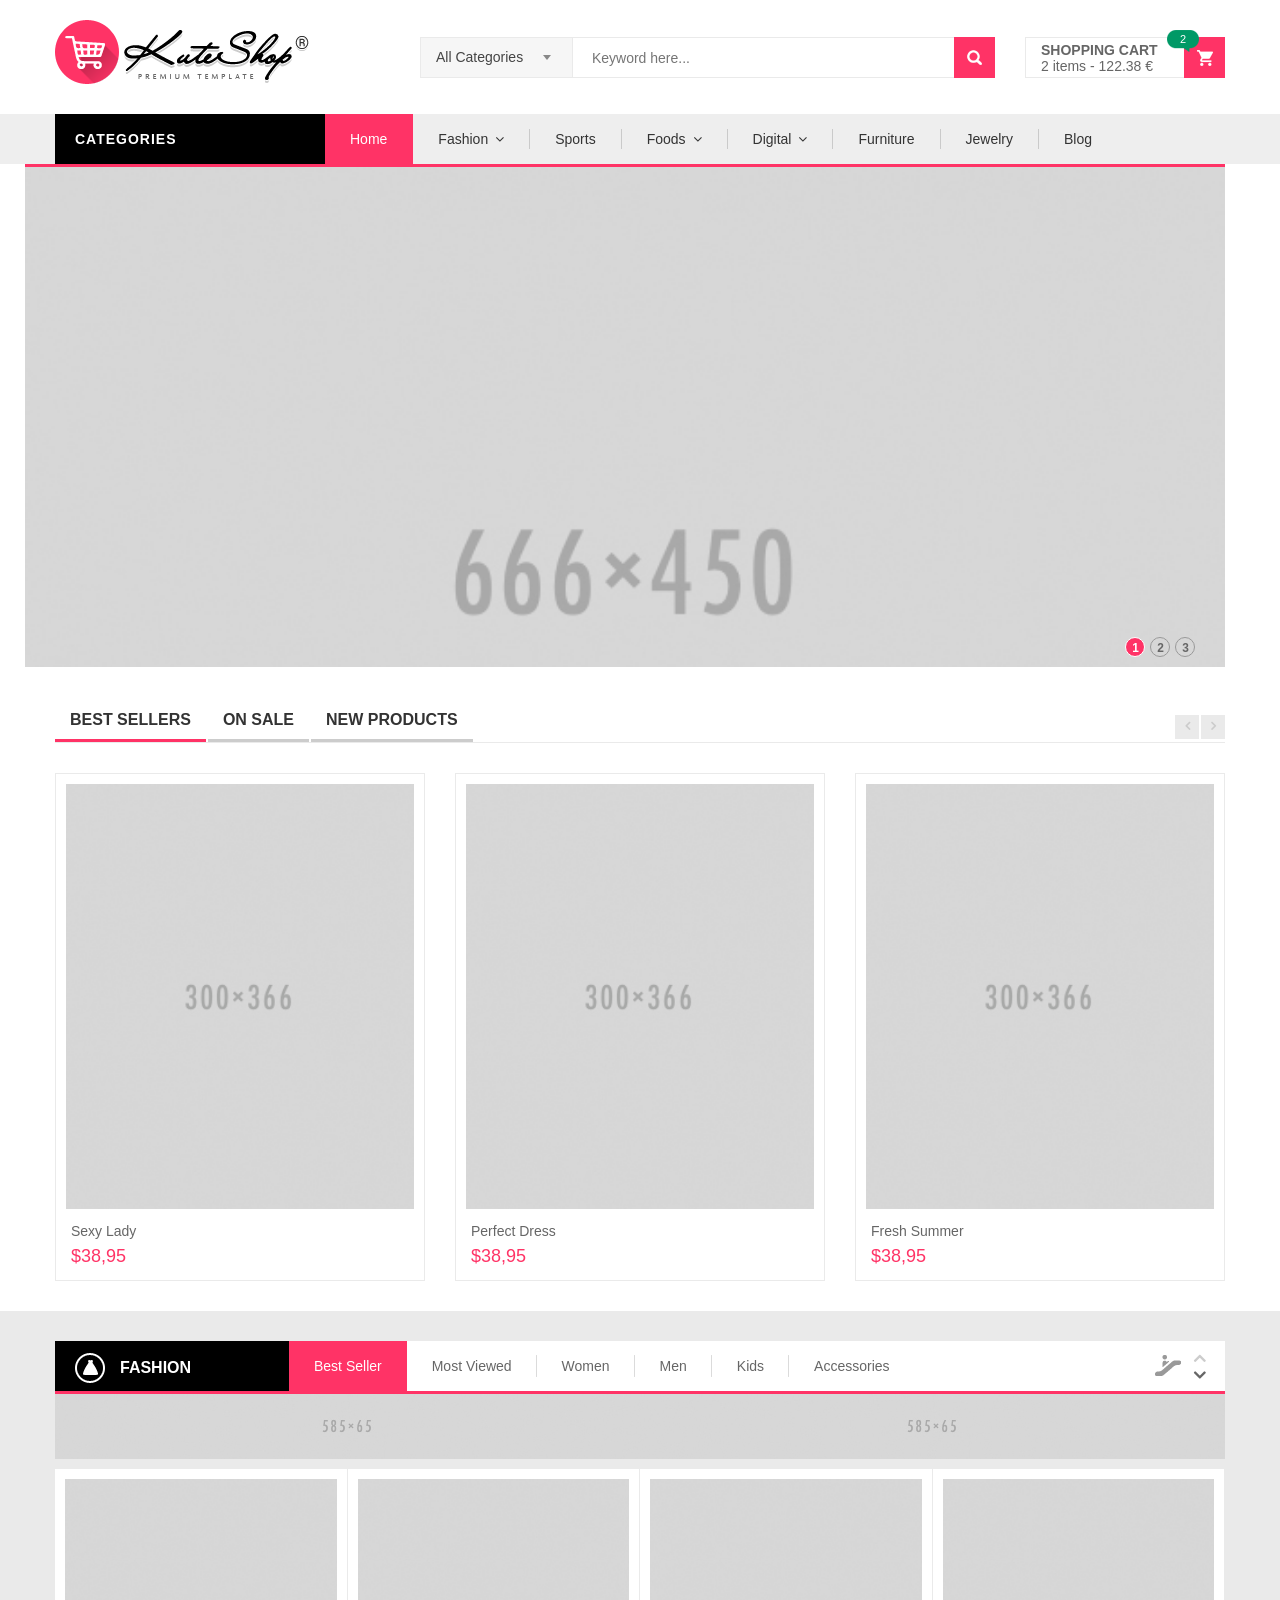
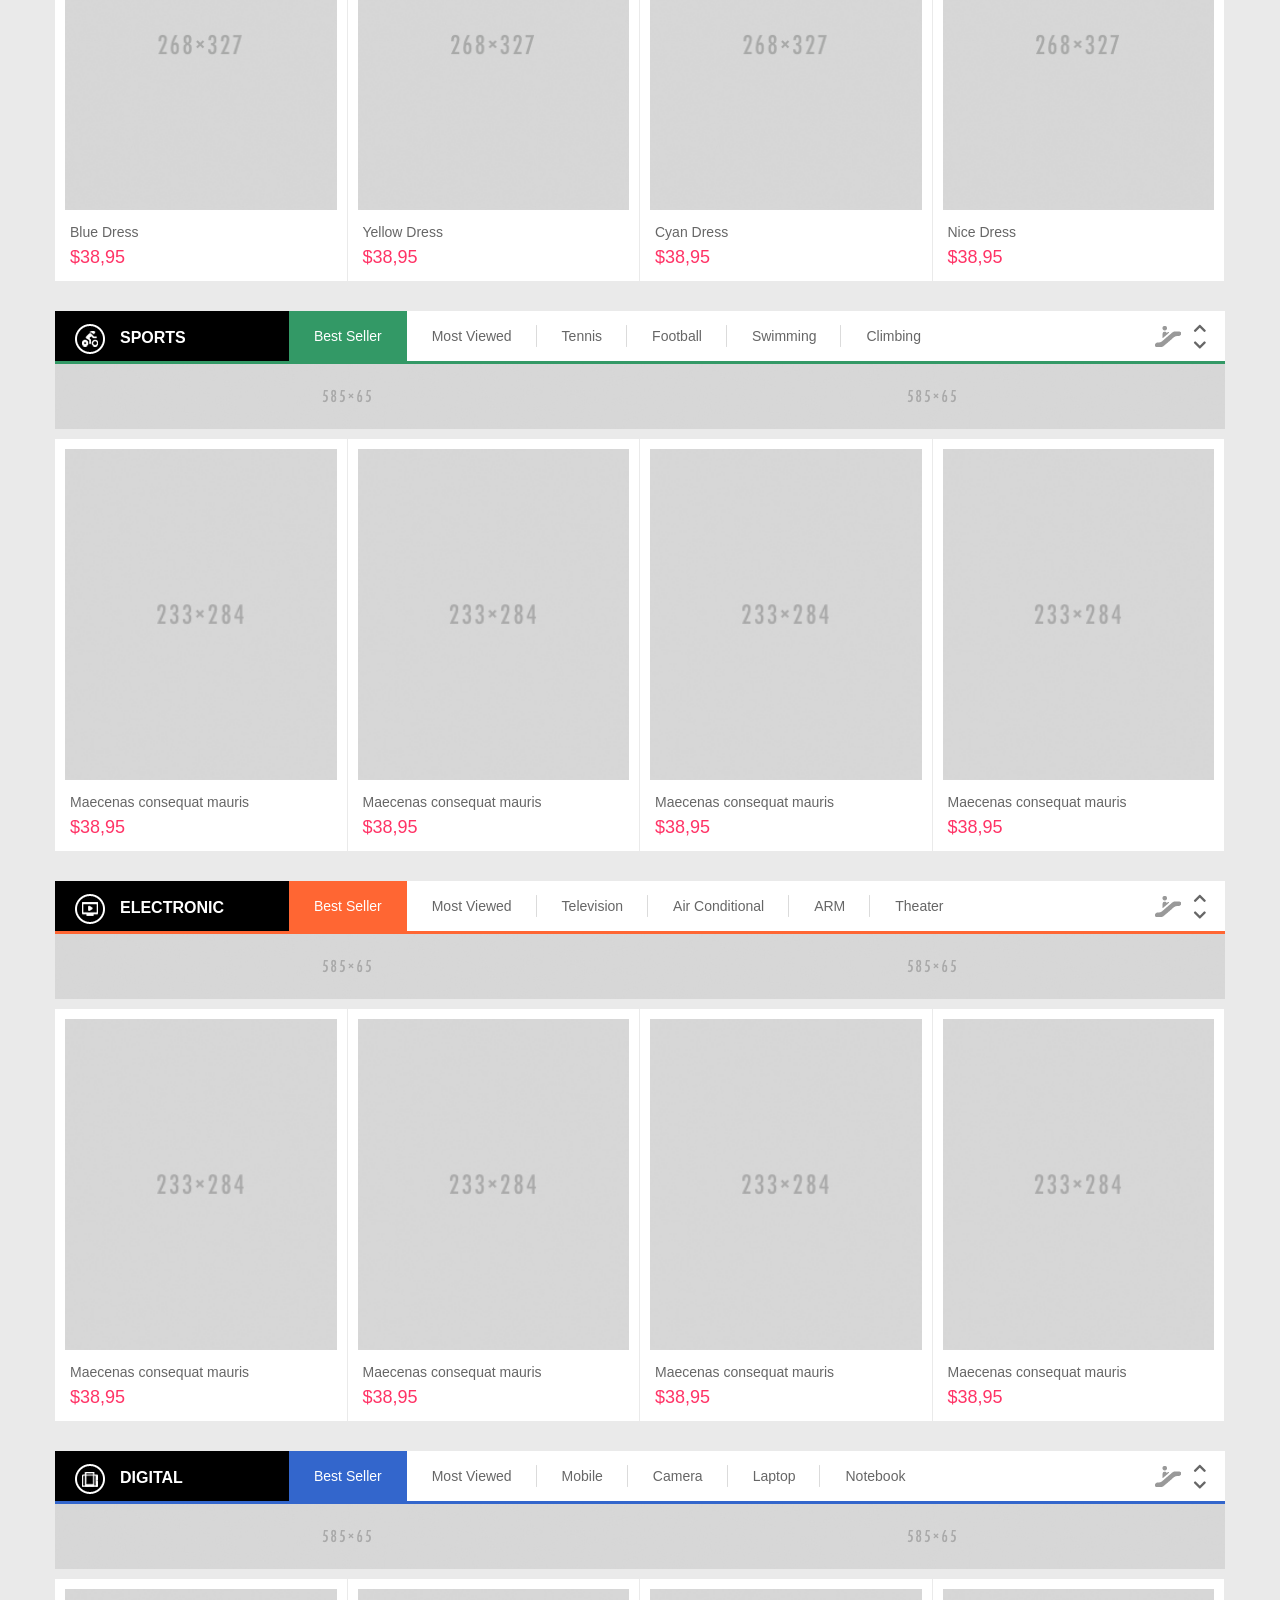
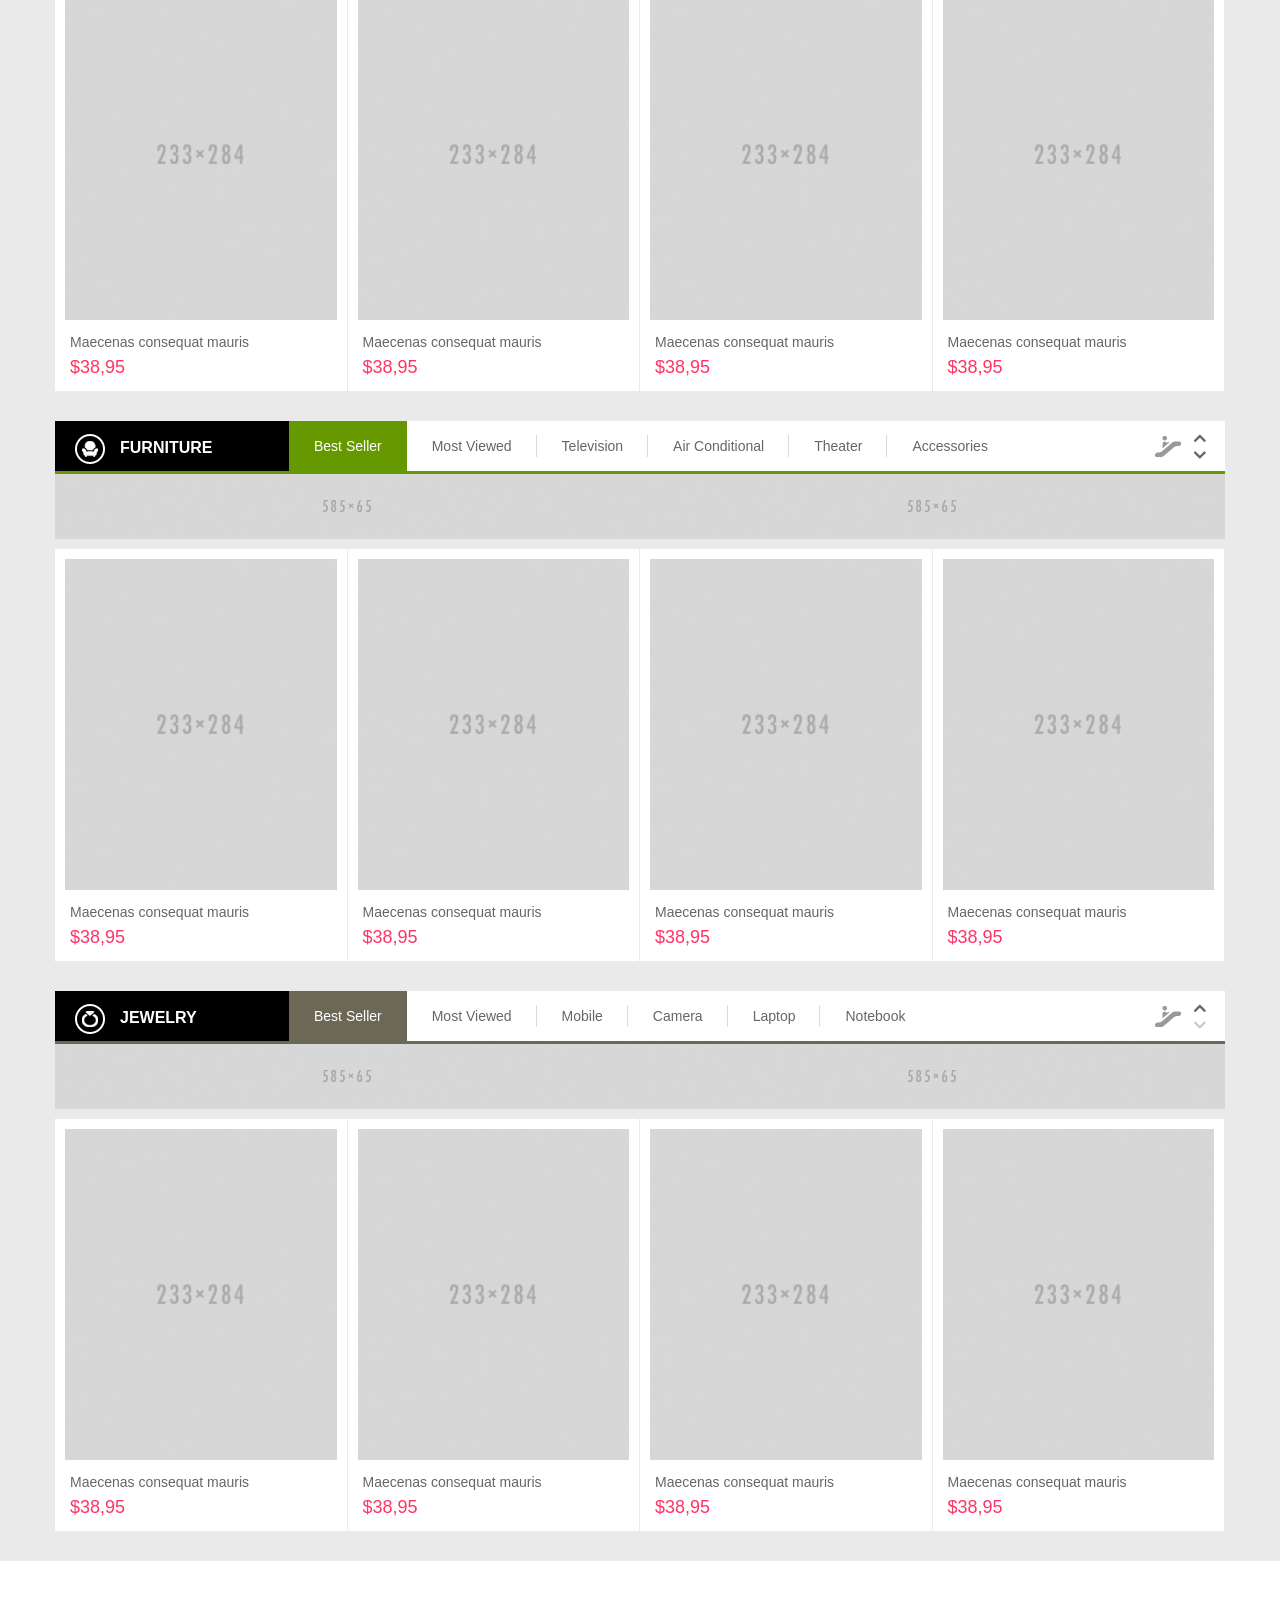
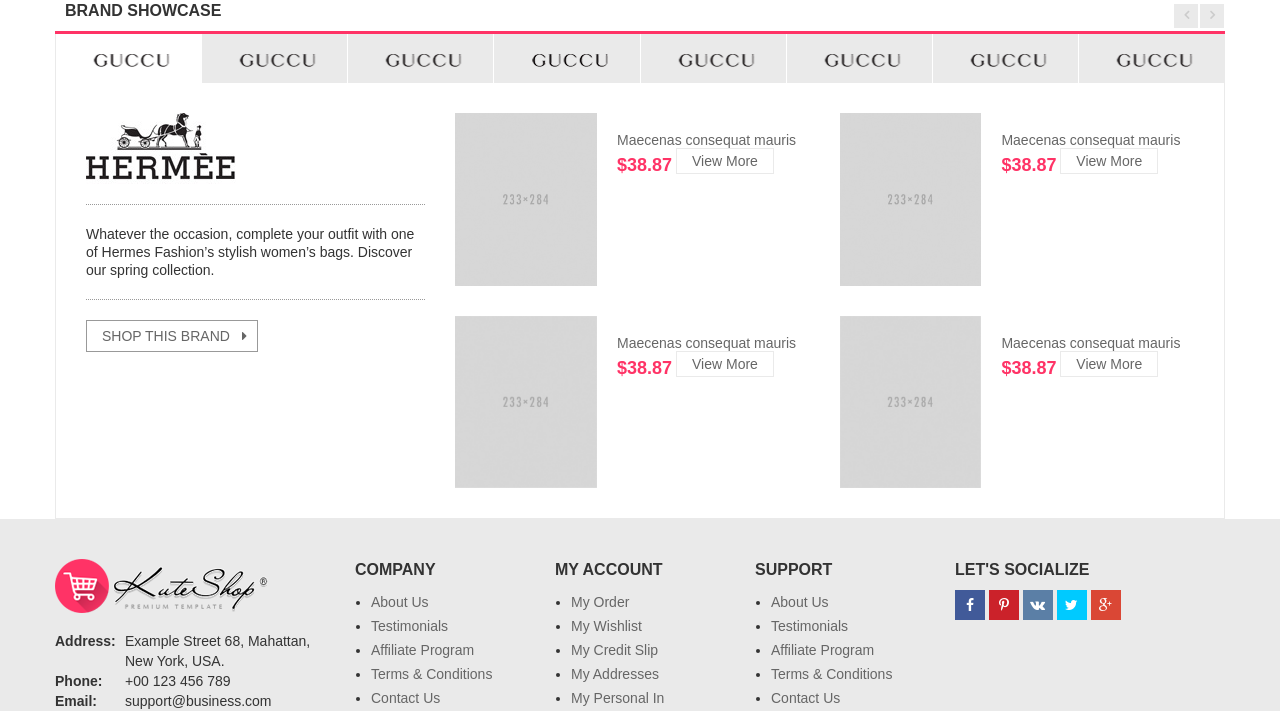
<file: index.html>
<!DOCTYPE html>
<html>
<head>
    <meta charset="UTF-8">
    <meta name="viewport" content="width=device-width, initial-scale=1">
    <link rel="stylesheet" type="text/css" href="assets/lib/bootstrap/css/bootstrap.min.css" />
    <link rel="stylesheet" type="text/css" href="assets/lib/font-awesome/css/font-awesome.min.css" />
    <link rel="stylesheet" type="text/css" href="assets/lib/select2/css/select2.min.css" />
    <link rel="stylesheet" type="text/css" href="assets/lib/jquery.bxslider/jquery.bxslider.css" />
    <link rel="stylesheet" type="text/css" href="assets/lib/owl.carousel/owl.carousel.css" />
    <link rel="stylesheet" type="text/css" href="assets/lib/jquery-ui/jquery-ui.css" />
    <link rel="stylesheet" type="text/css" href="assets/css/animate.css" />
    <link rel="stylesheet" type="text/css" href="assets/css/reset.css" />
    <link rel="stylesheet" type="text/css" href="assets/css/style.css" />
    <link rel="stylesheet" type="text/css" href="assets/css/responsive.css" />
    
    <title>Kute shop - themelock.com</title>
</head>
<body class="home">
<!-- TOP BANNER -->
<!--<div id="top-banner" class="top-banner">
    <div class="bg-overlay"></div>
    <div class="container">
        <h1>Special Offer!</h1>
        <h2>Additional 40% OFF For Men & Women Clothings</h2>
        <span>This offer is for online only 7PM to middnight ends in 30th July 2015</span>
        <span class="btn-close"></span>
    </div>
</div>-->
<!-- HEADER -->
<div id="header" class="header">
    <!-- <div class="top-header">
        <div class="container">
            <div class="nav-top-links">
                <a class="first-item" href="#"><img alt="phone" src="assets/images/phone.png" />00-62-658-658</a>
                <a href="#"><img alt="email" src="assets/images/email.png" />Contact us today!</a>
            </div>
            <div class="currency ">
                <div class="dropdown">
                      <a class="current-open" data-toggle="dropdown" aria-haspopup="true" aria-expanded="false" href="#">USD</a>
                      <ul class="dropdown-menu" role="menu">
                        <li><a href="#">Dollar</a></li>
                        <li><a href="#">Euro</a></li>
                      </ul>
                </div>
            </div>
            <div class="language ">
                <div class="dropdown">
                      <a class="current-open" data-toggle="dropdown" aria-haspopup="true" aria-expanded="false" href="#">
                      <img alt="email" src="assets/images/fr.jpg" />French
                      
                      </a>
                      <ul class="dropdown-menu" role="menu">
                        <li><a href="#"><img alt="email" src="assets/images/en.jpg" />English</a></li>
                        <li><a href="#"><img alt="email" src="assets/images/fr.jpg" />French</a></li>
                    </ul>
                </div>
            </div>
            
            <div class="support-link">
                <a href="#">Services</a>
                <a href="#">Support</a>
            </div>

            <div id="user-info-top" class="user-info pull-right">
                <div class="dropdown">
                    <a class="current-open" data-toggle="dropdown" aria-haspopup="true" aria-expanded="false" href="#"><span>My Account</span></a>
                    <ul class="dropdown-menu mega_dropdown" role="menu">
                        <li><a href="login.html">Login</a></li>
                        <li><a href="#">Compare</a></li>
                        <li><a href="#">Wishlists</a></li>
                    </ul>
                </div>
            </div>
        </div>
    </div> -->
    <!--/.top-header -->
    <!-- MAIN HEADER -->
    <div class="container main-header">
        <div class="row">
            <div class="col-xs-12 col-sm-3 logo">
                <a href="index.html"><img alt="Kute shop - themelock.com" src="assets/images/logo.png" /></a>
            </div>
            <div class="col-xs-7 col-sm-7 header-search-box">
                <form class="form-inline">
                      <div class="form-group form-category">
                        <select class="select-category">
                            <option value="2">All Categories</option>
                            <option value="1">Men</option>
                            <option value="2">Women</option>
                        </select>
                      </div>
                      <div class="form-group input-serach">
                        <input type="text"  placeholder="Keyword here...">
                      </div>
                      <button type="submit" class="pull-right btn-search"></button>
                </form>
            </div>
            <div id="cart-block" class="col-xs-5 col-sm-2 shopping-cart-box">
                <a class="cart-link" href="order.html">
                    <span class="title">Shopping cart</span>
                    <span class="total">2 items - 122.38 €</span>
                    <span class="notify notify-left">2</span>
                </a>
                <div class="cart-block">
                    <div class="cart-block-content">
                        <h5 class="cart-title">2 Items in my cart</h5>
                        <div class="cart-block-list">
                            <ul>
                                <li class="product-info">
                                    <div class="p-left">
                                        <a href="#" class="remove_link"></a>
                                        <a href="#">
                                        <img class="img-responsive" src="assets/data/product-100x122.jpg" alt="p10">
                                        </a>
                                    </div>
                                    <div class="p-right">
                                        <p class="p-name">Donec Ac Tempus</p>
                                        <p class="p-rice">61,19 €</p>
                                        <p>Qty: 1</p>
                                    </div>
                                </li>
                                <li class="product-info">
                                    <div class="p-left">
                                        <a href="#" class="remove_link"></a>
                                        <a href="#">
                                        <img class="img-responsive" src="assets/data/product-s5-100x122.jpg" alt="p10">
                                        </a>
                                    </div>
                                    <div class="p-right">
                                        <p class="p-name">Donec Ac Tempus</p>
                                        <p class="p-rice">61,19 €</p>
                                        <p>Qty: 1</p>
                                    </div>
                                </li>
                            </ul>
                        </div>
                        <div class="toal-cart">
                            <span>Total</span>
                            <span class="toal-price pull-right">122.38 €</span>
                        </div>
                        <div class="cart-buttons">
                            <a href="order.html" class="btn-check-out">Checkout</a>
                        </div>
                    </div>
                </div>
            </div>
        </div>
        
    </div>
    <!-- END MANIN HEADER -->
    <div id="nav-top-menu" class="nav-top-menu">
        <div class="container">
            <div class="row">
                <div class="col-sm-3" id="box-vertical-megamenus">
                    <div class="box-vertical-megamenus">
                        <h4 class="title">
                            <span class="title-menu">Categories</span>
                            <!-- <span class="btn-open-mobile pull-right home-page"><i class="fa fa-bars"></i></span> -->
                        </h4>
                    <!-- <div class="vertical-menu-content is-home">
                        <ul class="vertical-menu-list">
                            <li><a href="#"><img class="icon-menu" alt="Funky roots" src="assets/data/1.png">Electronics</a></li>
                            <li>
                                <a class="parent" href="#"><img class="icon-menu" alt="Funky roots" src="assets/data/2.png">Sports &amp; Outdoors</a>
                                <div class="vertical-dropdown-menu">
                                    <div class="vertical-groups col-sm-12">
                                        <div class="mega-group col-sm-4">
                                            <h4 class="mega-group-header"><span>Tennis</span></h4>
                                            <ul class="group-link-default">
                                                <li><a href="#">Tennis</a></li>
                                                <li><a href="#">Coats &amp; Jackets</a></li>
                                                <li><a href="#">Blouses &amp; Shirts</a></li>
                                                <li><a href="#">Tops &amp; Tees</a></li>
                                                <li><a href="#">Hoodies &amp; Sweatshirts</a></li>
                                                <li><a href="#">Intimates</a></li>
                                            </ul>
                                        </div>
                                        <div class="mega-group col-sm-4">
                                            <h4 class="mega-group-header"><span>Swimming</span></h4>
                                            <ul class="group-link-default">
                                                <li><a href="#">Dresses</a></li>
                                                <li><a href="#">Coats &amp; Jackets</a></li>
                                                <li><a href="#">Blouses &amp; Shirts</a></li>
                                                <li><a href="#">Tops &amp; Tees</a></li>
                                                <li><a href="#">Hoodies &amp; Sweatshirts</a></li>
                                                <li><a href="#">Intimates</a></li>
                                            </ul>
                                        </div>
                                        <div class="mega-group col-sm-4">
                                            <h4 class="mega-group-header"><span>Shoes</span></h4>
                                            <ul class="group-link-default">
                                                <li><a href="#">Dresses</a></li>
                                                <li><a href="#">Coats &amp; Jackets</a></li>
                                                <li><a href="#">Blouses &amp; Shirts</a></li>
                                                <li><a href="#">Tops &amp; Tees</a></li>
                                                <li><a href="#">Hoodies &amp; Sweatshirts</a></li>
                                                <li><a href="#">Intimates</a></li>
                                            </ul>
                                        </div>
                                        <div class="mega-custom-html col-sm-12">
                                            <a href="#"><img src="assets/data/banner-megamenu.jpg" alt="Banner"></a>
                                        </div>
                                    </div>
                                </div>
                            </li>
                            <li><a href="#"><img class="icon-menu" alt="Funky roots" src="assets/data/3.png">Smartphone &amp; Tablets</a></li>
                            <li><a href="#"><img class="icon-menu" alt="Funky roots" src="assets/data/4.png">Health &amp; Beauty Bags</a></li>
                            <li>
                                <a class="parent" href="#">
                                <img class="icon-menu" alt="Funky roots" src="assets/data/5.png">Shoes &amp; Accessories</a>
                                <div class="vertical-dropdown-menu">
                                        <div class="vertical-groups col-sm-12">
                                            <div class="mega-group col-sm-12">
                                                <h4 class="mega-group-header"><span>Special products</span></h4>
                                                <div class="row mega-products">
                                                    <div class="col-sm-3 mega-product">
                                                        <div class="product-avatar">
                                                            <a href="#"><img src="assets/data/p10.jpg" alt="product1"></a>
                                                        </div>
                                                        <div class="product-name">
                                                            <a href="#">Fashion hand bag</a>
                                                        </div>
                                                        <div class="product-price">
                                                            <div class="new-price">$38</div>
                                                            <div class="old-price">$45</div>
                                                        </div>
                                                        <div class="product-star">
                                                            <i class="fa fa-star"></i>
                                                            <i class="fa fa-star"></i>
                                                            <i class="fa fa-star"></i>
                                                            <i class="fa fa-star"></i>
                                                            <i class="fa fa-star-half-o"></i>
                                                        </div>
                                                    </div>
                                                    <div class="col-sm-3 mega-product">
                                                        <div class="product-avatar">
                                                            <a href="#"><img src="assets/data/p11.jpg" alt="product1"></a>
                                                        </div>
                                                        <div class="product-name">
                                                            <a href="#">Fashion hand bag</a>
                                                        </div>
                                                        <div class="product-price">
                                                            <div class="new-price">$38</div>
                                                            <div class="old-price">$45</div>
                                                        </div>
                                                        <div class="product-star">
                                                            <i class="fa fa-star"></i>
                                                            <i class="fa fa-star"></i>
                                                            <i class="fa fa-star"></i>
                                                            <i class="fa fa-star"></i>
                                                            <i class="fa fa-star-half-o"></i>
                                                        </div>
                                                    </div>
                                                    <div class="col-sm-3 mega-product">
                                                        <div class="product-avatar">
                                                            <a href="#"><img src="assets/data/p12.jpg" alt="product1"></a>
                                                        </div>
                                                        <div class="product-name">
                                                            <a href="#">Fashion hand bag</a>
                                                        </div>
                                                        <div class="product-price">
                                                            <div class="new-price">$38</div>
                                                            <div class="old-price">$45</div>
                                                        </div>
                                                        <div class="product-star">
                                                            <i class="fa fa-star"></i>
                                                            <i class="fa fa-star"></i>
                                                            <i class="fa fa-star"></i>
                                                            <i class="fa fa-star"></i>
                                                            <i class="fa fa-star-half-o"></i>
                                                        </div>
                                                    </div>
                                                    <div class="col-sm-3 mega-product">
                                                        <div class="product-avatar">
                                                            <a href="#"><img src="assets/data/p13.jpg" alt="product1"></a>
                                                        </div>
                                                        <div class="product-name">
                                                            <a href="#">Fashion hand bag</a>
                                                        </div>
                                                        <div class="product-price">
                                                            <div class="new-price">$38</div>
                                                            <div class="old-price">$45</div>
                                                        </div>
                                                        <div class="product-star">
                                                            <i class="fa fa-star"></i>
                                                            <i class="fa fa-star"></i>
                                                            <i class="fa fa-star"></i>
                                                            <i class="fa fa-star"></i>
                                                            <i class="fa fa-star-half-o"></i>
                                                        </div>
                                                    </div>
                                                </div>
                                            </div>
                                        </div>
                                    </div>
                            </li>
                            <li><a href="#"><img class="icon-menu" alt="Funky roots" src="assets/data/6.png">Toys &amp; Hobbies</a></li>
                            <li><a href="#"><img class="icon-menu" alt="Funky roots" src="assets/data/7.png">Computers &amp; Networking</a></li>
                            <li><a href="#"><img class="icon-menu" alt="Funky roots" src="assets/data/8.png">Laptops &amp; Accessories</a></li>
                            <li><a href="#"><img class="icon-menu" alt="Funky roots" src="assets/data/9.png">Jewelry &amp; Watches</a></li>
                            <li><a href="#"><img class="icon-menu" alt="Funky roots" src="assets/data/10.png">Flashlights &amp; Lamps</a></li>
                            <li>
                                <a href="#">
                                    <img class="icon-menu" alt="Funky roots" src="assets/data/11.png">
                                    Cameras &amp; Photo
                                </a>
                            </li>
                            <li class="cat-link-orther">
                                <a href="#">
                                    <img class="icon-menu" alt="Funky roots" src="assets/data/5.png">
                                    Television
                                </a>
                            </li>
                            <li class="cat-link-orther">
                                <a href="#">
                                    <img class="icon-menu" alt="Funky roots" src="assets/data/7.png">Computers &amp; Networking
                                </a>
                            </li>
                            <li class="cat-link-orther">
                                <a href="#">
                                    <img class="icon-menu" alt="Funky roots" src="assets/data/6.png">
                                    Toys &amp; Hobbies
                                </a>
                            </li>
                            <li class="cat-link-orther">
                            <a href="#"><img class="icon-menu" alt="Funky roots" src="assets/data/9.png">Jewelry &amp; Watches</a></li>
                        </ul>
                        <div class="all-category"><span class="open-cate">All Categories</span></div>
                    </div> -->
                </div>
                </div>
                <div id="main-menu" class="col-sm-9 main-menu">
                    <nav class="navbar navbar-default">
                        <div class="container-fluid">
                            <div class="navbar-header">
                                <button type="button" class="navbar-toggle collapsed" data-toggle="collapse" data-target="#navbar" aria-expanded="false" aria-controls="navbar">
                                    <i class="fa fa-bars"></i>
                                </button>
                                <a class="navbar-brand" href="#">MENU</a>
                            </div>
                            <div id="navbar" class="navbar-collapse collapse">
                                <ul class="nav navbar-nav">
                                    <li class="active"><a href="#">Home</a></li>
                                    <li class="dropdown">
                                        <a href="category.html" class="dropdown-toggle" data-toggle="dropdown">Fashion</a>
                                        <ul class="dropdown-menu mega_dropdown" role="menu" style="width: 830px;">
                                            <li class="block-container col-sm-3">
                                                <ul class="block">
                                                    <li class="img_container">
                                                        <a href="#">
                                                            <img class="img-responsive" src="assets/data/men.png" alt="sport">
                                                        </a>
                                                    </li>
                                                    <li class="link_container group_header">
                                                        <a href="#">MEN'S</a>
                                                    </li>
                                                    <li class="link_container"><a href="#">Skirts</a></li>
                                                    <li class="link_container"><a href="#">Jackets</a></li>
                                                    <li class="link_container"><a href="#">Tops</a></li>
                                                    <li class="link_container"><a href="#">Scarves</a></li>
                                                    <li class="link_container"><a href="#">Pants</a></li>
                                                </ul>
                                            </li>
                                             <li class="block-container col-sm-3">
                                                <ul class="block">
                                                    <li class="img_container">
                                                        <a href="#">
                                                            <img class="img-responsive" src="assets/data/women.png" alt="sport">
                                                        </a>
                                                    </li>
                                                    <li class="link_container group_header">
                                                        <a href="#">WOMEN'S</a>
                                                    </li>
                                                    <li class="link_container"><a href="#">Skirts</a></li>
                                                    <li class="link_container"><a href="#">Jackets</a></li>
                                                    <li class="link_container"><a href="#">Tops</a></li>
                                                    <li class="link_container"><a href="#">Scarves</a></li>
                                                    <li class="link_container"><a href="#">Pants</a></li>
                                                </ul>
                                            </li>
                                             <li class="block-container col-sm-3">
                                                <ul class="block">
                                                    <li class="img_container">
                                                        <a href="#">
                                                            <img class="img-responsive" src="assets/data/kid.png" alt="sport">
                                                        </a>
                                                    </li>
                                                    <li class="link_container group_header">
                                                        <a href="#">Kids</a>
                                                    </li>
                                                    <li class="link_container"><a href="#">Shoes</a></li>
                                                    <li class="link_container"><a href="#">Clothing</a></li>
                                                    <li class="link_container"><a href="#">Tops</a></li>
                                                    <li class="link_container"><a href="#">Scarves</a></li>
                                                    <li class="link_container"><a href="#">Accessories</a></li>
                                                </ul>
                                            </li>
                                             <li class="block-container col-sm-3">
                                                <ul class="block">
                                                    <li class="img_container">
                                                        <a href="#">
                                                            <img class="img-responsive" src="assets/data/trending.png" alt="sport">
                                                        </a>
                                                    </li>
                                                    <li class="link_container group_header">
                                                        <a href="#">TRENDING</a>
                                                    </li>
                                                    <li class="link_container"><a href="#">Men's Clothing</a></li>
                                                    <li class="link_container"><a href="#">Kid's Clothing</a></li>
                                                    <li class="link_container"><a href="#">Women's Clothing</a></li>
                                                    <li class="link_container"><a href="#">Accessories</a></li>
                                                </ul>
                                            </li>
                                        </ul>
                                    </li>
                                    <li><a href="category.html" class="dropdown-toggle" data-toggle="dropdown">Sports</a></li>
                                    <li class="dropdown">
                                        <a href="category.html" class="dropdown-toggle" data-toggle="dropdown">Foods</a>
                                            <ul class="mega_dropdown dropdown-menu" style="width: 830px;">
                                            <li class="block-container col-sm-3">
                                                <ul class="block">
                                                    <li class="link_container group_header">
                                                        <a href="#">Asian</a>
                                                    </li>
                                                    <li class="link_container">
                                                        <a href="#">Vietnamese Pho</a>
                                                    </li>
                                                    <li class="link_container">
                                                        <a href="#">Noodles</a>
                                                    </li>
                                                    <li class="link_container">
                                                        <a href="#">Seafood</a>
                                                    </li>
                                                    <li class="link_container group_header">
                                                        <a href="#">Sausages</a>
                                                    </li>
                                                    <li class="link_container">
                                                        <a href="#">Meat Dishes</a>
                                                    </li>
                                                    <li class="link_container">
                                                        <a href="#">Desserts</a>
                                                    </li>
                                                    <li class="link_container">
                                                        <a href="#">Tops</a>
                                                    </li>
                                                    <li class="link_container">
                                                        <a href="#">Tops</a>
                                                    </li>
                                                </ul>
                                            </li>
                                            <li class="block-container col-sm-3">
                                                <ul class="block">
                                                    <li class="link_container group_header">
                                                        <a href="#">European</a>
                                                    </li>
                                                    <li class="link_container">
                                                        <a href="#">Greek Potatoes</a>
                                                    </li>
                                                    <li class="link_container">
                                                        <a href="#">Famous Spaghetti</a>
                                                    </li>
                                                    <li class="link_container">
                                                        <a href="#">Famous Spaghetti</a>
                                                    </li>
                                                    <li class="link_container group_header">
                                                        <a href="#">Chicken</a>
                                                    </li>
                                                    <li class="link_container">
                                                        <a href="#">Italian Pizza</a>
                                                    </li>
                                                    <li class="link_container">
                                                        <a href="#">French Cakes</a>
                                                    </li>
                                                    <li class="link_container">
                                                        <a href="#">Tops</a>
                                                    </li>
                                                    <li class="link_container">
                                                        <a href="#">Tops</a>
                                                    </li>
                                                </ul>
                                            </li>
                                            <li class="block-container col-sm-3">
                                                <ul class="block">
                                                    <li class="link_container group_header">
                                                        <a href="#">FAST</a>
                                                    </li>
                                                    <li class="link_container">
                                                        <a href="#">Hamberger</a>
                                                    </li>
                                                    <li class="link_container">
                                                        <a href="#">Pizza</a>
                                                    </li>
                                                    <li class="link_container">
                                                        <a href="#">Noodles</a>
                                                    </li>
                                                    <li class="link_container group_header">
                                                        <a href="#">Sandwich</a>
                                                    </li>
                                                    <li class="link_container">
                                                        <a href="#">Salad</a>
                                                    </li>
                                                    <li class="link_container">
                                                        <a href="#">Paste</a>
                                                    </li>
                                                    <li class="link_container">
                                                        <a href="#">Tops</a>
                                                    </li>
                                                    <li class="link_container">
                                                        <a href="#">Tops</a>
                                                    </li>
                                                </ul>
                                            </li>
                                            <li class="block-container col-sm-3">
                                                <ul class="block">
                                                    <li class="img_container">
                                                        <img src="assets/data/banner-topmenu.jpg" alt="Banner">
                                                    </li>
                                                </ul>
                                            </li>

                                        </ul>
                                    </li>
                                    <li class="dropdown">
                                        <a href="category.html" class="dropdown-toggle" data-toggle="dropdown">Digital</a>
                                        <ul class="dropdown-menu container-fluid">
                                            <li class="block-container">
                                                <ul class="block">
                                                    <li class="link_container"><a href="#">Mobile</a></li>
                                                    <li class="link_container"><a href="#">Tablets</a></li>
                                                    <li class="link_container"><a href="#">Laptop</a></li>
                                                    <li class="link_container"><a href="#">Memory Cards</a></li>
                                                    <li class="link_container"><a href="#">Accessories</a></li>
                                                </ul>
                                            </li>
                                        </ul> 
                                    </li>
                                    <li><a href="category.html">Furniture</a></li>
                                    <li><a href="category.html">Jewelry</a></li>
                                    <li><a href="category.html">Blog</a></li>
                                </ul>
                            </div><!--/.nav-collapse -->
                        </div>
                    </nav>
                </div>
            </div>
            <!-- userinfo on top-->
            <div id="form-search-opntop">
            </div>
            <!-- userinfo on top-->
            <div id="user-info-opntop">
            </div>
            <!-- CART ICON ON MMENU -->
            <div id="shopping-cart-box-ontop">
                <i class="fa fa-shopping-cart"></i>
                <div class="shopping-cart-box-ontop-content"></div>
            </div>
        </div>
    </div>
</div>
<!-- end header -->
<!-- Home slideder-->
<div id="home-slider">
    <div class="container">
        <div class="row">
            <!-- <div class="col-sm-3 slider-left"></div> -->
            <div class="col-sm-12 header-top-right">
                <div class="homeslider">
                    <div class="content-slide">
                        <ul id="contenhomeslider">
                          <li><img alt="Funky roots" src="assets/data/slide.jpg" title="Funky roots" /></li>
                          <li><img alt="Funky roots" src="assets/data/slide.jpg" title="Funky roots" /></li>
                          <li><img  alt="Funky roots" src="assets/data/slide.jpg" title="Funky roots" /></li>
                        </ul>
                    </div>
                </div>
                <!-- <div class="header-banner banner-opacity">
                    <a href="#"><img alt="Funky roots" src="assets/data/ads1.jpg" /></a>
                </div> -->
            </div>
        </div>
    </div>
</div>
<!-- END Home slideder-->
<!-- servives -->
<!-- <div class="container">
    <div class="service ">
        <div class="col-xs-6 col-sm-3 service-item">
            <div class="icon">
                <img alt="services" src="assets/data/s1.png" />
            </div>
            <div class="info">
                <a href="#"><h3>Free Shipping</h3></a>
                <span>On order over $200</span>
            </div>
        </div>
        <div class="col-xs-6 col-sm-3 service-item">
            <div class="icon">
                <img alt="services" src="assets/data/s2.png" />
            </div>
            <div class="info">
                <a href="#"><h3>30-day return</h3></a>
                <span>Moneyback guarantee</span>
            </div>
        </div>
        <div class="col-xs-6 col-sm-3 service-item">
            <div class="icon">
                <img alt="services" src="assets/data/s3.png" />
            </div>
            
            <div class="info" >
                <a href="#"><h3>24/7 support</h3></a>
                <span>Online consultations</span>
            </div>
        </div>
        <div class="col-xs-6 col-sm-3 service-item">
            <div class="icon">
                <img alt="services" src="assets/data/s4.png" />
            </div>
            <div class="info">
                <a href="#"><h3>SAFE SHOPPING</h3></a>
                <span>Safe Shopping Guarantee</span>
            </div>
        </div>
    </div>
</div> -->
<!-- end services -->

<div class="page-top">
    <div class="container">
        <div class="row">
            <div class="col-xs-12 page-top-left">
                <div class="popular-tabs">
                      <ul class="nav-tab">
                        <li class="active"><a data-toggle="tab" href="#tab-1">BEST SELLERS</a></li>
                        <li><a data-toggle="tab" href="#tab-2">ON SALE</a></li>
                        <li><a data-toggle="tab" href="#tab-3">New products</a></li>
                      </ul>
                      <div class="tab-container">
                            <div id="tab-1" class="tab-panel active">
                                <ul class="product-list owl-carousel" data-dots="false" data-loop="true" data-nav = "true" data-margin = "30" data-autoplayTimeout="1000" data-autoplayHoverPause = "true" data-responsive='{"0":{"items":1},"600":{"items":3},"1000":{"items":3}}'>
                                    <li>
                                        <div class="left-block">
                                            <a href="#">
                                                <img class="img-responsive" alt="product" src="assets/data/bs1.jpg" />
                                            </a>
                                            <div class="quick-view">
                                                    <a title="Add to my wishlist" class="heart" href="#"></a>
                                                    <a title="Add to compare" class="compare" href="#"></a>
                                                    <a title="Quick view" class="search" href="#"></a>
                                            </div>
                                            <div class="add-to-cart">
                                                <a title="Add to Cart" href="#">Add to Cart</a>
                                            </div>
                                            <div class="group-price">
                                                <span class="product-new">NEW</span>
                                                <span class="product-sale">Sale</span>
                                            </div>
                                        </div>
                                        <div class="right-block">
                                            <h5 class="product-name"><a href="#">Sexy Lady</a></h5>
                                            <div class="content_price">
                                                <span class="price product-price">$38,95</span>
                                                <span class="price old-price">$52,00</span>
                                            </div>
                                            <div class="product-star">
                                                <i class="fa fa-star"></i>
                                                <i class="fa fa-star"></i>
                                                <i class="fa fa-star"></i>
                                                <i class="fa fa-star"></i>
                                                <i class="fa fa-star-half-o"></i>
                                            </div>
                                        </div>
                                    </li>
                                    <li>
                                        <div class="left-block">
                                            <a href="#"><img class="img-responsive" alt="product" src="assets/data/bs2.jpg" /></a>
                                            <div class="quick-view">
                                                    <a title="Add to my wishlist" class="heart" href="#"></a>
                                                    <a title="Add to compare" class="compare" href="#"></a>
                                                    <a title="Quick view" class="search" href="#"></a>
                                            </div>
                                            <div class="add-to-cart">
                                                <a title="Add to Cart" href="#">Add to Cart</a>
                                            </div>
                                        </div>
                                        <div class="right-block">
                                            <h5 class="product-name"><a href="#">Perfect Dress</a></h5>
                                            <div class="content_price">
                                                <span class="price product-price">$38,95</span>
                                                <span class="price old-price">$52,00</span>
                                            </div>
                                            <div class="product-star">
                                                <i class="fa fa-star"></i>
                                                <i class="fa fa-star"></i>
                                                <i class="fa fa-star"></i>
                                                <i class="fa fa-star"></i>
                                                <i class="fa fa-star-half-o"></i>
                                            </div>
                                        </div>
                                    </li>
                                    <li>
                                        <div class="left-block">
                                            <a href="#"><img class="img-responsive" alt="product" src="assets/data/bs3.jpg" /></a>
                                            <div class="quick-view">
                                                    <a title="Add to my wishlist" class="heart" href="#"></a>
                                                    <a title="Add to compare" class="compare" href="#"></a>
                                                    <a title="Quick view" class="search" href="#"></a>
                                            </div>
                                            <div class="add-to-cart">
                                                <a title="Add to Cart" href="#">Add to Cart</a>
                                            </div>
                                        </div>
                                        <div class="group-price">
                                                <span class="product-new">NEW</span>
                                        </div>
                                        <div class="right-block">
                                            <h5 class="product-name"><a href="#">Fresh Summer</a></h5>
                                            <div class="content_price">
                                                <span class="price product-price">$38,95</span>
                                                <span class="price old-price">$52,00</span>
                                            </div>
                                            <div class="product-star">
                                                <i class="fa fa-star"></i>
                                                <i class="fa fa-star"></i>
                                                <i class="fa fa-star"></i>
                                                <i class="fa fa-star"></i>
                                                <i class="fa fa-star-half-o"></i>
                                            </div>
                                        </div>
                                    </li>
                                    <li>
                                        <div class="left-block">
                                            <a href="#"><img class="img-responsive" alt="product" src="assets/data/bs4.jpg" /></a>
                                            <div class="quick-view">
                                                    <a title="Add to my wishlist" class="heart" href="#"></a>
                                                    <a title="Add to compare" class="compare" href="#"></a>
                                                    <a title="Quick view" class="search" href="#"></a>
                                            </div>
                                            <div class="add-to-cart">
                                                <a title="Add to Cart" href="#">Add to Cart</a>
                                            </div>
                                        </div>
                                        <div class="right-block">
                                            <h5 class="product-name"><a href="#">Flowers Dress</a></h5>
                                            <div class="content_price">
                                                <span class="price product-price">$38,95</span>
                                                <span class="price old-price">$52,00</span>
                                            </div>
                                            <div class="product-star">
                                                <i class="fa fa-star"></i>
                                                <i class="fa fa-star"></i>
                                                <i class="fa fa-star"></i>
                                                <i class="fa fa-star"></i>
                                                <i class="fa fa-star-half-o"></i>
                                            </div>
                                        </div>
                                    </li>
                                </ul>
                            </div>
                            <div id="tab-2" class="tab-panel">
                                <ul class="product-list owl-carousel"  data-dots="false" data-loop="true" data-nav = "true" data-margin = "30"  data-autoplayTimeout="1000" data-autoplayHoverPause = "true" data-responsive='{"0":{"items":1},"600":{"items":3},"1000":{"items":3}}'>
                                    <li>
                                        <div class="left-block">
                                            <a href="#">
                                            <img class="img-responsive" alt="product" src="assets/data/p48.jpg" /></a>
                                            <div class="quick-view">
                                                    <a title="Add to my wishlist" class="heart" href="#"></a>
                                                    <a title="Add to compare" class="compare" href="#"></a>
                                                    <a title="Quick view" class="search" href="#"></a>
                                            </div>
                                            <div class="add-to-cart">
                                                <a title="Add to Cart" href="#">Add to Cart</a>
                                            </div>
                                        </div>
                                        <div class="right-block">
                                            <h5 class="product-name"><a href="#">Maecenas consequat mauris</a></h5>
                                            <div class="content_price">
                                                <span class="price product-price">$38,95</span>
                                                <span class="price old-price">$52,00</span>
                                            </div>
                                            <div class="product-star">
                                                <i class="fa fa-star"></i>
                                                <i class="fa fa-star"></i>
                                                <i class="fa fa-star"></i>
                                                <i class="fa fa-star"></i>
                                                <i class="fa fa-star-half-o"></i>
                                            </div>
                                        </div>
                                    </li>
                                    <li>
                                        <div class="left-block">
                                            <a href="#">
                                            <img class="img-responsive" alt="product" src="assets/data/p49.jpg" /></a>
                                            <div class="quick-view">
                                                    <a title="Add to my wishlist" class="heart" href="#"></a>
                                                    <a title="Add to compare" class="compare" href="#"></a>
                                                    <a title="Quick view" class="search" href="#"></a>
                                            </div>
                                            <div class="add-to-cart">
                                                <a title="Add to Cart" href="#">Add to Cart</a>
                                            </div>
                                        </div>
                                        <div class="right-block">
                                            <h5 class="product-name"><a href="#">Maecenas consequat mauris</a></h5>
                                            <div class="content_price">
                                                <span class="price product-price">$38,95</span>
                                                <span class="price old-price">$52,00</span>
                                            </div>
                                            <div class="product-star">
                                                <i class="fa fa-star"></i>
                                                <i class="fa fa-star"></i>
                                                <i class="fa fa-star"></i>
                                                <i class="fa fa-star"></i>
                                                <i class="fa fa-star-half-o"></i>
                                            </div>
                                        </div>
                                    </li>
                                    <li>
                                        <div class="left-block">
                                            <a href="#"><img class="img-responsive" alt="product" src="assets/data/p50.jpg" /></a>
                                            <div class="quick-view">
                                                    <a title="Add to my wishlist" class="heart" href="#"></a>
                                                    <a title="Add to compare" class="compare" href="#"></a>
                                                    <a title="Quick view" class="search" href="#"></a>
                                            </div>
                                            <div class="add-to-cart">
                                                <a title="Add to Cart" href="#">Add to Cart</a>
                                            </div>
                                        </div>
                                        <div class="right-block">
                                            <h5 class="product-name"><a href="#">Maecenas consequat mauris</a></h5>
                                            <div class="content_price">
                                                <span class="price product-price">$38,95</span>
                                                <span class="price old-price">$52,00</span>
                                            </div>
                                            <div class="product-star">
                                                <i class="fa fa-star"></i>
                                                <i class="fa fa-star"></i>
                                                <i class="fa fa-star"></i>
                                                <i class="fa fa-star"></i>
                                                <i class="fa fa-star-half-o"></i>
                                            </div>
                                        </div>
                                    </li>
                                    <li>
                                        <div class="left-block">
                                            <a href="#"><img class="img-responsive" alt="product" src="assets/data/p51.jpg" /></a>
                                            <div class="quick-view">
                                                    <a title="Add to my wishlist" class="heart" href="#"></a>
                                                    <a title="Add to compare" class="compare" href="#"></a>
                                                    <a title="Quick view" class="search" href="#"></a>
                                            </div>
                                            <div class="add-to-cart">
                                                <a title="Add to Cart" href="#">Add to Cart</a>
                                            </div>
                                        </div>
                                        <div class="right-block">
                                            <h5 class="product-name"><a href="#">Maecenas consequat mauris</a></h5>
                                            <div class="content_price">
                                                <span class="price product-price">$38,95</span>
                                                <span class="price old-price">$52,00</span>
                                            </div>
                                            <div class="product-star">
                                                <i class="fa fa-star"></i>
                                                <i class="fa fa-star"></i>
                                                <i class="fa fa-star"></i>
                                                <i class="fa fa-star"></i>
                                                <i class="fa fa-star-half-o"></i>
                                            </div>
                                        </div>
                                    </li>
                                </ul>
                            </div>
                            <div id="tab-3" class="tab-panel">
                                <ul class="product-list owl-carousel" data-dots="false" data-loop="true" data-nav = "true" data-margin = "30" data-autoplayTimeout="1000" data-autoplayHoverPause = "true" data-responsive='{"0":{"items":1},"600":{"items":3},"1000":{"items":3}}'>
                                    <li>
                                        <div class="left-block">
                                            <a href="#"><img class="img-responsive" alt="product" src="assets/data/p60.jpg" /></a>
                                            <div class="quick-view">
                                                    <a title="Add to my wishlist" class="heart" href="#"></a>
                                                    <a title="Add to compare" class="compare" href="#"></a>
                                                    <a title="Quick view" class="search" href="#"></a>
                                            </div>
                                            <div class="add-to-cart">
                                                <a title="Add to Cart" href="#">Add to Cart</a>
                                            </div>
                                        </div>
                                        <div class="right-block">
                                            <h5 class="product-name"><a href="#">Maecenas consequat mauris</a></h5>
                                            <div class="content_price">
                                                <span class="price product-price">$38,95</span>
                                                <span class="price old-price">$52,00</span>
                                            </div>
                                            <div class="product-star">
                                                <i class="fa fa-star"></i>
                                                <i class="fa fa-star"></i>
                                                <i class="fa fa-star"></i>
                                                <i class="fa fa-star"></i>
                                                <i class="fa fa-star-half-o"></i>
                                            </div>
                                        </div>
                                    </li>
                                    <li>
                                        <div class="left-block">
                                            <a href="#"><img class="img-responsive" alt="product" src="assets/data/p61.jpg" /></a>
                                            <div class="quick-view">
                                                    <a title="Add to my wishlist" class="heart" href="#"></a>
                                                    <a title="Add to compare" class="compare" href="#"></a>
                                                    <a title="Quick view" class="search" href="#"></a>
                                            </div>
                                            <div class="add-to-cart">
                                                <a title="Add to Cart" href="#">Add to Cart</a>
                                            </div>
                                        </div>
                                        <div class="right-block">
                                            <h5 class="product-name"><a href="#">Maecenas consequat mauris</a></h5>
                                            <div class="content_price">
                                                <span class="price product-price">$38,95</span>
                                                <span class="price old-price">$52,00</span>
                                            </div>
                                            <div class="product-star">
                                                <i class="fa fa-star"></i>
                                                <i class="fa fa-star"></i>
                                                <i class="fa fa-star"></i>
                                                <i class="fa fa-star"></i>
                                                <i class="fa fa-star-half-o"></i>
                                            </div>
                                        </div>
                                    </li>
                                    <li>
                                        <div class="left-block">
                                            <a href="#"><img class="img-responsive" alt="product" src="assets/data/p62.jpg" /></a>
                                            <div class="quick-view">
                                                    <a title="Add to my wishlist" class="heart" href="#"></a>
                                                    <a title="Add to compare" class="compare" href="#"></a>
                                                    <a title="Quick view" class="search" href="#"></a>
                                            </div>
                                            <div class="add-to-cart">
                                                <a title="Add to Cart" href="#">Add to Cart</a>
                                            </div>
                                        </div>
                                        <div class="right-block">
                                            <h5 class="product-name"><a href="#">Maecenas consequat mauris</a></h5>
                                            <div class="content_price">
                                                <span class="price product-price">$38,95</span>
                                                <span class="price old-price">$52,00</span>
                                            </div>
                                            <div class="product-star">
                                                <i class="fa fa-star"></i>
                                                <i class="fa fa-star"></i>
                                                <i class="fa fa-star"></i>
                                                <i class="fa fa-star"></i>
                                                <i class="fa fa-star-half-o"></i>
                                            </div>
                                        </div>
                                    </li>
                                    <li>
                                        <div class="left-block">
                                            <a href="#"><img class="img-responsive" alt="product" src="assets/data/p63.jpg" /></a>
                                            <div class="quick-view">
                                                    <a title="Add to my wishlist" class="heart" href="#"></a>
                                                    <a title="Add to compare" class="compare" href="#"></a>
                                                    <a title="Quick view" class="search" href="#"></a>
                                            </div>
                                            <div class="add-to-cart">
                                                <a title="Add to Cart" href="#">Add to Cart</a>
                                            </div>
                                        </div>
                                        <div class="right-block">
                                            <h5 class="product-name"><a href="#">Maecenas consequat mauris</a></h5>
                                            <div class="content_price">
                                                <span class="price product-price">$38,95</span>
                                                <span class="price old-price">$52,00</span>
                                            </div>
                                            <div class="product-star">
                                                <i class="fa fa-star"></i>
                                                <i class="fa fa-star"></i>
                                                <i class="fa fa-star"></i>
                                                <i class="fa fa-star"></i>
                                                <i class="fa fa-star-half-o"></i>
                                            </div>
                                        </div>
                                    </li>
                                </ul>
                            </div>
                      </div>
                </div>
            </div>
            <!-- <div class="col-xs-12 col-sm-3 page-top-right">
                <div class="latest-deals">
                    <h2 class="latest-deal-title">latest deals</h2>
                    <div class="latest-deal-content">
                        <ul class="product-list owl-carousel" data-dots="false" data-loop="true" data-nav = "true" data-autoplayTimeout="1000" data-autoplayHoverPause = "true" data-responsive='{"0":{"items":1},"600":{"items":3},"1000":{"items":1}}'>
                            <li>
                                <div class="count-down-time" data-countdown="2015/06/27"></div>
                                <div class="left-block">
                                    <a href="#"><img class="img-responsive" alt="product" src="assets/data/ld1.jpg" /></a>
                                    <div class="quick-view">
                                            <a title="Add to my wishlist" class="heart" href="#"></a>
                                            <a title="Add to compare" class="compare" href="#"></a>
                                            <a title="Quick view" class="search" href="#"></a>
                                    </div>
                                    <div class="add-to-cart">
                                        <a title="Add to Cart" href="#">Add to Cart</a>
                                    </div>
                                </div>
                                <div class="right-block">
                                    <h5 class="product-name"><a href="#">Maecenas consequat mauris</a></h5>
                                    <div class="content_price">
                                        <span class="price product-price">$38,95</span>
                                        <span class="price old-price">$52,00</span>
                                        <span class="colreduce-percentage">(-10%)</span>
                                    </div>
                                </div>
                            </li>
                            <li>
                                <div class="count-down-time" data-countdown="2015/06/27 9:20:00"></div>
                                <div class="left-block">
                                    <a href="#"><img class="img-responsive" alt="product" src="assets/data/ld2.jpg" /></a>
                                    <div class="quick-view">
                                            <a title="Add to my wishlist" class="heart" href="#"></a>
                                            <a title="Add to compare" class="compare" href="#"></a>
                                            <a title="Quick view" class="search" href="#"></a>
                                    </div>
                                    <div class="add-to-cart">
                                        <a title="Add to Cart" href="#">Add to Cart</a>
                                    </div>
                                </div>
                                <div class="right-block">
                                    <h5 class="product-name"><a href="#">Maecenas consequat mauris</a></h5>
                                    <div class="content_price">
                                        <span class="price product-price">$38,95</span>
                                        <span class="price old-price">$52,00</span>
                                        <span class="colreduce-percentage">(-90%)</span>
                                    </div>
                                </div>
                            </li>
                            <li>
                                <div class="count-down-time" data-countdown="2015/06/27 9:20:00"></div>
                                <div class="left-block">
                                    <a href="#"><img class="img-responsive" alt="product" src="assets/data/ld3.jpg" /></a>
                                    <div class="quick-view">
                                            <a title="Add to my wishlist" class="heart" href="#"></a>
                                            <a title="Add to compare" class="compare" href="#"></a>
                                            <a title="Quick view" class="search" href="#"></a>
                                    </div>
                                    <div class="add-to-cart">
                                        <a title="Add to Cart" href="#">Add to Cart</a>
                                    </div>
                                </div>
                                <div class="right-block">
                                    <h5 class="product-name"><a href="#">Maecenas consequat mauris</a></h5>
                                    <div class="content_price">
                                        <span class="price product-price">$38,95</span>
                                        <span class="price old-price">$52,00</span>
                                        <span class="colreduce-percentage">(-20%)</span>
                                    </div>
                                </div>
                            </li>
                        </ul>
                    </div>
                </div>
            </div> -->
        </div>
    </div>
</div>
<!---->
<div class="content-page">
    <div class="container">
        <!-- featured category fashion -->
        <div class="category-featured">
            <nav class="navbar nav-menu nav-menu-red show-brand">
              <div class="container">
                <!-- Brand and toggle get grouped for better mobile display -->
                  <div class="navbar-brand"><a href="#"><img alt="fashion" src="assets/data/fashion.png" />fashion</a></div>
                  <span class="toggle-menu"></span>
                <!-- Collect the nav links, forms, and other content for toggling -->
                <div class="collapse navbar-collapse">           
                  <ul class="nav navbar-nav">
                    <li class="active"><a data-toggle="tab" href="#tab-4">Best Seller</a></li>
                    <li><a data-toggle="tab" href="#tab-5">Most Viewed</a></li>
                    <li><a href="#">Women</a></li>
                    <li><a href="#">Men</a></li>
                    <li><a href="#">Kids</a></li>
                    <li><a href="#">Accessories</a></li>
                  </ul>
                </div><!-- /.navbar-collapse -->
              </div><!-- /.container-fluid -->
              <div id="elevator-1" class="floor-elevator">
                    <a href="#" class="btn-elevator up disabled fa fa-angle-up"></a>
                    <a href="#elevator-2" class="btn-elevator down fa fa-angle-down"></a>
              </div>
            </nav>
            <div class="category-banner">
                <div class="col-sm-6 banner">
                    <a href="#"><img alt="ads2" class="img-responsive" src="assets/data/ads2.jpg" /></a>
                </div>
                <div class="col-sm-6 banner">
                    <a href="#"><img alt="ads2" class="img-responsive" src="assets/data/ads3.jpg" /></a>
                </div>
           </div>
           <div class="product-featured clearfix">
                <!-- <div class="banner-featured">
                    <div class="featured-text"><span>featured</span></div>
                    <div class="banner-img">
                        <a href="#"><img alt="Featurered 1" src="assets/data/f1.jpg" /></a>
                    </div>
                </div> -->
                <div class="product-featured-content">
                    <div class="product-featured-list">
                        <div class="tab-container">
                            <!-- tab product -->
                            <div class="tab-panel active" id="tab-4">
                                <ul class="product-list owl-carousel" data-dots="false" data-loop="true" data-nav = "true" data-margin = "0" data-autoplayTimeout="1000" data-autoplayHoverPause = "true" data-responsive='{"0":{"items":1},"600":{"items":3},"1000":{"items":4}}'>
                                    <li>
                                        <div class="left-block">
                                            <a href="#">
                                            <img class="img-responsive" alt="product" src="assets/data/01_blue-dress.jpg" /></a>
                                            <div class="quick-view">
                                                    <a title="Add to my wishlist" class="heart" href="#"></a>
                                                    <a title="Add to compare" class="compare" href="#"></a>
                                                    <a title="Quick view" class="search" href="#"></a>
                                            </div>
                                            <div class="add-to-cart">
                                                <a title="Add to Cart" href="#">Add to Cart</a>
                                            </div>
                                        </div>
                                        <div class="right-block">
                                            <h5 class="product-name"><a href="#">Blue Dress</a></h5>
                                            <div class="content_price">
                                                <span class="price product-price">$38,95</span>
                                                <span class="price old-price">$52,00</span>
                                            </div>
                                            <div class="product-star">
                                                <i class="fa fa-star"></i>
                                                <i class="fa fa-star"></i>
                                                <i class="fa fa-star"></i>
                                                <i class="fa fa-star"></i>
                                                <i class="fa fa-star-half-o"></i>
                                            </div>
                                        </div>
                                    </li>
                                    <li>
                                        <div class="left-block">
                                            <a href="#">
                                            <img class="img-responsive" alt="product" src="assets/data/02_yellow-dress.jpg" /></a>
                                            <div class="quick-view">
                                                    <a title="Add to my wishlist" class="heart" href="#"></a>
                                                    <a title="Add to compare" class="compare" href="#"></a>
                                                    <a title="Quick view" class="search" href="#"></a>
                                            </div>
                                            <div class="add-to-cart">
                                                <a title="Add to Cart" href="#">Add to Cart</a>
                                            </div>
                                        </div>
                                        <div class="right-block">
                                            <h5 class="product-name"><a href="#">Yellow Dress</a></h5>
                                            <div class="content_price">
                                                <span class="price product-price">$38,95</span>
                                                <span class="price old-price">$52,00</span>
                                            </div>
                                            <div class="product-star">
                                                <i class="fa fa-star"></i>
                                                <i class="fa fa-star"></i>
                                                <i class="fa fa-star"></i>
                                                <i class="fa fa-star"></i>
                                                <i class="fa fa-star-half-o"></i>
                                            </div>
                                        </div>
                                    </li>
                                    <li>
                                        <div class="left-block">
                                            <a href="#">
                                            <img class="img-responsive" alt="product" src="assets/data/03_cyan-dress.jpg" /></a>
                                            <div class="quick-view">
                                                    <a title="Add to my wishlist" class="heart" href="#"></a>
                                                    <a title="Add to compare" class="compare" href="#"></a>
                                                    <a title="Quick view" class="search" href="#"></a>
                                            </div>
                                            <div class="add-to-cart">
                                                <a title="Add to Cart" href="#">Add to Cart</a>
                                            </div>
                                        </div>
                                        <div class="right-block">
                                            <h5 class="product-name"><a href="#">Cyan Dress</a></h5>
                                            <div class="content_price">
                                                <span class="price product-price">$38,95</span>
                                                <span class="price old-price">$52,00</span>
                                            </div>
                                            <div class="product-star">
                                                <i class="fa fa-star"></i>
                                                <i class="fa fa-star"></i>
                                                <i class="fa fa-star"></i>
                                                <i class="fa fa-star"></i>
                                                <i class="fa fa-star-half-o"></i>
                                            </div>
                                        </div>
                                    </li>
                                    <li>
                                        <div class="left-block">
                                            <a href="#">
                                            <img class="img-responsive" alt="product" src="assets/data/04_nice-dress.jpg" /></a>
                                            <div class="quick-view">
                                                    <a title="Add to my wishlist" class="heart" href="#"></a>
                                                    <a title="Add to compare" class="compare" href="#"></a>
                                                    <a title="Quick view" class="search" href="#"></a>
                                            </div>
                                            <div class="add-to-cart">
                                                <a title="Add to Cart" href="#">Add to Cart</a>
                                            </div>
                                        </div>
                                        <div class="right-block">
                                            <h5 class="product-name"><a href="#">Nice Dress</a></h5>
                                            <div class="content_price">
                                                <span class="price product-price">$38,95</span>
                                                <span class="price old-price">$52,00</span>
                                            </div>
                                            <div class="product-star">
                                                <i class="fa fa-star"></i>
                                                <i class="fa fa-star"></i>
                                                <i class="fa fa-star"></i>
                                                <i class="fa fa-star"></i>
                                                <i class="fa fa-star-half-o"></i>
                                            </div>
                                        </div>
                                    </li>
                                    <li>
                                        <div class="left-block">
                                            <a href="#">
                                            <img class="img-responsive" alt="product" src="assets/data/05_flowers-dress.jpg" /></a>
                                            <div class="quick-view">
                                                    <a title="Add to my wishlist" class="heart" href="#"></a>
                                                    <a title="Add to compare" class="compare" href="#"></a>
                                                    <a title="Quick view" class="search" href="#"></a>
                                            </div>
                                            <div class="add-to-cart">
                                                <a title="Add to Cart" href="#">Add to Cart</a>
                                            </div>
                                        </div>
                                        <div class="right-block">
                                            <h5 class="product-name"><a href="#">Flowers Dress</a></h5>
                                            <div class="content_price">
                                                <span class="price product-price">$38,95</span>
                                                <span class="price old-price">$52,00</span>
                                            </div>
                                            <div class="product-star">
                                                <i class="fa fa-star"></i>
                                                <i class="fa fa-star"></i>
                                                <i class="fa fa-star"></i>
                                                <i class="fa fa-star"></i>
                                                <i class="fa fa-star-half-o"></i>
                                            </div>
                                        </div>
                                    </li>
                                    <li>
                                        <div class="left-block">
                                            <a href="#">
                                            <img class="img-responsive" alt="product" src="assets/data/06_red-dress.jpg" /></a>
                                            <div class="quick-view">
                                                    <a title="Add to my wishlist" class="heart" href="#"></a>
                                                    <a title="Add to compare" class="compare" href="#"></a>
                                                    <a title="Quick view" class="search" href="#"></a>
                                            </div>
                                            <div class="add-to-cart">
                                                <a title="Add to Cart" href="#">Add to Cart</a>
                                            </div>
                                        </div>
                                        <div class="right-block">
                                            <h5 class="product-name"><a href="#">Red Dress</a></h5>
                                            <div class="content_price">
                                                <span class="price product-price">$38,95</span>
                                                <span class="price old-price">$52,00</span>
                                            </div>
                                            <div class="product-star">
                                                <i class="fa fa-star"></i>
                                                <i class="fa fa-star"></i>
                                                <i class="fa fa-star"></i>
                                                <i class="fa fa-star"></i>
                                                <i class="fa fa-star-half-o"></i>
                                            </div>
                                        </div>
                                    </li>
                                </ul>
                            </div>
                            <!-- tab product -->
                            <div class="tab-panel" id="tab-5">
                                <ul class="product-list owl-carousel" data-dots="false" data-loop="true" data-nav = "true" data-margin = "0" data-autoplayTimeout="1000" data-autoplayHoverPause = "true" data-responsive='{"0":{"items":1},"600":{"items":3},"1000":{"items":4}}'>
                                    <li>
                                        <div class="left-block">
                                            <a href="#">
                                            <img class="img-responsive" alt="product" src="assets/data/04_nice-dress.jpg" /></a>
                                            <div class="quick-view">
                                                    <a title="Add to my wishlist" class="heart" href="#"></a>
                                                    <a title="Add to compare" class="compare" href="#"></a>
                                                    <a title="Quick view" class="search" href="#"></a>
                                            </div>
                                            <div class="add-to-cart">
                                                <a title="Add to Cart" href="#">Add to Cart</a>
                                            </div>
                                        </div>
                                        <div class="right-block">
                                            <h5 class="product-name"><a href="#">Nice Dress</a></h5>
                                            <div class="content_price">
                                                <span class="price product-price">$38,95</span>
                                                <span class="price old-price">$52,00</span>
                                            </div>
                                            <div class="product-star">
                                                <i class="fa fa-star"></i>
                                                <i class="fa fa-star"></i>
                                                <i class="fa fa-star"></i>
                                                <i class="fa fa-star"></i>
                                                <i class="fa fa-star-half-o"></i>
                                            </div>
                                        </div>
                                    </li>
                                    <li>
                                        <div class="left-block">
                                            <a href="#">
                                            <img class="img-responsive" alt="product" src="assets/data/05_flowers-dress.jpg" /></a>
                                            <div class="quick-view">
                                                    <a title="Add to my wishlist" class="heart" href="#"></a>
                                                    <a title="Add to compare" class="compare" href="#"></a>
                                                    <a title="Quick view" class="search" href="#"></a>
                                            </div>
                                            <div class="add-to-cart">
                                                <a title="Add to Cart" href="#">Add to Cart</a>
                                            </div>
                                        </div>
                                        <div class="right-block">
                                            <h5 class="product-name"><a href="#">Flowers Dress</a></h5>
                                            <div class="content_price">
                                                <span class="price product-price">$38,95</span>
                                                <span class="price old-price">$52,00</span>
                                            </div>
                                            <div class="product-star">
                                                <i class="fa fa-star"></i>
                                                <i class="fa fa-star"></i>
                                                <i class="fa fa-star"></i>
                                                <i class="fa fa-star"></i>
                                                <i class="fa fa-star-half-o"></i>
                                            </div>
                                        </div>
                                    </li>
                                    <li>
                                        <div class="left-block">
                                            <a href="#">
                                            <img class="img-responsive" alt="product" src="assets/data/06_red-dress.jpg" /></a>
                                            <div class="quick-view">
                                                    <a title="Add to my wishlist" class="heart" href="#"></a>
                                                    <a title="Add to compare" class="compare" href="#"></a>
                                                    <a title="Quick view" class="search" href="#"></a>
                                            </div>
                                            <div class="add-to-cart">
                                                <a title="Add to Cart" href="#">Add to Cart</a>
                                            </div>
                                        </div>
                                        <div class="right-block">
                                            <h5 class="product-name"><a href="#">Red Dress</a></h5>
                                            <div class="content_price">
                                                <span class="price product-price">$38,95</span>
                                                <span class="price old-price">$52,00</span>
                                            </div>
                                            <div class="product-star">
                                                <i class="fa fa-star"></i>
                                                <i class="fa fa-star"></i>
                                                <i class="fa fa-star"></i>
                                                <i class="fa fa-star"></i>
                                                <i class="fa fa-star-half-o"></i>
                                            </div>
                                        </div>
                                    </li>
                                    <li>
                                        <div class="left-block">
                                            <a href="#">
                                            <img class="img-responsive" alt="product" src="assets/data/01_blue-dress.jpg" /></a>
                                            <div class="quick-view">
                                                    <a title="Add to my wishlist" class="heart" href="#"></a>
                                                    <a title="Add to compare" class="compare" href="#"></a>
                                                    <a title="Quick view" class="search" href="#"></a>
                                            </div>
                                            <div class="add-to-cart">
                                                <a title="Add to Cart" href="#">Add to Cart</a>
                                            </div>
                                        </div>
                                        <div class="right-block">
                                            <h5 class="product-name"><a href="#">Blue Dress</a></h5>
                                            <div class="content_price">
                                                <span class="price product-price">$38,95</span>
                                                <span class="price old-price">$52,00</span>
                                            </div>
                                            <div class="product-star">
                                                <i class="fa fa-star"></i>
                                                <i class="fa fa-star"></i>
                                                <i class="fa fa-star"></i>
                                                <i class="fa fa-star"></i>
                                                <i class="fa fa-star-half-o"></i>
                                            </div>
                                        </div>
                                    </li>
                                    <li>
                                        <div class="left-block">
                                            <a href="#">
                                            <img class="img-responsive" alt="product" src="assets/data/02_yellow-dress.jpg" /></a>
                                            <div class="quick-view">
                                                    <a title="Add to my wishlist" class="heart" href="#"></a>
                                                    <a title="Add to compare" class="compare" href="#"></a>
                                                    <a title="Quick view" class="search" href="#"></a>
                                            </div>
                                            <div class="add-to-cart">
                                                <a title="Add to Cart" href="#">Add to Cart</a>
                                            </div>
                                        </div>
                                        <div class="right-block">
                                            <h5 class="product-name"><a href="#">Yellow Dress</a></h5>
                                            <div class="content_price">
                                                <span class="price product-price">$38,95</span>
                                                <span class="price old-price">$52,00</span>
                                            </div>
                                            <div class="product-star">
                                                <i class="fa fa-star"></i>
                                                <i class="fa fa-star"></i>
                                                <i class="fa fa-star"></i>
                                                <i class="fa fa-star"></i>
                                                <i class="fa fa-star-half-o"></i>
                                            </div>
                                        </div>
                                    </li>
                                    <li>
                                        <div class="left-block">
                                            <a href="#">
                                            <img class="img-responsive" alt="product" src="assets/data/03_cyan-dress.jpg" /></a>
                                            <div class="quick-view">
                                                    <a title="Add to my wishlist" class="heart" href="#"></a>
                                                    <a title="Add to compare" class="compare" href="#"></a>
                                                    <a title="Quick view" class="search" href="#"></a>
                                            </div>
                                            <div class="add-to-cart">
                                                <a title="Add to Cart" href="#">Add to Cart</a>
                                            </div>
                                        </div>
                                        <div class="right-block">
                                            <h5 class="product-name"><a href="#">Cyan Dress</a></h5>
                                            <div class="content_price">
                                                <span class="price product-price">$38,95</span>
                                                <span class="price old-price">$52,00</span>
                                            </div>
                                            <div class="product-star">
                                                <i class="fa fa-star"></i>
                                                <i class="fa fa-star"></i>
                                                <i class="fa fa-star"></i>
                                                <i class="fa fa-star"></i>
                                                <i class="fa fa-star-half-o"></i>
                                            </div>
                                        </div>
                                    </li>
                                    <li>
                                        <div class="left-block">
                                            <a href="#">
                                            <img class="img-responsive" alt="product" src="assets/data/04_nice-dress.jpg" /></a>
                                            <div class="quick-view">
                                                    <a title="Add to my wishlist" class="heart" href="#"></a>
                                                    <a title="Add to compare" class="compare" href="#"></a>
                                                    <a title="Quick view" class="search" href="#"></a>
                                            </div>
                                            <div class="add-to-cart">
                                                <a title="Add to Cart" href="#">Add to Cart</a>
                                            </div>
                                        </div>
                                        <div class="right-block">
                                            <h5 class="product-name"><a href="#">Nice Dress</a></h5>
                                            <div class="content_price">
                                                <span class="price product-price">$38,95</span>
                                                <span class="price old-price">$52,00</span>
                                            </div>
                                            <div class="product-star">
                                                <i class="fa fa-star"></i>
                                                <i class="fa fa-star"></i>
                                                <i class="fa fa-star"></i>
                                                <i class="fa fa-star"></i>
                                                <i class="fa fa-star-half-o"></i>
                                            </div>
                                        </div>
                                    </li>
                                    <li>
                                        <div class="left-block">
                                            <a href="#">
                                            <img class="img-responsive" alt="product" src="assets/data/05_flowers-dress.jpg" /></a>
                                            <div class="quick-view">
                                                    <a title="Add to my wishlist" class="heart" href="#"></a>
                                                    <a title="Add to compare" class="compare" href="#"></a>
                                                    <a title="Quick view" class="search" href="#"></a>
                                            </div>
                                            <div class="add-to-cart">
                                                <a title="Add to Cart" href="#">Add to Cart</a>
                                            </div>
                                        </div>
                                        <div class="right-block">
                                            <h5 class="product-name"><a href="#">Flowers Dress</a></h5>
                                            <div class="content_price">
                                                <span class="price product-price">$38,95</span>
                                                <span class="price old-price">$52,00</span>
                                            </div>
                                            <div class="product-star">
                                                <i class="fa fa-star"></i>
                                                <i class="fa fa-star"></i>
                                                <i class="fa fa-star"></i>
                                                <i class="fa fa-star"></i>
                                                <i class="fa fa-star-half-o"></i>
                                            </div>
                                        </div>
                                    </li>
                                    <li>
                                        <div class="left-block">
                                            <a href="#">
                                            <img class="img-responsive" alt="product" src="assets/data/06_red-dress.jpg" /></a>
                                            <div class="quick-view">
                                                    <a title="Add to my wishlist" class="heart" href="#"></a>
                                                    <a title="Add to compare" class="compare" href="#"></a>
                                                    <a title="Quick view" class="search" href="#"></a>
                                            </div>
                                            <div class="add-to-cart">
                                                <a title="Add to Cart" href="#">Add to Cart</a>
                                            </div>
                                        </div>
                                        <div class="right-block">
                                            <h5 class="product-name"><a href="#">Red Dress</a></h5>
                                            <div class="content_price">
                                                <span class="price product-price">$38,95</span>
                                                <span class="price old-price">$52,00</span>
                                            </div>
                                            <div class="product-star">
                                                <i class="fa fa-star"></i>
                                                <i class="fa fa-star"></i>
                                                <i class="fa fa-star"></i>
                                                <i class="fa fa-star"></i>
                                                <i class="fa fa-star-half-o"></i>
                                            </div>
                                        </div>
                                    </li>
                                </ul>
                            </div>
                        </div>
                        
                    </div>
                </div>
           </div>
        </div>
        <!-- end featured category fashion -->
        <!-- featured category sports -->
        <div class="category-featured">
            <nav class="navbar nav-menu nav-menu-green show-brand">
              <div class="container">
                <!-- Brand and toggle get grouped for better mobile display -->
                  <div class="navbar-brand"><a href="#"><img alt="fashion" src="assets/data/sports.png" />sports</a></div>
                  <span class="toggle-menu"></span>
                <!-- Collect the nav links, forms, and other content for toggling -->
                <div class="collapse navbar-collapse">           
                  <ul class="nav navbar-nav">
                    <li class="active"><a data-toggle="tab" href="#tab-6">Best Seller</a></li>
                    <li><a data-toggle="tab" href="#tab-7">Most Viewed</a></li>
                    <li><a href="#">Tennis</a></li>
                    <li><a href="#">Football</a></li>
                    <li><a href="#">Swimming</a></li>
                    <li><a href="#">Climbing</a></li>
                  </ul>
                </div><!-- /.navbar-collapse -->
              </div><!-- /.container-fluid -->
              <div id="elevator-2" class="floor-elevator">
                    <a href="#elevator-1" class="btn-elevator up fa fa-angle-up"></a>
                    <a href="#elevator-3" class="btn-elevator down fa fa-angle-down"></a>
              </div>
            </nav>
            <div class="category-banner">
                <div class="col-sm-6 banner">
                    <a href="#"><img alt="ads2" class="img-responsive" src="assets/data/ads6.jpg" /></a>
                </div>
                <div class="col-sm-6 banner">
                    <a href="#"><img alt="ads2" class="img-responsive" src="assets/data/ads7.jpg" /></a>
                </div>
           </div>
           <div class="product-featured clearfix">
                <!-- <div class="banner-featured">
                    <div class="featured-text"><span>featured</span></div>
                    <div class="banner-img">
                        <a href="#"><img alt="Featurered 1" src="assets/data/f2.jpg" /></a>
                    </div>
                </div> -->
                <div class="product-featured-content">
                    <div class="product-featured-list">
                        <div class="tab-container autoheight">
                            <!-- tab product -->
                            <div class="tab-panel active" id="tab-6">
                                <ul class="product-list owl-carousel" data-dots="false" data-loop="true" data-nav = "true" data-margin = "0" data-autoplayTimeout="1000" data-autoplayHoverPause = "true" data-responsive='{"0":{"items":1},"600":{"items":3},"1000":{"items":4}}'>
                                    <li>
                                        <div class="left-block">
                                            <a href="#"><img class="img-responsive" alt="product" src="assets/data/p14.jpg" /></a>
                                            <div class="quick-view">
                                                    <a title="Add to my wishlist" class="heart" href="#"></a>
                                                    <a title="Add to compare" class="compare" href="#"></a>
                                                    <a title="Quick view" class="search" href="#"></a>
                                            </div>
                                            <div class="add-to-cart">
                                                <a title="Add to Cart" href="#">Add to Cart</a>
                                            </div>
                                        </div>
                                        <div class="right-block">
                                            <h5 class="product-name"><a href="#">Maecenas consequat mauris</a></h5>
                                            <div class="content_price">
                                                <span class="price product-price">$38,95</span>
                                                <span class="price old-price">$52,00</span>
                                            </div>
                                            <div class="product-star">
                                                <i class="fa fa-star"></i>
                                                <i class="fa fa-star"></i>
                                                <i class="fa fa-star"></i>
                                                <i class="fa fa-star"></i>
                                                <i class="fa fa-star-half-o"></i>
                                            </div>
                                        </div>
                                    </li>
                                    <li>
                                        <div class="left-block">
                                            <a href="#"><img class="img-responsive" alt="product" src="assets/data/p15.jpg" /></a>
                                            <div class="quick-view">
                                                    <a title="Add to my wishlist" class="heart" href="#"></a>
                                                    <a title="Add to compare" class="compare" href="#"></a>
                                                    <a title="Quick view" class="search" href="#"></a>
                                            </div>
                                            <div class="add-to-cart">
                                                <a title="Add to Cart" href="#">Add to Cart</a>
                                            </div>
                                        </div>
                                        <div class="right-block">
                                            <h5 class="product-name"><a href="#">Maecenas consequat mauris</a></h5>
                                            <div class="content_price">
                                                <span class="price product-price">$38,95</span>
                                                <span class="price old-price">$52,00</span>
                                            </div>
                                            <div class="product-star">
                                                <i class="fa fa-star"></i>
                                                <i class="fa fa-star"></i>
                                                <i class="fa fa-star"></i>
                                                <i class="fa fa-star"></i>
                                                <i class="fa fa-star-half-o"></i>
                                            </div>
                                        </div>
                                    </li>
                                    <li>
                                        <div class="left-block">
                                            <a href="#"><img class="img-responsive" alt="product" src="assets/data/p16.jpg" /></a>
                                            <div class="quick-view">
                                                    <a title="Add to my wishlist" class="heart" href="#"></a>
                                                    <a title="Add to compare" class="compare" href="#"></a>
                                                    <a title="Quick view" class="search" href="#"></a>
                                            </div>
                                            <div class="add-to-cart">
                                                <a title="Add to Cart" href="#">Add to Cart</a>
                                            </div>
                                        </div>
                                        <div class="right-block">
                                            <h5 class="product-name"><a href="#">Maecenas consequat mauris</a></h5>
                                            <div class="content_price">
                                                <span class="price product-price">$38,95</span>
                                                <span class="price old-price">$52,00</span>
                                            </div>
                                            <div class="product-star">
                                                <i class="fa fa-star"></i>
                                                <i class="fa fa-star"></i>
                                                <i class="fa fa-star"></i>
                                                <i class="fa fa-star"></i>
                                                <i class="fa fa-star-half-o"></i>
                                            </div>
                                        </div>
                                    </li>
                                    <li>
                                        <div class="left-block">
                                            <a href="#"><img class="img-responsive" alt="product" src="assets/data/p14.jpg" /></a>
                                            <div class="quick-view">
                                                    <a title="Add to my wishlist" class="heart" href="#"></a>
                                                    <a title="Add to compare" class="compare" href="#"></a>
                                                    <a title="Quick view" class="search" href="#"></a>
                                            </div>
                                            <div class="add-to-cart">
                                                <a title="Add to Cart" href="#">Add to Cart</a>
                                            </div>
                                        </div>
                                        <div class="right-block">
                                            <h5 class="product-name"><a href="#">Maecenas consequat mauris</a></h5>
                                            <div class="content_price">
                                                <span class="price product-price">$38,95</span>
                                                <span class="price old-price">$52,00</span>
                                            </div>
                                            <div class="product-star">
                                                <i class="fa fa-star"></i>
                                                <i class="fa fa-star"></i>
                                                <i class="fa fa-star"></i>
                                                <i class="fa fa-star"></i>
                                                <i class="fa fa-star-half-o"></i>
                                            </div>
                                        </div>
                                    </li>
                                    <li>
                                        <div class="left-block">
                                            <a href="#"><img class="img-responsive" alt="product" src="assets/data/p17.jpg" /></a>
                                            <div class="quick-view">
                                                    <a title="Add to my wishlist" class="heart" href="#"></a>
                                                    <a title="Add to compare" class="compare" href="#"></a>
                                                    <a title="Quick view" class="search" href="#"></a>
                                            </div>
                                            <div class="add-to-cart">
                                                <a title="Add to Cart" href="#">Add to Cart</a>
                                            </div>
                                        </div>
                                        <div class="right-block">
                                            <h5 class="product-name"><a href="#">Maecenas consequat mauris</a></h5>
                                            <div class="content_price">
                                                <span class="price product-price">$38,95</span>
                                                <span class="price old-price">$52,00</span>
                                            </div>
                                            <div class="product-star">
                                                <i class="fa fa-star"></i>
                                                <i class="fa fa-star"></i>
                                                <i class="fa fa-star"></i>
                                                <i class="fa fa-star"></i>
                                                <i class="fa fa-star-half-o"></i>
                                            </div>
                                        </div>
                                    </li>
                                    <li>
                                        <div class="left-block">
                                            <a href="#"><img class="img-responsive" alt="product" src="assets/data/p14.jpg" /></a>
                                            <div class="quick-view">
                                                    <a title="Add to my wishlist" class="heart" href="#"></a>
                                                    <a title="Add to compare" class="compare" href="#"></a>
                                                    <a title="Quick view" class="search" href="#"></a>
                                            </div>
                                            <div class="add-to-cart">
                                                <a title="Add to Cart" href="#">Add to Cart</a>
                                            </div>
                                        </div>
                                        <div class="right-block">
                                            <h5 class="product-name"><a href="#">Maecenas consequat mauris</a></h5>
                                            <div class="content_price">
                                                <span class="price product-price">$38,95</span>
                                                <span class="price old-price">$52,00</span>
                                            </div>
                                            <div class="product-star">
                                                <i class="fa fa-star"></i>
                                                <i class="fa fa-star"></i>
                                                <i class="fa fa-star"></i>
                                                <i class="fa fa-star"></i>
                                                <i class="fa fa-star-half-o"></i>
                                            </div>
                                        </div>
                                    </li>
                                </ul>
                            </div>
                            <!-- tab product -->
                            <div class="tab-panel" id="tab-7">
                                <ul class="product-list owl-carousel" data-dots="false" data-loop="true" data-nav = "true" data-margin = "0" data-autoplayTimeout="1000" data-autoplayHoverPause = "true" data-responsive='{"0":{"items":1},"600":{"items":3},"1000":{"items":4}}'>

                                    <li>
                                        <div class="left-block">
                                            <a href="#"><img class="img-responsive" alt="product" src="assets/data/p17.jpg" /></a>
                                            <div class="quick-view">
                                                    <a title="Add to my wishlist" class="heart" href="#"></a>
                                                    <a title="Add to compare" class="compare" href="#"></a>
                                                    <a title="Quick view" class="search" href="#"></a>
                                            </div>
                                            <div class="add-to-cart">
                                                <a title="Add to Cart" href="#">Add to Cart</a>
                                            </div>
                                        </div>
                                        <div class="right-block">
                                            <h5 class="product-name"><a href="#">Maecenas consequat mauris</a></h5>
                                            <div class="content_price">
                                                <span class="price product-price">$38,95</span>
                                                <span class="price old-price">$52,00</span>
                                            </div>
                                            <div class="product-star">
                                                <i class="fa fa-star"></i>
                                                <i class="fa fa-star"></i>
                                                <i class="fa fa-star"></i>
                                                <i class="fa fa-star"></i>
                                                <i class="fa fa-star-half-o"></i>
                                            </div>
                                        </div>
                                    </li>
                                    <li>
                                        <div class="left-block">
                                            <a href="#"><img class="img-responsive" alt="product" src="assets/data/p16.jpg" /></a>
                                            <div class="quick-view">
                                                    <a title="Add to my wishlist" class="heart" href="#"></a>
                                                    <a title="Add to compare" class="compare" href="#"></a>
                                                    <a title="Quick view" class="search" href="#"></a>
                                            </div>
                                            <div class="add-to-cart">
                                                <a title="Add to Cart" href="#">Add to Cart</a>
                                            </div>
                                        </div>
                                        <div class="right-block">
                                            <h5 class="product-name"><a href="#">Maecenas consequat mauris</a></h5>
                                            <div class="content_price">
                                                <span class="price product-price">$38,95</span>
                                                <span class="price old-price">$52,00</span>
                                            </div>
                                            <div class="product-star">
                                                <i class="fa fa-star"></i>
                                                <i class="fa fa-star"></i>
                                                <i class="fa fa-star"></i>
                                                <i class="fa fa-star"></i>
                                                <i class="fa fa-star-half-o"></i>
                                            </div>
                                        </div>
                                    </li>
                                    <li>
                                        <div class="left-block">
                                            <a href="#"><img class="img-responsive" alt="product" src="assets/data/p15.jpg" /></a>
                                            <div class="quick-view">
                                                    <a title="Add to my wishlist" class="heart" href="#"></a>
                                                    <a title="Add to compare" class="compare" href="#"></a>
                                                    <a title="Quick view" class="search" href="#"></a>
                                            </div>
                                            <div class="add-to-cart">
                                                <a title="Add to Cart" href="#">Add to Cart</a>
                                            </div>
                                        </div>
                                        <div class="right-block">
                                            <h5 class="product-name"><a href="#">Maecenas consequat mauris</a></h5>
                                            <div class="content_price">
                                                <span class="price product-price">$38,95</span>
                                                <span class="price old-price">$52,00</span>
                                            </div>
                                            <div class="product-star">
                                                <i class="fa fa-star"></i>
                                                <i class="fa fa-star"></i>
                                                <i class="fa fa-star"></i>
                                                <i class="fa fa-star"></i>
                                                <i class="fa fa-star-half-o"></i>
                                            </div>
                                        </div>
                                    </li>
                                    <li>
                                        <div class="left-block">
                                            <a href="#"><img class="img-responsive" alt="product" src="assets/data/p17.jpg" /></a>
                                            <div class="quick-view">
                                                    <a title="Add to my wishlist" class="heart" href="#"></a>
                                                    <a title="Add to compare" class="compare" href="#"></a>
                                                    <a title="Quick view" class="search" href="#"></a>
                                            </div>
                                            <div class="add-to-cart">
                                                <a title="Add to Cart" href="#">Add to Cart</a>
                                            </div>
                                        </div>
                                        <div class="right-block">
                                            <h5 class="product-name"><a href="#">Maecenas consequat mauris</a></h5>
                                            <div class="content_price">
                                                <span class="price product-price">$38,95</span>
                                                <span class="price old-price">$52,00</span>
                                            </div>
                                            <div class="product-star">
                                                <i class="fa fa-star"></i>
                                                <i class="fa fa-star"></i>
                                                <i class="fa fa-star"></i>
                                                <i class="fa fa-star"></i>
                                                <i class="fa fa-star-half-o"></i>
                                            </div>
                                        </div>
                                    </li>
                                    <li>
                                        <div class="left-block">
                                            <a href="#"><img class="img-responsive" alt="product" src="assets/data/p14.jpg" /></a>
                                            <div class="quick-view">
                                                    <a title="Add to my wishlist" class="heart" href="#"></a>
                                                    <a title="Add to compare" class="compare" href="#"></a>
                                                    <a title="Quick view" class="search" href="#"></a>
                                            </div>
                                            <div class="add-to-cart">
                                                <a title="Add to Cart" href="#">Add to Cart</a>
                                            </div>
                                        </div>
                                        <div class="right-block">
                                            <h5 class="product-name"><a href="#">Maecenas consequat mauris</a></h5>
                                            <div class="content_price">
                                                <span class="price product-price">$38,95</span>
                                                <span class="price old-price">$52,00</span>
                                            </div>
                                            <div class="product-star">
                                                <i class="fa fa-star"></i>
                                                <i class="fa fa-star"></i>
                                                <i class="fa fa-star"></i>
                                                <i class="fa fa-star"></i>
                                                <i class="fa fa-star-half-o"></i>
                                            </div>
                                        </div>
                                    </li>
                                    <li>
                                        <div class="left-block">
                                            <a href="#"><img class="img-responsive" alt="product" src="assets/data/p17.jpg" /></a>
                                            <div class="quick-view">
                                                    <a title="Add to my wishlist" class="heart" href="#"></a>
                                                    <a title="Add to compare" class="compare" href="#"></a>
                                                    <a title="Quick view" class="search" href="#"></a>
                                            </div>
                                            <div class="add-to-cart">
                                                <a title="Add to Cart" href="#">Add to Cart</a>
                                            </div>
                                        </div>
                                        <div class="right-block">
                                            <h5 class="product-name"><a href="#">Maecenas consequat mauris</a></h5>
                                            <div class="content_price">
                                                <span class="price product-price">$38,95</span>
                                                <span class="price old-price">$52,00</span>
                                            </div>
                                            <div class="product-star">
                                                <i class="fa fa-star"></i>
                                                <i class="fa fa-star"></i>
                                                <i class="fa fa-star"></i>
                                                <i class="fa fa-star"></i>
                                                <i class="fa fa-star-half-o"></i>
                                            </div>
                                        </div>
                                    </li>
                                </ul>
                            </div>
                        </div>
                    </div>
                </div>
           </div>
        </div>
        <!-- end featured category sports-->
        
        <!-- featured category electronic -->
        <div class="category-featured">
            <nav class="navbar nav-menu nav-menu-orange show-brand">
              <div class="container">
                <!-- Brand and toggle get grouped for better mobile display -->
                  <div class="navbar-brand"><a href="#"><img alt="fashion" src="assets/data/electronic.png" />electronic</a></div>
                  <span class="toggle-menu"></span>
                <!-- Collect the nav links, forms, and other content for toggling -->
                <div class="collapse navbar-collapse">           
                  <ul class="nav navbar-nav">
                    <li class="active"><a data-toggle="tab" href="#tab-8">Best Seller</a></li>
                    <li><a data-toggle="tab" href="#tab-9">Most Viewed</a></li>
                    <li><a href="#">Television</a></li>
                    <li><a href="#">Air Conditional</a></li>
                    <li><a href="#">ARM</a></li>
                    <li><a href="#">Theater</a></li>
                  </ul>
                </div><!-- /.navbar-collapse -->
              </div><!-- /.container-fluid -->
              <div id="elevator-3" class="floor-elevator">
                    <a href="#elevator-2" class="btn-elevator up fa fa-angle-up"></a>
                    <a href="#elevator-4" class="btn-elevator down fa fa-angle-down"></a>
              </div>
            </nav>
            <div class="category-banner">
                <div class="col-sm-6 banner">
                    <a href="#"><img alt="ads2" class="img-responsive" src="assets/data/ads8.jpg" /></a>
                </div>
                <div class="col-sm-6 banner">
                    <a href="#"><img alt="ads2" class="img-responsive" src="assets/data/ads9.jpg" /></a>
                </div>
           </div>
           <div class="product-featured clearfix">
                <!-- <div class="banner-featured">
                    <div class="featured-text"><span>featured</span></div>
                    <div class="banner-img">
                        <a href="#"><img alt="Featurered 1" src="assets/data/f3.jpg" /></a>
                    </div>
                </div> -->
                <div class="product-featured-content">
                    <div class="product-featured-list">
                        <div class="tab-container autoheight">
                            <!-- tab product -->
                            <div class="tab-panel active" id="tab-8">
                                <ul class="product-list owl-carousel"  data-dots="false" data-loop="true" data-nav="true" data-margin = "0" data-autoplayTimeout="1000" data-autoplayHoverPause = "true" data-responsive='{"0":{"items":1},"600":{"items":3},"1000":{"items":4}}'>
                                    <li>
                                        <div class="left-block">
                                            <a href="#"><img class="img-responsive" alt="product" src="assets/data/p18.jpg" /></a>
                                            <div class="quick-view">
                                                    <a title="Add to my wishlist" class="heart" href="#"></a>
                                                    <a title="Add to compare" class="compare" href="#"></a>
                                                    <a title="Quick view" class="search" href="#"></a>
                                            </div>
                                            <div class="add-to-cart">
                                                <a title="Add to Cart" href="#">Add to Cart</a>
                                            </div>
                                        </div>
                                        <div class="right-block">
                                            <h5 class="product-name"><a href="#">Maecenas consequat mauris</a></h5>
                                            <div class="content_price">
                                                <span class="price product-price">$38,95</span>
                                                <span class="price old-price">$52,00</span>
                                            </div>
                                            <div class="product-star">
                                                <i class="fa fa-star"></i>
                                                <i class="fa fa-star"></i>
                                                <i class="fa fa-star"></i>
                                                <i class="fa fa-star"></i>
                                                <i class="fa fa-star-half-o"></i>
                                            </div>
                                        </div>
                                    </li>
                                    <li>
                                        <div class="left-block">
                                            <a href="#"><img class="img-responsive" alt="product" src="assets/data/p19.jpg" /></a>
                                            <div class="quick-view">
                                                    <a title="Add to my wishlist" class="heart" href="#"></a>
                                                    <a title="Add to compare" class="compare" href="#"></a>
                                                    <a title="Quick view" class="search" href="#"></a>
                                            </div>
                                            <div class="add-to-cart">
                                                <a title="Add to Cart" href="#">Add to Cart</a>
                                            </div>
                                        </div>
                                        <div class="right-block">
                                            <h5 class="product-name"><a href="#">Maecenas consequat mauris</a></h5>
                                            <div class="content_price">
                                                <span class="price product-price">$38,95</span>
                                                <span class="price old-price">$52,00</span>
                                            </div>
                                            <div class="product-star">
                                                <i class="fa fa-star"></i>
                                                <i class="fa fa-star"></i>
                                                <i class="fa fa-star"></i>
                                                <i class="fa fa-star"></i>
                                                <i class="fa fa-star-half-o"></i>
                                            </div>
                                        </div>
                                    </li>
                                    <li>
                                        <div class="left-block">
                                            <a href="#"><img class="img-responsive" alt="product" src="assets/data/p20.jpg" /></a>
                                            <div class="quick-view">
                                                    <a title="Add to my wishlist" class="heart" href="#"></a>
                                                    <a title="Add to compare" class="compare" href="#"></a>
                                                    <a title="Quick view" class="search" href="#"></a>
                                            </div>
                                            <div class="add-to-cart">
                                                <a title="Add to Cart" href="#">Add to Cart</a>
                                            </div>
                                        </div>
                                        <div class="right-block">
                                            <h5 class="product-name"><a href="#">Maecenas consequat mauris</a></h5>
                                            <div class="content_price">
                                                <span class="price product-price">$38,95</span>
                                                <span class="price old-price">$52,00</span>
                                            </div>
                                            <div class="product-star">
                                                <i class="fa fa-star"></i>
                                                <i class="fa fa-star"></i>
                                                <i class="fa fa-star"></i>
                                                <i class="fa fa-star"></i>
                                                <i class="fa fa-star-half-o"></i>
                                            </div>
                                        </div>
                                    </li>
                                    <li>
                                        <div class="left-block">
                                            <a href="#"><img class="img-responsive" alt="product" src="assets/data/p18.jpg" /></a>
                                            <div class="quick-view">
                                                    <a title="Add to my wishlist" class="heart" href="#"></a>
                                                    <a title="Add to compare" class="compare" href="#"></a>
                                                    <a title="Quick view" class="search" href="#"></a>
                                            </div>
                                            <div class="add-to-cart">
                                                <a title="Add to Cart" href="#">Add to Cart</a>
                                            </div>
                                        </div>
                                        <div class="right-block">
                                            <h5 class="product-name"><a href="#">Maecenas consequat mauris</a></h5>
                                            <div class="content_price">
                                                <span class="price product-price">$38,95</span>
                                                <span class="price old-price">$52,00</span>
                                            </div>
                                            <div class="product-star">
                                                <i class="fa fa-star"></i>
                                                <i class="fa fa-star"></i>
                                                <i class="fa fa-star"></i>
                                                <i class="fa fa-star"></i>
                                                <i class="fa fa-star-half-o"></i>
                                            </div>
                                        </div>
                                    </li>
                                    <li>
                                        <div class="left-block">
                                            <a href="#"><img class="img-responsive" alt="product" src="assets/data/p21.jpg" /></a>
                                            <div class="quick-view">
                                                    <a title="Add to my wishlist" class="heart" href="#"></a>
                                                    <a title="Add to compare" class="compare" href="#"></a>
                                                    <a title="Quick view" class="search" href="#"></a>
                                            </div>
                                            <div class="add-to-cart">
                                                <a title="Add to Cart" href="#">Add to Cart</a>
                                            </div>
                                        </div>
                                        <div class="right-block">
                                            <h5 class="product-name"><a href="#">Maecenas consequat mauris</a></h5>
                                            <div class="content_price">
                                                <span class="price product-price">$38,95</span>
                                                <span class="price old-price">$52,00</span>
                                            </div>
                                            <div class="product-star">
                                                <i class="fa fa-star"></i>
                                                <i class="fa fa-star"></i>
                                                <i class="fa fa-star"></i>
                                                <i class="fa fa-star"></i>
                                                <i class="fa fa-star-half-o"></i>
                                            </div>
                                        </div>
                                    </li>
                                </ul>
                            </div>
                            <!-- tab product -->
                            <div class="tab-panel" id="tab-9">
                                <ul class="product-list owl-carousel"  data-dots="false" data-loop="true" data-nav = "true" data-margin = "0" data-autoplayTimeout="1000" data-autoplayHoverPause = "true" data-responsive='{"0":{"items":1},"600":{"items":3},"1000":{"items":4}}'>
                                    <li>
                                        <div class="left-block">
                                            <a href="#"><img class="img-responsive" alt="product" src="assets/data/p21.jpg" /></a>
                                            <div class="quick-view">
                                                    <a title="Add to my wishlist" class="heart" href="#"></a>
                                                    <a title="Add to compare" class="compare" href="#"></a>
                                                    <a title="Quick view" class="search" href="#"></a>
                                            </div>
                                            <div class="add-to-cart">
                                                <a title="Add to Cart" href="#">Add to Cart</a>
                                            </div>
                                        </div>
                                        <div class="right-block">
                                            <h5 class="product-name"><a href="#">Maecenas consequat mauris</a></h5>
                                            <div class="content_price">
                                                <span class="price product-price">$38,95</span>
                                                <span class="price old-price">$52,00</span>
                                            </div>
                                            <div class="product-star">
                                                <i class="fa fa-star"></i>
                                                <i class="fa fa-star"></i>
                                                <i class="fa fa-star"></i>
                                                <i class="fa fa-star"></i>
                                                <i class="fa fa-star-half-o"></i>
                                            </div>
                                        </div>
                                    </li>
                                    <li>
                                        <div class="left-block">
                                            <a href="#"><img class="img-responsive" alt="product" src="assets/data/p21.jpg" /></a>
                                            <div class="quick-view">
                                                    <a title="Add to my wishlist" class="heart" href="#"></a>
                                                    <a title="Add to compare" class="compare" href="#"></a>
                                                    <a title="Quick view" class="search" href="#"></a>
                                            </div>
                                            <div class="add-to-cart">
                                                <a title="Add to Cart" href="#">Add to Cart</a>
                                            </div>
                                        </div>
                                        <div class="right-block">
                                            <h5 class="product-name"><a href="#">Maecenas consequat mauris</a></h5>
                                            <div class="content_price">
                                                <span class="price product-price">$38,95</span>
                                                <span class="price old-price">$52,00</span>
                                            </div>
                                            <div class="product-star">
                                                <i class="fa fa-star"></i>
                                                <i class="fa fa-star"></i>
                                                <i class="fa fa-star"></i>
                                                <i class="fa fa-star"></i>
                                                <i class="fa fa-star-half-o"></i>
                                            </div>
                                        </div>
                                    </li>
                                    <li>
                                        <div class="left-block">
                                            <a href="#"><img class="img-responsive" alt="product" src="assets/data/p20.jpg" /></a>
                                            <div class="quick-view">
                                                    <a title="Add to my wishlist" class="heart" href="#"></a>
                                                    <a title="Add to compare" class="compare" href="#"></a>
                                                    <a title="Quick view" class="search" href="#"></a>
                                            </div>
                                            <div class="add-to-cart">
                                                <a title="Add to Cart" href="#">Add to Cart</a>
                                            </div>
                                        </div>
                                        <div class="right-block">
                                            <h5 class="product-name"><a href="#">Maecenas consequat mauris</a></h5>
                                            <div class="content_price">
                                                <span class="price product-price">$38,95</span>
                                                <span class="price old-price">$52,00</span>
                                            </div>
                                            <div class="product-star">
                                                <i class="fa fa-star"></i>
                                                <i class="fa fa-star"></i>
                                                <i class="fa fa-star"></i>
                                                <i class="fa fa-star"></i>
                                                <i class="fa fa-star-half-o"></i>
                                            </div>
                                        </div>
                                    </li>
                                    <li>
                                        <div class="left-block">
                                            <a href="#"><img class="img-responsive" alt="product" src="assets/data/p19.jpg" /></a>
                                            <div class="quick-view">
                                                    <a title="Add to my wishlist" class="heart" href="#"></a>
                                                    <a title="Add to compare" class="compare" href="#"></a>
                                                    <a title="Quick view" class="search" href="#"></a>
                                            </div>
                                            <div class="add-to-cart">
                                                <a title="Add to Cart" href="#">Add to Cart</a>
                                            </div>
                                        </div>
                                        <div class="right-block">
                                            <h5 class="product-name"><a href="#">Maecenas consequat mauris</a></h5>
                                            <div class="content_price">
                                                <span class="price product-price">$38,95</span>
                                                <span class="price old-price">$52,00</span>
                                            </div>
                                            <div class="product-star">
                                                <i class="fa fa-star"></i>
                                                <i class="fa fa-star"></i>
                                                <i class="fa fa-star"></i>
                                                <i class="fa fa-star"></i>
                                                <i class="fa fa-star-half-o"></i>
                                            </div>
                                        </div>
                                    </li>
                                    <li>
                                        <div class="left-block">
                                            <a href="#"><img class="img-responsive" alt="product" src="assets/data/p18.jpg" /></a>
                                            <div class="quick-view">
                                                    <a title="Add to my wishlist" class="heart" href="#"></a>
                                                    <a title="Add to compare" class="compare" href="#"></a>
                                                    <a title="Quick view" class="search" href="#"></a>
                                            </div>
                                            <div class="add-to-cart">
                                                <a title="Add to Cart" href="#">Add to Cart</a>
                                            </div>
                                        </div>
                                        <div class="right-block">
                                            <h5 class="product-name"><a href="#">Maecenas consequat mauris</a></h5>
                                            <div class="content_price">
                                                <span class="price product-price">$38,95</span>
                                                <span class="price old-price">$52,00</span>
                                            </div>
                                            <div class="product-star">
                                                <i class="fa fa-star"></i>
                                                <i class="fa fa-star"></i>
                                                <i class="fa fa-star"></i>
                                                <i class="fa fa-star"></i>
                                                <i class="fa fa-star-half-o"></i>
                                            </div>
                                        </div>
                                    </li>
                                </ul>
                            </div>
                        </div>
                        
                    </div>
                </div>
           </div>
        </div>
        <!-- end featured category electronic-->
        <!-- featured category Digital -->
        <div class="category-featured">
            <nav class="navbar nav-menu nav-menu-blue show-brand">
              <div class="container">
                <!-- Brand and toggle get grouped for better mobile display -->
                  <div class="navbar-brand"><a href="#"><img alt="fashion" src="assets/data/digital.png" />Digital</a></div>
                  <span class="toggle-menu"></span>
                <!-- Collect the nav links, forms, and other content for toggling -->
                <div class="collapse navbar-collapse">           
                  <ul class="nav navbar-nav">
                    <li class="active"><a data-toggle="tab" href="#tab-10">Best Seller</a></li>
                    <li><a data-toggle="tab" href="#tab-11">Most Viewed</a></li>
                    <li><a href="#">Mobile</a></li>
                    <li><a href="#">Camera</a></li>
                    <li><a href="#">Laptop</a></li>
                    <li><a href="#">Notebook</a></li>
                  </ul>
                </div><!-- /.navbar-collapse -->
              </div><!-- /.container-fluid -->
              <div id="elevator-4" class="floor-elevator">
                    <a href="#elevator-3" class="btn-elevator up fa fa-angle-up"></a>
                    <a href="#elevator-5" class="btn-elevator down fa fa-angle-down"></a>
              </div>
            </nav>
            <div class="category-banner">
                <div class="col-sm-6 banner">
                    <a href="#"><img alt="ads2" class="img-responsive" src="assets/data/ads10.jpg" /></a>
                </div>
                <div class="col-sm-6 banner">
                    <a href="#"><img alt="ads2" class="img-responsive" src="assets/data/ads11.jpg" /></a>
                </div>
           </div>
           <div class="product-featured clearfix">
                <!-- <div class="banner-featured">
                    <div class="featured-text"><span>featured</span></div>
                    <div class="banner-img">
                        <a href="#"><img alt="Featurered 1" src="assets/data/f4.jpg" /></a>
                    </div>
                </div> -->
                <div class="product-featured-content">
                    <div class="product-featured-list">
                        <div class="tab-container autoheight">
                            <!-- tab product -->
                            <div class="tab-panel active" id="tab-10">
                                <ul class="product-list owl-carousel"  data-dots="false" data-loop="true" data-nav = "true" data-margin = "0" data-autoplayTimeout="1000" data-autoplayHoverPause = "true" data-responsive='{"0":{"items":1},"600":{"items":3},"1000":{"items":4}}'>
                                    <li>
                                        <div class="left-block">
                                            <a href="#"><img class="img-responsive" alt="product" src="assets/data/p22.jpg" /></a>
                                            <div class="quick-view">
                                                    <a title="Add to my wishlist" class="heart" href="#"></a>
                                                    <a title="Add to compare" class="compare" href="#"></a>
                                                    <a title="Quick view" class="search" href="#"></a>
                                            </div>
                                            <div class="add-to-cart">
                                                <a title="Add to Cart" href="#">Add to Cart</a>
                                            </div>
                                        </div>
                                        <div class="right-block">
                                            <h5 class="product-name"><a href="#">Maecenas consequat mauris</a></h5>
                                            <div class="content_price">
                                                <span class="price product-price">$38,95</span>
                                                <span class="price old-price">$52,00</span>
                                            </div>
                                            <div class="product-star">
                                                <i class="fa fa-star"></i>
                                                <i class="fa fa-star"></i>
                                                <i class="fa fa-star"></i>
                                                <i class="fa fa-star"></i>
                                                <i class="fa fa-star-half-o"></i>
                                            </div>
                                        </div>
                                    </li>
                                    <li>
                                        <div class="left-block">
                                            <a href="#"><img class="img-responsive" alt="product" src="assets/data/p23.jpg" /></a>
                                            <div class="quick-view">
                                                    <a title="Add to my wishlist" class="heart" href="#"></a>
                                                    <a title="Add to compare" class="compare" href="#"></a>
                                                    <a title="Quick view" class="search" href="#"></a>
                                            </div>
                                            <div class="add-to-cart">
                                                <a title="Add to Cart" href="#">Add to Cart</a>
                                            </div>
                                        </div>
                                        <div class="right-block">
                                            <h5 class="product-name"><a href="#">Maecenas consequat mauris</a></h5>
                                            <div class="content_price">
                                                <span class="price product-price">$38,95</span>
                                                <span class="price old-price">$52,00</span>
                                            </div>
                                            <div class="product-star">
                                                <i class="fa fa-star"></i>
                                                <i class="fa fa-star"></i>
                                                <i class="fa fa-star"></i>
                                                <i class="fa fa-star"></i>
                                                <i class="fa fa-star-half-o"></i>
                                            </div>
                                        </div>
                                    </li>
                                    <li>
                                        <div class="left-block">
                                            <a href="#"><img class="img-responsive" alt="product" src="assets/data/p24.jpg" /></a>
                                            <div class="quick-view">
                                                    <a title="Add to my wishlist" class="heart" href="#"></a>
                                                    <a title="Add to compare" class="compare" href="#"></a>
                                                    <a title="Quick view" class="search" href="#"></a>
                                            </div>
                                            <div class="add-to-cart">
                                                <a title="Add to Cart" href="#">Add to Cart</a>
                                            </div>
                                        </div>
                                        <div class="right-block">
                                            <h5 class="product-name"><a href="#">Maecenas consequat mauris</a></h5>
                                            <div class="content_price">
                                                <span class="price product-price">$38,95</span>
                                                <span class="price old-price">$52,00</span>
                                            </div>
                                            <div class="product-star">
                                                <i class="fa fa-star"></i>
                                                <i class="fa fa-star"></i>
                                                <i class="fa fa-star"></i>
                                                <i class="fa fa-star"></i>
                                                <i class="fa fa-star-half-o"></i>
                                            </div>
                                        </div>
                                    </li>
                                    <li>
                                        <div class="left-block">
                                            <a href="#"><img class="img-responsive" alt="product" src="assets/data/p25.jpg" /></a>
                                            <div class="quick-view">
                                                    <a title="Add to my wishlist" class="heart" href="#"></a>
                                                    <a title="Add to compare" class="compare" href="#"></a>
                                                    <a title="Quick view" class="search" href="#"></a>
                                            </div>
                                            <div class="add-to-cart">
                                                <a title="Add to Cart" href="#">Add to Cart</a>
                                            </div>
                                        </div>
                                        <div class="right-block">
                                            <h5 class="product-name"><a href="#">Maecenas consequat mauris</a></h5>
                                            <div class="content_price">
                                                <span class="price product-price">$38,95</span>
                                                <span class="price old-price">$52,00</span>
                                            </div>
                                            <div class="product-star">
                                                <i class="fa fa-star"></i>
                                                <i class="fa fa-star"></i>
                                                <i class="fa fa-star"></i>
                                                <i class="fa fa-star"></i>
                                                <i class="fa fa-star-half-o"></i>
                                            </div>
                                        </div>
                                    </li>
                                    <li>
                                        <div class="left-block">
                                            <a href="#"><img class="img-responsive" alt="product" src="assets/data/p23.jpg" /></a>
                                            <div class="quick-view">
                                                    <a title="Add to my wishlist" class="heart" href="#"></a>
                                                    <a title="Add to compare" class="compare" href="#"></a>
                                                    <a title="Quick view" class="search" href="#"></a>
                                            </div>
                                            <div class="add-to-cart">
                                                <a title="Add to Cart" href="#">Add to Cart</a>
                                            </div>
                                        </div>
                                        <div class="right-block">
                                            <h5 class="product-name"><a href="#">Maecenas consequat mauris</a></h5>
                                            <div class="content_price">
                                                <span class="price product-price">$38,95</span>
                                                <span class="price old-price">$52,00</span>
                                            </div>
                                            <div class="product-star">
                                                <i class="fa fa-star"></i>
                                                <i class="fa fa-star"></i>
                                                <i class="fa fa-star"></i>
                                                <i class="fa fa-star"></i>
                                                <i class="fa fa-star-half-o"></i>
                                            </div>
                                        </div>
                                    </li>
                                </ul>
                            </div>
                            <!-- tab product -->
                            <div class="tab-panel" id="tab-11">
                                <ul class="product-list owl-carousel"  data-dots="false" data-loop="true" data-nav = "true" data-margin = "0" data-autoplayTimeout="1000" data-autoplayHoverPause = "true" data-responsive='{"0":{"items":1},"600":{"items":3},"1000":{"items":4}}'>
                                    <li>
                                        <div class="left-block">
                                            <a href="#"><img class="img-responsive" alt="product" src="assets/data/p25.jpg" /></a>
                                            <div class="quick-view">
                                                    <a title="Add to my wishlist" class="heart" href="#"></a>
                                                    <a title="Add to compare" class="compare" href="#"></a>
                                                    <a title="Quick view" class="search" href="#"></a>
                                            </div>
                                            <div class="add-to-cart">
                                                <a title="Add to Cart" href="#">Add to Cart</a>
                                            </div>
                                        </div>
                                        <div class="right-block">
                                            <h5 class="product-name"><a href="#">Maecenas consequat mauris</a></h5>
                                            <div class="content_price">
                                                <span class="price product-price">$38,95</span>
                                                <span class="price old-price">$52,00</span>
                                            </div>
                                            <div class="product-star">
                                                <i class="fa fa-star"></i>
                                                <i class="fa fa-star"></i>
                                                <i class="fa fa-star"></i>
                                                <i class="fa fa-star"></i>
                                                <i class="fa fa-star-half-o"></i>
                                            </div>
                                        </div>
                                    </li>
                                    <li>
                                        <div class="left-block">
                                            <a href="#"><img class="img-responsive" alt="product" src="assets/data/p24.jpg" /></a>
                                            <div class="quick-view">
                                                    <a title="Add to my wishlist" class="heart" href="#"></a>
                                                    <a title="Add to compare" class="compare" href="#"></a>
                                                    <a title="Quick view" class="search" href="#"></a>
                                            </div>
                                            <div class="add-to-cart">
                                                <a title="Add to Cart" href="#">Add to Cart</a>
                                            </div>
                                        </div>
                                        <div class="right-block">
                                            <h5 class="product-name"><a href="#">Maecenas consequat mauris</a></h5>
                                            <div class="content_price">
                                                <span class="price product-price">$38,95</span>
                                                <span class="price old-price">$52,00</span>
                                            </div>
                                            <div class="product-star">
                                                <i class="fa fa-star"></i>
                                                <i class="fa fa-star"></i>
                                                <i class="fa fa-star"></i>
                                                <i class="fa fa-star"></i>
                                                <i class="fa fa-star-half-o"></i>
                                            </div>
                                        </div>
                                    </li>
                                    <li>
                                        <div class="left-block">
                                            <a href="#"><img class="img-responsive" alt="product" src="assets/data/p23.jpg" /></a>
                                            <div class="quick-view">
                                                    <a title="Add to my wishlist" class="heart" href="#"></a>
                                                    <a title="Add to compare" class="compare" href="#"></a>
                                                    <a title="Quick view" class="search" href="#"></a>
                                            </div>
                                            <div class="add-to-cart">
                                                <a title="Add to Cart" href="#">Add to Cart</a>
                                            </div>
                                        </div>
                                        <div class="right-block">
                                            <h5 class="product-name"><a href="#">Maecenas consequat mauris</a></h5>
                                            <div class="content_price">
                                                <span class="price product-price">$38,95</span>
                                                <span class="price old-price">$52,00</span>
                                            </div>
                                            <div class="product-star">
                                                <i class="fa fa-star"></i>
                                                <i class="fa fa-star"></i>
                                                <i class="fa fa-star"></i>
                                                <i class="fa fa-star"></i>
                                                <i class="fa fa-star-half-o"></i>
                                            </div>
                                        </div>
                                    </li>
                                    <li>
                                        <div class="left-block">
                                            <a href="#"><img class="img-responsive" alt="product" src="assets/data/p23.jpg" /></a>
                                            <div class="quick-view">
                                                    <a title="Add to my wishlist" class="heart" href="#"></a>
                                                    <a title="Add to compare" class="compare" href="#"></a>
                                                    <a title="Quick view" class="search" href="#"></a>
                                            </div>
                                            <div class="add-to-cart">
                                                <a title="Add to Cart" href="#">Add to Cart</a>
                                            </div>
                                        </div>
                                        <div class="right-block">
                                            <h5 class="product-name"><a href="#">Maecenas consequat mauris</a></h5>
                                            <div class="content_price">
                                                <span class="price product-price">$38,95</span>
                                                <span class="price old-price">$52,00</span>
                                            </div>
                                            <div class="product-star">
                                                <i class="fa fa-star"></i>
                                                <i class="fa fa-star"></i>
                                                <i class="fa fa-star"></i>
                                                <i class="fa fa-star"></i>
                                                <i class="fa fa-star-half-o"></i>
                                            </div>
                                        </div>
                                    </li>
                                    <li>
                                        <div class="left-block">
                                            <a href="#"><img class="img-responsive" alt="product" src="assets/data/p22.jpg" /></a>
                                            <div class="quick-view">
                                                    <a title="Add to my wishlist" class="heart" href="#"></a>
                                                    <a title="Add to compare" class="compare" href="#"></a>
                                                    <a title="Quick view" class="search" href="#"></a>
                                            </div>
                                            <div class="add-to-cart">
                                                <a title="Add to Cart" href="#">Add to Cart</a>
                                            </div>
                                        </div>
                                        <div class="right-block">
                                            <h5 class="product-name"><a href="#">Maecenas consequat mauris</a></h5>
                                            <div class="content_price">
                                                <span class="price product-price">$38,95</span>
                                                <span class="price old-price">$52,00</span>
                                            </div>
                                            <div class="product-star">
                                                <i class="fa fa-star"></i>
                                                <i class="fa fa-star"></i>
                                                <i class="fa fa-star"></i>
                                                <i class="fa fa-star"></i>
                                                <i class="fa fa-star-half-o"></i>
                                            </div>
                                        </div>
                                    </li>
                                    <li>
                                        <div class="left-block">
                                            <a href="#"><img class="img-responsive" alt="product" src="assets/data/p23.jpg" /></a>
                                            <div class="quick-view">
                                                    <a title="Add to my wishlist" class="heart" href="#"></a>
                                                    <a title="Add to compare" class="compare" href="#"></a>
                                                    <a title="Quick view" class="search" href="#"></a>
                                            </div>
                                            <div class="add-to-cart">
                                                <a title="Add to Cart" href="#">Add to Cart</a>
                                            </div>
                                        </div>
                                        <div class="right-block">
                                            <h5 class="product-name"><a href="#">Maecenas consequat mauris</a></h5>
                                            <div class="content_price">
                                                <span class="price product-price">$38,95</span>
                                                <span class="price old-price">$52,00</span>
                                            </div>
                                            <div class="product-star">
                                                <i class="fa fa-star"></i>
                                                <i class="fa fa-star"></i>
                                                <i class="fa fa-star"></i>
                                                <i class="fa fa-star"></i>
                                                <i class="fa fa-star-half-o"></i>
                                            </div>
                                        </div>
                                    </li>
                                </ul>
                            </div>
                        </div>
                        
                    </div>
                </div>
           </div>
        </div>
        <!-- end featured category Digital-->
        <!-- featured category furniture -->
        <div class="category-featured">
            <nav class="navbar nav-menu nav-menu-blue2 show-brand">
              <div class="container">
                <!-- Brand and toggle get grouped for better mobile display -->
                  <div class="navbar-brand"><a href="#"><img alt="fashion" src="assets/data/furniture.png" />furniture</a></div>
                  <span class="toggle-menu"></span>
                <!-- Collect the nav links, forms, and other content for toggling -->
                <div class="collapse navbar-collapse">           
                  <ul class="nav navbar-nav">
                    <li class="active"><a data-toggle="tab" href="#tab-12">Best Seller</a></li>
                    <li><a data-toggle="tab" href="#tab-13">Most Viewed</a></li>
                    <li><a href="#">Television</a></li>
                    <li><a href="#">Air Conditional</a></li>
                    <li><a href="#">Theater</a></li>
                    <li><a href="#">Accessories</a></li>
                  </ul>
                </div><!-- /.navbar-collapse -->
              </div><!-- /.container-fluid -->
              <div id="elevator-5" class="floor-elevator">
                    <a href="#elevator-4" class="btn-elevator up fa fa-angle-up"></a>
                    <a href="#elevator-6" class="btn-elevator down fa fa-angle-down"></a>
              </div>
            </nav>
            <div class="category-banner">
                <div class="col-sm-6 banner">
                    <a href="#"><img alt="ads2" class="img-responsive" src="assets/data/ads12.jpg" /></a>
                </div>
                <div class="col-sm-6 banner">
                    <a href="#"><img alt="ads2" class="img-responsive" src="assets/data/ads13.jpg" /></a>
                </div>
           </div>
           <div class="product-featured clearfix">
                <!-- <div class="banner-featured">
                    <div class="featured-text"><span>featured</span></div>
                    <div class="banner-img">
                        <a href="#"><img alt="Featurered 1" src="assets/data/f5.jpg" /></a>
                    </div>
                </div> -->
                <div class="product-featured-content">
                    <div class="product-featured-list">
                        <div class="tab-container autoheight">
                            <!-- tab product -->
                            <div class="tab-panel active" id="tab-12">
                                <ul class="product-list owl-carousel"  data-dots="false" data-loop="true" data-nav = "true" data-margin = "0" data-autoplayTimeout="1000" data-autoplayHoverPause = "true" data-responsive='{"0":{"items":1},"600":{"items":3},"1000":{"items":4}}'>
                                    <li>
                                        <div class="left-block">
                                            <a href="#"><img class="img-responsive" alt="product" src="assets/data/p26.jpg" /></a>
                                            <div class="quick-view">
                                                    <a title="Add to my wishlist" class="heart" href="#"></a>
                                                    <a title="Add to compare" class="compare" href="#"></a>
                                                    <a title="Quick view" class="search" href="#"></a>
                                            </div>
                                            <div class="add-to-cart">
                                                <a title="Add to Cart" href="#">Add to Cart</a>
                                            </div>
                                        </div>
                                        <div class="right-block">
                                            <h5 class="product-name"><a href="#">Maecenas consequat mauris</a></h5>
                                            <div class="content_price">
                                                <span class="price product-price">$38,95</span>
                                                <span class="price old-price">$52,00</span>
                                            </div>
                                            <div class="product-star">
                                                <i class="fa fa-star"></i>
                                                <i class="fa fa-star"></i>
                                                <i class="fa fa-star"></i>
                                                <i class="fa fa-star"></i>
                                                <i class="fa fa-star-half-o"></i>
                                            </div>
                                        </div>
                                    </li>
                                    <li>
                                        <div class="left-block">
                                            <a href="#"><img class="img-responsive" alt="product" src="assets/data/p27.jpg" /></a>
                                            <div class="quick-view">
                                                    <a title="Add to my wishlist" class="heart" href="#"></a>
                                                    <a title="Add to compare" class="compare" href="#"></a>
                                                    <a title="Quick view" class="search" href="#"></a>
                                            </div>
                                            <div class="add-to-cart">
                                                <a title="Add to Cart" href="#">Add to Cart</a>
                                            </div>
                                        </div>
                                        <div class="right-block">
                                            <h5 class="product-name"><a href="#">Maecenas consequat mauris</a></h5>
                                            <div class="content_price">
                                                <span class="price product-price">$38,95</span>
                                                <span class="price old-price">$52,00</span>
                                            </div>
                                            <div class="product-star">
                                                <i class="fa fa-star"></i>
                                                <i class="fa fa-star"></i>
                                                <i class="fa fa-star"></i>
                                                <i class="fa fa-star"></i>
                                                <i class="fa fa-star-half-o"></i>
                                            </div>
                                        </div>
                                    </li>
                                    <li>
                                        <div class="left-block">
                                            <a href="#"><img class="img-responsive" alt="product" src="assets/data/p28.jpg" /></a>
                                            <div class="quick-view">
                                                    <a title="Add to my wishlist" class="heart" href="#"></a>
                                                    <a title="Add to compare" class="compare" href="#"></a>
                                                    <a title="Quick view" class="search" href="#"></a>
                                            </div>
                                            <div class="add-to-cart">
                                                <a title="Add to Cart" href="#">Add to Cart</a>
                                            </div>
                                        </div>
                                        <div class="right-block">
                                            <h5 class="product-name"><a href="#">Maecenas consequat mauris</a></h5>
                                            <div class="content_price">
                                                <span class="price product-price">$38,95</span>
                                                <span class="price old-price">$52,00</span>
                                            </div>
                                            <div class="product-star">
                                                <i class="fa fa-star"></i>
                                                <i class="fa fa-star"></i>
                                                <i class="fa fa-star"></i>
                                                <i class="fa fa-star"></i>
                                                <i class="fa fa-star-half-o"></i>
                                            </div>
                                        </div>
                                    </li>
                                    <li>
                                        <div class="left-block">
                                            <a href="#"><img class="img-responsive" alt="product" src="assets/data/p29.jpg" /></a>
                                            <div class="quick-view">
                                                    <a title="Add to my wishlist" class="heart" href="#"></a>
                                                    <a title="Add to compare" class="compare" href="#"></a>
                                                    <a title="Quick view" class="search" href="#"></a>
                                            </div>
                                            <div class="add-to-cart">
                                                <a title="Add to Cart" href="#">Add to Cart</a>
                                            </div>
                                        </div>
                                        <div class="right-block">
                                            <h5 class="product-name"><a href="#">Maecenas consequat mauris</a></h5>
                                            <div class="content_price">
                                                <span class="price product-price">$38,95</span>
                                                <span class="price old-price">$52,00</span>
                                            </div>
                                            <div class="product-star">
                                                <i class="fa fa-star"></i>
                                                <i class="fa fa-star"></i>
                                                <i class="fa fa-star"></i>
                                                <i class="fa fa-star"></i>
                                                <i class="fa fa-star-half-o"></i>
                                            </div>
                                        </div>
                                    </li>
                                    <li>
                                        <div class="left-block">
                                            <a href="#"><img class="img-responsive" alt="product" src="assets/data/p28.jpg" /></a>
                                            <div class="quick-view">
                                                    <a title="Add to my wishlist" class="heart" href="#"></a>
                                                    <a title="Add to compare" class="compare" href="#"></a>
                                                    <a title="Quick view" class="search" href="#"></a>
                                            </div>
                                            <div class="add-to-cart">
                                                <a title="Add to Cart" href="#">Add to Cart</a>
                                            </div>
                                        </div>
                                        <div class="right-block">
                                            <h5 class="product-name"><a href="#">Maecenas consequat mauris</a></h5>
                                            <div class="content_price">
                                                <span class="price product-price">$38,95</span>
                                                <span class="price old-price">$52,00</span>
                                            </div>
                                            <div class="product-star">
                                                <i class="fa fa-star"></i>
                                                <i class="fa fa-star"></i>
                                                <i class="fa fa-star"></i>
                                                <i class="fa fa-star"></i>
                                                <i class="fa fa-star-half-o"></i>
                                            </div>
                                        </div>
                                    </li>
                                </ul>
                            </div>
                            <!-- tab product -->
                            <div class="tab-panel" id="tab-13">
                                <ul class="product-list owl-carousel" data-dots="false" data-loop="true" data-nav = "true" data-margin = "0" data-autoplayTimeout="1000" data-autoplayHoverPause = "true" data-responsive='{"0":{"items":1},"600":{"items":3},"1000":{"items":4}}'>
                                    <li>
                                        <div class="left-block">
                                            <a href="#"><img class="img-responsive" alt="product" src="assets/data/p29.jpg" /></a>
                                            <div class="quick-view">
                                                    <a title="Add to my wishlist" class="heart" href="#"></a>
                                                    <a title="Add to compare" class="compare" href="#"></a>
                                                    <a title="Quick view" class="search" href="#"></a>
                                            </div>
                                            <div class="add-to-cart">
                                                <a title="Add to Cart" href="#">Add to Cart</a>
                                            </div>
                                        </div>
                                        <div class="right-block">
                                            <h5 class="product-name"><a href="#">Maecenas consequat mauris</a></h5>
                                            <div class="content_price">
                                                <span class="price product-price">$38,95</span>
                                                <span class="price old-price">$52,00</span>
                                            </div>
                                            <div class="product-star">
                                                <i class="fa fa-star"></i>
                                                <i class="fa fa-star"></i>
                                                <i class="fa fa-star"></i>
                                                <i class="fa fa-star"></i>
                                                <i class="fa fa-star-half-o"></i>
                                            </div>
                                        </div>
                                    </li>
                                    <li>
                                        <div class="left-block">
                                            <a href="#"><img class="img-responsive" alt="product" src="assets/data/p28.jpg" /></a>
                                            <div class="quick-view">
                                                    <a title="Add to my wishlist" class="heart" href="#"></a>
                                                    <a title="Add to compare" class="compare" href="#"></a>
                                                    <a title="Quick view" class="search" href="#"></a>
                                            </div>
                                            <div class="add-to-cart">
                                                <a title="Add to Cart" href="#">Add to Cart</a>
                                            </div>
                                        </div>
                                        <div class="right-block">
                                            <h5 class="product-name"><a href="#">Maecenas consequat mauris</a></h5>
                                            <div class="content_price">
                                                <span class="price product-price">$38,95</span>
                                                <span class="price old-price">$52,00</span>
                                            </div>
                                            <div class="product-star">
                                                <i class="fa fa-star"></i>
                                                <i class="fa fa-star"></i>
                                                <i class="fa fa-star"></i>
                                                <i class="fa fa-star"></i>
                                                <i class="fa fa-star-half-o"></i>
                                            </div>
                                        </div>
                                    </li>
                                    <li>
                                        <div class="left-block">
                                            <a href="#"><img class="img-responsive" alt="product" src="assets/data/p28.jpg" /></a>
                                            <div class="quick-view">
                                                    <a title="Add to my wishlist" class="heart" href="#"></a>
                                                    <a title="Add to compare" class="compare" href="#"></a>
                                                    <a title="Quick view" class="search" href="#"></a>
                                            </div>
                                            <div class="add-to-cart">
                                                <a title="Add to Cart" href="#">Add to Cart</a>
                                            </div>
                                        </div>
                                        <div class="right-block">
                                            <h5 class="product-name"><a href="#">Maecenas consequat mauris</a></h5>
                                            <div class="content_price">
                                                <span class="price product-price">$38,95</span>
                                                <span class="price old-price">$52,00</span>
                                            </div>
                                            <div class="product-star">
                                                <i class="fa fa-star"></i>
                                                <i class="fa fa-star"></i>
                                                <i class="fa fa-star"></i>
                                                <i class="fa fa-star"></i>
                                                <i class="fa fa-star-half-o"></i>
                                            </div>
                                        </div>
                                    </li>
                                    <li>
                                        <div class="left-block">
                                            <a href="#"><img class="img-responsive" alt="product" src="assets/data/p27.jpg" /></a>
                                            <div class="quick-view">
                                                    <a title="Add to my wishlist" class="heart" href="#"></a>
                                                    <a title="Add to compare" class="compare" href="#"></a>
                                                    <a title="Quick view" class="search" href="#"></a>
                                            </div>
                                            <div class="add-to-cart">
                                                <a title="Add to Cart" href="#">Add to Cart</a>
                                            </div>
                                        </div>
                                        <div class="right-block">
                                            <h5 class="product-name"><a href="#">Maecenas consequat mauris</a></h5>
                                            <div class="content_price">
                                                <span class="price product-price">$38,95</span>
                                                <span class="price old-price">$52,00</span>
                                            </div>
                                            <div class="product-star">
                                                <i class="fa fa-star"></i>
                                                <i class="fa fa-star"></i>
                                                <i class="fa fa-star"></i>
                                                <i class="fa fa-star"></i>
                                                <i class="fa fa-star-half-o"></i>
                                            </div>
                                        </div>
                                    </li>
                                    <li>
                                        <div class="left-block">
                                            <a href="#"><img class="img-responsive" alt="product" src="assets/data/p26.jpg" /></a>
                                            <div class="quick-view">
                                                    <a title="Add to my wishlist" class="heart" href="#"></a>
                                                    <a title="Add to compare" class="compare" href="#"></a>
                                                    <a title="Quick view" class="search" href="#"></a>
                                            </div>
                                            <div class="add-to-cart">
                                                <a title="Add to Cart" href="#">Add to Cart</a>
                                            </div>
                                        </div>
                                        <div class="right-block">
                                            <h5 class="product-name"><a href="#">Maecenas consequat mauris</a></h5>
                                            <div class="content_price">
                                                <span class="price product-price">$38,95</span>
                                                <span class="price old-price">$52,00</span>
                                            </div>
                                            <div class="product-star">
                                                <i class="fa fa-star"></i>
                                                <i class="fa fa-star"></i>
                                                <i class="fa fa-star"></i>
                                                <i class="fa fa-star"></i>
                                                <i class="fa fa-star-half-o"></i>
                                            </div>
                                        </div>
                                    </li>
                                </ul>
                            </div>
                        </div>
                        
                    </div>
                </div>
           </div>
        </div>
        <!-- end featured category furniture-->
        <!-- featured category jewelry -->
        <div class="category-featured">
            <nav class="navbar nav-menu nav-menu-gray show-brand">
              <div class="container">
                <!-- Brand and toggle get grouped for better mobile display -->
                  <div class="navbar-brand"><a href="#"><img alt="fashion" src="assets/data/jewelry.png" />jewelry</a></div>
                  <span class="toggle-menu"></span>
                <!-- Collect the nav links, forms, and other content for toggling -->
                <div class="collapse navbar-collapse">           
                  <ul class="nav navbar-nav">
                    <li class="active"><a data-toggle="tab" href="#tab-14">Best Seller</a></li>
                    <li><a data-toggle="tab" href="#tab-15">Most Viewed</a></li>
                    <li><a href="#">Mobile</a></li>
                    <li><a href="#">Camera</a></li>
                    <li><a href="#">Laptop</a></li>
                    <li><a href="#">Notebook</a></li>
                  </ul>
                </div><!-- /.navbar-collapse -->
              </div><!-- /.container-fluid -->
              <div id="elevator-6" class="floor-elevator">
                    <a href="#elevator-5" class="btn-elevator up fa fa-angle-up"></a>
                    <a href="#" class="btn-elevator disabled down fa fa-angle-down"></a>
              </div>
            </nav>
            <div class="category-banner">
                <div class="col-sm-6 banner">
                    <a href="#"><img alt="ads2" class="img-responsive" src="assets/data/ads14.jpg" /></a>
                </div>
                <div class="col-sm-6 banner">
                    <a href="#"><img alt="ads2" class="img-responsive" src="assets/data/ads15.jpg" /></a>
                </div>
           </div>
           <div class="product-featured clearfix">
                <!-- <div class="banner-featured">
                    <div class="featured-text"><span>featured</span></div>
                    <div class="banner-img">
                        <a href="#"><img alt="Featurered 1" src="assets/data/f6.jpg" /></a>
                    </div>
                </div> -->
                <div class="product-featured-content">
                    <div class="product-featured-list">
                        <div class="tab-container autoheight">
                            <!-- tab product -->
                            <div class="tab-panel active" id="tab-14">
                                <ul class="product-list owl-carousel"  data-dots="false" data-loop="true" data-nav = "true" data-margin = "0" data-autoplayTimeout="1000" data-autoplayHoverPause = "true" data-responsive='{"0":{"items":1},"600":{"items":3},"1000":{"items":4}}'>
                                    <li>
                                        <div class="left-block">
                                            <a href="#"><img class="img-responsive" alt="product" src="assets/data/p30.jpg" /></a>
                                            <div class="quick-view">
                                                    <a title="Add to my wishlist" class="heart" href="#"></a>
                                                    <a title="Add to compare" class="compare" href="#"></a>
                                                    <a title="Quick view" class="search" href="#"></a>
                                            </div>
                                            <div class="add-to-cart">
                                                <a title="Add to Cart" href="#">Add to Cart</a>
                                            </div>
                                        </div>
                                        <div class="right-block">
                                            <h5 class="product-name"><a href="#">Maecenas consequat mauris</a></h5>
                                            <div class="content_price">
                                                <span class="price product-price">$38,95</span>
                                                <span class="price old-price">$52,00</span>
                                            </div>
                                            <div class="product-star">
                                                <i class="fa fa-star"></i>
                                                <i class="fa fa-star"></i>
                                                <i class="fa fa-star"></i>
                                                <i class="fa fa-star"></i>
                                                <i class="fa fa-star-half-o"></i>
                                            </div>
                                        </div>
                                    </li>
                                    <li>
                                        <div class="left-block">
                                            <a href="#"><img class="img-responsive" alt="product" src="assets/data/p31.jpg" /></a>
                                            <div class="quick-view">
                                                    <a title="Add to my wishlist" class="heart" href="#"></a>
                                                    <a title="Add to compare" class="compare" href="#"></a>
                                                    <a title="Quick view" class="search" href="#"></a>
                                            </div>
                                            <div class="add-to-cart">
                                                <a title="Add to Cart" href="#">Add to Cart</a>
                                            </div>
                                        </div>
                                        <div class="right-block">
                                            <h5 class="product-name"><a href="#">Maecenas consequat mauris</a></h5>
                                            <div class="content_price">
                                                <span class="price product-price">$38,95</span>
                                                <span class="price old-price">$52,00</span>
                                            </div>
                                            <div class="product-star">
                                                <i class="fa fa-star"></i>
                                                <i class="fa fa-star"></i>
                                                <i class="fa fa-star"></i>
                                                <i class="fa fa-star"></i>
                                                <i class="fa fa-star-half-o"></i>
                                            </div>
                                        </div>
                                    </li>
                                    <li>
                                        <div class="left-block">
                                            <a href="#"><img class="img-responsive" alt="product" src="assets/data/p32.jpg" /></a>
                                            <div class="quick-view">
                                                    <a title="Add to my wishlist" class="heart" href="#"></a>
                                                    <a title="Add to compare" class="compare" href="#"></a>
                                                    <a title="Quick view" class="search" href="#"></a>
                                            </div>
                                            <div class="add-to-cart">
                                                <a title="Add to Cart" href="#">Add to Cart</a>
                                            </div>
                                        </div>
                                        <div class="right-block">
                                            <h5 class="product-name"><a href="#">Maecenas consequat mauris</a></h5>
                                            <div class="content_price">
                                                <span class="price product-price">$38,95</span>
                                                <span class="price old-price">$52,00</span>
                                            </div>
                                            <div class="product-star">
                                                <i class="fa fa-star"></i>
                                                <i class="fa fa-star"></i>
                                                <i class="fa fa-star"></i>
                                                <i class="fa fa-star"></i>
                                                <i class="fa fa-star-half-o"></i>
                                            </div>
                                        </div>
                                    </li>

                                    <li>
                                        <div class="left-block">
                                            <a href="#"><img class="img-responsive" alt="product" src="assets/data/p33.jpg" /></a>
                                            <div class="quick-view">
                                                    <a title="Add to my wishlist" class="heart" href="#"></a>
                                                    <a title="Add to compare" class="compare" href="#"></a>
                                                    <a title="Quick view" class="search" href="#"></a>
                                            </div>
                                            <div class="add-to-cart">
                                                <a title="Add to Cart" href="#">Add to Cart</a>
                                            </div>
                                        </div>
                                        <div class="right-block">
                                            <h5 class="product-name"><a href="#">Maecenas consequat mauris</a></h5>
                                            <div class="content_price">
                                                <span class="price product-price">$38,95</span>
                                                <span class="price old-price">$52,00</span>
                                            </div>
                                            <div class="product-star">
                                                <i class="fa fa-star"></i>
                                                <i class="fa fa-star"></i>
                                                <i class="fa fa-star"></i>
                                                <i class="fa fa-star"></i>
                                                <i class="fa fa-star-half-o"></i>
                                            </div>
                                        </div>
                                    </li>
                                    <li>
                                        <div class="left-block">
                                            <a href="#"><img class="img-responsive" alt="product" src="assets/data/p31.jpg" /></a>
                                            <div class="quick-view">
                                                    <a title="Add to my wishlist" class="heart" href="#"></a>
                                                    <a title="Add to compare" class="compare" href="#"></a>
                                                    <a title="Quick view" class="search" href="#"></a>
                                            </div>
                                            <div class="add-to-cart">
                                                <a title="Add to Cart" href="#">Add to Cart</a>
                                            </div>
                                        </div>
                                        <div class="right-block">
                                            <h5 class="product-name"><a href="#">Maecenas consequat mauris</a></h5>
                                            <div class="content_price">
                                                <span class="price product-price">$38,95</span>
                                                <span class="price old-price">$52,00</span>
                                            </div>
                                            <div class="product-star">
                                                <i class="fa fa-star"></i>
                                                <i class="fa fa-star"></i>
                                                <i class="fa fa-star"></i>
                                                <i class="fa fa-star"></i>
                                                <i class="fa fa-star-half-o"></i>
                                            </div>
                                        </div>
                                    </li>
                                </ul>
                            </div>
                            <!-- tab product -->
                            <div class="tab-panel" id="tab-15">
                                <ul class="product-list owl-carousel"  data-dots="false" data-loop="true" data-nav = "true" data-margin = "0" data-autoplayTimeout="1000" data-autoplayHoverPause = "true" data-responsive='{"0":{"items":1},"600":{"items":3},"1000":{"items":4}}'>
                                    <li>
                                        <div class="left-block">
                                            <a href="#"><img class="img-responsive" alt="product" src="assets/data/p33.jpg" /></a>
                                            <div class="quick-view">
                                                    <a title="Add to my wishlist" class="heart" href="#"></a>
                                                    <a title="Add to compare" class="compare" href="#"></a>
                                                    <a title="Quick view" class="search" href="#"></a>
                                            </div>
                                            <div class="add-to-cart">
                                                <a title="Add to Cart" href="#">Add to Cart</a>
                                            </div>
                                        </div>
                                        <div class="right-block">
                                            <h5 class="product-name"><a href="#">Maecenas consequat mauris</a></h5>
                                            <div class="content_price">
                                                <span class="price product-price">$38,95</span>
                                                <span class="price old-price">$52,00</span>
                                            </div>
                                            <div class="product-star">
                                                <i class="fa fa-star"></i>
                                                <i class="fa fa-star"></i>
                                                <i class="fa fa-star"></i>
                                                <i class="fa fa-star"></i>
                                                <i class="fa fa-star-half-o"></i>
                                            </div>
                                        </div>
                                    </li>
                                    <li>
                                        <div class="left-block">
                                            <a href="#"><img class="img-responsive" alt="product" src="assets/data/p31.jpg" /></a>
                                            <div class="quick-view">
                                                    <a title="Add to my wishlist" class="heart" href="#"></a>
                                                    <a title="Add to compare" class="compare" href="#"></a>
                                                    <a title="Quick view" class="search" href="#"></a>
                                            </div>
                                            <div class="add-to-cart">
                                                <a title="Add to Cart" href="#">Add to Cart</a>
                                            </div>
                                        </div>
                                        <div class="right-block">
                                            <h5 class="product-name"><a href="#">Maecenas consequat mauris</a></h5>
                                            <div class="content_price">
                                                <span class="price product-price">$38,95</span>
                                                <span class="price old-price">$52,00</span>
                                            </div>
                                            <div class="product-star">
                                                <i class="fa fa-star"></i>
                                                <i class="fa fa-star"></i>
                                                <i class="fa fa-star"></i>
                                                <i class="fa fa-star"></i>
                                                <i class="fa fa-star-half-o"></i>
                                            </div>
                                        </div>
                                    </li>
                                    <li>
                                        <div class="left-block">
                                            <a href="#"><img class="img-responsive" alt="product" src="assets/data/p31.jpg" /></a>
                                            <div class="quick-view">
                                                    <a title="Add to my wishlist" class="heart" href="#"></a>
                                                    <a title="Add to compare" class="compare" href="#"></a>
                                                    <a title="Quick view" class="search" href="#"></a>
                                            </div>
                                            <div class="add-to-cart">
                                                <a title="Add to Cart" href="#">Add to Cart</a>
                                            </div>
                                        </div>
                                        <div class="right-block">
                                            <h5 class="product-name"><a href="#">Maecenas consequat mauris</a></h5>
                                            <div class="content_price">
                                                <span class="price product-price">$38,95</span>
                                                <span class="price old-price">$52,00</span>
                                            </div>
                                            <div class="product-star">
                                                <i class="fa fa-star"></i>
                                                <i class="fa fa-star"></i>
                                                <i class="fa fa-star"></i>
                                                <i class="fa fa-star"></i>
                                                <i class="fa fa-star-half-o"></i>
                                            </div>
                                        </div>
                                    </li>
                                    <li>
                                        <div class="left-block">
                                            <a href="#"><img class="img-responsive" alt="product" src="assets/data/p32.jpg" /></a>
                                            <div class="quick-view">
                                                    <a title="Add to my wishlist" class="heart" href="#"></a>
                                                    <a title="Add to compare" class="compare" href="#"></a>
                                                    <a title="Quick view" class="search" href="#"></a>
                                            </div>
                                            <div class="add-to-cart">
                                                <a title="Add to Cart" href="#">Add to Cart</a>
                                            </div>
                                        </div>
                                        <div class="right-block">
                                            <h5 class="product-name"><a href="#">Maecenas consequat mauris</a></h5>
                                            <div class="content_price">
                                                <span class="price product-price">$38,95</span>
                                                <span class="price old-price">$52,00</span>
                                            </div>
                                            <div class="product-star">
                                                <i class="fa fa-star"></i>
                                                <i class="fa fa-star"></i>
                                                <i class="fa fa-star"></i>
                                                <i class="fa fa-star"></i>
                                                <i class="fa fa-star-half-o"></i>
                                            </div>
                                        </div>
                                    </li>
                                    <li>
                                        <div class="left-block">
                                            <a href="#"><img class="img-responsive" alt="product" src="assets/data/p31.jpg" /></a>
                                            <div class="quick-view">
                                                    <a title="Add to my wishlist" class="heart" href="#"></a>
                                                    <a title="Add to compare" class="compare" href="#"></a>
                                                    <a title="Quick view" class="search" href="#"></a>
                                            </div>
                                            <div class="add-to-cart">
                                                <a title="Add to Cart" href="#">Add to Cart</a>
                                            </div>
                                        </div>
                                        <div class="right-block">
                                            <h5 class="product-name"><a href="#">Maecenas consequat mauris</a></h5>
                                            <div class="content_price">
                                                <span class="price product-price">$38,95</span>
                                                <span class="price old-price">$52,00</span>
                                            </div>
                                            <div class="product-star">
                                                <i class="fa fa-star"></i>
                                                <i class="fa fa-star"></i>
                                                <i class="fa fa-star"></i>
                                                <i class="fa fa-star"></i>
                                                <i class="fa fa-star-half-o"></i>
                                            </div>
                                        </div>
                                    </li>
                                    <li>
                                        <div class="left-block">
                                            <a href="#"><img class="img-responsive" alt="product" src="assets/data/p30.jpg" /></a>
                                            <div class="quick-view">
                                                    <a title="Add to my wishlist" class="heart" href="#"></a>
                                                    <a title="Add to compare" class="compare" href="#"></a>
                                                    <a title="Quick view" class="search" href="#"></a>
                                            </div>
                                            <div class="add-to-cart">
                                                <a title="Add to Cart" href="#">Add to Cart</a>
                                            </div>
                                        </div>
                                        <div class="right-block">
                                            <h5 class="product-name"><a href="#">Maecenas consequat mauris</a></h5>
                                            <div class="content_price">
                                                <span class="price product-price">$38,95</span>
                                                <span class="price old-price">$52,00</span>
                                            </div>
                                            <div class="product-star">
                                                <i class="fa fa-star"></i>
                                                <i class="fa fa-star"></i>
                                                <i class="fa fa-star"></i>
                                                <i class="fa fa-star"></i>
                                                <i class="fa fa-star-half-o"></i>
                                            </div>
                                        </div>
                                    </li>
                                </ul>
                            </div>
                        </div>
                        
                    </div>
                </div>
           </div>
        </div>
        <!-- end featured category jewelry-->
        
        <!-- Baner bottom -->
        <!-- <div class="row banner-bottom">
            <div class="col-sm-6">
                <div class="banner-boder-zoom">
                    <a href="#"><img alt="ads" class="img-responsive" src="assets/data/ads17.jpg" /></a>
                </div>
            </div>
            <div class="col-sm-6">
                <div class="banner-boder-zoom">
                    <a href="#"><img alt="ads" class="img-responsive" src="assets/data/ads18.jpg" /></a>
                </div>
            </div>
        </div> -->
        <!-- end banner bottom -->
    </div>
</div>

<div class="container">
    <div class="brand-showcase">
        <h2 class="brand-showcase-title">
            brand showcase
        </h2>
        <div class="brand-showcase-box">
            <ul class="brand-showcase-logo owl-carousel" data-loop="true" data-nav = "true" data-dots="false" data-margin = "1" data-autoplayTimeout="1000" data-autoplayHoverPause = "true" data-responsive='{"0":{"items":2},"600":{"items":5},"1000":{"items":8}}'>
                <li data-tab="showcase-1" class="item active"><img src="assets/data/gucci.png" alt="logo" class="item-img" /></li>
                <li data-tab="showcase-2" class="item"><img src="assets/data/gucci.png" alt="logo" class="item-img" /></li>
                <li data-tab="showcase-3" class="item"><img src="assets/data/gucci.png" alt="logo" class="item-img" /></li>
                <li data-tab="showcase-4" class="item"><img src="assets/data/gucci.png" alt="logo" class="item-img" /></li>
                <li data-tab="showcase-5" class="item"><img src="assets/data/gucci.png" alt="logo" class="item-img" /></li>
                <li data-tab="showcase-6" class="item"><img src="assets/data/gucci.png" alt="logo" class="item-img" /></li>
                <li data-tab="showcase-7" class="item"><img src="assets/data/gucci.png" alt="logo" class="item-img" /></li>
                <li data-tab="showcase-8" class="item"><img src="assets/data/gucci.png" alt="logo" class="item-img" /></li>
                <li data-tab="showcase-9" class="item"><img src="assets/data/gucci.png" alt="logo" class="item-img" /></li>
            </ul>
            <div class="brand-showcase-content">
                <div class="brand-showcase-content-tab active" id="showcase-1">
                    <div class="row">
                        <div class="col-xs-12 col-sm-4 trademark-info">
                            <div class="trademark-logo">
                                <a href="#"><img src="assets/data/trademark.jpg" alt="trademark"></a>
                            </div>
                            <div class="trademark-desc">
                                Whatever the occasion, complete your outfit with one of Hermes Fashion’s stylish women’s bags. Discover our spring collection.
                            </div>
                            <a href="#" class="trademark-link">shop this brand</a>
                        </div>
                        <div class="col-xs-12 col-sm-8 trademark-product">
                            <div class="row">
                                <div class="col-xs-12 col-sm-6 product-item">
                                    <div class="image-product hover-zoom">
                                        <a href="#"><img class="img-repon" src="assets/data/p24.jpg" alt=""></a>
                                    </div>
                                    <div class="info-product">
                                        <a href="#">
                                            <h5>Maecenas consequat mauris</h5>
                                        </a>
                                        <span class="product-price">$38.87</span>
                                        <div class="product-star">
                                            <i class="fa fa-star"></i>
                                            <i class="fa fa-star"></i>
                                            <i class="fa fa-star"></i>
                                            <i class="fa fa-star"></i>
                                            <i class="fa fa-star"></i>
                                        </div>
                                        <a class="btn-view-more" title="View More" href="#">View More</a>
                                    </div>
                                </div>
                                <div class="col-xs-12 col-sm-6 product-item">
                                    <div class="image-product hover-zoom">
                                        <a href="#"><img class="img-responsive" src="assets/data/p25.jpg" alt=""></a>
                                    </div>
                                    <div class="info-product">
                                        <a href="#">
                                            <h5>Maecenas consequat mauris</h5>
                                        </a>
                                        <span class="product-price">$38.87</span>
                                        <div class="product-star">
                                            <i class="fa fa-star"></i>
                                            <i class="fa fa-star"></i>
                                            <i class="fa fa-star"></i>
                                            <i class="fa fa-star"></i>
                                            <i class="fa fa-star"></i>
                                        </div>
                                        <a class="btn-view-more" title="View More" href="#">View More</a>
                                    </div>
                                </div>
                                <div class="col-xs-12 col-sm-6 product-item">
                                    <div class="image-product hover-zoom">
                                        <a href="#"><img class="img-responsive" src="assets/data/p26.jpg" alt=""></a>
                                    </div>
                                    <div class="info-product">
                                        <a href="#">
                                            <h5>Maecenas consequat mauris</h5>
                                        </a>
                                        <span class="product-price">$38.87</span>
                                        <div class="product-star">
                                            <i class="fa fa-star"></i>
                                            <i class="fa fa-star"></i>
                                            <i class="fa fa-star"></i>
                                            <i class="fa fa-star"></i>
                                            <i class="fa fa-star"></i>
                                        </div>
                                        <a class="btn-view-more" title="View More" href="#">View More</a>
                                    </div>
                                </div>
                                <div class="col-xs-12 col-sm-6 product-item">
                                    <div class="image-product hover-zoom">
                                        <a href="#"><img class="img-responsive" src="assets/data/p27.jpg" alt=""></a>
                                    </div>
                                    <div class="info-product">
                                        <a href="#">
                                            <h5>Maecenas consequat mauris</h5>
                                        </a>
                                        <span class="product-price">$38.87</span>
                                        <div class="product-star">
                                            <i class="fa fa-star"></i>
                                            <i class="fa fa-star"></i>
                                            <i class="fa fa-star"></i>
                                            <i class="fa fa-star"></i>
                                            <i class="fa fa-star"></i>
                                        </div>
                                        <a class="btn-view-more" title="View More" href="#">View More</a>
                                    </div>
                                </div>
                            </div>
                        </div>
                    </div>
                </div>
                <div class="brand-showcase-content-tab" id="showcase-2">
                    <div class="row">
                        <div class="col-xs-12 col-sm-4 trademark-info">
                            <div class="trademark-logo">
                                <a href="#"><img src="assets/data/trademark.jpg" alt="trademark"></a>
                            </div>
                            <div class="trademark-desc">
                                Whatever the occasion, complete your outfit with one of Hermes Fashion’s stylish women’s bags. Discover our spring collection.
                            </div>
                            <a href="#" class="trademark-link">shop this brand</a>
                        </div>
                        <div class="col-xs-12 col-sm-8 trademark-product">
                            <div class="row">
                                <div class="col-xs-12 col-sm-6 product-item">
                                    <div class="image-product hover-zoom">
                                        <a href="#"><img class="img-repon" src="assets/data/p10.jpg" alt=""></a>
                                    </div>
                                    <div class="info-product">
                                        <a href="#">
                                            <h5>Maecenas consequat mauris</h5>
                                        </a>
                                        <span class="product-price">$38.87</span>
                                        <div class="product-star">
                                            <i class="fa fa-star"></i>
                                            <i class="fa fa-star"></i>
                                            <i class="fa fa-star"></i>
                                            <i class="fa fa-star"></i>
                                            <i class="fa fa-star"></i>
                                        </div>
                                        <a class="btn-view-more" title="View More" href="#">View More</a>
                                    </div>
                                </div>
                                <div class="col-xs-12 col-sm-6 product-item">
                                    <div class="image-product hover-zoom">
                                        <a href="#"><img class="img-responsive" src="assets/data/p11.jpg" alt=""></a>
                                    </div>
                                    <div class="info-product">
                                        <a href="#">
                                            <h5>Maecenas consequat mauris</h5>
                                        </a>
                                        <span class="product-price">$38.87</span>
                                        <div class="product-star">
                                            <i class="fa fa-star"></i>
                                            <i class="fa fa-star"></i>
                                            <i class="fa fa-star"></i>
                                            <i class="fa fa-star"></i>
                                            <i class="fa fa-star"></i>
                                        </div>
                                        <a class="btn-view-more" title="View More" href="#">View More</a>
                                    </div>
                                </div>
                                <div class="col-xs-12 col-sm-6 product-item">
                                    <div class="image-product hover-zoom">
                                        <a href="#"><img class="img-responsive" src="assets/data/p12.jpg" alt=""></a>
                                    </div>
                                    <div class="info-product">
                                        <a href="#">
                                            <h5>Maecenas consequat mauris</h5>
                                        </a>
                                        <span class="product-price">$38.87</span>
                                        <div class="product-star">
                                            <i class="fa fa-star"></i>
                                            <i class="fa fa-star"></i>
                                            <i class="fa fa-star"></i>
                                            <i class="fa fa-star"></i>
                                            <i class="fa fa-star"></i>
                                        </div>
                                        <a class="btn-view-more" title="View More" href="#">View More</a>
                                    </div>
                                </div>
                                <div class="col-xs-12 col-sm-6 product-item">
                                    <div class="image-product hover-zoom">
                                        <a href="#"><img class="img-responsive" src="assets/data/p13.jpg" alt=""></a>
                                    </div>
                                    <div class="info-product">
                                        <a href="#">
                                            <h5>Maecenas consequat mauris</h5>
                                        </a>
                                        <span class="product-price">$38.87</span>
                                        <div class="product-star">
                                            <i class="fa fa-star"></i>
                                            <i class="fa fa-star"></i>
                                            <i class="fa fa-star"></i>
                                            <i class="fa fa-star"></i>
                                            <i class="fa fa-star"></i>
                                        </div>
                                        <a class="btn-view-more" title="View More" href="#">View More</a>
                                    </div>
                                </div>
                            </div>
                        </div>
                    </div>

                </div>
                <div class="brand-showcase-content-tab" id="showcase-3">
                    <div class="row">
                        <div class="col-xs-12 col-sm-4 trademark-info">
                            <div class="trademark-logo">
                                <a href="#"><img src="assets/data/trademark.jpg" alt="trademark"></a>
                            </div>
                            <div class="trademark-desc">
                                Whatever the occasion, complete your outfit with one of Hermes Fashion’s stylish women’s bags. Discover our spring collection.
                            </div>
                            <a href="#" class="trademark-link">shop this brand</a>
                        </div>
                        <div class="col-xs-12 col-sm-8 trademark-product">
                            <div class="row">
                                <div class="col-xs-12 col-sm-6 product-item">
                                    <div class="image-product hover-zoom">
                                        <a href="#"><img class="img-repon" src="assets/data/p14.jpg" alt=""></a>
                                    </div>
                                    <div class="info-product">
                                        <a href="#">
                                            <h5>Maecenas consequat mauris</h5>
                                        </a>
                                        <span class="product-price">$38.87</span>
                                        <div class="product-star">
                                            <i class="fa fa-star"></i>
                                            <i class="fa fa-star"></i>
                                            <i class="fa fa-star"></i>
                                            <i class="fa fa-star"></i>
                                            <i class="fa fa-star"></i>
                                        </div>
                                        <a class="btn-view-more" title="View More" href="#">View More</a>
                                    </div>
                                </div>
                                <div class="col-xs-12 col-sm-6 product-item">
                                    <div class="image-product hover-zoom">
                                        <a href="#"><img class="img-responsive" src="assets/data/p15.jpg" alt=""></a>
                                    </div>
                                    <div class="info-product">
                                        <a href="#">
                                            <h5>Maecenas consequat mauris</h5>
                                        </a>
                                        <span class="product-price">$38.87</span>
                                        <div class="product-star">
                                            <i class="fa fa-star"></i>
                                            <i class="fa fa-star"></i>
                                            <i class="fa fa-star"></i>
                                            <i class="fa fa-star"></i>
                                            <i class="fa fa-star"></i>
                                        </div>
                                        <a class="btn-view-more" title="View More" href="#">View More</a>
                                    </div>
                                </div>
                                <div class="col-xs-12 col-sm-6 product-item">
                                    <div class="image-product hover-zoom">
                                        <a href="#"><img class="img-responsive" src="assets/data/p16.jpg" alt=""></a>
                                    </div>
                                    <div class="info-product">
                                        <a href="#">
                                            <h5>Maecenas consequat mauris</h5>
                                        </a>
                                        <span class="product-price">$38.87</span>
                                        <div class="product-star">
                                            <i class="fa fa-star"></i>
                                            <i class="fa fa-star"></i>
                                            <i class="fa fa-star"></i>
                                            <i class="fa fa-star"></i>
                                            <i class="fa fa-star"></i>
                                        </div>
                                        <a class="btn-view-more" title="View More" href="#">View More</a>
                                    </div>
                                </div>
                                <div class="col-xs-12 col-sm-6 product-item">
                                    <div class="image-product hover-zoom">
                                        <a href="#"><img class="img-responsive" src="assets/data/p17.jpg" alt=""></a>
                                    </div>
                                    <div class="info-product">
                                        <a href="#">
                                            <h5>Maecenas consequat mauris</h5>
                                        </a>
                                        <span class="product-price">$38.87</span>
                                        <div class="product-star">
                                            <i class="fa fa-star"></i>
                                            <i class="fa fa-star"></i>
                                            <i class="fa fa-star"></i>
                                            <i class="fa fa-star"></i>
                                            <i class="fa fa-star"></i>
                                        </div>
                                        <a class="btn-view-more" title="View More" href="#">View More</a>
                                    </div>
                                </div>
                            </div>
                        </div>
                    </div>
                </div>
                <div class="brand-showcase-content-tab" id="showcase-4">
                    <div class="row">
                        <div class="col-xs-12 col-sm-4 trademark-info">
                            <div class="trademark-logo">
                                <a href="#"><img src="assets/data/trademark.jpg" alt="trademark"></a>
                            </div>
                            <div class="trademark-desc">
                                Whatever the occasion, complete your outfit with one of Hermes Fashion’s stylish women’s bags. Discover our spring collection.
                            </div>
                            <a href="#" class="trademark-link">shop this brand</a>
                        </div>
                        <div class="col-xs-12 col-sm-8 trademark-product">
                            <div class="row">
                                <div class="col-xs-12 col-sm-6 product-item">
                                    <div class="image-product hover-zoom">
                                        <a href="#"><img class="img-repon" src="assets/data/p18.jpg" alt=""></a>
                                    </div>
                                    <div class="info-product">
                                        <a href="#">
                                            <h5>Maecenas consequat mauris</h5>
                                        </a>
                                        <span class="product-price">$38.87</span>
                                        <div class="product-star">
                                            <i class="fa fa-star"></i>
                                            <i class="fa fa-star"></i>
                                            <i class="fa fa-star"></i>
                                            <i class="fa fa-star"></i>
                                            <i class="fa fa-star"></i>
                                        </div>
                                        <a class="btn-view-more" title="View More" href="#">View More</a>
                                    </div>
                                </div>
                                <div class="col-xs-12 col-sm-6 product-item">
                                    <div class="image-product hover-zoom">
                                        <a href="#"><img class="img-responsive" src="assets/data/p19.jpg" alt=""></a>
                                    </div>
                                    <div class="info-product">
                                        <a href="#">
                                            <h5>Maecenas consequat mauris</h5>
                                        </a>
                                        <span class="product-price">$38.87</span>
                                        <div class="product-star">
                                            <i class="fa fa-star"></i>
                                            <i class="fa fa-star"></i>
                                            <i class="fa fa-star"></i>
                                            <i class="fa fa-star"></i>
                                            <i class="fa fa-star"></i>
                                        </div>
                                        <a class="btn-view-more" title="View More" href="#">View More</a>
                                    </div>
                                </div>
                                <div class="col-xs-12 col-sm-6 product-item">
                                    <div class="image-product hover-zoom">
                                        <a href="#"><img class="img-responsive" src="assets/data/p20.jpg" alt=""></a>
                                    </div>
                                    <div class="info-product">
                                        <a href="#">
                                            <h5>Maecenas consequat mauris</h5>
                                        </a>
                                        <span class="product-price">$38.87</span>
                                        <div class="product-star">
                                            <i class="fa fa-star"></i>
                                            <i class="fa fa-star"></i>
                                            <i class="fa fa-star"></i>
                                            <i class="fa fa-star"></i>
                                            <i class="fa fa-star"></i>
                                        </div>
                                        <a class="btn-view-more" title="View More" href="#">View More</a>
                                    </div>
                                </div>
                                <div class="col-xs-12 col-sm-6 product-item">
                                    <div class="image-product hover-zoom">
                                        <a href="#"><img class="img-responsive" src="assets/data/p21.jpg" alt=""></a>
                                    </div>
                                    <div class="info-product">
                                        <a href="#">
                                            <h5>Maecenas consequat mauris</h5>
                                        </a>
                                        <span class="product-price">$38.87</span>
                                        <div class="product-star">
                                            <i class="fa fa-star"></i>
                                            <i class="fa fa-star"></i>
                                            <i class="fa fa-star"></i>
                                            <i class="fa fa-star"></i>
                                            <i class="fa fa-star"></i>
                                        </div>
                                        <a class="btn-view-more" title="View More" href="#">View More</a>
                                    </div>
                                </div>
                            </div>
                        </div>
                    </div>
                </div>
                <div class="brand-showcase-content-tab" id="showcase-5">
                    <div class="row">
                        <div class="col-xs-12 col-sm-4 trademark-info">
                            <div class="trademark-logo">
                                <a href="#"><img src="assets/data/trademark.jpg" alt="trademark"></a>
                            </div>
                            <div class="trademark-desc">
                                Whatever the occasion, complete your outfit with one of Hermes Fashion’s stylish women’s bags. Discover our spring collection.
                            </div>
                            <a href="#" class="trademark-link">shop this brand</a>
                        </div>
                        <div class="col-xs-12 col-sm-8 trademark-product">
                            <div class="row">
                                <div class="col-xs-12 col-sm-6 product-item">
                                    <div class="image-product hover-zoom">
                                        <a href="#"><img class="img-repon" src="assets/data/p22.jpg" alt=""></a>
                                    </div>
                                    <div class="info-product">
                                        <a href="#">
                                            <h5>Maecenas consequat mauris</h5>
                                        </a>
                                        <span class="product-price">$38.87</span>
                                        <div class="product-star">
                                            <i class="fa fa-star"></i>
                                            <i class="fa fa-star"></i>
                                            <i class="fa fa-star"></i>
                                            <i class="fa fa-star"></i>
                                            <i class="fa fa-star"></i>
                                        </div>
                                        <a class="btn-view-more" title="View More" href="#">View More</a>
                                    </div>
                                </div>
                                <div class="col-xs-12 col-sm-6 product-item">
                                    <div class="image-product hover-zoom">
                                        <a href="#"><img class="img-responsive" src="assets/data/p23.jpg" alt=""></a>
                                    </div>
                                    <div class="info-product">
                                        <a href="#">
                                            <h5>Maecenas consequat mauris</h5>
                                        </a>
                                        <span class="product-price">$38.87</span>
                                        <div class="product-star">
                                            <i class="fa fa-star"></i>
                                            <i class="fa fa-star"></i>
                                            <i class="fa fa-star"></i>
                                            <i class="fa fa-star"></i>
                                            <i class="fa fa-star"></i>
                                        </div>
                                        <a class="btn-view-more" title="View More" href="#">View More</a>
                                    </div>
                                </div>
                                <div class="col-xs-12 col-sm-6 product-item">
                                    <div class="image-product hover-zoom">
                                        <a href="#"><img class="img-responsive" src="assets/data/p24.jpg" alt=""></a>
                                    </div>
                                    <div class="info-product">
                                        <a href="#">
                                            <h5>Maecenas consequat mauris</h5>
                                        </a>
                                        <span class="product-price">$38.87</span>
                                        <div class="product-star">
                                            <i class="fa fa-star"></i>
                                            <i class="fa fa-star"></i>
                                            <i class="fa fa-star"></i>
                                            <i class="fa fa-star"></i>
                                            <i class="fa fa-star"></i>
                                        </div>
                                        <a class="btn-view-more" title="View More" href="#">View More</a>
                                    </div>
                                </div>
                                <div class="col-xs-12 col-sm-6 product-item">
                                    <div class="image-product hover-zoom">
                                        <a href="#"><img class="img-responsive" src="assets/data/p25.jpg" alt=""></a>
                                    </div>
                                    <div class="info-product">
                                        <a href="#">
                                            <h5>Maecenas consequat mauris</h5>
                                        </a>
                                        <span class="product-price">$38.87</span>
                                        <div class="product-star">
                                            <i class="fa fa-star"></i>
                                            <i class="fa fa-star"></i>
                                            <i class="fa fa-star"></i>
                                            <i class="fa fa-star"></i>
                                            <i class="fa fa-star"></i>
                                        </div>
                                        <a class="btn-view-more" title="View More" href="#">View More</a>
                                    </div>
                                </div>
                            </div>
                        </div>
                    </div>
                </div>
                <div class="brand-showcase-content-tab" id="showcase-6">
                    <div class="row">
                        <div class="col-xs-12 col-sm-4 trademark-info">
                            <div class="trademark-logo">
                                <a href="#"><img src="assets/data/trademark.jpg" alt="trademark"></a>
                            </div>
                            <div class="trademark-desc">
                                Whatever the occasion, complete your outfit with one of Hermes Fashion’s stylish women’s bags. Discover our spring collection.
                            </div>
                            <a href="#" class="trademark-link">shop this brand</a>
                        </div>
                        <div class="col-xs-12 col-sm-8 trademark-product">
                            <div class="row">
                                <div class="col-xs-12 col-sm-6 product-item">
                                    <div class="image-product hover-zoom">
                                        <a href="#"><img class="img-repon" src="assets/data/p26.jpg" alt=""></a>
                                    </div>
                                    <div class="info-product">
                                        <a href="#">
                                            <h5>Maecenas consequat mauris</h5>
                                        </a>
                                        <span class="product-price">$38.87</span>
                                        <div class="product-star">
                                            <i class="fa fa-star"></i>
                                            <i class="fa fa-star"></i>
                                            <i class="fa fa-star"></i>
                                            <i class="fa fa-star"></i>
                                            <i class="fa fa-star"></i>
                                        </div>
                                        <a class="btn-view-more" title="View More" href="#">View More</a>
                                    </div>
                                </div>
                                <div class="col-xs-12 col-sm-6 product-item">
                                    <div class="image-product hover-zoom">
                                        <a href="#"><img class="img-responsive" src="assets/data/p27.jpg" alt=""></a>
                                    </div>
                                    <div class="info-product">
                                        <a href="#">
                                            <h5>Maecenas consequat mauris</h5>
                                        </a>
                                        <span class="product-price">$38.87</span>
                                        <div class="product-star">
                                            <i class="fa fa-star"></i>
                                            <i class="fa fa-star"></i>
                                            <i class="fa fa-star"></i>
                                            <i class="fa fa-star"></i>
                                            <i class="fa fa-star"></i>
                                        </div>
                                        <a class="btn-view-more" title="View More" href="#">View More</a>
                                    </div>
                                </div>
                                <div class="col-xs-12 col-sm-6 product-item">
                                    <div class="image-product hover-zoom">
                                        <a href="#"><img class="img-responsive" src="assets/data/p28.jpg" alt=""></a>
                                    </div>
                                    <div class="info-product">
                                        <a href="#">
                                            <h5>Maecenas consequat mauris</h5>
                                        </a>
                                        <span class="product-price">$38.87</span>
                                        <div class="product-star">
                                            <i class="fa fa-star"></i>
                                            <i class="fa fa-star"></i>
                                            <i class="fa fa-star"></i>
                                            <i class="fa fa-star"></i>
                                            <i class="fa fa-star"></i>
                                        </div>
                                        <a class="btn-view-more" title="View More" href="#">View More</a>
                                    </div>
                                </div>
                                <div class="col-xs-12 col-sm-6 product-item">
                                    <div class="image-product hover-zoom">
                                        <a href="#"><img class="img-responsive" src="assets/data/p29.jpg" alt=""></a>
                                    </div>
                                    <div class="info-product">
                                        <a href="#">
                                            <h5>Maecenas consequat mauris</h5>
                                        </a>
                                        <span class="product-price">$38.87</span>
                                        <div class="product-star">
                                            <i class="fa fa-star"></i>
                                            <i class="fa fa-star"></i>
                                            <i class="fa fa-star"></i>
                                            <i class="fa fa-star"></i>
                                            <i class="fa fa-star"></i>
                                        </div>
                                        <a class="btn-view-more" title="View More" href="#">View More</a>
                                    </div>
                                </div>
                            </div>
                        </div>
                    </div>
                </div>
                <div class="brand-showcase-content-tab" id="showcase-7">
                    <div class="row">
                        <div class="col-xs-12 col-sm-4 trademark-info">
                            <div class="trademark-logo">
                                <a href="#"><img src="assets/data/trademark.jpg" alt="trademark"></a>
                            </div>
                            <div class="trademark-desc">
                                Whatever the occasion, complete your outfit with one of Hermes Fashion’s stylish women’s bags. Discover our spring collection.
                            </div>
                            <a href="#" class="trademark-link">shop this brand</a>
                        </div>
                        <div class="col-xs-12 col-sm-8 trademark-product">
                            <div class="row">
                                <div class="col-xs-12 col-sm-6 product-item">
                                    <div class="image-product hover-zoom">
                                        <a href="#"><img class="img-repon" src="assets/data/p30.jpg" alt=""></a>
                                    </div>
                                    <div class="info-product">
                                        <a href="#">
                                            <h5>Maecenas consequat mauris</h5>
                                        </a>
                                        <span class="product-price">$38.87</span>
                                        <div class="product-star">
                                            <i class="fa fa-star"></i>
                                            <i class="fa fa-star"></i>
                                            <i class="fa fa-star"></i>
                                            <i class="fa fa-star"></i>
                                            <i class="fa fa-star"></i>
                                        </div>
                                        <a class="btn-view-more" title="View More" href="#">View More</a>
                                    </div>
                                </div>
                                <div class="col-xs-12 col-sm-6 product-item">
                                    <div class="image-product hover-zoom">
                                        <a href="#"><img class="img-responsive" src="assets/data/p31.jpg" alt=""></a>
                                    </div>
                                    <div class="info-product">
                                        <a href="#">
                                            <h5>Maecenas consequat mauris</h5>
                                        </a>
                                        <span class="product-price">$38.87</span>
                                        <div class="product-star">
                                            <i class="fa fa-star"></i>
                                            <i class="fa fa-star"></i>
                                            <i class="fa fa-star"></i>
                                            <i class="fa fa-star"></i>
                                            <i class="fa fa-star"></i>
                                        </div>
                                        <a class="btn-view-more" title="View More" href="#">View More</a>
                                    </div>
                                </div>
                                <div class="col-xs-12 col-sm-6 product-item">
                                    <div class="image-product hover-zoom">
                                        <a href="#"><img class="img-responsive" src="assets/data/p32.jpg" alt=""></a>
                                    </div>
                                    <div class="info-product">
                                        <a href="#">
                                            <h5>Maecenas consequat mauris</h5>
                                        </a>
                                        <span class="product-price">$38.87</span>
                                        <div class="product-star">
                                            <i class="fa fa-star"></i>
                                            <i class="fa fa-star"></i>
                                            <i class="fa fa-star"></i>
                                            <i class="fa fa-star"></i>
                                            <i class="fa fa-star"></i>
                                        </div>
                                        <a class="btn-view-more" title="View More" href="#">View More</a>
                                    </div>
                                </div>
                                <div class="col-xs-12 col-sm-6 product-item">
                                    <div class="image-product hover-zoom">
                                        <a href="#"><img class="img-responsive" src="assets/data/p15.jpg" alt=""></a>
                                    </div>
                                    <div class="info-product">
                                        <a href="#">
                                            <h5>Maecenas consequat mauris</h5>
                                        </a>
                                        <span class="product-price">$38.87</span>
                                        <div class="product-star">
                                            <i class="fa fa-star"></i>
                                            <i class="fa fa-star"></i>
                                            <i class="fa fa-star"></i>
                                            <i class="fa fa-star"></i>
                                            <i class="fa fa-star"></i>
                                        </div>
                                        <a class="btn-view-more" title="View More" href="#">View More</a>
                                    </div>
                                </div>
                            </div>
                        </div>
                    </div>
                </div>
                <div class="brand-showcase-content-tab" id="showcase-8">
                    <div class="row">
                        <div class="col-xs-12 col-sm-4 trademark-info">
                            <div class="trademark-logo">
                                <a href="#"><img src="assets/data/trademark.jpg" alt="trademark"></a>
                            </div>
                            <div class="trademark-desc">
                                Whatever the occasion, complete your outfit with one of Hermes Fashion’s stylish women’s bags. Discover our spring collection.
                            </div>
                            <a href="#" class="trademark-link">shop this brand</a>
                        </div>
                        <div class="col-xs-12 col-sm-8 trademark-product">
                            <div class="row">
                                <div class="col-xs-12 col-sm-6 product-item">
                                    <div class="image-product hover-zoom">
                                        <a href="#"><img class="img-repon" src="assets/data/p25.jpg" alt=""></a>
                                    </div>
                                    <div class="info-product">
                                        <a href="#">
                                            <h5>Maecenas consequat mauris</h5>
                                        </a>
                                        <span class="product-price">$38.87</span>
                                        <div class="product-star">
                                            <i class="fa fa-star"></i>
                                            <i class="fa fa-star"></i>
                                            <i class="fa fa-star"></i>
                                            <i class="fa fa-star"></i>
                                            <i class="fa fa-star"></i>
                                        </div>
                                        <a class="btn-view-more" title="View More" href="#">View More</a>
                                    </div>
                                </div>
                                <div class="col-xs-12 col-sm-6 product-item">
                                    <div class="image-product hover-zoom">
                                        <a href="#"><img class="img-responsive" src="assets/data/p21.jpg" alt=""></a>
                                    </div>
                                    <div class="info-product">
                                        <a href="#">
                                            <h5>Maecenas consequat mauris</h5>
                                        </a>
                                        <span class="product-price">$38.87</span>
                                        <div class="product-star">
                                            <i class="fa fa-star"></i>
                                            <i class="fa fa-star"></i>
                                            <i class="fa fa-star"></i>
                                            <i class="fa fa-star"></i>
                                            <i class="fa fa-star"></i>
                                        </div>
                                        <a class="btn-view-more" title="View More" href="#">View More</a>
                                    </div>
                                </div>
                                <div class="col-xs-12 col-sm-6 product-item">
                                    <div class="image-product hover-zoom">
                                        <a href="#"><img class="img-responsive" src="assets/data/p10.jpg" alt=""></a>
                                    </div>
                                    <div class="info-product">
                                        <a href="#">
                                            <h5>Maecenas consequat mauris</h5>
                                        </a>
                                        <span class="product-price">$38.87</span>
                                        <div class="product-star">
                                            <i class="fa fa-star"></i>
                                            <i class="fa fa-star"></i>
                                            <i class="fa fa-star"></i>
                                            <i class="fa fa-star"></i>
                                            <i class="fa fa-star"></i>
                                        </div>
                                        <a class="btn-view-more" title="View More" href="#">View More</a>
                                    </div>
                                </div>
                                <div class="col-xs-12 col-sm-6 product-item">
                                    <div class="image-product hover-zoom">
                                        <a href="#"><img class="img-responsive" src="assets/data/p23.jpg" alt=""></a>
                                    </div>
                                    <div class="info-product">
                                        <a href="#">
                                            <h5>Maecenas consequat mauris</h5>
                                        </a>
                                        <span class="product-price">$38.87</span>
                                        <div class="product-star">
                                            <i class="fa fa-star"></i>
                                            <i class="fa fa-star"></i>
                                            <i class="fa fa-star"></i>
                                            <i class="fa fa-star"></i>
                                            <i class="fa fa-star"></i>
                                        </div>
                                        <a class="btn-view-more" title="View More" href="#">View More</a>
                                    </div>
                                </div>
                            </div>
                        </div>
                    </div>
                </div>
                <div class="brand-showcase-content-tab" id="showcase-9">
                    <div class="row">
                        <div class="col-xs-12 col-sm-4 trademark-info">
                            <div class="trademark-logo">
                                <a href="#"><img src="assets/data/trademark.jpg" alt="trademark"></a>
                            </div>
                            <div class="trademark-desc">
                                Whatever the occasion, complete your outfit with one of Hermes Fashion’s stylish women’s bags. Discover our spring collection.
                            </div>
                            <a href="#" class="trademark-link">shop this brand</a>
                        </div>
                        <div class="col-xs-12 col-sm-8 trademark-product">
                            <div class="row">
                                <div class="col-xs-12 col-sm-6 product-item">
                                    <div class="image-product hover-zoom">
                                        <a href="#"><img class="img-repon" src="assets/data/p24.jpg" alt=""></a>
                                    </div>
                                    <div class="info-product">
                                        <a href="#">
                                            <h5>Maecenas consequat mauris</h5>
                                        </a>
                                        <span class="product-price">$38.87</span>
                                        <div class="product-star">
                                            <i class="fa fa-star"></i>
                                            <i class="fa fa-star"></i>
                                            <i class="fa fa-star"></i>
                                            <i class="fa fa-star"></i>
                                            <i class="fa fa-star"></i>
                                        </div>
                                        <a class="btn-view-more" title="View More" href="#">View More</a>
                                    </div>
                                </div>
                                <div class="col-xs-12 col-sm-6 product-item">
                                    <div class="image-product">
                                        <a href="#"><img class="img-responsive" src="assets/data/p14.jpg" alt=""></a>
                                    </div>
                                    <div class="image-product hover-zoom">
                                        <a href="#">
                                            <h5>Maecenas consequat mauris</h5>
                                        </a>
                                        <span class="product-price">$38.87</span>
                                        <div class="product-star">
                                            <i class="fa fa-star"></i>
                                            <i class="fa fa-star"></i>
                                            <i class="fa fa-star"></i>
                                            <i class="fa fa-star"></i>
                                            <i class="fa fa-star"></i>
                                        </div>
                                        <a class="btn-view-more" title="View More" href="#">View More</a>
                                    </div>
                                </div>
                                <div class="col-xs-12 col-sm-6 product-item">
                                    <div class="image-product hover-zoom">
                                        <a href="#"><img class="img-responsive" src="assets/data/p30.jpg" alt=""></a>
                                    </div>
                                    <div class="info-product">
                                        <a href="#">
                                            <h5>Maecenas consequat mauris</h5>
                                        </a>
                                        <span class="product-price">$38.87</span>
                                        <div class="product-star">
                                            <i class="fa fa-star"></i>
                                            <i class="fa fa-star"></i>
                                            <i class="fa fa-star"></i>
                                            <i class="fa fa-star"></i>
                                            <i class="fa fa-star"></i>
                                        </div>
                                        <a class="btn-view-more" title="View More" href="#">View More</a>
                                    </div>
                                </div>
                                <div class="col-xs-12 col-sm-6 product-item">
                                    <div class="image-product hover-zoom">
                                        <a href="#"><img class="img-responsive" src="assets/data/p29.jpg" alt=""></a>
                                    </div>
                                    <div class="info-product">
                                        <a href="#">
                                            <h5>Maecenas consequat mauris</h5>
                                        </a>
                                        <span class="product-price">$38.87</span>
                                        <div class="product-star">
                                            <i class="fa fa-star"></i>
                                            <i class="fa fa-star"></i>
                                            <i class="fa fa-star"></i>
                                            <i class="fa fa-star"></i>
                                            <i class="fa fa-star"></i>
                                        </div>
                                        <a class="btn-view-more" title="View More" href="#">View More</a>
                                    </div>
                                </div>
                            </div>
                        </div>
                    </div>
                </div>
            </div>
        </div>
        
    </div>
</div>

<!-- Footer -->
<footer id="footer">
     <div class="container">
            <!-- introduce-box -->
            <div id="introduce-box" class="row">
                <div class="col-md-3">
                    <div id="address-box">
                        <a href="#"><img src="assets/data/introduce-logo.png" alt="" /></a>
                        <div id="address-list">
                            <div class="tit-name">Address:</div>
                            <div class="tit-contain">Example Street 68, Mahattan, New York, USA.</div>
                            <div class="tit-name">Phone:</div>
                            <div class="tit-contain">+00 123 456 789</div>
                            <div class="tit-name">Email:</div>
                            <div class="tit-contain">support@business.com</div>
                        </div>
                    </div> 
                </div>
                <div class="col-md-6">
                    <div class="row">
                        <div class="col-sm-4">
                            <div class="introduce-title">Company</div>
                            <ul id="introduce-company"  class="introduce-list">
                                <li><a href="#">About Us</a></li>
                                <li><a href="#">Testimonials</a></li>
                                <li><a href="#">Affiliate Program</a></li>
                                <li><a href="#">Terms & Conditions</a></li>
                                <li><a href="#">Contact Us</a></li>
                            </ul>
                        </div>
                        <div class="col-sm-4">
                            <div class="introduce-title">My Account</div>
                            <ul id = "introduce-Account" class="introduce-list">
                                <li><a href="#">My Order</a></li>
                                <li><a href="#">My Wishlist</a></li>
                                <li><a href="#">My Credit Slip</a></li>
                                <li><a href="#">My Addresses</a></li>
                                <li><a href="#">My Personal In</a></li>
                            </ul>
                        </div>
                        <div class="col-sm-4">
                            <div class="introduce-title">Support</div>
                            <ul id = "introduce-support"  class="introduce-list">
                                <li><a href="#">About Us</a></li>
                                <li><a href="#">Testimonials</a></li>
                                <li><a href="#">Affiliate Program</a></li>
                                <li><a href="#">Terms & Conditions</a></li>
                                <li><a href="#">Contact Us</a></li>
                            </ul>
                        </div>
                    </div>
                </div>
                <div class="col-md-3">
                    <div id="contact-box">
                        <!-- <div class="introduce-title">Newsletter</div>
                        <div class="input-group" id="mail-box">
                          <input type="text" placeholder="Your Email Address"/>
                          <span class="input-group-btn">
                            <button class="btn btn-default" type="button">OK</button>
                          </span>
                        </div> --><!-- /input-group -->
                        <div class="introduce-title">Let's Socialize</div>
                        <div class="social-link">
                            <a href="#"><i class="fa fa-facebook"></i></a>
                            <a href="#"><i class="fa fa-pinterest-p"></i></a>
                            <a href="#"><i class="fa fa-vk"></i></a>
                            <a href="#"><i class="fa fa-twitter"></i></a>
                            <a href="#"><i class="fa fa-google-plus"></i></a>
                        </div>
                    </div>
                    
                </div>
            </div><!-- /#introduce-box -->
        
            <!-- #trademark-box -->
            <!-- <div id="trademark-box" class="row">
                <div class="col-sm-12">
                    <ul id="trademark-list">
                        <li id="payment-methods">Accepted Payment Methods</li>
                        <li>
                            <a href="#"><img src="assets/data/trademark-ups.jpg"  alt="ups"/></a>
                        </li>
                        <li>
                            <a href="#"><img src="assets/data/trademark-qiwi.jpg"  alt="ups"/></a>
                        </li>
                        <li>
                            <a href="#"><img src="assets/data/trademark-wu.jpg"  alt="ups"/></a>
                        </li>
                        <li>
                            <a href="#"><img src="assets/data/trademark-cn.jpg"  alt="ups"/></a>
                        </li>
                        <li>
                            <a href="#"><img src="assets/data/trademark-visa.jpg"  alt="ups"/></a>
                        </li>
                        <li>
                            <a href="#"><img src="assets/data/trademark-mc.jpg"  alt="ups"/></a>
                        </li>
                        <li>
                            <a href="#"><img src="assets/data/trademark-ems.jpg"  alt="ups"/></a>
                        </li>
                        <li>
                            <a href="#"><img src="assets/data/trademark-dhl.jpg"  alt="ups"/></a>
                        </li>
                        <li>
                            <a href="#"><img src="assets/data/trademark-fe.jpg"  alt="ups"/></a>
                        </li>
                        <li>
                            <a href="#"><img src="assets/data/trademark-wm.jpg"  alt="ups"/></a>
                        </li>
                    </ul> 
                </div>
            </div> --> <!-- /#trademark-box -->
            
            <!-- #trademark-text-box -->
            <!-- <div id="trademark-text-box" class="row">
                <div class="col-sm-12">
                    <ul id="trademark-search-list" class="trademark-list">
                        <li class="trademark-text-tit">HOT SEARCHED KEYWORDS:</li>
                        <li><a href="#" >Xiaomio Mi3</a></li>
                        <li><a href="#" >Digiflipo Pro XT 712 Tablet</a></li>
                        <li><a href="#" >Mi 3 Phones</a></li>
                        <li><a href="#" >Iphoneo 6 Plus</a></li>
                        <li><a href="#" >Women's Messenger Bags</a></li>
                        <li><a href="#" >Wallets</a></li>
                        <li><a href="#" >Women's Clutches</a></li>
                        <li><a href="#" >Backpacks Totes</a></li>
                    </ul>
                </div>
                <div class="col-sm-12">
                    <ul id="trademark-tv-list" class="trademark-list">
                        <li class="trademark-text-tit">TVS:</li>
                        <li><a href="#" >Sonyo TV</a></li>
                        <li><a href="#" >Samsing TV</a></li>
                        <li><a href="#" >LGG TV</a></li>
                        <li><a href="#" >Onidai TV</a></li>
                        <li><a href="#" >Toshibao TV</a></li>
                        <li><a href="#" >Philipsi TV</a></li>
                        <li><a href="#" >Micromaxo TV</a></li>
                        <li><a href="#" >LED TV</a></li>
                        <li><a href="#" >LCD TV</a></li>
                        <li><a href="#" >Plasma TV</a></li>
                        <li><a href="#" >3D TV</a></li>
                        <li><a href="#" >Smart TV</a></li>
                    </ul>
                </div>
                <div class="col-sm-12">
                    <ul id="trademark-mobile-list" class="trademark-list">
                        <li class="trademark-text-tit">MOBILES:</li>  
                        <li><a href="#" >Moto E</a></li>
                        <li><a href="#" >Samsing Mobile</a></li>
                        <li><a href="#" >Micromaxi Mobile</a></li>
                        <li><a href="#" >Nokian Mobile</a></li>
                        <li><a href="#" >HTCi Mobile</a></li>
                        <li><a href="#" >Sonyo Mobile</a></li>
                        <li><a href="#" >Appleo Mobile</a></li>
                        <li><a href="#" >LGG Mobile</a></li>
                        <li><a href="#" >Karbonni Mobile</a></li>
                    </ul>
                </div>
                <div class="col-sm-12">
                    <ul id="trademark-laptop-list" class="trademark-list">
                        <li class="trademark-text-tit">LAPTOPS::</li> 
                        <li><a href="#" >Appleo Laptop</a></li>
                        <li><a href="#" >Acer Laptop</a></li>
                        <li><a href="#" >Samsing Laptop</a></li>
                        <li><a href="#" >Lenov Laptop</a></li>
                        <li><a href="#" >Sonyo Laptop</a></li>
                        <li><a href="#" >Delli Laptop</a></li>
                        <li><a href="#" >Asuso Laptop</a></li>
                        <li><a href="#" >Toshibao Laptop</a></li>
                        <li><a href="#" >LGG Laptop</a></li>
                        <li><a href="#" >HPo Laptop</a></li>
                        <li><a href="#" >Notebook</a></li>
                    </ul>
                </div>
                <div class="col-sm-12">
                    <ul id="trademark-watches-list" class="trademark-list">
                        <li class="trademark-text-tit">WATCHES:</li>  
                        <li><a href="#" >FCUKo Watches</a></li>
                        <li><a href="#" >Titan Watches</a></li>
                        <li><a href="#" >Casioo Watches</a></li>
                        <li><a href="#" >Fastrack Watches</a></li>
                        <li><a href="#" >Timexi Watches</a></li>
                        <li><a href="#" >Fossili Watches</a></li>
                        <li><a href="#" >Dieselo Watches</a></li>
                        <li><a href="#" >Toshibao Laptop</a></li>
                        <li><a href="#" >Luxury Watches</a></li>
                    </ul>
                </div>
                <div class="col-sm-12">
                    <ul id="trademark-shoes-list" class="trademark-list">
                        <li class="trademark-text-tit">FOOTWEAR:</li>  
                        <li><a href="#" >Shoes</a></li>
                        <li><a href="#" >Casual Shoes</a></li>
                        <li><a href="#" >Sports Shoes</a></li>
                        <li><a href="#" >Adidasi Shoes</a></li>
                        <li><a href="#" >Gas Shoes</a></li>
                        <li><a href="#" >Pumai Shoes</a></li>
                        <li><a href="#" >Reeboki Shoes</a></li>
                        <li><a href="#" >Woodlandi Shoes</a></li>
                        <li><a href="#" >Red tape Shoes</a></li>
                        <li><a href="#" >Nikeo Shoes</a></li>
                    </ul>
                </div>
            </div> --><!-- /#trademark-text-box -->
            <!-- <div id="footer-menu-box">
                <div class="col-sm-12">
                    <ul class="footer-menu-list">
                        <li><a href="#" >Company Info - Partnerships</a></li>
                    </ul>
                </div>
                <div class="col-sm-12">
                    <ul class="footer-menu-list">
                        <li><a href="#" >Online Shopping</a></li>
                        <li><a href="#" >Promotions</a></li>
                        <li><a href="#" >My Orders</a></li>
                        <li><a href="#" >Help</a></li>
                        <li><a href="#" >Site Map</a></li>
                        <li><a href="#" >Customer Service</a></li>
                        <li><a href="#" >Support</a></li>
                    </ul>
                </div>
                <div class="col-sm-12">
                    <ul class="footer-menu-list">
                        <li><a href="#" >Most Populars</a></li>
                        <li><a href="#" >Best Sellers</a></li>
                        <li><a href="#" >New Arrivals</a></li>
                        <li><a href="#" >Special Products</a></li>
                        <li><a href="#" >Manufacturers</a></li>
                        <li><a href="#" >Our Stores</a></li>
                        <li><a href="#" >Shipping</a></li>
                        <li><a href="#" >Payments</a></li>
                        <li><a href="#" >Warantee</a></li>
                        <li><a href="#" >Refunds</a></li>
                        <li><a href="#" >Checkout</a></li>
                        <li><a href="#" >Discount</a></li>
                    </ul>
                </div>
                <div class="col-sm-12">
                    <ul class="footer-menu-list">
                        <li><a href="#" >Terms & Conditions</a></li>
                        <li><a href="#" >Policy</a></li>
                        <li><a href="#" >Shipping</a></li>
                        <li><a href="#" >Payments</a></li>
                        <li><a href="#" >Returns</a></li>
                        <li><a href="#" >Refunds</a></li>
                        <li><a href="#" >Warrantee</a></li>
                        <li><a href="#" >FAQ</a></li>
                        <li><a href="#" >Contact</a></li>
                    </ul>
                </div>
                <p class="text-center">Copyrights &#169; 2015 KuteShop. All Rights Reserved. Designed by KuteThemes.com</p>
            </div> --><!-- /#footer-menu-box -->
        </div> 
</footer>

<a href="#" class="scroll_top" title="Scroll to Top" style="display: inline;">Scroll</a>
<!-- Script-->
<script type="text/javascript" src="assets/lib/jquery/jquery-1.11.2.min.js"></script>
<script type="text/javascript" src="assets/lib/bootstrap/js/bootstrap.min.js"></script>
<script type="text/javascript" src="assets/lib/select2/js/select2.min.js"></script>
<script type="text/javascript" src="assets/lib/jquery.bxslider/jquery.bxslider.min.js"></script>
<script type="text/javascript" src="assets/lib/owl.carousel/owl.carousel.min.js"></script>
<script type="text/javascript" src="assets/lib/jquery.countdown/jquery.countdown.min.js"></script>
<script type="text/javascript" src="assets/js/jquery.actual.min.js"></script>
<script type="text/javascript" src="assets/js/theme-script.js"></script>

</body>
</html>
</file>
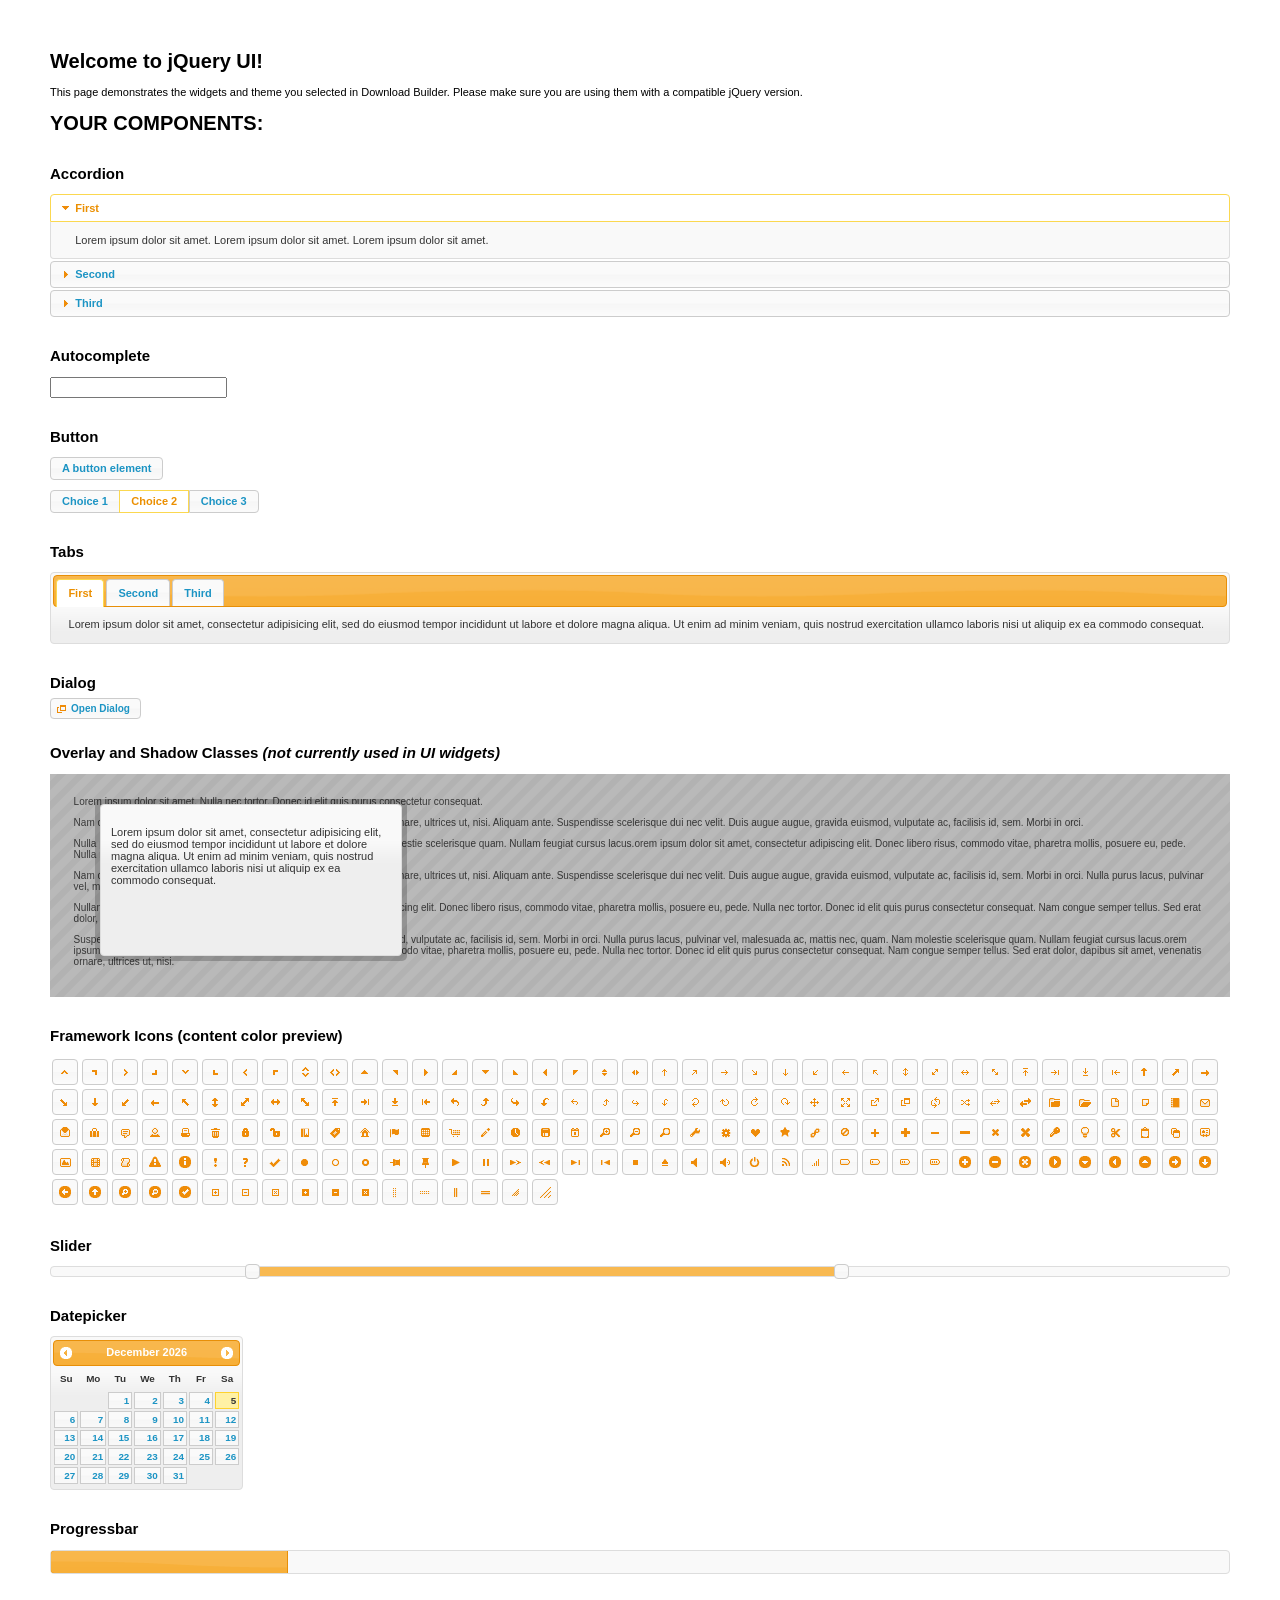
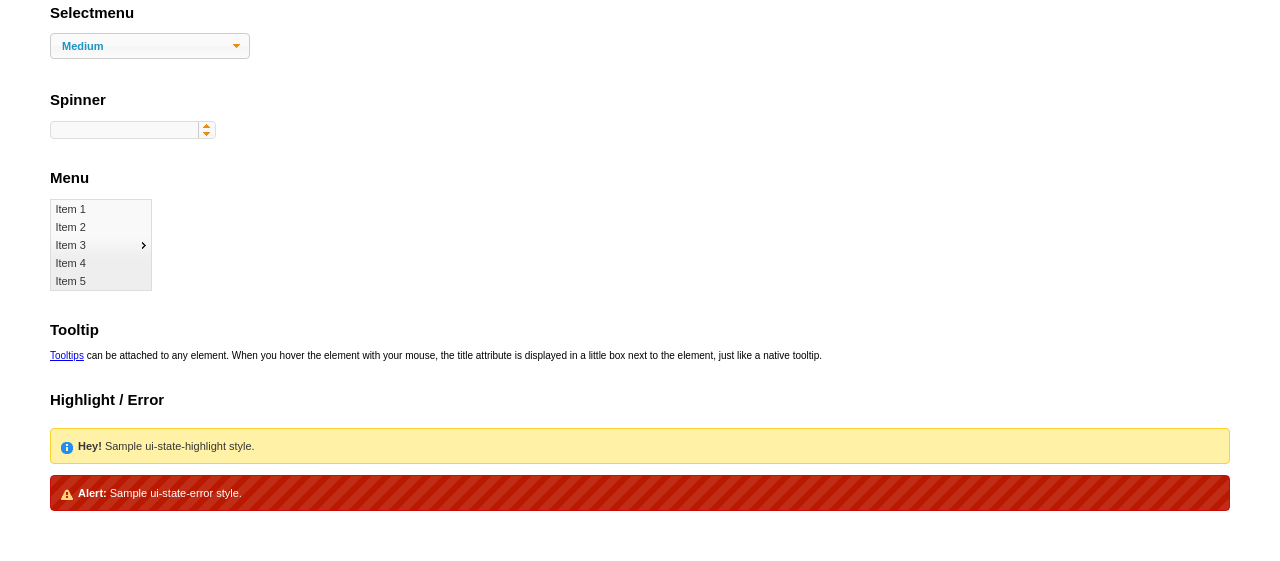
<file: assets/lib/jquery-ui/index.html>
<!doctype html>
<html lang="us">
<head>
	<meta charset="utf-8">
	<title>jQuery UI Example Page</title>
	<link href="jquery-ui.css" rel="stylesheet">
	<style>
	body{
		font: 62.5% "Trebuchet MS", sans-serif;
		margin: 50px;
	}
	.demoHeaders {
		margin-top: 2em;
	}
	#dialog-link {
		padding: .4em 1em .4em 20px;
		text-decoration: none;
		position: relative;
	}
	#dialog-link span.ui-icon {
		margin: 0 5px 0 0;
		position: absolute;
		left: .2em;
		top: 50%;
		margin-top: -8px;
	}
	#icons {
		margin: 0;
		padding: 0;
	}
	#icons li {
		margin: 2px;
		position: relative;
		padding: 4px 0;
		cursor: pointer;
		float: left;
		list-style: none;
	}
	#icons span.ui-icon {
		float: left;
		margin: 0 4px;
	}
	.fakewindowcontain .ui-widget-overlay {
		position: absolute;
	}
	select {
		width: 200px;
	}
	</style>
</head>
<body>

<h1>Welcome to jQuery UI!</h1>

<div class="ui-widget">
	<p>This page demonstrates the widgets and theme you selected in Download Builder. Please make sure you are using them with a compatible jQuery version.</p>
</div>

<h1>YOUR COMPONENTS:</h1>


<!-- Accordion -->
<h2 class="demoHeaders">Accordion</h2>
<div id="accordion">
	<h3>First</h3>
	<div>Lorem ipsum dolor sit amet. Lorem ipsum dolor sit amet. Lorem ipsum dolor sit amet.</div>
	<h3>Second</h3>
	<div>Phasellus mattis tincidunt nibh.</div>
	<h3>Third</h3>
	<div>Nam dui erat, auctor a, dignissim quis.</div>
</div>



<!-- Autocomplete -->
<h2 class="demoHeaders">Autocomplete</h2>
<div>
	<input id="autocomplete" title="type &quot;a&quot;">
</div>



<!-- Button -->
<h2 class="demoHeaders">Button</h2>
<button id="button">A button element</button>
<form style="margin-top: 1em;">
	<div id="radioset">
		<input type="radio" id="radio1" name="radio"><label for="radio1">Choice 1</label>
		<input type="radio" id="radio2" name="radio" checked="checked"><label for="radio2">Choice 2</label>
		<input type="radio" id="radio3" name="radio"><label for="radio3">Choice 3</label>
	</div>
</form>



<!-- Tabs -->
<h2 class="demoHeaders">Tabs</h2>
<div id="tabs">
	<ul>
		<li><a href="#tabs-1">First</a></li>
		<li><a href="#tabs-2">Second</a></li>
		<li><a href="#tabs-3">Third</a></li>
	</ul>
	<div id="tabs-1">Lorem ipsum dolor sit amet, consectetur adipisicing elit, sed do eiusmod tempor incididunt ut labore et dolore magna aliqua. Ut enim ad minim veniam, quis nostrud exercitation ullamco laboris nisi ut aliquip ex ea commodo consequat.</div>
	<div id="tabs-2">Phasellus mattis tincidunt nibh. Cras orci urna, blandit id, pretium vel, aliquet ornare, felis. Maecenas scelerisque sem non nisl. Fusce sed lorem in enim dictum bibendum.</div>
	<div id="tabs-3">Nam dui erat, auctor a, dignissim quis, sollicitudin eu, felis. Pellentesque nisi urna, interdum eget, sagittis et, consequat vestibulum, lacus. Mauris porttitor ullamcorper augue.</div>
</div>



<!-- Dialog NOTE: Dialog is not generated by UI in this demo so it can be visually styled in themeroller-->
<h2 class="demoHeaders">Dialog</h2>
<p><a href="#" id="dialog-link" class="ui-state-default ui-corner-all"><span class="ui-icon ui-icon-newwin"></span>Open Dialog</a></p>

<h2 class="demoHeaders">Overlay and Shadow Classes <em>(not currently used in UI widgets)</em></h2>
<div style="position: relative; width: 96%; height: 200px; padding:1% 2%; overflow:hidden;" class="fakewindowcontain">
	<p>Lorem ipsum dolor sit amet,  Nulla nec tortor. Donec id elit quis purus consectetur consequat. </p><p>Nam congue semper tellus. Sed erat dolor, dapibus sit amet, venenatis ornare, ultrices ut, nisi. Aliquam ante. Suspendisse scelerisque dui nec velit. Duis augue augue, gravida euismod, vulputate ac, facilisis id, sem. Morbi in orci. </p><p>Nulla purus lacus, pulvinar vel, malesuada ac, mattis nec, quam. Nam molestie scelerisque quam. Nullam feugiat cursus lacus.orem ipsum dolor sit amet, consectetur adipiscing elit. Donec libero risus, commodo vitae, pharetra mollis, posuere eu, pede. Nulla nec tortor. Donec id elit quis purus consectetur consequat. </p><p>Nam congue semper tellus. Sed erat dolor, dapibus sit amet, venenatis ornare, ultrices ut, nisi. Aliquam ante. Suspendisse scelerisque dui nec velit. Duis augue augue, gravida euismod, vulputate ac, facilisis id, sem. Morbi in orci. Nulla purus lacus, pulvinar vel, malesuada ac, mattis nec, quam. Nam molestie scelerisque quam. </p><p>Nullam feugiat cursus lacus.orem ipsum dolor sit amet, consectetur adipiscing elit. Donec libero risus, commodo vitae, pharetra mollis, posuere eu, pede. Nulla nec tortor. Donec id elit quis purus consectetur consequat. Nam congue semper tellus. Sed erat dolor, dapibus sit amet, venenatis ornare, ultrices ut, nisi. Aliquam ante. </p><p>Suspendisse scelerisque dui nec velit. Duis augue augue, gravida euismod, vulputate ac, facilisis id, sem. Morbi in orci. Nulla purus lacus, pulvinar vel, malesuada ac, mattis nec, quam. Nam molestie scelerisque quam. Nullam feugiat cursus lacus.orem ipsum dolor sit amet, consectetur adipiscing elit. Donec libero risus, commodo vitae, pharetra mollis, posuere eu, pede. Nulla nec tortor. Donec id elit quis purus consectetur consequat. Nam congue semper tellus. Sed erat dolor, dapibus sit amet, venenatis ornare, ultrices ut, nisi. </p>

	<!-- ui-dialog -->
	<div class="ui-overlay"><div class="ui-widget-overlay"></div><div class="ui-widget-shadow ui-corner-all" style="width: 302px; height: 152px; position: absolute; left: 50px; top: 30px;"></div></div>
	<div style="position: absolute; width: 280px; height: 130px;left: 50px; top: 30px; padding: 10px;" class="ui-widget ui-widget-content ui-corner-all">
		<div class="ui-dialog-content ui-widget-content" style="background: none; border: 0;">
			<p>Lorem ipsum dolor sit amet, consectetur adipisicing elit, sed do eiusmod tempor incididunt ut labore et dolore magna aliqua. Ut enim ad minim veniam, quis nostrud exercitation ullamco laboris nisi ut aliquip ex ea commodo consequat.</p>
		</div>
	</div>

</div>

<!-- ui-dialog -->
<div id="dialog" title="Dialog Title">
	<p>Lorem ipsum dolor sit amet, consectetur adipisicing elit, sed do eiusmod tempor incididunt ut labore et dolore magna aliqua. Ut enim ad minim veniam, quis nostrud exercitation ullamco laboris nisi ut aliquip ex ea commodo consequat.</p>
</div>



<h2 class="demoHeaders">Framework Icons (content color preview)</h2>
<ul id="icons" class="ui-widget ui-helper-clearfix">
	<li class="ui-state-default ui-corner-all" title=".ui-icon-carat-1-n"><span class="ui-icon ui-icon-carat-1-n"></span></li>
	<li class="ui-state-default ui-corner-all" title=".ui-icon-carat-1-ne"><span class="ui-icon ui-icon-carat-1-ne"></span></li>
	<li class="ui-state-default ui-corner-all" title=".ui-icon-carat-1-e"><span class="ui-icon ui-icon-carat-1-e"></span></li>
	<li class="ui-state-default ui-corner-all" title=".ui-icon-carat-1-se"><span class="ui-icon ui-icon-carat-1-se"></span></li>
	<li class="ui-state-default ui-corner-all" title=".ui-icon-carat-1-s"><span class="ui-icon ui-icon-carat-1-s"></span></li>
	<li class="ui-state-default ui-corner-all" title=".ui-icon-carat-1-sw"><span class="ui-icon ui-icon-carat-1-sw"></span></li>
	<li class="ui-state-default ui-corner-all" title=".ui-icon-carat-1-w"><span class="ui-icon ui-icon-carat-1-w"></span></li>
	<li class="ui-state-default ui-corner-all" title=".ui-icon-carat-1-nw"><span class="ui-icon ui-icon-carat-1-nw"></span></li>
	<li class="ui-state-default ui-corner-all" title=".ui-icon-carat-2-n-s"><span class="ui-icon ui-icon-carat-2-n-s"></span></li>
	<li class="ui-state-default ui-corner-all" title=".ui-icon-carat-2-e-w"><span class="ui-icon ui-icon-carat-2-e-w"></span></li>
	<li class="ui-state-default ui-corner-all" title=".ui-icon-triangle-1-n"><span class="ui-icon ui-icon-triangle-1-n"></span></li>
	<li class="ui-state-default ui-corner-all" title=".ui-icon-triangle-1-ne"><span class="ui-icon ui-icon-triangle-1-ne"></span></li>
	<li class="ui-state-default ui-corner-all" title=".ui-icon-triangle-1-e"><span class="ui-icon ui-icon-triangle-1-e"></span></li>
	<li class="ui-state-default ui-corner-all" title=".ui-icon-triangle-1-se"><span class="ui-icon ui-icon-triangle-1-se"></span></li>
	<li class="ui-state-default ui-corner-all" title=".ui-icon-triangle-1-s"><span class="ui-icon ui-icon-triangle-1-s"></span></li>
	<li class="ui-state-default ui-corner-all" title=".ui-icon-triangle-1-sw"><span class="ui-icon ui-icon-triangle-1-sw"></span></li>
	<li class="ui-state-default ui-corner-all" title=".ui-icon-triangle-1-w"><span class="ui-icon ui-icon-triangle-1-w"></span></li>
	<li class="ui-state-default ui-corner-all" title=".ui-icon-triangle-1-nw"><span class="ui-icon ui-icon-triangle-1-nw"></span></li>
	<li class="ui-state-default ui-corner-all" title=".ui-icon-triangle-2-n-s"><span class="ui-icon ui-icon-triangle-2-n-s"></span></li>
	<li class="ui-state-default ui-corner-all" title=".ui-icon-triangle-2-e-w"><span class="ui-icon ui-icon-triangle-2-e-w"></span></li>
	<li class="ui-state-default ui-corner-all" title=".ui-icon-arrow-1-n"><span class="ui-icon ui-icon-arrow-1-n"></span></li>
	<li class="ui-state-default ui-corner-all" title=".ui-icon-arrow-1-ne"><span class="ui-icon ui-icon-arrow-1-ne"></span></li>
	<li class="ui-state-default ui-corner-all" title=".ui-icon-arrow-1-e"><span class="ui-icon ui-icon-arrow-1-e"></span></li>
	<li class="ui-state-default ui-corner-all" title=".ui-icon-arrow-1-se"><span class="ui-icon ui-icon-arrow-1-se"></span></li>
	<li class="ui-state-default ui-corner-all" title=".ui-icon-arrow-1-s"><span class="ui-icon ui-icon-arrow-1-s"></span></li>
	<li class="ui-state-default ui-corner-all" title=".ui-icon-arrow-1-sw"><span class="ui-icon ui-icon-arrow-1-sw"></span></li>
	<li class="ui-state-default ui-corner-all" title=".ui-icon-arrow-1-w"><span class="ui-icon ui-icon-arrow-1-w"></span></li>
	<li class="ui-state-default ui-corner-all" title=".ui-icon-arrow-1-nw"><span class="ui-icon ui-icon-arrow-1-nw"></span></li>
	<li class="ui-state-default ui-corner-all" title=".ui-icon-arrow-2-n-s"><span class="ui-icon ui-icon-arrow-2-n-s"></span></li>
	<li class="ui-state-default ui-corner-all" title=".ui-icon-arrow-2-ne-sw"><span class="ui-icon ui-icon-arrow-2-ne-sw"></span></li>
	<li class="ui-state-default ui-corner-all" title=".ui-icon-arrow-2-e-w"><span class="ui-icon ui-icon-arrow-2-e-w"></span></li>
	<li class="ui-state-default ui-corner-all" title=".ui-icon-arrow-2-se-nw"><span class="ui-icon ui-icon-arrow-2-se-nw"></span></li>
	<li class="ui-state-default ui-corner-all" title=".ui-icon-arrowstop-1-n"><span class="ui-icon ui-icon-arrowstop-1-n"></span></li>
	<li class="ui-state-default ui-corner-all" title=".ui-icon-arrowstop-1-e"><span class="ui-icon ui-icon-arrowstop-1-e"></span></li>
	<li class="ui-state-default ui-corner-all" title=".ui-icon-arrowstop-1-s"><span class="ui-icon ui-icon-arrowstop-1-s"></span></li>
	<li class="ui-state-default ui-corner-all" title=".ui-icon-arrowstop-1-w"><span class="ui-icon ui-icon-arrowstop-1-w"></span></li>
	<li class="ui-state-default ui-corner-all" title=".ui-icon-arrowthick-1-n"><span class="ui-icon ui-icon-arrowthick-1-n"></span></li>
	<li class="ui-state-default ui-corner-all" title=".ui-icon-arrowthick-1-ne"><span class="ui-icon ui-icon-arrowthick-1-ne"></span></li>
	<li class="ui-state-default ui-corner-all" title=".ui-icon-arrowthick-1-e"><span class="ui-icon ui-icon-arrowthick-1-e"></span></li>
	<li class="ui-state-default ui-corner-all" title=".ui-icon-arrowthick-1-se"><span class="ui-icon ui-icon-arrowthick-1-se"></span></li>
	<li class="ui-state-default ui-corner-all" title=".ui-icon-arrowthick-1-s"><span class="ui-icon ui-icon-arrowthick-1-s"></span></li>
	<li class="ui-state-default ui-corner-all" title=".ui-icon-arrowthick-1-sw"><span class="ui-icon ui-icon-arrowthick-1-sw"></span></li>
	<li class="ui-state-default ui-corner-all" title=".ui-icon-arrowthick-1-w"><span class="ui-icon ui-icon-arrowthick-1-w"></span></li>
	<li class="ui-state-default ui-corner-all" title=".ui-icon-arrowthick-1-nw"><span class="ui-icon ui-icon-arrowthick-1-nw"></span></li>
	<li class="ui-state-default ui-corner-all" title=".ui-icon-arrowthick-2-n-s"><span class="ui-icon ui-icon-arrowthick-2-n-s"></span></li>
	<li class="ui-state-default ui-corner-all" title=".ui-icon-arrowthick-2-ne-sw"><span class="ui-icon ui-icon-arrowthick-2-ne-sw"></span></li>
	<li class="ui-state-default ui-corner-all" title=".ui-icon-arrowthick-2-e-w"><span class="ui-icon ui-icon-arrowthick-2-e-w"></span></li>
	<li class="ui-state-default ui-corner-all" title=".ui-icon-arrowthick-2-se-nw"><span class="ui-icon ui-icon-arrowthick-2-se-nw"></span></li>
	<li class="ui-state-default ui-corner-all" title=".ui-icon-arrowthickstop-1-n"><span class="ui-icon ui-icon-arrowthickstop-1-n"></span></li>
	<li class="ui-state-default ui-corner-all" title=".ui-icon-arrowthickstop-1-e"><span class="ui-icon ui-icon-arrowthickstop-1-e"></span></li>
	<li class="ui-state-default ui-corner-all" title=".ui-icon-arrowthickstop-1-s"><span class="ui-icon ui-icon-arrowthickstop-1-s"></span></li>
	<li class="ui-state-default ui-corner-all" title=".ui-icon-arrowthickstop-1-w"><span class="ui-icon ui-icon-arrowthickstop-1-w"></span></li>
	<li class="ui-state-default ui-corner-all" title=".ui-icon-arrowreturnthick-1-w"><span class="ui-icon ui-icon-arrowreturnthick-1-w"></span></li>
	<li class="ui-state-default ui-corner-all" title=".ui-icon-arrowreturnthick-1-n"><span class="ui-icon ui-icon-arrowreturnthick-1-n"></span></li>
	<li class="ui-state-default ui-corner-all" title=".ui-icon-arrowreturnthick-1-e"><span class="ui-icon ui-icon-arrowreturnthick-1-e"></span></li>
	<li class="ui-state-default ui-corner-all" title=".ui-icon-arrowreturnthick-1-s"><span class="ui-icon ui-icon-arrowreturnthick-1-s"></span></li>
	<li class="ui-state-default ui-corner-all" title=".ui-icon-arrowreturn-1-w"><span class="ui-icon ui-icon-arrowreturn-1-w"></span></li>
	<li class="ui-state-default ui-corner-all" title=".ui-icon-arrowreturn-1-n"><span class="ui-icon ui-icon-arrowreturn-1-n"></span></li>
	<li class="ui-state-default ui-corner-all" title=".ui-icon-arrowreturn-1-e"><span class="ui-icon ui-icon-arrowreturn-1-e"></span></li>
	<li class="ui-state-default ui-corner-all" title=".ui-icon-arrowreturn-1-s"><span class="ui-icon ui-icon-arrowreturn-1-s"></span></li>
	<li class="ui-state-default ui-corner-all" title=".ui-icon-arrowrefresh-1-w"><span class="ui-icon ui-icon-arrowrefresh-1-w"></span></li>
	<li class="ui-state-default ui-corner-all" title=".ui-icon-arrowrefresh-1-n"><span class="ui-icon ui-icon-arrowrefresh-1-n"></span></li>
	<li class="ui-state-default ui-corner-all" title=".ui-icon-arrowrefresh-1-e"><span class="ui-icon ui-icon-arrowrefresh-1-e"></span></li>
	<li class="ui-state-default ui-corner-all" title=".ui-icon-arrowrefresh-1-s"><span class="ui-icon ui-icon-arrowrefresh-1-s"></span></li>
	<li class="ui-state-default ui-corner-all" title=".ui-icon-arrow-4"><span class="ui-icon ui-icon-arrow-4"></span></li>
	<li class="ui-state-default ui-corner-all" title=".ui-icon-arrow-4-diag"><span class="ui-icon ui-icon-arrow-4-diag"></span></li>
	<li class="ui-state-default ui-corner-all" title=".ui-icon-extlink"><span class="ui-icon ui-icon-extlink"></span></li>
	<li class="ui-state-default ui-corner-all" title=".ui-icon-newwin"><span class="ui-icon ui-icon-newwin"></span></li>
	<li class="ui-state-default ui-corner-all" title=".ui-icon-refresh"><span class="ui-icon ui-icon-refresh"></span></li>
	<li class="ui-state-default ui-corner-all" title=".ui-icon-shuffle"><span class="ui-icon ui-icon-shuffle"></span></li>
	<li class="ui-state-default ui-corner-all" title=".ui-icon-transfer-e-w"><span class="ui-icon ui-icon-transfer-e-w"></span></li>
	<li class="ui-state-default ui-corner-all" title=".ui-icon-transferthick-e-w"><span class="ui-icon ui-icon-transferthick-e-w"></span></li>
	<li class="ui-state-default ui-corner-all" title=".ui-icon-folder-collapsed"><span class="ui-icon ui-icon-folder-collapsed"></span></li>
	<li class="ui-state-default ui-corner-all" title=".ui-icon-folder-open"><span class="ui-icon ui-icon-folder-open"></span></li>
	<li class="ui-state-default ui-corner-all" title=".ui-icon-document"><span class="ui-icon ui-icon-document"></span></li>
	<li class="ui-state-default ui-corner-all" title=".ui-icon-document-b"><span class="ui-icon ui-icon-document-b"></span></li>
	<li class="ui-state-default ui-corner-all" title=".ui-icon-note"><span class="ui-icon ui-icon-note"></span></li>
	<li class="ui-state-default ui-corner-all" title=".ui-icon-mail-closed"><span class="ui-icon ui-icon-mail-closed"></span></li>
	<li class="ui-state-default ui-corner-all" title=".ui-icon-mail-open"><span class="ui-icon ui-icon-mail-open"></span></li>
	<li class="ui-state-default ui-corner-all" title=".ui-icon-suitcase"><span class="ui-icon ui-icon-suitcase"></span></li>
	<li class="ui-state-default ui-corner-all" title=".ui-icon-comment"><span class="ui-icon ui-icon-comment"></span></li>
	<li class="ui-state-default ui-corner-all" title=".ui-icon-person"><span class="ui-icon ui-icon-person"></span></li>
	<li class="ui-state-default ui-corner-all" title=".ui-icon-print"><span class="ui-icon ui-icon-print"></span></li>
	<li class="ui-state-default ui-corner-all" title=".ui-icon-trash"><span class="ui-icon ui-icon-trash"></span></li>
	<li class="ui-state-default ui-corner-all" title=".ui-icon-locked"><span class="ui-icon ui-icon-locked"></span></li>
	<li class="ui-state-default ui-corner-all" title=".ui-icon-unlocked"><span class="ui-icon ui-icon-unlocked"></span></li>
	<li class="ui-state-default ui-corner-all" title=".ui-icon-bookmark"><span class="ui-icon ui-icon-bookmark"></span></li>
	<li class="ui-state-default ui-corner-all" title=".ui-icon-tag"><span class="ui-icon ui-icon-tag"></span></li>
	<li class="ui-state-default ui-corner-all" title=".ui-icon-home"><span class="ui-icon ui-icon-home"></span></li>
	<li class="ui-state-default ui-corner-all" title=".ui-icon-flag"><span class="ui-icon ui-icon-flag"></span></li>
	<li class="ui-state-default ui-corner-all" title=".ui-icon-calculator"><span class="ui-icon ui-icon-calculator"></span></li>
	<li class="ui-state-default ui-corner-all" title=".ui-icon-cart"><span class="ui-icon ui-icon-cart"></span></li>
	<li class="ui-state-default ui-corner-all" title=".ui-icon-pencil"><span class="ui-icon ui-icon-pencil"></span></li>
	<li class="ui-state-default ui-corner-all" title=".ui-icon-clock"><span class="ui-icon ui-icon-clock"></span></li>
	<li class="ui-state-default ui-corner-all" title=".ui-icon-disk"><span class="ui-icon ui-icon-disk"></span></li>
	<li class="ui-state-default ui-corner-all" title=".ui-icon-calendar"><span class="ui-icon ui-icon-calendar"></span></li>
	<li class="ui-state-default ui-corner-all" title=".ui-icon-zoomin"><span class="ui-icon ui-icon-zoomin"></span></li>
	<li class="ui-state-default ui-corner-all" title=".ui-icon-zoomout"><span class="ui-icon ui-icon-zoomout"></span></li>
	<li class="ui-state-default ui-corner-all" title=".ui-icon-search"><span class="ui-icon ui-icon-search"></span></li>
	<li class="ui-state-default ui-corner-all" title=".ui-icon-wrench"><span class="ui-icon ui-icon-wrench"></span></li>
	<li class="ui-state-default ui-corner-all" title=".ui-icon-gear"><span class="ui-icon ui-icon-gear"></span></li>
	<li class="ui-state-default ui-corner-all" title=".ui-icon-heart"><span class="ui-icon ui-icon-heart"></span></li>
	<li class="ui-state-default ui-corner-all" title=".ui-icon-star"><span class="ui-icon ui-icon-star"></span></li>
	<li class="ui-state-default ui-corner-all" title=".ui-icon-link"><span class="ui-icon ui-icon-link"></span></li>
	<li class="ui-state-default ui-corner-all" title=".ui-icon-cancel"><span class="ui-icon ui-icon-cancel"></span></li>
	<li class="ui-state-default ui-corner-all" title=".ui-icon-plus"><span class="ui-icon ui-icon-plus"></span></li>
	<li class="ui-state-default ui-corner-all" title=".ui-icon-plusthick"><span class="ui-icon ui-icon-plusthick"></span></li>
	<li class="ui-state-default ui-corner-all" title=".ui-icon-minus"><span class="ui-icon ui-icon-minus"></span></li>
	<li class="ui-state-default ui-corner-all" title=".ui-icon-minusthick"><span class="ui-icon ui-icon-minusthick"></span></li>
	<li class="ui-state-default ui-corner-all" title=".ui-icon-close"><span class="ui-icon ui-icon-close"></span></li>
	<li class="ui-state-default ui-corner-all" title=".ui-icon-closethick"><span class="ui-icon ui-icon-closethick"></span></li>
	<li class="ui-state-default ui-corner-all" title=".ui-icon-key"><span class="ui-icon ui-icon-key"></span></li>
	<li class="ui-state-default ui-corner-all" title=".ui-icon-lightbulb"><span class="ui-icon ui-icon-lightbulb"></span></li>
	<li class="ui-state-default ui-corner-all" title=".ui-icon-scissors"><span class="ui-icon ui-icon-scissors"></span></li>
	<li class="ui-state-default ui-corner-all" title=".ui-icon-clipboard"><span class="ui-icon ui-icon-clipboard"></span></li>
	<li class="ui-state-default ui-corner-all" title=".ui-icon-copy"><span class="ui-icon ui-icon-copy"></span></li>
	<li class="ui-state-default ui-corner-all" title=".ui-icon-contact"><span class="ui-icon ui-icon-contact"></span></li>
	<li class="ui-state-default ui-corner-all" title=".ui-icon-image"><span class="ui-icon ui-icon-image"></span></li>
	<li class="ui-state-default ui-corner-all" title=".ui-icon-video"><span class="ui-icon ui-icon-video"></span></li>
	<li class="ui-state-default ui-corner-all" title=".ui-icon-script"><span class="ui-icon ui-icon-script"></span></li>
	<li class="ui-state-default ui-corner-all" title=".ui-icon-alert"><span class="ui-icon ui-icon-alert"></span></li>
	<li class="ui-state-default ui-corner-all" title=".ui-icon-info"><span class="ui-icon ui-icon-info"></span></li>
	<li class="ui-state-default ui-corner-all" title=".ui-icon-notice"><span class="ui-icon ui-icon-notice"></span></li>
	<li class="ui-state-default ui-corner-all" title=".ui-icon-help"><span class="ui-icon ui-icon-help"></span></li>
	<li class="ui-state-default ui-corner-all" title=".ui-icon-check"><span class="ui-icon ui-icon-check"></span></li>
	<li class="ui-state-default ui-corner-all" title=".ui-icon-bullet"><span class="ui-icon ui-icon-bullet"></span></li>
	<li class="ui-state-default ui-corner-all" title=".ui-icon-radio-off"><span class="ui-icon ui-icon-radio-off"></span></li>
	<li class="ui-state-default ui-corner-all" title=".ui-icon-radio-on"><span class="ui-icon ui-icon-radio-on"></span></li>
	<li class="ui-state-default ui-corner-all" title=".ui-icon-pin-w"><span class="ui-icon ui-icon-pin-w"></span></li>
	<li class="ui-state-default ui-corner-all" title=".ui-icon-pin-s"><span class="ui-icon ui-icon-pin-s"></span></li>
	<li class="ui-state-default ui-corner-all" title=".ui-icon-play"><span class="ui-icon ui-icon-play"></span></li>
	<li class="ui-state-default ui-corner-all" title=".ui-icon-pause"><span class="ui-icon ui-icon-pause"></span></li>
	<li class="ui-state-default ui-corner-all" title=".ui-icon-seek-next"><span class="ui-icon ui-icon-seek-next"></span></li>
	<li class="ui-state-default ui-corner-all" title=".ui-icon-seek-prev"><span class="ui-icon ui-icon-seek-prev"></span></li>
	<li class="ui-state-default ui-corner-all" title=".ui-icon-seek-end"><span class="ui-icon ui-icon-seek-end"></span></li>
	<li class="ui-state-default ui-corner-all" title=".ui-icon-seek-first"><span class="ui-icon ui-icon-seek-first"></span></li>
	<li class="ui-state-default ui-corner-all" title=".ui-icon-stop"><span class="ui-icon ui-icon-stop"></span></li>
	<li class="ui-state-default ui-corner-all" title=".ui-icon-eject"><span class="ui-icon ui-icon-eject"></span></li>
	<li class="ui-state-default ui-corner-all" title=".ui-icon-volume-off"><span class="ui-icon ui-icon-volume-off"></span></li>
	<li class="ui-state-default ui-corner-all" title=".ui-icon-volume-on"><span class="ui-icon ui-icon-volume-on"></span></li>
	<li class="ui-state-default ui-corner-all" title=".ui-icon-power"><span class="ui-icon ui-icon-power"></span></li>
	<li class="ui-state-default ui-corner-all" title=".ui-icon-signal-diag"><span class="ui-icon ui-icon-signal-diag"></span></li>
	<li class="ui-state-default ui-corner-all" title=".ui-icon-signal"><span class="ui-icon ui-icon-signal"></span></li>
	<li class="ui-state-default ui-corner-all" title=".ui-icon-battery-0"><span class="ui-icon ui-icon-battery-0"></span></li>
	<li class="ui-state-default ui-corner-all" title=".ui-icon-battery-1"><span class="ui-icon ui-icon-battery-1"></span></li>
	<li class="ui-state-default ui-corner-all" title=".ui-icon-battery-2"><span class="ui-icon ui-icon-battery-2"></span></li>
	<li class="ui-state-default ui-corner-all" title=".ui-icon-battery-3"><span class="ui-icon ui-icon-battery-3"></span></li>
	<li class="ui-state-default ui-corner-all" title=".ui-icon-circle-plus"><span class="ui-icon ui-icon-circle-plus"></span></li>
	<li class="ui-state-default ui-corner-all" title=".ui-icon-circle-minus"><span class="ui-icon ui-icon-circle-minus"></span></li>
	<li class="ui-state-default ui-corner-all" title=".ui-icon-circle-close"><span class="ui-icon ui-icon-circle-close"></span></li>
	<li class="ui-state-default ui-corner-all" title=".ui-icon-circle-triangle-e"><span class="ui-icon ui-icon-circle-triangle-e"></span></li>
	<li class="ui-state-default ui-corner-all" title=".ui-icon-circle-triangle-s"><span class="ui-icon ui-icon-circle-triangle-s"></span></li>
	<li class="ui-state-default ui-corner-all" title=".ui-icon-circle-triangle-w"><span class="ui-icon ui-icon-circle-triangle-w"></span></li>
	<li class="ui-state-default ui-corner-all" title=".ui-icon-circle-triangle-n"><span class="ui-icon ui-icon-circle-triangle-n"></span></li>
	<li class="ui-state-default ui-corner-all" title=".ui-icon-circle-arrow-e"><span class="ui-icon ui-icon-circle-arrow-e"></span></li>
	<li class="ui-state-default ui-corner-all" title=".ui-icon-circle-arrow-s"><span class="ui-icon ui-icon-circle-arrow-s"></span></li>
	<li class="ui-state-default ui-corner-all" title=".ui-icon-circle-arrow-w"><span class="ui-icon ui-icon-circle-arrow-w"></span></li>
	<li class="ui-state-default ui-corner-all" title=".ui-icon-circle-arrow-n"><span class="ui-icon ui-icon-circle-arrow-n"></span></li>
	<li class="ui-state-default ui-corner-all" title=".ui-icon-circle-zoomin"><span class="ui-icon ui-icon-circle-zoomin"></span></li>
	<li class="ui-state-default ui-corner-all" title=".ui-icon-circle-zoomout"><span class="ui-icon ui-icon-circle-zoomout"></span></li>
	<li class="ui-state-default ui-corner-all" title=".ui-icon-circle-check"><span class="ui-icon ui-icon-circle-check"></span></li>
	<li class="ui-state-default ui-corner-all" title=".ui-icon-circlesmall-plus"><span class="ui-icon ui-icon-circlesmall-plus"></span></li>
	<li class="ui-state-default ui-corner-all" title=".ui-icon-circlesmall-minus"><span class="ui-icon ui-icon-circlesmall-minus"></span></li>
	<li class="ui-state-default ui-corner-all" title=".ui-icon-circlesmall-close"><span class="ui-icon ui-icon-circlesmall-close"></span></li>
	<li class="ui-state-default ui-corner-all" title=".ui-icon-squaresmall-plus"><span class="ui-icon ui-icon-squaresmall-plus"></span></li>
	<li class="ui-state-default ui-corner-all" title=".ui-icon-squaresmall-minus"><span class="ui-icon ui-icon-squaresmall-minus"></span></li>
	<li class="ui-state-default ui-corner-all" title=".ui-icon-squaresmall-close"><span class="ui-icon ui-icon-squaresmall-close"></span></li>
	<li class="ui-state-default ui-corner-all" title=".ui-icon-grip-dotted-vertical"><span class="ui-icon ui-icon-grip-dotted-vertical"></span></li>
	<li class="ui-state-default ui-corner-all" title=".ui-icon-grip-dotted-horizontal"><span class="ui-icon ui-icon-grip-dotted-horizontal"></span></li>
	<li class="ui-state-default ui-corner-all" title=".ui-icon-grip-solid-vertical"><span class="ui-icon ui-icon-grip-solid-vertical"></span></li>
	<li class="ui-state-default ui-corner-all" title=".ui-icon-grip-solid-horizontal"><span class="ui-icon ui-icon-grip-solid-horizontal"></span></li>
	<li class="ui-state-default ui-corner-all" title=".ui-icon-gripsmall-diagonal-se"><span class="ui-icon ui-icon-gripsmall-diagonal-se"></span></li>
	<li class="ui-state-default ui-corner-all" title=".ui-icon-grip-diagonal-se"><span class="ui-icon ui-icon-grip-diagonal-se"></span></li>
</ul>


<!-- Slider -->
<h2 class="demoHeaders">Slider</h2>
<div id="slider"></div>



<!-- Datepicker -->
<h2 class="demoHeaders">Datepicker</h2>
<div id="datepicker"></div>



<!-- Progressbar -->
<h2 class="demoHeaders">Progressbar</h2>
<div id="progressbar"></div>



<!-- Progressbar -->
<h2 class="demoHeaders">Selectmenu</h2>
<select id="selectmenu">
	<option>Slower</option>
	<option>Slow</option>
	<option selected="selected">Medium</option>
	<option>Fast</option>
	<option>Faster</option>
</select>



<!-- Spinner -->
<h2 class="demoHeaders">Spinner</h2>
<input id="spinner">



<!-- Menu -->
<h2 class="demoHeaders">Menu</h2>
<ul style="width:100px;" id="menu">
	<li>Item 1</li>
	<li>Item 2</li>
	<li>Item 3
		<ul>
			<li>Item 3-1</li>
			<li>Item 3-2</li>
			<li>Item 3-3</li>
			<li>Item 3-4</li>
			<li>Item 3-5</li>
		</ul>
	</li>
	<li>Item 4</li>
	<li>Item 5</li>
</ul>



<!-- Tooltip -->
<h2 class="demoHeaders">Tooltip</h2>
<p id="tooltip">
	<a href="#" title="That&apos;s what this widget is">Tooltips</a> can be attached to any element. When you hover
the element with your mouse, the title attribute is displayed in a little box next to the element, just like a native tooltip.
</p>


<!-- Highlight / Error -->
<h2 class="demoHeaders">Highlight / Error</h2>
<div class="ui-widget">
	<div class="ui-state-highlight ui-corner-all" style="margin-top: 20px; padding: 0 .7em;">
		<p><span class="ui-icon ui-icon-info" style="float: left; margin-right: .3em;"></span>
		<strong>Hey!</strong> Sample ui-state-highlight style.</p>
	</div>
</div>
<br>
<div class="ui-widget">
	<div class="ui-state-error ui-corner-all" style="padding: 0 .7em;">
		<p><span class="ui-icon ui-icon-alert" style="float: left; margin-right: .3em;"></span>
		<strong>Alert:</strong> Sample ui-state-error style.</p>
	</div>
</div>

<script src="external/jquery/jquery.js"></script>
<script src="jquery-ui.js"></script>
<script>

$( "#accordion" ).accordion();



var availableTags = [
	"ActionScript",
	"AppleScript",
	"Asp",
	"BASIC",
	"C",
	"C++",
	"Clojure",
	"COBOL",
	"ColdFusion",
	"Erlang",
	"Fortran",
	"Groovy",
	"Haskell",
	"Java",
	"JavaScript",
	"Lisp",
	"Perl",
	"PHP",
	"Python",
	"Ruby",
	"Scala",
	"Scheme"
];
$( "#autocomplete" ).autocomplete({
	source: availableTags
});



$( "#button" ).button();
$( "#radioset" ).buttonset();



$( "#tabs" ).tabs();



$( "#dialog" ).dialog({
	autoOpen: false,
	width: 400,
	buttons: [
		{
			text: "Ok",
			click: function() {
				$( this ).dialog( "close" );
			}
		},
		{
			text: "Cancel",
			click: function() {
				$( this ).dialog( "close" );
			}
		}
	]
});

// Link to open the dialog
$( "#dialog-link" ).click(function( event ) {
	$( "#dialog" ).dialog( "open" );
	event.preventDefault();
});



$( "#datepicker" ).datepicker({
	inline: true
});



$( "#slider" ).slider({
	range: true,
	values: [ 17, 67 ]
});



$( "#progressbar" ).progressbar({
	value: 20
});



$( "#spinner" ).spinner();



$( "#menu" ).menu();



$( "#tooltip" ).tooltip();



$( "#selectmenu" ).selectmenu();


// Hover states on the static widgets
$( "#dialog-link, #icons li" ).hover(
	function() {
		$( this ).addClass( "ui-state-hover" );
	},
	function() {
		$( this ).removeClass( "ui-state-hover" );
	}
);
</script>
</body>
</html>
</file>
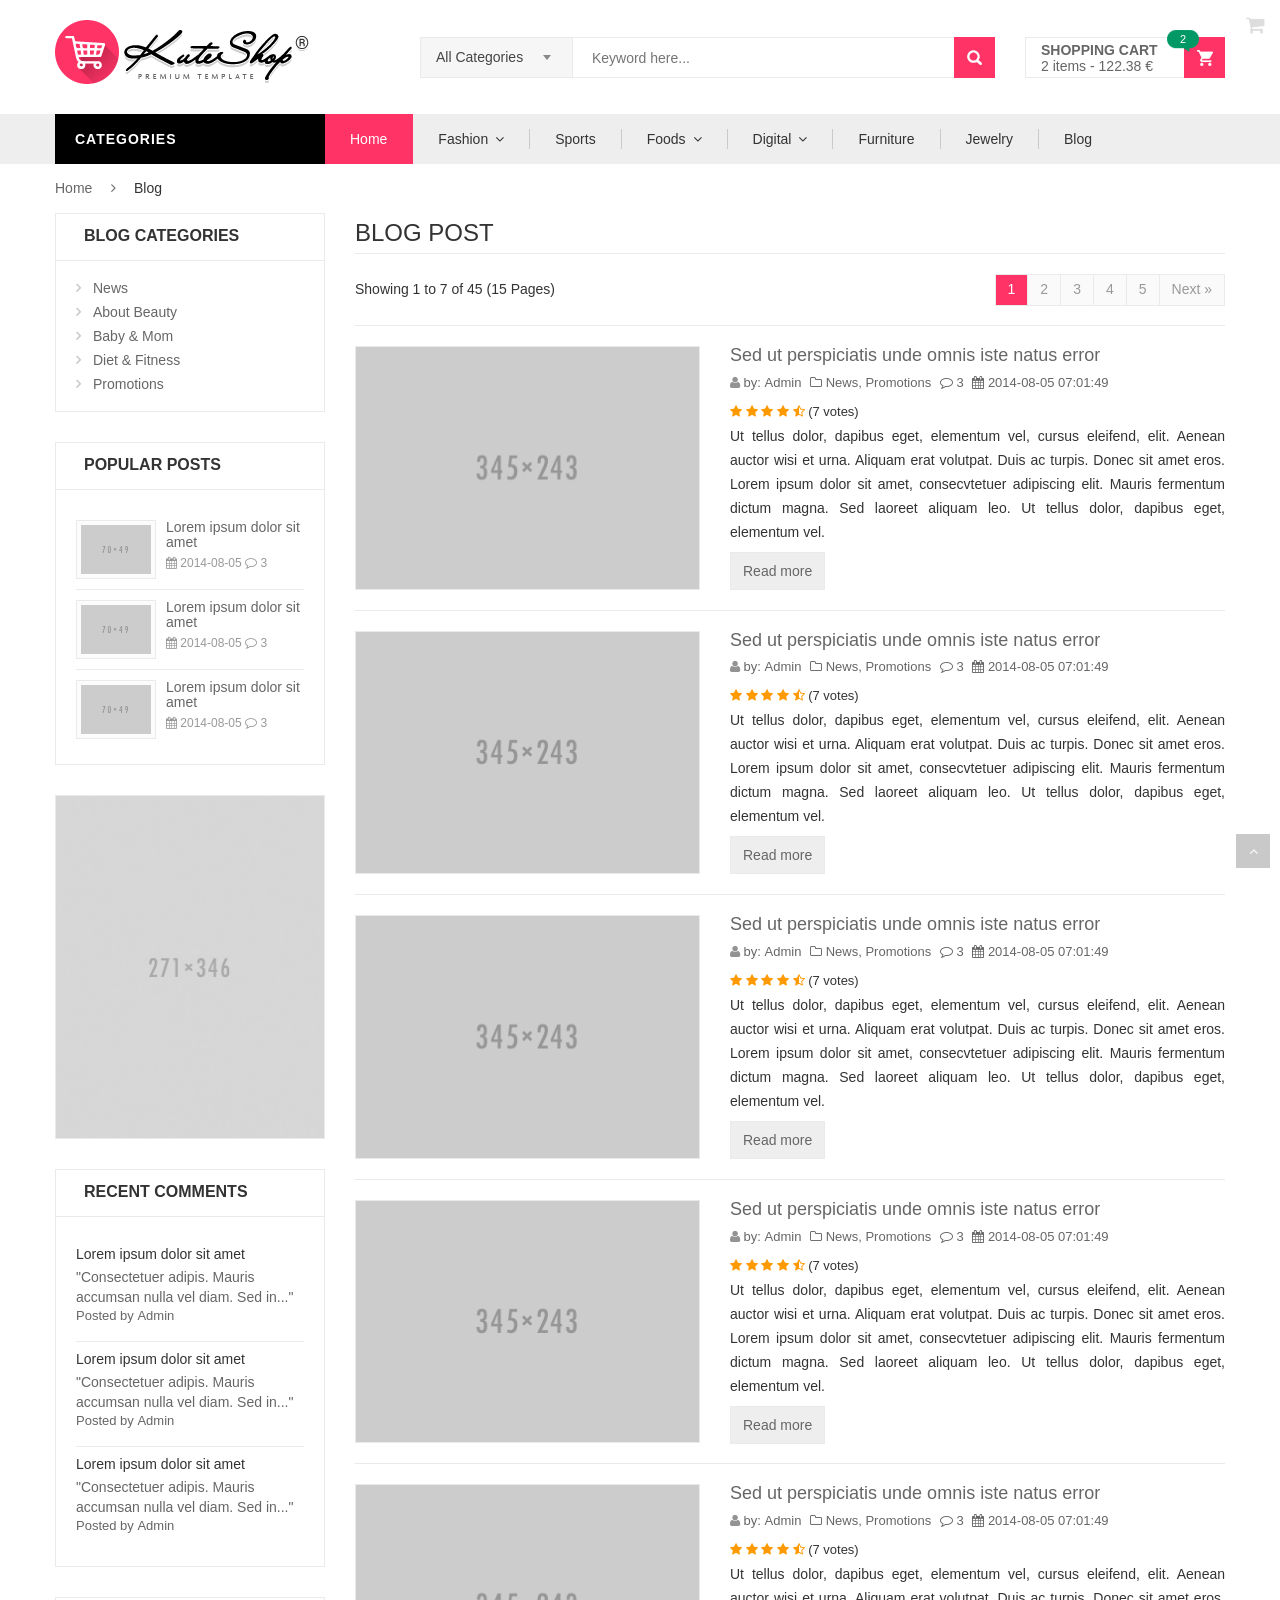
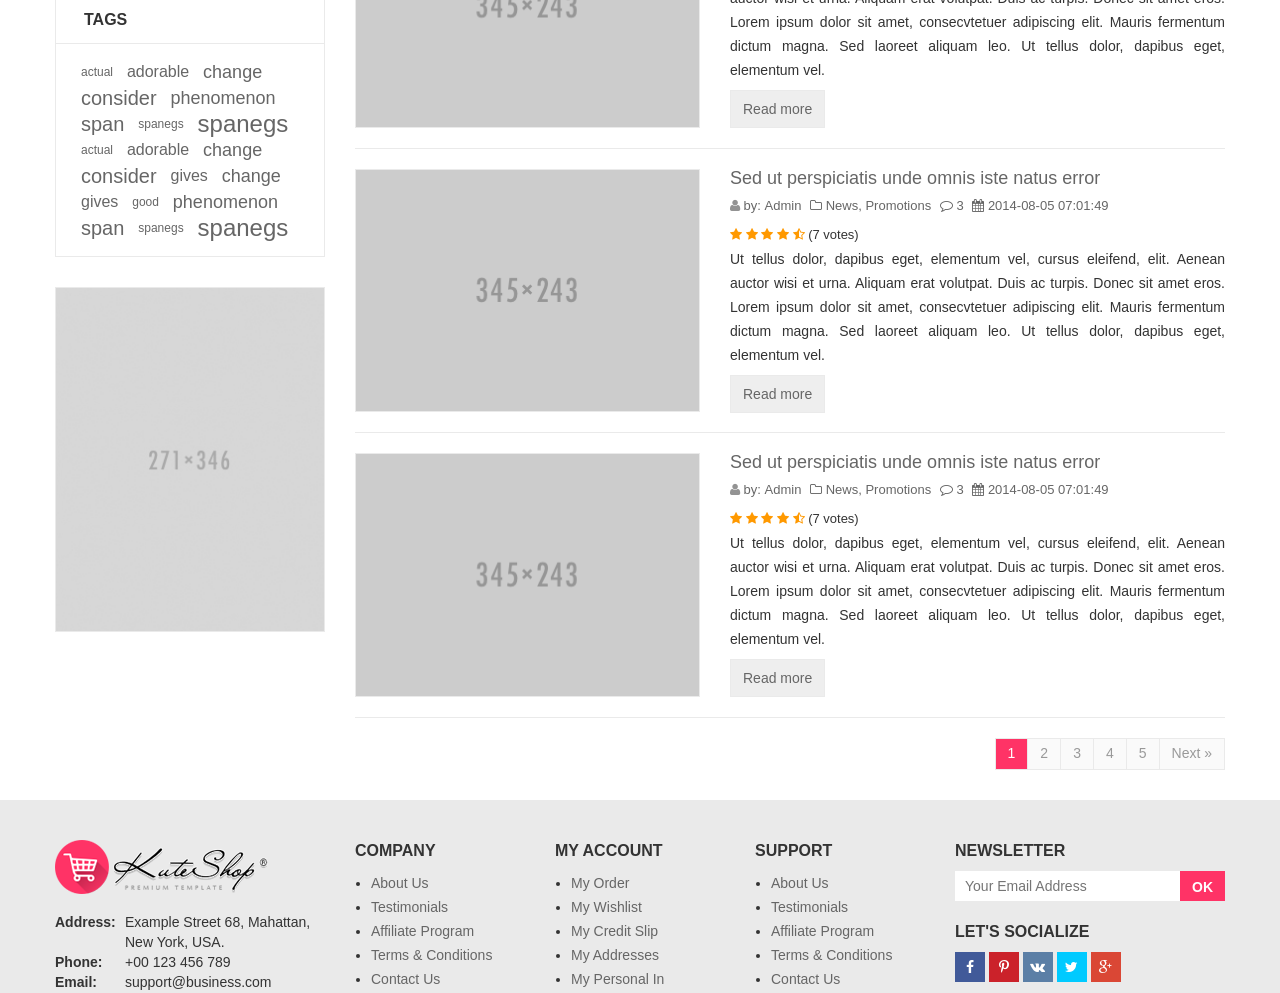
<file: blog.html>
<!DOCTYPE html>
<html>
<head>
    <meta charset="UTF-8">
    <meta name="viewport" content="width=device-width, initial-scale=1">
    <link rel="stylesheet" type="text/css" href="assets/lib/bootstrap/css/bootstrap.min.css" />
    <link rel="stylesheet" type="text/css" href="assets/lib/font-awesome/css/font-awesome.min.css" />
    <link rel="stylesheet" type="text/css" href="assets/lib/select2/css/select2.min.css" />
    <link rel="stylesheet" type="text/css" href="assets/lib/jquery.bxslider/jquery.bxslider.css" />
    <link rel="stylesheet" type="text/css" href="assets/lib/owl.carousel/owl.carousel.css" />
    <link rel="stylesheet" type="text/css" href="assets/lib/jquery-ui/jquery-ui.css" />
    <link rel="stylesheet" type="text/css" href="assets/css/animate.css" />
    <link rel="stylesheet" type="text/css" href="assets/css/reset.css" />
    <link rel="stylesheet" type="text/css" href="assets/css/style.css" />
    <link rel="stylesheet" type="text/css" href="assets/css/responsive.css" />
    
    <title>Blog - Kute shop - themelock.com</title>
</head>
<body class="category-page">
<!-- HEADER -->
<div id="header" class="header">
    <div class="top-header">
        <div class="container">
            <div class="nav-top-links">
                <a class="first-item" href="#"><img alt="phone" src="assets/images/phone.png" />00-62-658-658</a>
                <a href="#"><img alt="email" src="assets/images/email.png" />Contact us today!</a>
            </div>
            <div class="currency ">
                <div class="dropdown">
                      <a class="current-open" data-toggle="dropdown" aria-haspopup="true" aria-expanded="false" href="#">USD</a>
                      <ul class="dropdown-menu" role="menu">
                        <li><a href="#">Dollar</a></li>
                        <li><a href="#">Euro</a></li>
                      </ul>
                </div>
            </div>
            <div class="language ">
                <div class="dropdown">
                      <a class="current-open" data-toggle="dropdown" aria-haspopup="true" aria-expanded="false" href="#">
                      <img alt="email" src="assets/images/fr.jpg" />French
                      </a>
                      <ul class="dropdown-menu" role="menu">
                        <li><a href="#"><img alt="email" src="assets/images/en.jpg" />English</a></li>
                        <li><a href="#"><img alt="email" src="assets/images/fr.jpg" />French</a></li>
                    </ul>
                </div>
            </div>
            <div class="support-link">
                <a href="#">Services</a>
                <a href="#">Support</a>
            </div>
            <div id="user-info-top" class="user-info pull-right">
                <div class="dropdown">
                    <a class="current-open" data-toggle="dropdown" aria-haspopup="true" aria-expanded="false" href="#"><span>My Account</span></a>
                    <ul class="dropdown-menu mega_dropdown" role="menu">
                        <li><a href="login.html">Login</a></li>
                        <li><a href="#">Compare</a></li>
                        <li><a href="#">Wishlists</a></li>
                    </ul>
                </div>
            </div>
        </div>
    </div>
    <!--/.top-header -->
    <!-- MAIN HEADER -->
    <div class="container main-header">
        <div class="row">
            <div class="col-xs-12 col-sm-3 logo">
                <a href="index.html"><img alt="Kute shop - themelock.com" src="assets/images/logo.png" /></a>
            </div>
            <div class="col-xs-7 col-sm-7 header-search-box">
                <form class="form-inline">
                      <div class="form-group form-category">
                        <select class="select-category">
                            <option value="2">All Categories</option>
                            <option value="1">Men</option>
                            <option value="2">Women</option>
                        </select>
                      </div>
                      <div class="form-group input-serach">
                        <input type="text"  placeholder="Keyword here...">
                      </div>
                      <button type="submit" class="pull-right btn-search"></button>
                </form>
            </div>
            <div id="cart-block" class="col-xs-5 col-sm-2 shopping-cart-box">
                <a class="cart-link" href="order.html">
                    <span class="title">Shopping cart</span>
                    <span class="total">2 items - 122.38 €</span>
                    <span class="notify notify-left">2</span>
                </a>
                <div class="cart-block">
                    <div class="cart-block-content">
                        <h5 class="cart-title">2 Items in my cart</h5>
                        <div class="cart-block-list">
                            <ul>
                                <li class="product-info">
                                    <div class="p-left">
                                        <a href="#" class="remove_link"></a>
                                        <a href="#">
                                        <img class="img-responsive" src="assets/data/product-100x122.jpg" alt="p10">
                                        </a>
                                    </div>
                                    <div class="p-right">
                                        <p class="p-name">Donec Ac Tempus</p>
                                        <p class="p-rice">61,19 €</p>
                                    </div>
                                </li>
                                <li class="product-info">
                                    <div class="p-left">
                                        <a href="#" class="remove_link"></a>
                                        <a href="#">
                                        <img class="img-responsive" src="assets/data/product-s5-100x122.jpg" alt="p10">
                                        </a>
                                    </div>
                                    <div class="p-right">
                                        <p class="p-name">Donec Ac Tempus</p>
                                        <p class="p-rice">61,19 €</p>
                                    </div>
                                </li>
                            </ul>
                        </div>
                        <div class="toal-cart">
                            <span>Total</span>
                            <span class="toal-price pull-right">122.38 €</span>
                        </div>
                        <div class="cart-buttons">
                            <a href="order.html" class="btn-check-out">Checkout</a>
                        </div>
                    </div>
                </div>
            </div>
        </div>
    </div>
    <!-- END MANIN HEADER -->
    <div id="nav-top-menu" class="nav-top-menu">
        <div class="container">
            <div class="row">
                <div class="col-sm-3" id="box-vertical-megamenus">
                    <div class="box-vertical-megamenus">
                    <h4 class="title">
                        <span class="title-menu">Categories</span>
                        <span class="btn-open-mobile pull-right"><i class="fa fa-bars"></i></span>
                    </h4>
                    <div class="vertical-menu-content is-home">
                        <ul class="vertical-menu-list">
                            <li><a href="#"><img class="icon-menu" alt="Funky roots" src="assets/data/1.png">Electronics</a></li>
                            <li>
                                <a class="parent" href="#"><img class="icon-menu" alt="Funky roots" src="assets/data/2.png">Sports &amp; Outdoors</a>
                                <div class="vertical-dropdown-menu">
                                    <div class="vertical-groups col-sm-12">
                                        <div class="mega-group col-sm-4">
                                            <h4 class="mega-group-header"><span>Tennis</span></h4>
                                            <ul class="group-link-default">
                                                <li><a href="#">Tennis</a></li>
                                                <li><a href="#">Coats &amp; Jackets</a></li>
                                                <li><a href="#">Blouses &amp; Shirts</a></li>
                                                <li><a href="#">Tops &amp; Tees</a></li>
                                                <li><a href="#">Hoodies &amp; Sweatshirts</a></li>
                                                <li><a href="#">Intimates</a></li>
                                            </ul>
                                        </div>
                                        <div class="mega-group col-sm-4">
                                            <h4 class="mega-group-header"><span>Swimming</span></h4>
                                            <ul class="group-link-default">
                                                <li><a href="#">Dresses</a></li>
                                                <li><a href="#">Coats &amp; Jackets</a></li>
                                                <li><a href="#">Blouses &amp; Shirts</a></li>
                                                <li><a href="#">Tops &amp; Tees</a></li>
                                                <li><a href="#">Hoodies &amp; Sweatshirts</a></li>
                                                <li><a href="#">Intimates</a></li>
                                            </ul>
                                        </div>
                                        <div class="mega-group col-sm-4">
                                            <h4 class="mega-group-header"><span>Shoes</span></h4>
                                            <ul class="group-link-default">
                                                <li><a href="#">Dresses</a></li>
                                                <li><a href="#">Coats &amp; Jackets</a></li>
                                                <li><a href="#">Blouses &amp; Shirts</a></li>
                                                <li><a href="#">Tops &amp; Tees</a></li>
                                                <li><a href="#">Hoodies &amp; Sweatshirts</a></li>
                                                <li><a href="#">Intimates</a></li>
                                            </ul>
                                        </div>
                                        <div class="mega-custom-html col-sm-12">
                                            <a href="#"><img src="assets/data/banner-megamenu.jpg" alt="Banner"></a>
                                        </div>
                                    </div>
                                </div>
                            </li>
                            <li><a href="#"><img class="icon-menu" alt="Funky roots" src="assets/data/3.png">Smartphone &amp; Tablets</a></li>
                            <li><a href="#"><img class="icon-menu" alt="Funky roots" src="assets/data/4.png">Health &amp; Beauty Bags</a></li>
                            <li>
                                <a class="parent" href="#">
                                <img class="icon-menu" alt="Funky roots" src="assets/data/5.png">Shoes &amp; Accessories</a>
                                <div class="vertical-dropdown-menu">
                                        <div class="vertical-groups col-sm-12">
                                            <div class="mega-group col-sm-12">
                                                <h4 class="mega-group-header"><span>Special products</span></h4>
                                                <div class="row mega-products">
                                                    <div class="col-sm-3 mega-product">
                                                        <div class="product-avatar">
                                                            <a href="#"><img src="assets/data/p10.jpg" alt="product1"></a>
                                                        </div>
                                                        <div class="product-name">
                                                            <a href="#">Fashion hand bag</a>
                                                        </div>
                                                        <div class="product-price">
                                                            <div class="new-price">$38</div>
                                                            <div class="old-price">$45</div>
                                                        </div>
                                                        <div class="product-star">
                                                            <i class="fa fa-star"></i>
                                                            <i class="fa fa-star"></i>
                                                            <i class="fa fa-star"></i>
                                                            <i class="fa fa-star"></i>
                                                            <i class="fa fa-star-half-o"></i>
                                                        </div>
                                                    </div>
                                                    <div class="col-sm-3 mega-product">
                                                        <div class="product-avatar">
                                                            <a href="#"><img src="assets/data/p11.jpg" alt="product1"></a>
                                                        </div>
                                                        <div class="product-name">
                                                            <a href="#">Fashion hand bag</a>
                                                        </div>
                                                        <div class="product-price">
                                                            <div class="new-price">$38</div>
                                                            <div class="old-price">$45</div>
                                                        </div>
                                                        <div class="product-star">
                                                            <i class="fa fa-star"></i>
                                                            <i class="fa fa-star"></i>
                                                            <i class="fa fa-star"></i>
                                                            <i class="fa fa-star"></i>
                                                            <i class="fa fa-star-half-o"></i>
                                                        </div>
                                                    </div>
                                                    <div class="col-sm-3 mega-product">
                                                        <div class="product-avatar">
                                                            <a href="#"><img src="assets/data/p12.jpg" alt="product1"></a>
                                                        </div>
                                                        <div class="product-name">
                                                            <a href="#">Fashion hand bag</a>
                                                        </div>
                                                        <div class="product-price">
                                                            <div class="new-price">$38</div>
                                                            <div class="old-price">$45</div>
                                                        </div>
                                                        <div class="product-star">
                                                            <i class="fa fa-star"></i>
                                                            <i class="fa fa-star"></i>
                                                            <i class="fa fa-star"></i>
                                                            <i class="fa fa-star"></i>
                                                            <i class="fa fa-star-half-o"></i>
                                                        </div>
                                                    </div>
                                                    <div class="col-sm-3 mega-product">
                                                        <div class="product-avatar">
                                                            <a href="#"><img src="assets/data/p13.jpg" alt="product1"></a>
                                                        </div>
                                                        <div class="product-name">
                                                            <a href="#">Fashion hand bag</a>
                                                        </div>
                                                        <div class="product-price">
                                                            <div class="new-price">$38</div>
                                                            <div class="old-price">$45</div>
                                                        </div>
                                                        <div class="product-star">
                                                            <i class="fa fa-star"></i>
                                                            <i class="fa fa-star"></i>
                                                            <i class="fa fa-star"></i>
                                                            <i class="fa fa-star"></i>
                                                            <i class="fa fa-star-half-o"></i>
                                                        </div>
                                                    </div>
                                                </div>
                                            </div>
                                        </div>
                                    </div>
                            </li>
                            <li><a href="#"><img class="icon-menu" alt="Funky roots" src="assets/data/6.png">Toys &amp; Hobbies</a></li>
                            <li><a href="#"><img class="icon-menu" alt="Funky roots" src="assets/data/7.png">Computers &amp; Networking</a></li>
                            <li><a href="#"><img class="icon-menu" alt="Funky roots" src="assets/data/8.png">Laptops &amp; Accessories</a></li>
                            <li><a href="#"><img class="icon-menu" alt="Funky roots" src="assets/data/9.png">Jewelry &amp; Watches</a></li>
                            <li><a href="#"><img class="icon-menu" alt="Funky roots" src="assets/data/10.png">Flashlights &amp; Lamps</a></li>
                            <li>
                                <a href="#">
                                    <img class="icon-menu" alt="Funky roots" src="assets/data/11.png">
                                    Cameras &amp; Photo
                                </a>
                            </li>
                            <li class="cat-link-orther">
                                <a href="#">
                                    <img class="icon-menu" alt="Funky roots" src="assets/data/5.png">
                                    Television
                                </a>
                            </li>
                            <li class="cat-link-orther">
                                <a href="#">
                                    <img class="icon-menu" alt="Funky roots" src="assets/data/7.png">Computers &amp; Networking
                                </a>
                            </li>
                            <li class="cat-link-orther">
                                <a href="#">
                                    <img class="icon-menu" alt="Funky roots" src="assets/data/6.png">
                                    Toys &amp; Hobbies
                                </a>
                            </li>
                            <li class="cat-link-orther">
                            <a href="#"><img class="icon-menu" alt="Funky roots" src="assets/data/9.png">Jewelry &amp; Watches</a></li>
                        </ul>
                        <div class="all-category"><span class="open-cate">All Categories</span></div>
                    </div>
                </div>
                </div>
                <div id="main-menu" class="col-sm-9 main-menu">
                    <nav class="navbar navbar-default">
                        <div class="container-fluid">
                            <div class="navbar-header">
                                <button type="button" class="navbar-toggle collapsed" data-toggle="collapse" data-target="#navbar" aria-expanded="false" aria-controls="navbar">
                                    <i class="fa fa-bars"></i>
                                </button>
                                <a class="navbar-brand" href="#">MENU</a>
                            </div>
                            <div id="navbar" class="navbar-collapse collapse">
                                <ul class="nav navbar-nav">
                                    <li class="active"><a href="#">Home</a></li>
                                    <li class="dropdown">
                                        <a href="category.html" class="dropdown-toggle" data-toggle="dropdown">Fashion</a>
                                        <ul class="dropdown-menu mega_dropdown" role="menu" style="width: 830px;">
                                            <li class="block-container col-sm-3">
                                                <ul class="block">
                                                    <li class="img_container">
                                                        <a href="#">
                                                            <img class="img-responsive" src="assets/data/men.png" alt="sport">
                                                        </a>
                                                    </li>
                                                    <li class="link_container group_header">
                                                        <a href="#">MEN'S</a>
                                                    </li>
                                                    <li class="link_container"><a href="#">Skirts</a></li>
                                                    <li class="link_container"><a href="#">Jackets</a></li>
                                                    <li class="link_container"><a href="#">Tops</a></li>
                                                    <li class="link_container"><a href="#">Scarves</a></li>
                                                    <li class="link_container"><a href="#">Pants</a></li>
                                                </ul>
                                            </li>
                                             <li class="block-container col-sm-3">
                                                <ul class="block">
                                                    <li class="img_container">
                                                        <a href="#">
                                                            <img class="img-responsive" src="assets/data/women.png" alt="sport">
                                                        </a>
                                                    </li>
                                                    <li class="link_container group_header">
                                                        <a href="#">WOMEN'S</a>
                                                    </li>
                                                    <li class="link_container"><a href="#">Skirts</a></li>
                                                    <li class="link_container"><a href="#">Jackets</a></li>
                                                    <li class="link_container"><a href="#">Tops</a></li>
                                                    <li class="link_container"><a href="#">Scarves</a></li>
                                                    <li class="link_container"><a href="#">Pants</a></li>
                                                </ul>
                                            </li>
                                             <li class="block-container col-sm-3">
                                                <ul class="block">
                                                    <li class="img_container">
                                                        <a href="#">
                                                            <img class="img-responsive" src="assets/data/kid.png" alt="sport">
                                                        </a>
                                                    </li>
                                                    <li class="link_container group_header">
                                                        <a href="#">Kids</a>
                                                    </li>
                                                    <li class="link_container"><a href="#">Shoes</a></li>
                                                    <li class="link_container"><a href="#">Clothing</a></li>
                                                    <li class="link_container"><a href="#">Tops</a></li>
                                                    <li class="link_container"><a href="#">Scarves</a></li>
                                                    <li class="link_container"><a href="#">Accessories</a></li>
                                                </ul>
                                            </li>
                                             <li class="block-container col-sm-3">
                                                <ul class="block">
                                                    <li class="img_container">
                                                        <a href="#">
                                                            <img class="img-responsive" src="assets/data/trending.png" alt="sport">
                                                        </a>
                                                    </li>
                                                    <li class="link_container group_header">
                                                        <a href="#">TRENDING</a>
                                                    </li>
                                                    <li class="link_container"><a href="#">Men's Clothing</a></li>
                                                    <li class="link_container"><a href="#">Kid's Clothing</a></li>
                                                    <li class="link_container"><a href="#">Women's Clothing</a></li>
                                                    <li class="link_container"><a href="#">Accessories</a></li>
                                                </ul>
                                            </li>
                                        </ul>
                                    </li>
                                    <li><a href="category.html" class="dropdown-toggle" data-toggle="dropdown">Sports</a></li>
                                    <li class="dropdown">
                                        <a href="category.html" class="dropdown-toggle" data-toggle="dropdown">Foods</a>
                                            <ul class="mega_dropdown dropdown-menu" style="width: 830px;">
                                            <li class="block-container col-sm-3">
                                                <ul class="block">
                                                    <li class="link_container group_header">
                                                        <a href="#">Asian</a>
                                                    </li>
                                                    <li class="link_container">
                                                        <a href="#">Vietnamese Pho</a>
                                                    </li>
                                                    <li class="link_container">
                                                        <a href="#">Noodles</a>
                                                    </li>
                                                    <li class="link_container">
                                                        <a href="#">Seafood</a>
                                                    </li>
                                                    <li class="link_container group_header">
                                                        <a href="#">Sausages</a>
                                                    </li>
                                                    <li class="link_container">
                                                        <a href="#">Meat Dishes</a>
                                                    </li>
                                                    <li class="link_container">
                                                        <a href="#">Desserts</a>
                                                    </li>
                                                    <li class="link_container">
                                                        <a href="#">Tops</a>
                                                    </li>
                                                    <li class="link_container">
                                                        <a href="#">Tops</a>
                                                    </li>
                                                </ul>
                                            </li>
                                            <li class="block-container col-sm-3">
                                                <ul class="block">
                                                    <li class="link_container group_header">
                                                        <a href="#">European</a>
                                                    </li>
                                                    <li class="link_container">
                                                        <a href="#">Greek Potatoes</a>
                                                    </li>
                                                    <li class="link_container">
                                                        <a href="#">Famous Spaghetti</a>
                                                    </li>
                                                    <li class="link_container">
                                                        <a href="#">Famous Spaghetti</a>
                                                    </li>
                                                    <li class="link_container group_header">
                                                        <a href="#">Chicken</a>
                                                    </li>
                                                    <li class="link_container">
                                                        <a href="#">Italian Pizza</a>
                                                    </li>
                                                    <li class="link_container">
                                                        <a href="#">French Cakes</a>
                                                    </li>
                                                    <li class="link_container">
                                                        <a href="#">Tops</a>
                                                    </li>
                                                    <li class="link_container">
                                                        <a href="#">Tops</a>
                                                    </li>
                                                </ul>
                                            </li>
                                            <li class="block-container col-sm-3">
                                                <ul class="block">
                                                    <li class="link_container group_header">
                                                        <a href="#">FAST</a>
                                                    </li>
                                                    <li class="link_container">
                                                        <a href="#">Hamberger</a>
                                                    </li>
                                                    <li class="link_container">
                                                        <a href="#">Pizza</a>
                                                    </li>
                                                    <li class="link_container">
                                                        <a href="#">Noodles</a>
                                                    </li>
                                                    <li class="link_container group_header">
                                                        <a href="#">Sandwich</a>
                                                    </li>
                                                    <li class="link_container">
                                                        <a href="#">Salad</a>
                                                    </li>
                                                    <li class="link_container">
                                                        <a href="#">Paste</a>
                                                    </li>
                                                    <li class="link_container">
                                                        <a href="#">Tops</a>
                                                    </li>
                                                    <li class="link_container">
                                                        <a href="#">Tops</a>
                                                    </li>
                                                </ul>
                                            </li>
                                            <li class="block-container col-sm-3">
                                                <ul class="block">
                                                    <li class="img_container">
                                                        <img src="assets/data/banner-topmenu.jpg" alt="Banner">
                                                    </li>
                                                </ul>
                                            </li>

                                        </ul>
                                    </li>
                                    <li class="dropdown">
                                        <a href="category.html" class="dropdown-toggle" data-toggle="dropdown">Digital</a>
                                        <ul class="dropdown-menu container-fluid">
                                            <li class="block-container">
                                                <ul class="block">
                                                    <li class="link_container"><a href="#">Mobile</a></li>
                                                    <li class="link_container"><a href="#">Tablets</a></li>
                                                    <li class="link_container"><a href="#">Laptop</a></li>
                                                    <li class="link_container"><a href="#">Memory Cards</a></li>
                                                    <li class="link_container"><a href="#">Accessories</a></li>
                                                </ul>
                                            </li>
                                        </ul> 
                                    </li>
                                    <li><a href="category.html">Furniture</a></li>
                                    <li><a href="category.html">Jewelry</a></li>
                                    <li><a href="category.html">Blog</a></li>
                                </ul>
                            </div><!--/.nav-collapse -->
                        </div>
                    </nav>
                </div>
            </div>
            <!-- userinfo on top-->
            <div id="form-search-opntop">
            </div>
            <!-- userinfo on top-->
            <div id="user-info-opntop">
            </div>
            <!-- CART ICON ON MMENU -->
            <div id="shopping-cart-box-ontop">
                <i class="fa fa-shopping-cart"></i>
                <div class="shopping-cart-box-ontop-content"></div>
            </div>
        </div>
    </div>
</div>
<!-- end header -->

<div class="columns-container">
    <div class="container" id="columns">
        <!-- breadcrumb -->
        <div class="breadcrumb clearfix">
            <a class="home" href="#" title="Return to Home">Home</a>
            <span class="navigation-pipe">&nbsp;</span>
            <span class="navigation_page">Blog</span>
        </div>
        <!-- ./breadcrumb -->
        <!-- row -->
        <div class="row">
            <!-- Left colunm -->
            <div class="column col-xs-12 col-sm-3" id="left_column">
                <!-- Blog category -->
                <div class="block left-module">
                    <p class="title_block">Blog Categories</p>
                    <div class="block_content">
                        <!-- layered -->
                        <div class="layered layered-category">
                            <div class="layered-content">
                                <ul class="tree-menu">
                                    <li><span></span><a href="#">News</a></li>
                                    <li><span></span><a href="#">About Beauty</a></li>
                                    <li><span></span><a href="#">Baby &amp; Mom</a></li>
                                    <li><span></span><a href="#">Diet &amp; Fitness</a></li>
                                    <li><span></span><a href="#">Promotions</a></li>
                                </ul>
                            </div>
                        </div>
                        <!-- ./layered -->
                    </div>
                </div>
                <!-- ./blog category  -->
                <!-- Popular Posts -->
                <div class="block left-module">
                    <p class="title_block">Popular Posts</p>
                    <div class="block_content">
                        <!-- layered -->
                        <div class="layered">
                            <div class="layered-content">
                                <ul class="blog-list-sidebar clearfix">
                                    <li>
                                        <div class="post-thumb">
                                            <a href="#"><img src="assets/data/blog-thumb1.jpg" alt="Blog"></a>
                                        </div>
                                        <div class="post-info">
                                            <h5 class="entry_title"><a href="#">Lorem ipsum dolor sit amet</a></h5>
                                            <div class="post-meta">
                                                <span class="date"><i class="fa fa-calendar"></i> 2014-08-05</span>
                                                <span class="comment-count">
                                                    <i class="fa fa-comment-o"></i> 3
                                                </span>
                                            </div>
                                        </div>
                                    </li>
                                    <li>
                                        <div class="post-thumb">
                                            <a href="#"><img src="assets/data/blog-thumb2.jpg" alt="Blog"></a>
                                        </div>
                                        <div class="post-info">
                                            <h5 class="entry_title"><a href="#">Lorem ipsum dolor sit amet</a></h5>
                                            <div class="post-meta">
                                                <span class="date"><i class="fa fa-calendar"></i> 2014-08-05</span>
                                                <span class="comment-count">
                                                    <i class="fa fa-comment-o"></i> 3
                                                </span>
                                            </div>
                                        </div>
                                    </li>
                                    <li>
                                        <div class="post-thumb">
                                            <a href="#"><img src="assets/data/blog-thumb3.jpg" alt="Blog"></a>
                                        </div>
                                        <div class="post-info">
                                            <h5 class="entry_title"><a href="#">Lorem ipsum dolor sit amet</a></h5>
                                            <div class="post-meta">
                                                <span class="date"><i class="fa fa-calendar"></i> 2014-08-05</span>
                                                <span class="comment-count">
                                                    <i class="fa fa-comment-o"></i> 3
                                                </span>
                                            </div>
                                        </div>
                                    </li>
                                </ul>
                            </div>
                        </div>
                        <!-- ./layered -->
                    </div>
                </div>
                <!-- ./Popular Posts -->
                <!-- Banner -->
                <div class="block left-module">
                    <div class="banner-opacity">
                        <a href="#"><img src="assets/data/slide-left.jpg" alt="ads-banner"></a>
                    </div>
                </div>
                <!-- ./Banner -->
                <!-- Recent Comments -->
                <div class="block left-module">
                    <p class="title_block">Recent Comments</p>
                    <div class="block_content">
                        <!-- layered -->
                        <div class="layered">
                            <div class="layered-content">
                                <ul class="recent-comment-list">
                                    <li>
                                        <h5><a href="#">Lorem ipsum dolor sit amet</a></h5>
                                        <div class="comment">
                                            "Consectetuer adipis. Mauris accumsan nulla vel diam. Sed in..."
                                        </div>
                                        <div class="author">Posted by <a href="#">Admin</a></div>
                                    </li>
                                    <li>
                                        <h5><a href="#">Lorem ipsum dolor sit amet</a></h5>
                                        <div class="comment">
                                            "Consectetuer adipis. Mauris accumsan nulla vel diam. Sed in..."
                                        </div>
                                        <div class="author">Posted by <a href="#">Admin</a></div>
                                    </li>
                                    <li>
                                        <h5><a href="#">Lorem ipsum dolor sit amet</a></h5>
                                        <div class="comment">
                                            "Consectetuer adipis. Mauris accumsan nulla vel diam. Sed in..."
                                        </div>
                                        <div class="author">Posted by <a href="#">Admin</a></div>
                                    </li>
                                </ul>
                            </div>
                        </div>
                        <!-- ./layered -->
                    </div>
                </div>
                <!-- ./Recent Comments -->
                <!-- tags -->
                <div class="block left-module">
                    <p class="title_block">TAGS</p>
                    <div class="block_content">
                        <div class="tags">
                            <a href="#"><span class="level1">actual</span></a>
                            <a href="#"><span class="level2">adorable</span></a>
                            <a href="#"><span class="level3">change</span></a>
                            <a href="#"><span class="level4">consider</span></a>
                            <a href="#"><span class="level3">phenomenon</span></a>
                            <a href="#"><span class="level4">span</span></a>
                            <a href="#"><span class="level1">spanegs</span></a>
                            <a href="#"><span class="level5">spanegs</span></a>
                            <a href="#"><span class="level1">actual</span></a>
                            <a href="#"><span class="level2">adorable</span></a>
                            <a href="#"><span class="level3">change</span></a>
                            <a href="#"><span class="level4">consider</span></a>
                            <a href="#"><span class="level2">gives</span></a>
                            <a href="#"><span class="level3">change</span></a>
                            <a href="#"><span class="level2">gives</span></a>
                            <a href="#"><span class="level1">good</span></a>
                            <a href="#"><span class="level3">phenomenon</span></a>
                            <a href="#"><span class="level4">span</span></a>
                            <a href="#"><span class="level1">spanegs</span></a>
                            <a href="#"><span class="level5">spanegs</span></a>
                        </div>
                    </div>
                </div>
                <!-- ./tags -->
                <!-- Banner -->
                <div class="block left-module">
                    <div class="banner-opacity">
                        <a href="#"><img src="assets/data/slide-left2.jpg" alt="ads-banner"></a>
                    </div>
                </div>
                <!-- ./Banner -->
            </div>
            <!-- ./left colunm -->
            <!-- Center colunm-->
            <div class="center_column col-xs-12 col-sm-9" id="center_column">
                <h2 class="page-heading">
                    <span class="page-heading-title2">Blog post</span>
                </h2>
                <div class="sortPagiBar clearfix">
                    <span class="page-noite">Showing 1 to 7 of 45 (15 Pages)</span>
                    <div class="bottom-pagination">
                        <nav>
                          <ul class="pagination">
                            <li class="active"><a href="#">1</a></li>
                            <li><a href="#">2</a></li>
                            <li><a href="#">3</a></li>
                            <li><a href="#">4</a></li>
                            <li><a href="#">5</a></li>
                            <li>
                              <a href="#" aria-label="Next">
                                <span aria-hidden="true">Next &raquo;</span>
                              </a>
                            </li>
                          </ul>
                        </nav>
                    </div>
                </div>
                <ul class="blog-posts">
                    <li class="post-item">
                        <article class="entry">
                            <div class="row">
                                <div class="col-sm-5">
                                    <div class="entry-thumb image-hover2">
                                        <a href="#">
                                            <img src="assets/data/blog-1.jpg" alt="Blog">
                                        </a>
                                    </div>
                                </div>
                                <div class="col-sm-7">
                                    <div class="entry-ci">
                                        <h3 class="entry-title"><a href="#">Sed ut perspiciatis unde omnis iste natus error</a></h3>
                                        <div class="entry-meta-data">
                                            <span class="author">
                                            <i class="fa fa-user"></i> 
                                            by: <a href="#">Admin</a></span>
                                            <span class="cat">
                                                <i class="fa fa-folder-o"></i>
                                                <a href="#">News, </a>
                                                <a href="#">Promotions</a>
                                            </span>
                                            <span class="comment-count">
                                                <i class="fa fa-comment-o"></i> 3
                                            </span>
                                            <span class="date"><i class="fa fa-calendar"></i> 2014-08-05 07:01:49</span>
                                        </div>
                                        <div class="post-star">
                                            <i class="fa fa-star"></i>
                                            <i class="fa fa-star"></i>
                                            <i class="fa fa-star"></i>
                                            <i class="fa fa-star"></i>
                                            <i class="fa fa-star-half-o"></i>
                                            <span>(7 votes)</span>
                                        </div>
                                        <div class="entry-excerpt">
                                            Ut tellus dolor, dapibus eget, elementum vel, cursus eleifend, elit. Aenean auctor wisi et urna. Aliquam erat volutpat. Duis ac turpis. Donec sit amet eros. Lorem ipsum dolor sit amet, consecvtetuer adipiscing elit. Mauris fermentum dictum magna. Sed laoreet aliquam leo. Ut tellus dolor, dapibus eget, elementum vel.
                                        </div>
                                        <div class="entry-more">
                                            <a href="#">Read more</a>
                                        </div>
                                    </div>
                                </div>
                            </div>
                        </article>
                    </li>
                    <li class="post-item">
                        <article class="entry">
                            <div class="row">
                                <div class="col-sm-5">
                                    <div class="entry-thumb image-hover2">
                                        <a href="#">
                                            <img src="assets/data/blog-2.jpg" alt="Blog">
                                        </a>
                                    </div>
                                </div>
                                <div class="col-sm-7">
                                    <div class="entry-ci">
                                        <h3 class="entry-title"><a href="#">Sed ut perspiciatis unde omnis iste natus error</a></h3>
                                        <div class="entry-meta-data">
                                            <span class="author">
                                            <i class="fa fa-user"></i> 
                                            by: <a href="#">Admin</a></span>
                                            <span class="cat">
                                                <i class="fa fa-folder-o"></i>
                                                <a href="#">News, </a>
                                                <a href="#">Promotions</a>
                                            </span>
                                            <span class="comment-count">
                                                <i class="fa fa-comment-o"></i> 3
                                            </span>
                                            <span class="date"><i class="fa fa-calendar"></i> 2014-08-05 07:01:49</span>
                                        </div>
                                        <div class="post-star">
                                            <i class="fa fa-star"></i>
                                            <i class="fa fa-star"></i>
                                            <i class="fa fa-star"></i>
                                            <i class="fa fa-star"></i>
                                            <i class="fa fa-star-half-o"></i>
                                            <span>(7 votes)</span>
                                        </div>
                                        <div class="entry-excerpt">
                                            Ut tellus dolor, dapibus eget, elementum vel, cursus eleifend, elit. Aenean auctor wisi et urna. Aliquam erat volutpat. Duis ac turpis. Donec sit amet eros. Lorem ipsum dolor sit amet, consecvtetuer adipiscing elit. Mauris fermentum dictum magna. Sed laoreet aliquam leo. Ut tellus dolor, dapibus eget, elementum vel.
                                        </div>
                                        <div class="entry-more">
                                            <a href="#">Read more</a>
                                        </div>
                                    </div>
                                </div>
                            </div>
                        </article>
                    </li>
                    <li class="post-item">
                        <article class="entry">
                            <div class="row">
                                <div class="col-sm-5">
                                    <div class="entry-thumb image-hover2">
                                        <a href="#">
                                            <img src="assets/data/blog-3.jpg" alt="Blog">
                                        </a>
                                    </div>
                                </div>
                                <div class="col-sm-7">
                                    <div class="entry-ci">
                                        <h3 class="entry-title"><a href="#">Sed ut perspiciatis unde omnis iste natus error</a></h3>
                                        <div class="entry-meta-data">
                                            <span class="author">
                                            <i class="fa fa-user"></i> 
                                            by: <a href="#">Admin</a></span>
                                            <span class="cat">
                                                <i class="fa fa-folder-o"></i>
                                                <a href="#">News, </a>
                                                <a href="#">Promotions</a>
                                            </span>
                                            <span class="comment-count">
                                                <i class="fa fa-comment-o"></i> 3
                                            </span>
                                            <span class="date"><i class="fa fa-calendar"></i> 2014-08-05 07:01:49</span>
                                        </div>
                                        <div class="post-star">
                                            <i class="fa fa-star"></i>
                                            <i class="fa fa-star"></i>
                                            <i class="fa fa-star"></i>
                                            <i class="fa fa-star"></i>
                                            <i class="fa fa-star-half-o"></i>
                                            <span>(7 votes)</span>
                                        </div>
                                        <div class="entry-excerpt">
                                            Ut tellus dolor, dapibus eget, elementum vel, cursus eleifend, elit. Aenean auctor wisi et urna. Aliquam erat volutpat. Duis ac turpis. Donec sit amet eros. Lorem ipsum dolor sit amet, consecvtetuer adipiscing elit. Mauris fermentum dictum magna. Sed laoreet aliquam leo. Ut tellus dolor, dapibus eget, elementum vel.
                                        </div>
                                        <div class="entry-more">
                                            <a href="#">Read more</a>
                                        </div>
                                    </div>
                                </div>
                            </div>
                        </article>
                    </li>
                    <li class="post-item">
                        <article class="entry">
                            <div class="row">
                                <div class="col-sm-5">
                                    <div class="entry-thumb image-hover2">
                                        <a href="#">
                                            <img src="assets/data/blog-4.jpg" alt="Blog">
                                        </a>
                                    </div>
                                </div>
                                <div class="col-sm-7">
                                    <div class="entry-ci">
                                        <h3 class="entry-title"><a href="#">Sed ut perspiciatis unde omnis iste natus error</a></h3>
                                        <div class="entry-meta-data">
                                            <span class="author">
                                            <i class="fa fa-user"></i> 
                                            by: <a href="#">Admin</a></span>
                                            <span class="cat">
                                                <i class="fa fa-folder-o"></i>
                                                <a href="#">News, </a>
                                                <a href="#">Promotions</a>
                                            </span>
                                            <span class="comment-count">
                                                <i class="fa fa-comment-o"></i> 3
                                            </span>
                                            <span class="date"><i class="fa fa-calendar"></i> 2014-08-05 07:01:49</span>
                                        </div>
                                        <div class="post-star">
                                            <i class="fa fa-star"></i>
                                            <i class="fa fa-star"></i>
                                            <i class="fa fa-star"></i>
                                            <i class="fa fa-star"></i>
                                            <i class="fa fa-star-half-o"></i>
                                            <span>(7 votes)</span>
                                        </div>
                                        <div class="entry-excerpt">
                                            Ut tellus dolor, dapibus eget, elementum vel, cursus eleifend, elit. Aenean auctor wisi et urna. Aliquam erat volutpat. Duis ac turpis. Donec sit amet eros. Lorem ipsum dolor sit amet, consecvtetuer adipiscing elit. Mauris fermentum dictum magna. Sed laoreet aliquam leo. Ut tellus dolor, dapibus eget, elementum vel.
                                        </div>
                                        <div class="entry-more">
                                            <a href="#">Read more</a>
                                        </div>
                                    </div>
                                </div>
                            </div>
                        </article>
                    </li>
                    <li class="post-item">
                        <article class="entry">
                            <div class="row">
                                <div class="col-sm-5">
                                    <div class="entry-thumb image-hover2">
                                        <a href="#">
                                            <img src="assets/data/blog-5.jpg" alt="Blog">
                                        </a>
                                    </div>
                                </div>
                                <div class="col-sm-7">
                                    <div class="entry-ci">
                                        <h3 class="entry-title"><a href="#">Sed ut perspiciatis unde omnis iste natus error</a></h3>
                                        <div class="entry-meta-data">
                                            <span class="author">
                                            <i class="fa fa-user"></i> 
                                            by: <a href="#">Admin</a></span>
                                            <span class="cat">
                                                <i class="fa fa-folder-o"></i>
                                                <a href="#">News, </a>
                                                <a href="#">Promotions</a>
                                            </span>
                                            <span class="comment-count">
                                                <i class="fa fa-comment-o"></i> 3
                                            </span>
                                            <span class="date"><i class="fa fa-calendar"></i> 2014-08-05 07:01:49</span>
                                        </div>
                                        <div class="post-star">
                                            <i class="fa fa-star"></i>
                                            <i class="fa fa-star"></i>
                                            <i class="fa fa-star"></i>
                                            <i class="fa fa-star"></i>
                                            <i class="fa fa-star-half-o"></i>
                                            <span>(7 votes)</span>
                                        </div>
                                        <div class="entry-excerpt">
                                            Ut tellus dolor, dapibus eget, elementum vel, cursus eleifend, elit. Aenean auctor wisi et urna. Aliquam erat volutpat. Duis ac turpis. Donec sit amet eros. Lorem ipsum dolor sit amet, consecvtetuer adipiscing elit. Mauris fermentum dictum magna. Sed laoreet aliquam leo. Ut tellus dolor, dapibus eget, elementum vel.
                                        </div>
                                        <div class="entry-more">
                                            <a href="#">Read more</a>
                                        </div>
                                    </div>
                                </div>
                            </div>
                        </article>
                    </li>
                    <li class="post-item">
                        <article class="entry">
                            <div class="row">
                                <div class="col-sm-5">
                                    <div class="entry-thumb image-hover2">
                                        <a href="#">
                                            <img src="assets/data/blog-6.jpg" alt="Blog">
                                        </a>
                                    </div>
                                </div>
                                <div class="col-sm-7">
                                    <div class="entry-ci">
                                        <h3 class="entry-title"><a href="#">Sed ut perspiciatis unde omnis iste natus error</a></h3>
                                        <div class="entry-meta-data">
                                            <span class="author">
                                            <i class="fa fa-user"></i> 
                                            by: <a href="#">Admin</a></span>
                                            <span class="cat">
                                                <i class="fa fa-folder-o"></i>
                                                <a href="#">News, </a>
                                                <a href="#">Promotions</a>
                                            </span>
                                            <span class="comment-count">
                                                <i class="fa fa-comment-o"></i> 3
                                            </span>
                                            <span class="date"><i class="fa fa-calendar"></i> 2014-08-05 07:01:49</span>
                                        </div>
                                        <div class="post-star">
                                            <i class="fa fa-star"></i>
                                            <i class="fa fa-star"></i>
                                            <i class="fa fa-star"></i>
                                            <i class="fa fa-star"></i>
                                            <i class="fa fa-star-half-o"></i>
                                            <span>(7 votes)</span>
                                        </div>
                                        <div class="entry-excerpt">
                                            Ut tellus dolor, dapibus eget, elementum vel, cursus eleifend, elit. Aenean auctor wisi et urna. Aliquam erat volutpat. Duis ac turpis. Donec sit amet eros. Lorem ipsum dolor sit amet, consecvtetuer adipiscing elit. Mauris fermentum dictum magna. Sed laoreet aliquam leo. Ut tellus dolor, dapibus eget, elementum vel.
                                        </div>
                                        <div class="entry-more">
                                            <a href="#">Read more</a>
                                        </div>
                                    </div>
                                </div>
                            </div>
                        </article>
                    </li>
                    <li class="post-item">
                        <article class="entry">
                            <div class="row">
                                <div class="col-sm-5">
                                    <div class="entry-thumb image-hover2">
                                        <a href="#">
                                            <img src="assets/data/blog-7.jpg" alt="Blog">
                                        </a>
                                    </div>
                                </div>
                                <div class="col-sm-7">
                                    <div class="entry-ci">
                                        <h3 class="entry-title"><a href="#">Sed ut perspiciatis unde omnis iste natus error</a></h3>
                                        <div class="entry-meta-data">
                                            <span class="author">
                                            <i class="fa fa-user"></i> 
                                            by: <a href="#">Admin</a></span>
                                            <span class="cat">
                                                <i class="fa fa-folder-o"></i>
                                                <a href="#">News, </a>
                                                <a href="#">Promotions</a>
                                            </span>
                                            <span class="comment-count">
                                                <i class="fa fa-comment-o"></i> 3
                                            </span>
                                            <span class="date"><i class="fa fa-calendar"></i> 2014-08-05 07:01:49</span>
                                        </div>
                                        <div class="post-star">
                                            <i class="fa fa-star"></i>
                                            <i class="fa fa-star"></i>
                                            <i class="fa fa-star"></i>
                                            <i class="fa fa-star"></i>
                                            <i class="fa fa-star-half-o"></i>
                                            <span>(7 votes)</span>
                                        </div>
                                        <div class="entry-excerpt">
                                            Ut tellus dolor, dapibus eget, elementum vel, cursus eleifend, elit. Aenean auctor wisi et urna. Aliquam erat volutpat. Duis ac turpis. Donec sit amet eros. Lorem ipsum dolor sit amet, consecvtetuer adipiscing elit. Mauris fermentum dictum magna. Sed laoreet aliquam leo. Ut tellus dolor, dapibus eget, elementum vel.
                                        </div>
                                        <div class="entry-more">
                                            <a href="#">Read more</a>
                                        </div>
                                    </div>
                                </div>
                            </div>
                        </article>
                    </li>
                </ul>
                <div class="sortPagiBar clearfix">
                    <div class="bottom-pagination">
                        <nav>
                          <ul class="pagination">
                            <li class="active"><a href="#">1</a></li>
                            <li><a href="#">2</a></li>
                            <li><a href="#">3</a></li>
                            <li><a href="#">4</a></li>
                            <li><a href="#">5</a></li>
                            <li>
                              <a href="#" aria-label="Next">
                                <span aria-hidden="true">Next &raquo;</span>
                              </a>
                            </li>
                          </ul>
                        </nav>
                    </div>
                </div>
            </div>
            <!-- ./ Center colunm -->
        </div>
        <!-- ./row-->
    </div>
</div>

<!-- Footer -->
<footer id="footer">
     <div class="container">
            <!-- introduce-box -->
            <div id="introduce-box" class="row">
                <div class="col-md-3">
                    <div id="address-box">
                        <a href="#"><img src="assets/data/introduce-logo.png" alt="" /></a>
                        <div id="address-list">
                            <div class="tit-name">Address:</div>
                            <div class="tit-contain">Example Street 68, Mahattan, New York, USA.</div>
                            <div class="tit-name">Phone:</div>
                            <div class="tit-contain">+00 123 456 789</div>
                            <div class="tit-name">Email:</div>
                            <div class="tit-contain">support@business.com</div>
                        </div>
                    </div> 
                </div>
                <div class="col-md-6">
                    <div class="row">
                        <div class="col-sm-4">
                            <div class="introduce-title">Company</div>
                            <ul id="introduce-company"  class="introduce-list">
                                <li><a href="#">About Us</a></li>
                                <li><a href="#">Testimonials</a></li>
                                <li><a href="#">Affiliate Program</a></li>
                                <li><a href="#">Terms & Conditions</a></li>
                                <li><a href="#">Contact Us</a></li>
                            </ul>
                        </div>
                        <div class="col-sm-4">
                            <div class="introduce-title">My Account</div>
                            <ul id = "introduce-Account" class="introduce-list">
                                <li><a href="#">My Order</a></li>
                                <li><a href="#">My Wishlist</a></li>
                                <li><a href="#">My Credit Slip</a></li>
                                <li><a href="#">My Addresses</a></li>
                                <li><a href="#">My Personal In</a></li>
                            </ul>
                        </div>
                        <div class="col-sm-4">
                            <div class="introduce-title">Support</div>
                            <ul id = "introduce-support"  class="introduce-list">
                                <li><a href="#">About Us</a></li>
                                <li><a href="#">Testimonials</a></li>
                                <li><a href="#">Affiliate Program</a></li>
                                <li><a href="#">Terms & Conditions</a></li>
                                <li><a href="#">Contact Us</a></li>
                            </ul>
                        </div>
                    </div>
                </div>
                <div class="col-md-3">
                    <div id="contact-box">
                        <div class="introduce-title">Newsletter</div>
                        <div class="input-group" id="mail-box">
                          <input type="text" placeholder="Your Email Address"/>
                          <span class="input-group-btn">
                            <button class="btn btn-default" type="button">OK</button>
                          </span>
                        </div><!-- /input-group -->
                        <div class="introduce-title">Let's Socialize</div>
                        <div class="social-link">
                            <a href="#"><i class="fa fa-facebook"></i></a>
                            <a href="#"><i class="fa fa-pinterest-p"></i></a>
                            <a href="#"><i class="fa fa-vk"></i></a>
                            <a href="#"><i class="fa fa-twitter"></i></a>
                            <a href="#"><i class="fa fa-google-plus"></i></a>
                        </div>
                    </div>
                    
                </div>
            </div><!-- /#introduce-box -->
        
            <!-- #trademark-box -->
            <div id="trademark-box" class="row">
                <div class="col-sm-12">
                    <ul id="trademark-list">
                        <li id="payment-methods">Accepted Payment Methods</li>
                        <li>
                            <a href="#"><img src="assets/data/trademark-ups.jpg"  alt="ups"/></a>
                        </li>
                        <li>
                            <a href="#"><img src="assets/data/trademark-qiwi.jpg"  alt="ups"/></a>
                        </li>
                        <li>
                            <a href="#"><img src="assets/data/trademark-wu.jpg"  alt="ups"/></a>
                        </li>
                        <li>
                            <a href="#"><img src="assets/data/trademark-cn.jpg"  alt="ups"/></a>
                        </li>
                        <li>
                            <a href="#"><img src="assets/data/trademark-visa.jpg"  alt="ups"/></a>
                        </li>
                        <li>
                            <a href="#"><img src="assets/data/trademark-mc.jpg"  alt="ups"/></a>
                        </li>
                        <li>
                            <a href="#"><img src="assets/data/trademark-ems.jpg"  alt="ups"/></a>
                        </li>
                        <li>
                            <a href="#"><img src="assets/data/trademark-dhl.jpg"  alt="ups"/></a>
                        </li>
                        <li>
                            <a href="#"><img src="assets/data/trademark-fe.jpg"  alt="ups"/></a>
                        </li>
                        <li>
                            <a href="#"><img src="assets/data/trademark-wm.jpg"  alt="ups"/></a>
                        </li>
                    </ul> 
                </div>
            </div> <!-- /#trademark-box -->
            
            <!-- #trademark-text-box -->
            <div id="trademark-text-box" class="row">
                <div class="col-sm-12">
                    <ul id="trademark-search-list" class="trademark-list">
                        <li class="trademark-text-tit">HOT SEARCHED KEYWORDS:</li>
                        <li><a href="#" >Xiaomio Mi3</a></li>
                        <li><a href="#" >Digiflipo Pro XT 712 Tablet</a></li>
                        <li><a href="#" >Mi 3 Phones</a></li>
                        <li><a href="#" >Iphoneo 6 Plus</a></li>
                        <li><a href="#" >Women's Bags</a></li>
                        <li><a href="#" >Wallets</a></li>
                        <li><a href="#" >Women's Clutches</a></li>
                        <li><a href="#" >Backpacks Totes</a></li>
                    </ul>
                </div>
                <div class="col-sm-12">
                    <ul id="trademark-tv-list" class="trademark-list">
                        <li class="trademark-text-tit">TVS:</li>
                        <li><a href="#" >Sonyo TV</a></li>
                        <li><a href="#" >Samsing TV</a></li>
                        <li><a href="#" >LGo TV</a></li>
                        <li><a href="#" >Onidao TV</a></li>
                        <li><a href="#" >Toshibao TV</a></li>
                        <li><a href="#" >Philipso TV</a></li>
                        <li><a href="#" >Micromaxo TV</a></li>
                        <li><a href="#" >LED TV</a></li>
                        <li><a href="#" >LCD TV</a></li>
                        <li><a href="#" >Plasma TV</a></li>
                        <li><a href="#" >3D TV</a></li>
                        <li><a href="#" >Smart TV</a></li>
                    </ul>
                </div>
                <div class="col-sm-12">
                    <ul id="trademark-mobile-list" class="trademark-list">
                        <li class="trademark-text-tit">MOBILES:</li>  
                        <li><a href="#" >Moto E</a></li>
                        <li><a href="#" >Samsing Mobile</a></li>
                        <li><a href="#" >Micromaxo Mobile</a></li>
                        <li><a href="#" >Nokiao Mobile</a></li>
                        <li><a href="#" >HTCo Mobile</a></li>
                        <li><a href="#" >Sonyo Mobile</a></li>
                        <li><a href="#" >Appleo Mobile</a></li>
                        <li><a href="#" >LGi Mobile</a></li>
                        <li><a href="#" >Karbonni Mobile</a></li>
                    </ul>
                </div>
                <div class="col-sm-12">
                    <ul id="trademark-laptop-list" class="trademark-list">
                        <li class="trademark-text-tit">LAPTOPS::</li> 
                        <li><a href="#" >Appleo Laptop</a></li>
                        <li><a href="#" >Aceri Laptop</a></li>
                        <li><a href="#" >Samsing Laptop</a></li>
                        <li><a href="#" >Lenovoo Laptop</a></li>
                        <li><a href="#" >Sonyo Laptop</a></li>
                        <li><a href="#" >Dello Laptop</a></li>
                        <li><a href="#" >Asuso Laptop</a></li>
                        <li><a href="#" >Toshibao Laptop</a></li>
                        <li><a href="#" >LGo Laptop</a></li>
                        <li><a href="#" >HPo Laptop</a></li>
                        <li><a href="#" >Notebook</a></li>
                    </ul>
                </div>
                <div class="col-sm-12">
                    <ul id="trademark-watches-list" class="trademark-list">
                        <li class="trademark-text-tit">WATCHES:</li>  
                        <li><a href="#" >FCUKo Watches</a></li>
                        <li><a href="#" >Titano Watches</a></li>
                        <li><a href="#" >Casioo Watches</a></li>
                        <li><a href="#" >Fastracko Watches</a></li>
                        <li><a href="#" >Timexo Watches</a></li>
                        <li><a href="#" >Fossilo Watches</a></li>
                        <li><a href="#" >Dieselo Watches</a></li>
                        <li><a href="#" >Toshibao Laptop</a></li>
                        <li><a href="#" >Luxury Watches</a></li>
                    </ul>
                </div>
                <div class="col-sm-12">
                    <ul id="trademark-shoes-list" class="trademark-list">
                        <li class="trademark-text-tit">FOOTWEAR:</li>  
                        <li><a href="#" >Shoes</a></li>
                        <li><a href="#" >Casual Shoes</a></li>
                        <li><a href="#" >Sports Shoes</a></li>
                        <li><a href="#" >Adidas Shoes</a></li>
                        <li><a href="#" >Gas Shoes</a></li>
                        <li><a href="#" >Puma Shoes</a></li>
                        <li><a href="#" >Reebok Shoes</a></li>
                        <li><a href="#" >Woodland Shoes</a></li>
                        <li><a href="#" >Red tape Shoes</a></li>
                        <li><a href="#" >Nike Shoes</a></li>
                    </ul>
                </div>
            </div><!-- /#trademark-text-box -->
            <div id="footer-menu-box">
                <div class="col-sm-12">
                    <ul class="footer-menu-list">
                        <li><a href="#" >Company Info - Partnerships</a></li>
                    </ul>
                </div>
                <div class="col-sm-12">
                    <ul class="footer-menu-list">
                        <li><a href="#" >Online Shopping</a></li>
                        <li><a href="#" >Promotions</a></li>
                        <li><a href="#" >My Orders</a></li>
                        <li><a href="#" >Help</a></li>
                        <li><a href="#" >Site Map</a></li>
                        <li><a href="#" >Customer Service</a></li>
                        <li><a href="#" >Support</a></li>
                    </ul>
                </div>
                <div class="col-sm-12">
                    <ul class="footer-menu-list">
                        <li><a href="#" >Most Populars</a></li>
                        <li><a href="#" >Best Sellers</a></li>
                        <li><a href="#" >New Arrivals</a></li>
                        <li><a href="#" >Special Products</a></li>
                        <li><a href="#" >Manufacturers</a></li>
                        <li><a href="#" >Our Stores</a></li>
                        <li><a href="#" >Shipping</a></li>
                        <li><a href="#" >Payments</a></li>
                        <li><a href="#" >Warantee</a></li>
                        <li><a href="#" >Refunds</a></li>
                        <li><a href="#" >Checkout</a></li>
                        <li><a href="#" >Discount</a></li>
                    </ul>
                </div>
                <div class="col-sm-12">
                    <ul class="footer-menu-list">
                        <li><a href="#" >Terms & Conditions</a></li>
                        <li><a href="#" >Policy</a></li>
                        <li><a href="#" >Shipping</a></li>
                        <li><a href="#" >Payments</a></li>
                        <li><a href="#" >Returns</a></li>
                        <li><a href="#" >Refunds</a></li>
                        <li><a href="#" >Warrantee</a></li>
                        <li><a href="#" >FAQ</a></li>
                        <li><a href="#" >Contact</a></li>
                    </ul>
                </div>
                <p class="text-center">Copyrights &#169; 2015 KuteShop. All Rights Reserved. Designed by KuteThemes.com</p>
            </div><!-- /#footer-menu-box -->
        </div> 
</footer>

<a href="#" class="scroll_top" title="Scroll to Top" style="display: inline;">Scroll</a>
<!-- Script-->
<script type="text/javascript" src="assets/lib/jquery/jquery-1.11.2.min.js"></script>
<script type="text/javascript" src="assets/lib/bootstrap/js/bootstrap.min.js"></script>
<script type="text/javascript" src="assets/lib/select2/js/select2.min.js"></script>
<script type="text/javascript" src="assets/lib/jquery.bxslider/jquery.bxslider.min.js"></script>
<script type="text/javascript" src="assets/lib/owl.carousel/owl.carousel.min.js"></script>
<script type="text/javascript" src="assets/lib/jquery.countdown/jquery.countdown.min.js"></script>

<script type="text/javascript" src="assets/lib/jquery-ui/jquery-ui.min.js"></script>
<script type="text/javascript" src="assets/js/jquery.actual.min.js"></script>

<script type="text/javascript" src="assets/js/theme-script.js"></script>

</body>
</html>
</file>
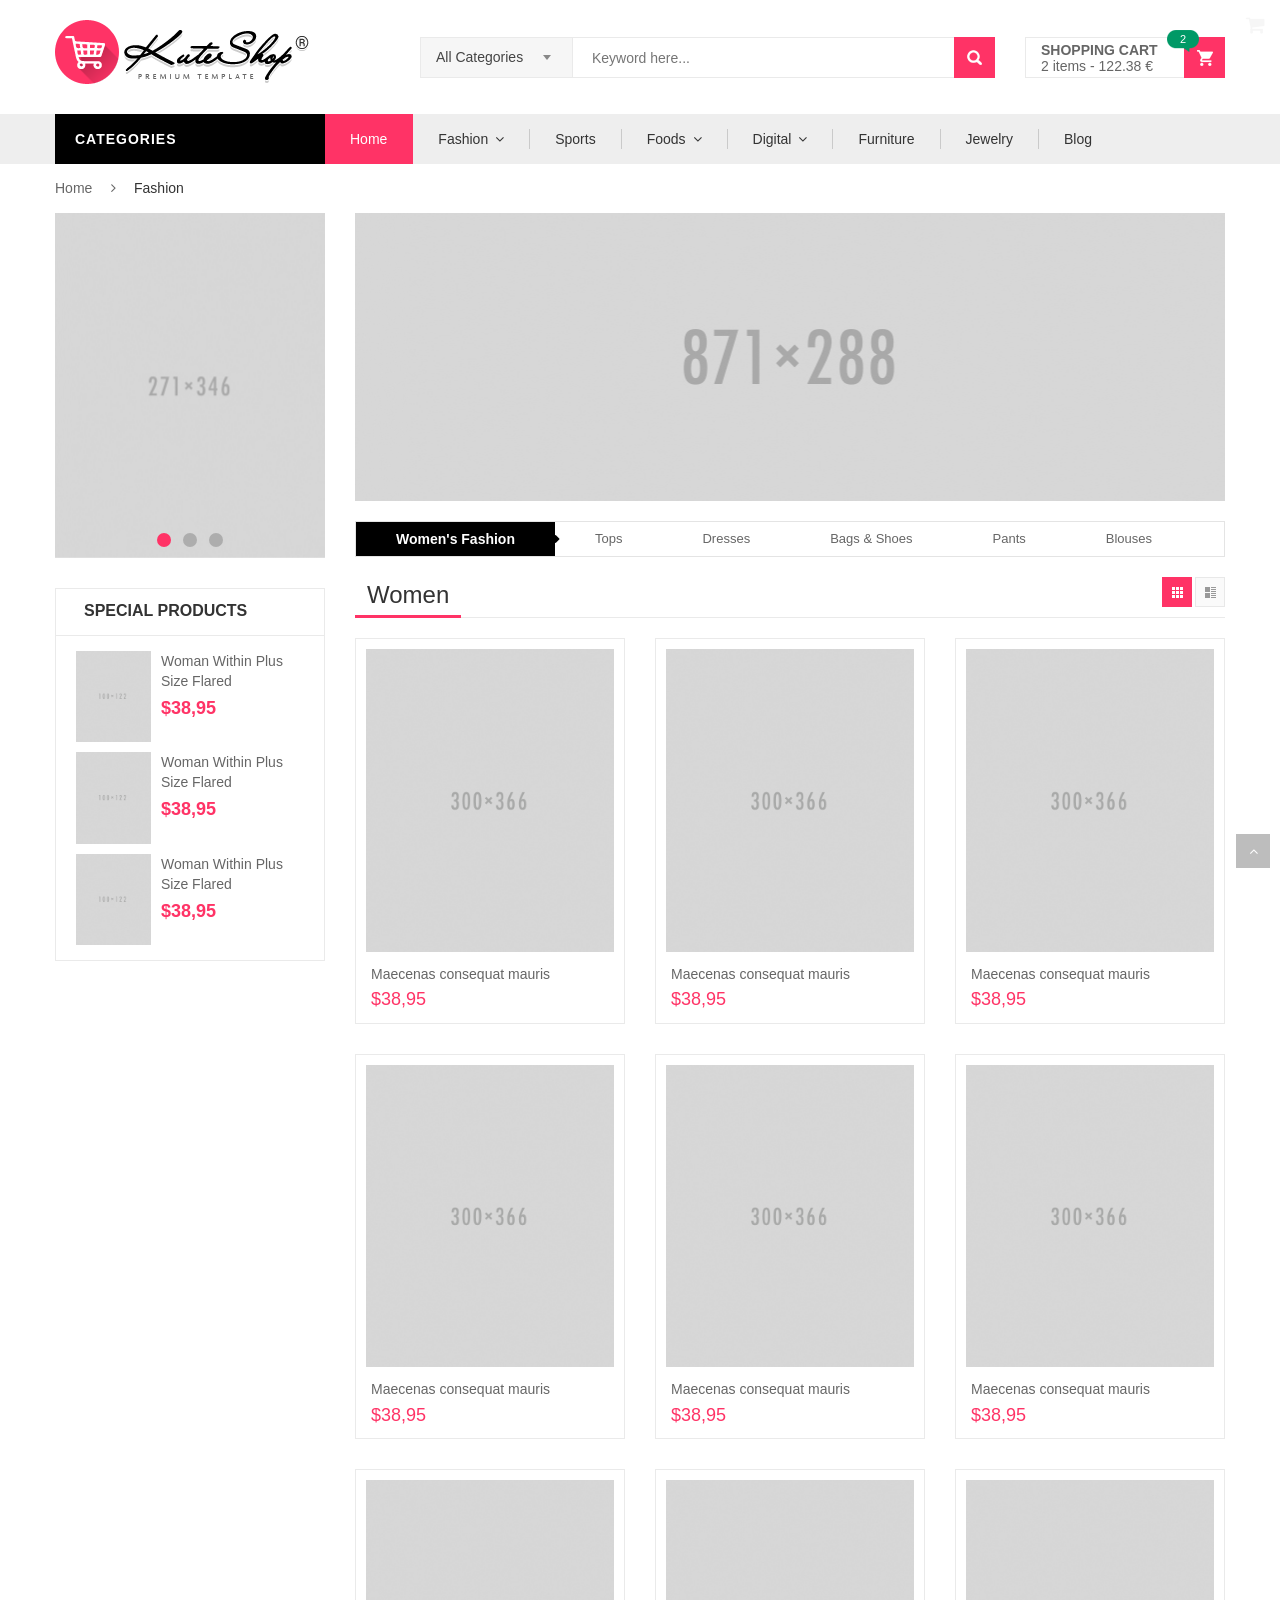
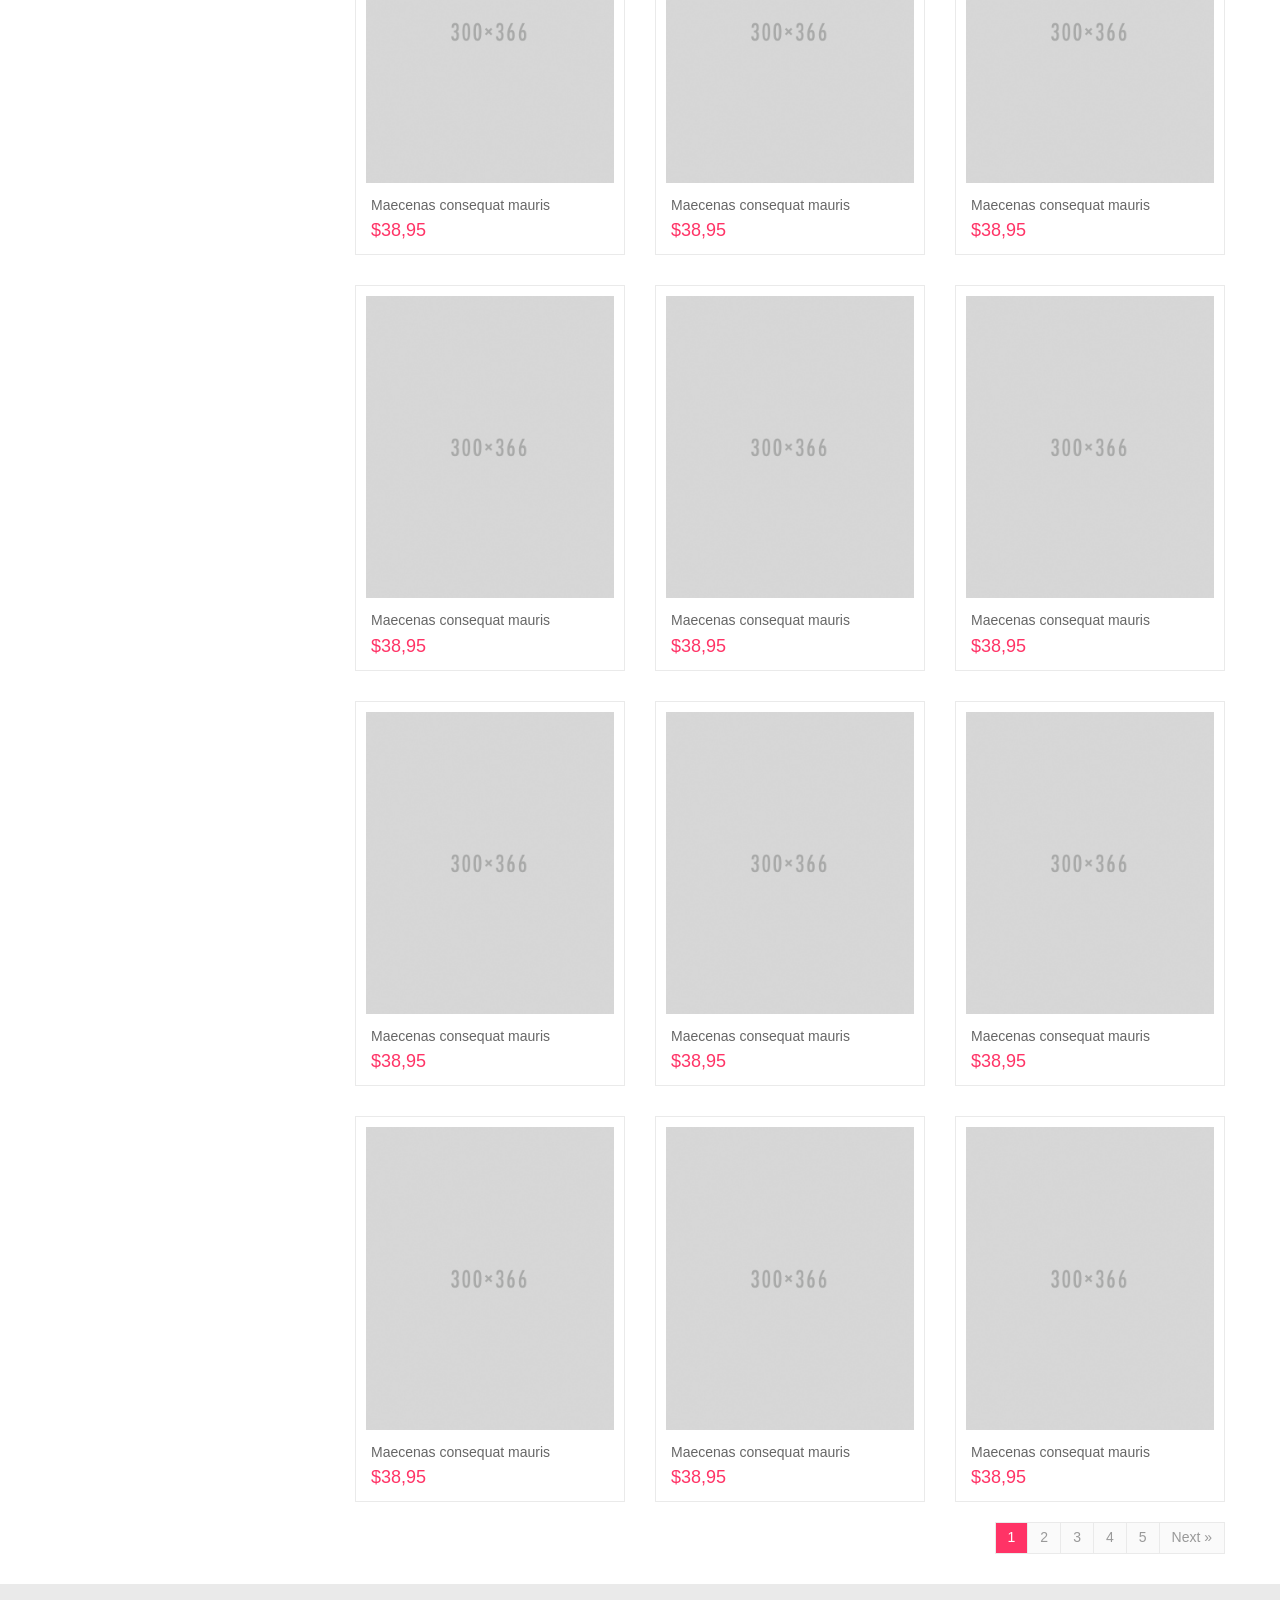
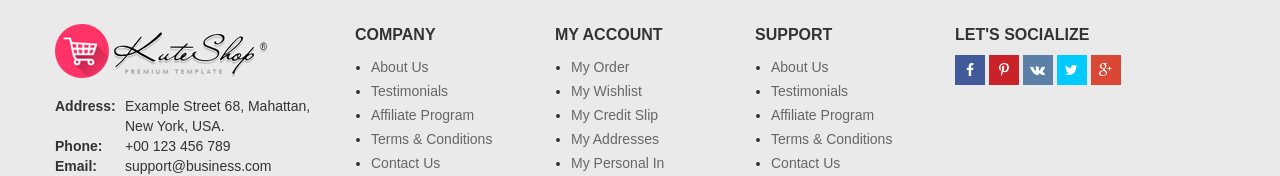
<file: category.html>
<!DOCTYPE html>
<html>
  <head>
    <meta charset="UTF-8" />
    <meta name="viewport" content="width=device-width, initial-scale=1" />
    <link rel="stylesheet" type="text/css" href="assets/lib/bootstrap/css/bootstrap.min.css" />
    <link
      rel="stylesheet"
      type="text/css"
      href="assets/lib/font-awesome/css/font-awesome.min.css"
    />
    <link rel="stylesheet" type="text/css" href="assets/lib/select2/css/select2.min.css" />
    <link rel="stylesheet" type="text/css" href="assets/lib/jquery.bxslider/jquery.bxslider.css" />
    <link rel="stylesheet" type="text/css" href="assets/lib/owl.carousel/owl.carousel.css" />
    <link rel="stylesheet" type="text/css" href="assets/lib/jquery-ui/jquery-ui.css" />
    <link rel="stylesheet" type="text/css" href="assets/css/animate.css" />
    <link rel="stylesheet" type="text/css" href="assets/css/reset.css" />
    <link rel="stylesheet" type="text/css" href="assets/css/style.css" />
    <link rel="stylesheet" type="text/css" href="assets/css/responsive.css" />

    <title>Kute shop - themelock.com</title>
  </head>
  <body class="category-page">
    <!-- HEADER -->
    <div id="header" class="header">
      <div class="top-header">
        <div class="container">
          <div class="nav-top-links">
            <a class="first-item" href="#"
              ><img alt="phone" src="assets/images/phone.png" />00-62-658-658</a
            >
            <a href="#"><img alt="email" src="assets/images/email.png" />Contact us today!</a>
          </div>
          <div class="currency">
            <div class="dropdown">
              <a
                class="current-open"
                data-toggle="dropdown"
                aria-haspopup="true"
                aria-expanded="false"
                href="#"
                >USD</a
              >
              <ul class="dropdown-menu" role="menu">
                <li><a href="#">Dollar</a></li>
                <li><a href="#">Euro</a></li>
              </ul>
            </div>
          </div>
          <div class="language">
            <div class="dropdown">
              <a
                class="current-open"
                data-toggle="dropdown"
                aria-haspopup="true"
                aria-expanded="false"
                href="#"
              >
                <img alt="email" src="assets/images/fr.jpg" />French
              </a>
              <ul class="dropdown-menu" role="menu">
                <li>
                  <a href="#"><img alt="email" src="assets/images/en.jpg" />English</a>
                </li>
                <li>
                  <a href="#"><img alt="email" src="assets/images/fr.jpg" />French</a>
                </li>
              </ul>
            </div>
          </div>
          <div class="support-link">
            <a href="#">Services</a>
            <a href="#">Support</a>
          </div>
          <div id="user-info-top" class="user-info pull-right">
            <div class="dropdown">
              <a
                class="current-open"
                data-toggle="dropdown"
                aria-haspopup="true"
                aria-expanded="false"
                href="#"
                ><span>My Account</span></a
              >
              <ul class="dropdown-menu mega_dropdown" role="menu">
                <li><a href="login.html">Login</a></li>
                <li><a href="#">Compare</a></li>
                <li><a href="#">Wishlists</a></li>
              </ul>
            </div>
          </div>
        </div>
      </div>
      <!--/.top-header -->
      <!-- MAIN HEADER -->
      <div class="container main-header">
        <div class="row">
          <div class="col-xs-12 col-sm-3 logo">
            <a href="index.html"
              ><img alt="Kute shop - themelock.com" src="assets/images/logo.png"
            /></a>
          </div>
          <div class="col-xs-7 col-sm-7 header-search-box">
            <form class="form-inline">
              <div class="form-group form-category">
                <select class="select-category">
                  <option value="2">All Categories</option>
                  <option value="1">Men</option>
                  <option value="2">Women</option>
                </select>
              </div>
              <div class="form-group input-serach">
                <input type="text" placeholder="Keyword here..." />
              </div>
              <button type="submit" class="pull-right btn-search"></button>
            </form>
          </div>
          <div id="cart-block" class="col-xs-5 col-sm-2 shopping-cart-box">
            <a class="cart-link" href="order.html">
              <span class="title">Shopping cart</span>
              <span class="total">2 items - 122.38 €</span>
              <span class="notify notify-left">2</span>
            </a>
            <div class="cart-block">
              <div class="cart-block-content">
                <h5 class="cart-title">2 Items in my cart</h5>
                <div class="cart-block-list">
                  <ul>
                    <li class="product-info">
                      <div class="p-left">
                        <a href="#" class="remove_link"></a>
                        <a href="#">
                          <img
                            class="img-responsive"
                            src="assets/data/product-100x122.jpg"
                            alt="p10"
                          />
                        </a>
                      </div>
                      <div class="p-right">
                        <p class="p-name">Donec Ac Tempus</p>
                        <p class="p-rice">61,19 €</p>
                      </div>
                    </li>
                    <li class="product-info">
                      <div class="p-left">
                        <a href="#" class="remove_link"></a>
                        <a href="#">
                          <img
                            class="img-responsive"
                            src="assets/data/product-s5-100x122.jpg"
                            alt="p10"
                          />
                        </a>
                      </div>
                      <div class="p-right">
                        <p class="p-name">Donec Ac Tempus</p>
                        <p class="p-rice">61,19 €</p>
                      </div>
                    </li>
                  </ul>
                </div>
                <div class="toal-cart">
                  <span>Total</span>
                  <span class="toal-price pull-right">122.38 €</span>
                </div>
                <div class="cart-buttons">
                  <a href="order.html" class="btn-check-out">Checkout</a>
                </div>
              </div>
            </div>
          </div>
        </div>
      </div>
      <!-- END MANIN HEADER -->
      <div id="nav-top-menu" class="nav-top-menu">
        <div class="container">
          <div class="row">
            <div class="col-sm-3" id="box-vertical-megamenus">
              <div class="box-vertical-megamenus">
                <h4 class="title">
                  <span class="title-menu">Categories</span>
                  <span class="btn-open-mobile pull-right"><i class="fa fa-bars"></i></span>
                </h4>
                <div class="vertical-menu-content is-home">
                  <ul class="vertical-menu-list">
                    <li>
                      <a href="#"
                        ><img
                          class="icon-menu"
                          alt="Funky roots"
                          src="assets/data/1.png"
                        />Electronics</a
                      >
                    </li>
                    <li>
                      <a class="parent" href="#"
                        ><img class="icon-menu" alt="Funky roots" src="assets/data/2.png" />Sports
                        &amp; Outdoors</a
                      >
                      <div class="vertical-dropdown-menu">
                        <div class="vertical-groups col-sm-12">
                          <div class="mega-group col-sm-4">
                            <h4 class="mega-group-header"><span>Tennis</span></h4>
                            <ul class="group-link-default">
                              <li><a href="#">Tennis</a></li>
                              <li><a href="#">Coats &amp; Jackets</a></li>
                              <li><a href="#">Blouses &amp; Shirts</a></li>
                              <li><a href="#">Tops &amp; Tees</a></li>
                              <li><a href="#">Hoodies &amp; Sweatshirts</a></li>
                              <li><a href="#">Intimates</a></li>
                            </ul>
                          </div>
                          <div class="mega-group col-sm-4">
                            <h4 class="mega-group-header"><span>Swimming</span></h4>
                            <ul class="group-link-default">
                              <li><a href="#">Dresses</a></li>
                              <li><a href="#">Coats &amp; Jackets</a></li>
                              <li><a href="#">Blouses &amp; Shirts</a></li>
                              <li><a href="#">Tops &amp; Tees</a></li>
                              <li><a href="#">Hoodies &amp; Sweatshirts</a></li>
                              <li><a href="#">Intimates</a></li>
                            </ul>
                          </div>
                          <div class="mega-group col-sm-4">
                            <h4 class="mega-group-header"><span>Shoes</span></h4>
                            <ul class="group-link-default">
                              <li><a href="#">Dresses</a></li>
                              <li><a href="#">Coats &amp; Jackets</a></li>
                              <li><a href="#">Blouses &amp; Shirts</a></li>
                              <li><a href="#">Tops &amp; Tees</a></li>
                              <li><a href="#">Hoodies &amp; Sweatshirts</a></li>
                              <li><a href="#">Intimates</a></li>
                            </ul>
                          </div>
                          <div class="mega-custom-html col-sm-12">
                            <a href="#"
                              ><img src="assets/data/banner-megamenu.jpg" alt="Banner"
                            /></a>
                          </div>
                        </div>
                      </div>
                    </li>
                    <li>
                      <a href="#"
                        ><img
                          class="icon-menu"
                          alt="Funky roots"
                          src="assets/data/3.png"
                        />Smartphone &amp; Tablets</a
                      >
                    </li>
                    <li>
                      <a href="#"
                        ><img class="icon-menu" alt="Funky roots" src="assets/data/4.png" />Health
                        &amp; Beauty Bags</a
                      >
                    </li>
                    <li>
                      <a class="parent" href="#">
                        <img class="icon-menu" alt="Funky roots" src="assets/data/5.png" />Shoes
                        &amp; Accessories</a
                      >
                      <div class="vertical-dropdown-menu">
                        <div class="vertical-groups col-sm-12">
                          <div class="mega-group col-sm-12">
                            <h4 class="mega-group-header"><span>Special products</span></h4>
                            <div class="row mega-products">
                              <div class="col-sm-3 mega-product">
                                <div class="product-avatar">
                                  <a href="#"><img src="assets/data/p10.jpg" alt="product1" /></a>
                                </div>
                                <div class="product-name">
                                  <a href="#">Fashion hand bag</a>
                                </div>
                                <div class="product-price">
                                  <div class="new-price">$38</div>
                                  <div class="old-price">$45</div>
                                </div>
                                <div class="product-star">
                                  <i class="fa fa-star"></i>
                                  <i class="fa fa-star"></i>
                                  <i class="fa fa-star"></i>
                                  <i class="fa fa-star"></i>
                                  <i class="fa fa-star-half-o"></i>
                                </div>
                              </div>
                              <div class="col-sm-3 mega-product">
                                <div class="product-avatar">
                                  <a href="#"><img src="assets/data/p11.jpg" alt="product1" /></a>
                                </div>
                                <div class="product-name">
                                  <a href="#">Fashion hand bag</a>
                                </div>
                                <div class="product-price">
                                  <div class="new-price">$38</div>
                                  <div class="old-price">$45</div>
                                </div>
                                <div class="product-star">
                                  <i class="fa fa-star"></i>
                                  <i class="fa fa-star"></i>
                                  <i class="fa fa-star"></i>
                                  <i class="fa fa-star"></i>
                                  <i class="fa fa-star-half-o"></i>
                                </div>
                              </div>
                              <div class="col-sm-3 mega-product">
                                <div class="product-avatar">
                                  <a href="#"><img src="assets/data/p12.jpg" alt="product1" /></a>
                                </div>
                                <div class="product-name">
                                  <a href="#">Fashion hand bag</a>
                                </div>
                                <div class="product-price">
                                  <div class="new-price">$38</div>
                                  <div class="old-price">$45</div>
                                </div>
                                <div class="product-star">
                                  <i class="fa fa-star"></i>
                                  <i class="fa fa-star"></i>
                                  <i class="fa fa-star"></i>
                                  <i class="fa fa-star"></i>
                                  <i class="fa fa-star-half-o"></i>
                                </div>
                              </div>
                              <div class="col-sm-3 mega-product">
                                <div class="product-avatar">
                                  <a href="#"><img src="assets/data/p13.jpg" alt="product1" /></a>
                                </div>
                                <div class="product-name">
                                  <a href="#">Fashion hand bag</a>
                                </div>
                                <div class="product-price">
                                  <div class="new-price">$38</div>
                                  <div class="old-price">$45</div>
                                </div>
                                <div class="product-star">
                                  <i class="fa fa-star"></i>
                                  <i class="fa fa-star"></i>
                                  <i class="fa fa-star"></i>
                                  <i class="fa fa-star"></i>
                                  <i class="fa fa-star-half-o"></i>
                                </div>
                              </div>
                            </div>
                          </div>
                        </div>
                      </div>
                    </li>
                    <li>
                      <a href="#"
                        ><img class="icon-menu" alt="Funky roots" src="assets/data/6.png" />Toys
                        &amp; Hobbies</a
                      >
                    </li>
                    <li>
                      <a href="#"
                        ><img
                          class="icon-menu"
                          alt="Funky roots"
                          src="assets/data/7.png"
                        />Computers &amp; Networking</a
                      >
                    </li>
                    <li>
                      <a href="#"
                        ><img class="icon-menu" alt="Funky roots" src="assets/data/8.png" />Laptops
                        &amp; Accessories</a
                      >
                    </li>
                    <li>
                      <a href="#"
                        ><img class="icon-menu" alt="Funky roots" src="assets/data/9.png" />Jewelry
                        &amp; Watches</a
                      >
                    </li>
                    <li>
                      <a href="#"
                        ><img
                          class="icon-menu"
                          alt="Funky roots"
                          src="assets/data/10.png"
                        />Flashlights &amp; Lamps</a
                      >
                    </li>
                    <li>
                      <a href="#">
                        <img class="icon-menu" alt="Funky roots" src="assets/data/11.png" />
                        Cameras &amp; Photo
                      </a>
                    </li>
                    <li class="cat-link-orther">
                      <a href="#">
                        <img class="icon-menu" alt="Funky roots" src="assets/data/5.png" />
                        Television
                      </a>
                    </li>
                    <li class="cat-link-orther">
                      <a href="#">
                        <img class="icon-menu" alt="Funky roots" src="assets/data/7.png" />Computers
                        &amp; Networking
                      </a>
                    </li>
                    <li class="cat-link-orther">
                      <a href="#">
                        <img class="icon-menu" alt="Funky roots" src="assets/data/6.png" />
                        Toys &amp; Hobbies
                      </a>
                    </li>
                    <li class="cat-link-orther">
                      <a href="#"
                        ><img class="icon-menu" alt="Funky roots" src="assets/data/9.png" />Jewelry
                        &amp; Watches</a
                      >
                    </li>
                  </ul>
                  <div class="all-category"><span class="open-cate">All Categories</span></div>
                </div>
              </div>
            </div>
            <div id="main-menu" class="col-sm-9 main-menu">
              <nav class="navbar navbar-default">
                <div class="container-fluid">
                  <div class="navbar-header">
                    <button
                      type="button"
                      class="navbar-toggle collapsed"
                      data-toggle="collapse"
                      data-target="#navbar"
                      aria-expanded="false"
                      aria-controls="navbar"
                    >
                      <i class="fa fa-bars"></i>
                    </button>
                    <a class="navbar-brand" href="#">MENU</a>
                  </div>
                  <div id="navbar" class="navbar-collapse collapse">
                    <ul class="nav navbar-nav">
                      <li class="active"><a href="#">Home</a></li>
                      <li class="dropdown">
                        <a href="category.html" class="dropdown-toggle" data-toggle="dropdown"
                          >Fashion</a
                        >
                        <ul class="dropdown-menu mega_dropdown" role="menu" style="width: 830px">
                          <li class="block-container col-sm-3">
                            <ul class="block">
                              <li class="img_container">
                                <a href="#">
                                  <img
                                    class="img-responsive"
                                    src="assets/data/men.png"
                                    alt="sport"
                                  />
                                </a>
                              </li>
                              <li class="link_container group_header">
                                <a href="#">MEN'S</a>
                              </li>
                              <li class="link_container"><a href="#">Skirts</a></li>
                              <li class="link_container"><a href="#">Jackets</a></li>
                              <li class="link_container"><a href="#">Tops</a></li>
                              <li class="link_container"><a href="#">Scarves</a></li>
                              <li class="link_container"><a href="#">Pants</a></li>
                            </ul>
                          </li>
                          <li class="block-container col-sm-3">
                            <ul class="block">
                              <li class="img_container">
                                <a href="#">
                                  <img
                                    class="img-responsive"
                                    src="assets/data/women.png"
                                    alt="sport"
                                  />
                                </a>
                              </li>
                              <li class="link_container group_header">
                                <a href="#">WOMEN'S</a>
                              </li>
                              <li class="link_container"><a href="#">Skirts</a></li>
                              <li class="link_container"><a href="#">Jackets</a></li>
                              <li class="link_container"><a href="#">Tops</a></li>
                              <li class="link_container"><a href="#">Scarves</a></li>
                              <li class="link_container"><a href="#">Pants</a></li>
                            </ul>
                          </li>
                          <li class="block-container col-sm-3">
                            <ul class="block">
                              <li class="img_container">
                                <a href="#">
                                  <img
                                    class="img-responsive"
                                    src="assets/data/kid.png"
                                    alt="sport"
                                  />
                                </a>
                              </li>
                              <li class="link_container group_header">
                                <a href="#">Kids</a>
                              </li>
                              <li class="link_container"><a href="#">Shoes</a></li>
                              <li class="link_container"><a href="#">Clothing</a></li>
                              <li class="link_container"><a href="#">Tops</a></li>
                              <li class="link_container"><a href="#">Scarves</a></li>
                              <li class="link_container"><a href="#">Accessories</a></li>
                            </ul>
                          </li>
                          <li class="block-container col-sm-3">
                            <ul class="block">
                              <li class="img_container">
                                <a href="#">
                                  <img
                                    class="img-responsive"
                                    src="assets/data/trending.png"
                                    alt="sport"
                                  />
                                </a>
                              </li>
                              <li class="link_container group_header">
                                <a href="#">TRENDING</a>
                              </li>
                              <li class="link_container"><a href="#">Men's Clothing</a></li>
                              <li class="link_container"><a href="#">Kid's Clothing</a></li>
                              <li class="link_container"><a href="#">Women's Clothing</a></li>
                              <li class="link_container"><a href="#">Accessories</a></li>
                            </ul>
                          </li>
                        </ul>
                      </li>
                      <li>
                        <a href="category.html" class="dropdown-toggle" data-toggle="dropdown"
                          >Sports</a
                        >
                      </li>
                      <li class="dropdown">
                        <a href="category.html" class="dropdown-toggle" data-toggle="dropdown"
                          >Foods</a
                        >
                        <ul class="mega_dropdown dropdown-menu" style="width: 830px">
                          <li class="block-container col-sm-3">
                            <ul class="block">
                              <li class="link_container group_header">
                                <a href="#">Asian</a>
                              </li>
                              <li class="link_container">
                                <a href="#">Vietnamese Pho</a>
                              </li>
                              <li class="link_container">
                                <a href="#">Noodles</a>
                              </li>
                              <li class="link_container">
                                <a href="#">Seafood</a>
                              </li>
                              <li class="link_container group_header">
                                <a href="#">Sausages</a>
                              </li>
                              <li class="link_container">
                                <a href="#">Meat Dishes</a>
                              </li>
                              <li class="link_container">
                                <a href="#">Desserts</a>
                              </li>
                              <li class="link_container">
                                <a href="#">Tops</a>
                              </li>
                              <li class="link_container">
                                <a href="#">Tops</a>
                              </li>
                            </ul>
                          </li>
                          <li class="block-container col-sm-3">
                            <ul class="block">
                              <li class="link_container group_header">
                                <a href="#">European</a>
                              </li>
                              <li class="link_container">
                                <a href="#">Greek Potatoes</a>
                              </li>
                              <li class="link_container">
                                <a href="#">Famous Spaghetti</a>
                              </li>
                              <li class="link_container">
                                <a href="#">Famous Spaghetti</a>
                              </li>
                              <li class="link_container group_header">
                                <a href="#">Chicken</a>
                              </li>
                              <li class="link_container">
                                <a href="#">Italian Pizza</a>
                              </li>
                              <li class="link_container">
                                <a href="#">French Cakes</a>
                              </li>
                              <li class="link_container">
                                <a href="#">Tops</a>
                              </li>
                              <li class="link_container">
                                <a href="#">Tops</a>
                              </li>
                            </ul>
                          </li>
                          <li class="block-container col-sm-3">
                            <ul class="block">
                              <li class="link_container group_header">
                                <a href="#">FAST</a>
                              </li>
                              <li class="link_container">
                                <a href="#">Hamberger</a>
                              </li>
                              <li class="link_container">
                                <a href="#">Pizza</a>
                              </li>
                              <li class="link_container">
                                <a href="#">Noodles</a>
                              </li>
                              <li class="link_container group_header">
                                <a href="#">Sandwich</a>
                              </li>
                              <li class="link_container">
                                <a href="#">Salad</a>
                              </li>
                              <li class="link_container">
                                <a href="#">Paste</a>
                              </li>
                              <li class="link_container">
                                <a href="#">Tops</a>
                              </li>
                              <li class="link_container">
                                <a href="#">Tops</a>
                              </li>
                            </ul>
                          </li>
                          <li class="block-container col-sm-3">
                            <ul class="block">
                              <li class="img_container">
                                <img src="assets/data/banner-topmenu.jpg" alt="Banner" />
                              </li>
                            </ul>
                          </li>
                        </ul>
                      </li>
                      <li class="dropdown">
                        <a href="category.html" class="dropdown-toggle" data-toggle="dropdown"
                          >Digital</a
                        >
                        <ul class="dropdown-menu container-fluid">
                          <li class="block-container">
                            <ul class="block">
                              <li class="link_container"><a href="#">Mobile</a></li>
                              <li class="link_container"><a href="#">Tablets</a></li>
                              <li class="link_container"><a href="#">Laptop</a></li>
                              <li class="link_container"><a href="#">Memory Cards</a></li>
                              <li class="link_container"><a href="#">Accessories</a></li>
                            </ul>
                          </li>
                        </ul>
                      </li>
                      <li><a href="category.html">Furniture</a></li>
                      <li><a href="category.html">Jewelry</a></li>
                      <li><a href="category.html">Blog</a></li>
                    </ul>
                  </div>
                  <!--/.nav-collapse -->
                </div>
              </nav>
            </div>
          </div>
          <!-- userinfo on top-->
          <div id="form-search-opntop"></div>
          <!-- userinfo on top-->
          <div id="user-info-opntop"></div>
          <!-- CART ICON ON MMENU -->
          <div id="shopping-cart-box-ontop">
            <i class="fa fa-shopping-cart"></i>
            <div class="shopping-cart-box-ontop-content"></div>
          </div>
        </div>
      </div>
    </div>
    <!-- end header -->

    <div class="columns-container">
      <div class="container" id="columns">
        <!-- breadcrumb -->
        <div class="breadcrumb clearfix">
          <a class="home" href="#" title="Return to Home">Home</a>
          <span class="navigation-pipe">&nbsp;</span>
          <span class="navigation_page">Fashion</span>
        </div>
        <!-- ./breadcrumb -->
        <!-- row -->
        <div class="row">
          <!-- Left colunm -->
          <div class="column col-xs-12 col-sm-3" id="left_column">
            <!-- block category -->
            <!-- ./block category  -->
            <!-- block filter -->
            <!-- ./block filter  -->

            <!-- left silide -->
            <div class="col-left-slide left-module">
              <ul
                class="owl-carousel owl-style2"
                data-loop="true"
                data-nav="false"
                data-margin="30"
                data-autoplayTimeout="1000"
                data-autoplayHoverPause="true"
                data-items="1"
                data-autoplay="true"
              >
                <li>
                  <a href="#"><img src="assets/data/slide-left.jpg" alt="slide-left" /></a>
                </li>
                <li>
                  <a href="#"><img src="assets/data/slide-left2.jpg" alt="slide-left" /></a>
                </li>
                <li>
                  <a href="#"><img src="assets/data/slide-left3.png" alt="slide-left" /></a>
                </li>
              </ul>
            </div>
            <!--./left silde-->
            <!-- SPECIAL -->
            <div class="block left-module">
              <p class="title_block">SPECIAL PRODUCTS</p>
              <div class="block_content">
                <ul class="products-block direction_column">
                  <li>
                    <div class="products-block-left">
                      <a href="#">
                        <img src="assets/data/product-100x122.jpg" alt="SPECIAL PRODUCTS" />
                      </a>
                    </div>
                    <div class="products-block-right">
                      <p class="product-name">
                        <a href="#">Woman Within Plus Size Flared</a>
                      </p>
                      <p class="product-price">$38,95</p>
                      <p class="product-star">
                        <i class="fa fa-star"></i>
                        <i class="fa fa-star"></i>
                        <i class="fa fa-star"></i>
                        <i class="fa fa-star"></i>
                        <i class="fa fa-star-half-o"></i>
                      </p>
                    </div>
                  </li>
                  <li>
                    <div class="products-block-left">
                      <a href="#">
                        <img src="assets/data/product-100x122.jpg" alt="SPECIAL PRODUCTS" />
                      </a>
                    </div>
                    <div class="products-block-right">
                      <p class="product-name">
                        <a href="#">Woman Within Plus Size Flared</a>
                      </p>
                      <p class="product-price">$38,95</p>
                      <p class="product-star">
                        <i class="fa fa-star"></i>
                        <i class="fa fa-star"></i>
                        <i class="fa fa-star"></i>
                        <i class="fa fa-star"></i>
                        <i class="fa fa-star-half-o"></i>
                      </p>
                    </div>
                  </li>
                  <li>
                    <div class="products-block-left">
                      <a href="#">
                        <img src="assets/data/product-100x122.jpg" alt="SPECIAL PRODUCTS" />
                      </a>
                    </div>
                    <div class="products-block-right">
                      <p class="product-name">
                        <a href="#">Woman Within Plus Size Flared</a>
                      </p>
                      <p class="product-price">$38,95</p>
                      <p class="product-star">
                        <i class="fa fa-star"></i>
                        <i class="fa fa-star"></i>
                        <i class="fa fa-star"></i>
                        <i class="fa fa-star"></i>
                        <i class="fa fa-star-half-o"></i>
                      </p>
                    </div>
                  </li>
                </ul>
                <!-- <div class="products-block">
                  <div class="products-block-bottom">
                    <a class="link-all" href="#">All Products</a>
                  </div>
                </div> -->
              </div>
            </div>
            <!-- ./SPECIAL -->
            <!-- TAGS -->
            <!-- ./TAGS -->
            <!-- Testimonials -->
            <!-- ./Testimonials -->
          </div>
          <!-- ./left colunm -->
          <!-- Center colunm-->
          <div class="center_column col-xs-12 col-sm-9" id="center_column">
            <!-- category-slider -->
            <div class="category-slider">
              <ul
                class="owl-carousel owl-style2"
                data-dots="false"
                data-loop="true"
                data-nav="true"
                data-autoplayTimeout="1000"
                data-autoplayHoverPause="true"
                data-items="1"
              >
                <li>
                  <img src="assets/data/category-slide.jpg" alt="category-slider" />
                </li>
                <li>
                  <img src="assets/data/slide-cart2.jpg" alt="category-slider" />
                </li>
              </ul>
            </div>
            <!-- ./category-slider -->
            <!-- subcategories -->
            <div class="subcategories">
              <ul>
                <li class="current-categorie">
                  <a href="#">Women's Fashion</a>
                </li>
                <li>
                  <a href="#">Tops</a>
                </li>
                <li>
                  <a href="#">Dresses</a>
                </li>
                <li>
                  <a href="#">Bags & Shoes</a>
                </li>
                <li>
                  <a href="#">Pants</a>
                </li>
                <li>
                  <a href="#">Blouses</a>
                </li>
              </ul>
            </div>
            <!-- ./subcategories -->
            <!-- view-product-list-->
            <div id="view-product-list" class="view-product-list">
              <h2 class="page-heading">
                <span class="page-heading-title">Women</span>
              </h2>
              <ul class="display-product-option">
                <li class="view-as-grid selected">
                  <span>grid</span>
                </li>
                <li class="view-as-list">
                  <span>list</span>
                </li>
              </ul>
              <!-- PRODUCT LIST -->
              <ul class="row product-list grid">
                <li class="col-sx-12 col-sm-4">
                  <div class="product-container">
                    <div class="left-block">
                      <a href="#">
                        <img class="img-responsive" alt="product" src="assets/data/p40.jpg" />
                      </a>
                      <div class="quick-view">
                        <a title="Add to my wishlist" class="heart" href="#"></a>
                        <a title="Add to compare" class="compare" href="#"></a>
                        <a title="Quick view" class="search" href="#"></a>
                      </div>
                      <div class="add-to-cart">
                        <a title="Add to Cart" href="#add">Add to Cart</a>
                      </div>
                    </div>
                    <div class="right-block">
                      <h5 class="product-name"><a href="#">Maecenas consequat mauris</a></h5>
                      <div class="product-star">
                        <i class="fa fa-star"></i>
                        <i class="fa fa-star"></i>
                        <i class="fa fa-star"></i>
                        <i class="fa fa-star"></i>
                        <i class="fa fa-star-half-o"></i>
                      </div>
                      <div class="content_price">
                        <span class="price product-price">$38,95</span>
                        <span class="price old-price">$52,00</span>
                      </div>
                      <div class="info-orther">
                        <p>Item Code: #453217907</p>
                        <p class="availability">Availability: <span>In stock</span></p>
                        <div class="product-desc">
                          Vestibulum eu odio. Suspendisse potenti. Morbi mollis tellus ac sapien.
                          Praesent egestas tristique nibh. Nullam dictum felis eu pede mollis
                          pretium. Fusce egestas elit eget lorem. In auctor lobortis lacus.
                          Suspendisse faucibus, nunc et pellentesque egestas, lacus ante convallis
                          tellus, vitae iaculis lacus elit id tortor.
                        </div>
                      </div>
                    </div>
                  </div>
                </li>
                <li class="col-sx-12 col-sm-4">
                  <div class="product-container">
                    <div class="left-block">
                      <a href="#">
                        <img class="img-responsive" alt="product" src="assets/data/p35.jpg" />
                      </a>
                      <div class="quick-view">
                        <a title="Add to my wishlist" class="heart" href="#"></a>
                        <a title="Add to compare" class="compare" href="#"></a>
                        <a title="Quick view" class="search" href="#"></a>
                      </div>
                      <div class="add-to-cart">
                        <a title="Add to Cart" href="#add">Add to Cart</a>
                      </div>
                    </div>
                    <div class="right-block">
                      <h5 class="product-name"><a href="#">Maecenas consequat mauris</a></h5>
                      <div class="product-star">
                        <i class="fa fa-star"></i>
                        <i class="fa fa-star"></i>
                        <i class="fa fa-star"></i>
                        <i class="fa fa-star"></i>
                        <i class="fa fa-star-half-o"></i>
                      </div>
                      <div class="content_price">
                        <span class="price product-price">$38,95</span>
                        <span class="price old-price">$52,00</span>
                      </div>
                      <div class="info-orther">
                        <p>Item Code: #453217907</p>
                        <p class="availability">Availability: <span>In stock</span></p>
                        <div class="product-desc">
                          Vestibulum eu odio. Suspendisse potenti. Morbi mollis tellus ac sapien.
                          Praesent egestas tristique nibh. Nullam dictum felis eu pede mollis
                          pretium. Fusce egestas elit eget lorem. In auctor lobortis lacus.
                          Suspendisse faucibus, nunc et pellentesque egestas, lacus ante convallis
                          tellus, vitae iaculis lacus elit id tortor.
                        </div>
                      </div>
                    </div>
                  </div>
                </li>
                <li class="col-sx-12 col-sm-4">
                  <div class="product-container">
                    <div class="left-block">
                      <a href="#">
                        <img class="img-responsive" alt="product" src="assets/data/p41.jpg" />
                      </a>
                      <div class="quick-view">
                        <a title="Add to my wishlist" class="heart" href="#"></a>
                        <a title="Add to compare" class="compare" href="#"></a>
                        <a title="Quick view" class="search" href="#"></a>
                      </div>
                      <div class="add-to-cart">
                        <a title="Add to Cart" href="#add">Add to Cart</a>
                      </div>
                    </div>
                    <div class="right-block">
                      <h5 class="product-name"><a href="#">Maecenas consequat mauris</a></h5>
                      <div class="product-star">
                        <i class="fa fa-star"></i>
                        <i class="fa fa-star"></i>
                        <i class="fa fa-star"></i>
                        <i class="fa fa-star"></i>
                        <i class="fa fa-star-half-o"></i>
                      </div>
                      <div class="content_price">
                        <span class="price product-price">$38,95</span>
                        <span class="price old-price">$52,00</span>
                      </div>
                      <div class="info-orther">
                        <p>Item Code: #453217907</p>
                        <p class="availability">Availability: <span>In stock</span></p>
                        <div class="product-desc">
                          Vestibulum eu odio. Suspendisse potenti. Morbi mollis tellus ac sapien.
                          Praesent egestas tristique nibh. Nullam dictum felis eu pede mollis
                          pretium. Fusce egestas elit eget lorem. In auctor lobortis lacus.
                          Suspendisse faucibus, nunc et pellentesque egestas, lacus ante convallis
                          tellus, vitae iaculis lacus elit id tortor.
                        </div>
                      </div>
                    </div>
                  </div>
                </li>
                <li class="col-sx-12 col-sm-4">
                  <div class="product-container">
                    <div class="left-block">
                      <a href="#">
                        <img class="img-responsive" alt="product" src="assets/data/p37.jpg" />
                      </a>
                      <div class="quick-view">
                        <a title="Add to my wishlist" class="heart" href="#"></a>
                        <a title="Add to compare" class="compare" href="#"></a>
                        <a title="Quick view" class="search" href="#"></a>
                      </div>
                      <div class="add-to-cart">
                        <a title="Add to Cart" href="#add">Add to Cart</a>
                      </div>
                    </div>
                    <div class="right-block">
                      <h5 class="product-name"><a href="#">Maecenas consequat mauris</a></h5>
                      <div class="product-star">
                        <i class="fa fa-star"></i>
                        <i class="fa fa-star"></i>
                        <i class="fa fa-star"></i>
                        <i class="fa fa-star"></i>
                        <i class="fa fa-star-half-o"></i>
                      </div>
                      <div class="content_price">
                        <span class="price product-price">$38,95</span>
                        <span class="price old-price">$52,00</span>
                      </div>
                      <div class="info-orther">
                        <p>Item Code: #453217907</p>
                        <p class="availability">Availability: <span>In stock</span></p>
                        <div class="product-desc">
                          Vestibulum eu odio. Suspendisse potenti. Morbi mollis tellus ac sapien.
                          Praesent egestas tristique nibh. Nullam dictum felis eu pede mollis
                          pretium. Fusce egestas elit eget lorem. In auctor lobortis lacus.
                          Suspendisse faucibus, nunc et pellentesque egestas, lacus ante convallis
                          tellus, vitae iaculis lacus elit id tortor.
                        </div>
                      </div>
                    </div>
                  </div>
                </li>
                <li class="col-sx-12 col-sm-4">
                  <div class="product-container">
                    <div class="left-block">
                      <a href="#">
                        <img class="img-responsive" alt="product" src="assets/data/p38.jpg" />
                      </a>
                      <div class="quick-view">
                        <a title="Add to my wishlist" class="heart" href="#"></a>
                        <a title="Add to compare" class="compare" href="#"></a>
                        <a title="Quick view" class="search" href="#"></a>
                      </div>
                      <div class="add-to-cart">
                        <a title="Add to Cart" href="#add">Add to Cart</a>
                      </div>
                    </div>
                    <div class="right-block">
                      <h5 class="product-name"><a href="#">Maecenas consequat mauris</a></h5>
                      <div class="product-star">
                        <i class="fa fa-star"></i>
                        <i class="fa fa-star"></i>
                        <i class="fa fa-star"></i>
                        <i class="fa fa-star"></i>
                        <i class="fa fa-star-half-o"></i>
                      </div>
                      <div class="content_price">
                        <span class="price product-price">$38,95</span>
                        <span class="price old-price">$52,00</span>
                      </div>
                      <div class="info-orther">
                        <p>Item Code: #453217907</p>
                        <p class="availability">Availability: <span>In stock</span></p>
                        <div class="product-desc">
                          Vestibulum eu odio. Suspendisse potenti. Morbi mollis tellus ac sapien.
                          Praesent egestas tristique nibh. Nullam dictum felis eu pede mollis
                          pretium. Fusce egestas elit eget lorem. In auctor lobortis lacus.
                          Suspendisse faucibus, nunc et pellentesque egestas, lacus ante convallis
                          tellus, vitae iaculis lacus elit id tortor.
                        </div>
                      </div>
                    </div>
                  </div>
                </li>
                <li class="col-sx-12 col-sm-4">
                  <div class="product-container">
                    <div class="left-block">
                      <a href="#">
                        <img class="img-responsive" alt="product" src="assets/data/p39.jpg" />
                      </a>
                      <div class="quick-view">
                        <a title="Add to my wishlist" class="heart" href="#"></a>
                        <a title="Add to compare" class="compare" href="#"></a>
                        <a title="Quick view" class="search" href="#"></a>
                      </div>
                      <div class="add-to-cart">
                        <a title="Add to Cart" href="#add">Add to Cart</a>
                      </div>
                    </div>
                    <div class="right-block">
                      <h5 class="product-name"><a href="#">Maecenas consequat mauris</a></h5>
                      <div class="product-star">
                        <i class="fa fa-star"></i>
                        <i class="fa fa-star"></i>
                        <i class="fa fa-star"></i>
                        <i class="fa fa-star"></i>
                        <i class="fa fa-star-half-o"></i>
                      </div>
                      <div class="content_price">
                        <span class="price product-price">$38,95</span>
                        <span class="price old-price">$52,00</span>
                      </div>
                      <div class="info-orther">
                        <p>Item Code: #453217907</p>
                        <p class="availability">Availability: <span>In stock</span></p>
                        <div class="product-desc">
                          Vestibulum eu odio. Suspendisse potenti. Morbi mollis tellus ac sapien.
                          Praesent egestas tristique nibh. Nullam dictum felis eu pede mollis
                          pretium. Fusce egestas elit eget lorem. In auctor lobortis lacus.
                          Suspendisse faucibus, nunc et pellentesque egestas, lacus ante convallis
                          tellus, vitae iaculis lacus elit id tortor.
                        </div>
                      </div>
                    </div>
                  </div>
                </li>
                <li class="col-sx-12 col-sm-4">
                  <div class="product-container">
                    <div class="left-block">
                      <a href="#">
                        <img
                          class="img-responsive"
                          alt="product"
                          src="assets/data/product-300x366.jpg"
                        />
                      </a>
                      <div class="quick-view">
                        <a title="Add to my wishlist" class="heart" href="#"></a>
                        <a title="Add to compare" class="compare" href="#"></a>
                        <a title="Quick view" class="search" href="#"></a>
                      </div>
                      <div class="add-to-cart">
                        <a title="Add to Cart" href="#add">Add to Cart</a>
                      </div>
                    </div>
                    <div class="right-block">
                      <h5 class="product-name"><a href="#">Maecenas consequat mauris</a></h5>
                      <div class="product-star">
                        <i class="fa fa-star"></i>
                        <i class="fa fa-star"></i>
                        <i class="fa fa-star"></i>
                        <i class="fa fa-star"></i>
                        <i class="fa fa-star-half-o"></i>
                      </div>
                      <div class="content_price">
                        <span class="price product-price">$38,95</span>
                        <span class="price old-price">$52,00</span>
                      </div>
                      <div class="info-orther">
                        <p>Item Code: #453217907</p>
                        <p class="availability">Availability: <span>In stock</span></p>
                        <div class="product-desc">
                          Vestibulum eu odio. Suspendisse potenti. Morbi mollis tellus ac sapien.
                          Praesent egestas tristique nibh. Nullam dictum felis eu pede mollis
                          pretium. Fusce egestas elit eget lorem. In auctor lobortis lacus.
                          Suspendisse faucibus, nunc et pellentesque egestas, lacus ante convallis
                          tellus, vitae iaculis lacus elit id tortor.
                        </div>
                      </div>
                    </div>
                  </div>
                </li>
                <li class="col-sx-12 col-sm-4">
                  <div class="product-container">
                    <div class="left-block">
                      <a href="#">
                        <img class="img-responsive" alt="product" src="assets/data/p36.jpg" />
                      </a>
                      <div class="quick-view">
                        <a title="Add to my wishlist" class="heart" href="#"></a>
                        <a title="Add to compare" class="compare" href="#"></a>
                        <a title="Quick view" class="search" href="#"></a>
                      </div>
                      <div class="add-to-cart">
                        <a title="Add to Cart" href="#add">Add to Cart</a>
                      </div>
                    </div>
                    <div class="right-block">
                      <h5 class="product-name"><a href="#">Maecenas consequat mauris</a></h5>
                      <div class="product-star">
                        <i class="fa fa-star"></i>
                        <i class="fa fa-star"></i>
                        <i class="fa fa-star"></i>
                        <i class="fa fa-star"></i>
                        <i class="fa fa-star-half-o"></i>
                      </div>
                      <div class="content_price">
                        <span class="price product-price">$38,95</span>
                        <span class="price old-price">$52,00</span>
                      </div>
                      <div class="info-orther">
                        <p>Item Code: #453217907</p>
                        <p class="availability">Availability: <span>In stock</span></p>
                        <div class="product-desc">
                          Vestibulum eu odio. Suspendisse potenti. Morbi mollis tellus ac sapien.
                          Praesent egestas tristique nibh. Nullam dictum felis eu pede mollis
                          pretium. Fusce egestas elit eget lorem. In auctor lobortis lacus.
                          Suspendisse faucibus, nunc et pellentesque egestas, lacus ante convallis
                          tellus, vitae iaculis lacus elit id tortor.
                        </div>
                      </div>
                    </div>
                  </div>
                </li>
                <li class="col-sx-12 col-sm-4">
                  <div class="product-container">
                    <div class="left-block">
                      <a href="#">
                        <img class="img-responsive" alt="product" src="assets/data/p42.jpg" />
                      </a>
                      <div class="quick-view">
                        <a title="Add to my wishlist" class="heart" href="#"></a>
                        <a title="Add to compare" class="compare" href="#"></a>
                        <a title="Quick view" class="search" href="#"></a>
                      </div>
                      <div class="add-to-cart">
                        <a title="Add to Cart" href="#add">Add to Cart</a>
                      </div>
                    </div>
                    <div class="right-block">
                      <h5 class="product-name"><a href="#">Maecenas consequat mauris</a></h5>
                      <div class="product-star">
                        <i class="fa fa-star"></i>
                        <i class="fa fa-star"></i>
                        <i class="fa fa-star"></i>
                        <i class="fa fa-star"></i>
                        <i class="fa fa-star-half-o"></i>
                      </div>
                      <div class="content_price">
                        <span class="price product-price">$38,95</span>
                        <span class="price old-price">$52,00</span>
                      </div>
                      <div class="info-orther">
                        <p>Item Code: #453217907</p>
                        <p class="availability">Availability: <span>In stock</span></p>
                        <div class="product-desc">
                          Vestibulum eu odio. Suspendisse potenti. Morbi mollis tellus ac sapien.
                          Praesent egestas tristique nibh. Nullam dictum felis eu pede mollis
                          pretium. Fusce egestas elit eget lorem. In auctor lobortis lacus.
                          Suspendisse faucibus, nunc et pellentesque egestas, lacus ante convallis
                          tellus, vitae iaculis lacus elit id tortor.
                        </div>
                      </div>
                    </div>
                  </div>
                </li>
                <li class="col-sx-12 col-sm-4">
                  <div class="product-container">
                    <div class="left-block">
                      <a href="#">
                        <img class="img-responsive" alt="product" src="assets/data/p34.jpg" />
                      </a>
                      <div class="quick-view">
                        <a title="Add to my wishlist" class="heart" href="#"></a>
                        <a title="Add to compare" class="compare" href="#"></a>
                        <a title="Quick view" class="search" href="#"></a>
                      </div>
                      <div class="add-to-cart">
                        <a title="Add to Cart" href="#add">Add to Cart</a>
                      </div>
                    </div>
                    <div class="right-block">
                      <h5 class="product-name"><a href="#">Maecenas consequat mauris</a></h5>
                      <div class="product-star">
                        <i class="fa fa-star"></i>
                        <i class="fa fa-star"></i>
                        <i class="fa fa-star"></i>
                        <i class="fa fa-star"></i>
                        <i class="fa fa-star-half-o"></i>
                      </div>
                      <div class="content_price">
                        <span class="price product-price">$38,95</span>
                        <span class="price old-price">$52,00</span>
                      </div>
                      <div class="info-orther">
                        <p>Item Code: #453217907</p>
                        <p class="availability">Availability: <span>In stock</span></p>
                        <div class="product-desc">
                          Vestibulum eu odio. Suspendisse potenti. Morbi mollis tellus ac sapien.
                          Praesent egestas tristique nibh. Nullam dictum felis eu pede mollis
                          pretium. Fusce egestas elit eget lorem. In auctor lobortis lacus.
                          Suspendisse faucibus, nunc et pellentesque egestas, lacus ante convallis
                          tellus, vitae iaculis lacus elit id tortor.
                        </div>
                      </div>
                    </div>
                  </div>
                </li>
                <li class="col-sx-12 col-sm-4">
                  <div class="product-container">
                    <div class="left-block">
                      <a href="#">
                        <img class="img-responsive" alt="product" src="assets/data/p89.jpg" />
                      </a>
                      <div class="quick-view">
                        <a title="Add to my wishlist" class="heart" href="#"></a>
                        <a title="Add to compare" class="compare" href="#"></a>
                        <a title="Quick view" class="search" href="#"></a>
                      </div>
                      <div class="add-to-cart">
                        <a title="Add to Cart" href="#add">Add to Cart</a>
                      </div>
                    </div>
                    <div class="right-block">
                      <h5 class="product-name"><a href="#">Maecenas consequat mauris</a></h5>
                      <div class="product-star">
                        <i class="fa fa-star"></i>
                        <i class="fa fa-star"></i>
                        <i class="fa fa-star"></i>
                        <i class="fa fa-star"></i>
                        <i class="fa fa-star-half-o"></i>
                      </div>
                      <div class="content_price">
                        <span class="price product-price">$38,95</span>
                        <span class="price old-price">$52,00</span>
                      </div>
                      <div class="info-orther">
                        <p>Item Code: #453217907</p>
                        <p class="availability">Availability: <span>In stock</span></p>
                        <div class="product-desc">
                          Vestibulum eu odio. Suspendisse potenti. Morbi mollis tellus ac sapien.
                          Praesent egestas tristique nibh. Nullam dictum felis eu pede mollis
                          pretium. Fusce egestas elit eget lorem. In auctor lobortis lacus.
                          Suspendisse faucibus, nunc et pellentesque egestas, lacus ante convallis
                          tellus, vitae iaculis lacus elit id tortor.
                        </div>
                      </div>
                    </div>
                  </div>
                </li>
                <li class="col-sx-12 col-sm-4">
                  <div class="product-container">
                    <div class="left-block">
                      <a href="#">
                        <img class="img-responsive" alt="product" src="assets/data/p90.jpg" />
                      </a>
                      <div class="quick-view">
                        <a title="Add to my wishlist" class="heart" href="#"></a>
                        <a title="Add to compare" class="compare" href="#"></a>
                        <a title="Quick view" class="search" href="#"></a>
                      </div>
                      <div class="add-to-cart">
                        <a title="Add to Cart" href="#add">Add to Cart</a>
                      </div>
                    </div>
                    <div class="right-block">
                      <h5 class="product-name"><a href="#">Maecenas consequat mauris</a></h5>
                      <div class="product-star">
                        <i class="fa fa-star"></i>
                        <i class="fa fa-star"></i>
                        <i class="fa fa-star"></i>
                        <i class="fa fa-star"></i>
                        <i class="fa fa-star-half-o"></i>
                      </div>
                      <div class="content_price">
                        <span class="price product-price">$38,95</span>
                        <span class="price old-price">$52,00</span>
                      </div>
                      <div class="info-orther">
                        <p>Item Code: #453217907</p>
                        <p class="availability">Availability: <span>In stock</span></p>
                        <div class="product-desc">
                          Vestibulum eu odio. Suspendisse potenti. Morbi mollis tellus ac sapien.
                          Praesent egestas tristique nibh. Nullam dictum felis eu pede mollis
                          pretium. Fusce egestas elit eget lorem. In auctor lobortis lacus.
                          Suspendisse faucibus, nunc et pellentesque egestas, lacus ante convallis
                          tellus, vitae iaculis lacus elit id tortor.
                        </div>
                      </div>
                    </div>
                  </div>
                </li>
                <li class="col-sx-12 col-sm-4">
                  <div class="product-container">
                    <div class="left-block">
                      <a href="#">
                        <img class="img-responsive" alt="product" src="assets/data/p91.jpg" />
                      </a>
                      <div class="quick-view">
                        <a title="Add to my wishlist" class="heart" href="#"></a>
                        <a title="Add to compare" class="compare" href="#"></a>
                        <a title="Quick view" class="search" href="#"></a>
                      </div>
                      <div class="add-to-cart">
                        <a title="Add to Cart" href="#add">Add to Cart</a>
                      </div>
                    </div>
                    <div class="right-block">
                      <h5 class="product-name"><a href="#">Maecenas consequat mauris</a></h5>
                      <div class="product-star">
                        <i class="fa fa-star"></i>
                        <i class="fa fa-star"></i>
                        <i class="fa fa-star"></i>
                        <i class="fa fa-star"></i>
                        <i class="fa fa-star-half-o"></i>
                      </div>
                      <div class="content_price">
                        <span class="price product-price">$38,95</span>
                        <span class="price old-price">$52,00</span>
                      </div>
                      <div class="info-orther">
                        <p>Item Code: #453217907</p>
                        <p class="availability">Availability: <span>In stock</span></p>
                        <div class="product-desc">
                          Vestibulum eu odio. Suspendisse potenti. Morbi mollis tellus ac sapien.
                          Praesent egestas tristique nibh. Nullam dictum felis eu pede mollis
                          pretium. Fusce egestas elit eget lorem. In auctor lobortis lacus.
                          Suspendisse faucibus, nunc et pellentesque egestas, lacus ante convallis
                          tellus, vitae iaculis lacus elit id tortor.
                        </div>
                      </div>
                    </div>
                  </div>
                </li>
                <li class="col-sx-12 col-sm-4">
                  <div class="product-container">
                    <div class="left-block">
                      <a href="#">
                        <img class="img-responsive" alt="product" src="assets/data/p92.jpg" />
                      </a>
                      <div class="quick-view">
                        <a title="Add to my wishlist" class="heart" href="#"></a>
                        <a title="Add to compare" class="compare" href="#"></a>
                        <a title="Quick view" class="search" href="#"></a>
                      </div>
                      <div class="add-to-cart">
                        <a title="Add to Cart" href="#add">Add to Cart</a>
                      </div>
                    </div>
                    <div class="right-block">
                      <h5 class="product-name"><a href="#">Maecenas consequat mauris</a></h5>
                      <div class="product-star">
                        <i class="fa fa-star"></i>
                        <i class="fa fa-star"></i>
                        <i class="fa fa-star"></i>
                        <i class="fa fa-star"></i>
                        <i class="fa fa-star-half-o"></i>
                      </div>
                      <div class="content_price">
                        <span class="price product-price">$38,95</span>
                        <span class="price old-price">$52,00</span>
                      </div>
                      <div class="info-orther">
                        <p>Item Code: #453217907</p>
                        <p class="availability">Availability: <span>In stock</span></p>
                        <div class="product-desc">
                          Vestibulum eu odio. Suspendisse potenti. Morbi mollis tellus ac sapien.
                          Praesent egestas tristique nibh. Nullam dictum felis eu pede mollis
                          pretium. Fusce egestas elit eget lorem. In auctor lobortis lacus.
                          Suspendisse faucibus, nunc et pellentesque egestas, lacus ante convallis
                          tellus, vitae iaculis lacus elit id tortor.
                        </div>
                      </div>
                    </div>
                  </div>
                </li>
                <li class="col-sx-12 col-sm-4">
                  <div class="product-container">
                    <div class="left-block">
                      <a href="#">
                        <img class="img-responsive" alt="product" src="assets/data/p93.jpg" />
                      </a>
                      <div class="quick-view">
                        <a title="Add to my wishlist" class="heart" href="#"></a>
                        <a title="Add to compare" class="compare" href="#"></a>
                        <a title="Quick view" class="search" href="#"></a>
                      </div>
                      <div class="add-to-cart">
                        <a title="Add to Cart" href="#add">Add to Cart</a>
                      </div>
                    </div>
                    <div class="right-block">
                      <h5 class="product-name"><a href="#">Maecenas consequat mauris</a></h5>
                      <div class="product-star">
                        <i class="fa fa-star"></i>
                        <i class="fa fa-star"></i>
                        <i class="fa fa-star"></i>
                        <i class="fa fa-star"></i>
                        <i class="fa fa-star-half-o"></i>
                      </div>
                      <div class="content_price">
                        <span class="price product-price">$38,95</span>
                        <span class="price old-price">$52,00</span>
                      </div>
                      <div class="info-orther">
                        <p>Item Code: #453217907</p>
                        <p class="availability">Availability: <span>In stock</span></p>
                        <div class="product-desc">
                          Vestibulum eu odio. Suspendisse potenti. Morbi mollis tellus ac sapien.
                          Praesent egestas tristique nibh. Nullam dictum felis eu pede mollis
                          pretium. Fusce egestas elit eget lorem. In auctor lobortis lacus.
                          Suspendisse faucibus, nunc et pellentesque egestas, lacus ante convallis
                          tellus, vitae iaculis lacus elit id tortor.
                        </div>
                      </div>
                    </div>
                  </div>
                </li>
                <li class="col-sx-12 col-sm-4">
                  <div class="product-container">
                    <div class="left-block">
                      <a href="#">
                        <img class="img-responsive" alt="product" src="assets/data/p94.jpg" />
                      </a>
                      <div class="quick-view">
                        <a title="Add to my wishlist" class="heart" href="#"></a>
                        <a title="Add to compare" class="compare" href="#"></a>
                        <a title="Quick view" class="search" href="#"></a>
                      </div>
                      <div class="add-to-cart">
                        <a title="Add to Cart" href="#add">Add to Cart</a>
                      </div>
                    </div>
                    <div class="right-block">
                      <h5 class="product-name"><a href="#">Maecenas consequat mauris</a></h5>
                      <div class="product-star">
                        <i class="fa fa-star"></i>
                        <i class="fa fa-star"></i>
                        <i class="fa fa-star"></i>
                        <i class="fa fa-star"></i>
                        <i class="fa fa-star-half-o"></i>
                      </div>
                      <div class="content_price">
                        <span class="price product-price">$38,95</span>
                        <span class="price old-price">$52,00</span>
                      </div>
                      <div class="info-orther">
                        <p>Item Code: #453217907</p>
                        <p class="availability">Availability: <span>In stock</span></p>
                        <div class="product-desc">
                          Vestibulum eu odio. Suspendisse potenti. Morbi mollis tellus ac sapien.
                          Praesent egestas tristique nibh. Nullam dictum felis eu pede mollis
                          pretium. Fusce egestas elit eget lorem. In auctor lobortis lacus.
                          Suspendisse faucibus, nunc et pellentesque egestas, lacus ante convallis
                          tellus, vitae iaculis lacus elit id tortor.
                        </div>
                      </div>
                    </div>
                  </div>
                </li>
                <li class="col-sx-12 col-sm-4">
                  <div class="product-container">
                    <div class="left-block">
                      <a href="#">
                        <img class="img-responsive" alt="product" src="assets/data/p95.jpg" />
                      </a>
                      <div class="quick-view">
                        <a title="Add to my wishlist" class="heart" href="#"></a>
                        <a title="Add to compare" class="compare" href="#"></a>
                        <a title="Quick view" class="search" href="#"></a>
                      </div>
                      <div class="add-to-cart">
                        <a title="Add to Cart" href="#add">Add to Cart</a>
                      </div>
                    </div>
                    <div class="right-block">
                      <h5 class="product-name"><a href="#">Maecenas consequat mauris</a></h5>
                      <div class="product-star">
                        <i class="fa fa-star"></i>
                        <i class="fa fa-star"></i>
                        <i class="fa fa-star"></i>
                        <i class="fa fa-star"></i>
                        <i class="fa fa-star-half-o"></i>
                      </div>
                      <div class="content_price">
                        <span class="price product-price">$38,95</span>
                        <span class="price old-price">$52,00</span>
                      </div>
                      <div class="info-orther">
                        <p>Item Code: #453217907</p>
                        <p class="availability">Availability: <span>In stock</span></p>
                        <div class="product-desc">
                          Vestibulum eu odio. Suspendisse potenti. Morbi mollis tellus ac sapien.
                          Praesent egestas tristique nibh. Nullam dictum felis eu pede mollis
                          pretium. Fusce egestas elit eget lorem. In auctor lobortis lacus.
                          Suspendisse faucibus, nunc et pellentesque egestas, lacus ante convallis
                          tellus, vitae iaculis lacus elit id tortor.
                        </div>
                      </div>
                    </div>
                  </div>
                </li>
                <li class="col-sx-12 col-sm-4">
                  <div class="product-container">
                    <div class="left-block">
                      <a href="#">
                        <img class="img-responsive" alt="product" src="assets/data/p96.jpg" />
                      </a>
                      <div class="quick-view">
                        <a title="Add to my wishlist" class="heart" href="#"></a>
                        <a title="Add to compare" class="compare" href="#"></a>
                        <a title="Quick view" class="search" href="#"></a>
                      </div>
                      <div class="add-to-cart">
                        <a title="Add to Cart" href="#add">Add to Cart</a>
                      </div>
                    </div>
                    <div class="right-block">
                      <h5 class="product-name"><a href="#">Maecenas consequat mauris</a></h5>
                      <div class="product-star">
                        <i class="fa fa-star"></i>
                        <i class="fa fa-star"></i>
                        <i class="fa fa-star"></i>
                        <i class="fa fa-star"></i>
                        <i class="fa fa-star-half-o"></i>
                      </div>
                      <div class="content_price">
                        <span class="price product-price">$38,95</span>
                        <span class="price old-price">$52,00</span>
                      </div>
                      <div class="info-orther">
                        <p>Item Code: #453217907</p>
                        <p class="availability">Availability: <span>In stock</span></p>
                        <div class="product-desc">
                          Vestibulum eu odio. Suspendisse potenti. Morbi mollis tellus ac sapien.
                          Praesent egestas tristique nibh. Nullam dictum felis eu pede mollis
                          pretium. Fusce egestas elit eget lorem. In auctor lobortis lacus.
                          Suspendisse faucibus, nunc et pellentesque egestas, lacus ante convallis
                          tellus, vitae iaculis lacus elit id tortor.
                        </div>
                      </div>
                    </div>
                  </div>
                </li>
              </ul>
              <!-- ./PRODUCT LIST -->
            </div>
            <!-- ./view-product-list-->
            <div class="sortPagiBar">
              <div class="bottom-pagination">
                <nav>
                  <ul class="pagination">
                    <li class="active"><a href="#">1</a></li>
                    <li><a href="#">2</a></li>
                    <li><a href="#">3</a></li>
                    <li><a href="#">4</a></li>
                    <li><a href="#">5</a></li>
                    <li>
                      <a href="#" aria-label="Next">
                        <span aria-hidden="true">Next &raquo;</span>
                      </a>
                    </li>
                  </ul>
                </nav>
              </div>
              <!-- <div class="show-product-item">
                <select name="">
                  <option value="">Show 18</option>
                  <option value="">Show 20</option>
                  <option value="">Show 50</option>
                  <option value="">Show 100</option>
                </select>
              </div> -->
              <!-- <div class="sort-product">
                <select>
                  <option value="">Product Name</option>
                  <option value="">Price</option>
                </select>
                <div class="sort-product-icon">
                  <i class="fa fa-sort-alpha-asc"></i>
                </div>
              </div> -->
            </div>
          </div>
          <!-- ./ Center colunm -->
        </div>
        <!-- ./row-->
      </div>
    </div>

    <!-- Footer -->
    <footer id="footer">
      <div class="container">
        <!-- introduce-box -->
        <div id="introduce-box" class="row">
          <div class="col-md-3">
            <div id="address-box">
              <a href="#"><img src="assets/data/introduce-logo.png" alt="" /></a>
              <div id="address-list">
                <div class="tit-name">Address:</div>
                <div class="tit-contain">Example Street 68, Mahattan, New York, USA.</div>
                <div class="tit-name">Phone:</div>
                <div class="tit-contain">+00 123 456 789</div>
                <div class="tit-name">Email:</div>
                <div class="tit-contain">support@business.com</div>
              </div>
            </div>
          </div>
          <div class="col-md-6">
            <div class="row">
              <div class="col-sm-4">
                <div class="introduce-title">Company</div>
                <ul id="introduce-company" class="introduce-list">
                  <li><a href="#">About Us</a></li>
                  <li><a href="#">Testimonials</a></li>
                  <li><a href="#">Affiliate Program</a></li>
                  <li><a href="#">Terms & Conditions</a></li>
                  <li><a href="#">Contact Us</a></li>
                </ul>
              </div>
              <div class="col-sm-4">
                <div class="introduce-title">My Account</div>
                <ul id="introduce-Account" class="introduce-list">
                  <li><a href="#">My Order</a></li>
                  <li><a href="#">My Wishlist</a></li>
                  <li><a href="#">My Credit Slip</a></li>
                  <li><a href="#">My Addresses</a></li>
                  <li><a href="#">My Personal In</a></li>
                </ul>
              </div>
              <div class="col-sm-4">
                <div class="introduce-title">Support</div>
                <ul id="introduce-support" class="introduce-list">
                  <li><a href="#">About Us</a></li>
                  <li><a href="#">Testimonials</a></li>
                  <li><a href="#">Affiliate Program</a></li>
                  <li><a href="#">Terms & Conditions</a></li>
                  <li><a href="#">Contact Us</a></li>
                </ul>
              </div>
            </div>
          </div>
          <div class="col-md-3">
            <div id="contact-box">
              <!-- <div class="introduce-title">Newsletter</div>
                        <div class="input-group" id="mail-box">
                          <input type="text" placeholder="Your Email Address"/>
                          <span class="input-group-btn">
                            <button class="btn btn-default" type="button">OK</button>
                          </span>
                        </div> --><!-- /input-group -->
              <div class="introduce-title">Let's Socialize</div>
              <div class="social-link">
                <a href="#"><i class="fa fa-facebook"></i></a>
                <a href="#"><i class="fa fa-pinterest-p"></i></a>
                <a href="#"><i class="fa fa-vk"></i></a>
                <a href="#"><i class="fa fa-twitter"></i></a>
                <a href="#"><i class="fa fa-google-plus"></i></a>
              </div>
            </div>
          </div>
        </div>
        <!-- /#introduce-box -->

        <!-- #trademark-box -->
        <!-- <div id="trademark-box" class="row">
                <div class="col-sm-12">
                    <ul id="trademark-list">
                        <li id="payment-methods">Accepted Payment Methods</li>
                        <li>
                            <a href="#"><img src="assets/data/trademark-ups.jpg"  alt="ups"/></a>
                        </li>
                        <li>
                            <a href="#"><img src="assets/data/trademark-qiwi.jpg"  alt="ups"/></a>
                        </li>
                        <li>
                            <a href="#"><img src="assets/data/trademark-wu.jpg"  alt="ups"/></a>
                        </li>
                        <li>
                            <a href="#"><img src="assets/data/trademark-cn.jpg"  alt="ups"/></a>
                        </li>
                        <li>
                            <a href="#"><img src="assets/data/trademark-visa.jpg"  alt="ups"/></a>
                        </li>
                        <li>
                            <a href="#"><img src="assets/data/trademark-mc.jpg"  alt="ups"/></a>
                        </li>
                        <li>
                            <a href="#"><img src="assets/data/trademark-ems.jpg"  alt="ups"/></a>
                        </li>
                        <li>
                            <a href="#"><img src="assets/data/trademark-dhl.jpg"  alt="ups"/></a>
                        </li>
                        <li>
                            <a href="#"><img src="assets/data/trademark-fe.jpg"  alt="ups"/></a>
                        </li>
                        <li>
                            <a href="#"><img src="assets/data/trademark-wm.jpg"  alt="ups"/></a>
                        </li>
                    </ul> 
                </div>
            </div> -->
        <!-- /#trademark-box -->

        <!-- #trademark-text-box -->
        <!-- <div id="trademark-text-box" class="row">
                <div class="col-sm-12">
                    <ul id="trademark-search-list" class="trademark-list">
                        <li class="trademark-text-tit">HOT SEARCHED KEYWORDS:</li>
                        <li><a href="#" >Xiaomio Mi3</a></li>
                        <li><a href="#" >Digiflipo Pro XT 712 Tablet</a></li>
                        <li><a href="#" >Mi 3 Phones</a></li>
                        <li><a href="#" >Iphoneo 6 Plus</a></li>
                        <li><a href="#" >Women's Bags</a></li>
                        <li><a href="#" >Wallets</a></li>
                        <li><a href="#" >Women's Clutches</a></li>
                        <li><a href="#" >Backpacks Totes</a></li>
                    </ul>
                </div>
                <div class="col-sm-12">
                    <ul id="trademark-tv-list" class="trademark-list">
                        <li class="trademark-text-tit">TVS:</li>
                        <li><a href="#" >Sonyo TV</a></li>
                        <li><a href="#" >Samsing TV</a></li>
                        <li><a href="#" >LGo TV</a></li>
                        <li><a href="#" >Onidao TV</a></li>
                        <li><a href="#" >Toshibao TV</a></li>
                        <li><a href="#" >Philipso TV</a></li>
                        <li><a href="#" >Micromaxo TV</a></li>
                        <li><a href="#" >LED TV</a></li>
                        <li><a href="#" >LCD TV</a></li>
                        <li><a href="#" >Plasma TV</a></li>
                        <li><a href="#" >3D TV</a></li>
                        <li><a href="#" >Smart TV</a></li>
                    </ul>
                </div>
                <div class="col-sm-12">
                    <ul id="trademark-mobile-list" class="trademark-list">
                        <li class="trademark-text-tit">MOBILES:</li>  
                        <li><a href="#" >Moto E</a></li>
                        <li><a href="#" >Samsing Mobile</a></li>
                        <li><a href="#" >Micromaxo Mobile</a></li>
                        <li><a href="#" >Nokiao Mobile</a></li>
                        <li><a href="#" >HTCo Mobile</a></li>
                        <li><a href="#" >Sonyo Mobile</a></li>
                        <li><a href="#" >Appleo Mobile</a></li>
                        <li><a href="#" >LGi Mobile</a></li>
                        <li><a href="#" >Karbonni Mobile</a></li>
                    </ul>
                </div>
                <div class="col-sm-12">
                    <ul id="trademark-laptop-list" class="trademark-list">
                        <li class="trademark-text-tit">LAPTOPS::</li> 
                        <li><a href="#" >Appleo Laptop</a></li>
                        <li><a href="#" >Aceri Laptop</a></li>
                        <li><a href="#" >Samsing Laptop</a></li>
                        <li><a href="#" >Lenovoo Laptop</a></li>
                        <li><a href="#" >Sonyo Laptop</a></li>
                        <li><a href="#" >Dello Laptop</a></li>
                        <li><a href="#" >Asuso Laptop</a></li>
                        <li><a href="#" >Toshibao Laptop</a></li>
                        <li><a href="#" >LGo Laptop</a></li>
                        <li><a href="#" >HPo Laptop</a></li>
                        <li><a href="#" >Notebook</a></li>
                    </ul>
                </div>
                <div class="col-sm-12">
                    <ul id="trademark-watches-list" class="trademark-list">
                        <li class="trademark-text-tit">WATCHES:</li>  
                        <li><a href="#" >FCUKo Watches</a></li>
                        <li><a href="#" >Titano Watches</a></li>
                        <li><a href="#" >Casioo Watches</a></li>
                        <li><a href="#" >Fastracko Watches</a></li>
                        <li><a href="#" >Timexo Watches</a></li>
                        <li><a href="#" >Fossilo Watches</a></li>
                        <li><a href="#" >Dieselo Watches</a></li>
                        <li><a href="#" >Toshibao Laptop</a></li>
                        <li><a href="#" >Luxury Watches</a></li>
                    </ul>
                </div>
                <div class="col-sm-12">
                    <ul id="trademark-shoes-list" class="trademark-list">
                        <li class="trademark-text-tit">FOOTWEAR:</li>  
                        <li><a href="#" >Shoes</a></li>
                        <li><a href="#" >Casual Shoes</a></li>
                        <li><a href="#" >Sports Shoes</a></li>
                        <li><a href="#" >Adidas Shoes</a></li>
                        <li><a href="#" >Gas Shoes</a></li>
                        <li><a href="#" >Puma Shoes</a></li>
                        <li><a href="#" >Reebok Shoes</a></li>
                        <li><a href="#" >Woodland Shoes</a></li>
                        <li><a href="#" >Red tape Shoes</a></li>
                        <li><a href="#" >Nike Shoes</a></li>
                    </ul>
                </div>
            </div> --><!-- /#trademark-text-box -->
        <!-- <div id="footer-menu-box">
                <div class="col-sm-12">
                    <ul class="footer-menu-list">
                        <li><a href="#" >Company Info - Partnerships</a></li>
                    </ul>
                </div>
                <div class="col-sm-12">
                    <ul class="footer-menu-list">
                        <li><a href="#" >Online Shopping</a></li>
                        <li><a href="#" >Promotions</a></li>
                        <li><a href="#" >My Orders</a></li>
                        <li><a href="#" >Help</a></li>
                        <li><a href="#" >Site Map</a></li>
                        <li><a href="#" >Customer Service</a></li>
                        <li><a href="#" >Support</a></li>
                    </ul>
                </div>
                <div class="col-sm-12">
                    <ul class="footer-menu-list">
                        <li><a href="#" >Most Populars</a></li>
                        <li><a href="#" >Best Sellers</a></li>
                        <li><a href="#" >New Arrivals</a></li>
                        <li><a href="#" >Special Products</a></li>
                        <li><a href="#" >Manufacturers</a></li>
                        <li><a href="#" >Our Stores</a></li>
                        <li><a href="#" >Shipping</a></li>
                        <li><a href="#" >Payments</a></li>
                        <li><a href="#" >Warantee</a></li>
                        <li><a href="#" >Refunds</a></li>
                        <li><a href="#" >Checkout</a></li>
                        <li><a href="#" >Discount</a></li>
                    </ul>
                </div>
                <div class="col-sm-12">
                    <ul class="footer-menu-list">
                        <li><a href="#" >Terms & Conditions</a></li>
                        <li><a href="#" >Policy</a></li>
                        <li><a href="#" >Shipping</a></li>
                        <li><a href="#" >Payments</a></li>
                        <li><a href="#" >Returns</a></li>
                        <li><a href="#" >Refunds</a></li>
                        <li><a href="#" >Warrantee</a></li>
                        <li><a href="#" >FAQ</a></li>
                        <li><a href="#" >Contact</a></li>
                    </ul>
                </div>
                <p class="text-center">Copyrights &#169; 2015 KuteShop. All Rights Reserved. Designed by KuteThemes.com</p>
            </div> --><!-- /#footer-menu-box -->
      </div>
    </footer>

    <a href="#" class="scroll_top" title="Scroll to Top" style="display: inline">Scroll</a>
    <!-- Script-->
    <script type="text/javascript" src="assets/lib/jquery/jquery-1.11.2.min.js"></script>
    <script type="text/javascript" src="assets/lib/bootstrap/js/bootstrap.min.js"></script>
    <script type="text/javascript" src="assets/lib/select2/js/select2.min.js"></script>
    <script type="text/javascript" src="assets/lib/jquery.bxslider/jquery.bxslider.min.js"></script>
    <script type="text/javascript" src="assets/lib/owl.carousel/owl.carousel.min.js"></script>
    <script
      type="text/javascript"
      src="assets/lib/jquery.countdown/jquery.countdown.min.js"
    ></script>

    <script type="text/javascript" src="assets/lib/jquery-ui/jquery-ui.min.js"></script>
    <script type="text/javascript" src="assets/js/jquery.actual.min.js"></script>

    <script type="text/javascript" src="assets/js/theme-script.js"></script>
  </body>
</html>
</file>
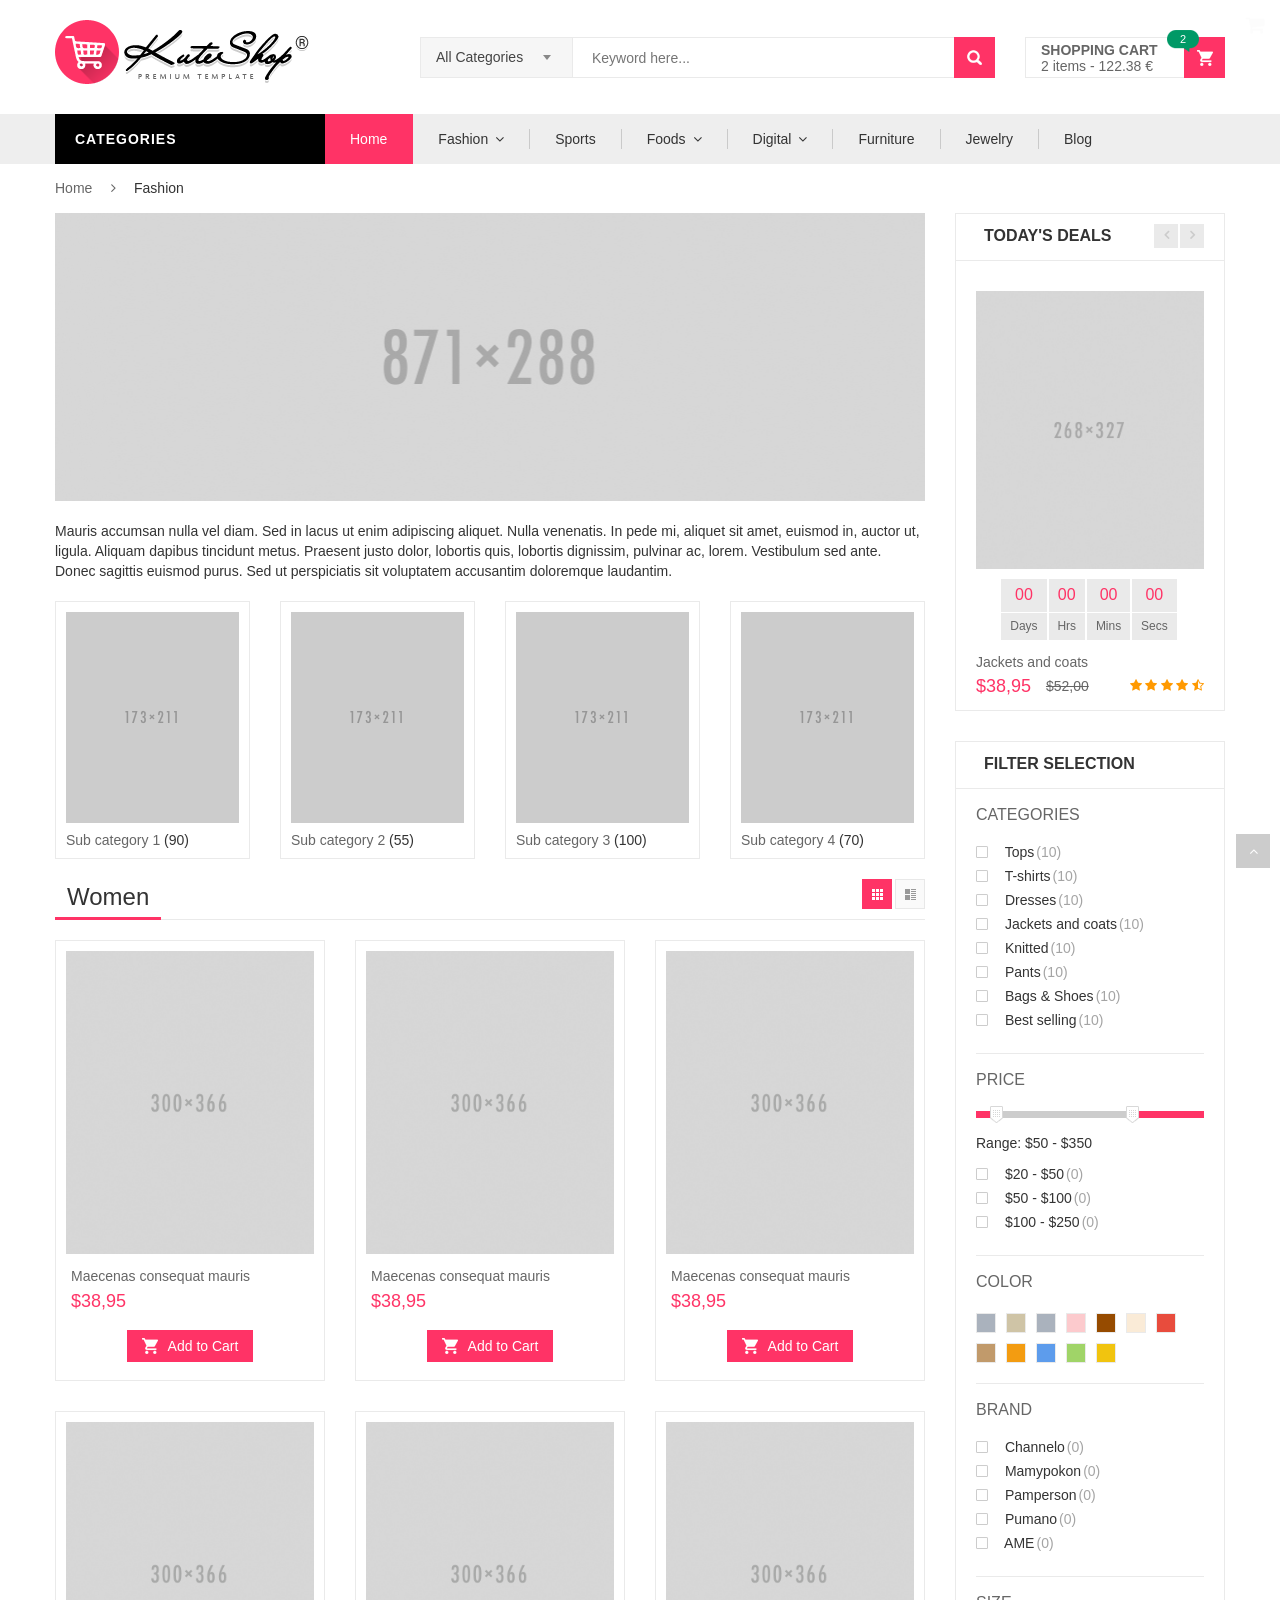
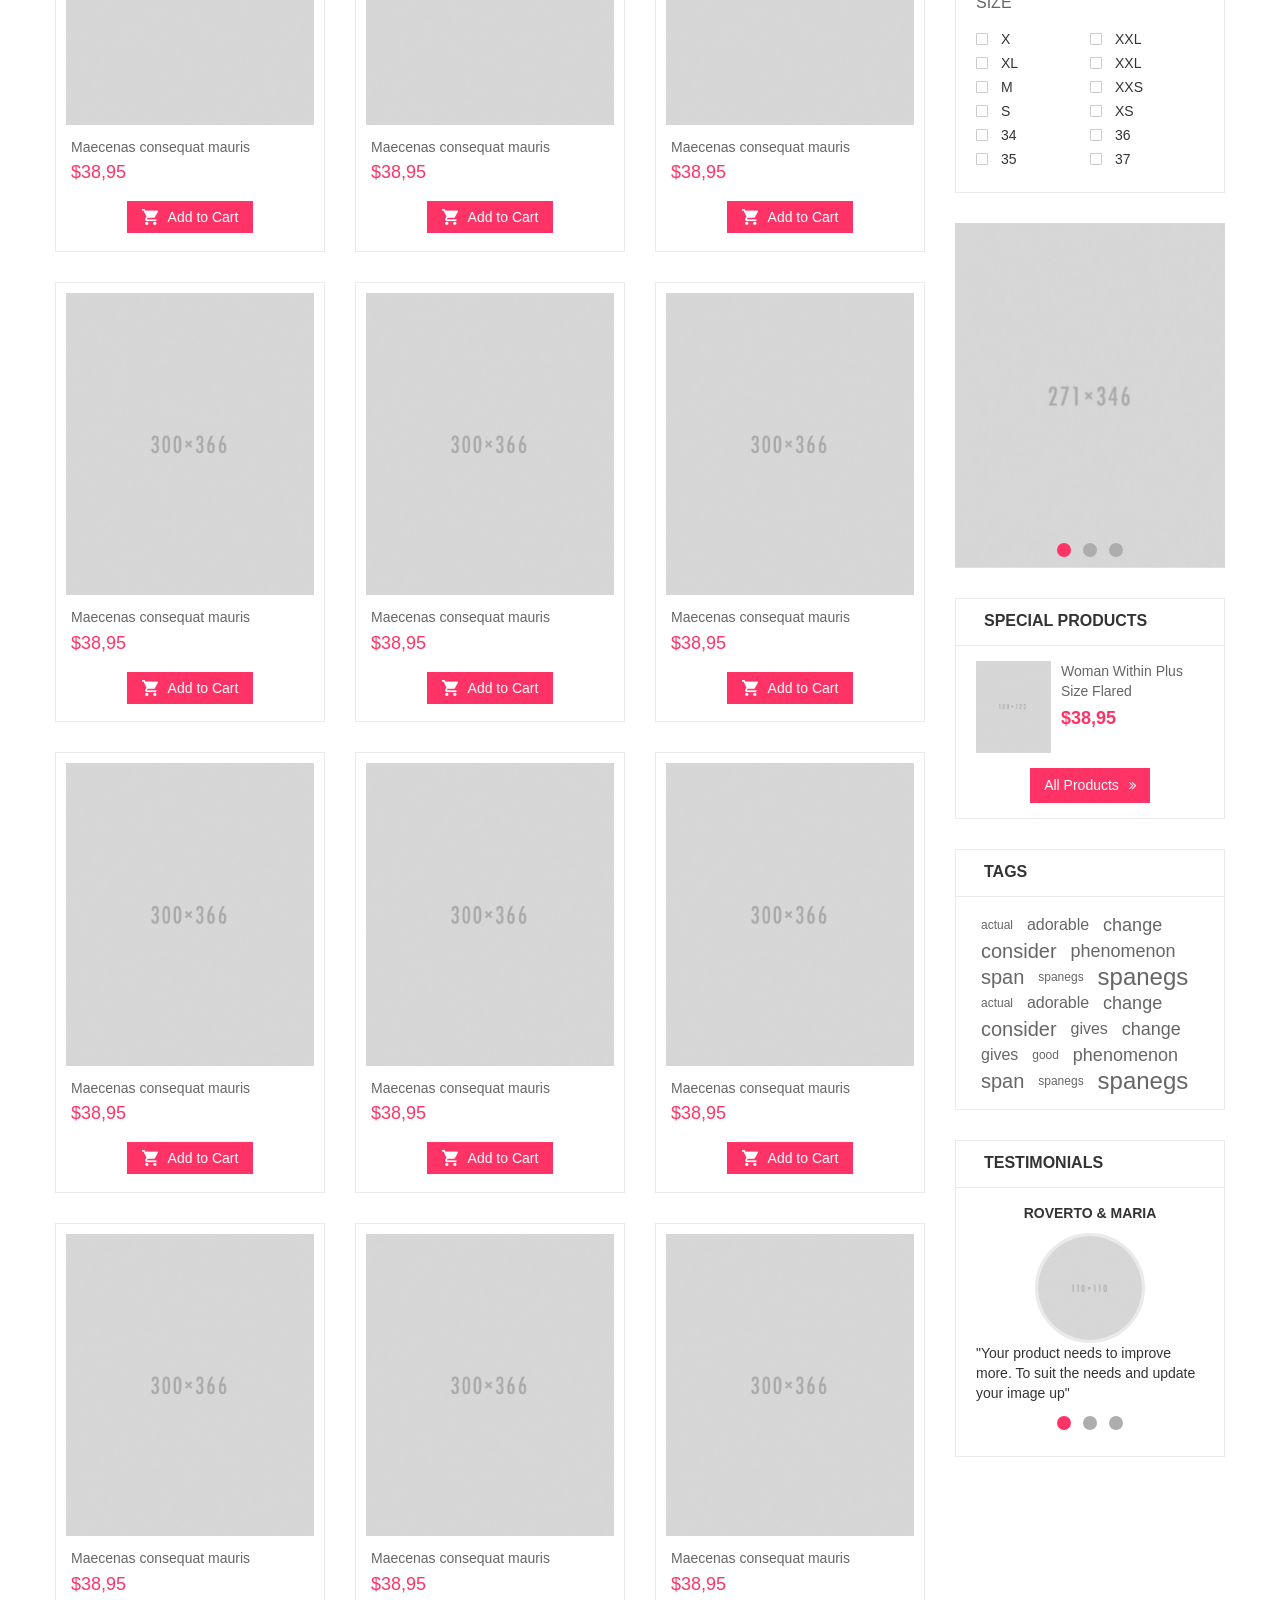
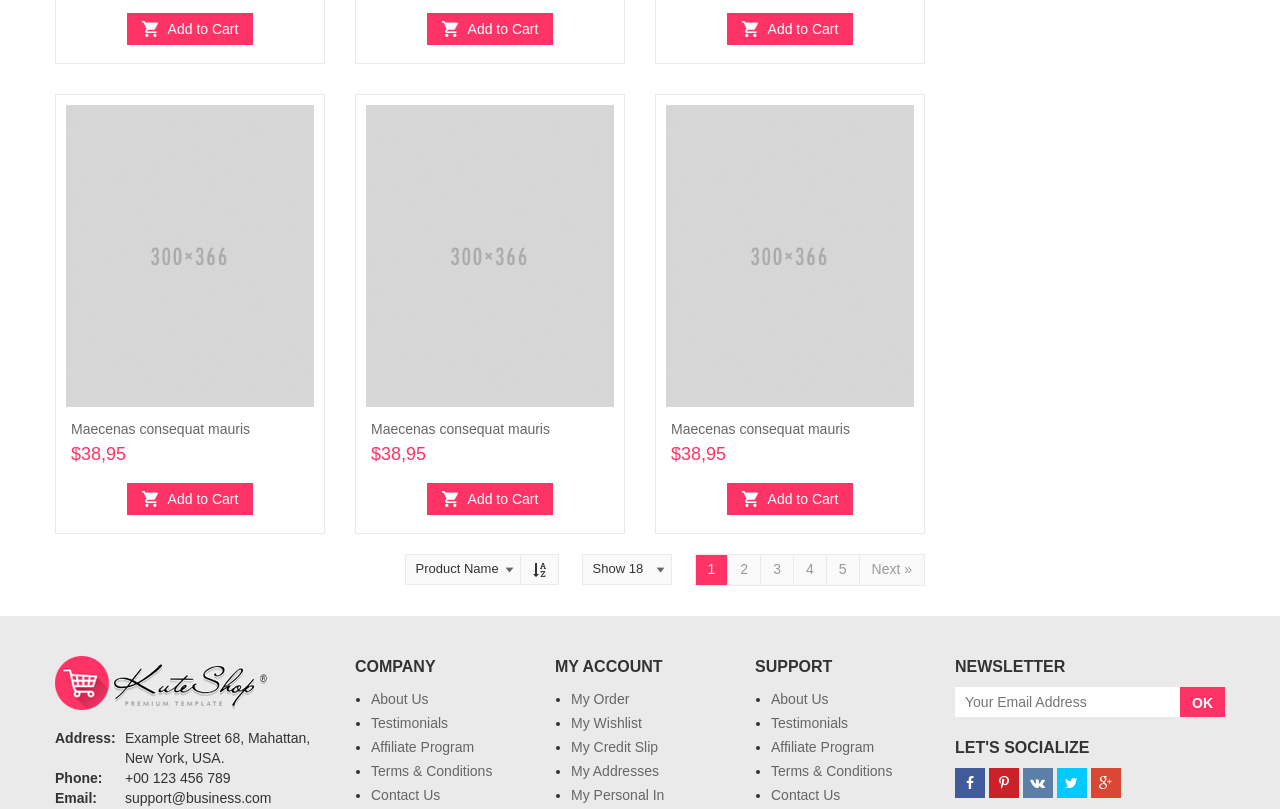
<file: category2.html>
<!DOCTYPE html>
<html>
<head>
    <meta charset="UTF-8">
    <meta name="viewport" content="width=device-width, initial-scale=1">
    <link rel="stylesheet" type="text/css" href="assets/lib/bootstrap/css/bootstrap.min.css" />
    <link rel="stylesheet" type="text/css" href="assets/lib/font-awesome/css/font-awesome.min.css" />
    <link rel="stylesheet" type="text/css" href="assets/lib/select2/css/select2.min.css" />
    <link rel="stylesheet" type="text/css" href="assets/lib/jquery.bxslider/jquery.bxslider.css" />
    <link rel="stylesheet" type="text/css" href="assets/lib/owl.carousel/owl.carousel.css" />
    <link rel="stylesheet" type="text/css" href="assets/lib/jquery-ui/jquery-ui.css" />
    <link rel="stylesheet" type="text/css" href="assets/css/animate.css" />
    <link rel="stylesheet" type="text/css" href="assets/css/reset.css" />
    <link rel="stylesheet" type="text/css" href="assets/css/style.css" />
    <link rel="stylesheet" type="text/css" href="assets/css/responsive.css" />
    
    <title>Category Stype2 - Kute shop - themelock.com</title>
</head>
<body class="category-page right-sidebar">
<!-- HEADER -->
<div id="header" class="header">
    <div class="top-header">
        <div class="container">
            <div class="nav-top-links">
                <a class="first-item" href="#"><img alt="phone" src="assets/images/phone.png" />00-62-658-658</a>
                <a href="#"><img alt="email" src="assets/images/email.png" />Contact us today!</a>
            </div>
            <div class="currency ">
                <div class="dropdown">
                      <a class="current-open" data-toggle="dropdown" aria-haspopup="true" aria-expanded="false" href="#">USD</a>
                      <ul class="dropdown-menu" role="menu">
                        <li><a href="#">Dollar</a></li>
                        <li><a href="#">Euro</a></li>
                      </ul>
                </div>
            </div>
            <div class="language ">
                <div class="dropdown">
                      <a class="current-open" data-toggle="dropdown" aria-haspopup="true" aria-expanded="false" href="#">
                      <img alt="email" src="assets/images/fr.jpg" />French
                      </a>
                      <ul class="dropdown-menu" role="menu">
                        <li><a href="#"><img alt="email" src="assets/images/en.jpg" />English</a></li>
                        <li><a href="#"><img alt="email" src="assets/images/fr.jpg" />French</a></li>
                    </ul>
                </div>
            </div>
            <div class="support-link">
                <a href="#">Services</a>
                <a href="#">Support</a>
            </div>
            <div id="user-info-top" class="user-info pull-right">
                <div class="dropdown">
                    <a class="current-open" data-toggle="dropdown" aria-haspopup="true" aria-expanded="false" href="#"><span>My Account</span></a>
                    <ul class="dropdown-menu mega_dropdown" role="menu">
                        <li><a href="login.html">Login</a></li>
                        <li><a href="#">Compare</a></li>
                        <li><a href="#">Wishlists</a></li>
                    </ul>
                </div>
            </div>
        </div>
    </div>
    <!--/.top-header -->
    <!-- MAIN HEADER -->
    <div class="container main-header">
        <div class="row">
            <div class="col-xs-12 col-sm-3 logo">
                <a href="index.html"><img alt="Kute shop - themelock.com" src="assets/images/logo.png" /></a>
            </div>
            <div class="col-xs-7 col-sm-7 header-search-box">
                <form class="form-inline">
                      <div class="form-group form-category">
                        <select class="select-category">
                            <option value="2">All Categories</option>
                            <option value="1">Men</option>
                            <option value="2">Women</option>
                        </select>
                      </div>
                      <div class="form-group input-serach">
                        <input type="text"  placeholder="Keyword here...">
                      </div>
                      <button type="submit" class="pull-right btn-search"></button>
                </form>
            </div>
            <div id="cart-block" class="col-xs-5 col-sm-2 shopping-cart-box">
                <a class="cart-link" href="order.html">
                    <span class="title">Shopping cart</span>
                    <span class="total">2 items - 122.38 €</span>
                    <span class="notify notify-left">2</span>
                </a>
                <div class="cart-block">
                    <div class="cart-block-content">
                        <h5 class="cart-title">2 Items in my cart</h5>
                        <div class="cart-block-list">
                            <ul>
                                <li class="product-info">
                                    <div class="p-left">
                                        <a href="#" class="remove_link"></a>
                                        <a href="#">
                                        <img class="img-responsive" src="assets/data/product-100x122.jpg" alt="p10">
                                        </a>
                                    </div>
                                    <div class="p-right">
                                        <p class="p-name">Donec Ac Tempus</p>
                                        <p class="p-rice">61,19 €</p>
                                    </div>
                                </li>
                                <li class="product-info">
                                    <div class="p-left">
                                        <a href="#" class="remove_link"></a>
                                        <a href="#">
                                        <img class="img-responsive" src="assets/data/product-s5-100x122.jpg" alt="p10">
                                        </a>
                                    </div>
                                    <div class="p-right">
                                        <p class="p-name">Donec Ac Tempus</p>
                                        <p class="p-rice">61,19 €</p>
                                    </div>
                                </li>
                            </ul>
                        </div>
                        <div class="toal-cart">
                            <span>Total</span>
                            <span class="toal-price pull-right">122.38 €</span>
                        </div>
                        <div class="cart-buttons">
                            <a href="order.html" class="btn-check-out">Checkout</a>
                        </div>
                    </div>
                </div>
            </div>
        </div>
    </div>
    <!-- END MANIN HEADER -->
    <div id="nav-top-menu" class="nav-top-menu">
        <div class="container">
            <div class="row">
                <div class="col-sm-3" id="box-vertical-megamenus">
                    <div class="box-vertical-megamenus">
                    <h4 class="title">
                        <span class="title-menu">Categories</span>
                        <span class="btn-open-mobile pull-right"><i class="fa fa-bars"></i></span>
                    </h4>
                    <div class="vertical-menu-content is-home">
                        <ul class="vertical-menu-list">
                            <li><a href="#"><img class="icon-menu" alt="Funky roots" src="assets/data/1.png">Electronics</a></li>
                            <li>
                                <a class="parent" href="#"><img class="icon-menu" alt="Funky roots" src="assets/data/2.png">Sports &amp; Outdoors</a>
                                <div class="vertical-dropdown-menu">
                                    <div class="vertical-groups col-sm-12">
                                        <div class="mega-group col-sm-4">
                                            <h4 class="mega-group-header"><span>Tennis</span></h4>
                                            <ul class="group-link-default">
                                                <li><a href="#">Tennis</a></li>
                                                <li><a href="#">Coats &amp; Jackets</a></li>
                                                <li><a href="#">Blouses &amp; Shirts</a></li>
                                                <li><a href="#">Tops &amp; Tees</a></li>
                                                <li><a href="#">Hoodies &amp; Sweatshirts</a></li>
                                                <li><a href="#">Intimates</a></li>
                                            </ul>
                                        </div>
                                        <div class="mega-group col-sm-4">
                                            <h4 class="mega-group-header"><span>Swimming</span></h4>
                                            <ul class="group-link-default">
                                                <li><a href="#">Dresses</a></li>
                                                <li><a href="#">Coats &amp; Jackets</a></li>
                                                <li><a href="#">Blouses &amp; Shirts</a></li>
                                                <li><a href="#">Tops &amp; Tees</a></li>
                                                <li><a href="#">Hoodies &amp; Sweatshirts</a></li>
                                                <li><a href="#">Intimates</a></li>
                                            </ul>
                                        </div>
                                        <div class="mega-group col-sm-4">
                                            <h4 class="mega-group-header"><span>Shoes</span></h4>
                                            <ul class="group-link-default">
                                                <li><a href="#">Dresses</a></li>
                                                <li><a href="#">Coats &amp; Jackets</a></li>
                                                <li><a href="#">Blouses &amp; Shirts</a></li>
                                                <li><a href="#">Tops &amp; Tees</a></li>
                                                <li><a href="#">Hoodies &amp; Sweatshirts</a></li>
                                                <li><a href="#">Intimates</a></li>
                                            </ul>
                                        </div>
                                        <div class="mega-custom-html col-sm-12">
                                            <a href="#"><img src="assets/data/banner-megamenu.jpg" alt="Banner"></a>
                                        </div>
                                    </div>
                                </div>
                            </li>
                            <li><a href="#"><img class="icon-menu" alt="Funky roots" src="assets/data/3.png">Smartphone &amp; Tablets</a></li>
                            <li><a href="#"><img class="icon-menu" alt="Funky roots" src="assets/data/4.png">Health &amp; Beauty Bags</a></li>
                            <li>
                                <a class="parent" href="#">
                                <img class="icon-menu" alt="Funky roots" src="assets/data/5.png">Shoes &amp; Accessories</a>
                                <div class="vertical-dropdown-menu">
                                        <div class="vertical-groups col-sm-12">
                                            <div class="mega-group col-sm-12">
                                                <h4 class="mega-group-header"><span>Special products</span></h4>
                                                <div class="row mega-products">
                                                    <div class="col-sm-3 mega-product">
                                                        <div class="product-avatar">
                                                            <a href="#"><img src="assets/data/p10.jpg" alt="product1"></a>
                                                        </div>
                                                        <div class="product-name">
                                                            <a href="#">Fashion hand bag</a>
                                                        </div>
                                                        <div class="product-price">
                                                            <div class="new-price">$38</div>
                                                            <div class="old-price">$45</div>
                                                        </div>
                                                        <div class="product-star">
                                                            <i class="fa fa-star"></i>
                                                            <i class="fa fa-star"></i>
                                                            <i class="fa fa-star"></i>
                                                            <i class="fa fa-star"></i>
                                                            <i class="fa fa-star-half-o"></i>
                                                        </div>
                                                    </div>
                                                    <div class="col-sm-3 mega-product">
                                                        <div class="product-avatar">
                                                            <a href="#"><img src="assets/data/p11.jpg" alt="product1"></a>
                                                        </div>
                                                        <div class="product-name">
                                                            <a href="#">Fashion hand bag</a>
                                                        </div>
                                                        <div class="product-price">
                                                            <div class="new-price">$38</div>
                                                            <div class="old-price">$45</div>
                                                        </div>
                                                        <div class="product-star">
                                                            <i class="fa fa-star"></i>
                                                            <i class="fa fa-star"></i>
                                                            <i class="fa fa-star"></i>
                                                            <i class="fa fa-star"></i>
                                                            <i class="fa fa-star-half-o"></i>
                                                        </div>
                                                    </div>
                                                    <div class="col-sm-3 mega-product">
                                                        <div class="product-avatar">
                                                            <a href="#"><img src="assets/data/p12.jpg" alt="product1"></a>
                                                        </div>
                                                        <div class="product-name">
                                                            <a href="#">Fashion hand bag</a>
                                                        </div>
                                                        <div class="product-price">
                                                            <div class="new-price">$38</div>
                                                            <div class="old-price">$45</div>
                                                        </div>
                                                        <div class="product-star">
                                                            <i class="fa fa-star"></i>
                                                            <i class="fa fa-star"></i>
                                                            <i class="fa fa-star"></i>
                                                            <i class="fa fa-star"></i>
                                                            <i class="fa fa-star-half-o"></i>
                                                        </div>
                                                    </div>
                                                    <div class="col-sm-3 mega-product">
                                                        <div class="product-avatar">
                                                            <a href="#"><img src="assets/data/p13.jpg" alt="product1"></a>
                                                        </div>
                                                        <div class="product-name">
                                                            <a href="#">Fashion hand bag</a>
                                                        </div>
                                                        <div class="product-price">
                                                            <div class="new-price">$38</div>
                                                            <div class="old-price">$45</div>
                                                        </div>
                                                        <div class="product-star">
                                                            <i class="fa fa-star"></i>
                                                            <i class="fa fa-star"></i>
                                                            <i class="fa fa-star"></i>
                                                            <i class="fa fa-star"></i>
                                                            <i class="fa fa-star-half-o"></i>
                                                        </div>
                                                    </div>
                                                </div>
                                            </div>
                                        </div>
                                    </div>
                            </li>
                            <li><a href="#"><img class="icon-menu" alt="Funky roots" src="assets/data/6.png">Toys &amp; Hobbies</a></li>
                            <li><a href="#"><img class="icon-menu" alt="Funky roots" src="assets/data/7.png">Computers &amp; Networking</a></li>
                            <li><a href="#"><img class="icon-menu" alt="Funky roots" src="assets/data/8.png">Laptops &amp; Accessories</a></li>
                            <li><a href="#"><img class="icon-menu" alt="Funky roots" src="assets/data/9.png">Jewelry &amp; Watches</a></li>
                            <li><a href="#"><img class="icon-menu" alt="Funky roots" src="assets/data/10.png">Flashlights &amp; Lamps</a></li>
                            <li>
                                <a href="#">
                                    <img class="icon-menu" alt="Funky roots" src="assets/data/11.png">
                                    Cameras &amp; Photo
                                </a>
                            </li>
                            <li class="cat-link-orther">
                                <a href="#">
                                    <img class="icon-menu" alt="Funky roots" src="assets/data/5.png">
                                    Television
                                </a>
                            </li>
                            <li class="cat-link-orther">
                                <a href="#">
                                    <img class="icon-menu" alt="Funky roots" src="assets/data/7.png">Computers &amp; Networking
                                </a>
                            </li>
                            <li class="cat-link-orther">
                                <a href="#">
                                    <img class="icon-menu" alt="Funky roots" src="assets/data/6.png">
                                    Toys &amp; Hobbies
                                </a>
                            </li>
                            <li class="cat-link-orther">
                            <a href="#"><img class="icon-menu" alt="Funky roots" src="assets/data/9.png">Jewelry &amp; Watches</a></li>
                        </ul>
                        <div class="all-category"><span class="open-cate">All Categories</span></div>
                    </div>
                </div>
                </div>
                <div id="main-menu" class="col-sm-9 main-menu">
                    <nav class="navbar navbar-default">
                        <div class="container-fluid">
                            <div class="navbar-header">
                                <button type="button" class="navbar-toggle collapsed" data-toggle="collapse" data-target="#navbar" aria-expanded="false" aria-controls="navbar">
                                    <i class="fa fa-bars"></i>
                                </button>
                                <a class="navbar-brand" href="#">MENU</a>
                            </div>
                            <div id="navbar" class="navbar-collapse collapse">
                                <ul class="nav navbar-nav">
                                    <li class="active"><a href="#">Home</a></li>
                                    <li class="dropdown">
                                        <a href="category.html" class="dropdown-toggle" data-toggle="dropdown">Fashion</a>
                                        <ul class="dropdown-menu mega_dropdown" role="menu" style="width: 830px;">
                                            <li class="block-container col-sm-3">
                                                <ul class="block">
                                                    <li class="img_container">
                                                        <a href="#">
                                                            <img class="img-responsive" src="assets/data/men.png" alt="sport">
                                                        </a>
                                                    </li>
                                                    <li class="link_container group_header">
                                                        <a href="#">MEN'S</a>
                                                    </li>
                                                    <li class="link_container"><a href="#">Skirts</a></li>
                                                    <li class="link_container"><a href="#">Jackets</a></li>
                                                    <li class="link_container"><a href="#">Tops</a></li>
                                                    <li class="link_container"><a href="#">Scarves</a></li>
                                                    <li class="link_container"><a href="#">Pants</a></li>
                                                </ul>
                                            </li>
                                             <li class="block-container col-sm-3">
                                                <ul class="block">
                                                    <li class="img_container">
                                                        <a href="#">
                                                            <img class="img-responsive" src="assets/data/women.png" alt="sport">
                                                        </a>
                                                    </li>
                                                    <li class="link_container group_header">
                                                        <a href="#">WOMEN'S</a>
                                                    </li>
                                                    <li class="link_container"><a href="#">Skirts</a></li>
                                                    <li class="link_container"><a href="#">Jackets</a></li>
                                                    <li class="link_container"><a href="#">Tops</a></li>
                                                    <li class="link_container"><a href="#">Scarves</a></li>
                                                    <li class="link_container"><a href="#">Pants</a></li>
                                                </ul>
                                            </li>
                                             <li class="block-container col-sm-3">
                                                <ul class="block">
                                                    <li class="img_container">
                                                        <a href="#">
                                                            <img class="img-responsive" src="assets/data/kid.png" alt="sport">
                                                        </a>
                                                    </li>
                                                    <li class="link_container group_header">
                                                        <a href="#">Kids</a>
                                                    </li>
                                                    <li class="link_container"><a href="#">Shoes</a></li>
                                                    <li class="link_container"><a href="#">Clothing</a></li>
                                                    <li class="link_container"><a href="#">Tops</a></li>
                                                    <li class="link_container"><a href="#">Scarves</a></li>
                                                    <li class="link_container"><a href="#">Accessories</a></li>
                                                </ul>
                                            </li>
                                             <li class="block-container col-sm-3">
                                                <ul class="block">
                                                    <li class="img_container">
                                                        <a href="#">
                                                            <img class="img-responsive" src="assets/data/trending.png" alt="sport">
                                                        </a>
                                                    </li>
                                                    <li class="link_container group_header">
                                                        <a href="#">TRENDING</a>
                                                    </li>
                                                    <li class="link_container"><a href="#">Men's Clothing</a></li>
                                                    <li class="link_container"><a href="#">Kid's Clothing</a></li>
                                                    <li class="link_container"><a href="#">Women's Clothing</a></li>
                                                    <li class="link_container"><a href="#">Accessories</a></li>
                                                </ul>
                                            </li>
                                        </ul>
                                    </li>
                                    <li><a href="category.html" class="dropdown-toggle" data-toggle="dropdown">Sports</a></li>
                                    <li class="dropdown">
                                        <a href="category.html" class="dropdown-toggle" data-toggle="dropdown">Foods</a>
                                            <ul class="mega_dropdown dropdown-menu" style="width: 830px;">
                                            <li class="block-container col-sm-3">
                                                <ul class="block">
                                                    <li class="link_container group_header">
                                                        <a href="#">Asian</a>
                                                    </li>
                                                    <li class="link_container">
                                                        <a href="#">Vietnamese Pho</a>
                                                    </li>
                                                    <li class="link_container">
                                                        <a href="#">Noodles</a>
                                                    </li>
                                                    <li class="link_container">
                                                        <a href="#">Seafood</a>
                                                    </li>
                                                    <li class="link_container group_header">
                                                        <a href="#">Sausages</a>
                                                    </li>
                                                    <li class="link_container">
                                                        <a href="#">Meat Dishes</a>
                                                    </li>
                                                    <li class="link_container">
                                                        <a href="#">Desserts</a>
                                                    </li>
                                                    <li class="link_container">
                                                        <a href="#">Tops</a>
                                                    </li>
                                                    <li class="link_container">
                                                        <a href="#">Tops</a>
                                                    </li>
                                                </ul>
                                            </li>
                                            <li class="block-container col-sm-3">
                                                <ul class="block">
                                                    <li class="link_container group_header">
                                                        <a href="#">European</a>
                                                    </li>
                                                    <li class="link_container">
                                                        <a href="#">Greek Potatoes</a>
                                                    </li>
                                                    <li class="link_container">
                                                        <a href="#">Famous Spaghetti</a>
                                                    </li>
                                                    <li class="link_container">
                                                        <a href="#">Famous Spaghetti</a>
                                                    </li>
                                                    <li class="link_container group_header">
                                                        <a href="#">Chicken</a>
                                                    </li>
                                                    <li class="link_container">
                                                        <a href="#">Italian Pizza</a>
                                                    </li>
                                                    <li class="link_container">
                                                        <a href="#">French Cakes</a>
                                                    </li>
                                                    <li class="link_container">
                                                        <a href="#">Tops</a>
                                                    </li>
                                                    <li class="link_container">
                                                        <a href="#">Tops</a>
                                                    </li>
                                                </ul>
                                            </li>
                                            <li class="block-container col-sm-3">
                                                <ul class="block">
                                                    <li class="link_container group_header">
                                                        <a href="#">FAST</a>
                                                    </li>
                                                    <li class="link_container">
                                                        <a href="#">Hamberger</a>
                                                    </li>
                                                    <li class="link_container">
                                                        <a href="#">Pizza</a>
                                                    </li>
                                                    <li class="link_container">
                                                        <a href="#">Noodles</a>
                                                    </li>
                                                    <li class="link_container group_header">
                                                        <a href="#">Sandwich</a>
                                                    </li>
                                                    <li class="link_container">
                                                        <a href="#">Salad</a>
                                                    </li>
                                                    <li class="link_container">
                                                        <a href="#">Paste</a>
                                                    </li>
                                                    <li class="link_container">
                                                        <a href="#">Tops</a>
                                                    </li>
                                                    <li class="link_container">
                                                        <a href="#">Tops</a>
                                                    </li>
                                                </ul>
                                            </li>
                                            <li class="block-container col-sm-3">
                                                <ul class="block">
                                                    <li class="img_container">
                                                        <img src="assets/data/banner-topmenu.jpg" alt="Banner">
                                                    </li>
                                                </ul>
                                            </li>

                                        </ul>
                                    </li>
                                    <li class="dropdown">
                                        <a href="category.html" class="dropdown-toggle" data-toggle="dropdown">Digital</a>
                                        <ul class="dropdown-menu container-fluid">
                                            <li class="block-container">
                                                <ul class="block">
                                                    <li class="link_container"><a href="#">Mobile</a></li>
                                                    <li class="link_container"><a href="#">Tablets</a></li>
                                                    <li class="link_container"><a href="#">Laptop</a></li>
                                                    <li class="link_container"><a href="#">Memory Cards</a></li>
                                                    <li class="link_container"><a href="#">Accessories</a></li>
                                                </ul>
                                            </li>
                                        </ul> 
                                    </li>
                                    <li><a href="category.html">Furniture</a></li>
                                    <li><a href="category.html">Jewelry</a></li>
                                    <li><a href="category.html">Blog</a></li>
                                </ul>
                            </div><!--/.nav-collapse -->
                        </div>
                    </nav>
                </div>
            </div>
            <!-- userinfo on top-->
            <div id="form-search-opntop">
            </div>
            <!-- userinfo on top-->
            <div id="user-info-opntop">
            </div>
            <!-- CART ICON ON MMENU -->
            <div id="shopping-cart-box-ontop">
                <i class="fa fa-shopping-cart"></i>
                <div class="shopping-cart-box-ontop-content"></div>
            </div>
        </div>
    </div>
</div>
<!-- end header -->

<div class="columns-container">
    <div class="container" id="columns">
        <!-- breadcrumb -->
        <div class="breadcrumb clearfix">
            <a class="home" href="#" title="Return to Home">Home</a>
            <span class="navigation-pipe">&nbsp;</span>
            <span class="navigation_page">Fashion</span>
        </div>
        <!-- ./breadcrumb -->
        <!-- row -->
        <div class="row">
            <!-- Left colunm -->
            <div class="column col-xs-12 col-sm-3" id="left_column">
                <!-- block category -->
                <div class="block left-module">
                    <p class="title_block">Today's Deals</p>
                    <div class="block_content">
                        <!-- layered -->
                        <div class="layered">
                            <div class="layered-content">
                                <div class="today-deals">
                                    <ul class="deals-product-list owl-carousel" data-dots="false" data-loop="true" data-nav = "true" data-autoplayTimeout="1000" data-autoplayHoverPause = "true" data-responsive='{"0":{"items":1},"600":{"items":3,"margin":20},"1000":{"items":1}}'>
                                        <li>
                                            <div class="product-conatainer">
                                                <div class="product-thumb">
                                                    <a href="#">
                                                        <img src="assets/data/ld2.jpg" alt="Product">
                                                    </a>
                                                </div>
                                                <div class="product-info">
                                                    <div class="show-count-down">
                                                        <span class="countdown-lastest" data-y="2015" data-m="7" data-d="1" data-h="00" data-i="00" data-s="00"></span>
                                                    </div>
                                                    <h5 class="product-name">
                                                        <a href="#"> Jackets and coats</a>
                                                    </h5>
                                                    <div class="product-meta">
                                                        <span class="price">$38,95</span>
                                                        <span class="old-price">$52,00</span>
                                                        <span class="star">
                                                            <i class="fa fa-star"></i>
                                                            <i class="fa fa-star"></i>
                                                            <i class="fa fa-star"></i>
                                                            <i class="fa fa-star"></i>
                                                            <i class="fa fa-star-half-o"></i>
                                                        </span>
                                                    </div>
                                                </div>
                                            </div>
                                        </li>
                                        <li>
                                            <div class="product-conatainer">
                                                <div class="product-thumb">
                                                    <a href="#">
                                                        <img src="assets/data/ld1.jpg" alt="Product">
                                                    </a>
                                                </div>
                                                <div class="product-info">
                                                    <div class="show-count-down">
                                                        <span class="countdown-lastest" data-y="2015" data-m="7" data-d="1" data-h="00" data-i="00" data-s="00"></span>
                                                    </div>
                                                    <h5 class="product-name">
                                                        <a href="#"> Jackets and coats</a>
                                                    </h5>
                                                    <div class="product-meta">
                                                        <span class="price">$38,95</span>
                                                        <span class="old-price">$52,00</span>
                                                        <span class="star">
                                                            <i class="fa fa-star"></i>
                                                            <i class="fa fa-star"></i>
                                                            <i class="fa fa-star"></i>
                                                            <i class="fa fa-star"></i>
                                                            <i class="fa fa-star-half-o"></i>
                                                        </span>
                                                    </div>
                                                </div>
                                            </div>
                                        </li>
                                        <li>
                                            <div class="product-conatainer">
                                                <div class="product-thumb">
                                                    <a href="#">
                                                        <img src="assets/data/ld3.jpg" alt="Product">
                                                    </a>
                                                </div>
                                                <div class="product-info">
                                                    <div class="show-count-down">
                                                        <span class="countdown-lastest" data-y="2015" data-m="7" data-d="1" data-h="00" data-i="00" data-s="00"></span>
                                                    </div>
                                                    <h5 class="product-name">
                                                        <a href="#"> Jackets and coats</a>
                                                    </h5>
                                                    <div class="product-meta">
                                                        <span class="price">$38,95</span>
                                                        <span class="old-price">$52,00</span>
                                                        <span class="star">
                                                            <i class="fa fa-star"></i>
                                                            <i class="fa fa-star"></i>
                                                            <i class="fa fa-star"></i>
                                                            <i class="fa fa-star"></i>
                                                            <i class="fa fa-star-half-o"></i>
                                                        </span>
                                                    </div>
                                                </div>
                                            </div>
                                        </li>
                                    </ul>
                                </div>
                            </div>
                        </div>
                        <!-- ./layered -->
                    </div>
                </div>
                <!-- ./block category  -->
                <!-- block filter -->
                <div class="block left-module">
                    <p class="title_block">Filter selection</p>
                    <div class="block_content">
                        <!-- layered -->
                        <div class="layered layered-filter-price">
                            <!-- filter categgory -->
                            <div class="layered_subtitle">CATEGORIES</div>
                            <div class="layered-content">
                                <ul class="check-box-list">
                                    <li>
                                        <input type="checkbox" id="c1" name="cc" />
                                        <label for="c1">
                                        <span class="button"></span>
                                        Tops<span class="count">(10)</span>
                                        </label>
                                    </li>
                                    <li>
                                        <input type="checkbox" id="c2" name="cc" />
                                        <label for="c2">
                                        <span class="button"></span>
                                        T-shirts<span class="count">(10)</span>
                                        </label>
                                    </li>
                                    <li>
                                        <input type="checkbox" id="c3" name="cc" />
                                        <label for="c3">
                                        <span class="button"></span>
                                        Dresses<span class="count">(10)</span>
                                        </label>
                                    </li>
                                    <li>
                                        <input type="checkbox" id="c4" name="cc" />
                                        <label for="c4">
                                        <span class="button"></span>
                                        Jackets and coats<span class="count">(10)</span>
                                        </label>
                                    </li>
                                    <li>
                                        <input type="checkbox" id="c5" name="cc" />
                                        <label for="c5">
                                        <span class="button"></span>
                                        Knitted<span class="count">(10)</span>
                                        </label>
                                    </li>
                                    <li>
                                        <input type="checkbox" id="c6" name="cc" />
                                        <label for="c6">
                                        <span class="button"></span>
                                        Pants<span class="count">(10)</span>
                                        </label>
                                    </li>
                                    <li>
                                        <input type="checkbox" id="c7" name="cc" />
                                        <label for="c7">
                                        <span class="button"></span>
                                        Bags & Shoes<span class="count">(10)</span>
                                        </label>
                                    </li>
                                    <li>
                                        <input type="checkbox" id="c8" name="cc" />
                                        <label for="c8">
                                        <span class="button"></span>
                                        Best selling<span class="count">(10)</span>
                                        </label>
                                    </li>
                                </ul>
                            </div> 
                            <!-- ./filter categgory -->
                            <!-- filter price -->
                            <div class="layered_subtitle">price</div>
                            <div class="layered-content slider-range">
                                
                                <div data-label-reasult="Range:" data-min="0" data-max="500" data-unit="$" class="slider-range-price" data-value-min="50" data-value-max="350"></div>
                                <div class="amount-range-price">Range: $50 - $350</div>
                                <ul class="check-box-list">
                                    <li>
                                        <input type="checkbox" id="p1" name="cc" />
                                        <label for="p1">
                                        <span class="button"></span>
                                        $20 - $50<span class="count">(0)</span>
                                        </label>   
                                    </li>
                                    <li>
                                        <input type="checkbox" id="p2" name="cc" />
                                        <label for="p2">
                                        <span class="button"></span>
                                        $50 - $100<span class="count">(0)</span>
                                        </label>   
                                    </li>
                                    <li>
                                        <input type="checkbox" id="p3" name="cc" />
                                        <label for="p3">
                                        <span class="button"></span>
                                        $100 - $250<span class="count">(0)</span>
                                        </label>   
                                    </li>
                                </ul>
                            </div>
                            <!-- ./filter price -->
                            <!-- filter color -->
                            <div class="layered_subtitle">Color</div>
                            <div class="layered-content filter-color">
                                <ul class="check-box-list">
                                    <li>
                                        <input type="checkbox" id="color1" name="cc" />
                                        <label style=" background:#aab2bd;" for="color1"><span class="button"></span></label>   
                                    </li>
                                    <li>
                                        <input type="checkbox" id="color2" name="cc" />
                                        <label style=" background:#cfc4a6;" for="color2"><span class="button"></span></label>   
                                    </li>
                                    <li>
                                        <input type="checkbox" id="color3" name="cc" />
                                        <label style=" background:#aab2bd;" for="color3"><span class="button"></span></label>   
                                    </li>
                                    <li>
                                        <input type="checkbox" id="color4" name="cc" />
                                        <label style=" background:#fccacd;" for="color4"><span class="button"></span></label>   
                                    </li>
                                    <li>
                                        <input type="checkbox" id="color5" name="cc" />
                                        <label style="background:#964b00;" for="color5"><span class="button"></span></label>   
                                    </li>
                                    <li>
                                        <input type="checkbox" id="color6" name="cc" />
                                        <label style=" background:#faebd7;" for="color6"><span class="button"></span></label>   
                                    </li>
                                    <li>
                                        <input type="checkbox" id="color7" name="cc" />
                                        <label style=" background:#e84c3d;" for="color7"><span class="button"></span></label>   
                                    </li>
                                    <li>
                                        <input type="checkbox" id="color8" name="cc" />
                                        <label style=" background:#c19a6b;" for="color8"><span class="button"></span></label>   
                                    </li>
                                    <li>
                                        <input type="checkbox" id="color9" name="cc" />
                                        <label style=" background:#f39c11;" for="color9"><span class="button"></span></label>   
                                    </li>
                                    <li>
                                        <input type="checkbox" id="color10" name="cc" />
                                        <label style=" background:#5d9cec;" for="color10"><span class="button"></span></label>   
                                    </li>
                                    <li>
                                        <input type="checkbox" id="color11" name="cc" />
                                        <label style=" background:#a0d468;" for="color11"><span class="button"></span></label>   
                                    </li>
                                    <li>
                                        <input type="checkbox" id="color12" name="cc" />
                                        <label style=" background:#f1c40f;" for="color12"><span class="button"></span></label>   
                                    </li>

                                </ul>
                            </div>
                            <!-- ./filter color -->
                            <!-- ./filter brand -->
                            <div class="layered_subtitle">brand</div>
                            <div class="layered-content filter-brand">
                                <ul class="check-box-list">
                                    <li>
                                        <input type="checkbox" id="brand1" name="cc" />
                                        <label for="brand1">
                                        <span class="button"></span>
                                        Channelo<span class="count">(0)</span>
                                        </label>   
                                    </li>
                                    <li>
                                        <input type="checkbox" id="brand2" name="cc" />
                                        <label for="brand2">
                                        <span class="button"></span>
                                        Mamypokon<span class="count">(0)</span>
                                        </label>   
                                    </li>
                                    <li>
                                        <input type="checkbox" id="brand3" name="cc" />
                                        <label for="brand3">
                                        <span class="button"></span>
                                        Pamperson<span class="count">(0)</span>
                                        </label>   
                                    </li>
                                    <li>
                                        <input type="checkbox" id="brand4" name="cc" />
                                        <label for="brand4">
                                        <span class="button"></span>
                                        Pumano<span class="count">(0)</span>
                                        </label>   
                                    </li>
                                    <li>
                                        <input type="checkbox" id="brand5" name="cc" />
                                        <label for="brand5">
                                        <span class="button"></span>
                                        AME<span class="count">(0)</span>
                                        </label>   
                                    </li>
                                </ul>
                            </div>
                            <!-- ./filter brand -->
                            <!-- ./filter size -->
                            <div class="layered_subtitle">Size</div>
                            <div class="layered-content filter-size">
                                <ul class="check-box-list">
                                    <li>
                                        <input type="checkbox" id="size1" name="cc" />
                                        <label for="size1">
                                        <span class="button"></span>X
                                        </label>   
                                    </li>
                                    <li>
                                        <input type="checkbox" id="size2" name="cc" />
                                        <label for="size2">
                                        <span class="button"></span>XXL
                                        </label>   
                                    </li>
                                    <li>
                                        <input type="checkbox" id="size3" name="cc" />
                                        <label for="size3">
                                        <span class="button"></span>XL
                                        </label>   
                                    </li>
                                    <li>
                                        <input type="checkbox" id="size4" name="cc" />
                                        <label for="size4">
                                        <span class="button"></span>XXL
                                        </label>   
                                    </li>
                                    <li>
                                        <input type="checkbox" id="size5" name="cc" />
                                        <label for="size5">
                                        <span class="button"></span>M
                                        </label>   
                                    </li>
                                    <li>
                                        <input type="checkbox" id="size6" name="cc" />
                                        <label for="size6">
                                        <span class="button"></span>XXS
                                        </label>   
                                    </li>
                                    <li>
                                        <input type="checkbox" id="size7" name="cc" />
                                        <label for="size7">
                                        <span class="button"></span>S
                                        </label>   
                                    </li>
                                    <li>
                                        <input type="checkbox" id="size8" name="cc" />
                                        <label for="size8">
                                        <span class="button"></span>XS
                                        </label>   
                                    </li>
                                    <li>
                                        <input type="checkbox" id="size9" name="cc" />
                                        <label for="size9">
                                        <span class="button"></span>34
                                        </label>   
                                    </li>
                                    <li>
                                        <input type="checkbox" id="size10" name="cc" />
                                        <label for="size10">
                                        <span class="button"></span>36
                                        </label>   
                                    </li>
                                    <li>
                                        <input type="checkbox" id="size11" name="cc" />
                                        <label for="size11">
                                        <span class="button"></span>35
                                        </label>   
                                    </li>
                                    <li>
                                        <input type="checkbox" id="size12" name="cc" />
                                        <label for="size12">
                                        <span class="button"></span>37
                                        </label>   
                                    </li>
                                </ul>
                            </div>
                            <!-- ./filter size -->
                        </div>
                        <!-- ./layered -->

                    </div>
                </div>
                <!-- ./block filter  -->
                
                <!-- left silide -->
                <div class="col-left-slide left-module">
                    <ul class="owl-carousel owl-style2" data-loop="true" data-nav = "false" data-margin = "30" data-autoplayTimeout="1000" data-autoplayHoverPause = "true" data-items="1" data-autoplay="true">
                        <li><a href="#"><img src="assets/data/slide-left.jpg" alt="slide-left"></a></li>
                        <li><a href="#"><img src="assets/data/slide-left2.jpg" alt="slide-left"></a></li>
                        <li><a href="#"><img src="assets/data/slide-left3.png" alt="slide-left"></a></li>
                    </ul>

                </div>
                <!--./left silde-->
                <!-- SPECIAL -->
                <div class="block left-module">
                    <p class="title_block">SPECIAL PRODUCTS</p>
                    <div class="block_content">
                        <ul class="products-block">
                            <li>
                                <div class="products-block-left">
                                    <a href="#">
                                        <img src="assets/data/product-100x122.jpg" alt="SPECIAL PRODUCTS">
                                    </a>
                                </div>
                                <div class="products-block-right">
                                    <p class="product-name">
                                        <a href="#">Woman Within Plus Size Flared</a>
                                    </p>
                                    <p class="product-price">$38,95</p>
                                    <p class="product-star">
                                        <i class="fa fa-star"></i>
                                        <i class="fa fa-star"></i>
                                        <i class="fa fa-star"></i>
                                        <i class="fa fa-star"></i>
                                        <i class="fa fa-star-half-o"></i>
                                    </p>
                                </div>
                            </li>
                        </ul>
                        <div class="products-block">
                            <div class="products-block-bottom">
                                <a class="link-all" href="#">All Products</a>
                            </div>
                        </div>
                    </div>
                </div>
                <!-- ./SPECIAL -->
                <!-- TAGS -->
                <div class="block left-module">
                    <p class="title_block">TAGS</p>
                    <div class="block_content">
                        <div class="tags">
                            <a href="#"><span class="level1">actual</span></a>
                            <a href="#"><span class="level2">adorable</span></a>
                            <a href="#"><span class="level3">change</span></a>
                            <a href="#"><span class="level4">consider</span></a>
                            <a href="#"><span class="level3">phenomenon</span></a>
                            <a href="#"><span class="level4">span</span></a>
                            <a href="#"><span class="level1">spanegs</span></a>
                            <a href="#"><span class="level5">spanegs</span></a>
                            <a href="#"><span class="level1">actual</span></a>
                            <a href="#"><span class="level2">adorable</span></a>
                            <a href="#"><span class="level3">change</span></a>
                            <a href="#"><span class="level4">consider</span></a>
                            <a href="#"><span class="level2">gives</span></a>
                            <a href="#"><span class="level3">change</span></a>
                            <a href="#"><span class="level2">gives</span></a>
                            <a href="#"><span class="level1">good</span></a>
                            <a href="#"><span class="level3">phenomenon</span></a>
                            <a href="#"><span class="level4">span</span></a>
                            <a href="#"><span class="level1">spanegs</span></a>
                            <a href="#"><span class="level5">spanegs</span></a>
                        </div>
                    </div>
                </div>
                <!-- ./TAGS -->
                <!-- Testimonials -->
                <div class="block left-module">
                    <p class="title_block">Testimonials</p>
                    <div class="block_content">
                        <ul class="testimonials owl-carousel" data-loop="true" data-nav = "false" data-margin = "30" data-autoplayTimeout="1000" data-autoplay="true" data-autoplayHoverPause = "true" data-items="1">
                            <li>
                                <div class="client-mane">Roverto & Maria</div>
                                <div class="client-avarta">
                                    <img src="assets/data/testimonial.jpg" alt="client-avarta">
                                </div>
                                <div class="testimonial">
                                    "Your product needs to improve more. To suit the needs and update your image up"
                                </div>
                            </li>
                            <li>
                                <div class="client-mane">Roverto & Maria</div>
                                <div class="client-avarta">
                                    <img src="assets/data/testimonial.jpg" alt="client-avarta">
                                </div>
                                <div class="testimonial">
                                    "Your product needs to improve more. To suit the needs and update your image up"
                                </div>
                            </li>
                            <li>
                                <div class="client-mane">Roverto & Maria</div>
                                <div class="client-avarta">
                                    <img src="assets/data/testimonial.jpg" alt="client-avarta">
                                </div>
                                <div class="testimonial">
                                    "Your product needs to improve more. To suit the needs and update your image up"
                                </div>
                            </li>
                        </ul>
                    </div>
                </div>
                <!-- ./Testimonials -->
            </div>
            <!-- ./left colunm -->
            <!-- Center colunm-->
            <div class="center_column col-xs-12 col-sm-9" id="center_column">
                <!-- category-slider -->
                <div class="category-slider">
                    <ul class="owl-carousel owl-style2" data-dots="false" data-loop="true" data-nav = "true" data-autoplayTimeout="1000" data-autoplayHoverPause = "true" data-items="1">
                        <li>
                            <img src="assets/data/category-slide.jpg" alt="category-slider">
                        </li>
                        <li>
                            <img src="assets/data/slide-cart2.jpg" alt="category-slider">
                        </li>
                    </ul>
                </div>
                <!-- ./category-slider -->

                <!-- category short-description -->
                <div class="cat-short-desc">
                    <div class="desc-text text-left">
                        <p>
                            Mauris accumsan nulla vel diam. Sed in lacus ut enim adipiscing aliquet. Nulla venenatis. In pede mi, aliquet sit amet, euismod in, auctor ut, ligula. Aliquam dapibus tincidunt metus. Praesent justo dolor, lobortis quis, lobortis dignissim, pulvinar ac, lorem. Vestibulum sed ante. Donec sagittis euismod purus. Sed ut perspiciatis sit voluptatem accusantim doloremque laudantim.
                        </p>
                    </div>
                    <div class="cat-short-desc-products">
                        <ul class="row">
                            <li class="col-sm-3">
                                <div class="product-container">
                                    <div class="product-thumb">
                                    <a href="#"><img src="assets/data/sub-cat1.jpg" alt="Product"></a>
                                    </div>
                                    <h5 class="product-name">
                                        <a href="#">Sub category 1</a>
                                        <span>(90)</span>
                                    </h5>
                                </div>
                            </li>
                            <li class="col-sm-3">
                                <div class="product-container">
                                    <div class="product-thumb">
                                    <a href="#"><img src="assets/data/sub-cat2.jpg" alt="Product"></a>
                                    </div>
                                    <h5 class="product-name">
                                        <a href="#">Sub category 2</a>
                                        <span>(55)</span>
                                    </h5>
                                </div>
                            </li>
                            <li class="col-sm-3">
                                <div class="product-container">
                                    <div class="product-thumb">
                                    <a href="#"><img src="assets/data/sub-cat3.jpg" alt="Product"></a>
                                    </div>
                                    <h5 class="product-name">
                                        <a href="#">Sub category 3</a>
                                        <span>(100)</span>
                                    </h5>
                                </div>
                            </li>
                            <li class="col-sm-3">
                                <div class="product-container">
                                    <div class="product-thumb">
                                    <a href="#"><img src="assets/data/sub-cat4.jpg" alt="Product"></a>
                                    </div>
                                    <h5 class="product-name">
                                        <a href="#">Sub category 4</a>
                                        <span>(70)</span>
                                    </h5>
                                </div>
                            </li>
                        </ul>
                    </div>
                </div>
                <!-- ./category short-description -->
                <!-- view-product-list-->
                <div id="view-product-list" class="view-product-list">
                    <h2 class="page-heading">
                        <span class="page-heading-title">Women</span>
                    </h2>
                    <ul class="display-product-option">
                        <li class="view-as-grid selected">
                            <span>grid</span>
                        </li>
                        <li class="view-as-list">
                            <span>list</span>
                        </li>
                    </ul>
                    <!-- PRODUCT LIST -->
                    <ul class="row product-list style2 grid">
                        <li class="col-sx-12 col-sm-4">
                            <div class="product-container">
                                <div class="left-block">
                                    <a href="#">
                                        <img class="img-responsive" alt="product" src="assets/data/p40.jpg" />
                                    </a>
                                    <div class="quick-view">
                                        <a title="Add to my wishlist" class="heart" href="#"></a>
                                        <a title="Add to compare" class="compare" href="#"></a>
                                        <a title="Quick view" class="search" href="#"></a>
                                    </div>
                                </div>
                                <div class="right-block">
                                    <h5 class="product-name"><a href="#">Maecenas consequat mauris</a></h5>
                                    <div class="product-star">
                                        <i class="fa fa-star"></i>
                                        <i class="fa fa-star"></i>
                                        <i class="fa fa-star"></i>
                                        <i class="fa fa-star"></i>
                                        <i class="fa fa-star-half-o"></i>
                                    </div>
                                    <div class="content_price">
                                        <span class="price product-price">$38,95</span>
                                        <span class="price old-price">$52,00</span>
                                    </div>
                                    <div class="info-orther">
                                        <p>Item Code: #453217907</p>
                                        <p class="availability">Availability: <span>In stock</span></p>
                                        <div class="product-desc">
                                            Vestibulum eu odio. Suspendisse potenti. Morbi mollis tellus ac sapien. Praesent egestas tristique nibh. Nullam dictum felis eu pede mollis pretium. Fusce egestas elit eget lorem. In auctor lobortis lacus. Suspendisse faucibus, nunc et pellentesque egestas, lacus ante convallis tellus, vitae iaculis lacus elit id tortor.
                                        </div>
                                    </div>
                                    <div class="add-to-cart">
                                        <a title="Add to Cart" href="#add"><span></span>Add to Cart</a>
                                    </div>
                                </div>
                            </div>
                        </li>
                        <li class="col-sx-12 col-sm-4">
                            <div class="product-container">
                                <div class="left-block">
                                    <a href="#">
                                        <img class="img-responsive" alt="product" src="assets/data/p35.jpg" />
                                    </a>
                                    <div class="quick-view">
                                            <a title="Add to my wishlist" class="heart" href="#"></a>
                                            <a title="Add to compare" class="compare" href="#"></a>
                                            <a title="Quick view" class="search" href="#"></a>
                                    </div>
                                </div>
                                <div class="right-block">
                                    <h5 class="product-name"><a href="#">Maecenas consequat mauris</a></h5>
                                    <div class="product-star">
                                        <i class="fa fa-star"></i>
                                        <i class="fa fa-star"></i>
                                        <i class="fa fa-star"></i>
                                        <i class="fa fa-star"></i>
                                        <i class="fa fa-star-half-o"></i>
                                    </div>
                                    <div class="content_price">
                                        <span class="price product-price">$38,95</span>
                                        <span class="price old-price">$52,00</span>
                                    </div>
                                    <div class="info-orther">
                                        <p>Item Code: #453217907</p>
                                        <p class="availability">Availability: <span>In stock</span></p>
                                        <div class="product-desc">
                                            Vestibulum eu odio. Suspendisse potenti. Morbi mollis tellus ac sapien. Praesent egestas tristique nibh. Nullam dictum felis eu pede mollis pretium. Fusce egestas elit eget lorem. In auctor lobortis lacus. Suspendisse faucibus, nunc et pellentesque egestas, lacus ante convallis tellus, vitae iaculis lacus elit id tortor.
                                        </div>
                                    </div>
                                    <div class="add-to-cart">
                                        <a title="Add to Cart" href="#add">Add to Cart</a>
                                    </div>
                                </div>
                            </div>
                        </li>
                        <li class="col-sx-12 col-sm-4">
                            <div class="product-container">
                                <div class="left-block">
                                    <a href="#">
                                        <img class="img-responsive" alt="product" src="assets/data/p41.jpg" />
                                    </a>
                                    <div class="quick-view">
                                            <a title="Add to my wishlist" class="heart" href="#"></a>
                                            <a title="Add to compare" class="compare" href="#"></a>
                                            <a title="Quick view" class="search" href="#"></a>
                                    </div>
                                </div>
                                <div class="right-block">
                                    <h5 class="product-name"><a href="#">Maecenas consequat mauris</a></h5>
                                    <div class="product-star">
                                        <i class="fa fa-star"></i>
                                        <i class="fa fa-star"></i>
                                        <i class="fa fa-star"></i>
                                        <i class="fa fa-star"></i>
                                        <i class="fa fa-star-half-o"></i>
                                    </div>
                                    <div class="content_price">
                                        <span class="price product-price">$38,95</span>
                                        <span class="price old-price">$52,00</span>
                                    </div>
                                    <div class="info-orther">
                                        <p>Item Code: #453217907</p>
                                        <p class="availability">Availability: <span>In stock</span></p>
                                        <div class="product-desc">
                                            Vestibulum eu odio. Suspendisse potenti. Morbi mollis tellus ac sapien. Praesent egestas tristique nibh. Nullam dictum felis eu pede mollis pretium. Fusce egestas elit eget lorem. In auctor lobortis lacus. Suspendisse faucibus, nunc et pellentesque egestas, lacus ante convallis tellus, vitae iaculis lacus elit id tortor.
                                        </div>
                                    </div>
                                    <div class="add-to-cart">
                                        <a title="Add to Cart" href="#add">Add to Cart</a>
                                    </div>
                                </div>
                            </div>
                        </li>
                        <li class="col-sx-12 col-sm-4">
                            <div class="product-container">
                                <div class="left-block">
                                    <a href="#">
                                        <img class="img-responsive" alt="product" src="assets/data/p37.jpg" />
                                    </a>
                                    <div class="quick-view">
                                            <a title="Add to my wishlist" class="heart" href="#"></a>
                                            <a title="Add to compare" class="compare" href="#"></a>
                                            <a title="Quick view" class="search" href="#"></a>
                                    </div>
                                </div>
                                <div class="right-block">
                                    <h5 class="product-name"><a href="#">Maecenas consequat mauris</a></h5>
                                    <div class="product-star">
                                        <i class="fa fa-star"></i>
                                        <i class="fa fa-star"></i>
                                        <i class="fa fa-star"></i>
                                        <i class="fa fa-star"></i>
                                        <i class="fa fa-star-half-o"></i>
                                    </div>
                                    <div class="content_price">
                                        <span class="price product-price">$38,95</span>
                                        <span class="price old-price">$52,00</span>
                                    </div>
                                    <div class="info-orther">
                                        <p>Item Code: #453217907</p>
                                        <p class="availability">Availability: <span>In stock</span></p>
                                        <div class="product-desc">
                                            Vestibulum eu odio. Suspendisse potenti. Morbi mollis tellus ac sapien. Praesent egestas tristique nibh. Nullam dictum felis eu pede mollis pretium. Fusce egestas elit eget lorem. In auctor lobortis lacus. Suspendisse faucibus, nunc et pellentesque egestas, lacus ante convallis tellus, vitae iaculis lacus elit id tortor.
                                        </div>
                                    </div>
                                    <div class="add-to-cart">
                                        <a title="Add to Cart" href="#add">Add to Cart</a>
                                    </div>
                                </div>
                            </div>
                        </li>
                        <li class="col-sx-12 col-sm-4">
                            <div class="product-container">
                                <div class="left-block">
                                    <a href="#">
                                        <img class="img-responsive" alt="product" src="assets/data/p38.jpg" />
                                    </a>
                                    <div class="quick-view">
                                            <a title="Add to my wishlist" class="heart" href="#"></a>
                                            <a title="Add to compare" class="compare" href="#"></a>
                                            <a title="Quick view" class="search" href="#"></a>
                                    </div>
                                </div>
                                <div class="right-block">
                                    <h5 class="product-name"><a href="#">Maecenas consequat mauris</a></h5>
                                    <div class="product-star">
                                        <i class="fa fa-star"></i>
                                        <i class="fa fa-star"></i>
                                        <i class="fa fa-star"></i>
                                        <i class="fa fa-star"></i>
                                        <i class="fa fa-star-half-o"></i>
                                    </div>
                                    <div class="content_price">
                                        <span class="price product-price">$38,95</span>
                                        <span class="price old-price">$52,00</span>
                                    </div>
                                    <div class="info-orther">
                                        <p>Item Code: #453217907</p>
                                        <p class="availability">Availability: <span>In stock</span></p>
                                        <div class="product-desc">
                                            Vestibulum eu odio. Suspendisse potenti. Morbi mollis tellus ac sapien. Praesent egestas tristique nibh. Nullam dictum felis eu pede mollis pretium. Fusce egestas elit eget lorem. In auctor lobortis lacus. Suspendisse faucibus, nunc et pellentesque egestas, lacus ante convallis tellus, vitae iaculis lacus elit id tortor.
                                        </div>
                                    </div>
                                    <div class="add-to-cart">
                                        <a title="Add to Cart" href="#add">Add to Cart</a>
                                    </div>
                                </div>
                            </div>
                        </li>
                        <li class="col-sx-12 col-sm-4">
                            <div class="product-container">
                                <div class="left-block">
                                    <a href="#">
                                        <img class="img-responsive" alt="product" src="assets/data/p39.jpg" />
                                    </a>
                                    <div class="quick-view">
                                            <a title="Add to my wishlist" class="heart" href="#"></a>
                                            <a title="Add to compare" class="compare" href="#"></a>
                                            <a title="Quick view" class="search" href="#"></a>
                                    </div>
                                </div>
                                <div class="right-block">
                                    <h5 class="product-name"><a href="#">Maecenas consequat mauris</a></h5>
                                    <div class="product-star">
                                        <i class="fa fa-star"></i>
                                        <i class="fa fa-star"></i>
                                        <i class="fa fa-star"></i>
                                        <i class="fa fa-star"></i>
                                        <i class="fa fa-star-half-o"></i>
                                    </div>
                                    <div class="content_price">
                                        <span class="price product-price">$38,95</span>
                                        <span class="price old-price">$52,00</span>
                                    </div>
                                    <div class="info-orther">
                                        <p>Item Code: #453217907</p>
                                        <p class="availability">Availability: <span>In stock</span></p>
                                        <div class="product-desc">
                                            Vestibulum eu odio. Suspendisse potenti. Morbi mollis tellus ac sapien. Praesent egestas tristique nibh. Nullam dictum felis eu pede mollis pretium. Fusce egestas elit eget lorem. In auctor lobortis lacus. Suspendisse faucibus, nunc et pellentesque egestas, lacus ante convallis tellus, vitae iaculis lacus elit id tortor.
                                        </div>
                                    </div>
                                    <div class="add-to-cart">
                                        <a title="Add to Cart" href="#add">Add to Cart</a>
                                    </div>
                                </div>
                            </div>
                        </li>
                        <li class="col-sx-12 col-sm-4">
                            <div class="product-container">
                                <div class="left-block">
                                    <a href="#">
                                        <img class="img-responsive" alt="product" src="assets/data/product-300x366.jpg" />
                                    </a>
                                    <div class="quick-view">
                                            <a title="Add to my wishlist" class="heart" href="#"></a>
                                            <a title="Add to compare" class="compare" href="#"></a>
                                            <a title="Quick view" class="search" href="#"></a>
                                    </div>
                                </div>
                                <div class="right-block">
                                    <h5 class="product-name"><a href="#">Maecenas consequat mauris</a></h5>
                                    <div class="product-star">
                                        <i class="fa fa-star"></i>
                                        <i class="fa fa-star"></i>
                                        <i class="fa fa-star"></i>
                                        <i class="fa fa-star"></i>
                                        <i class="fa fa-star-half-o"></i>
                                    </div>
                                    <div class="content_price">
                                        <span class="price product-price">$38,95</span>
                                        <span class="price old-price">$52,00</span>
                                    </div>
                                    <div class="info-orther">
                                        <p>Item Code: #453217907</p>
                                        <p class="availability">Availability: <span>In stock</span></p>
                                        <div class="product-desc">
                                            Vestibulum eu odio. Suspendisse potenti. Morbi mollis tellus ac sapien. Praesent egestas tristique nibh. Nullam dictum felis eu pede mollis pretium. Fusce egestas elit eget lorem. In auctor lobortis lacus. Suspendisse faucibus, nunc et pellentesque egestas, lacus ante convallis tellus, vitae iaculis lacus elit id tortor.
                                        </div>
                                    </div>
                                    <div class="add-to-cart">
                                        <a title="Add to Cart" href="#add">Add to Cart</a>
                                    </div>
                                </div>
                            </div>
                        </li>
                        <li class="col-sx-12 col-sm-4">
                            <div class="product-container">
                                <div class="left-block">
                                    <a href="#">
                                        <img class="img-responsive" alt="product" src="assets/data/p36.jpg" />
                                    </a>
                                    <div class="quick-view">
                                            <a title="Add to my wishlist" class="heart" href="#"></a>
                                            <a title="Add to compare" class="compare" href="#"></a>
                                            <a title="Quick view" class="search" href="#"></a>
                                    </div>
                                </div>
                                <div class="right-block">
                                    <h5 class="product-name"><a href="#">Maecenas consequat mauris</a></h5>
                                    <div class="product-star">
                                        <i class="fa fa-star"></i>
                                        <i class="fa fa-star"></i>
                                        <i class="fa fa-star"></i>
                                        <i class="fa fa-star"></i>
                                        <i class="fa fa-star-half-o"></i>
                                    </div>
                                    <div class="content_price">
                                        <span class="price product-price">$38,95</span>
                                        <span class="price old-price">$52,00</span>
                                    </div>
                                    <div class="info-orther">
                                        <p>Item Code: #453217907</p>
                                        <p class="availability">Availability: <span>In stock</span></p>
                                        <div class="product-desc">
                                            Vestibulum eu odio. Suspendisse potenti. Morbi mollis tellus ac sapien. Praesent egestas tristique nibh. Nullam dictum felis eu pede mollis pretium. Fusce egestas elit eget lorem. In auctor lobortis lacus. Suspendisse faucibus, nunc et pellentesque egestas, lacus ante convallis tellus, vitae iaculis lacus elit id tortor.
                                        </div>
                                    </div>
                                    <div class="add-to-cart">
                                        <a title="Add to Cart" href="#add">Add to Cart</a>
                                    </div>
                                </div>
                            </div>
                        </li>
                        <li class="col-sx-12 col-sm-4">
                            <div class="product-container">
                                <div class="left-block">
                                    <a href="#">
                                        <img class="img-responsive" alt="product" src="assets/data/p42.jpg" />
                                    </a>
                                    <div class="quick-view">
                                            <a title="Add to my wishlist" class="heart" href="#"></a>
                                            <a title="Add to compare" class="compare" href="#"></a>
                                            <a title="Quick view" class="search" href="#"></a>
                                    </div>
                                </div>
                                <div class="right-block">
                                    <h5 class="product-name"><a href="#">Maecenas consequat mauris</a></h5>
                                    <div class="product-star">
                                        <i class="fa fa-star"></i>
                                        <i class="fa fa-star"></i>
                                        <i class="fa fa-star"></i>
                                        <i class="fa fa-star"></i>
                                        <i class="fa fa-star-half-o"></i>
                                    </div>
                                    <div class="content_price">
                                        <span class="price product-price">$38,95</span>
                                        <span class="price old-price">$52,00</span>
                                    </div>
                                    <div class="info-orther">
                                        <p>Item Code: #453217907</p>
                                        <p class="availability">Availability: <span>In stock</span></p>
                                        <div class="product-desc">
                                            Vestibulum eu odio. Suspendisse potenti. Morbi mollis tellus ac sapien. Praesent egestas tristique nibh. Nullam dictum felis eu pede mollis pretium. Fusce egestas elit eget lorem. In auctor lobortis lacus. Suspendisse faucibus, nunc et pellentesque egestas, lacus ante convallis tellus, vitae iaculis lacus elit id tortor.
                                        </div>
                                    </div>
                                    <div class="add-to-cart">
                                        <a title="Add to Cart" href="#add">Add to Cart</a>
                                    </div>
                                </div>
                            </div>
                        </li>
                        <li class="col-sx-12 col-sm-4">
                            <div class="product-container">
                                <div class="left-block">
                                    <a href="#">
                                        <img class="img-responsive" alt="product" src="assets/data/p34.jpg" />
                                    </a>
                                    <div class="quick-view">
                                            <a title="Add to my wishlist" class="heart" href="#"></a>
                                            <a title="Add to compare" class="compare" href="#"></a>
                                            <a title="Quick view" class="search" href="#"></a>
                                    </div>
                                </div>
                                <div class="right-block">
                                    <h5 class="product-name"><a href="#">Maecenas consequat mauris</a></h5>
                                    <div class="product-star">
                                        <i class="fa fa-star"></i>
                                        <i class="fa fa-star"></i>
                                        <i class="fa fa-star"></i>
                                        <i class="fa fa-star"></i>
                                        <i class="fa fa-star-half-o"></i>
                                    </div>
                                    <div class="content_price">
                                        <span class="price product-price">$38,95</span>
                                        <span class="price old-price">$52,00</span>
                                    </div>
                                    <div class="info-orther">
                                        <p>Item Code: #453217907</p>
                                        <p class="availability">Availability: <span>In stock</span></p>
                                        <div class="product-desc">
                                            Vestibulum eu odio. Suspendisse potenti. Morbi mollis tellus ac sapien. Praesent egestas tristique nibh. Nullam dictum felis eu pede mollis pretium. Fusce egestas elit eget lorem. In auctor lobortis lacus. Suspendisse faucibus, nunc et pellentesque egestas, lacus ante convallis tellus, vitae iaculis lacus elit id tortor.
                                        </div>
                                    </div>
                                    <div class="add-to-cart">
                                        <a title="Add to Cart" href="#add">Add to Cart</a>
                                    </div>
                                </div>
                            </div>
                        </li>
                        <li class="col-sx-12 col-sm-4">
                            <div class="product-container">
                                <div class="left-block">
                                    <a href="#">
                                        <img class="img-responsive" alt="product" src="assets/data/p89.jpg" />
                                    </a>
                                    <div class="quick-view">
                                            <a title="Add to my wishlist" class="heart" href="#"></a>
                                            <a title="Add to compare" class="compare" href="#"></a>
                                            <a title="Quick view" class="search" href="#"></a>
                                    </div>
                                </div>
                                <div class="right-block">
                                    <h5 class="product-name"><a href="#">Maecenas consequat mauris</a></h5>
                                    <div class="product-star">
                                        <i class="fa fa-star"></i>
                                        <i class="fa fa-star"></i>
                                        <i class="fa fa-star"></i>
                                        <i class="fa fa-star"></i>
                                        <i class="fa fa-star-half-o"></i>
                                    </div>
                                    <div class="content_price">
                                        <span class="price product-price">$38,95</span>
                                        <span class="price old-price">$52,00</span>
                                    </div>
                                    <div class="info-orther">
                                        <p>Item Code: #453217907</p>
                                        <p class="availability">Availability: <span>In stock</span></p>
                                        <div class="product-desc">
                                            Vestibulum eu odio. Suspendisse potenti. Morbi mollis tellus ac sapien. Praesent egestas tristique nibh. Nullam dictum felis eu pede mollis pretium. Fusce egestas elit eget lorem. In auctor lobortis lacus. Suspendisse faucibus, nunc et pellentesque egestas, lacus ante convallis tellus, vitae iaculis lacus elit id tortor.
                                        </div>
                                    </div>
                                    <div class="add-to-cart">
                                        <a title="Add to Cart" href="#add">Add to Cart</a>
                                    </div>
                                </div>
                            </div>
                        </li>
                        <li class="col-sx-12 col-sm-4">
                            <div class="product-container">
                                <div class="left-block">
                                    <a href="#">
                                        <img class="img-responsive" alt="product" src="assets/data/p90.jpg" />
                                    </a>
                                    <div class="quick-view">
                                            <a title="Add to my wishlist" class="heart" href="#"></a>
                                            <a title="Add to compare" class="compare" href="#"></a>
                                            <a title="Quick view" class="search" href="#"></a>
                                    </div>
                                </div>
                                <div class="right-block">
                                    <h5 class="product-name"><a href="#">Maecenas consequat mauris</a></h5>
                                    <div class="product-star">
                                        <i class="fa fa-star"></i>
                                        <i class="fa fa-star"></i>
                                        <i class="fa fa-star"></i>
                                        <i class="fa fa-star"></i>
                                        <i class="fa fa-star-half-o"></i>
                                    </div>
                                    <div class="content_price">
                                        <span class="price product-price">$38,95</span>
                                        <span class="price old-price">$52,00</span>
                                    </div>
                                    <div class="info-orther">
                                        <p>Item Code: #453217907</p>
                                        <p class="availability">Availability: <span>In stock</span></p>
                                        <div class="product-desc">
                                            Vestibulum eu odio. Suspendisse potenti. Morbi mollis tellus ac sapien. Praesent egestas tristique nibh. Nullam dictum felis eu pede mollis pretium. Fusce egestas elit eget lorem. In auctor lobortis lacus. Suspendisse faucibus, nunc et pellentesque egestas, lacus ante convallis tellus, vitae iaculis lacus elit id tortor.
                                        </div>
                                    </div>
                                    <div class="add-to-cart">
                                        <a title="Add to Cart" href="#add">Add to Cart</a>
                                    </div>
                                </div>
                            </div>
                        </li>
                        <li class="col-sx-12 col-sm-4">
                            <div class="product-container">
                                <div class="left-block">
                                    <a href="#">
                                        <img class="img-responsive" alt="product" src="assets/data/p91.jpg" />
                                    </a>
                                    <div class="quick-view">
                                            <a title="Add to my wishlist" class="heart" href="#"></a>
                                            <a title="Add to compare" class="compare" href="#"></a>
                                            <a title="Quick view" class="search" href="#"></a>
                                    </div>
                                </div>
                                <div class="right-block">
                                    <h5 class="product-name"><a href="#">Maecenas consequat mauris</a></h5>
                                    <div class="product-star">
                                        <i class="fa fa-star"></i>
                                        <i class="fa fa-star"></i>
                                        <i class="fa fa-star"></i>
                                        <i class="fa fa-star"></i>
                                        <i class="fa fa-star-half-o"></i>
                                    </div>
                                    <div class="content_price">
                                        <span class="price product-price">$38,95</span>
                                        <span class="price old-price">$52,00</span>
                                    </div>
                                    <div class="info-orther">
                                        <p>Item Code: #453217907</p>
                                        <p class="availability">Availability: <span>In stock</span></p>
                                        <div class="product-desc">
                                            Vestibulum eu odio. Suspendisse potenti. Morbi mollis tellus ac sapien. Praesent egestas tristique nibh. Nullam dictum felis eu pede mollis pretium. Fusce egestas elit eget lorem. In auctor lobortis lacus. Suspendisse faucibus, nunc et pellentesque egestas, lacus ante convallis tellus, vitae iaculis lacus elit id tortor.
                                        </div>
                                    </div>
                                    <div class="add-to-cart">
                                        <a title="Add to Cart" href="#add">Add to Cart</a>
                                    </div>
                                </div>
                            </div>
                        </li>
                        <li class="col-sx-12 col-sm-4">
                            <div class="product-container">
                                <div class="left-block">
                                    <a href="#">
                                        <img class="img-responsive" alt="product" src="assets/data/p92.jpg" />
                                    </a>
                                    <div class="quick-view">
                                            <a title="Add to my wishlist" class="heart" href="#"></a>
                                            <a title="Add to compare" class="compare" href="#"></a>
                                            <a title="Quick view" class="search" href="#"></a>
                                    </div>
                                </div>
                                <div class="right-block">
                                    <h5 class="product-name"><a href="#">Maecenas consequat mauris</a></h5>
                                    <div class="product-star">
                                        <i class="fa fa-star"></i>
                                        <i class="fa fa-star"></i>
                                        <i class="fa fa-star"></i>
                                        <i class="fa fa-star"></i>
                                        <i class="fa fa-star-half-o"></i>
                                    </div>
                                    <div class="content_price">
                                        <span class="price product-price">$38,95</span>
                                        <span class="price old-price">$52,00</span>
                                    </div>
                                    <div class="info-orther">
                                        <p>Item Code: #453217907</p>
                                        <p class="availability">Availability: <span>In stock</span></p>
                                        <div class="product-desc">
                                            Vestibulum eu odio. Suspendisse potenti. Morbi mollis tellus ac sapien. Praesent egestas tristique nibh. Nullam dictum felis eu pede mollis pretium. Fusce egestas elit eget lorem. In auctor lobortis lacus. Suspendisse faucibus, nunc et pellentesque egestas, lacus ante convallis tellus, vitae iaculis lacus elit id tortor.
                                        </div>
                                    </div>
                                    <div class="add-to-cart">
                                        <a title="Add to Cart" href="#add">Add to Cart</a>
                                    </div>
                                </div>
                            </div>
                        </li>
                        <li class="col-sx-12 col-sm-4">
                            <div class="product-container">
                                <div class="left-block">
                                    <a href="#">
                                        <img class="img-responsive" alt="product" src="assets/data/p93.jpg" />
                                    </a>
                                    <div class="quick-view">
                                            <a title="Add to my wishlist" class="heart" href="#"></a>
                                            <a title="Add to compare" class="compare" href="#"></a>
                                            <a title="Quick view" class="search" href="#"></a>
                                    </div>
                                </div>
                                <div class="right-block">
                                    <h5 class="product-name"><a href="#">Maecenas consequat mauris</a></h5>
                                    <div class="product-star">
                                        <i class="fa fa-star"></i>
                                        <i class="fa fa-star"></i>
                                        <i class="fa fa-star"></i>
                                        <i class="fa fa-star"></i>
                                        <i class="fa fa-star-half-o"></i>
                                    </div>
                                    <div class="content_price">
                                        <span class="price product-price">$38,95</span>
                                        <span class="price old-price">$52,00</span>
                                    </div>
                                    <div class="info-orther">
                                        <p>Item Code: #453217907</p>
                                        <p class="availability">Availability: <span>In stock</span></p>
                                        <div class="product-desc">
                                            Vestibulum eu odio. Suspendisse potenti. Morbi mollis tellus ac sapien. Praesent egestas tristique nibh. Nullam dictum felis eu pede mollis pretium. Fusce egestas elit eget lorem. In auctor lobortis lacus. Suspendisse faucibus, nunc et pellentesque egestas, lacus ante convallis tellus, vitae iaculis lacus elit id tortor.
                                        </div>
                                    </div>
                                    <div class="add-to-cart">
                                        <a title="Add to Cart" href="#add">Add to Cart</a>
                                    </div>
                                </div>
                            </div>
                        </li>
                        <li class="col-sx-12 col-sm-4">
                            <div class="product-container">
                                <div class="left-block">
                                    <a href="#">
                                        <img class="img-responsive" alt="product" src="assets/data/p94.jpg" />
                                    </a>
                                    <div class="quick-view">
                                            <a title="Add to my wishlist" class="heart" href="#"></a>
                                            <a title="Add to compare" class="compare" href="#"></a>
                                            <a title="Quick view" class="search" href="#"></a>
                                    </div>
                                </div>
                                <div class="right-block">
                                    <h5 class="product-name"><a href="#">Maecenas consequat mauris</a></h5>
                                    <div class="product-star">
                                        <i class="fa fa-star"></i>
                                        <i class="fa fa-star"></i>
                                        <i class="fa fa-star"></i>
                                        <i class="fa fa-star"></i>
                                        <i class="fa fa-star-half-o"></i>
                                    </div>
                                    <div class="content_price">
                                        <span class="price product-price">$38,95</span>
                                        <span class="price old-price">$52,00</span>
                                    </div>
                                    <div class="info-orther">
                                        <p>Item Code: #453217907</p>
                                        <p class="availability">Availability: <span>In stock</span></p>
                                        <div class="product-desc">
                                            Vestibulum eu odio. Suspendisse potenti. Morbi mollis tellus ac sapien. Praesent egestas tristique nibh. Nullam dictum felis eu pede mollis pretium. Fusce egestas elit eget lorem. In auctor lobortis lacus. Suspendisse faucibus, nunc et pellentesque egestas, lacus ante convallis tellus, vitae iaculis lacus elit id tortor.
                                        </div>
                                    </div>
                                    <div class="add-to-cart">
                                        <a title="Add to Cart" href="#add">Add to Cart</a>
                                    </div>
                                </div>
                            </div>
                        </li>
                        <li class="col-sx-12 col-sm-4">
                            <div class="product-container">
                                <div class="left-block">
                                    <a href="#">
                                        <img class="img-responsive" alt="product" src="assets/data/p95.jpg" />
                                    </a>
                                    <div class="quick-view">
                                            <a title="Add to my wishlist" class="heart" href="#"></a>
                                            <a title="Add to compare" class="compare" href="#"></a>
                                            <a title="Quick view" class="search" href="#"></a>
                                    </div>
                                </div>
                                <div class="right-block">
                                    <h5 class="product-name"><a href="#">Maecenas consequat mauris</a></h5>
                                    <div class="product-star">
                                        <i class="fa fa-star"></i>
                                        <i class="fa fa-star"></i>
                                        <i class="fa fa-star"></i>
                                        <i class="fa fa-star"></i>
                                        <i class="fa fa-star-half-o"></i>
                                    </div>
                                    <div class="content_price">
                                        <span class="price product-price">$38,95</span>
                                        <span class="price old-price">$52,00</span>
                                    </div>
                                    <div class="info-orther">
                                        <p>Item Code: #453217907</p>
                                        <p class="availability">Availability: <span>In stock</span></p>
                                        <div class="product-desc">
                                            Vestibulum eu odio. Suspendisse potenti. Morbi mollis tellus ac sapien. Praesent egestas tristique nibh. Nullam dictum felis eu pede mollis pretium. Fusce egestas elit eget lorem. In auctor lobortis lacus. Suspendisse faucibus, nunc et pellentesque egestas, lacus ante convallis tellus, vitae iaculis lacus elit id tortor.
                                        </div>
                                    </div>
                                    <div class="add-to-cart">
                                        <a title="Add to Cart" href="#add">Add to Cart</a>
                                    </div>
                                </div>
                            </div>
                        </li>
                        <li class="col-sx-12 col-sm-4">
                            <div class="product-container">
                                <div class="left-block">
                                    <a href="#">
                                        <img class="img-responsive" alt="product" src="assets/data/p96.jpg" />
                                    </a>
                                    <div class="quick-view">
                                            <a title="Add to my wishlist" class="heart" href="#"></a>
                                            <a title="Add to compare" class="compare" href="#"></a>
                                            <a title="Quick view" class="search" href="#"></a>
                                    </div>
                                </div>
                                <div class="right-block">
                                    <h5 class="product-name"><a href="#">Maecenas consequat mauris</a></h5>
                                    <div class="product-star">
                                        <i class="fa fa-star"></i>
                                        <i class="fa fa-star"></i>
                                        <i class="fa fa-star"></i>
                                        <i class="fa fa-star"></i>
                                        <i class="fa fa-star-half-o"></i>
                                    </div>
                                    <div class="content_price">
                                        <span class="price product-price">$38,95</span>
                                        <span class="price old-price">$52,00</span>
                                    </div>
                                    <div class="info-orther">
                                        <p>Item Code: #453217907</p>
                                        <p class="availability">Availability: <span>In stock</span></p>
                                        <div class="product-desc">
                                            Vestibulum eu odio. Suspendisse potenti. Morbi mollis tellus ac sapien. Praesent egestas tristique nibh. Nullam dictum felis eu pede mollis pretium. Fusce egestas elit eget lorem. In auctor lobortis lacus. Suspendisse faucibus, nunc et pellentesque egestas, lacus ante convallis tellus, vitae iaculis lacus elit id tortor.
                                        </div>
                                    </div>
                                    <div class="add-to-cart">
                                        <a title="Add to Cart" href="#add">Add to Cart</a>
                                    </div>
                                </div>
                            </div>
                        </li>
                        
                    </ul>
                    <!-- ./PRODUCT LIST -->
                </div>
                <!-- ./view-product-list-->
                <div class="sortPagiBar">
                    <div class="bottom-pagination">
                        <nav>
                          <ul class="pagination">
                            <li class="active"><a href="#">1</a></li>
                            <li><a href="#">2</a></li>
                            <li><a href="#">3</a></li>
                            <li><a href="#">4</a></li>
                            <li><a href="#">5</a></li>
                            <li>
                              <a href="#" aria-label="Next">
                                <span aria-hidden="true">Next &raquo;</span>
                              </a>
                            </li>
                          </ul>
                        </nav>
                    </div>
                    <div class="show-product-item">
                        <select name="">
                            <option value="">Show 18</option>
                            <option value="">Show 20</option>
                            <option value="">Show 50</option>
                            <option value="">Show 100</option>
                        </select>
                    </div>
                    <div class="sort-product">
                        <select>
                            <option value="">Product Name</option>
                            <option value="">Price</option>
                        </select>
                        <div class="sort-product-icon">
                            <i class="fa fa-sort-alpha-asc"></i>
                        </div>
                    </div>
                </div>
            </div>
            <!-- ./ Center colunm -->
        </div>
        <!-- ./row-->
    </div>
</div>

<!-- Footer -->
<footer id="footer">
     <div class="container">
            <!-- introduce-box -->
            <div id="introduce-box" class="row">
                <div class="col-md-3">
                    <div id="address-box">
                        <a href="#"><img src="assets/data/introduce-logo.png" alt="" /></a>
                        <div id="address-list">
                            <div class="tit-name">Address:</div>
                            <div class="tit-contain">Example Street 68, Mahattan, New York, USA.</div>
                            <div class="tit-name">Phone:</div>
                            <div class="tit-contain">+00 123 456 789</div>
                            <div class="tit-name">Email:</div>
                            <div class="tit-contain">support@business.com</div>
                        </div>
                    </div> 
                </div>
                <div class="col-md-6">
                    <div class="row">
                        <div class="col-sm-4">
                            <div class="introduce-title">Company</div>
                            <ul id="introduce-company"  class="introduce-list">
                                <li><a href="#">About Us</a></li>
                                <li><a href="#">Testimonials</a></li>
                                <li><a href="#">Affiliate Program</a></li>
                                <li><a href="#">Terms & Conditions</a></li>
                                <li><a href="#">Contact Us</a></li>
                            </ul>
                        </div>
                        <div class="col-sm-4">
                            <div class="introduce-title">My Account</div>
                            <ul id = "introduce-Account" class="introduce-list">
                                <li><a href="#">My Order</a></li>
                                <li><a href="#">My Wishlist</a></li>
                                <li><a href="#">My Credit Slip</a></li>
                                <li><a href="#">My Addresses</a></li>
                                <li><a href="#">My Personal In</a></li>
                            </ul>
                        </div>
                        <div class="col-sm-4">
                            <div class="introduce-title">Support</div>
                            <ul id = "introduce-support"  class="introduce-list">
                                <li><a href="#">About Us</a></li>
                                <li><a href="#">Testimonials</a></li>
                                <li><a href="#">Affiliate Program</a></li>
                                <li><a href="#">Terms & Conditions</a></li>
                                <li><a href="#">Contact Us</a></li>
                            </ul>
                        </div>
                    </div>
                </div>
                <div class="col-md-3">
                    <div id="contact-box">
                        <div class="introduce-title">Newsletter</div>
                        <div class="input-group" id="mail-box">
                          <input type="text" placeholder="Your Email Address"/>
                          <span class="input-group-btn">
                            <button class="btn btn-default" type="button">OK</button>
                          </span>
                        </div><!-- /input-group -->
                        <div class="introduce-title">Let's Socialize</div>
                        <div class="social-link">
                            <a href="#"><i class="fa fa-facebook"></i></a>
                            <a href="#"><i class="fa fa-pinterest-p"></i></a>
                            <a href="#"><i class="fa fa-vk"></i></a>
                            <a href="#"><i class="fa fa-twitter"></i></a>
                            <a href="#"><i class="fa fa-google-plus"></i></a>
                        </div>
                    </div>
                    
                </div>
            </div><!-- /#introduce-box -->
        
            <!-- #trademark-box -->
            <div id="trademark-box" class="row">
                <div class="col-sm-12">
                    <ul id="trademark-list">
                        <li id="payment-methods">Accepted Payment Methods</li>
                        <li>
                            <a href="#"><img src="assets/data/trademark-ups.jpg"  alt="ups"/></a>
                        </li>
                        <li>
                            <a href="#"><img src="assets/data/trademark-qiwi.jpg"  alt="ups"/></a>
                        </li>
                        <li>
                            <a href="#"><img src="assets/data/trademark-wu.jpg"  alt="ups"/></a>
                        </li>
                        <li>
                            <a href="#"><img src="assets/data/trademark-cn.jpg"  alt="ups"/></a>
                        </li>
                        <li>
                            <a href="#"><img src="assets/data/trademark-visa.jpg"  alt="ups"/></a>
                        </li>
                        <li>
                            <a href="#"><img src="assets/data/trademark-mc.jpg"  alt="ups"/></a>
                        </li>
                        <li>
                            <a href="#"><img src="assets/data/trademark-ems.jpg"  alt="ups"/></a>
                        </li>
                        <li>
                            <a href="#"><img src="assets/data/trademark-dhl.jpg"  alt="ups"/></a>
                        </li>
                        <li>
                            <a href="#"><img src="assets/data/trademark-fe.jpg"  alt="ups"/></a>
                        </li>
                        <li>
                            <a href="#"><img src="assets/data/trademark-wm.jpg"  alt="ups"/></a>
                        </li>
                    </ul> 
                </div>
            </div> <!-- /#trademark-box -->
            
            <!-- #trademark-text-box -->
            <div id="trademark-text-box" class="row">
                <div class="col-sm-12">
                    <ul id="trademark-search-list" class="trademark-list">
                        <li class="trademark-text-tit">HOT SEARCHED KEYWORDS:</li>
                        <li><a href="#" >Xiaomio Mi3</a></li>
                        <li><a href="#" >Digiflipo Pro XT 712 Tablet</a></li>
                        <li><a href="#" >Mi 3 Phones</a></li>
                        <li><a href="#" >Iphoneo 6 Plus</a></li>
                        <li><a href="#" >Women's Bags</a></li>
                        <li><a href="#" >Wallets</a></li>
                        <li><a href="#" >Women's Clutches</a></li>
                        <li><a href="#" >Backpacks Totes</a></li>
                    </ul>
                </div>
                <div class="col-sm-12">
                    <ul id="trademark-tv-list" class="trademark-list">
                        <li class="trademark-text-tit">TVS:</li>
                        <li><a href="#" >Sonyo TV</a></li>
                        <li><a href="#" >Samsing TV</a></li>
                        <li><a href="#" >LGo TV</a></li>
                        <li><a href="#" >Onidao TV</a></li>
                        <li><a href="#" >Toshibao TV</a></li>
                        <li><a href="#" >Philipso TV</a></li>
                        <li><a href="#" >Micromaxo TV</a></li>
                        <li><a href="#" >LED TV</a></li>
                        <li><a href="#" >LCD TV</a></li>
                        <li><a href="#" >Plasma TV</a></li>
                        <li><a href="#" >3D TV</a></li>
                        <li><a href="#" >Smart TV</a></li>
                    </ul>
                </div>
                <div class="col-sm-12">
                    <ul id="trademark-mobile-list" class="trademark-list">
                        <li class="trademark-text-tit">MOBILES:</li>  
                        <li><a href="#" >Moto E</a></li>
                        <li><a href="#" >Samsing Mobile</a></li>
                        <li><a href="#" >Micromaxo Mobile</a></li>
                        <li><a href="#" >Nokiao Mobile</a></li>
                        <li><a href="#" >HTCo Mobile</a></li>
                        <li><a href="#" >Sonyo Mobile</a></li>
                        <li><a href="#" >Appleo Mobile</a></li>
                        <li><a href="#" >LGi Mobile</a></li>
                        <li><a href="#" >Karbonni Mobile</a></li>
                    </ul>
                </div>
                <div class="col-sm-12">
                    <ul id="trademark-laptop-list" class="trademark-list">
                        <li class="trademark-text-tit">LAPTOPS::</li> 
                        <li><a href="#" >Appleo Laptop</a></li>
                        <li><a href="#" >Aceri Laptop</a></li>
                        <li><a href="#" >Samsing Laptop</a></li>
                        <li><a href="#" >Lenovoo Laptop</a></li>
                        <li><a href="#" >Sonyo Laptop</a></li>
                        <li><a href="#" >Dello Laptop</a></li>
                        <li><a href="#" >Asuso Laptop</a></li>
                        <li><a href="#" >Toshibao Laptop</a></li>
                        <li><a href="#" >LGo Laptop</a></li>
                        <li><a href="#" >HPo Laptop</a></li>
                        <li><a href="#" >Notebook</a></li>
                    </ul>
                </div>
                <div class="col-sm-12">
                    <ul id="trademark-watches-list" class="trademark-list">
                        <li class="trademark-text-tit">WATCHES:</li>  
                        <li><a href="#" >FCUKo Watches</a></li>
                        <li><a href="#" >Titano Watches</a></li>
                        <li><a href="#" >Casioo Watches</a></li>
                        <li><a href="#" >Fastracko Watches</a></li>
                        <li><a href="#" >Timexo Watches</a></li>
                        <li><a href="#" >Fossilo Watches</a></li>
                        <li><a href="#" >Dieselo Watches</a></li>
                        <li><a href="#" >Toshibao Laptop</a></li>
                        <li><a href="#" >Luxury Watches</a></li>
                    </ul>
                </div>
                <div class="col-sm-12">
                    <ul id="trademark-shoes-list" class="trademark-list">
                        <li class="trademark-text-tit">FOOTWEAR:</li>  
                        <li><a href="#" >Shoes</a></li>
                        <li><a href="#" >Casual Shoes</a></li>
                        <li><a href="#" >Sports Shoes</a></li>
                        <li><a href="#" >Adidas Shoes</a></li>
                        <li><a href="#" >Gas Shoes</a></li>
                        <li><a href="#" >Puma Shoes</a></li>
                        <li><a href="#" >Reebok Shoes</a></li>
                        <li><a href="#" >Woodland Shoes</a></li>
                        <li><a href="#" >Red tape Shoes</a></li>
                        <li><a href="#" >Nike Shoes</a></li>
                    </ul>
                </div>
            </div><!-- /#trademark-text-box -->
            <div id="footer-menu-box">
                <div class="col-sm-12">
                    <ul class="footer-menu-list">
                        <li><a href="#" >Company Info - Partnerships</a></li>
                    </ul>
                </div>
                <div class="col-sm-12">
                    <ul class="footer-menu-list">
                        <li><a href="#" >Online Shopping</a></li>
                        <li><a href="#" >Promotions</a></li>
                        <li><a href="#" >My Orders</a></li>
                        <li><a href="#" >Help</a></li>
                        <li><a href="#" >Site Map</a></li>
                        <li><a href="#" >Customer Service</a></li>
                        <li><a href="#" >Support</a></li>
                    </ul>
                </div>
                <div class="col-sm-12">
                    <ul class="footer-menu-list">
                        <li><a href="#" >Most Populars</a></li>
                        <li><a href="#" >Best Sellers</a></li>
                        <li><a href="#" >New Arrivals</a></li>
                        <li><a href="#" >Special Products</a></li>
                        <li><a href="#" >Manufacturers</a></li>
                        <li><a href="#" >Our Stores</a></li>
                        <li><a href="#" >Shipping</a></li>
                        <li><a href="#" >Payments</a></li>
                        <li><a href="#" >Warantee</a></li>
                        <li><a href="#" >Refunds</a></li>
                        <li><a href="#" >Checkout</a></li>
                        <li><a href="#" >Discount</a></li>
                    </ul>
                </div>
                <div class="col-sm-12">
                    <ul class="footer-menu-list">
                        <li><a href="#" >Terms & Conditions</a></li>
                        <li><a href="#" >Policy</a></li>
                        <li><a href="#" >Shipping</a></li>
                        <li><a href="#" >Payments</a></li>
                        <li><a href="#" >Returns</a></li>
                        <li><a href="#" >Refunds</a></li>
                        <li><a href="#" >Warrantee</a></li>
                        <li><a href="#" >FAQ</a></li>
                        <li><a href="#" >Contact</a></li>
                    </ul>
                </div>
                <p class="text-center">Copyrights &#169; 2015 KuteShop. All Rights Reserved. Designed by KuteThemes.com</p>
            </div><!-- /#footer-menu-box -->
        </div> 
</footer>

<a href="#" class="scroll_top" title="Scroll to Top" style="display: inline;">Scroll</a>
<!-- Script-->
<script type="text/javascript" src="assets/lib/jquery/jquery-1.11.2.min.js"></script>
<script type="text/javascript" src="assets/lib/bootstrap/js/bootstrap.min.js"></script>
<script type="text/javascript" src="assets/lib/select2/js/select2.min.js"></script>
<script type="text/javascript" src="assets/lib/jquery.bxslider/jquery.bxslider.min.js"></script>
<script type="text/javascript" src="assets/lib/owl.carousel/owl.carousel.min.js"></script>
<script type="text/javascript" src="assets/lib/jquery.countdown/jquery.countdown.min.js"></script>

<script type="text/javascript" src="assets/lib/jquery-ui/jquery-ui.min.js"></script>
<script type="text/javascript" src="assets/js/jquery.actual.min.js"></script>
<!-- COUNTDOWN -->
<script type="text/javascript" src="assets/lib/countdown/jquery.plugin.js"></script>
<script type="text/javascript" src="assets/lib/countdown/jquery.countdown.js"></script>
<!-- ./COUNTDOWN -->

<script type="text/javascript" src="assets/js/theme-script.js"></script>

</body>
</html>
</file>
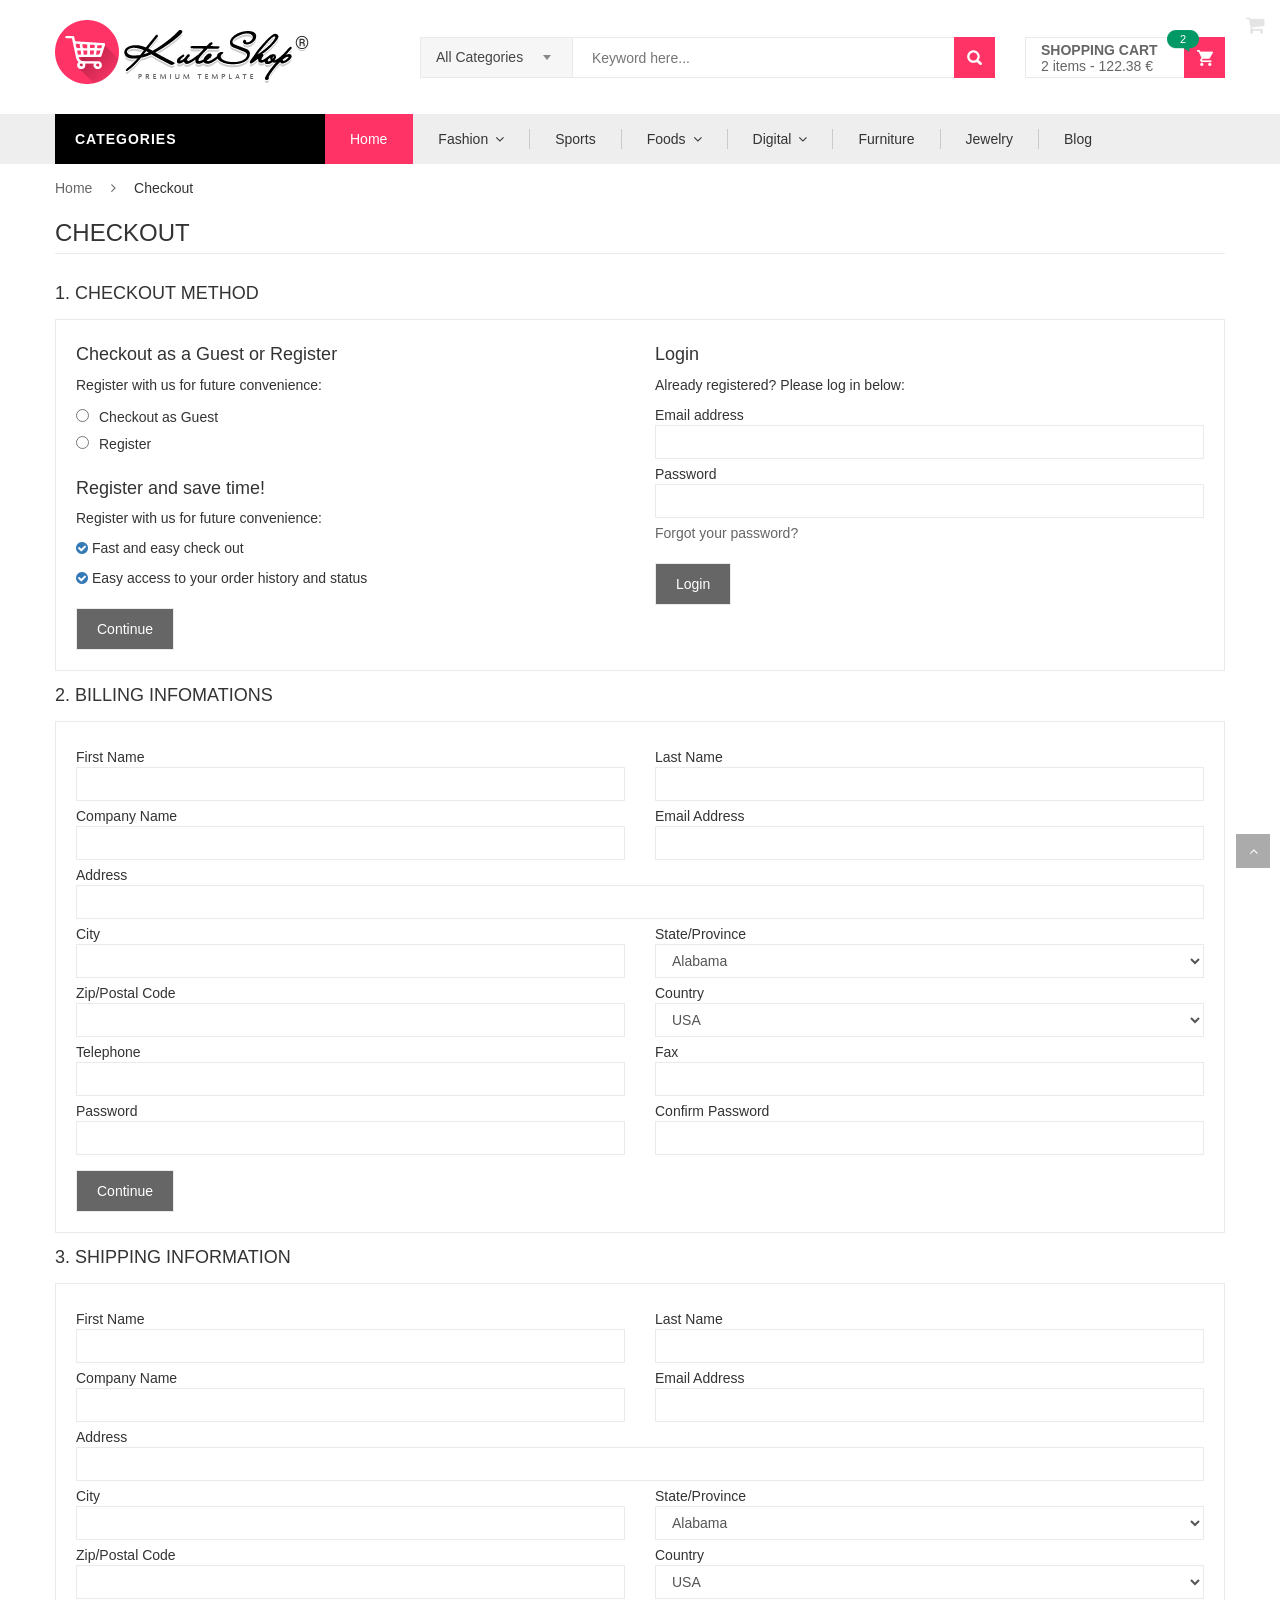
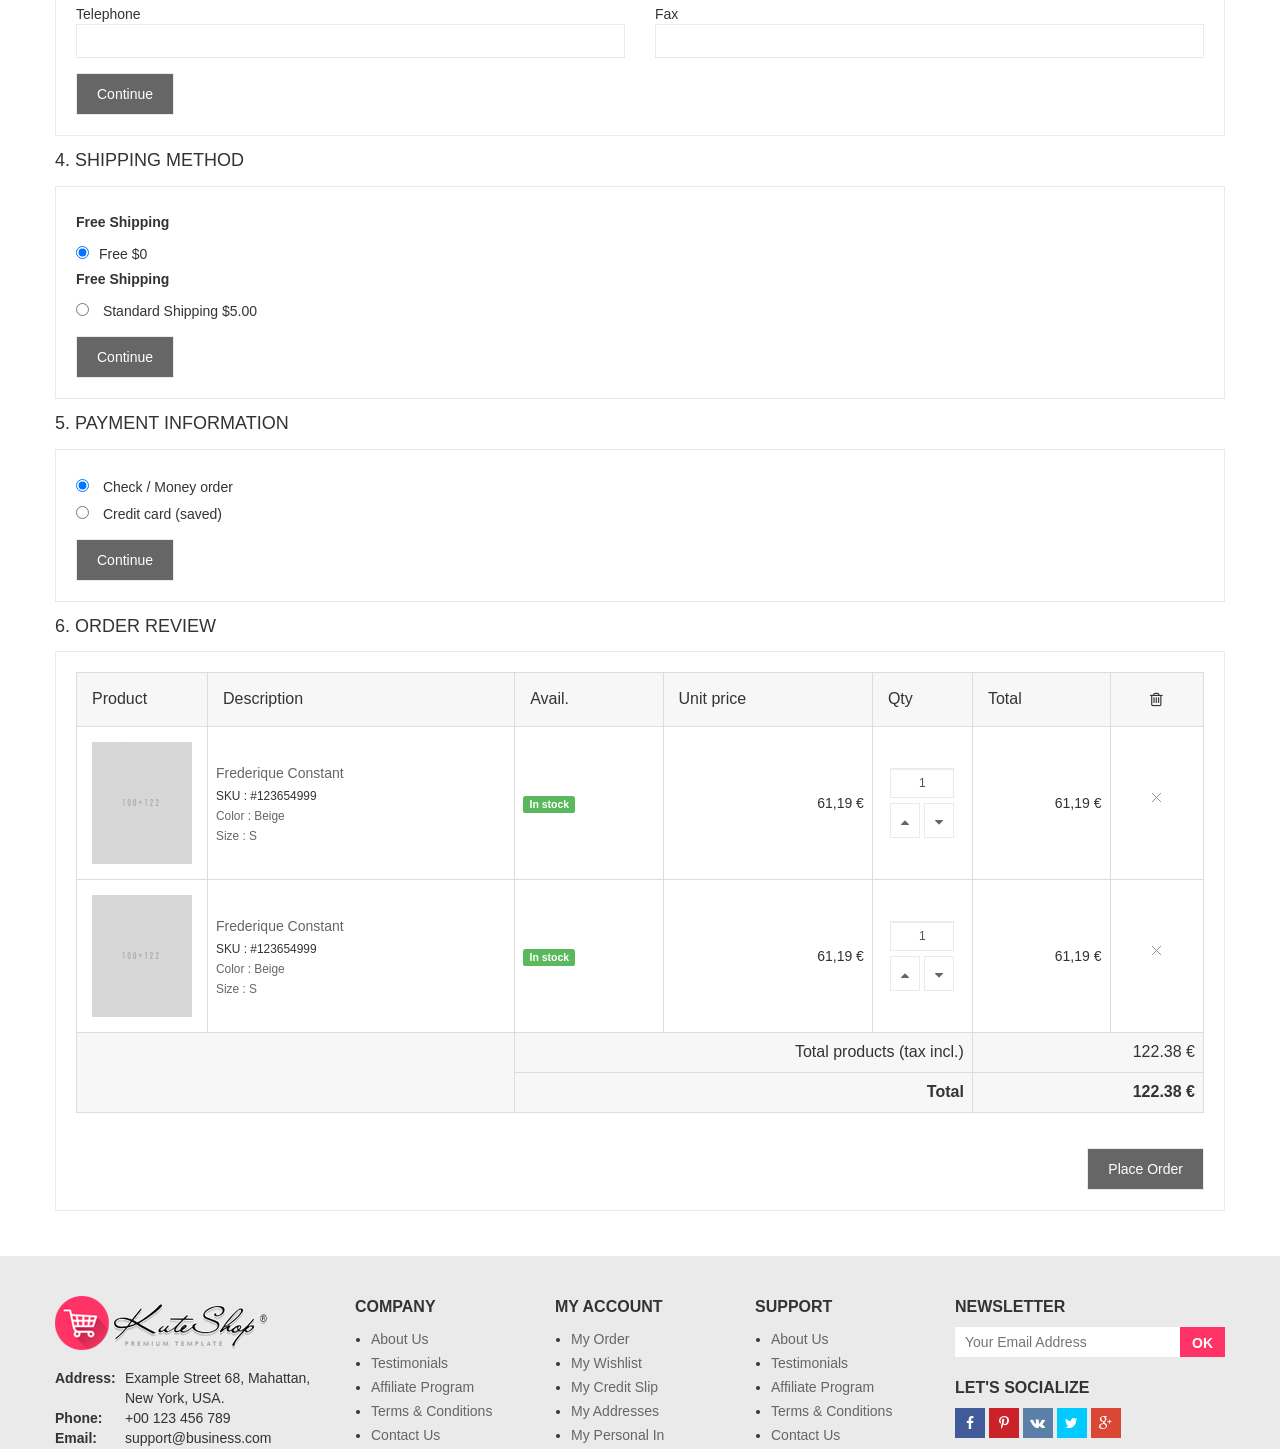
<file: checkout.html>
<!DOCTYPE html>
<html>
<head>
    <meta charset="UTF-8">
    <meta name="viewport" content="width=device-width, initial-scale=1">
    <link rel="stylesheet" type="text/css" href="assets/lib/bootstrap/css/bootstrap.min.css" />
    <link rel="stylesheet" type="text/css" href="assets/lib/font-awesome/css/font-awesome.min.css" />
    <link rel="stylesheet" type="text/css" href="assets/lib/select2/css/select2.min.css" />
    <link rel="stylesheet" type="text/css" href="assets/lib/jquery.bxslider/jquery.bxslider.css" />
    <link rel="stylesheet" type="text/css" href="assets/lib/owl.carousel/owl.carousel.css" />
    <link rel="stylesheet" type="text/css" href="assets/lib/jquery-ui/jquery-ui.css" />
    <link rel="stylesheet" type="text/css" href="assets/css/animate.css" />
    <link rel="stylesheet" type="text/css" href="assets/css/reset.css" />
    <link rel="stylesheet" type="text/css" href="assets/css/style.css" />
    <link rel="stylesheet" type="text/css" href="assets/css/responsive.css" />
    <title>Checkout - Kute shop - themelock.com</title>
</head>
<body class="category-page">
<!-- HEADER -->
<div id="header" class="header">
    <div class="top-header">
        <div class="container">
            <div class="nav-top-links">
                <a class="first-item" href="#"><img alt="phone" src="assets/images/phone.png" />00-62-658-658</a>
                <a href="#"><img alt="email" src="assets/images/email.png" />Contact us today!</a>
            </div>
            <div class="currency ">
                <div class="dropdown">
                      <a class="current-open" data-toggle="dropdown" aria-haspopup="true" aria-expanded="false" href="#">USD</a>
                      <ul class="dropdown-menu" role="menu">
                        <li><a href="#">Dollar</a></li>
                        <li><a href="#">Euro</a></li>
                      </ul>
                </div>
            </div>
            <div class="language ">
                <div class="dropdown">
                      <a class="current-open" data-toggle="dropdown" aria-haspopup="true" aria-expanded="false" href="#">
                      <img alt="email" src="assets/images/fr.jpg" />French
                      </a>
                      <ul class="dropdown-menu" role="menu">
                        <li><a href="#"><img alt="email" src="assets/images/en.jpg" />English</a></li>
                        <li><a href="#"><img alt="email" src="assets/images/fr.jpg" />French</a></li>
                    </ul>
                </div>
            </div>
            <div class="support-link">
                <a href="#">Services</a>
                <a href="#">Support</a>
            </div>
            <div id="user-info-top" class="user-info pull-right">
                <div class="dropdown">
                    <a class="current-open" data-toggle="dropdown" aria-haspopup="true" aria-expanded="false" href="#"><span>My Account</span></a>
                    <ul class="dropdown-menu mega_dropdown" role="menu">
                        <li><a href="login.html">Login</a></li>
                        <li><a href="#">Compare</a></li>
                        <li><a href="#">Wishlists</a></li>
                    </ul>
                </div>
            </div>
        </div>
    </div>
    <!--/.top-header -->
    <!-- MAIN HEADER -->
    <div class="container main-header">
        <div class="row">
            <div class="col-xs-12 col-sm-3 logo">
                <a href="index.html"><img alt="Kute shop - themelock.com" src="assets/images/logo.png" /></a>
            </div>
            <div class="col-xs-7 col-sm-7 header-search-box">
                <form class="form-inline">
                      <div class="form-group form-category">
                        <select class="select-category">
                            <option value="2">All Categories</option>
                            <option value="1">Men</option>
                            <option value="2">Women</option>
                        </select>
                      </div>
                      <div class="form-group input-serach">
                        <input type="text"  placeholder="Keyword here...">
                      </div>
                      <button type="submit" class="pull-right btn-search"></button>
                </form>
            </div>
            <div id="cart-block" class="col-xs-5 col-sm-2 shopping-cart-box">
                <a class="cart-link" href="order.html">
                    <span class="title">Shopping cart</span>
                    <span class="total">2 items - 122.38 €</span>
                    <span class="notify notify-left">2</span>
                </a>
                <div class="cart-block">
                    <div class="cart-block-content">
                        <h5 class="cart-title">2 Items in my cart</h5>
                        <div class="cart-block-list">
                            <ul>
                                <li class="product-info">
                                    <div class="p-left">
                                        <a href="#" class="remove_link"></a>
                                        <a href="#">
                                        <img class="img-responsive" src="assets/data/product-100x122.jpg" alt="p10">
                                        </a>
                                    </div>
                                    <div class="p-right">
                                        <p class="p-name">Donec Ac Tempus</p>
                                        <p class="p-rice">61,19 €</p>
                                    </div>
                                </li>
                                <li class="product-info">
                                    <div class="p-left">
                                        <a href="#" class="remove_link"></a>
                                        <a href="#">
                                        <img class="img-responsive" src="assets/data/product-s5-100x122.jpg" alt="p10">
                                        </a>
                                    </div>
                                    <div class="p-right">
                                        <p class="p-name">Donec Ac Tempus</p>
                                        <p class="p-rice">61,19 €</p>
                                    </div>
                                </li>
                            </ul>
                        </div>
                        <div class="toal-cart">
                            <span>Total</span>
                            <span class="toal-price pull-right">122.38 €</span>
                        </div>
                        <div class="cart-buttons">
                            <a href="order.html" class="btn-check-out">Checkout</a>
                        </div>
                    </div>
                </div>
            </div>
        </div>
    </div>
    <!-- END MANIN HEADER -->
    <div id="nav-top-menu" class="nav-top-menu">
        <div class="container">
            <div class="row">
                <div class="col-sm-3" id="box-vertical-megamenus">
                    <div class="box-vertical-megamenus">
                    <h4 class="title">
                        <span class="title-menu">Categories</span>
                        <span class="btn-open-mobile pull-right"><i class="fa fa-bars"></i></span>
                    </h4>
                    <div class="vertical-menu-content is-home">
                        <ul class="vertical-menu-list">
                            <li><a href="#"><img class="icon-menu" alt="Funky roots" src="assets/data/1.png">Electronics</a></li>
                            <li>
                                <a class="parent" href="#"><img class="icon-menu" alt="Funky roots" src="assets/data/2.png">Sports &amp; Outdoors</a>
                                <div class="vertical-dropdown-menu">
                                    <div class="vertical-groups col-sm-12">
                                        <div class="mega-group col-sm-4">
                                            <h4 class="mega-group-header"><span>Tennis</span></h4>
                                            <ul class="group-link-default">
                                                <li><a href="#">Tennis</a></li>
                                                <li><a href="#">Coats &amp; Jackets</a></li>
                                                <li><a href="#">Blouses &amp; Shirts</a></li>
                                                <li><a href="#">Tops &amp; Tees</a></li>
                                                <li><a href="#">Hoodies &amp; Sweatshirts</a></li>
                                                <li><a href="#">Intimates</a></li>
                                            </ul>
                                        </div>
                                        <div class="mega-group col-sm-4">
                                            <h4 class="mega-group-header"><span>Swimming</span></h4>
                                            <ul class="group-link-default">
                                                <li><a href="#">Dresses</a></li>
                                                <li><a href="#">Coats &amp; Jackets</a></li>
                                                <li><a href="#">Blouses &amp; Shirts</a></li>
                                                <li><a href="#">Tops &amp; Tees</a></li>
                                                <li><a href="#">Hoodies &amp; Sweatshirts</a></li>
                                                <li><a href="#">Intimates</a></li>
                                            </ul>
                                        </div>
                                        <div class="mega-group col-sm-4">
                                            <h4 class="mega-group-header"><span>Shoes</span></h4>
                                            <ul class="group-link-default">
                                                <li><a href="#">Dresses</a></li>
                                                <li><a href="#">Coats &amp; Jackets</a></li>
                                                <li><a href="#">Blouses &amp; Shirts</a></li>
                                                <li><a href="#">Tops &amp; Tees</a></li>
                                                <li><a href="#">Hoodies &amp; Sweatshirts</a></li>
                                                <li><a href="#">Intimates</a></li>
                                            </ul>
                                        </div>
                                        <div class="mega-custom-html col-sm-12">
                                            <a href="#"><img src="assets/data/banner-megamenu.jpg" alt="Banner"></a>
                                        </div>
                                    </div>
                                </div>
                            </li>
                            <li><a href="#"><img class="icon-menu" alt="Funky roots" src="assets/data/3.png">Smartphone &amp; Tablets</a></li>
                            <li><a href="#"><img class="icon-menu" alt="Funky roots" src="assets/data/4.png">Health &amp; Beauty Bags</a></li>
                            <li>
                                <a class="parent" href="#">
                                <img class="icon-menu" alt="Funky roots" src="assets/data/5.png">Shoes &amp; Accessories</a>
                                <div class="vertical-dropdown-menu">
                                        <div class="vertical-groups col-sm-12">
                                            <div class="mega-group col-sm-12">
                                                <h4 class="mega-group-header"><span>Special products</span></h4>
                                                <div class="row mega-products">
                                                    <div class="col-sm-3 mega-product">
                                                        <div class="product-avatar">
                                                            <a href="#"><img src="assets/data/p10.jpg" alt="product1"></a>
                                                        </div>
                                                        <div class="product-name">
                                                            <a href="#">Fashion hand bag</a>
                                                        </div>
                                                        <div class="product-price">
                                                            <div class="new-price">$38</div>
                                                            <div class="old-price">$45</div>
                                                        </div>
                                                        <div class="product-star">
                                                            <i class="fa fa-star"></i>
                                                            <i class="fa fa-star"></i>
                                                            <i class="fa fa-star"></i>
                                                            <i class="fa fa-star"></i>
                                                            <i class="fa fa-star-half-o"></i>
                                                        </div>
                                                    </div>
                                                    <div class="col-sm-3 mega-product">
                                                        <div class="product-avatar">
                                                            <a href="#"><img src="assets/data/p11.jpg" alt="product1"></a>
                                                        </div>
                                                        <div class="product-name">
                                                            <a href="#">Fashion hand bag</a>
                                                        </div>
                                                        <div class="product-price">
                                                            <div class="new-price">$38</div>
                                                            <div class="old-price">$45</div>
                                                        </div>
                                                        <div class="product-star">
                                                            <i class="fa fa-star"></i>
                                                            <i class="fa fa-star"></i>
                                                            <i class="fa fa-star"></i>
                                                            <i class="fa fa-star"></i>
                                                            <i class="fa fa-star-half-o"></i>
                                                        </div>
                                                    </div>
                                                    <div class="col-sm-3 mega-product">
                                                        <div class="product-avatar">
                                                            <a href="#"><img src="assets/data/p12.jpg" alt="product1"></a>
                                                        </div>
                                                        <div class="product-name">
                                                            <a href="#">Fashion hand bag</a>
                                                        </div>
                                                        <div class="product-price">
                                                            <div class="new-price">$38</div>
                                                            <div class="old-price">$45</div>
                                                        </div>
                                                        <div class="product-star">
                                                            <i class="fa fa-star"></i>
                                                            <i class="fa fa-star"></i>
                                                            <i class="fa fa-star"></i>
                                                            <i class="fa fa-star"></i>
                                                            <i class="fa fa-star-half-o"></i>
                                                        </div>
                                                    </div>
                                                    <div class="col-sm-3 mega-product">
                                                        <div class="product-avatar">
                                                            <a href="#"><img src="assets/data/p13.jpg" alt="product1"></a>
                                                        </div>
                                                        <div class="product-name">
                                                            <a href="#">Fashion hand bag</a>
                                                        </div>
                                                        <div class="product-price">
                                                            <div class="new-price">$38</div>
                                                            <div class="old-price">$45</div>
                                                        </div>
                                                        <div class="product-star">
                                                            <i class="fa fa-star"></i>
                                                            <i class="fa fa-star"></i>
                                                            <i class="fa fa-star"></i>
                                                            <i class="fa fa-star"></i>
                                                            <i class="fa fa-star-half-o"></i>
                                                        </div>
                                                    </div>
                                                </div>
                                            </div>
                                        </div>
                                    </div>
                            </li>
                            <li><a href="#"><img class="icon-menu" alt="Funky roots" src="assets/data/6.png">Toys &amp; Hobbies</a></li>
                            <li><a href="#"><img class="icon-menu" alt="Funky roots" src="assets/data/7.png">Computers &amp; Networking</a></li>
                            <li><a href="#"><img class="icon-menu" alt="Funky roots" src="assets/data/8.png">Laptops &amp; Accessories</a></li>
                            <li><a href="#"><img class="icon-menu" alt="Funky roots" src="assets/data/9.png">Jewelry &amp; Watches</a></li>
                            <li><a href="#"><img class="icon-menu" alt="Funky roots" src="assets/data/10.png">Flashlights &amp; Lamps</a></li>
                            <li>
                                <a href="#">
                                    <img class="icon-menu" alt="Funky roots" src="assets/data/11.png">
                                    Cameras &amp; Photo
                                </a>
                            </li>
                            <li class="cat-link-orther">
                                <a href="#">
                                    <img class="icon-menu" alt="Funky roots" src="assets/data/5.png">
                                    Television
                                </a>
                            </li>
                            <li class="cat-link-orther">
                                <a href="#">
                                    <img class="icon-menu" alt="Funky roots" src="assets/data/7.png">Computers &amp; Networking
                                </a>
                            </li>
                            <li class="cat-link-orther">
                                <a href="#">
                                    <img class="icon-menu" alt="Funky roots" src="assets/data/6.png">
                                    Toys &amp; Hobbies
                                </a>
                            </li>
                            <li class="cat-link-orther">
                            <a href="#"><img class="icon-menu" alt="Funky roots" src="assets/data/9.png">Jewelry &amp; Watches</a></li>
                        </ul>
                        <div class="all-category"><span class="open-cate">All Categories</span></div>
                    </div>
                </div>
                </div>
                <div id="main-menu" class="col-sm-9 main-menu">
                    <nav class="navbar navbar-default">
                        <div class="container-fluid">
                            <div class="navbar-header">
                                <button type="button" class="navbar-toggle collapsed" data-toggle="collapse" data-target="#navbar" aria-expanded="false" aria-controls="navbar">
                                    <i class="fa fa-bars"></i>
                                </button>
                                <a class="navbar-brand" href="#">MENU</a>
                            </div>
                            <div id="navbar" class="navbar-collapse collapse">
                                <ul class="nav navbar-nav">
                                    <li class="active"><a href="#">Home</a></li>
                                    <li class="dropdown">
                                        <a href="category.html" class="dropdown-toggle" data-toggle="dropdown">Fashion</a>
                                        <ul class="dropdown-menu mega_dropdown" role="menu" style="width: 830px;">
                                            <li class="block-container col-sm-3">
                                                <ul class="block">
                                                    <li class="img_container">
                                                        <a href="#">
                                                            <img class="img-responsive" src="assets/data/men.png" alt="sport">
                                                        </a>
                                                    </li>
                                                    <li class="link_container group_header">
                                                        <a href="#">MEN'S</a>
                                                    </li>
                                                    <li class="link_container"><a href="#">Skirts</a></li>
                                                    <li class="link_container"><a href="#">Jackets</a></li>
                                                    <li class="link_container"><a href="#">Tops</a></li>
                                                    <li class="link_container"><a href="#">Scarves</a></li>
                                                    <li class="link_container"><a href="#">Pants</a></li>
                                                </ul>
                                            </li>
                                             <li class="block-container col-sm-3">
                                                <ul class="block">
                                                    <li class="img_container">
                                                        <a href="#">
                                                            <img class="img-responsive" src="assets/data/women.png" alt="sport">
                                                        </a>
                                                    </li>
                                                    <li class="link_container group_header">
                                                        <a href="#">WOMEN'S</a>
                                                    </li>
                                                    <li class="link_container"><a href="#">Skirts</a></li>
                                                    <li class="link_container"><a href="#">Jackets</a></li>
                                                    <li class="link_container"><a href="#">Tops</a></li>
                                                    <li class="link_container"><a href="#">Scarves</a></li>
                                                    <li class="link_container"><a href="#">Pants</a></li>
                                                </ul>
                                            </li>
                                             <li class="block-container col-sm-3">
                                                <ul class="block">
                                                    <li class="img_container">
                                                        <a href="#">
                                                            <img class="img-responsive" src="assets/data/kid.png" alt="sport">
                                                        </a>
                                                    </li>
                                                    <li class="link_container group_header">
                                                        <a href="#">Kids</a>
                                                    </li>
                                                    <li class="link_container"><a href="#">Shoes</a></li>
                                                    <li class="link_container"><a href="#">Clothing</a></li>
                                                    <li class="link_container"><a href="#">Tops</a></li>
                                                    <li class="link_container"><a href="#">Scarves</a></li>
                                                    <li class="link_container"><a href="#">Accessories</a></li>
                                                </ul>
                                            </li>
                                             <li class="block-container col-sm-3">
                                                <ul class="block">
                                                    <li class="img_container">
                                                        <a href="#">
                                                            <img class="img-responsive" src="assets/data/trending.png" alt="sport">
                                                        </a>
                                                    </li>
                                                    <li class="link_container group_header">
                                                        <a href="#">TRENDING</a>
                                                    </li>
                                                    <li class="link_container"><a href="#">Men's Clothing</a></li>
                                                    <li class="link_container"><a href="#">Kid's Clothing</a></li>
                                                    <li class="link_container"><a href="#">Women's Clothing</a></li>
                                                    <li class="link_container"><a href="#">Accessories</a></li>
                                                </ul>
                                            </li>
                                        </ul>
                                    </li>
                                    <li><a href="category.html" class="dropdown-toggle" data-toggle="dropdown">Sports</a></li>
                                    <li class="dropdown">
                                        <a href="category.html" class="dropdown-toggle" data-toggle="dropdown">Foods</a>
                                            <ul class="mega_dropdown dropdown-menu" style="width: 830px;">
                                            <li class="block-container col-sm-3">
                                                <ul class="block">
                                                    <li class="link_container group_header">
                                                        <a href="#">Asian</a>
                                                    </li>
                                                    <li class="link_container">
                                                        <a href="#">Vietnamese Pho</a>
                                                    </li>
                                                    <li class="link_container">
                                                        <a href="#">Noodles</a>
                                                    </li>
                                                    <li class="link_container">
                                                        <a href="#">Seafood</a>
                                                    </li>
                                                    <li class="link_container group_header">
                                                        <a href="#">Sausages</a>
                                                    </li>
                                                    <li class="link_container">
                                                        <a href="#">Meat Dishes</a>
                                                    </li>
                                                    <li class="link_container">
                                                        <a href="#">Desserts</a>
                                                    </li>
                                                    <li class="link_container">
                                                        <a href="#">Tops</a>
                                                    </li>
                                                    <li class="link_container">
                                                        <a href="#">Tops</a>
                                                    </li>
                                                </ul>
                                            </li>
                                            <li class="block-container col-sm-3">
                                                <ul class="block">
                                                    <li class="link_container group_header">
                                                        <a href="#">European</a>
                                                    </li>
                                                    <li class="link_container">
                                                        <a href="#">Greek Potatoes</a>
                                                    </li>
                                                    <li class="link_container">
                                                        <a href="#">Famous Spaghetti</a>
                                                    </li>
                                                    <li class="link_container">
                                                        <a href="#">Famous Spaghetti</a>
                                                    </li>
                                                    <li class="link_container group_header">
                                                        <a href="#">Chicken</a>
                                                    </li>
                                                    <li class="link_container">
                                                        <a href="#">Italian Pizza</a>
                                                    </li>
                                                    <li class="link_container">
                                                        <a href="#">French Cakes</a>
                                                    </li>
                                                    <li class="link_container">
                                                        <a href="#">Tops</a>
                                                    </li>
                                                    <li class="link_container">
                                                        <a href="#">Tops</a>
                                                    </li>
                                                </ul>
                                            </li>
                                            <li class="block-container col-sm-3">
                                                <ul class="block">
                                                    <li class="link_container group_header">
                                                        <a href="#">FAST</a>
                                                    </li>
                                                    <li class="link_container">
                                                        <a href="#">Hamberger</a>
                                                    </li>
                                                    <li class="link_container">
                                                        <a href="#">Pizza</a>
                                                    </li>
                                                    <li class="link_container">
                                                        <a href="#">Noodles</a>
                                                    </li>
                                                    <li class="link_container group_header">
                                                        <a href="#">Sandwich</a>
                                                    </li>
                                                    <li class="link_container">
                                                        <a href="#">Salad</a>
                                                    </li>
                                                    <li class="link_container">
                                                        <a href="#">Paste</a>
                                                    </li>
                                                    <li class="link_container">
                                                        <a href="#">Tops</a>
                                                    </li>
                                                    <li class="link_container">
                                                        <a href="#">Tops</a>
                                                    </li>
                                                </ul>
                                            </li>
                                            <li class="block-container col-sm-3">
                                                <ul class="block">
                                                    <li class="img_container">
                                                        <img src="assets/data/banner-topmenu.jpg" alt="Banner">
                                                    </li>
                                                </ul>
                                            </li>

                                        </ul>
                                    </li>
                                    <li class="dropdown">
                                        <a href="category.html" class="dropdown-toggle" data-toggle="dropdown">Digital</a>
                                        <ul class="dropdown-menu container-fluid">
                                            <li class="block-container">
                                                <ul class="block">
                                                    <li class="link_container"><a href="#">Mobile</a></li>
                                                    <li class="link_container"><a href="#">Tablets</a></li>
                                                    <li class="link_container"><a href="#">Laptop</a></li>
                                                    <li class="link_container"><a href="#">Memory Cards</a></li>
                                                    <li class="link_container"><a href="#">Accessories</a></li>
                                                </ul>
                                            </li>
                                        </ul> 
                                    </li>
                                    <li><a href="category.html">Furniture</a></li>
                                    <li><a href="category.html">Jewelry</a></li>
                                    <li><a href="category.html">Blog</a></li>
                                </ul>
                            </div><!--/.nav-collapse -->
                        </div>
                    </nav>
                </div>
            </div>
            <!-- userinfo on top-->
            <div id="form-search-opntop">
            </div>
            <!-- userinfo on top-->
            <div id="user-info-opntop">
            </div>
            <!-- CART ICON ON MMENU -->
            <div id="shopping-cart-box-ontop">
                <i class="fa fa-shopping-cart"></i>
                <div class="shopping-cart-box-ontop-content"></div>
            </div>
        </div>
    </div>
</div>
<!-- end header -->
<!-- page wapper-->
<div class="columns-container">
    <div class="container" id="columns">
        <!-- breadcrumb -->
        <div class="breadcrumb clearfix">
            <a class="home" href="#" title="Return to Home">Home</a>
            <span class="navigation-pipe">&nbsp;</span>
            <span class="navigation_page">Checkout</span>
        </div>
        <!-- ./breadcrumb -->
        <!-- page heading-->
        <h2 class="page-heading">
            <span class="page-heading-title2">Checkout</span>
        </h2>
        <!-- ../page heading-->
        <div class="page-content checkout-page">
            <h3 class="checkout-sep">1. Checkout Method</h3>
            <div class="box-border">
                <div class="row">
                    <div class="col-sm-6">
                        <h4>Checkout as a Guest or Register</h4>
                        <p>Register with us for future convenience:</p>
                        <ul>
                            <li><label><input type="radio" name="radio1">Checkout as Guest</label></li>
                            <li><label><input type="radio" name="radio1">Register</label></li>
                        </ul>
                        <br>
                        <h4>Register and save time!</h4>
                        <p>Register with us for future convenience:</p>
                        <p><i class="fa fa-check-circle text-primary"></i> Fast and easy check out</p>
                        <p><i class="fa fa-check-circle text-primary"></i> Easy access to your order history and status</p>
                        <button class="button">Continue</button>
                    </div>
                    <div class="col-sm-6">
                        <h4>Login</h4>
                        <p>Already registered? Please log in below:</p>
                        <label>Email address</label>
                        <input type="text" class="form-control input">
                        <label>Password</label>
                        <input type="password" class="form-control input">
                        <p><a href="#">Forgot your password?</a></p>
                        <button class="button">Login</button>
                    </div>

                </div>
            </div>
            <h3 class="checkout-sep">2. Billing Infomations</h3>
            <div class="box-border">
                <ul>
                    <li class="row">
                        <div class="col-sm-6">
                            <label for="first_name" class="required">First Name</label>
                            <input type="text" class="input form-control" name="" id="first_name">
                        </div><!--/ [col] -->
                        <div class="col-sm-6">
                            <label for="last_name" class="required">Last Name</label>
                            <input type="text" name="" class="input form-control" id="last_name">
                        </div><!--/ [col] -->
                    </li><!--/ .row -->
                    <li class="row">
                        <div class="col-sm-6">
                            <label for="company_name">Company Name</label>
                            <input type="text" name="" class="input form-control" id="company_name">
                        </div><!--/ [col] -->
                        <div class="col-sm-6">
                            <label for="email_address" class="required">Email Address</label>
                            <input type="text" class="input form-control" name="" id="email_address">
                        </div><!--/ [col] -->
                    </li><!--/ .row -->
                    <li class="row"> 
                        <div class="col-xs-12">

                            <label for="address" class="required">Address</label>
                            <input type="text" class="input form-control" name="" id="address">

                        </div><!--/ [col] -->

                    </li><!-- / .row -->

                    <li class="row">

                        <div class="col-sm-6">
                            
                            <label for="city" class="required">City</label>
                            <input class="input form-control" type="text" name="" id="city">

                        </div><!--/ [col] -->

                        <div class="col-sm-6">
                            <label class="required">State/Province</label>
                                <select class="input form-control" name="">
                                    <option value="Alabama">Alabama</option>
                                    <option value="Illinois">Illinois</option>
                                    <option value="Kansas">Kansas</option>
                            </select>
                        </div><!--/ [col] -->
                    </li><!--/ .row -->

                    <li class="row">

                        <div class="col-sm-6">

                            <label for="postal_code" class="required">Zip/Postal Code</label>
                            <input class="input form-control" type="text" name="" id="postal_code">
                        </div><!--/ [col] -->

                        <div  class="col-sm-6">
                            <label class="required">Country</label>
                            <select class="input form-control" name="">
                                <option value="USA">USA</option>
                                <option value="Australia">Australia</option>
                                <option value="Austria">Austria</option>
                                <option value="Argentina">Argentina</option>
                                <option value="Canada">Canada</option>
                            </select>
                        </div><!--/ [col] -->
                    </li><!--/ .row -->
                    <li class="row">
                        <div class="col-sm-6">
                            <label for="telephone" class="required">Telephone</label>
                            <input class="input form-control" type="text" name="" id="telephone">
                        </div><!--/ [col] -->

                        <div class="col-sm-6">
                            <label for="fax">Fax</label>
                            <input class="input form-control" type="text" name="" id="fax">
                        </div><!--/ [col] -->

                    </li><!--/ .row -->

                    <li class="row">
                        <div class="col-sm-6">
                            <label for="password" class="required">Password</label>
                            <input class="input form-control" type="password" name="" id="password">
                        </div><!--/ [col] -->

                        <div class="col-sm-6">
                            <label for="confirm" class="required">Confirm Password</label>
                            <input class="input form-control" type="password" name="" id="confirm">
                        </div><!--/ [col] -->
                    </li><!--/ .row -->
                    <li>
                        <button class="button">Continue</button>
                    </li>
                </ul>
            </div>
            <h3 class="checkout-sep">3. Shipping Information</h3>
            <div class="box-border">
                <ul>
                                    
                    <li class="row">
                        
                        <div class="col-sm-6">
                            
                            <label for="first_name_1" class="required">First Name</label>
                            <input class="input form-control" type="text" name="" id="first_name_1">

                        </div><!--/ [col] -->

                        <div class="col-sm-6">
                            
                            <label for="last_name_1" class="required">Last Name</label>
                            <input class="input form-control" type="text" name="" id="last_name_1">

                        </div><!--/ [col] -->

                    </li><!--/ .row -->

                    <li class="row">
                        
                        <div class="col-sm-6">
                            
                            <label for="company_name_1">Company Name</label>
                            <input class="input form-control" type="text" name="" id="company_name_1">

                        </div><!--/ [col] -->

                        <div class="col-sm-6">
                            
                            <label for="email_address_1" class="required">Email Address</label>
                            <input class="input form-control" type="text" name="" id="email_address_1">

                        </div><!--/ [col] -->

                    </li><!--/ .row -->

                    <li class="row">

                        <div class="col-xs-12">

                            <label for="address_1" class="required">Address</label>
                            <input class="input form-control" type="text" name="" id="address_1">

                        </div><!--/ [col] -->

                    </li><!--/ .row -->

                    <li class="row">

                        <div class="col-sm-6">
                            
                            <label for="city_1" class="required">City</label>
                            <input class="input form-control" type="text" name="" id="city_1">

                        </div><!--/ [col] -->

                        <div class="col-sm-6">

                            <label class="required">State/Province</label>

                            <div class="custom_select">

                                <select class="input form-control" name="">

                                    <option value="Alabama">Alabama</option>
                                    <option value="Illinois">Illinois</option>
                                    <option value="Kansas">Kansas</option>

                                </select>

                            </div>

                        </div><!--/ [col] -->

                    </li><!--/ .row -->

                    <li class="row">

                        <div class="col-sm-6">

                            <label for="postal_code_1" class="required">Zip/Postal Code</label>
                            <input class="input form-control" type="text" name="" id="postal_code_1">

                        </div><!--/ [col] -->

                        <div class="col-sm-6">

                            <label class="required">Country</label>

                            <div class="custom_select">

                                <select class="input form-control" name="">
                                    
                                    <option value="USA">USA</option>
                                    <option value="Australia">Australia</option>
                                    <option value="Austria">Austria</option>
                                    <option value="Argentina">Argentina</option>
                                    <option value="Canada">Canada</option>

                                </select>

                            </div>

                        </div><!--/ [col] -->

                    </li><!--/ .row -->

                    <li class="row">

                        <div class="col-sm-6">

                            <label for="telephone_1" class="required">Telephone</label>
                            <input class="input form-control" type="text" name="" id="telephone_1">

                        </div><!--/ [col] -->

                        <div class="col-sm-6">

                            <label for="fax_1">Fax</label>
                            <input class="input form-control" type="text" name="" id="fax_1">

                        </div><!--/ [col] -->

                    </li><!--/ .row -->

                </ul>
                <button class="button">Continue</button>
            </div>
            <h3 class="checkout-sep">4. Shipping Method</h3>
            <div class="box-border">
                <ul class="shipping_method">
                    <li>
                        <p class="subcaption bold">Free Shipping</p>
                        <label for="radio_button_3"><input type="radio" checked name="radio_3" id="radio_button_3">Free $0</label>
                    </li>

                    <li>
                        <p class="subcaption bold">Free Shipping</p>
                        <label for="radio_button_4"><input type="radio" name="radio_3" id="radio_button_4"> Standard Shipping $5.00</label>
                    </li>
                </ul>
                <button class="button">Continue</button>
            </div>
            <h3 class="checkout-sep">5. Payment Information</h3>
            <div class="box-border">
                <ul>
                    <li>
                        <label for="radio_button_5"><input type="radio" checked name="radio_4" id="radio_button_5"> Check / Money order</label>
                    </li>

                    <li>
            
                        <label for="radio_button_6"><input type="radio" name="radio_4" id="radio_button_6"> Credit card (saved)</label>
                    </li>

                </ul>
                <button class="button">Continue</button>
            </div>
            <h3 class="checkout-sep">6. Order Review</h3>
            <div class="box-border">
                <table class="table table-bordered table-responsive cart_summary">
                    <thead>
                        <tr>
                            <th class="cart_product">Product</th>
                            <th>Description</th>
                            <th>Avail.</th>
                            <th>Unit price</th>
                            <th>Qty</th>
                            <th>Total</th>
                            <th  class="action"><i class="fa fa-trash-o"></i></th>
                        </tr>
                    </thead>
                    <tbody>
                        <tr>
                            <td class="cart_product">
                                <a href="#"><img src="assets/data/product-100x122.jpg" alt="Product"></a>
                            </td>
                            <td class="cart_description">
                                <p class="product-name"><a href="#">Frederique Constant </a></p>
                                <small class="cart_ref">SKU : #123654999</small><br>
                                <small><a href="#">Color : Beige</a></small><br>   
                                <small><a href="#">Size : S</a></small>
                            </td>
                            <td class="cart_avail"><span class="label label-success">In stock</span></td>
                            <td class="price"><span>61,19 €</span></td>
                            <td class="qty">
                                <input class="form-control input-sm" type="text" value="1">
                                <a href="#"><i class="fa fa-caret-up"></i></a>
                                <a href="#"><i class="fa fa-caret-down"></i></a>
                            </td>
                            <td class="price">
                                <span>61,19 €</span>
                            </td>
                            <td class="action">
                                <a href="#">Delete item</a>
                            </td>
                        </tr>
                        <tr>
                            <td class="cart_product">
                                <a href="#"><img src="assets/data/product-100x122.jpg" alt="Product"></a>
                            </td>
                            <td class="cart_description">
                                <p class="product-name"><a href="#">Frederique Constant </a></p>
                                <small class="cart_ref">SKU : #123654999</small><br>
                                <small><a href="#">Color : Beige</a></small><br>   
                                <small><a href="#">Size : S</a></small>
                            </td>
                            <td class="cart_avail"><span class="label label-success">In stock</span></td>
                            <td class="price"><span>61,19 €</span></td>
                            <td class="qty">
                                <input class="form-control input-sm" type="text" value="1">
                                <a href="#"><i class="fa fa-caret-up"></i></a>
                                <a href="#"><i class="fa fa-caret-down"></i></a>
                            </td>
                            <td class="price">
                                <span>61,19 €</span>
                            </td>
                            <td class="action">
                                <a href="#">Delete item</a>
                            </td>
                        </tr>
                    </tbody>
                    <tfoot>
                        <tr>
                            <td colspan="2" rowspan="2"></td>
                            <td colspan="3">Total products (tax incl.)</td>
                            <td colspan="2">122.38 €</td>
                        </tr>
                        <tr>
                            <td colspan="3"><strong>Total</strong></td>
                            <td colspan="2"><strong>122.38 €</strong></td>
                        </tr>
                    </tfoot>    
                </table>
                <button class="button pull-right">Place Order</button>
            </div>
        </div>
    </div>
</div>
<!-- ./page wapper-->
<!-- Footer -->
<footer id="footer">
     <div class="container">
            <!-- introduce-box -->
            <div id="introduce-box" class="row">
                <div class="col-md-3">
                    <div id="address-box">
                        <a href="#"><img src="assets/data/introduce-logo.png" alt="" /></a>
                        <div id="address-list">
                            <div class="tit-name">Address:</div>
                            <div class="tit-contain">Example Street 68, Mahattan, New York, USA.</div>
                            <div class="tit-name">Phone:</div>
                            <div class="tit-contain">+00 123 456 789</div>
                            <div class="tit-name">Email:</div>
                            <div class="tit-contain">support@business.com</div>
                        </div>
                    </div> 
                </div>
                <div class="col-md-6">
                    <div class="row">
                        <div class="col-sm-4">
                            <div class="introduce-title">Company</div>
                            <ul id="introduce-company"  class="introduce-list">
                                <li><a href="#">About Us</a></li>
                                <li><a href="#">Testimonials</a></li>
                                <li><a href="#">Affiliate Program</a></li>
                                <li><a href="#">Terms & Conditions</a></li>
                                <li><a href="#">Contact Us</a></li>
                            </ul>
                        </div>
                        <div class="col-sm-4">
                            <div class="introduce-title">My Account</div>
                            <ul id = "introduce-Account" class="introduce-list">
                                <li><a href="#">My Order</a></li>
                                <li><a href="#">My Wishlist</a></li>
                                <li><a href="#">My Credit Slip</a></li>
                                <li><a href="#">My Addresses</a></li>
                                <li><a href="#">My Personal In</a></li>
                            </ul>
                        </div>
                        <div class="col-sm-4">
                            <div class="introduce-title">Support</div>
                            <ul id = "introduce-support"  class="introduce-list">
                                <li><a href="#">About Us</a></li>
                                <li><a href="#">Testimonials</a></li>
                                <li><a href="#">Affiliate Program</a></li>
                                <li><a href="#">Terms & Conditions</a></li>
                                <li><a href="#">Contact Us</a></li>
                            </ul>
                        </div>
                    </div>
                </div>
                <div class="col-md-3">
                    <div id="contact-box">
                        <div class="introduce-title">Newsletter</div>
                        <div class="input-group" id="mail-box">
                          <input type="text" placeholder="Your Email Address"/>
                          <span class="input-group-btn">
                            <button class="btn btn-default" type="button">OK</button>
                          </span>
                        </div><!-- /input-group -->
                        <div class="introduce-title">Let's Socialize</div>
                        <div class="social-link">
                            <a href="#"><i class="fa fa-facebook"></i></a>
                            <a href="#"><i class="fa fa-pinterest-p"></i></a>
                            <a href="#"><i class="fa fa-vk"></i></a>
                            <a href="#"><i class="fa fa-twitter"></i></a>
                            <a href="#"><i class="fa fa-google-plus"></i></a>
                        </div>
                    </div>
                </div>
            </div><!-- /#introduce-box -->
            <!-- #trademark-box -->
            <div id="trademark-box" class="row">
                <div class="col-sm-12">
                    <ul id="trademark-list">
                        <li id="payment-methods">Accepted Payment Methods</li>
                        <li>
                            <a href="#"><img src="assets/data/trademark-ups.jpg"  alt="ups"/></a>
                        </li>
                        <li>
                            <a href="#"><img src="assets/data/trademark-qiwi.jpg"  alt="ups"/></a>
                        </li>
                        <li>
                            <a href="#"><img src="assets/data/trademark-wu.jpg"  alt="ups"/></a>
                        </li>
                        <li>
                            <a href="#"><img src="assets/data/trademark-cn.jpg"  alt="ups"/></a>
                        </li>
                        <li>
                            <a href="#"><img src="assets/data/trademark-visa.jpg"  alt="ups"/></a>
                        </li>
                        <li>
                            <a href="#"><img src="assets/data/trademark-mc.jpg"  alt="ups"/></a>
                        </li>
                        <li>
                            <a href="#"><img src="assets/data/trademark-ems.jpg"  alt="ups"/></a>
                        </li>
                        <li>
                            <a href="#"><img src="assets/data/trademark-dhl.jpg"  alt="ups"/></a>
                        </li>
                        <li>
                            <a href="#"><img src="assets/data/trademark-fe.jpg"  alt="ups"/></a>
                        </li>
                        <li>
                            <a href="#"><img src="assets/data/trademark-wm.jpg"  alt="ups"/></a>
                        </li>
                    </ul> 
                </div>
            </div> <!-- /#trademark-box -->
            <!-- #trademark-text-box -->
            <div id="trademark-text-box" class="row">
                <div class="col-sm-12">
                    <ul id="trademark-search-list" class="trademark-list">
                        <li class="trademark-text-tit">HOT SEARCHED KEYWORDS:</li>
                        <li><a href="#" >Xiaomii Mi3</a></li>
                        <li><a href="#" >Digiflipii Pro XT 712 Tablet</a></li>
                        <li><a href="#" >Mi 3 Phones</a></li>
                        <li><a href="#" >Iphonei 6 Plus</a></li>
                        <li><a href="#" >Women's Bags</a></li>
                        <li><a href="#" >Wallets</a></li>
                        <li><a href="#" >Women's Clutches</a></li>
                        <li><a href="#" >Backpacks Totes</a></li>
                    </ul>
                </div>
                <div class="col-sm-12">
                    <ul id="trademark-tv-list" class="trademark-list">
                        <li class="trademark-text-tit">TVS:</li>
                        <li><a href="#" >Sonyi TV</a></li>
                        <li><a href="#" >Samsing TV</a></li>
                        <li><a href="#" >LGi TV</a></li>
                        <li><a href="#" >Onidai TV</a></li>
                        <li><a href="#" >Toshibai TV</a></li>
                        <li><a href="#" >Philipsi TV</a></li>
                        <li><a href="#" >Micromaxi TV</a></li>
                        <li><a href="#" >LED TV</a></li>
                        <li><a href="#" >LCD TV</a></li>
                        <li><a href="#" >Plasma TV</a></li>
                        <li><a href="#" >3D TV</a></li>
                        <li><a href="#" >Smart TV</a></li>
                    </ul>
                </div>
                <div class="col-sm-12">
                    <ul id="trademark-mobile-list" class="trademark-list">
                        <li class="trademark-text-tit">MOBILES:</li>  
                        <li><a href="#" >Moto E</a></li>
                        <li><a href="#" >Samsong Mobile</a></li>
                        <li><a href="#" >Micromaxo Mobile</a></li>
                        <li><a href="#" >Nokiao Mobile</a></li>
                        <li><a href="#" >HTCo Mobile</a></li>
                        <li><a href="#" >Sonyo Mobile</a></li>
                        <li><a href="#" >Appleo Mobile</a></li>
                        <li><a href="#" >LoG Mobile</a></li>
                        <li><a href="#" >Karbonno Mobile</a></li>
                    </ul>
                </div>
                <div class="col-sm-12">
                    <ul id="trademark-laptop-list" class="trademark-list">
                        <li class="trademark-text-tit">LAPTOPS::</li> 
                        <li><a href="#" >Appleo Laptop</a></li>
                        <li><a href="#" >Acero Laptop</a></li>
                        <li><a href="#" >Samsoung Laptop</a></li>
                        <li><a href="#" >Lenoovo Laptop</a></li>
                        <li><a href="#" >Sonoy Laptop</a></li>
                        <li><a href="#" >Dello Laptop</a></li>
                        <li><a href="#" >Asuos Laptop</a></li>
                        <li><a href="#" >Toshibao Laptop</a></li>
                        <li><a href="#" >LGo Laptop</a></li>
                        <li><a href="#" >HPo Laptop</a></li>
                        <li><a href="#" >Notebook</a></li>
                    </ul>
                </div>
                <div class="col-sm-12">
                    <ul id="trademark-watches-list" class="trademark-list">
                        <li class="trademark-text-tit">WATCHES:</li>  
                        <li><a href="#" >FCUKo Watches</a></li>
                        <li><a href="#" >Titano Watches</a></li>
                        <li><a href="#" >Casioo Watches</a></li>
                        <li><a href="#" >Fastracko Watches</a></li>
                        <li><a href="#" >Timexo Watches</a></li>
                        <li><a href="#" >Fossilo Watches</a></li>
                        <li><a href="#" >Dieselo Watches</a></li>
                        <li><a href="#" >Toshibao Laptop</a></li>
                        <li><a href="#" >Luxury Watches</a></li>
                    </ul>
                </div>
                <div class="col-sm-12">
                    <ul id="trademark-shoes-list" class="trademark-list">
                        <li class="trademark-text-tit">FOOTWEAR:</li>  
                        <li><a href="#" >Shoes</a></li>
                        <li><a href="#" >Casualo Shoes</a></li>
                        <li><a href="#" >Sports Shoes</a></li>
                        <li><a href="#" >Adidaso Shoes</a></li>
                        <li><a href="#" >Gaso Shoes</a></li>
                        <li><a href="#" >Pumao Shoes</a></li>
                        <li><a href="#" >Reeboko Shoes</a></li>
                        <li><a href="#" >Woodlando Shoes</a></li>
                        <li><a href="#" >Red tape Shoes</a></li>
                        <li><a href="#" >Nikeo Shoes</a></li>
                    </ul>
                </div>
            </div><!-- /#trademark-text-box -->
            <div id="footer-menu-box">
                <div class="col-sm-12">
                    <ul class="footer-menu-list">
                        <li><a href="#" >Company Info - Partnerships</a></li>
                    </ul>
                </div>
                <div class="col-sm-12">
                    <ul class="footer-menu-list">
                        <li><a href="#" >Online Shopping</a></li>
                        <li><a href="#" >Promotions</a></li>
                        <li><a href="#" >My Orders</a></li>
                        <li><a href="#" >Help</a></li>
                        <li><a href="#" >Site Map</a></li>
                        <li><a href="#" >Customer Service</a></li>
                        <li><a href="#" >Support</a></li>
                    </ul>
                </div>
                <div class="col-sm-12">
                    <ul class="footer-menu-list">
                        <li><a href="#" >Most Populars</a></li>
                        <li><a href="#" >Best Sellers</a></li>
                        <li><a href="#" >New Arrivals</a></li>
                        <li><a href="#" >Special Products</a></li>
                        <li><a href="#" >Manufacturers</a></li>
                        <li><a href="#" >Our Stores</a></li>
                        <li><a href="#" >Shipping</a></li>
                        <li><a href="#" >Payments</a></li>
                        <li><a href="#" >Warantee</a></li>
                        <li><a href="#" >Refunds</a></li>
                        <li><a href="#" >Checkout</a></li>
                        <li><a href="#" >Discount</a></li>
                    </ul>
                </div>
                <div class="col-sm-12">
                    <ul class="footer-menu-list">
                        <li><a href="#" >Terms & Conditions</a></li>
                        <li><a href="#" >Policy</a></li>
                        <li><a href="#" >Shipping</a></li>
                        <li><a href="#" >Payments</a></li>
                        <li><a href="#" >Returns</a></li>
                        <li><a href="#" >Refunds</a></li>
                        <li><a href="#" >Warrantee</a></li>
                        <li><a href="#" >FAQ</a></li>
                        <li><a href="#" >Contact</a></li>
                    </ul>
                </div>
                <p class="text-center">Copyrights &#169; 2015 KuteShop. All Rights Reserved. Designed by KuteThemes.com</p>
            </div><!-- /#footer-menu-box -->
        </div> 
</footer>
<a href="#" class="scroll_top" title="Scroll to Top" style="display: inline;">Scroll</a>
<!-- Script-->
<script type="text/javascript" src="assets/lib/jquery/jquery-1.11.2.min.js"></script>
<script type="text/javascript" src="assets/lib/bootstrap/js/bootstrap.min.js"></script>
<script type="text/javascript" src="assets/lib/select2/js/select2.min.js"></script>
<script type="text/javascript" src="assets/lib/jquery.bxslider/jquery.bxslider.min.js"></script>
<script type="text/javascript" src="assets/lib/owl.carousel/owl.carousel.min.js"></script>
<script type="text/javascript" src="assets/lib/jquery.countdown/jquery.countdown.min.js"></script>
<script type="text/javascript" src="assets/lib/jquery-ui/jquery-ui.min.js"></script>
<script type="text/javascript" src="assets/js/jquery.actual.min.js"></script>
<script type="text/javascript" src="assets/js/theme-script.js"></script>
</body>
</html>
</file>
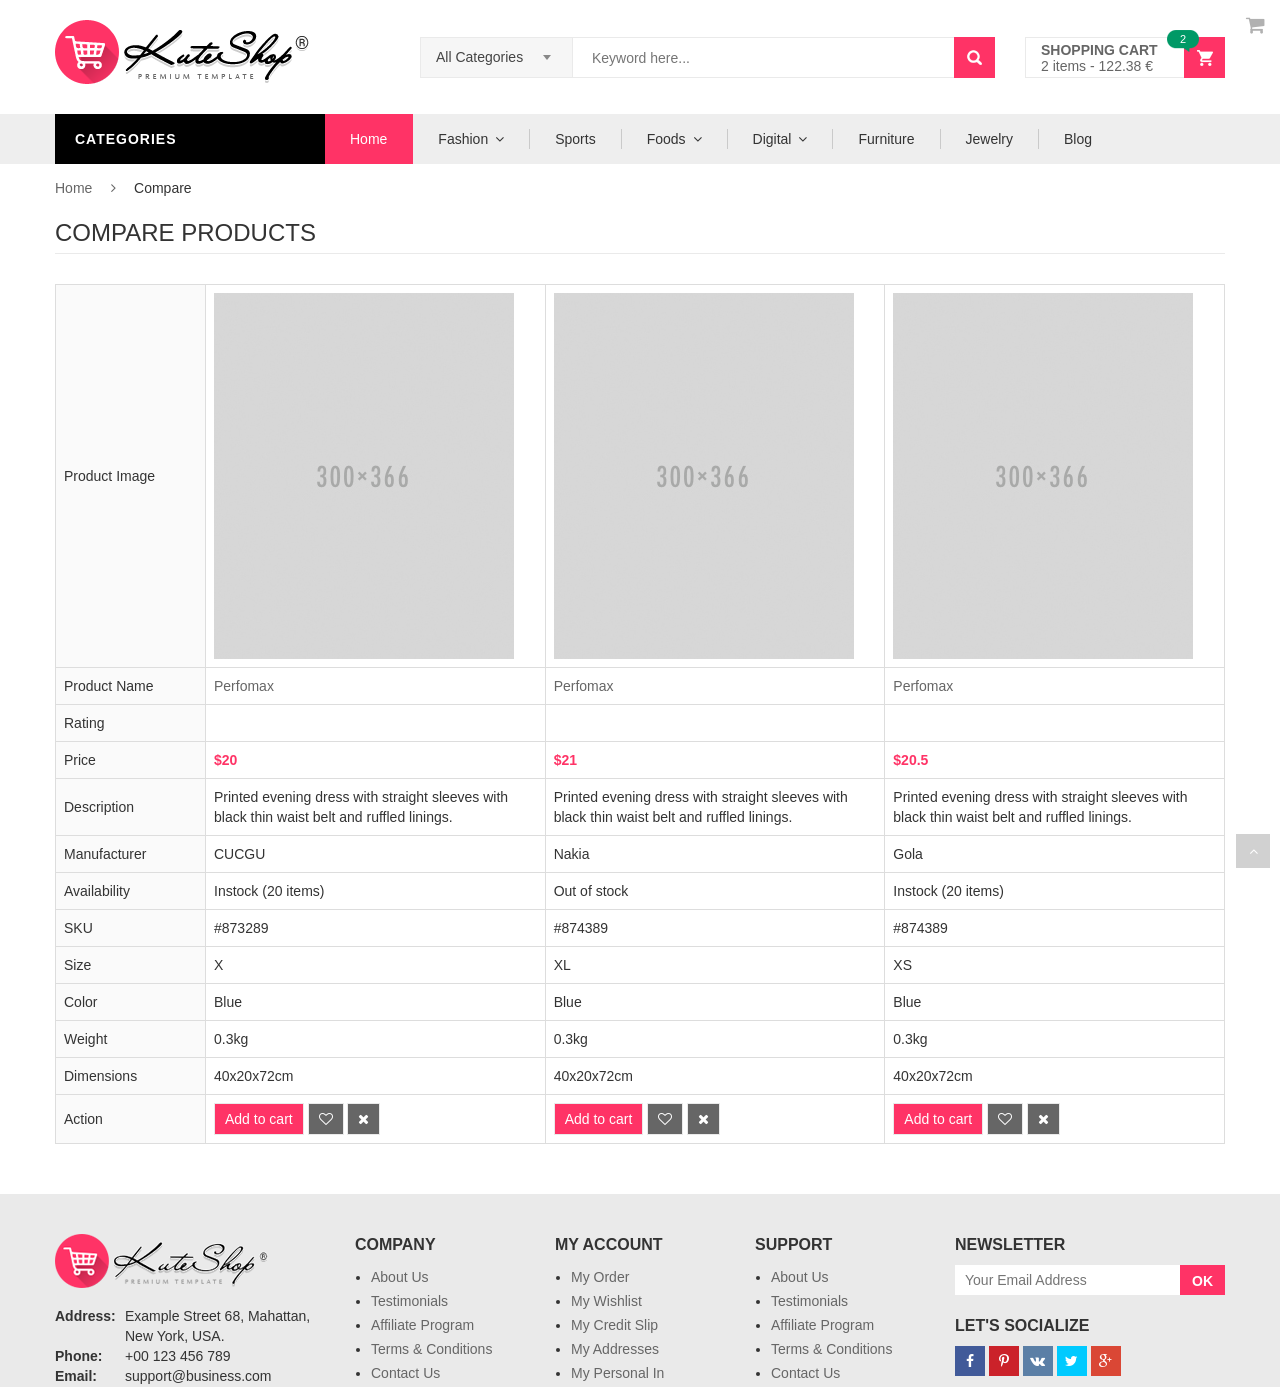
<file: compare.html>
<!DOCTYPE html>
<html>
<head>
    <meta charset="UTF-8">
    <meta name="viewport" content="width=device-width, initial-scale=1">
    <link rel="stylesheet" type="text/css" href="assets/lib/bootstrap/css/bootstrap.min.css" />
    <link rel="stylesheet" type="text/css" href="assets/lib/font-awesome/css/font-awesome.min.css" />
    <link rel="stylesheet" type="text/css" href="assets/lib/select2/css/select2.min.css" />
    <link rel="stylesheet" type="text/css" href="assets/lib/jquery.bxslider/jquery.bxslider.css" />
    <link rel="stylesheet" type="text/css" href="assets/lib/owl.carousel/owl.carousel.css" />
    <link rel="stylesheet" type="text/css" href="assets/lib/jquery-ui/jquery-ui.css" />
    <link rel="stylesheet" type="text/css" href="assets/css/animate.css" />
    <link rel="stylesheet" type="text/css" href="assets/css/reset.css" />
    <link rel="stylesheet" type="text/css" href="assets/css/style.css" />
    <link rel="stylesheet" type="text/css" href="assets/css/responsive.css" />
    <title>Compare - Kute shop - themelock.com</title>
</head>
<body class="category-page">
<!-- HEADER -->
<div id="header" class="header">
    <div class="top-header">
        <div class="container">
            <div class="nav-top-links">
                <a class="first-item" href="#"><img alt="phone" src="assets/images/phone.png" />00-62-658-658</a>
                <a href="#"><img alt="email" src="assets/images/email.png" />Contact us today!</a>
            </div>
            <div class="currency ">
                <div class="dropdown">
                      <a class="current-open" data-toggle="dropdown" aria-haspopup="true" aria-expanded="false" href="#">USD</a>
                      <ul class="dropdown-menu" role="menu">
                        <li><a href="#">Dollar</a></li>
                        <li><a href="#">Euro</a></li>
                      </ul>
                </div>
            </div>
            <div class="language ">
                <div class="dropdown">
                      <a class="current-open" data-toggle="dropdown" aria-haspopup="true" aria-expanded="false" href="#">
                      <img alt="email" src="assets/images/fr.jpg" />French
                      </a>
                      <ul class="dropdown-menu" role="menu">
                        <li><a href="#"><img alt="email" src="assets/images/en.jpg" />English</a></li>
                        <li><a href="#"><img alt="email" src="assets/images/fr.jpg" />French</a></li>
                    </ul>
                </div>
            </div>
            <div class="support-link">
                <a href="#">Services</a>
                <a href="#">Support</a>
            </div>
            <div id="user-info-top" class="user-info pull-right">
                <div class="dropdown">
                    <a class="current-open" data-toggle="dropdown" aria-haspopup="true" aria-expanded="false" href="#"><span>My Account</span></a>
                    <ul class="dropdown-menu mega_dropdown" role="menu">
                        <li><a href="login.html">Login</a></li>
                        <li><a href="#">Compare</a></li>
                        <li><a href="#">Wishlists</a></li>
                    </ul>
                </div>
            </div>
        </div>
    </div>
    <!--/.top-header -->
    <!-- MAIN HEADER -->
    <div class="container main-header">
        <div class="row">
            <div class="col-xs-12 col-sm-3 logo">
                <a href="index.html"><img alt="Kute shop - themelock.com" src="assets/images/logo.png" /></a>
            </div>
            <div class="col-xs-7 col-sm-7 header-search-box">
                <form class="form-inline">
                      <div class="form-group form-category">
                        <select class="select-category">
                            <option value="2">All Categories</option>
                            <option value="1">Men</option>
                            <option value="2">Women</option>
                        </select>
                      </div>
                      <div class="form-group input-serach">
                        <input type="text"  placeholder="Keyword here...">
                      </div>
                      <button type="submit" class="pull-right btn-search"></button>
                </form>
            </div>
            <div id="cart-block" class="col-xs-5 col-sm-2 shopping-cart-box">
                <a class="cart-link" href="order.html">
                    <span class="title">Shopping cart</span>
                    <span class="total">2 items - 122.38 €</span>
                    <span class="notify notify-left">2</span>
                </a>
                <div class="cart-block">
                    <div class="cart-block-content">
                        <h5 class="cart-title">2 Items in my cart</h5>
                        <div class="cart-block-list">
                            <ul>
                                <li class="product-info">
                                    <div class="p-left">
                                        <a href="#" class="remove_link"></a>
                                        <a href="#">
                                        <img class="img-responsive" src="assets/data/product-100x122.jpg" alt="p10">
                                        </a>
                                    </div>
                                    <div class="p-right">
                                        <p class="p-name">Donec Ac Tempus</p>
                                        <p class="p-rice">61,19 €</p>
                                    </div>
                                </li>
                                <li class="product-info">
                                    <div class="p-left">
                                        <a href="#" class="remove_link"></a>
                                        <a href="#">
                                        <img class="img-responsive" src="assets/data/product-s5-100x122.jpg" alt="p10">
                                        </a>
                                    </div>
                                    <div class="p-right">
                                        <p class="p-name">Donec Ac Tempus</p>
                                        <p class="p-rice">61,19 €</p>
                                    </div>
                                </li>
                            </ul>
                        </div>
                        <div class="toal-cart">
                            <span>Total</span>
                            <span class="toal-price pull-right">122.38 €</span>
                        </div>
                        <div class="cart-buttons">
                            <a href="order.html" class="btn-check-out">Checkout</a>
                        </div>
                    </div>
                </div>
            </div>
        </div>
    </div>
    <!-- END MANIN HEADER -->
    <div id="nav-top-menu" class="nav-top-menu">
        <div class="container">
            <div class="row">
                <div class="col-sm-3" id="box-vertical-megamenus">
                    <div class="box-vertical-megamenus">
                    <h4 class="title">
                        <span class="title-menu">Categories</span>
                        <span class="btn-open-mobile pull-right"><i class="fa fa-bars"></i></span>
                    </h4>
                    <div class="vertical-menu-content is-home">
                        <ul class="vertical-menu-list">
                            <li><a href="#"><img class="icon-menu" alt="Funky roots" src="assets/data/1.png">Electronics</a></li>
                            <li>
                                <a class="parent" href="#"><img class="icon-menu" alt="Funky roots" src="assets/data/2.png">Sports &amp; Outdoors</a>
                                <div class="vertical-dropdown-menu">
                                    <div class="vertical-groups col-sm-12">
                                        <div class="mega-group col-sm-4">
                                            <h4 class="mega-group-header"><span>Tennis</span></h4>
                                            <ul class="group-link-default">
                                                <li><a href="#">Tennis</a></li>
                                                <li><a href="#">Coats &amp; Jackets</a></li>
                                                <li><a href="#">Blouses &amp; Shirts</a></li>
                                                <li><a href="#">Tops &amp; Tees</a></li>
                                                <li><a href="#">Hoodies &amp; Sweatshirts</a></li>
                                                <li><a href="#">Intimates</a></li>
                                            </ul>
                                        </div>
                                        <div class="mega-group col-sm-4">
                                            <h4 class="mega-group-header"><span>Swimming</span></h4>
                                            <ul class="group-link-default">
                                                <li><a href="#">Dresses</a></li>
                                                <li><a href="#">Coats &amp; Jackets</a></li>
                                                <li><a href="#">Blouses &amp; Shirts</a></li>
                                                <li><a href="#">Tops &amp; Tees</a></li>
                                                <li><a href="#">Hoodies &amp; Sweatshirts</a></li>
                                                <li><a href="#">Intimates</a></li>
                                            </ul>
                                        </div>
                                        <div class="mega-group col-sm-4">
                                            <h4 class="mega-group-header"><span>Shoes</span></h4>
                                            <ul class="group-link-default">
                                                <li><a href="#">Dresses</a></li>
                                                <li><a href="#">Coats &amp; Jackets</a></li>
                                                <li><a href="#">Blouses &amp; Shirts</a></li>
                                                <li><a href="#">Tops &amp; Tees</a></li>
                                                <li><a href="#">Hoodies &amp; Sweatshirts</a></li>
                                                <li><a href="#">Intimates</a></li>
                                            </ul>
                                        </div>
                                        <div class="mega-custom-html col-sm-12">
                                            <a href="#"><img src="assets/data/banner-megamenu.jpg" alt="Banner"></a>
                                        </div>
                                    </div>
                                </div>
                            </li>
                            <li><a href="#"><img class="icon-menu" alt="Funky roots" src="assets/data/3.png">Smartphone &amp; Tablets</a></li>
                            <li><a href="#"><img class="icon-menu" alt="Funky roots" src="assets/data/4.png">Health &amp; Beauty Bags</a></li>
                            <li>
                                <a class="parent" href="#">
                                <img class="icon-menu" alt="Funky roots" src="assets/data/5.png">Shoes &amp; Accessories</a>
                                <div class="vertical-dropdown-menu">
                                        <div class="vertical-groups col-sm-12">
                                            <div class="mega-group col-sm-12">
                                                <h4 class="mega-group-header"><span>Special products</span></h4>
                                                <div class="row mega-products">
                                                    <div class="col-sm-3 mega-product">
                                                        <div class="product-avatar">
                                                            <a href="#"><img src="assets/data/p10.jpg" alt="product1"></a>
                                                        </div>
                                                        <div class="product-name">
                                                            <a href="#">Fashion hand bag</a>
                                                        </div>
                                                        <div class="product-price">
                                                            <div class="new-price">$38</div>
                                                            <div class="old-price">$45</div>
                                                        </div>
                                                        <div class="product-star">
                                                            <i class="fa fa-star"></i>
                                                            <i class="fa fa-star"></i>
                                                            <i class="fa fa-star"></i>
                                                            <i class="fa fa-star"></i>
                                                            <i class="fa fa-star-half-o"></i>
                                                        </div>
                                                    </div>
                                                    <div class="col-sm-3 mega-product">
                                                        <div class="product-avatar">
                                                            <a href="#"><img src="assets/data/p11.jpg" alt="product1"></a>
                                                        </div>
                                                        <div class="product-name">
                                                            <a href="#">Fashion hand bag</a>
                                                        </div>
                                                        <div class="product-price">
                                                            <div class="new-price">$38</div>
                                                            <div class="old-price">$45</div>
                                                        </div>
                                                        <div class="product-star">
                                                            <i class="fa fa-star"></i>
                                                            <i class="fa fa-star"></i>
                                                            <i class="fa fa-star"></i>
                                                            <i class="fa fa-star"></i>
                                                            <i class="fa fa-star-half-o"></i>
                                                        </div>
                                                    </div>
                                                    <div class="col-sm-3 mega-product">
                                                        <div class="product-avatar">
                                                            <a href="#"><img src="assets/data/p12.jpg" alt="product1"></a>
                                                        </div>
                                                        <div class="product-name">
                                                            <a href="#">Fashion hand bag</a>
                                                        </div>
                                                        <div class="product-price">
                                                            <div class="new-price">$38</div>
                                                            <div class="old-price">$45</div>
                                                        </div>
                                                        <div class="product-star">
                                                            <i class="fa fa-star"></i>
                                                            <i class="fa fa-star"></i>
                                                            <i class="fa fa-star"></i>
                                                            <i class="fa fa-star"></i>
                                                            <i class="fa fa-star-half-o"></i>
                                                        </div>
                                                    </div>
                                                    <div class="col-sm-3 mega-product">
                                                        <div class="product-avatar">
                                                            <a href="#"><img src="assets/data/p13.jpg" alt="product1"></a>
                                                        </div>
                                                        <div class="product-name">
                                                            <a href="#">Fashion hand bag</a>
                                                        </div>
                                                        <div class="product-price">
                                                            <div class="new-price">$38</div>
                                                            <div class="old-price">$45</div>
                                                        </div>
                                                        <div class="product-star">
                                                            <i class="fa fa-star"></i>
                                                            <i class="fa fa-star"></i>
                                                            <i class="fa fa-star"></i>
                                                            <i class="fa fa-star"></i>
                                                            <i class="fa fa-star-half-o"></i>
                                                        </div>
                                                    </div>
                                                </div>
                                            </div>
                                        </div>
                                    </div>
                            </li>
                            <li><a href="#"><img class="icon-menu" alt="Funky roots" src="assets/data/6.png">Toys &amp; Hobbies</a></li>
                            <li><a href="#"><img class="icon-menu" alt="Funky roots" src="assets/data/7.png">Computers &amp; Networking</a></li>
                            <li><a href="#"><img class="icon-menu" alt="Funky roots" src="assets/data/8.png">Laptops &amp; Accessories</a></li>
                            <li><a href="#"><img class="icon-menu" alt="Funky roots" src="assets/data/9.png">Jewelry &amp; Watches</a></li>
                            <li><a href="#"><img class="icon-menu" alt="Funky roots" src="assets/data/10.png">Flashlights &amp; Lamps</a></li>
                            <li>
                                <a href="#">
                                    <img class="icon-menu" alt="Funky roots" src="assets/data/11.png">
                                    Cameras &amp; Photo
                                </a>
                            </li>
                            <li class="cat-link-orther">
                                <a href="#">
                                    <img class="icon-menu" alt="Funky roots" src="assets/data/5.png">
                                    Television
                                </a>
                            </li>
                            <li class="cat-link-orther">
                                <a href="#">
                                    <img class="icon-menu" alt="Funky roots" src="assets/data/7.png">Computers &amp; Networking
                                </a>
                            </li>
                            <li class="cat-link-orther">
                                <a href="#">
                                    <img class="icon-menu" alt="Funky roots" src="assets/data/6.png">
                                    Toys &amp; Hobbies
                                </a>
                            </li>
                            <li class="cat-link-orther">
                            <a href="#"><img class="icon-menu" alt="Funky roots" src="assets/data/9.png">Jewelry &amp; Watches</a></li>
                        </ul>
                        <div class="all-category"><span class="open-cate">All Categories</span></div>
                    </div>
                </div>
                </div>
                <div id="main-menu" class="col-sm-9 main-menu">
                    <nav class="navbar navbar-default">
                        <div class="container-fluid">
                            <div class="navbar-header">
                                <button type="button" class="navbar-toggle collapsed" data-toggle="collapse" data-target="#navbar" aria-expanded="false" aria-controls="navbar">
                                    <i class="fa fa-bars"></i>
                                </button>
                                <a class="navbar-brand" href="#">MENU</a>
                            </div>
                            <div id="navbar" class="navbar-collapse collapse">
                                <ul class="nav navbar-nav">
                                    <li class="active"><a href="#">Home</a></li>
                                    <li class="dropdown">
                                        <a href="category.html" class="dropdown-toggle" data-toggle="dropdown">Fashion</a>
                                        <ul class="dropdown-menu mega_dropdown" role="menu" style="width: 830px;">
                                            <li class="block-container col-sm-3">
                                                <ul class="block">
                                                    <li class="img_container">
                                                        <a href="#">
                                                            <img class="img-responsive" src="assets/data/men.png" alt="sport">
                                                        </a>
                                                    </li>
                                                    <li class="link_container group_header">
                                                        <a href="#">MEN'S</a>
                                                    </li>
                                                    <li class="link_container"><a href="#">Skirts</a></li>
                                                    <li class="link_container"><a href="#">Jackets</a></li>
                                                    <li class="link_container"><a href="#">Tops</a></li>
                                                    <li class="link_container"><a href="#">Scarves</a></li>
                                                    <li class="link_container"><a href="#">Pants</a></li>
                                                </ul>
                                            </li>
                                             <li class="block-container col-sm-3">
                                                <ul class="block">
                                                    <li class="img_container">
                                                        <a href="#">
                                                            <img class="img-responsive" src="assets/data/women.png" alt="sport">
                                                        </a>
                                                    </li>
                                                    <li class="link_container group_header">
                                                        <a href="#">WOMEN'S</a>
                                                    </li>
                                                    <li class="link_container"><a href="#">Skirts</a></li>
                                                    <li class="link_container"><a href="#">Jackets</a></li>
                                                    <li class="link_container"><a href="#">Tops</a></li>
                                                    <li class="link_container"><a href="#">Scarves</a></li>
                                                    <li class="link_container"><a href="#">Pants</a></li>
                                                </ul>
                                            </li>
                                             <li class="block-container col-sm-3">
                                                <ul class="block">
                                                    <li class="img_container">
                                                        <a href="#">
                                                            <img class="img-responsive" src="assets/data/kid.png" alt="sport">
                                                        </a>
                                                    </li>
                                                    <li class="link_container group_header">
                                                        <a href="#">Kids</a>
                                                    </li>
                                                    <li class="link_container"><a href="#">Shoes</a></li>
                                                    <li class="link_container"><a href="#">Clothing</a></li>
                                                    <li class="link_container"><a href="#">Tops</a></li>
                                                    <li class="link_container"><a href="#">Scarves</a></li>
                                                    <li class="link_container"><a href="#">Accessories</a></li>
                                                </ul>
                                            </li>
                                             <li class="block-container col-sm-3">
                                                <ul class="block">
                                                    <li class="img_container">
                                                        <a href="#">
                                                            <img class="img-responsive" src="assets/data/trending.png" alt="sport">
                                                        </a>
                                                    </li>
                                                    <li class="link_container group_header">
                                                        <a href="#">TRENDING</a>
                                                    </li>
                                                    <li class="link_container"><a href="#">Men's Clothing</a></li>
                                                    <li class="link_container"><a href="#">Kid's Clothing</a></li>
                                                    <li class="link_container"><a href="#">Women's Clothing</a></li>
                                                    <li class="link_container"><a href="#">Accessories</a></li>
                                                </ul>
                                            </li>
                                        </ul>
                                    </li>
                                    <li><a href="category.html" class="dropdown-toggle" data-toggle="dropdown">Sports</a></li>
                                    <li class="dropdown">
                                        <a href="category.html" class="dropdown-toggle" data-toggle="dropdown">Foods</a>
                                            <ul class="mega_dropdown dropdown-menu" style="width: 830px;">
                                            <li class="block-container col-sm-3">
                                                <ul class="block">
                                                    <li class="link_container group_header">
                                                        <a href="#">Asian</a>
                                                    </li>
                                                    <li class="link_container">
                                                        <a href="#">Vietnamese Pho</a>
                                                    </li>
                                                    <li class="link_container">
                                                        <a href="#">Noodles</a>
                                                    </li>
                                                    <li class="link_container">
                                                        <a href="#">Seafood</a>
                                                    </li>
                                                    <li class="link_container group_header">
                                                        <a href="#">Sausages</a>
                                                    </li>
                                                    <li class="link_container">
                                                        <a href="#">Meat Dishes</a>
                                                    </li>
                                                    <li class="link_container">
                                                        <a href="#">Desserts</a>
                                                    </li>
                                                    <li class="link_container">
                                                        <a href="#">Tops</a>
                                                    </li>
                                                    <li class="link_container">
                                                        <a href="#">Tops</a>
                                                    </li>
                                                </ul>
                                            </li>
                                            <li class="block-container col-sm-3">
                                                <ul class="block">
                                                    <li class="link_container group_header">
                                                        <a href="#">European</a>
                                                    </li>
                                                    <li class="link_container">
                                                        <a href="#">Greek Potatoes</a>
                                                    </li>
                                                    <li class="link_container">
                                                        <a href="#">Famous Spaghetti</a>
                                                    </li>
                                                    <li class="link_container">
                                                        <a href="#">Famous Spaghetti</a>
                                                    </li>
                                                    <li class="link_container group_header">
                                                        <a href="#">Chicken</a>
                                                    </li>
                                                    <li class="link_container">
                                                        <a href="#">Italian Pizza</a>
                                                    </li>
                                                    <li class="link_container">
                                                        <a href="#">French Cakes</a>
                                                    </li>
                                                    <li class="link_container">
                                                        <a href="#">Tops</a>
                                                    </li>
                                                    <li class="link_container">
                                                        <a href="#">Tops</a>
                                                    </li>
                                                </ul>
                                            </li>
                                            <li class="block-container col-sm-3">
                                                <ul class="block">
                                                    <li class="link_container group_header">
                                                        <a href="#">FAST</a>
                                                    </li>
                                                    <li class="link_container">
                                                        <a href="#">Hamberger</a>
                                                    </li>
                                                    <li class="link_container">
                                                        <a href="#">Pizza</a>
                                                    </li>
                                                    <li class="link_container">
                                                        <a href="#">Noodles</a>
                                                    </li>
                                                    <li class="link_container group_header">
                                                        <a href="#">Sandwich</a>
                                                    </li>
                                                    <li class="link_container">
                                                        <a href="#">Salad</a>
                                                    </li>
                                                    <li class="link_container">
                                                        <a href="#">Paste</a>
                                                    </li>
                                                    <li class="link_container">
                                                        <a href="#">Tops</a>
                                                    </li>
                                                    <li class="link_container">
                                                        <a href="#">Tops</a>
                                                    </li>
                                                </ul>
                                            </li>
                                            <li class="block-container col-sm-3">
                                                <ul class="block">
                                                    <li class="img_container">
                                                        <img src="assets/data/banner-topmenu.jpg" alt="Banner">
                                                    </li>
                                                </ul>
                                            </li>

                                        </ul>
                                    </li>
                                    <li class="dropdown">
                                        <a href="category.html" class="dropdown-toggle" data-toggle="dropdown">Digital</a>
                                        <ul class="dropdown-menu container-fluid">
                                            <li class="block-container">
                                                <ul class="block">
                                                    <li class="link_container"><a href="#">Mobile</a></li>
                                                    <li class="link_container"><a href="#">Tablets</a></li>
                                                    <li class="link_container"><a href="#">Laptop</a></li>
                                                    <li class="link_container"><a href="#">Memory Cards</a></li>
                                                    <li class="link_container"><a href="#">Accessories</a></li>
                                                </ul>
                                            </li>
                                        </ul> 
                                    </li>
                                    <li><a href="category.html">Furniture</a></li>
                                    <li><a href="category.html">Jewelry</a></li>
                                    <li><a href="category.html">Blog</a></li>
                                </ul>
                            </div><!--/.nav-collapse -->
                        </div>
                    </nav>
                </div>
            </div>
            <!-- userinfo on top-->
            <div id="form-search-opntop">
            </div>
            <!-- userinfo on top-->
            <div id="user-info-opntop">
            </div>
            <!-- CART ICON ON MMENU -->
            <div id="shopping-cart-box-ontop">
                <i class="fa fa-shopping-cart"></i>
                <div class="shopping-cart-box-ontop-content"></div>
            </div>
        </div>
    </div>
</div>
<!-- end header -->
<!-- page wapper-->
<div class="columns-container">
    <div class="container" id="columns">
        <!-- breadcrumb -->
        <div class="breadcrumb clearfix">
            <a class="home" href="#" title="Return to Home">Home</a>
            <span class="navigation-pipe">&nbsp;</span>
            <span class="navigation_page">Compare</span>
        </div>
        <!-- ./breadcrumb -->
        <!-- page heading-->
        <h2 class="page-heading">
            <span class="page-heading-title2">Compare Products</span>
        </h2>
        <!-- ../page heading-->
        <div class="page-content">
            <table class="table table-bordered table-compare">
                <tr>
                    <td class="compare-label">Product Image</td>
                    <td>
                        <a href="#"><img src="assets/data/p40.jpg" alt="Product"></a>
                    </td>
                    <td>
                        <a href="#"><img src="assets/data/p42.jpg" alt="Product"></a>
                    </td>
                    <td>
                        <a href="#"><img src="assets/data/p41.jpg" alt="Product"></a>
                    </td>
                    
                </tr>
                <tr>
                    <td class="compare-label">Product Name</td>
                    <td>
                        <a href="#">Perfomax</a>
                    </td>
                    <td>
                        <a href="#">Perfomax</a>
                    </td>
                    <td>
                        <a href="#">Perfomax</a>
                    </td>
                </tr>
                <tr>
                    <td class="compare-label">Rating</td>
                    <td>
                        <div class="product-star">
                            <i class="fa fa-star"></i>
                            <i class="fa fa-star"></i>
                            <i class="fa fa-star"></i>
                            <i class="fa fa-star"></i>
                            <i class="fa fa-star-half-o"></i>
                            <span>(3 Reviews)</span>
                        </div>
                    </td>
                    <td>
                        <div class="product-star">
                            <i class="fa fa-star"></i>
                            <i class="fa fa-star"></i>
                            <i class="fa fa-star"></i>
                            <i class="fa fa-star"></i>
                            <i class="fa fa-star-half-o"></i>
                            <span>(3 Reviews)</span>
                        </div>
                    </td>
                    <td>
                        <div class="product-star">
                            <i class="fa fa-star"></i>
                            <i class="fa fa-star"></i>
                            <i class="fa fa-star"></i>
                            <i class="fa fa-star"></i>
                            <i class="fa fa-star-half-o"></i>
                            <span>(3 Reviews)</span>
                        </div>
                    </td>
                </tr>
                <tr>
                    <td class="compare-label">Price</td>
                    <td class="price">$20</td>
                    <td class="price">$21</td>
                    <td class="price">$20.5</td>
                </tr>
                <tr>
                    <td class="compare-label">Description</td>
                    <td>Printed evening dress with straight sleeves with black thin waist belt and ruffled linings.</td>
                    <td>Printed evening dress with straight sleeves with black thin waist belt and ruffled linings.</td>
                    <td>Printed evening dress with straight sleeves with black thin waist belt and ruffled linings.</td>
                </tr>
                <tr>
                    <td class="compare-label">Manufacturer</td>
                    <td>CUCGU</td>
                    <td>Nakia</td>
                    <td>Gola</td>
                </tr>
                <tr>
                    <td class="compare-label">Availability</td>
                    <td class="instock">Instock (20 items)</td>
                    <td class="outofstock">Out of stock</td>
                    <td class="instock">Instock (20 items)</td>
                </tr>
                <tr>
                    <td class="compare-label">SKU</td>
                    <td>#873289</td>
                    <td>#874389</td>
                    <td>#874389</td>
                </tr>
                <tr>
                    <td class="compare-label">Size</td>
                    <td>X</td>
                    <td>XL</td>
                    <td>XS</td>
                </tr>
                <tr>
                    <td class="compare-label">Color</td>
                    <td>Blue</td>
                    <td>Blue</td>
                    <td>Blue</td>
                </tr>
                <tr>
                    <td class="compare-label">Weight</td>
                    <td>0.3kg</td>
                    <td>0.3kg</td>
                    <td>0.3kg</td>
                </tr>
                <tr>
                    <td class="compare-label">Dimensions</td>
                    <td>40x20x72cm</td>
                    <td>40x20x72cm</td>
                    <td>40x20x72cm</td>
                </tr>
                <tr>
                    <td class="compare-label">Action</td>
                    <td class="action">
                        <button class="add-cart button button-sm">Add to cart</button>
                        <button class="button button-sm"><i class="fa fa-heart-o"></i></button>
                        <button class="button button-sm"><i class="fa fa-close"></i></button>
                    </td>
                    <td class="action">
                        <button class="add-cart button button-sm">Add to cart</button>
                        <button class="button button-sm"><i class="fa fa-heart-o"></i></button>
                        <button class="button button-sm"><i class="fa fa-close"></i></button>
                    </td>
                    <td class="action">
                        <button class="add-cart button button-sm">Add to cart</button>
                        <button class="button button-sm"><i class="fa fa-heart-o"></i></button>
                        <button class="button button-sm"><i class="fa fa-close"></i></button>
                    </td>
                </tr>
            </table>
        </div>
    </div>
</div>
<!-- ./page wapper-->
<!-- Footer -->
<footer id="footer">
     <div class="container">
            <!-- introduce-box -->
            <div id="introduce-box" class="row">
                <div class="col-md-3">
                    <div id="address-box">
                        <a href="#"><img src="assets/data/introduce-logo.png" alt="" /></a>
                        <div id="address-list">
                            <div class="tit-name">Address:</div>
                            <div class="tit-contain">Example Street 68, Mahattan, New York, USA.</div>
                            <div class="tit-name">Phone:</div>
                            <div class="tit-contain">+00 123 456 789</div>
                            <div class="tit-name">Email:</div>
                            <div class="tit-contain">support@business.com</div>
                        </div>
                    </div> 
                </div>
                <div class="col-md-6">
                    <div class="row">
                        <div class="col-sm-4">
                            <div class="introduce-title">Company</div>
                            <ul id="introduce-company"  class="introduce-list">
                                <li><a href="#">About Us</a></li>
                                <li><a href="#">Testimonials</a></li>
                                <li><a href="#">Affiliate Program</a></li>
                                <li><a href="#">Terms & Conditions</a></li>
                                <li><a href="#">Contact Us</a></li>
                            </ul>
                        </div>
                        <div class="col-sm-4">
                            <div class="introduce-title">My Account</div>
                            <ul id = "introduce-Account" class="introduce-list">
                                <li><a href="#">My Order</a></li>
                                <li><a href="#">My Wishlist</a></li>
                                <li><a href="#">My Credit Slip</a></li>
                                <li><a href="#">My Addresses</a></li>
                                <li><a href="#">My Personal In</a></li>
                            </ul>
                        </div>
                        <div class="col-sm-4">
                            <div class="introduce-title">Support</div>
                            <ul id = "introduce-support"  class="introduce-list">
                                <li><a href="#">About Us</a></li>
                                <li><a href="#">Testimonials</a></li>
                                <li><a href="#">Affiliate Program</a></li>
                                <li><a href="#">Terms & Conditions</a></li>
                                <li><a href="#">Contact Us</a></li>
                            </ul>
                        </div>
                    </div>
                </div>
                <div class="col-md-3">
                    <div id="contact-box">
                        <div class="introduce-title">Newsletter</div>
                        <div class="input-group" id="mail-box">
                          <input type="text" placeholder="Your Email Address"/>
                          <span class="input-group-btn">
                            <button class="btn btn-default" type="button">OK</button>
                          </span>
                        </div><!-- /input-group -->
                        <div class="introduce-title">Let's Socialize</div>
                        <div class="social-link">
                            <a href="#"><i class="fa fa-facebook"></i></a>
                            <a href="#"><i class="fa fa-pinterest-p"></i></a>
                            <a href="#"><i class="fa fa-vk"></i></a>
                            <a href="#"><i class="fa fa-twitter"></i></a>
                            <a href="#"><i class="fa fa-google-plus"></i></a>
                        </div>
                    </div>
                </div>
            </div><!-- /#introduce-box -->
            <!-- #trademark-box -->
            <div id="trademark-box" class="row">
                <div class="col-sm-12">
                    <ul id="trademark-list">
                        <li id="payment-methods">Accepted Payment Methods</li>
                        <li>
                            <a href="#"><img src="assets/data/trademark-ups.jpg"  alt="ups"/></a>
                        </li>
                        <li>
                            <a href="#"><img src="assets/data/trademark-qiwi.jpg"  alt="ups"/></a>
                        </li>
                        <li>
                            <a href="#"><img src="assets/data/trademark-wu.jpg"  alt="ups"/></a>
                        </li>
                        <li>
                            <a href="#"><img src="assets/data/trademark-cn.jpg"  alt="ups"/></a>
                        </li>
                        <li>
                            <a href="#"><img src="assets/data/trademark-visa.jpg"  alt="ups"/></a>
                        </li>
                        <li>
                            <a href="#"><img src="assets/data/trademark-mc.jpg"  alt="ups"/></a>
                        </li>
                        <li>
                            <a href="#"><img src="assets/data/trademark-ems.jpg"  alt="ups"/></a>
                        </li>
                        <li>
                            <a href="#"><img src="assets/data/trademark-dhl.jpg"  alt="ups"/></a>
                        </li>
                        <li>
                            <a href="#"><img src="assets/data/trademark-fe.jpg"  alt="ups"/></a>
                        </li>
                        <li>
                            <a href="#"><img src="assets/data/trademark-wm.jpg"  alt="ups"/></a>
                        </li>
                    </ul> 
                </div>
            </div> <!-- /#trademark-box -->
            <!-- #trademark-text-box -->
            <div id="trademark-text-box" class="row">
                <div class="col-sm-12">
                    <ul id="trademark-search-list" class="trademark-list">
                        <li class="trademark-text-tit">HOT SEARCHED KEYWORDS:</li>
                        <li><a href="#" >Xiaomii Mi3</a></li>
                        <li><a href="#" >Digiflipii Pro XT 712 Tablet</a></li>
                        <li><a href="#" >Mi 3 Phones</a></li>
                        <li><a href="#" >Iphonei 6 Plus</a></li>
                        <li><a href="#" >Women's Bags</a></li>
                        <li><a href="#" >Wallets</a></li>
                        <li><a href="#" >Women's Clutches</a></li>
                        <li><a href="#" >Backpacks Totes</a></li>
                    </ul>
                </div>
                <div class="col-sm-12">
                    <ul id="trademark-tv-list" class="trademark-list">
                        <li class="trademark-text-tit">TVS:</li>
                        <li><a href="#" >Sonyi TV</a></li>
                        <li><a href="#" >Samsing TV</a></li>
                        <li><a href="#" >LGi TV</a></li>
                        <li><a href="#" >Onidai TV</a></li>
                        <li><a href="#" >Toshibai TV</a></li>
                        <li><a href="#" >Philipsi TV</a></li>
                        <li><a href="#" >Micromaxi TV</a></li>
                        <li><a href="#" >LED TV</a></li>
                        <li><a href="#" >LCD TV</a></li>
                        <li><a href="#" >Plasma TV</a></li>
                        <li><a href="#" >3D TV</a></li>
                        <li><a href="#" >Smart TV</a></li>
                    </ul>
                </div>
                <div class="col-sm-12">
                    <ul id="trademark-mobile-list" class="trademark-list">
                        <li class="trademark-text-tit">MOBILES:</li>  
                        <li><a href="#" >Moto E</a></li>
                        <li><a href="#" >Samsong Mobile</a></li>
                        <li><a href="#" >Micromaxo Mobile</a></li>
                        <li><a href="#" >Nokiao Mobile</a></li>
                        <li><a href="#" >HTCo Mobile</a></li>
                        <li><a href="#" >Sonyo Mobile</a></li>
                        <li><a href="#" >Appleo Mobile</a></li>
                        <li><a href="#" >LoG Mobile</a></li>
                        <li><a href="#" >Karbonno Mobile</a></li>
                    </ul>
                </div>
                <div class="col-sm-12">
                    <ul id="trademark-laptop-list" class="trademark-list">
                        <li class="trademark-text-tit">LAPTOPS::</li> 
                        <li><a href="#" >Appleo Laptop</a></li>
                        <li><a href="#" >Acero Laptop</a></li>
                        <li><a href="#" >Samsoung Laptop</a></li>
                        <li><a href="#" >Lenoovo Laptop</a></li>
                        <li><a href="#" >Sonoy Laptop</a></li>
                        <li><a href="#" >Dello Laptop</a></li>
                        <li><a href="#" >Asuos Laptop</a></li>
                        <li><a href="#" >Toshibao Laptop</a></li>
                        <li><a href="#" >LGo Laptop</a></li>
                        <li><a href="#" >HPo Laptop</a></li>
                        <li><a href="#" >Notebook</a></li>
                    </ul>
                </div>
                <div class="col-sm-12">
                    <ul id="trademark-watches-list" class="trademark-list">
                        <li class="trademark-text-tit">WATCHES:</li>  
                        <li><a href="#" >FCUKo Watches</a></li>
                        <li><a href="#" >Titano Watches</a></li>
                        <li><a href="#" >Casioo Watches</a></li>
                        <li><a href="#" >Fastracko Watches</a></li>
                        <li><a href="#" >Timexo Watches</a></li>
                        <li><a href="#" >Fossilo Watches</a></li>
                        <li><a href="#" >Dieselo Watches</a></li>
                        <li><a href="#" >Toshibao Laptop</a></li>
                        <li><a href="#" >Luxury Watches</a></li>
                    </ul>
                </div>
                <div class="col-sm-12">
                    <ul id="trademark-shoes-list" class="trademark-list">
                        <li class="trademark-text-tit">FOOTWEAR:</li>  
                        <li><a href="#" >Shoes</a></li>
                        <li><a href="#" >Casualo Shoes</a></li>
                        <li><a href="#" >Sports Shoes</a></li>
                        <li><a href="#" >Adidaso Shoes</a></li>
                        <li><a href="#" >Gaso Shoes</a></li>
                        <li><a href="#" >Pumao Shoes</a></li>
                        <li><a href="#" >Reeboko Shoes</a></li>
                        <li><a href="#" >Woodlando Shoes</a></li>
                        <li><a href="#" >Red tape Shoes</a></li>
                        <li><a href="#" >Nikeo Shoes</a></li>
                    </ul>
                </div>
            </div><!-- /#trademark-text-box -->
            <div id="footer-menu-box">
                <div class="col-sm-12">
                    <ul class="footer-menu-list">
                        <li><a href="#" >Company Info - Partnerships</a></li>
                    </ul>
                </div>
                <div class="col-sm-12">
                    <ul class="footer-menu-list">
                        <li><a href="#" >Online Shopping</a></li>
                        <li><a href="#" >Promotions</a></li>
                        <li><a href="#" >My Orders</a></li>
                        <li><a href="#" >Help</a></li>
                        <li><a href="#" >Site Map</a></li>
                        <li><a href="#" >Customer Service</a></li>
                        <li><a href="#" >Support</a></li>
                    </ul>
                </div>
                <div class="col-sm-12">
                    <ul class="footer-menu-list">
                        <li><a href="#" >Most Populars</a></li>
                        <li><a href="#" >Best Sellers</a></li>
                        <li><a href="#" >New Arrivals</a></li>
                        <li><a href="#" >Special Products</a></li>
                        <li><a href="#" >Manufacturers</a></li>
                        <li><a href="#" >Our Stores</a></li>
                        <li><a href="#" >Shipping</a></li>
                        <li><a href="#" >Payments</a></li>
                        <li><a href="#" >Warantee</a></li>
                        <li><a href="#" >Refunds</a></li>
                        <li><a href="#" >Checkout</a></li>
                        <li><a href="#" >Discount</a></li>
                    </ul>
                </div>
                <div class="col-sm-12">
                    <ul class="footer-menu-list">
                        <li><a href="#" >Terms & Conditions</a></li>
                        <li><a href="#" >Policy</a></li>
                        <li><a href="#" >Shipping</a></li>
                        <li><a href="#" >Payments</a></li>
                        <li><a href="#" >Returns</a></li>
                        <li><a href="#" >Refunds</a></li>
                        <li><a href="#" >Warrantee</a></li>
                        <li><a href="#" >FAQ</a></li>
                        <li><a href="#" >Contact</a></li>
                    </ul>
                </div>
                <p class="text-center">Copyrights &#169; 2015 KuteShop. All Rights Reserved. Designed by KuteThemes.com</p>
            </div><!-- /#footer-menu-box -->
        </div> 
</footer>
<a href="#" class="scroll_top" title="Scroll to Top" style="display: inline;">Scroll</a>
<!-- Script-->
<script type="text/javascript" src="assets/lib/jquery/jquery-1.11.2.min.js"></script>
<script type="text/javascript" src="assets/lib/bootstrap/js/bootstrap.min.js"></script>
<script type="text/javascript" src="assets/lib/select2/js/select2.min.js"></script>
<script type="text/javascript" src="assets/lib/jquery.bxslider/jquery.bxslider.min.js"></script>
<script type="text/javascript" src="assets/lib/owl.carousel/owl.carousel.min.js"></script>
<script type="text/javascript" src="assets/lib/jquery.countdown/jquery.countdown.min.js"></script>
<script type="text/javascript" src="assets/lib/jquery-ui/jquery-ui.min.js"></script>
<script type="text/javascript" src="assets/js/jquery.actual.min.js"></script>
<script type="text/javascript" src="assets/js/theme-script.js"></script>
</body>
</html>
</file>
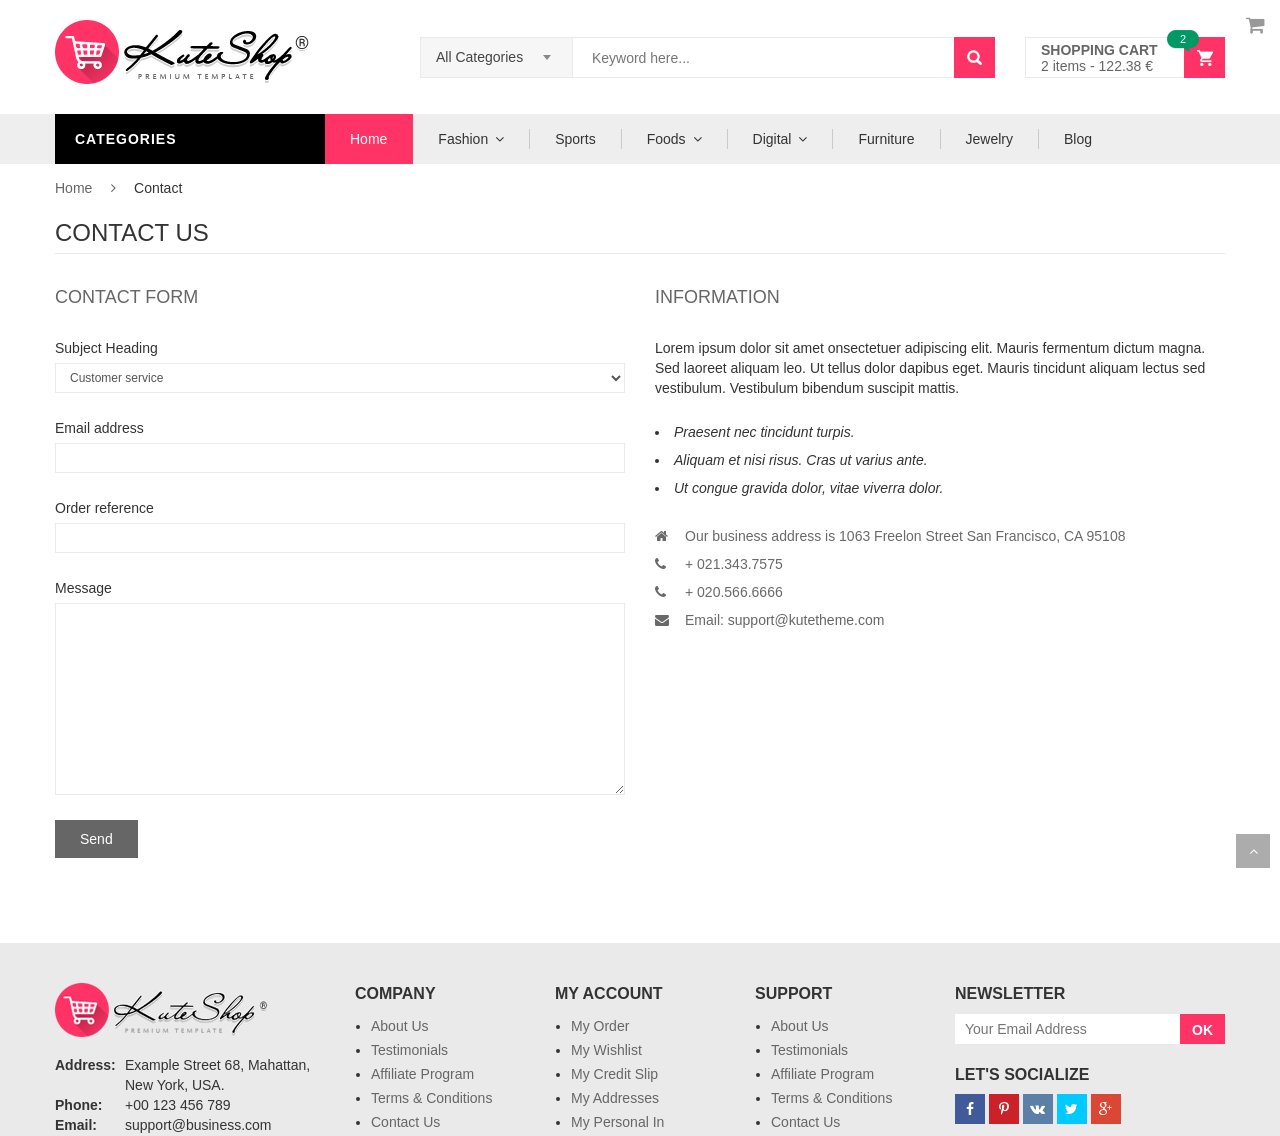
<file: contact.html>
<!DOCTYPE html>
<html>
<head>
    <meta charset="UTF-8">
    <meta name="viewport" content="width=device-width, initial-scale=1">
    <link rel="stylesheet" type="text/css" href="assets/lib/bootstrap/css/bootstrap.min.css" />
    <link rel="stylesheet" type="text/css" href="assets/lib/font-awesome/css/font-awesome.min.css" />
    <link rel="stylesheet" type="text/css" href="assets/lib/select2/css/select2.min.css" />
    <link rel="stylesheet" type="text/css" href="assets/lib/jquery.bxslider/jquery.bxslider.css" />
    <link rel="stylesheet" type="text/css" href="assets/lib/owl.carousel/owl.carousel.css" />
    <link rel="stylesheet" type="text/css" href="assets/lib/jquery-ui/jquery-ui.css" />
    <link rel="stylesheet" type="text/css" href="assets/css/animate.css" />
    <link rel="stylesheet" type="text/css" href="assets/css/reset.css" />
    <link rel="stylesheet" type="text/css" href="assets/css/style.css" />
    <link rel="stylesheet" type="text/css" href="assets/css/responsive.css" />
    <title>Contact Us - Kute shop - themelock.com</title>
</head>
<body class="category-page">
<!-- HEADER -->
<div id="header" class="header">
    <div class="top-header">
        <div class="container">
            <div class="nav-top-links">
                <a class="first-item" href="#"><img alt="phone" src="assets/images/phone.png" />00-62-658-658</a>
                <a href="#"><img alt="email" src="assets/images/email.png" />Contact us today!</a>
            </div>
            <div class="currency ">
                <div class="dropdown">
                      <a class="current-open" data-toggle="dropdown" aria-haspopup="true" aria-expanded="false" href="#">USD</a>
                      <ul class="dropdown-menu" role="menu">
                        <li><a href="#">Dollar</a></li>
                        <li><a href="#">Euro</a></li>
                      </ul>
                </div>
            </div>
            <div class="language ">
                <div class="dropdown">
                      <a class="current-open" data-toggle="dropdown" aria-haspopup="true" aria-expanded="false" href="#">
                      <img alt="email" src="assets/images/fr.jpg" />French
                      </a>
                      <ul class="dropdown-menu" role="menu">
                        <li><a href="#"><img alt="email" src="assets/images/en.jpg" />English</a></li>
                        <li><a href="#"><img alt="email" src="assets/images/fr.jpg" />French</a></li>
                    </ul>
                </div>
            </div>
            <div class="support-link">
                <a href="#">Services</a>
                <a href="#">Support</a>
            </div>
            <div id="user-info-top" class="user-info pull-right">
                <div class="dropdown">
                    <a class="current-open" data-toggle="dropdown" aria-haspopup="true" aria-expanded="false" href="#"><span>My Account</span></a>
                    <ul class="dropdown-menu mega_dropdown" role="menu">
                        <li><a href="login.html">Login</a></li>
                        <li><a href="#">Compare</a></li>
                        <li><a href="#">Wishlists</a></li>
                    </ul>
                </div>
            </div>
        </div>
    </div>
    <!--/.top-header -->
    <!-- MAIN HEADER -->
    <div class="container main-header">
        <div class="row">
            <div class="col-xs-12 col-sm-3 logo">
                <a href="index.html"><img alt="Kute shop - themelock.com" src="assets/images/logo.png" /></a>
            </div>
            <div class="col-xs-7 col-sm-7 header-search-box">
                <form class="form-inline">
                      <div class="form-group form-category">
                        <select class="select-category">
                            <option value="2">All Categories</option>
                            <option value="1">Men</option>
                            <option value="2">Women</option>
                        </select>
                      </div>
                      <div class="form-group input-serach">
                        <input type="text"  placeholder="Keyword here...">
                      </div>
                      <button type="submit" class="pull-right btn-search"></button>
                </form>
            </div>
            <div id="cart-block" class="col-xs-5 col-sm-2 shopping-cart-box">
                <a class="cart-link" href="order.html">
                    <span class="title">Shopping cart</span>
                    <span class="total">2 items - 122.38 €</span>
                    <span class="notify notify-left">2</span>
                </a>
                <div class="cart-block">
                    <div class="cart-block-content">
                        <h5 class="cart-title">2 Items in my cart</h5>
                        <div class="cart-block-list">
                            <ul>
                                <li class="product-info">
                                    <div class="p-left">
                                        <a href="#" class="remove_link"></a>
                                        <a href="#">
                                        <img class="img-responsive" src="assets/data/product-100x122.jpg" alt="p10">
                                        </a>
                                    </div>
                                    <div class="p-right">
                                        <p class="p-name">Donec Ac Tempus</p>
                                        <p class="p-rice">61,19 €</p>
                                    </div>
                                </li>
                                <li class="product-info">
                                    <div class="p-left">
                                        <a href="#" class="remove_link"></a>
                                        <a href="#">
                                        <img class="img-responsive" src="assets/data/product-s5-100x122.jpg" alt="p10">
                                        </a>
                                    </div>
                                    <div class="p-right">
                                        <p class="p-name">Donec Ac Tempus</p>
                                        <p class="p-rice">61,19 €</p>
                                    </div>
                                </li>
                            </ul>
                        </div>
                        <div class="toal-cart">
                            <span>Total</span>
                            <span class="toal-price pull-right">122.38 €</span>
                        </div>
                        <div class="cart-buttons">
                            <a href="order.html" class="btn-check-out">Checkout</a>
                        </div>
                    </div>
                </div>
            </div>
        </div>
    </div>
    <!-- END MANIN HEADER -->
    <div id="nav-top-menu" class="nav-top-menu">
        <div class="container">
            <div class="row">
                <div class="col-sm-3" id="box-vertical-megamenus">
                    <div class="box-vertical-megamenus">
                    <h4 class="title">
                        <span class="title-menu">Categories</span>
                        <span class="btn-open-mobile pull-right"><i class="fa fa-bars"></i></span>
                    </h4>
                    <div class="vertical-menu-content is-home">
                        <ul class="vertical-menu-list">
                            <li><a href="#"><img class="icon-menu" alt="Funky roots" src="assets/data/1.png">Electronics</a></li>
                            <li>
                                <a class="parent" href="#"><img class="icon-menu" alt="Funky roots" src="assets/data/2.png">Sports &amp; Outdoors</a>
                                <div class="vertical-dropdown-menu">
                                    <div class="vertical-groups col-sm-12">
                                        <div class="mega-group col-sm-4">
                                            <h4 class="mega-group-header"><span>Tennis</span></h4>
                                            <ul class="group-link-default">
                                                <li><a href="#">Tennis</a></li>
                                                <li><a href="#">Coats &amp; Jackets</a></li>
                                                <li><a href="#">Blouses &amp; Shirts</a></li>
                                                <li><a href="#">Tops &amp; Tees</a></li>
                                                <li><a href="#">Hoodies &amp; Sweatshirts</a></li>
                                                <li><a href="#">Intimates</a></li>
                                            </ul>
                                        </div>
                                        <div class="mega-group col-sm-4">
                                            <h4 class="mega-group-header"><span>Swimming</span></h4>
                                            <ul class="group-link-default">
                                                <li><a href="#">Dresses</a></li>
                                                <li><a href="#">Coats &amp; Jackets</a></li>
                                                <li><a href="#">Blouses &amp; Shirts</a></li>
                                                <li><a href="#">Tops &amp; Tees</a></li>
                                                <li><a href="#">Hoodies &amp; Sweatshirts</a></li>
                                                <li><a href="#">Intimates</a></li>
                                            </ul>
                                        </div>
                                        <div class="mega-group col-sm-4">
                                            <h4 class="mega-group-header"><span>Shoes</span></h4>
                                            <ul class="group-link-default">
                                                <li><a href="#">Dresses</a></li>
                                                <li><a href="#">Coats &amp; Jackets</a></li>
                                                <li><a href="#">Blouses &amp; Shirts</a></li>
                                                <li><a href="#">Tops &amp; Tees</a></li>
                                                <li><a href="#">Hoodies &amp; Sweatshirts</a></li>
                                                <li><a href="#">Intimates</a></li>
                                            </ul>
                                        </div>
                                        <div class="mega-custom-html col-sm-12">
                                            <a href="#"><img src="assets/data/banner-megamenu.jpg" alt="Banner"></a>
                                        </div>
                                    </div>
                                </div>
                            </li>
                            <li><a href="#"><img class="icon-menu" alt="Funky roots" src="assets/data/3.png">Smartphone &amp; Tablets</a></li>
                            <li><a href="#"><img class="icon-menu" alt="Funky roots" src="assets/data/4.png">Health &amp; Beauty Bags</a></li>
                            <li>
                                <a class="parent" href="#">
                                <img class="icon-menu" alt="Funky roots" src="assets/data/5.png">Shoes &amp; Accessories</a>
                                <div class="vertical-dropdown-menu">
                                        <div class="vertical-groups col-sm-12">
                                            <div class="mega-group col-sm-12">
                                                <h4 class="mega-group-header"><span>Special products</span></h4>
                                                <div class="row mega-products">
                                                    <div class="col-sm-3 mega-product">
                                                        <div class="product-avatar">
                                                            <a href="#"><img src="assets/data/p10.jpg" alt="product1"></a>
                                                        </div>
                                                        <div class="product-name">
                                                            <a href="#">Fashion hand bag</a>
                                                        </div>
                                                        <div class="product-price">
                                                            <div class="new-price">$38</div>
                                                            <div class="old-price">$45</div>
                                                        </div>
                                                        <div class="product-star">
                                                            <i class="fa fa-star"></i>
                                                            <i class="fa fa-star"></i>
                                                            <i class="fa fa-star"></i>
                                                            <i class="fa fa-star"></i>
                                                            <i class="fa fa-star-half-o"></i>
                                                        </div>
                                                    </div>
                                                    <div class="col-sm-3 mega-product">
                                                        <div class="product-avatar">
                                                            <a href="#"><img src="assets/data/p11.jpg" alt="product1"></a>
                                                        </div>
                                                        <div class="product-name">
                                                            <a href="#">Fashion hand bag</a>
                                                        </div>
                                                        <div class="product-price">
                                                            <div class="new-price">$38</div>
                                                            <div class="old-price">$45</div>
                                                        </div>
                                                        <div class="product-star">
                                                            <i class="fa fa-star"></i>
                                                            <i class="fa fa-star"></i>
                                                            <i class="fa fa-star"></i>
                                                            <i class="fa fa-star"></i>
                                                            <i class="fa fa-star-half-o"></i>
                                                        </div>
                                                    </div>
                                                    <div class="col-sm-3 mega-product">
                                                        <div class="product-avatar">
                                                            <a href="#"><img src="assets/data/p12.jpg" alt="product1"></a>
                                                        </div>
                                                        <div class="product-name">
                                                            <a href="#">Fashion hand bag</a>
                                                        </div>
                                                        <div class="product-price">
                                                            <div class="new-price">$38</div>
                                                            <div class="old-price">$45</div>
                                                        </div>
                                                        <div class="product-star">
                                                            <i class="fa fa-star"></i>
                                                            <i class="fa fa-star"></i>
                                                            <i class="fa fa-star"></i>
                                                            <i class="fa fa-star"></i>
                                                            <i class="fa fa-star-half-o"></i>
                                                        </div>
                                                    </div>
                                                    <div class="col-sm-3 mega-product">
                                                        <div class="product-avatar">
                                                            <a href="#"><img src="assets/data/p13.jpg" alt="product1"></a>
                                                        </div>
                                                        <div class="product-name">
                                                            <a href="#">Fashion hand bag</a>
                                                        </div>
                                                        <div class="product-price">
                                                            <div class="new-price">$38</div>
                                                            <div class="old-price">$45</div>
                                                        </div>
                                                        <div class="product-star">
                                                            <i class="fa fa-star"></i>
                                                            <i class="fa fa-star"></i>
                                                            <i class="fa fa-star"></i>
                                                            <i class="fa fa-star"></i>
                                                            <i class="fa fa-star-half-o"></i>
                                                        </div>
                                                    </div>
                                                </div>
                                            </div>
                                        </div>
                                    </div>
                            </li>
                            <li><a href="#"><img class="icon-menu" alt="Funky roots" src="assets/data/6.png">Toys &amp; Hobbies</a></li>
                            <li><a href="#"><img class="icon-menu" alt="Funky roots" src="assets/data/7.png">Computers &amp; Networking</a></li>
                            <li><a href="#"><img class="icon-menu" alt="Funky roots" src="assets/data/8.png">Laptops &amp; Accessories</a></li>
                            <li><a href="#"><img class="icon-menu" alt="Funky roots" src="assets/data/9.png">Jewelry &amp; Watches</a></li>
                            <li><a href="#"><img class="icon-menu" alt="Funky roots" src="assets/data/10.png">Flashlights &amp; Lamps</a></li>
                            <li>
                                <a href="#">
                                    <img class="icon-menu" alt="Funky roots" src="assets/data/11.png">
                                    Cameras &amp; Photo
                                </a>
                            </li>
                            <li class="cat-link-orther">
                                <a href="#">
                                    <img class="icon-menu" alt="Funky roots" src="assets/data/5.png">
                                    Television
                                </a>
                            </li>
                            <li class="cat-link-orther">
                                <a href="#">
                                    <img class="icon-menu" alt="Funky roots" src="assets/data/7.png">Computers &amp; Networking
                                </a>
                            </li>
                            <li class="cat-link-orther">
                                <a href="#">
                                    <img class="icon-menu" alt="Funky roots" src="assets/data/6.png">
                                    Toys &amp; Hobbies
                                </a>
                            </li>
                            <li class="cat-link-orther">
                            <a href="#"><img class="icon-menu" alt="Funky roots" src="assets/data/9.png">Jewelry &amp; Watches</a></li>
                        </ul>
                        <div class="all-category"><span class="open-cate">All Categories</span></div>
                    </div>
                </div>
                </div>
                <div id="main-menu" class="col-sm-9 main-menu">
                    <nav class="navbar navbar-default">
                        <div class="container-fluid">
                            <div class="navbar-header">
                                <button type="button" class="navbar-toggle collapsed" data-toggle="collapse" data-target="#navbar" aria-expanded="false" aria-controls="navbar">
                                    <i class="fa fa-bars"></i>
                                </button>
                                <a class="navbar-brand" href="#">MENU</a>
                            </div>
                            <div id="navbar" class="navbar-collapse collapse">
                                <ul class="nav navbar-nav">
                                    <li class="active"><a href="#">Home</a></li>
                                    <li class="dropdown">
                                        <a href="category.html" class="dropdown-toggle" data-toggle="dropdown">Fashion</a>
                                        <ul class="dropdown-menu mega_dropdown" role="menu" style="width: 830px;">
                                            <li class="block-container col-sm-3">
                                                <ul class="block">
                                                    <li class="img_container">
                                                        <a href="#">
                                                            <img class="img-responsive" src="assets/data/men.png" alt="sport">
                                                        </a>
                                                    </li>
                                                    <li class="link_container group_header">
                                                        <a href="#">MEN'S</a>
                                                    </li>
                                                    <li class="link_container"><a href="#">Skirts</a></li>
                                                    <li class="link_container"><a href="#">Jackets</a></li>
                                                    <li class="link_container"><a href="#">Tops</a></li>
                                                    <li class="link_container"><a href="#">Scarves</a></li>
                                                    <li class="link_container"><a href="#">Pants</a></li>
                                                </ul>
                                            </li>
                                             <li class="block-container col-sm-3">
                                                <ul class="block">
                                                    <li class="img_container">
                                                        <a href="#">
                                                            <img class="img-responsive" src="assets/data/women.png" alt="sport">
                                                        </a>
                                                    </li>
                                                    <li class="link_container group_header">
                                                        <a href="#">WOMEN'S</a>
                                                    </li>
                                                    <li class="link_container"><a href="#">Skirts</a></li>
                                                    <li class="link_container"><a href="#">Jackets</a></li>
                                                    <li class="link_container"><a href="#">Tops</a></li>
                                                    <li class="link_container"><a href="#">Scarves</a></li>
                                                    <li class="link_container"><a href="#">Pants</a></li>
                                                </ul>
                                            </li>
                                             <li class="block-container col-sm-3">
                                                <ul class="block">
                                                    <li class="img_container">
                                                        <a href="#">
                                                            <img class="img-responsive" src="assets/data/kid.png" alt="sport">
                                                        </a>
                                                    </li>
                                                    <li class="link_container group_header">
                                                        <a href="#">Kids</a>
                                                    </li>
                                                    <li class="link_container"><a href="#">Shoes</a></li>
                                                    <li class="link_container"><a href="#">Clothing</a></li>
                                                    <li class="link_container"><a href="#">Tops</a></li>
                                                    <li class="link_container"><a href="#">Scarves</a></li>
                                                    <li class="link_container"><a href="#">Accessories</a></li>
                                                </ul>
                                            </li>
                                             <li class="block-container col-sm-3">
                                                <ul class="block">
                                                    <li class="img_container">
                                                        <a href="#">
                                                            <img class="img-responsive" src="assets/data/trending.png" alt="sport">
                                                        </a>
                                                    </li>
                                                    <li class="link_container group_header">
                                                        <a href="#">TRENDING</a>
                                                    </li>
                                                    <li class="link_container"><a href="#">Men's Clothing</a></li>
                                                    <li class="link_container"><a href="#">Kid's Clothing</a></li>
                                                    <li class="link_container"><a href="#">Women's Clothing</a></li>
                                                    <li class="link_container"><a href="#">Accessories</a></li>
                                                </ul>
                                            </li>
                                        </ul>
                                    </li>
                                    <li><a href="category.html" class="dropdown-toggle" data-toggle="dropdown">Sports</a></li>
                                    <li class="dropdown">
                                        <a href="category.html" class="dropdown-toggle" data-toggle="dropdown">Foods</a>
                                            <ul class="mega_dropdown dropdown-menu" style="width: 830px;">
                                            <li class="block-container col-sm-3">
                                                <ul class="block">
                                                    <li class="link_container group_header">
                                                        <a href="#">Asian</a>
                                                    </li>
                                                    <li class="link_container">
                                                        <a href="#">Vietnamese Pho</a>
                                                    </li>
                                                    <li class="link_container">
                                                        <a href="#">Noodles</a>
                                                    </li>
                                                    <li class="link_container">
                                                        <a href="#">Seafood</a>
                                                    </li>
                                                    <li class="link_container group_header">
                                                        <a href="#">Sausages</a>
                                                    </li>
                                                    <li class="link_container">
                                                        <a href="#">Meat Dishes</a>
                                                    </li>
                                                    <li class="link_container">
                                                        <a href="#">Desserts</a>
                                                    </li>
                                                    <li class="link_container">
                                                        <a href="#">Tops</a>
                                                    </li>
                                                    <li class="link_container">
                                                        <a href="#">Tops</a>
                                                    </li>
                                                </ul>
                                            </li>
                                            <li class="block-container col-sm-3">
                                                <ul class="block">
                                                    <li class="link_container group_header">
                                                        <a href="#">European</a>
                                                    </li>
                                                    <li class="link_container">
                                                        <a href="#">Greek Potatoes</a>
                                                    </li>
                                                    <li class="link_container">
                                                        <a href="#">Famous Spaghetti</a>
                                                    </li>
                                                    <li class="link_container">
                                                        <a href="#">Famous Spaghetti</a>
                                                    </li>
                                                    <li class="link_container group_header">
                                                        <a href="#">Chicken</a>
                                                    </li>
                                                    <li class="link_container">
                                                        <a href="#">Italian Pizza</a>
                                                    </li>
                                                    <li class="link_container">
                                                        <a href="#">French Cakes</a>
                                                    </li>
                                                    <li class="link_container">
                                                        <a href="#">Tops</a>
                                                    </li>
                                                    <li class="link_container">
                                                        <a href="#">Tops</a>
                                                    </li>
                                                </ul>
                                            </li>
                                            <li class="block-container col-sm-3">
                                                <ul class="block">
                                                    <li class="link_container group_header">
                                                        <a href="#">FAST</a>
                                                    </li>
                                                    <li class="link_container">
                                                        <a href="#">Hamberger</a>
                                                    </li>
                                                    <li class="link_container">
                                                        <a href="#">Pizza</a>
                                                    </li>
                                                    <li class="link_container">
                                                        <a href="#">Noodles</a>
                                                    </li>
                                                    <li class="link_container group_header">
                                                        <a href="#">Sandwich</a>
                                                    </li>
                                                    <li class="link_container">
                                                        <a href="#">Salad</a>
                                                    </li>
                                                    <li class="link_container">
                                                        <a href="#">Paste</a>
                                                    </li>
                                                    <li class="link_container">
                                                        <a href="#">Tops</a>
                                                    </li>
                                                    <li class="link_container">
                                                        <a href="#">Tops</a>
                                                    </li>
                                                </ul>
                                            </li>
                                            <li class="block-container col-sm-3">
                                                <ul class="block">
                                                    <li class="img_container">
                                                        <img src="assets/data/banner-topmenu.jpg" alt="Banner">
                                                    </li>
                                                </ul>
                                            </li>

                                        </ul>
                                    </li>
                                    <li class="dropdown">
                                        <a href="category.html" class="dropdown-toggle" data-toggle="dropdown">Digital</a>
                                        <ul class="dropdown-menu container-fluid">
                                            <li class="block-container">
                                                <ul class="block">
                                                    <li class="link_container"><a href="#">Mobile</a></li>
                                                    <li class="link_container"><a href="#">Tablets</a></li>
                                                    <li class="link_container"><a href="#">Laptop</a></li>
                                                    <li class="link_container"><a href="#">Memory Cards</a></li>
                                                    <li class="link_container"><a href="#">Accessories</a></li>
                                                </ul>
                                            </li>
                                        </ul> 
                                    </li>
                                    <li><a href="category.html">Furniture</a></li>
                                    <li><a href="category.html">Jewelry</a></li>
                                    <li><a href="category.html">Blog</a></li>
                                </ul>
                            </div><!--/.nav-collapse -->
                        </div>
                    </nav>
                </div>
            </div>
            <!-- userinfo on top-->
            <div id="form-search-opntop">
            </div>
            <!-- userinfo on top-->
            <div id="user-info-opntop">
            </div>
            <!-- CART ICON ON MMENU -->
            <div id="shopping-cart-box-ontop">
                <i class="fa fa-shopping-cart"></i>
                <div class="shopping-cart-box-ontop-content"></div>
            </div>
        </div>
    </div>
</div>
<!-- end header -->
<!-- page wapper-->
<div class="columns-container">
    <div class="container" id="columns">
        <!-- breadcrumb -->
        <div class="breadcrumb clearfix">
            <a class="home" href="#" title="Return to Home">Home</a>
            <span class="navigation-pipe">&nbsp;</span>
            <span class="navigation_page">Contact</span>
        </div>
        <!-- ./breadcrumb -->
        <!-- page heading-->
        <h2 class="page-heading">
            <span class="page-heading-title2">Contact Us</span>
        </h2>
        <!-- ../page heading-->
        <div id="contact" class="page-content page-contact">
            <div id="message-box-conact"></div>
            <div class="row">
                <div class="col-sm-6">
                    <h3 class="page-subheading">CONTACT FORM</h3>
                    <div class="contact-form-box">
                        <div class="form-selector">
                            <label>Subject Heading</label>
                            <select class="form-control input-sm" id="subject">
                                <option value="Customer service">Customer service</option>
                                <option value="Webmaster">Webmaster</option>
                            </select>
                        </div>
                        <div class="form-selector">
                            <label>Email address</label>
                            <input type="text" class="form-control input-sm" id="email" />
                        </div>
                        <div class="form-selector">
                            <label>Order reference</label>
                            <input type="text" class="form-control input-sm" id="order_reference" />
                        </div>
                        <div class="form-selector">
                            <label>Message</label>
                            <textarea class="form-control input-sm" rows="10" id="message"></textarea>
                        </div>
                        <div class="form-selector">
                            <button id="btn-send-contact" class="btn">Send</button>
                        </div>
                    </div>
                </div>
                <div class="col-xs-12 col-sm-6" id="contact_form_map">
                    <h3 class="page-subheading">Information</h3>
                    <p>Lorem ipsum dolor sit amet onsectetuer adipiscing elit. Mauris fermentum dictum magna. Sed laoreet aliquam leo. Ut tellus dolor dapibus eget. Mauris tincidunt aliquam lectus sed vestibulum. Vestibulum bibendum suscipit mattis.</p>
                    <br/>
                    <ul>
                        <li>Praesent nec tincidunt turpis.</li>
                        <li>Aliquam et nisi risus.&nbsp;Cras ut varius ante.</li>
                        <li>Ut congue gravida dolor, vitae viverra dolor.</li>
                    </ul>
                    <br/>
                    <ul class="store_info">
                        <li><i class="fa fa-home"></i>Our business address is 1063 Freelon Street San Francisco, CA 95108</li>
                        <li><i class="fa fa-phone"></i><span>+ 021.343.7575</span></li>
                        <li><i class="fa fa-phone"></i><span>+ 020.566.6666</span></li>
                        <li><i class="fa fa-envelope"></i>Email: <span><a href="mailto:%73%75%70%70%6f%72%74@%6b%75%74%65%74%68%65%6d%65.%63%6f%6d">support@kutetheme.com</a></span></li>
                    </ul>                
                    </div>
            </div>
        </div>
    </div>
</div>
<!-- ./page wapper-->
<!-- Footer -->
<footer id="footer">
     <div class="container">
            <!-- introduce-box -->
            <div id="introduce-box" class="row">
                <div class="col-md-3">
                    <div id="address-box">
                        <a href="#"><img src="assets/data/introduce-logo.png" alt="" /></a>
                        <div id="address-list">
                            <div class="tit-name">Address:</div>
                            <div class="tit-contain">Example Street 68, Mahattan, New York, USA.</div>
                            <div class="tit-name">Phone:</div>
                            <div class="tit-contain">+00 123 456 789</div>
                            <div class="tit-name">Email:</div>
                            <div class="tit-contain">support@business.com</div>
                        </div>
                    </div> 
                </div>
                <div class="col-md-6">
                    <div class="row">
                        <div class="col-sm-4">
                            <div class="introduce-title">Company</div>
                            <ul id="introduce-company"  class="introduce-list">
                                <li><a href="#">About Us</a></li>
                                <li><a href="#">Testimonials</a></li>
                                <li><a href="#">Affiliate Program</a></li>
                                <li><a href="#">Terms & Conditions</a></li>
                                <li><a href="#">Contact Us</a></li>
                            </ul>
                        </div>
                        <div class="col-sm-4">
                            <div class="introduce-title">My Account</div>
                            <ul id = "introduce-Account" class="introduce-list">
                                <li><a href="#">My Order</a></li>
                                <li><a href="#">My Wishlist</a></li>
                                <li><a href="#">My Credit Slip</a></li>
                                <li><a href="#">My Addresses</a></li>
                                <li><a href="#">My Personal In</a></li>
                            </ul>
                        </div>
                        <div class="col-sm-4">
                            <div class="introduce-title">Support</div>
                            <ul id = "introduce-support"  class="introduce-list">
                                <li><a href="#">About Us</a></li>
                                <li><a href="#">Testimonials</a></li>
                                <li><a href="#">Affiliate Program</a></li>
                                <li><a href="#">Terms & Conditions</a></li>
                                <li><a href="#">Contact Us</a></li>
                            </ul>
                        </div>
                    </div>
                </div>
                <div class="col-md-3">
                    <div id="contact-box">
                        <div class="introduce-title">Newsletter</div>
                        <div class="input-group" id="mail-box">
                          <input type="text" placeholder="Your Email Address"/>
                          <span class="input-group-btn">
                            <button class="btn btn-default" type="button">OK</button>
                          </span>
                        </div><!-- /input-group -->
                        <div class="introduce-title">Let's Socialize</div>
                        <div class="social-link">
                            <a href="#"><i class="fa fa-facebook"></i></a>
                            <a href="#"><i class="fa fa-pinterest-p"></i></a>
                            <a href="#"><i class="fa fa-vk"></i></a>
                            <a href="#"><i class="fa fa-twitter"></i></a>
                            <a href="#"><i class="fa fa-google-plus"></i></a>
                        </div>
                    </div>
                </div>
            </div><!-- /#introduce-box -->
            <!-- #trademark-box -->
            <div id="trademark-box" class="row">
                <div class="col-sm-12">
                    <ul id="trademark-list">
                        <li id="payment-methods">Accepted Payment Methods</li>
                        <li>
                            <a href="#"><img src="assets/data/trademark-ups.jpg"  alt="ups"/></a>
                        </li>
                        <li>
                            <a href="#"><img src="assets/data/trademark-qiwi.jpg"  alt="ups"/></a>
                        </li>
                        <li>
                            <a href="#"><img src="assets/data/trademark-wu.jpg"  alt="ups"/></a>
                        </li>
                        <li>
                            <a href="#"><img src="assets/data/trademark-cn.jpg"  alt="ups"/></a>
                        </li>
                        <li>
                            <a href="#"><img src="assets/data/trademark-visa.jpg"  alt="ups"/></a>
                        </li>
                        <li>
                            <a href="#"><img src="assets/data/trademark-mc.jpg"  alt="ups"/></a>
                        </li>
                        <li>
                            <a href="#"><img src="assets/data/trademark-ems.jpg"  alt="ups"/></a>
                        </li>
                        <li>
                            <a href="#"><img src="assets/data/trademark-dhl.jpg"  alt="ups"/></a>
                        </li>
                        <li>
                            <a href="#"><img src="assets/data/trademark-fe.jpg"  alt="ups"/></a>
                        </li>
                        <li>
                            <a href="#"><img src="assets/data/trademark-wm.jpg"  alt="ups"/></a>
                        </li>
                    </ul> 
                </div>
            </div> <!-- /#trademark-box -->
            <!-- #trademark-text-box -->
            <div id="trademark-text-box" class="row">
                <div class="col-sm-12">
                    <ul id="trademark-search-list" class="trademark-list">
                        <li class="trademark-text-tit">HOT SEARCHED KEYWORDS:</li>
                        <li><a href="#" >Xiaomii Mi3</a></li>
                        <li><a href="#" >Digiflipii Pro XT 712 Tablet</a></li>
                        <li><a href="#" >Mi 3 Phones</a></li>
                        <li><a href="#" >Iphonei 6 Plus</a></li>
                        <li><a href="#" >Women's Bags</a></li>
                        <li><a href="#" >Wallets</a></li>
                        <li><a href="#" >Women's Clutches</a></li>
                        <li><a href="#" >Backpacks Totes</a></li>
                    </ul>
                </div>
                <div class="col-sm-12">
                    <ul id="trademark-tv-list" class="trademark-list">
                        <li class="trademark-text-tit">TVS:</li>
                        <li><a href="#" >Sonyi TV</a></li>
                        <li><a href="#" >Samsing TV</a></li>
                        <li><a href="#" >LGi TV</a></li>
                        <li><a href="#" >Onidai TV</a></li>
                        <li><a href="#" >Toshibai TV</a></li>
                        <li><a href="#" >Philipsi TV</a></li>
                        <li><a href="#" >Micromaxi TV</a></li>
                        <li><a href="#" >LED TV</a></li>
                        <li><a href="#" >LCD TV</a></li>
                        <li><a href="#" >Plasma TV</a></li>
                        <li><a href="#" >3D TV</a></li>
                        <li><a href="#" >Smart TV</a></li>
                    </ul>
                </div>
                <div class="col-sm-12">
                    <ul id="trademark-mobile-list" class="trademark-list">
                        <li class="trademark-text-tit">MOBILES:</li>  
                        <li><a href="#" >Moto E</a></li>
                        <li><a href="#" >Samsong Mobile</a></li>
                        <li><a href="#" >Micromaxo Mobile</a></li>
                        <li><a href="#" >Nokiao Mobile</a></li>
                        <li><a href="#" >HTCo Mobile</a></li>
                        <li><a href="#" >Sonyo Mobile</a></li>
                        <li><a href="#" >Appleo Mobile</a></li>
                        <li><a href="#" >LoG Mobile</a></li>
                        <li><a href="#" >Karbonno Mobile</a></li>
                    </ul>
                </div>
                <div class="col-sm-12">
                    <ul id="trademark-laptop-list" class="trademark-list">
                        <li class="trademark-text-tit">LAPTOPS::</li> 
                        <li><a href="#" >Appleo Laptop</a></li>
                        <li><a href="#" >Acero Laptop</a></li>
                        <li><a href="#" >Samsoung Laptop</a></li>
                        <li><a href="#" >Lenoovo Laptop</a></li>
                        <li><a href="#" >Sonoy Laptop</a></li>
                        <li><a href="#" >Dello Laptop</a></li>
                        <li><a href="#" >Asuos Laptop</a></li>
                        <li><a href="#" >Toshibao Laptop</a></li>
                        <li><a href="#" >LGo Laptop</a></li>
                        <li><a href="#" >HPo Laptop</a></li>
                        <li><a href="#" >Notebook</a></li>
                    </ul>
                </div>
                <div class="col-sm-12">
                    <ul id="trademark-watches-list" class="trademark-list">
                        <li class="trademark-text-tit">WATCHES:</li>  
                        <li><a href="#" >FCUKo Watches</a></li>
                        <li><a href="#" >Titano Watches</a></li>
                        <li><a href="#" >Casioo Watches</a></li>
                        <li><a href="#" >Fastracko Watches</a></li>
                        <li><a href="#" >Timexo Watches</a></li>
                        <li><a href="#" >Fossilo Watches</a></li>
                        <li><a href="#" >Dieselo Watches</a></li>
                        <li><a href="#" >Toshibao Laptop</a></li>
                        <li><a href="#" >Luxury Watches</a></li>
                    </ul>
                </div>
                <div class="col-sm-12">
                    <ul id="trademark-shoes-list" class="trademark-list">
                        <li class="trademark-text-tit">FOOTWEAR:</li>  
                        <li><a href="#" >Shoes</a></li>
                        <li><a href="#" >Casualo Shoes</a></li>
                        <li><a href="#" >Sports Shoes</a></li>
                        <li><a href="#" >Adidaso Shoes</a></li>
                        <li><a href="#" >Gaso Shoes</a></li>
                        <li><a href="#" >Pumao Shoes</a></li>
                        <li><a href="#" >Reeboko Shoes</a></li>
                        <li><a href="#" >Woodlando Shoes</a></li>
                        <li><a href="#" >Red tape Shoes</a></li>
                        <li><a href="#" >Nikeo Shoes</a></li>
                    </ul>
                </div>
            </div><!-- /#trademark-text-box -->
            <div id="footer-menu-box">
                <div class="col-sm-12">
                    <ul class="footer-menu-list">
                        <li><a href="#" >Company Info - Partnerships</a></li>
                    </ul>
                </div>
                <div class="col-sm-12">
                    <ul class="footer-menu-list">
                        <li><a href="#" >Online Shopping</a></li>
                        <li><a href="#" >Promotions</a></li>
                        <li><a href="#" >My Orders</a></li>
                        <li><a href="#" >Help</a></li>
                        <li><a href="#" >Site Map</a></li>
                        <li><a href="#" >Customer Service</a></li>
                        <li><a href="#" >Support</a></li>
                    </ul>
                </div>
                <div class="col-sm-12">
                    <ul class="footer-menu-list">
                        <li><a href="#" >Most Populars</a></li>
                        <li><a href="#" >Best Sellers</a></li>
                        <li><a href="#" >New Arrivals</a></li>
                        <li><a href="#" >Special Products</a></li>
                        <li><a href="#" >Manufacturers</a></li>
                        <li><a href="#" >Our Stores</a></li>
                        <li><a href="#" >Shipping</a></li>
                        <li><a href="#" >Payments</a></li>
                        <li><a href="#" >Warantee</a></li>
                        <li><a href="#" >Refunds</a></li>
                        <li><a href="#" >Checkout</a></li>
                        <li><a href="#" >Discount</a></li>
                    </ul>
                </div>
                <div class="col-sm-12">
                    <ul class="footer-menu-list">
                        <li><a href="#" >Terms & Conditions</a></li>
                        <li><a href="#" >Policy</a></li>
                        <li><a href="#" >Shipping</a></li>
                        <li><a href="#" >Payments</a></li>
                        <li><a href="#" >Returns</a></li>
                        <li><a href="#" >Refunds</a></li>
                        <li><a href="#" >Warrantee</a></li>
                        <li><a href="#" >FAQ</a></li>
                        <li><a href="#" >Contact</a></li>
                    </ul>
                </div>
                <p class="text-center">Copyrights &#169; 2015 KuteShop. All Rights Reserved. Designed by KuteThemes.com</p>
            </div><!-- /#footer-menu-box -->
        </div> 
</footer>
<a href="#" class="scroll_top" title="Scroll to Top" style="display: inline;">Scroll</a>
<!-- Script-->
<script type="text/javascript" src="assets/lib/jquery/jquery-1.11.2.min.js"></script>
<script type="text/javascript" src="assets/lib/bootstrap/js/bootstrap.min.js"></script>
<script type="text/javascript" src="assets/lib/select2/js/select2.min.js"></script>
<script type="text/javascript" src="assets/lib/jquery.bxslider/jquery.bxslider.min.js"></script>
<script type="text/javascript" src="assets/lib/owl.carousel/owl.carousel.min.js"></script>
<script type="text/javascript" src="assets/lib/jquery.countdown/jquery.countdown.min.js"></script>
<script type="text/javascript" src="assets/lib/jquery-ui/jquery-ui.min.js"></script>
<script type="text/javascript" src="assets/js/jquery.actual.min.js"></script>
<script type="text/javascript" src="assets/js/theme-script.js"></script>
</body>
</html>
</file>
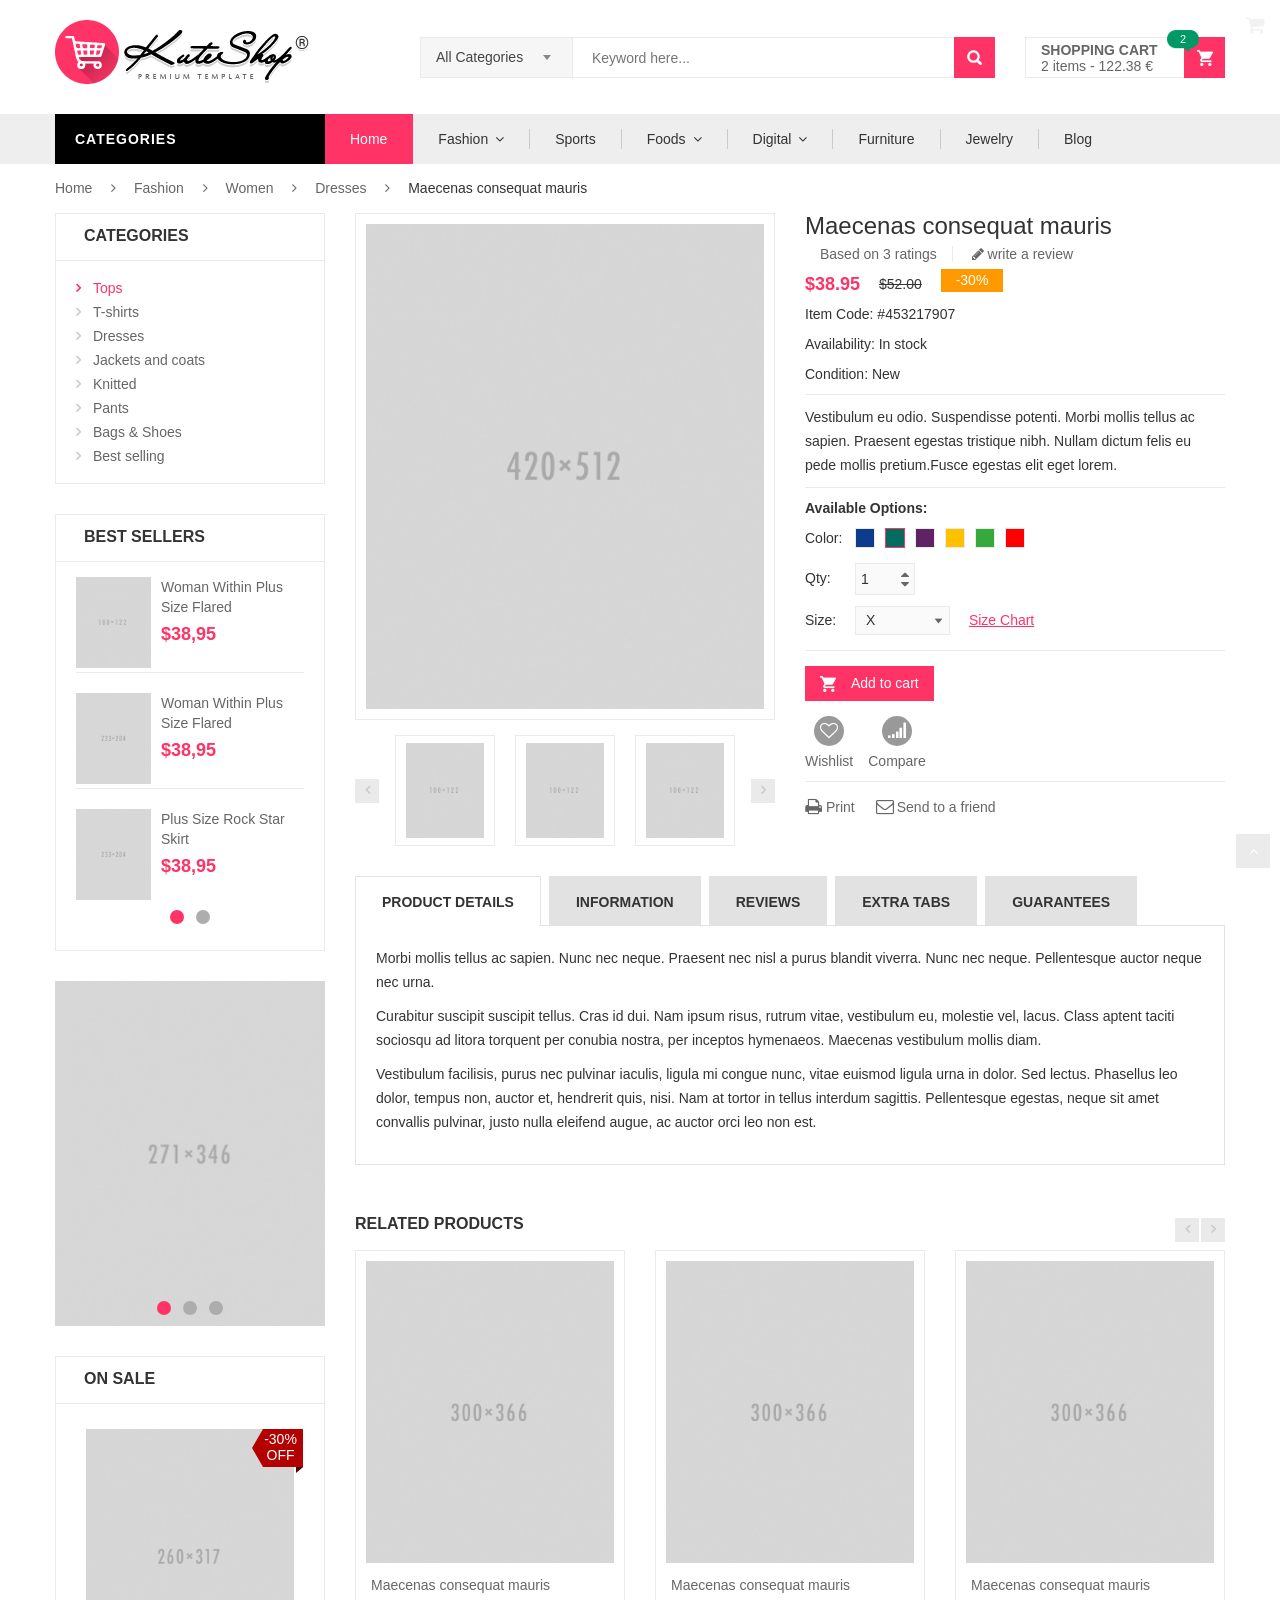
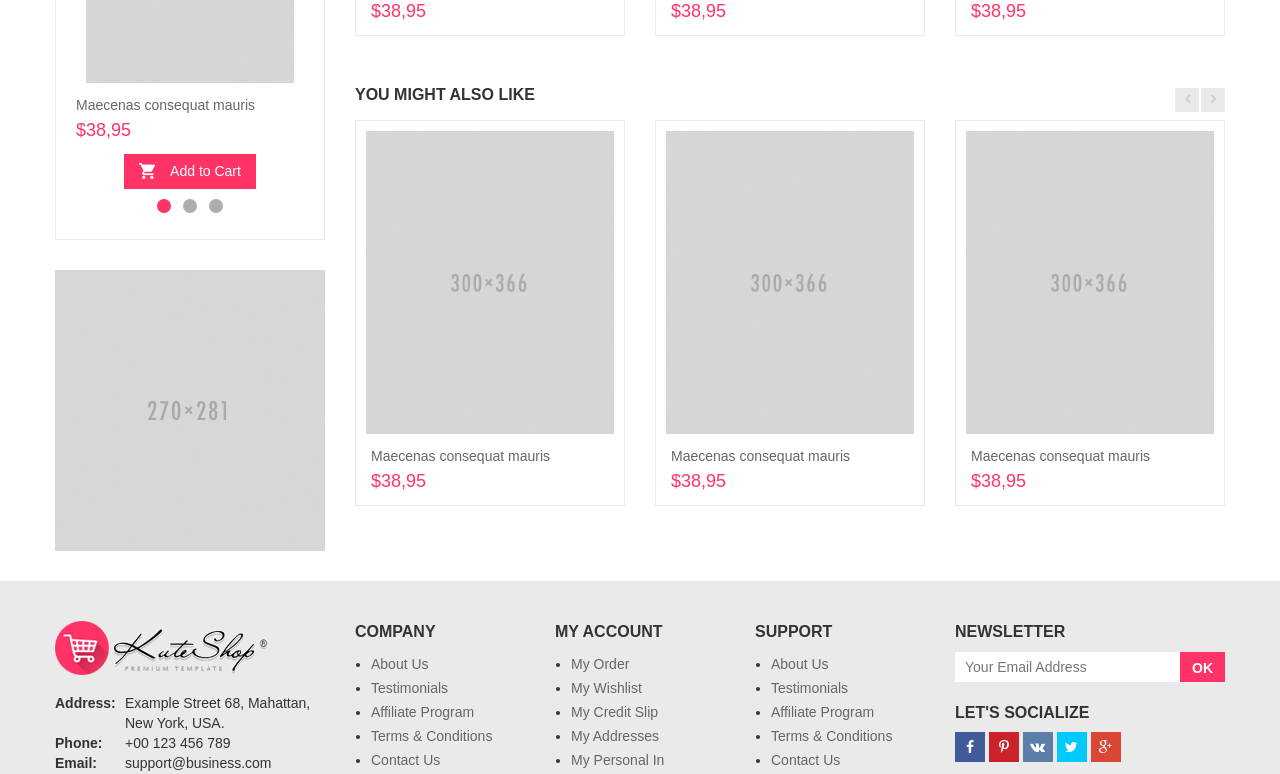
<file: detail.html>
<!DOCTYPE html>
<html>
<head>
    <meta charset="UTF-8">
    <meta name="viewport" content="width=device-width, initial-scale=1">
    <link rel="stylesheet" type="text/css" href="assets/lib/bootstrap/css/bootstrap.min.css" />
    <link rel="stylesheet" type="text/css" href="assets/lib/font-awesome/css/font-awesome.min.css" />
    <link rel="stylesheet" type="text/css" href="assets/lib/select2/css/select2.min.css" />
    <link rel="stylesheet" type="text/css" href="assets/lib/jquery.bxslider/jquery.bxslider.css" />
    <link rel="stylesheet" type="text/css" href="assets/lib/owl.carousel/owl.carousel.css" />
    <link rel="stylesheet" type="text/css" href="assets/lib/jquery-ui/jquery-ui.css" />
    <link rel="stylesheet" type="text/css" href="assets/lib/fancyBox/jquery.fancybox.css" />
    <link rel="stylesheet" type="text/css" href="assets/css/animate.css" />
    <link rel="stylesheet" type="text/css" href="assets/css/reset.css" />
    <link rel="stylesheet" type="text/css" href="assets/css/style.css" />
    <link rel="stylesheet" type="text/css" href="assets/css/responsive.css" />
    
    <title>Kute shop - themelock.com</title>
</head>
<body class="product-page">
<!-- HEADER -->
<div id="header" class="header">
    <div class="top-header">
        <div class="container">
            <div class="nav-top-links">
                <a class="first-item" href="#"><img alt="phone" src="assets/images/phone.png" />00-62-658-658</a>
                <a href="#"><img alt="email" src="assets/images/email.png" />Contact us today!</a>
            </div>
            <div class="currency ">
                <div class="dropdown">
                      <a class="current-open" data-toggle="dropdown" aria-haspopup="true" aria-expanded="false" href="#">USD</a>
                      <ul class="dropdown-menu" role="menu">
                        <li><a href="#">Dollar</a></li>
                        <li><a href="#">Euro</a></li>
                      </ul>
                </div>
            </div>
            <div class="language ">
                <div class="dropdown">
                      <a class="current-open" data-toggle="dropdown" aria-haspopup="true" aria-expanded="false" href="#">
                      <img alt="email" src="assets/images/fr.jpg" />French
                      </a>
                      <ul class="dropdown-menu" role="menu">
                        <li><a href="#"><img alt="email" src="assets/images/en.jpg" />English</a></li>
                        <li><a href="#"><img alt="email" src="assets/images/fr.jpg" />French</a></li>
                    </ul>
                </div>
            </div>
            <div class="support-link">
                <a href="#">Services</a>
                <a href="#">Support</a>
            </div>
            <div id="user-info-top" class="user-info pull-right">
                <div class="dropdown">
                    <a class="current-open" data-toggle="dropdown" aria-haspopup="true" aria-expanded="false" href="#"><span>My Account</span></a>
                    <ul class="dropdown-menu mega_dropdown" role="menu">
                        <li><a href="login.html">Login</a></li>
                        <li><a href="#">Compare</a></li>
                        <li><a href="#">Wishlists</a></li>
                    </ul>
                </div>
            </div>
        </div>
    </div>
    <!--/.top-header -->
    <!-- MAIN HEADER -->
    <div class="container main-header">
        <div class="row">
            <div class="col-xs-12 col-sm-3 logo">
                <a href="index.html"><img alt="Kute shop - themelock.com" src="assets/images/logo.png" /></a>
            </div>
            <div class="col-xs-7 col-sm-7 header-search-box">
                <form class="form-inline">
                      <div class="form-group form-category">
                        <select class="select-category">
                            <option value="2">All Categories</option>
                            <option value="1">Men</option>
                            <option value="2">Women</option>
                        </select>
                      </div>
                      <div class="form-group input-serach">
                        <input type="text"  placeholder="Keyword here...">
                      </div>
                      <button type="submit" class="pull-right btn-search"></button>
                </form>
            </div>
            <div id="cart-block" class="col-xs-5 col-sm-2 shopping-cart-box">
                <a class="cart-link" href="order.html">
                    <span class="title">Shopping cart</span>
                    <span class="total">2 items - 122.38 €</span>
                    <span class="notify notify-left">2</span>
                </a>
                <div class="cart-block">
                    <div class="cart-block-content">
                        <h5 class="cart-title">2 Items in my cart</h5>
                        <div class="cart-block-list">
                            <ul>
                                <li class="product-info">
                                    <div class="p-left">
                                        <a href="#" class="remove_link"></a>
                                        <a href="#">
                                        <img class="img-responsive" src="assets/data/product-100x122.jpg" alt="p10">
                                        </a>
                                    </div>
                                    <div class="p-right">
                                        <p class="p-name">Donec Ac Tempus</p>
                                        <p class="p-rice">61,19 €</p>
                                    </div>
                                </li>
                                <li class="product-info">
                                    <div class="p-left">
                                        <a href="#" class="remove_link"></a>
                                        <a href="#">
                                        <img class="img-responsive" src="assets/data/product-s5-100x122.jpg" alt="p10">
                                        </a>
                                    </div>
                                    <div class="p-right">
                                        <p class="p-name">Donec Ac Tempus</p>
                                        <p class="p-rice">61,19 €</p>
                                    </div>
                                </li>
                            </ul>
                        </div>
                        <div class="toal-cart">
                            <span>Total</span>
                            <span class="toal-price pull-right">122.38 €</span>
                        </div>
                        <div class="cart-buttons">
                            <a href="order.html" class="btn-check-out">Checkout</a>
                        </div>
                    </div>
                </div>
            </div>
        </div>
    </div>
    <!-- END MANIN HEADER -->
    <div id="nav-top-menu" class="nav-top-menu">
        <div class="container">
            <div class="row">
                <div class="col-sm-3" id="box-vertical-megamenus">
                    <div class="box-vertical-megamenus">
                    <h4 class="title">
                        <span class="title-menu">Categories</span>
                        <span class="btn-open-mobile pull-right"><i class="fa fa-bars"></i></span>
                    </h4>
                    <div class="vertical-menu-content is-home">
                        <ul class="vertical-menu-list">
                            <li><a href="#"><img class="icon-menu" alt="Funky roots" src="assets/data/1.png">Electronics</a></li>
                            <li>
                                <a class="parent" href="#"><img class="icon-menu" alt="Funky roots" src="assets/data/2.png">Sports &amp; Outdoors</a>
                                <div class="vertical-dropdown-menu">
                                    <div class="vertical-groups col-sm-12">
                                        <div class="mega-group col-sm-4">
                                            <h4 class="mega-group-header"><span>Tennis</span></h4>
                                            <ul class="group-link-default">
                                                <li><a href="#">Tennis</a></li>
                                                <li><a href="#">Coats &amp; Jackets</a></li>
                                                <li><a href="#">Blouses &amp; Shirts</a></li>
                                                <li><a href="#">Tops &amp; Tees</a></li>
                                                <li><a href="#">Hoodies &amp; Sweatshirts</a></li>
                                                <li><a href="#">Intimates</a></li>
                                            </ul>
                                        </div>
                                        <div class="mega-group col-sm-4">
                                            <h4 class="mega-group-header"><span>Swimming</span></h4>
                                            <ul class="group-link-default">
                                                <li><a href="#">Dresses</a></li>
                                                <li><a href="#">Coats &amp; Jackets</a></li>
                                                <li><a href="#">Blouses &amp; Shirts</a></li>
                                                <li><a href="#">Tops &amp; Tees</a></li>
                                                <li><a href="#">Hoodies &amp; Sweatshirts</a></li>
                                                <li><a href="#">Intimates</a></li>
                                            </ul>
                                        </div>
                                        <div class="mega-group col-sm-4">
                                            <h4 class="mega-group-header"><span>Shoes</span></h4>
                                            <ul class="group-link-default">
                                                <li><a href="#">Dresses</a></li>
                                                <li><a href="#">Coats &amp; Jackets</a></li>
                                                <li><a href="#">Blouses &amp; Shirts</a></li>
                                                <li><a href="#">Tops &amp; Tees</a></li>
                                                <li><a href="#">Hoodies &amp; Sweatshirts</a></li>
                                                <li><a href="#">Intimates</a></li>
                                            </ul>
                                        </div>
                                        <div class="mega-custom-html col-sm-12">
                                            <a href="#"><img src="assets/data/banner-megamenu.jpg" alt="Banner"></a>
                                        </div>
                                    </div>
                                </div>
                            </li>
                            <li><a href="#"><img class="icon-menu" alt="Funky roots" src="assets/data/3.png">Smartphone &amp; Tablets</a></li>
                            <li><a href="#"><img class="icon-menu" alt="Funky roots" src="assets/data/4.png">Health &amp; Beauty Bags</a></li>
                            <li>
                                <a class="parent" href="#">
                                <img class="icon-menu" alt="Funky roots" src="assets/data/5.png">Shoes &amp; Accessories</a>
                                <div class="vertical-dropdown-menu">
                                        <div class="vertical-groups col-sm-12">
                                            <div class="mega-group col-sm-12">
                                                <h4 class="mega-group-header"><span>Special products</span></h4>
                                                <div class="row mega-products">
                                                    <div class="col-sm-3 mega-product">
                                                        <div class="product-avatar">
                                                            <a href="#"><img src="assets/data/p10.jpg" alt="product1"></a>
                                                        </div>
                                                        <div class="product-name">
                                                            <a href="#">Fashion hand bag</a>
                                                        </div>
                                                        <div class="product-price">
                                                            <div class="new-price">$38</div>
                                                            <div class="old-price">$45</div>
                                                        </div>
                                                        <div class="product-star">
                                                            <i class="fa fa-star"></i>
                                                            <i class="fa fa-star"></i>
                                                            <i class="fa fa-star"></i>
                                                            <i class="fa fa-star"></i>
                                                            <i class="fa fa-star-half-o"></i>
                                                        </div>
                                                    </div>
                                                    <div class="col-sm-3 mega-product">
                                                        <div class="product-avatar">
                                                            <a href="#"><img src="assets/data/p11.jpg" alt="product1"></a>
                                                        </div>
                                                        <div class="product-name">
                                                            <a href="#">Fashion hand bag</a>
                                                        </div>
                                                        <div class="product-price">
                                                            <div class="new-price">$38</div>
                                                            <div class="old-price">$45</div>
                                                        </div>
                                                        <div class="product-star">
                                                            <i class="fa fa-star"></i>
                                                            <i class="fa fa-star"></i>
                                                            <i class="fa fa-star"></i>
                                                            <i class="fa fa-star"></i>
                                                            <i class="fa fa-star-half-o"></i>
                                                        </div>
                                                    </div>
                                                    <div class="col-sm-3 mega-product">
                                                        <div class="product-avatar">
                                                            <a href="#"><img src="assets/data/p12.jpg" alt="product1"></a>
                                                        </div>
                                                        <div class="product-name">
                                                            <a href="#">Fashion hand bag</a>
                                                        </div>
                                                        <div class="product-price">
                                                            <div class="new-price">$38</div>
                                                            <div class="old-price">$45</div>
                                                        </div>
                                                        <div class="product-star">
                                                            <i class="fa fa-star"></i>
                                                            <i class="fa fa-star"></i>
                                                            <i class="fa fa-star"></i>
                                                            <i class="fa fa-star"></i>
                                                            <i class="fa fa-star-half-o"></i>
                                                        </div>
                                                    </div>
                                                    <div class="col-sm-3 mega-product">
                                                        <div class="product-avatar">
                                                            <a href="#"><img src="assets/data/p13.jpg" alt="product1"></a>
                                                        </div>
                                                        <div class="product-name">
                                                            <a href="#">Fashion hand bag</a>
                                                        </div>
                                                        <div class="product-price">
                                                            <div class="new-price">$38</div>
                                                            <div class="old-price">$45</div>
                                                        </div>
                                                        <div class="product-star">
                                                            <i class="fa fa-star"></i>
                                                            <i class="fa fa-star"></i>
                                                            <i class="fa fa-star"></i>
                                                            <i class="fa fa-star"></i>
                                                            <i class="fa fa-star-half-o"></i>
                                                        </div>
                                                    </div>
                                                </div>
                                            </div>
                                        </div>
                                    </div>
                            </li>
                            <li><a href="#"><img class="icon-menu" alt="Funky roots" src="assets/data/6.png">Toys &amp; Hobbies</a></li>
                            <li><a href="#"><img class="icon-menu" alt="Funky roots" src="assets/data/7.png">Computers &amp; Networking</a></li>
                            <li><a href="#"><img class="icon-menu" alt="Funky roots" src="assets/data/8.png">Laptops &amp; Accessories</a></li>
                            <li><a href="#"><img class="icon-menu" alt="Funky roots" src="assets/data/9.png">Jewelry &amp; Watches</a></li>
                            <li><a href="#"><img class="icon-menu" alt="Funky roots" src="assets/data/10.png">Flashlights &amp; Lamps</a></li>
                            <li>
                                <a href="#">
                                    <img class="icon-menu" alt="Funky roots" src="assets/data/11.png">
                                    Cameras &amp; Photo
                                </a>
                            </li>
                            <li class="cat-link-orther">
                                <a href="#">
                                    <img class="icon-menu" alt="Funky roots" src="assets/data/5.png">
                                    Television
                                </a>
                            </li>
                            <li class="cat-link-orther">
                                <a href="#">
                                    <img class="icon-menu" alt="Funky roots" src="assets/data/7.png">Computers &amp; Networking
                                </a>
                            </li>
                            <li class="cat-link-orther">
                                <a href="#">
                                    <img class="icon-menu" alt="Funky roots" src="assets/data/6.png">
                                    Toys &amp; Hobbies
                                </a>
                            </li>
                            <li class="cat-link-orther">
                            <a href="#"><img class="icon-menu" alt="Funky roots" src="assets/data/9.png">Jewelry &amp; Watches</a></li>
                        </ul>
                        <div class="all-category"><span class="open-cate">All Categories</span></div>
                    </div>
                </div>
                </div>
                <div id="main-menu" class="col-sm-9 main-menu">
                    <nav class="navbar navbar-default">
                        <div class="container-fluid">
                            <div class="navbar-header">
                                <button type="button" class="navbar-toggle collapsed" data-toggle="collapse" data-target="#navbar" aria-expanded="false" aria-controls="navbar">
                                    <i class="fa fa-bars"></i>
                                </button>
                                <a class="navbar-brand" href="#">MENU</a>
                            </div>
                            <div id="navbar" class="navbar-collapse collapse">
                                <ul class="nav navbar-nav">
                                    <li class="active"><a href="#">Home</a></li>
                                    <li class="dropdown">
                                        <a href="category.html" class="dropdown-toggle" data-toggle="dropdown">Fashion</a>
                                        <ul class="dropdown-menu mega_dropdown" role="menu" style="width: 830px;">
                                            <li class="block-container col-sm-3">
                                                <ul class="block">
                                                    <li class="img_container">
                                                        <a href="#">
                                                            <img class="img-responsive" src="assets/data/men.png" alt="sport">
                                                        </a>
                                                    </li>
                                                    <li class="link_container group_header">
                                                        <a href="#">MEN'S</a>
                                                    </li>
                                                    <li class="link_container"><a href="#">Skirts</a></li>
                                                    <li class="link_container"><a href="#">Jackets</a></li>
                                                    <li class="link_container"><a href="#">Tops</a></li>
                                                    <li class="link_container"><a href="#">Scarves</a></li>
                                                    <li class="link_container"><a href="#">Pants</a></li>
                                                </ul>
                                            </li>
                                             <li class="block-container col-sm-3">
                                                <ul class="block">
                                                    <li class="img_container">
                                                        <a href="#">
                                                            <img class="img-responsive" src="assets/data/women.png" alt="sport">
                                                        </a>
                                                    </li>
                                                    <li class="link_container group_header">
                                                        <a href="#">WOMEN'S</a>
                                                    </li>
                                                    <li class="link_container"><a href="#">Skirts</a></li>
                                                    <li class="link_container"><a href="#">Jackets</a></li>
                                                    <li class="link_container"><a href="#">Tops</a></li>
                                                    <li class="link_container"><a href="#">Scarves</a></li>
                                                    <li class="link_container"><a href="#">Pants</a></li>
                                                </ul>
                                            </li>
                                             <li class="block-container col-sm-3">
                                                <ul class="block">
                                                    <li class="img_container">
                                                        <a href="#">
                                                            <img class="img-responsive" src="assets/data/kid.png" alt="sport">
                                                        </a>
                                                    </li>
                                                    <li class="link_container group_header">
                                                        <a href="#">Kids</a>
                                                    </li>
                                                    <li class="link_container"><a href="#">Shoes</a></li>
                                                    <li class="link_container"><a href="#">Clothing</a></li>
                                                    <li class="link_container"><a href="#">Tops</a></li>
                                                    <li class="link_container"><a href="#">Scarves</a></li>
                                                    <li class="link_container"><a href="#">Accessories</a></li>
                                                </ul>
                                            </li>
                                             <li class="block-container col-sm-3">
                                                <ul class="block">
                                                    <li class="img_container">
                                                        <a href="#">
                                                            <img class="img-responsive" src="assets/data/trending.png" alt="sport">
                                                        </a>
                                                    </li>
                                                    <li class="link_container group_header">
                                                        <a href="#">TRENDING</a>
                                                    </li>
                                                    <li class="link_container"><a href="#">Men's Clothing</a></li>
                                                    <li class="link_container"><a href="#">Kid's Clothing</a></li>
                                                    <li class="link_container"><a href="#">Women's Clothing</a></li>
                                                    <li class="link_container"><a href="#">Accessories</a></li>
                                                </ul>
                                            </li>
                                        </ul>
                                    </li>
                                    <li><a href="category.html" class="dropdown-toggle" data-toggle="dropdown">Sports</a></li>
                                    <li class="dropdown">
                                        <a href="category.html" class="dropdown-toggle" data-toggle="dropdown">Foods</a>
                                            <ul class="mega_dropdown dropdown-menu" style="width: 830px;">
                                            <li class="block-container col-sm-3">
                                                <ul class="block">
                                                    <li class="link_container group_header">
                                                        <a href="#">Asian</a>
                                                    </li>
                                                    <li class="link_container">
                                                        <a href="#">Vietnamese Pho</a>
                                                    </li>
                                                    <li class="link_container">
                                                        <a href="#">Noodles</a>
                                                    </li>
                                                    <li class="link_container">
                                                        <a href="#">Seafood</a>
                                                    </li>
                                                    <li class="link_container group_header">
                                                        <a href="#">Sausages</a>
                                                    </li>
                                                    <li class="link_container">
                                                        <a href="#">Meat Dishes</a>
                                                    </li>
                                                    <li class="link_container">
                                                        <a href="#">Desserts</a>
                                                    </li>
                                                    <li class="link_container">
                                                        <a href="#">Tops</a>
                                                    </li>
                                                    <li class="link_container">
                                                        <a href="#">Tops</a>
                                                    </li>
                                                </ul>
                                            </li>
                                            <li class="block-container col-sm-3">
                                                <ul class="block">
                                                    <li class="link_container group_header">
                                                        <a href="#">European</a>
                                                    </li>
                                                    <li class="link_container">
                                                        <a href="#">Greek Potatoes</a>
                                                    </li>
                                                    <li class="link_container">
                                                        <a href="#">Famous Spaghetti</a>
                                                    </li>
                                                    <li class="link_container">
                                                        <a href="#">Famous Spaghetti</a>
                                                    </li>
                                                    <li class="link_container group_header">
                                                        <a href="#">Chicken</a>
                                                    </li>
                                                    <li class="link_container">
                                                        <a href="#">Italian Pizza</a>
                                                    </li>
                                                    <li class="link_container">
                                                        <a href="#">French Cakes</a>
                                                    </li>
                                                    <li class="link_container">
                                                        <a href="#">Tops</a>
                                                    </li>
                                                    <li class="link_container">
                                                        <a href="#">Tops</a>
                                                    </li>
                                                </ul>
                                            </li>
                                            <li class="block-container col-sm-3">
                                                <ul class="block">
                                                    <li class="link_container group_header">
                                                        <a href="#">FAST</a>
                                                    </li>
                                                    <li class="link_container">
                                                        <a href="#">Hamberger</a>
                                                    </li>
                                                    <li class="link_container">
                                                        <a href="#">Pizza</a>
                                                    </li>
                                                    <li class="link_container">
                                                        <a href="#">Noodles</a>
                                                    </li>
                                                    <li class="link_container group_header">
                                                        <a href="#">Sandwich</a>
                                                    </li>
                                                    <li class="link_container">
                                                        <a href="#">Salad</a>
                                                    </li>
                                                    <li class="link_container">
                                                        <a href="#">Paste</a>
                                                    </li>
                                                    <li class="link_container">
                                                        <a href="#">Tops</a>
                                                    </li>
                                                    <li class="link_container">
                                                        <a href="#">Tops</a>
                                                    </li>
                                                </ul>
                                            </li>
                                            <li class="block-container col-sm-3">
                                                <ul class="block">
                                                    <li class="img_container">
                                                        <img src="assets/data/banner-topmenu.jpg" alt="Banner">
                                                    </li>
                                                </ul>
                                            </li>

                                        </ul>
                                    </li>
                                    <li class="dropdown">
                                        <a href="category.html" class="dropdown-toggle" data-toggle="dropdown">Digital</a>
                                        <ul class="dropdown-menu container-fluid">
                                            <li class="block-container">
                                                <ul class="block">
                                                    <li class="link_container"><a href="#">Mobile</a></li>
                                                    <li class="link_container"><a href="#">Tablets</a></li>
                                                    <li class="link_container"><a href="#">Laptop</a></li>
                                                    <li class="link_container"><a href="#">Memory Cards</a></li>
                                                    <li class="link_container"><a href="#">Accessories</a></li>
                                                </ul>
                                            </li>
                                        </ul> 
                                    </li>
                                    <li><a href="category.html">Furniture</a></li>
                                    <li><a href="category.html">Jewelry</a></li>
                                    <li><a href="category.html">Blog</a></li>
                                </ul>
                            </div><!--/.nav-collapse -->
                        </div>
                    </nav>
                </div>
            </div>
            <!-- userinfo on top-->
            <div id="form-search-opntop">
            </div>
            <!-- userinfo on top-->
            <div id="user-info-opntop">
            </div>
            <!-- CART ICON ON MMENU -->
            <div id="shopping-cart-box-ontop">
                <i class="fa fa-shopping-cart"></i>
                <div class="shopping-cart-box-ontop-content"></div>
            </div>
        </div>
    </div>
</div>
<!-- end header -->

<div class="columns-container">
    <div class="container" id="columns">
        <!-- breadcrumb -->
        <div class="breadcrumb clearfix">
            <a class="home" href="#" title="Return to Home">Home</a>
            <span class="navigation-pipe">&nbsp;</span>
            <a href="#" title="Return to Home">Fashion</a>
            <span class="navigation-pipe">&nbsp;</span>
            <a href="#" title="Return to Home">Women</a>
            <span class="navigation-pipe">&nbsp;</span>
            <a href="#" title="Return to Home">Dresses</a>
            <span class="navigation-pipe">&nbsp;</span>
            <span class="navigation_page">Maecenas consequat mauris</span>
        </div>
        <!-- ./breadcrumb -->
        <!-- row -->
        <div class="row">
            <!-- Left colunm -->
            <div class="column col-xs-12 col-sm-3" id="left_column">
                <!-- block category -->
                <div class="block left-module">
                    <p class="title_block">CATEGORIES</p>
                    <div class="block_content">
                        <!-- layered -->
                        <div class="layered layered-category">
                            <div class="layered-content">
                                <ul class="tree-menu">
                                    <li class="active">
                                        <span></span><a href="#">Tops</a>
                                        <ul>
                                            <li><span></span><a href="#">T-shirts</a></li>
                                            <li><span></span><a href="#">Dresses</a></li>
                                            <li><span></span><a href="#">Casual</a></li>
                                            <li><span></span><a href="#">Evening</a></li>
                                            <li><span></span><a href="#">Summer</a></li>
                                            <li><span></span><a href="#">Bags & Shoes</a></li>
                                            <li><span></span><a href="#"><span></span>Blouses</a></li>
                                        </ul>
                                    </li>
                                    <li><span></span><a href="#">T-shirts</a></li>
                                    <li><span></span><a href="#">Dresses</a></li>
                                    <li><span></span><a href="#">Jackets and coats </a></li>
                                    <li><span></span><a href="#">Knitted</a></li>
                                    <li><span></span><a href="#">Pants</a></li>
                                    <li><span></span><a href="#">Bags & Shoes</a></li>
                                    <li><span></span><a href="#">Best selling</a></li>
                                </ul>
                            </div>
                        </div>
                        <!-- ./layered -->
                    </div>
                </div>
                <!-- ./block category  -->
                <!-- block best sellers -->
                <div class="block left-module">
                    <p class="title_block">BEST SELLERS</p>
                    <div class="block_content">
                        <div class="owl-carousel owl-best-sell" data-loop="true" data-nav = "false" data-margin = "0" data-autoplayTimeout="1000" data-autoplay="true" data-autoplayHoverPause = "true" data-items="1">
                            <ul class="products-block best-sell">
                                <li>
                                    <div class="products-block-left">
                                        <a href="#">
                                            <img src="assets/data/product-100x122.jpg" alt="SPECIAL PRODUCTS">
                                        </a>
                                    </div>
                                    <div class="products-block-right">
                                        <p class="product-name">
                                            <a href="#">Woman Within Plus Size Flared</a>
                                        </p>
                                        <p class="product-price">$38,95</p>
                                        <p class="product-star">
                                            <i class="fa fa-star"></i>
                                            <i class="fa fa-star"></i>
                                            <i class="fa fa-star"></i>
                                            <i class="fa fa-star"></i>
                                            <i class="fa fa-star-half-o"></i>
                                        </p>
                                    </div>
                                </li>
                                <li>
                                    <div class="products-block-left">
                                        <a href="#">
                                            <img src="assets/data/p11.jpg" alt="SPECIAL PRODUCTS">
                                        </a>
                                    </div>
                                    <div class="products-block-right">
                                        <p class="product-name">
                                            <a href="#">Woman Within Plus Size Flared</a>
                                        </p>
                                        <p class="product-price">$38,95</p>
                                        <p class="product-star">
                                            <i class="fa fa-star"></i>
                                            <i class="fa fa-star"></i>
                                            <i class="fa fa-star"></i>
                                            <i class="fa fa-star"></i>
                                            <i class="fa fa-star-half-o"></i>
                                        </p>
                                    </div>
                                </li>
                                <li>
                                    <div class="products-block-left">
                                        <a href="#">
                                            <img src="assets/data/p12.jpg" alt="SPECIAL PRODUCTS">
                                        </a>
                                    </div>
                                    <div class="products-block-right">
                                        <p class="product-name">
                                            <a href="#">Plus Size Rock Star Skirt</a>
                                        </p>
                                        <p class="product-price">$38,95</p>
                                        <p class="product-star">
                                            <i class="fa fa-star"></i>
                                            <i class="fa fa-star"></i>
                                            <i class="fa fa-star"></i>
                                            <i class="fa fa-star"></i>
                                            <i class="fa fa-star-half-o"></i>
                                        </p>
                                    </div>
                                </li>
                            </ul>
                            <ul class="products-block best-sell">
                                <li>
                                    <div class="products-block-left">
                                        <a href="#">
                                            <img src="assets/data/p13.jpg" alt="SPECIAL PRODUCTS">
                                        </a>
                                    </div>
                                    <div class="products-block-right">
                                        <p class="product-name">
                                            <a href="#">Woman Within Plus Size Flared</a>
                                        </p>
                                        <p class="product-price">$38,95</p>
                                        <p class="product-star">
                                            <i class="fa fa-star"></i>
                                            <i class="fa fa-star"></i>
                                            <i class="fa fa-star"></i>
                                            <i class="fa fa-star"></i>
                                            <i class="fa fa-star-half-o"></i>
                                        </p>
                                    </div>
                                </li>
                                <li>
                                    <div class="products-block-left">
                                        <a href="#">
                                            <img src="assets/data/p14.jpg" alt="SPECIAL PRODUCTS">
                                        </a>
                                    </div>
                                    <div class="products-block-right">
                                        <p class="product-name">
                                            <a href="#">Woman Within Plus Size Flared</a>
                                        </p>
                                        <p class="product-price">$38,95</p>
                                        <p class="product-star">
                                            <i class="fa fa-star"></i>
                                            <i class="fa fa-star"></i>
                                            <i class="fa fa-star"></i>
                                            <i class="fa fa-star"></i>
                                            <i class="fa fa-star-half-o"></i>
                                        </p>
                                    </div>
                                </li>
                                <li>
                                    <div class="products-block-left">
                                        <a href="#">
                                            <img src="assets/data/p15.jpg" alt="SPECIAL PRODUCTS">
                                        </a>
                                    </div>
                                    <div class="products-block-right">
                                        <p class="product-name">
                                            <a href="#">Plus Size Rock Star Skirt</a>
                                        </p>
                                        <p class="product-price">$38,95</p>
                                        <p class="product-star">
                                            <i class="fa fa-star"></i>
                                            <i class="fa fa-star"></i>
                                            <i class="fa fa-star"></i>
                                            <i class="fa fa-star"></i>
                                            <i class="fa fa-star-half-o"></i>
                                        </p>
                                    </div>
                                </li>
                            </ul>
                        </div>
                    </div>
                </div>
                <!-- ./block best sellers  -->
                
                <!-- left silide -->
                <div class="col-left-slide left-module">
                    <ul class="owl-carousel owl-style2" data-loop="true" data-nav = "false" data-margin = "0" data-autoplayTimeout="1000" data-autoplayHoverPause = "true" data-items="1" data-autoplay="true">
                        <li><a href="#"><img src="assets/data/slide-left.jpg" alt="slide-left"></a></li>
                        <li><a href="#"><img src="assets/data/slide-left2.jpg" alt="slide-left"></a></li>
                        <li><a href="#"><img src="assets/data/slide-left3.png" alt="slide-left"></a></li>
                    </ul>
                </div>
                <!--./left silde-->
                <!-- block best sellers -->
                <div class="block left-module">
                    <p class="title_block">ON SALE</p>
                    <div class="block_content product-onsale">
                        <ul class="product-list owl-carousel" data-loop="true" data-nav = "false" data-margin = "0" data-autoplayTimeout="1000" data-autoplayHoverPause = "true" data-items="1" data-autoplay="true">
                            <li>
                                <div class="product-container">
                                    <div class="left-block">
                                        <a href="#">
                                            <img class="img-responsive" alt="product" src="assets/data/product-260x317.jpg" />
                                        </a>
                                        <div class="price-percent-reduction2">-30% OFF</div>
                                    </div>
                                    <div class="right-block">
                                        <h5 class="product-name"><a href="#">Maecenas consequat mauris</a></h5>
                                        <div class="product-star">
                                            <i class="fa fa-star"></i>
                                            <i class="fa fa-star"></i>
                                            <i class="fa fa-star"></i>
                                            <i class="fa fa-star"></i>
                                            <i class="fa fa-star-half-o"></i>
                                        </div>
                                        <div class="content_price">
                                            <span class="price product-price">$38,95</span>
                                            <span class="price old-price">$52,00</span>
                                        </div>
                                    </div>
                                    <div class="product-bottom">
                                        <a class="btn-add-cart" title="Add to Cart" href="#add">Add to Cart</a>
                                    </div>
                                </div>
                            </li>
                            <li>
                                <div class="product-container">
                                    <div class="left-block">
                                        <a href="#">
                                            <img class="img-responsive" alt="product" src="assets/data/p35.jpg" />
                                        </a>
                                        <div class="price-percent-reduction2">-10% OFF</div>
                                    </div>
                                    <div class="right-block">
                                        <h5 class="product-name"><a href="#">Maecenas consequat mauris</a></h5>
                                        <div class="product-star">
                                            <i class="fa fa-star"></i>
                                            <i class="fa fa-star"></i>
                                            <i class="fa fa-star"></i>
                                            <i class="fa fa-star"></i>
                                            <i class="fa fa-star-half-o"></i>
                                        </div>
                                        <div class="content_price">
                                            <span class="price product-price">$38,95</span>
                                            <span class="price old-price">$52,00</span>
                                        </div>
                                    </div>
                                    <div class="product-bottom">
                                        <a class="btn-add-cart" title="Add to Cart" href="#add">Add to Cart</a>
                                    </div>
                                </div>
                            </li>
                            <li>
                                <div class="product-container">
                                    <div class="left-block">
                                        <a href="#">
                                            <img class="img-responsive" alt="product" src="assets/data/p37.jpg" />
                                        </a>
                                        <div class="price-percent-reduction2">-42% OFF</div>
                                    </div>
                                    <div class="right-block">
                                        <h5 class="product-name"><a href="#">Maecenas consequat mauris</a></h5>
                                        <div class="product-star">
                                            <i class="fa fa-star"></i>
                                            <i class="fa fa-star"></i>
                                            <i class="fa fa-star"></i>
                                            <i class="fa fa-star"></i>
                                            <i class="fa fa-star-half-o"></i>
                                        </div>
                                        <div class="content_price">
                                            <span class="price product-price">$38,95</span>
                                            <span class="price old-price">$52,00</span>
                                        </div>
                                    </div>
                                    <div class="product-bottom">
                                        <a class="btn-add-cart" title="Add to Cart" href="#add">Add to Cart</a>
                                    </div>
                                </div>
                            </li>
                        </ul>
                    </div>
                </div>
                <!-- ./block best sellers  -->
                <!-- left silide -->
                <div class="col-left-slide left-module">
                    <div class="banner-opacity">
                        <a href="#"><img src="assets/data/ads-banner.jpg" alt="ads-banner"></a>
                    </div>
                </div>
                <!--./left silde-->
            </div>
            <!-- ./left colunm -->
            <!-- Center colunm-->
            <div class="center_column col-xs-12 col-sm-9" id="center_column">
                <!-- Product -->
                    <div id="product">
                        <div class="primary-box row">
                            <div class="pb-left-column col-xs-12 col-sm-6">
                                <!-- product-imge-->
                                <div class="product-image">
                                    <div class="product-full">
                                        <img id="product-zoom" src='assets/data/product-s3-420x512.jpg' data-zoom-image="assets/data/product-s3-850x1036.jpg"/>
                                    </div>
                                    <div class="product-img-thumb" id="gallery_01">
                                        <ul class="owl-carousel" data-items="3" data-nav="true" data-dots="false" data-margin="20" data-loop="true">
                                            <li>
                                                <a href="#" data-image="assets/data/product-s3-420x512.jpg" data-zoom-image="assets/data/product-s3-850x1036.jpg">
                                                    <img id="product-zoom"  src="assets/data/product-s3-100x122.jpg" /> 
                                                </a>
                                            </li>
                                            <li>
                                                <a href="#" data-image="assets/data/product-s2-420x512.jpg" data-zoom-image="assets/data/product-s2-850x1036.jpg">
                                                    <img id="product-zoom"  src="assets/data/product-s2-100x122.jpg" /> 
                                                </a>
                                            </li>
                                            <li>
                                                <a href="#" data-image="assets/data/product-420x512.jpg" data-zoom-image="assets/data/product-850x1036.jpg">
                                                    <img id="product-zoom"  src="assets/data/product-100x122.jpg" /> 
                                                </a>
                                            </li>
                                            <li>
                                                <a href="#" data-image="assets/data/product-s4-420x512.jpg" data-zoom-image="assets/data/product-s4-850x1036.jpg">
                                                    <img id="product-zoom"  src="assets/data/product-s4-100x122.jpg" /> 
                                                </a>
                                            </li>
                                            <li>
                                                <a href="#" data-image="assets/data/product-s5-420x512.jpg" data-zoom-image="assets/data/product-s5-850x1036.jpg">
                                                    <img id="product-zoom"  src="assets/data/product-s5-100x122.jpg" /> 
                                                </a>
                                            </li>
                                            <li>
                                                <a href="#" data-image="assets/data/product-s6-420x512.jpg" data-zoom-image="assets/data/product-s6-850x1036.jpg">
                                                    <img id="product-zoom"  src="assets/data/product-s6-100x122.jpg" /> 
                                                </a>
                                            </li>
                                        </ul>
                                    </div>
                                </div>
                                <!-- product-imge-->
                            </div>
                            <div class="pb-right-column col-xs-12 col-sm-6">
                                <h1 class="product-name">Maecenas consequat mauris</h1>
                                <div class="product-comments">
                                    <div class="product-star">
                                        <i class="fa fa-star"></i>
                                        <i class="fa fa-star"></i>
                                        <i class="fa fa-star"></i>
                                        <i class="fa fa-star"></i>
                                        <i class="fa fa-star-half-o"></i>
                                    </div>
                                    <div class="comments-advices">
                                        <a href="#">Based  on 3 ratings</a>
                                        <a href="#"><i class="fa fa-pencil"></i> write a review</a>
                                    </div>
                                </div>
                                <div class="product-price-group">
                                    <span class="price">$38.95</span>
                                    <span class="old-price">$52.00</span>
                                    <span class="discount">-30%</span>
                                </div>
                                <div class="info-orther">
                                    <p>Item Code: #453217907</p>
                                    <p>Availability: <span class="in-stock">In stock</span></p>
                                    <p>Condition: New</p>
                                </div>
                                <div class="product-desc">
                                    Vestibulum eu odio. Suspendisse potenti. Morbi mollis tellus ac sapien. Praesent egestas tristique nibh. Nullam dictum felis eu pede mollis pretium.Fusce egestas elit eget lorem. 
                                </div>
                                <div class="form-option">
                                    <p class="form-option-title">Available Options:</p>
                                    <div class="attributes">
                                        <div class="attribute-label">Color:</div>
                                        <div class="attribute-list">
                                            <ul class="list-color">
                                                <li style="background:#0c3b90;"><a href="#">red</a></li>
                                                <li style="background:#036c5d;" class="active"><a href="#">red</a></li>
                                                <li style="background:#5f2363;"><a href="#">red</a></li>
                                                <li style="background:#ffc000;"><a href="#">red</a></li>
                                                <li style="background:#36a93c;"><a href="#">red</a></li>
                                                <li style="background:#ff0000;"><a href="#">red</a></li>
                                            </ul>
                                        </div>
                                    </div>
                                    <div class="attributes">
                                        <div class="attribute-label">Qty:</div>
                                        <div class="attribute-list product-qty">
                                            <div class="qty">
                                                <input id="option-product-qty" type="text" value="1">
                                            </div>
                                            <div class="btn-plus">
                                                <a href="#" class="btn-plus-up">
                                                    <i class="fa fa-caret-up"></i>
                                                </a>
                                                <a href="#" class="btn-plus-down">
                                                    <i class="fa fa-caret-down"></i>
                                                </a>
                                            </div>
                                        </div>
                                    </div>
                                    <div class="attributes">
                                        <div class="attribute-label">Size:</div>
                                        <div class="attribute-list">
                                            <select>
                                                <option value="1">X</option>
                                                <option value="2">XL</option>
                                                <option value="3">XXL</option>
                                            </select>
                                            <a id="size_chart" class="fancybox" href="assets/data/size-chart.jpg">Size Chart</a>
                                        </div>
                                        
                                    </div>
                                </div>
                                <div class="form-action">
                                    <div class="button-group">
                                        <a class="btn-add-cart" href="#">Add to cart</a>
                                    </div>
                                    <div class="button-group">
                                        <a class="wishlist" href="#"><i class="fa fa-heart-o"></i>
                                        <br>Wishlist</a>
                                        <a class="compare" href="#"><i class="fa fa-signal"></i>
                                        <br>        
                                        Compare</a>
                                    </div>
                                </div>
                                <div class="form-share">
                                    <div class="sendtofriend-print">
                                        <a href="javascript:print();"><i class="fa fa-print"></i> Print</a>
                                        <a href="#"><i class="fa fa-envelope-o fa-fw"></i>Send to a friend</a>
                                    </div>
                                    <div class="network-share">
                                    </div>
                                </div>
                            </div>
                        </div>
                        <!-- tab product -->
                        <div class="product-tab">
                            <ul class="nav-tab">
                                <li class="active">
                                    <a aria-expanded="false" data-toggle="tab" href="#product-detail">Product Details</a>
                                </li>
                                <li>
                                    <a aria-expanded="true" data-toggle="tab" href="#information">information</a>
                                </li>
                                <li>
                                    <a data-toggle="tab" href="#reviews">reviews</a>
                                </li>
                                <li>
                                    <a data-toggle="tab" href="#extra-tabs">Extra Tabs</a>
                                </li>
                                <li>
                                    <a data-toggle="tab" href="#guarantees">guarantees</a>
                                </li>
                            </ul>
                            <div class="tab-container">
                                <div id="product-detail" class="tab-panel active">
                                    <p>Morbi mollis tellus ac sapien. Nunc nec neque. Praesent nec nisl a purus blandit viverra. Nunc nec neque. Pellentesque auctor neque nec urna.</p>

                                    <p>Curabitur suscipit suscipit tellus. Cras id dui. Nam ipsum risus, rutrum vitae, vestibulum eu, molestie vel, lacus. Class aptent taciti sociosqu ad litora torquent per conubia nostra, per inceptos hymenaeos. Maecenas vestibulum mollis diam.</p>

                                    <p>Vestibulum facilisis, purus nec pulvinar iaculis, ligula mi congue nunc, vitae euismod ligula urna in dolor. Sed lectus. Phasellus leo dolor, tempus non, auctor et, hendrerit quis, nisi. Nam at tortor in tellus interdum sagittis. Pellentesque egestas, neque sit amet convallis pulvinar, justo nulla eleifend augue, ac auctor orci leo non est.</p>
                                </div>
                                <div id="information" class="tab-panel">
                                    <table class="table table-bordered">
                                        <tr>
                                            <td width="200">Compositions</td>
                                            <td>Cotton</td>
                                        </tr>
                                        <tr>
                                            <td>Styles</td>
                                            <td>Girly</td>
                                        </tr>
                                        <tr>
                                            <td>Properties</td>
                                            <td>Colorful Dress</td>
                                        </tr>
                                    </table>
                                </div>
                                <div id="reviews" class="tab-panel">
                                    <div class="product-comments-block-tab">
                                        <div class="comment row">
                                            <div class="col-sm-3 author">
                                                <div class="grade">
                                                    <span>Grade</span>
                                                    <span class="reviewRating">
                                                        <i class="fa fa-star"></i>
                                                        <i class="fa fa-star"></i>
                                                        <i class="fa fa-star"></i>
                                                        <i class="fa fa-star"></i>
                                                        <i class="fa fa-star"></i>
                                                    </span>
                                                </div>
                                                <div class="info-author">
                                                    <span><strong>Jame</strong></span>
                                                    <em>04/08/2015</em>
                                                </div>
                                            </div>
                                            <div class="col-sm-9 commnet-dettail">
                                                Phasellus accumsan cursus velit. Pellentesque egestas, neque sit amet convallis pulvinar
                                            </div>
                                        </div>
                                        <div class="comment row">
                                            <div class="col-sm-3 author">
                                                <div class="grade">
                                                    <span>Grade</span>
                                                    <span class="reviewRating">
                                                        <i class="fa fa-star"></i>
                                                        <i class="fa fa-star"></i>
                                                        <i class="fa fa-star"></i>
                                                        <i class="fa fa-star"></i>
                                                        <i class="fa fa-star"></i>
                                                    </span>
                                                </div>
                                                <div class="info-author">
                                                    <span><strong>Author</strong></span>
                                                    <em>04/08/2015</em>
                                                </div>
                                            </div>
                                            <div class="col-sm-9 commnet-dettail">
                                                Phasellus accumsan cursus velit. Pellentesque egestas, neque sit amet convallis pulvinar
                                            </div>
                                        </div>
                                        <p>
                                            <a class="btn-comment" href="#">Write your review !</a>
                                        </p>
                                    </div>
                                    
                                </div>
                                <div id="extra-tabs" class="tab-panel">
                                    <p>Phasellus accumsan cursus velit. Pellentesque egestas, neque sit amet convallis pulvinar, justo nulla eleifend augue, ac auctor orci leo non est. Sed lectus. Sed a libero. Vestibulum eu odio.</p>

                                    <p>Maecenas vestibulum mollis diam. In consectetuer turpis ut velit. Curabitur at lacus ac velit ornare lobortis. Praesent ac sem eget est egestas volutpat. Nam eget dui.</p>

                                    <p>Maecenas nec odio et ante tincidunt tempus. Vestibulum suscipit nulla quis orci. Aenean tellus metus, bibendum sed, posuere ac, mattis non, nunc. Aenean ut eros et nisl sagittis vestibulum. Aliquam eu nunc.</p> 
                                </div>
                                <div id="guarantees" class="tab-panel">
                                    <p>Phasellus accumsan cursus velit. Pellentesque egestas, neque sit amet convallis pulvinar, justo nulla eleifend augue, ac auctor orci leo non est. Sed lectus. Sed a libero. Vestibulum eu odio.</p>

                                    <p>Maecenas vestibulum mollis diam. In consectetuer turpis ut velit. Curabitur at lacus ac velit ornare lobortis. Praesent ac sem eget est egestas volutpat. Nam eget dui.</p>

                                    <p>Maecenas nec odio et ante tincidunt tempus. Vestibulum suscipit nulla quis orci. Aenean tellus metus, bibendum sed, posuere ac, mattis non, nunc. Aenean ut eros et nisl sagittis vestibulum. Aliquam eu nunc.</p> 
                                    <p>Maecenas vestibulum mollis diam. In consectetuer turpis ut velit. Curabitur at lacus ac velit ornare lobortis. Praesent ac sem eget est egestas volutpat. Nam eget dui.</p>
                                </div>
                            </div>
                        </div>
                        <!-- ./tab product -->
                        <!-- box product -->
                        <div class="page-product-box">
                            <h3 class="heading">Related Products</h3>
                            <ul class="product-list owl-carousel" data-dots="false" data-loop="true" data-nav = "true" data-margin = "30" data-autoplayTimeout="1000" data-autoplayHoverPause = "true" data-responsive='{"0":{"items":1},"600":{"items":3},"1000":{"items":3}}'>
                                <li>
                                    <div class="product-container">
                                        <div class="left-block">
                                            <a href="#">
                                                <img class="img-responsive" alt="product" src="assets/data/p40.jpg" />
                                            </a>
                                            <div class="quick-view">
                                                    <a title="Add to my wishlist" class="heart" href="#"></a>
                                                    <a title="Add to compare" class="compare" href="#"></a>
                                                    <a title="Quick view" class="search" href="#"></a>
                                            </div>
                                            <div class="add-to-cart">
                                                <a title="Add to Cart" href="#add">Add to Cart</a>
                                            </div>
                                        </div>
                                        <div class="right-block">
                                            <h5 class="product-name"><a href="#">Maecenas consequat mauris</a></h5>
                                            <div class="product-star">
                                                <i class="fa fa-star"></i>
                                                <i class="fa fa-star"></i>
                                                <i class="fa fa-star"></i>
                                                <i class="fa fa-star"></i>
                                                <i class="fa fa-star-half-o"></i>
                                            </div>
                                            <div class="content_price">
                                                <span class="price product-price">$38,95</span>
                                                <span class="price old-price">$52,00</span>
                                            </div>
                                        </div>
                                    </div>
                                </li>
                                <li>
                                    <div class="product-container">
                                        <div class="left-block">
                                            <a href="#">
                                                <img class="img-responsive" alt="product" src="assets/data/p35.jpg" />
                                            </a>
                                            <div class="quick-view">
                                                    <a title="Add to my wishlist" class="heart" href="#"></a>
                                                    <a title="Add to compare" class="compare" href="#"></a>
                                                    <a title="Quick view" class="search" href="#"></a>
                                            </div>
                                            <div class="add-to-cart">
                                                <a title="Add to Cart" href="#add">Add to Cart</a>
                                            </div>
                                        </div>
                                        <div class="right-block">
                                            <h5 class="product-name"><a href="#">Maecenas consequat mauris</a></h5>
                                            <div class="product-star">
                                                <i class="fa fa-star"></i>
                                                <i class="fa fa-star"></i>
                                                <i class="fa fa-star"></i>
                                                <i class="fa fa-star"></i>
                                                <i class="fa fa-star-half-o"></i>
                                            </div>
                                            <div class="content_price">
                                                <span class="price product-price">$38,95</span>
                                                <span class="price old-price">$52,00</span>
                                            </div>
                                        </div>
                                    </div>
                                </li>
                                <li>
                                    <div class="product-container">
                                        <div class="left-block">
                                            <a href="#">
                                                <img class="img-responsive" alt="product" src="assets/data/p37.jpg" />
                                            </a>
                                            <div class="quick-view">
                                                    <a title="Add to my wishlist" class="heart" href="#"></a>
                                                    <a title="Add to compare" class="compare" href="#"></a>
                                                    <a title="Quick view" class="search" href="#"></a>
                                            </div>
                                            <div class="add-to-cart">
                                                <a title="Add to Cart" href="#add">Add to Cart</a>
                                            </div>
                                        </div>
                                        <div class="right-block">
                                            <h5 class="product-name"><a href="#">Maecenas consequat mauris</a></h5>
                                            <div class="product-star">
                                                <i class="fa fa-star"></i>
                                                <i class="fa fa-star"></i>
                                                <i class="fa fa-star"></i>
                                                <i class="fa fa-star"></i>
                                                <i class="fa fa-star-half-o"></i>
                                            </div>
                                            <div class="content_price">
                                                <span class="price product-price">$38,95</span>
                                                <span class="price old-price">$52,00</span>
                                            </div>
                                        </div>
                                    </div>
                                </li>
                                <li>
                                    <div class="product-container">
                                        <div class="left-block">
                                            <a href="#">
                                                <img class="img-responsive" alt="product" src="assets/data/p39.jpg" />
                                            </a>
                                            <div class="quick-view">
                                                    <a title="Add to my wishlist" class="heart" href="#"></a>
                                                    <a title="Add to compare" class="compare" href="#"></a>
                                                    <a title="Quick view" class="search" href="#"></a>
                                            </div>
                                            <div class="add-to-cart">
                                                <a title="Add to Cart" href="#add">Add to Cart</a>
                                            </div>
                                        </div>
                                        <div class="right-block">
                                            <h5 class="product-name"><a href="#">Maecenas consequat mauris</a></h5>
                                            <div class="product-star">
                                                <i class="fa fa-star"></i>
                                                <i class="fa fa-star"></i>
                                                <i class="fa fa-star"></i>
                                                <i class="fa fa-star"></i>
                                                <i class="fa fa-star-half-o"></i>
                                            </div>
                                            <div class="content_price">
                                                <span class="price product-price">$38,95</span>
                                                <span class="price old-price">$52,00</span>
                                            </div>
                                        </div>
                                    </div>
                                </li>
                            </ul>
                        </div>
                        <!-- ./box product -->
                        <!-- box product -->
                        <div class="page-product-box">
                            <h3 class="heading">You might also like</h3>
                            <ul class="product-list owl-carousel" data-dots="false" data-loop="true" data-nav = "true" data-margin = "30" data-autoplayTimeout="1000" data-autoplayHoverPause = "true" data-responsive='{"0":{"items":1},"600":{"items":3},"1000":{"items":3}}'>
                                <li>
                                    <div class="product-container">
                                        <div class="left-block">
                                            <a href="#">
                                                <img class="img-responsive" alt="product" src="assets/data/p97.jpg" />
                                            </a>
                                            <div class="quick-view">
                                                    <a title="Add to my wishlist" class="heart" href="#"></a>
                                                    <a title="Add to compare" class="compare" href="#"></a>
                                                    <a title="Quick view" class="search" href="#"></a>
                                            </div>
                                            <div class="add-to-cart">
                                                <a title="Add to Cart" href="#add">Add to Cart</a>
                                            </div>
                                        </div>
                                        <div class="right-block">
                                            <h5 class="product-name"><a href="#">Maecenas consequat mauris</a></h5>
                                            <div class="product-star">
                                                <i class="fa fa-star"></i>
                                                <i class="fa fa-star"></i>
                                                <i class="fa fa-star"></i>
                                                <i class="fa fa-star"></i>
                                                <i class="fa fa-star-half-o"></i>
                                            </div>
                                            <div class="content_price">
                                                <span class="price product-price">$38,95</span>
                                                <span class="price old-price">$52,00</span>
                                            </div>
                                        </div>
                                    </div>
                                </li>
                                <li>
                                    <div class="product-container">
                                        <div class="left-block">
                                            <a href="#">
                                                <img class="img-responsive" alt="product" src="assets/data/p34.jpg" />
                                            </a>
                                            <div class="quick-view">
                                                    <a title="Add to my wishlist" class="heart" href="#"></a>
                                                    <a title="Add to compare" class="compare" href="#"></a>
                                                    <a title="Quick view" class="search" href="#"></a>
                                            </div>
                                            <div class="add-to-cart">
                                                <a title="Add to Cart" href="#add">Add to Cart</a>
                                            </div>
                                        </div>
                                        <div class="right-block">
                                            <h5 class="product-name"><a href="#">Maecenas consequat mauris</a></h5>
                                            <div class="product-star">
                                                <i class="fa fa-star"></i>
                                                <i class="fa fa-star"></i>
                                                <i class="fa fa-star"></i>
                                                <i class="fa fa-star"></i>
                                                <i class="fa fa-star-half-o"></i>
                                            </div>
                                            <div class="content_price">
                                                <span class="price product-price">$38,95</span>
                                                <span class="price old-price">$52,00</span>
                                            </div>
                                        </div>
                                    </div>
                                </li>
                                <li>
                                    <div class="product-container">
                                        <div class="left-block">
                                            <a href="#">
                                                <img class="img-responsive" alt="product" src="assets/data/p36.jpg" />
                                            </a>
                                            <div class="quick-view">
                                                    <a title="Add to my wishlist" class="heart" href="#"></a>
                                                    <a title="Add to compare" class="compare" href="#"></a>
                                                    <a title="Quick view" class="search" href="#"></a>
                                            </div>
                                            <div class="add-to-cart">
                                                <a title="Add to Cart" href="#add">Add to Cart</a>
                                            </div>
                                        </div>
                                        <div class="right-block">
                                            <h5 class="product-name"><a href="#">Maecenas consequat mauris</a></h5>
                                            <div class="product-star">
                                                <i class="fa fa-star"></i>
                                                <i class="fa fa-star"></i>
                                                <i class="fa fa-star"></i>
                                                <i class="fa fa-star"></i>
                                                <i class="fa fa-star-half-o"></i>
                                            </div>
                                            <div class="content_price">
                                                <span class="price product-price">$38,95</span>
                                                <span class="price old-price">$52,00</span>
                                            </div>
                                        </div>
                                    </div>
                                </li>
                                <li>
                                    <div class="product-container">
                                        <div class="left-block">
                                            <a href="#">
                                                <img class="img-responsive" alt="product" src="assets/data/p36.jpg" />
                                            </a>
                                            <div class="quick-view">
                                                    <a title="Add to my wishlist" class="heart" href="#"></a>
                                                    <a title="Add to compare" class="compare" href="#"></a>
                                                    <a title="Quick view" class="search" href="#"></a>
                                            </div>
                                            <div class="add-to-cart">
                                                <a title="Add to Cart" href="#add">Add to Cart</a>
                                            </div>
                                        </div>
                                        <div class="right-block">
                                            <h5 class="product-name"><a href="#">Maecenas consequat mauris</a></h5>
                                            <div class="product-star">
                                                <i class="fa fa-star"></i>
                                                <i class="fa fa-star"></i>
                                                <i class="fa fa-star"></i>
                                                <i class="fa fa-star"></i>
                                                <i class="fa fa-star-half-o"></i>
                                            </div>
                                            <div class="content_price">
                                                <span class="price product-price">$38,95</span>
                                                <span class="price old-price">$52,00</span>
                                            </div>
                                        </div>
                                    </div>
                                </li>
                            </ul>
                        </div>
                        <!-- ./box product -->
                    </div>
                <!-- Product -->
            </div>
            <!-- ./ Center colunm -->
        </div>
        <!-- ./row-->
    </div>
</div>

<!-- Footer -->
<footer id="footer">
     <div class="container">
            <!-- introduce-box -->
            <div id="introduce-box" class="row">
                <div class="col-md-3">
                    <div id="address-box">
                        <a href="#"><img src="assets/data/introduce-logo.png" alt="" /></a>
                        <div id="address-list">
                            <div class="tit-name">Address:</div>
                            <div class="tit-contain">Example Street 68, Mahattan, New York, USA.</div>
                            <div class="tit-name">Phone:</div>
                            <div class="tit-contain">+00 123 456 789</div>
                            <div class="tit-name">Email:</div>
                            <div class="tit-contain">support@business.com</div>
                        </div>
                    </div> 
                </div>
                <div class="col-md-6">
                    <div class="row">
                        <div class="col-sm-4">
                            <div class="introduce-title">Company</div>
                            <ul id="introduce-company"  class="introduce-list">
                                <li><a href="#">About Us</a></li>
                                <li><a href="#">Testimonials</a></li>
                                <li><a href="#">Affiliate Program</a></li>
                                <li><a href="#">Terms & Conditions</a></li>
                                <li><a href="#">Contact Us</a></li>
                            </ul>
                        </div>
                        <div class="col-sm-4">
                            <div class="introduce-title">My Account</div>
                            <ul id = "introduce-Account" class="introduce-list">
                                <li><a href="#">My Order</a></li>
                                <li><a href="#">My Wishlist</a></li>
                                <li><a href="#">My Credit Slip</a></li>
                                <li><a href="#">My Addresses</a></li>
                                <li><a href="#">My Personal In</a></li>
                            </ul>
                        </div>
                        <div class="col-sm-4">
                            <div class="introduce-title">Support</div>
                            <ul id = "introduce-support"  class="introduce-list">
                                <li><a href="#">About Us</a></li>
                                <li><a href="#">Testimonials</a></li>
                                <li><a href="#">Affiliate Program</a></li>
                                <li><a href="#">Terms & Conditions</a></li>
                                <li><a href="#">Contact Us</a></li>
                            </ul>
                        </div>
                    </div>
                </div>
                <div class="col-md-3">
                    <div id="contact-box">
                        <div class="introduce-title">Newsletter</div>
                        <div class="input-group" id="mail-box">
                          <input type="text" placeholder="Your Email Address"/>
                          <span class="input-group-btn">
                            <button class="btn btn-default" type="button">OK</button>
                          </span>
                        </div><!-- /input-group -->
                        <div class="introduce-title">Let's Socialize</div>
                        <div class="social-link">
                            <a href="#"><i class="fa fa-facebook"></i></a>
                            <a href="#"><i class="fa fa-pinterest-p"></i></a>
                            <a href="#"><i class="fa fa-vk"></i></a>
                            <a href="#"><i class="fa fa-twitter"></i></a>
                            <a href="#"><i class="fa fa-google-plus"></i></a>
                        </div>
                    </div>
                    
                </div>
            </div><!-- /#introduce-box -->
        
            <!-- #trademark-box -->
            <div id="trademark-box" class="row">
                <div class="col-sm-12">
                    <ul id="trademark-list">
                        <li id="payment-methods">Accepted Payment Methods</li>
                        <li>
                            <a href="#"><img src="assets/data/trademark-ups.jpg"  alt="ups"/></a>
                        </li>
                        <li>
                            <a href="#"><img src="assets/data/trademark-qiwi.jpg"  alt="ups"/></a>
                        </li>
                        <li>
                            <a href="#"><img src="assets/data/trademark-wu.jpg"  alt="ups"/></a>
                        </li>
                        <li>
                            <a href="#"><img src="assets/data/trademark-cn.jpg"  alt="ups"/></a>
                        </li>
                        <li>
                            <a href="#"><img src="assets/data/trademark-visa.jpg"  alt="ups"/></a>
                        </li>
                        <li>
                            <a href="#"><img src="assets/data/trademark-mc.jpg"  alt="ups"/></a>
                        </li>
                        <li>
                            <a href="#"><img src="assets/data/trademark-ems.jpg"  alt="ups"/></a>
                        </li>
                        <li>
                            <a href="#"><img src="assets/data/trademark-dhl.jpg"  alt="ups"/></a>
                        </li>
                        <li>
                            <a href="#"><img src="assets/data/trademark-fe.jpg"  alt="ups"/></a>
                        </li>
                        <li>
                            <a href="#"><img src="assets/data/trademark-wm.jpg"  alt="ups"/></a>
                        </li>
                    </ul> 
                </div>
            </div> <!-- /#trademark-box -->
            
            <!-- #trademark-text-box -->
            <div id="trademark-text-box" class="row">
                <div class="col-sm-12">
                    <ul id="trademark-search-list" class="trademark-list">
                        <li class="trademark-text-tit">HOT SEARCHED KEYWORDS:</li>
                        <li><a href="#" >Xiaomio Mi3</a></li>
                        <li><a href="#" >Digiflipo Pro XT 712 Tablet</a></li>
                        <li><a href="#" >Mi 3 Phones</a></li>
                        <li><a href="#" >Iphoneo 6 Plus</a></li>
                        <li><a href="#" >Women's Bags</a></li>
                        <li><a href="#" >Wallets</a></li>
                        <li><a href="#" >Women's Clutches</a></li>
                        <li><a href="#" >Backpacks Totes</a></li>
                    </ul>
                </div>
                <div class="col-sm-12">
                    <ul id="trademark-tv-list" class="trademark-list">
                        <li class="trademark-text-tit">TVS:</li>
                        <li><a href="#" >Sonyo TV</a></li>
                        <li><a href="#" >Samsong TV</a></li>
                        <li><a href="#" >LGo TV</a></li>
                        <li><a href="#" >Onidao TV</a></li>
                        <li><a href="#" >Toshibao TV</a></li>
                        <li><a href="#" >Philipso TV</a></li>
                        <li><a href="#" >Micromaxo TV</a></li>
                        <li><a href="#" >LED TV</a></li>
                        <li><a href="#" >LCD TV</a></li>
                        <li><a href="#" >Plasma TV</a></li>
                        <li><a href="#" >3D TV</a></li>
                        <li><a href="#" >Smart TV</a></li>
                    </ul>
                </div>
                <div class="col-sm-12">
                    <ul id="trademark-mobile-list" class="trademark-list">
                        <li class="trademark-text-tit">MOBILES:</li>  
                        <li><a href="#" >Moto E</a></li>
                        <li><a href="#" >Samsong Mobile</a></li>
                        <li><a href="#" >Micromaxo Mobile</a></li>
                        <li><a href="#" >Nokiao Mobile</a></li>
                        <li><a href="#" >HTCo Mobile</a></li>
                        <li><a href="#" >Sonyo Mobile</a></li>
                        <li><a href="#" >Appleo Mobile</a></li>
                        <li><a href="#" >LGo Mobile</a></li>
                        <li><a href="#" >Karbonno Mobile</a></li>
                    </ul>
                </div>
                <div class="col-sm-12">
                    <ul id="trademark-laptop-list" class="trademark-list">
                        <li class="trademark-text-tit">LAPTOPS::</li> 
                        <li><a href="#" >Appleo Laptop</a></li>
                        <li><a href="#" >Acero Laptop</a></li>
                        <li><a href="#" >Samsong Laptop</a></li>
                        <li><a href="#" >Lenovoo Laptop</a></li>
                        <li><a href="#" >Sonyo Laptop</a></li>
                        <li><a href="#" >Dello Laptop</a></li>
                        <li><a href="#" >Asuso Laptop</a></li>
                        <li><a href="#" >Toshibao Laptop</a></li>
                        <li><a href="#" >LGo Laptop</a></li>
                        <li><a href="#" >HPo Laptop</a></li>
                        <li><a href="#" >Notebook</a></li>
                    </ul>
                </div>
                <div class="col-sm-12">
                    <ul id="trademark-watches-list" class="trademark-list">
                        <li class="trademark-text-tit">WATCHES:</li>  
                        <li><a href="#" >FCUKo Watches</a></li>
                        <li><a href="#" >Titan Watches</a></li>
                        <li><a href="#" >Casioo Watches</a></li>
                        <li><a href="#" >Fastracko Watches</a></li>
                        <li><a href="#" >Timexo Watches</a></li>
                        <li><a href="#" >Fossilo Watches</a></li>
                        <li><a href="#" >Dieselo Watches</a></li>
                        <li><a href="#" >Toshibao Laptop</a></li>
                        <li><a href="#" >Luxury Watches</a></li>
                    </ul>
                </div>
                <div class="col-sm-12">
                    <ul id="trademark-shoes-list" class="trademark-list">
                        <li class="trademark-text-tit">FOOTWEAR:</li>  
                        <li><a href="#" >Shoes</a></li>
                        <li><a href="#" >Casual Shoes</a></li>
                        <li><a href="#" >Sports Shoes</a></li>
                        <li><a href="#" >Adidaso Shoes</a></li>
                        <li><a href="#" >Gaso Shoes</a></li>
                        <li><a href="#" >Pumao Shoes</a></li>
                        <li><a href="#" >Reeboko Shoes</a></li>
                        <li><a href="#" >Woodlando Shoes</a></li>
                        <li><a href="#" >Red tape Shoes</a></li>
                        <li><a href="#" >Nikeo Shoes</a></li>
                    </ul>
                </div>
            </div><!-- /#trademark-text-box -->
            <div id="footer-menu-box">
                <div class="col-sm-12">
                    <ul class="footer-menu-list">
                        <li><a href="#" >Company Info - Partnerships</a></li>
                    </ul>
                </div>
                <div class="col-sm-12">
                    <ul class="footer-menu-list">
                        <li><a href="#" >Online Shopping</a></li>
                        <li><a href="#" >Promotions</a></li>
                        <li><a href="#" >My Orders</a></li>
                        <li><a href="#" >Help</a></li>
                        <li><a href="#" >Site Map</a></li>
                        <li><a href="#" >Customer Service</a></li>
                        <li><a href="#" >Support</a></li>
                    </ul>
                </div>
                <div class="col-sm-12">
                    <ul class="footer-menu-list">
                        <li><a href="#" >Most Populars</a></li>
                        <li><a href="#" >Best Sellers</a></li>
                        <li><a href="#" >New Arrivals</a></li>
                        <li><a href="#" >Special Products</a></li>
                        <li><a href="#" >Manufacturers</a></li>
                        <li><a href="#" >Our Stores</a></li>
                        <li><a href="#" >Shipping</a></li>
                        <li><a href="#" >Payments</a></li>
                        <li><a href="#" >Warantee</a></li>
                        <li><a href="#" >Refunds</a></li>
                        <li><a href="#" >Checkout</a></li>
                        <li><a href="#" >Discount</a></li>
                    </ul>
                </div>
                <div class="col-sm-12">
                    <ul class="footer-menu-list">
                        <li><a href="#" >Terms & Conditions</a></li>
                        <li><a href="#" >Policy</a></li>
                        <li><a href="#" >Shipping</a></li>
                        <li><a href="#" >Payments</a></li>
                        <li><a href="#" >Returns</a></li>
                        <li><a href="#" >Refunds</a></li>
                        <li><a href="#" >Warrantee</a></li>
                        <li><a href="#" >FAQ</a></li>
                        <li><a href="#" >Contact</a></li>
                    </ul>
                </div>
                <p class="text-center">Copyrights &#169; 2015 KuteShop. All Rights Reserved. Designed by KuteThemes.com</p>
            </div><!-- /#footer-menu-box -->
        </div> 
</footer>

<a href="#" class="scroll_top" title="Scroll to Top" style="display: inline;">Scroll</a>
<!-- Script-->
<script type="text/javascript" src="assets/lib/jquery/jquery-1.11.2.min.js"></script>

<script type="text/javascript" src="assets/lib/bootstrap/js/bootstrap.min.js"></script>
<script type="text/javascript" src="assets/lib/select2/js/select2.min.js"></script>
<script type="text/javascript" src="assets/lib/jquery.bxslider/jquery.bxslider.min.js"></script>
<script type="text/javascript" src="assets/lib/owl.carousel/owl.carousel.min.js"></script>
<script type="text/javascript" src="assets/lib/jquery.countdown/jquery.countdown.min.js"></script>
<script type="text/javascript" src="assets/lib/jquery.elevatezoom.js"></script>

<script type="text/javascript" src="assets/lib/jquery-ui/jquery-ui.min.js"></script>

<script type="text/javascript" src="assets/lib/fancyBox/jquery.fancybox.js"></script>

<script type="text/javascript" src="assets/js/jquery.actual.min.js"></script>


<script type="text/javascript" src="assets/js/theme-script.js"></script>

</body>
</html>
</file>
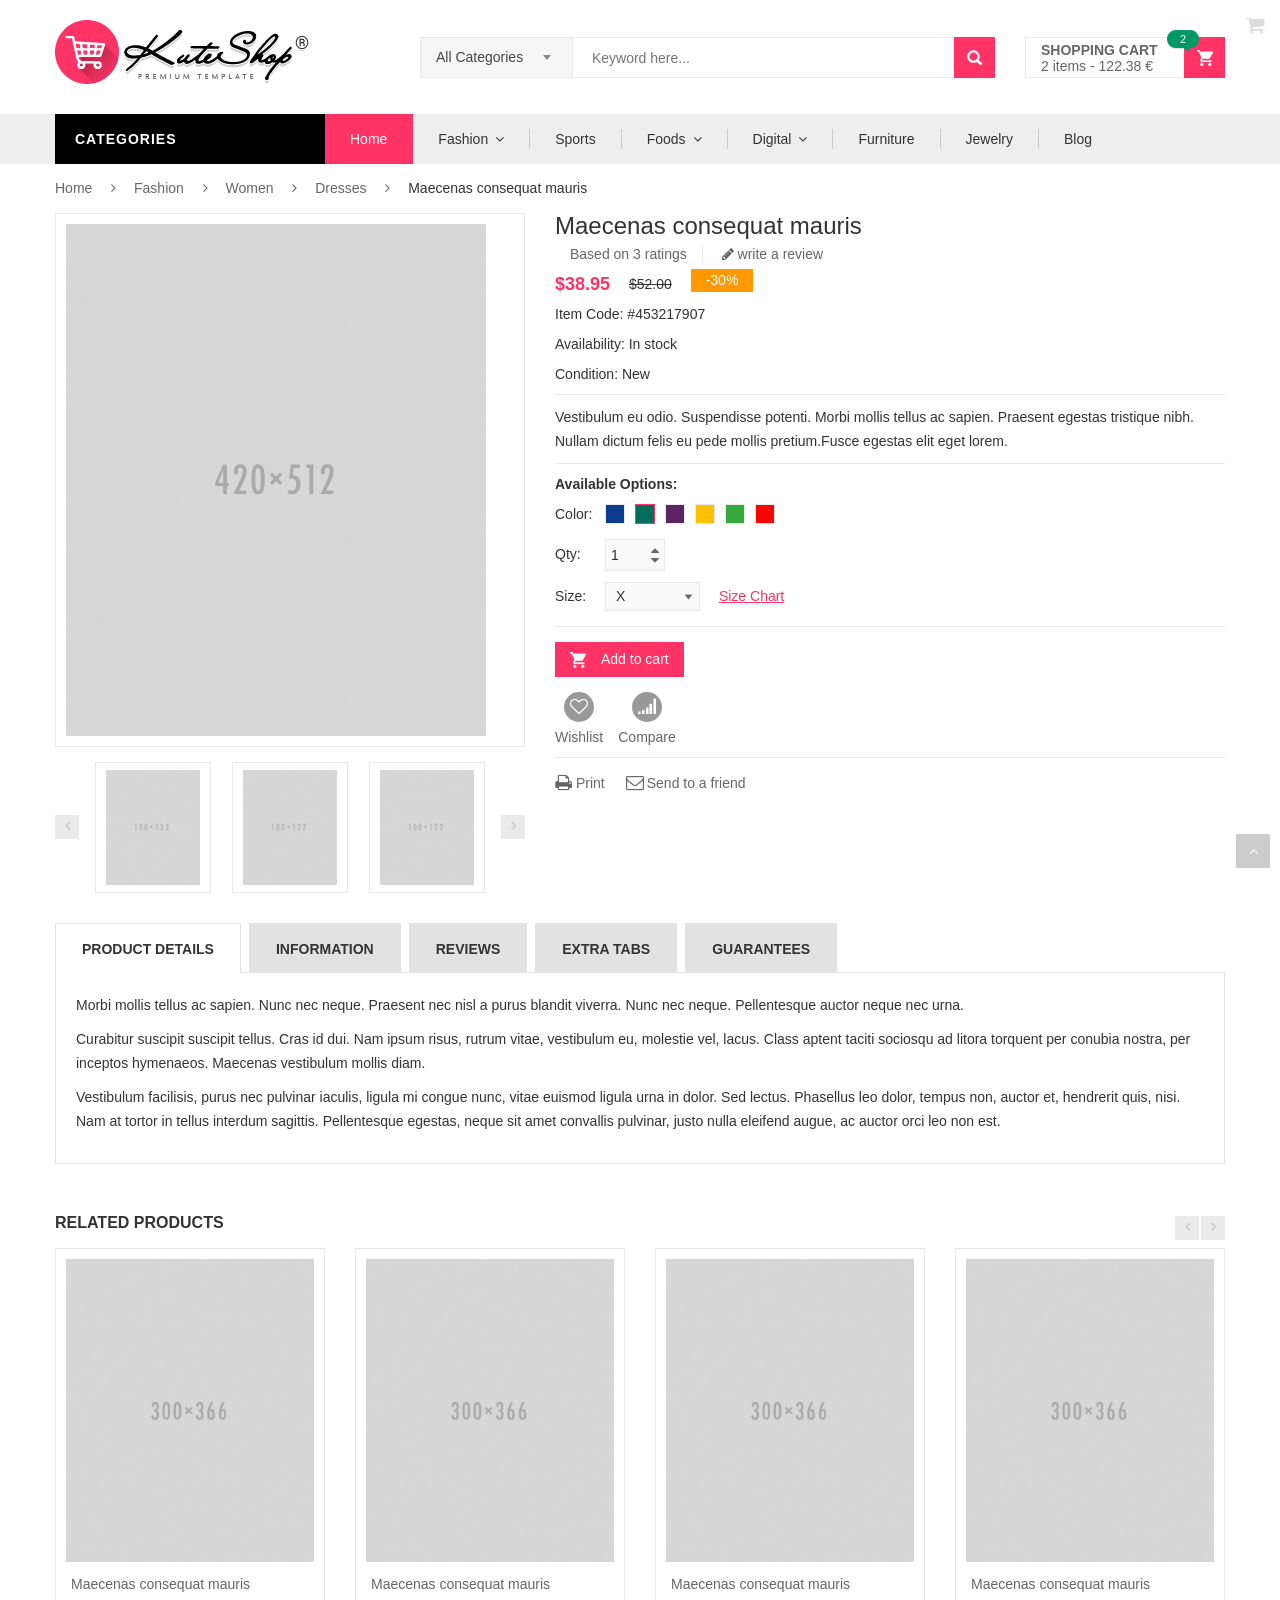
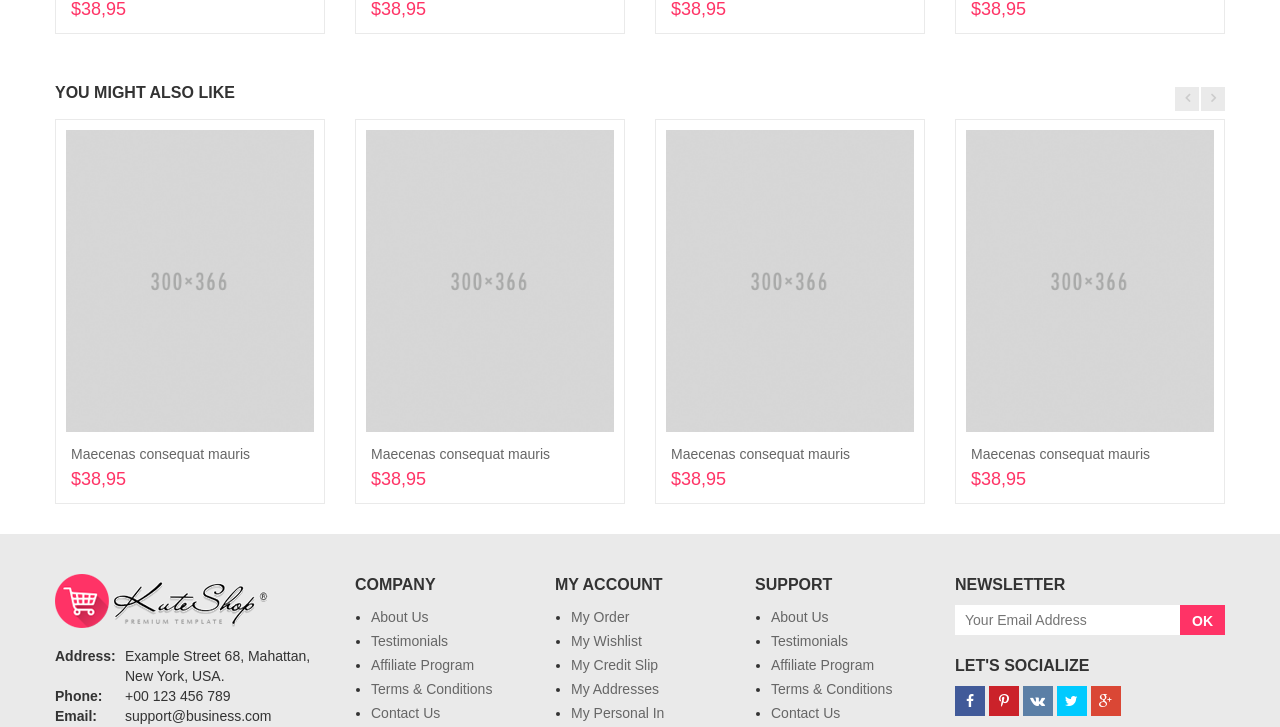
<file: detail2.html>
<!DOCTYPE html>
<html>
<head>
    <meta charset="UTF-8">
    <meta name="viewport" content="width=device-width, initial-scale=1">
    <link rel="stylesheet" type="text/css" href="assets/lib/bootstrap/css/bootstrap.min.css" />
    <link rel="stylesheet" type="text/css" href="assets/lib/font-awesome/css/font-awesome.min.css" />
    <link rel="stylesheet" type="text/css" href="assets/lib/select2/css/select2.min.css" />
    <link rel="stylesheet" type="text/css" href="assets/lib/jquery.bxslider/jquery.bxslider.css" />
    <link rel="stylesheet" type="text/css" href="assets/lib/owl.carousel/owl.carousel.css" />
    <link rel="stylesheet" type="text/css" href="assets/lib/jquery-ui/jquery-ui.css" />
    <link rel="stylesheet" type="text/css" href="assets/lib/fancyBox/jquery.fancybox.css" />
    <link rel="stylesheet" type="text/css" href="assets/css/animate.css" />
    <link rel="stylesheet" type="text/css" href="assets/css/reset.css" />
    <link rel="stylesheet" type="text/css" href="assets/css/style.css" />
    <link rel="stylesheet" type="text/css" href="assets/css/responsive.css" />
    
    <title>Kute shop - themelock.com</title>
</head>
<body class="product-page">
<!-- HEADER -->
<div id="header" class="header">
    <div class="top-header">
        <div class="container">
            <div class="nav-top-links">
                <a class="first-item" href="#"><img alt="phone" src="assets/images/phone.png" />00-62-658-658</a>
                <a href="#"><img alt="email" src="assets/images/email.png" />Contact us today!</a>
            </div>
            <div class="currency ">
                <div class="dropdown">
                      <a class="current-open" data-toggle="dropdown" aria-haspopup="true" aria-expanded="false" href="#">USD</a>
                      <ul class="dropdown-menu" role="menu">
                        <li><a href="#">Dollar</a></li>
                        <li><a href="#">Euro</a></li>
                      </ul>
                </div>
            </div>
            <div class="language ">
                <div class="dropdown">
                      <a class="current-open" data-toggle="dropdown" aria-haspopup="true" aria-expanded="false" href="#">
                      <img alt="email" src="assets/images/fr.jpg" />French
                      </a>
                      <ul class="dropdown-menu" role="menu">
                        <li><a href="#"><img alt="email" src="assets/images/en.jpg" />English</a></li>
                        <li><a href="#"><img alt="email" src="assets/images/fr.jpg" />French</a></li>
                    </ul>
                </div>
            </div>
            <div class="support-link">
                <a href="#">Services</a>
                <a href="#">Support</a>
            </div>
            <div id="user-info-top" class="user-info pull-right">
                <div class="dropdown">
                    <a class="current-open" data-toggle="dropdown" aria-haspopup="true" aria-expanded="false" href="#"><span>My Account</span></a>
                    <ul class="dropdown-menu mega_dropdown" role="menu">
                        <li><a href="login.html">Login</a></li>
                        <li><a href="#">Compare</a></li>
                        <li><a href="#">Wishlists</a></li>
                    </ul>
                </div>
            </div>
        </div>
    </div>
    <!--/.top-header -->
    <!-- MAIN HEADER -->
    <div class="container main-header">
        <div class="row">
            <div class="col-xs-12 col-sm-3 logo">
                <a href="index.html"><img alt="Kute shop - themelock.com" src="assets/images/logo.png" /></a>
            </div>
            <div class="col-xs-7 col-sm-7 header-search-box">
                <form class="form-inline">
                      <div class="form-group form-category">
                        <select class="select-category">
                            <option value="2">All Categories</option>
                            <option value="1">Men</option>
                            <option value="2">Women</option>
                        </select>
                      </div>
                      <div class="form-group input-serach">
                        <input type="text"  placeholder="Keyword here...">
                      </div>
                      <button type="submit" class="pull-right btn-search"></button>
                </form>
            </div>
            <div id="cart-block" class="col-xs-5 col-sm-2 shopping-cart-box">
                <a class="cart-link" href="order.html">
                    <span class="title">Shopping cart</span>
                    <span class="total">2 items - 122.38 €</span>
                    <span class="notify notify-left">2</span>
                </a>
                <div class="cart-block">
                    <div class="cart-block-content">
                        <h5 class="cart-title">2 Items in my cart</h5>
                        <div class="cart-block-list">
                            <ul>
                                <li class="product-info">
                                    <div class="p-left">
                                        <a href="#" class="remove_link"></a>
                                        <a href="#">
                                        <img class="img-responsive" src="assets/data/product-100x122.jpg" alt="p10">
                                        </a>
                                    </div>
                                    <div class="p-right">
                                        <p class="p-name">Donec Ac Tempus</p>
                                        <p class="p-rice">61,19 €</p>
                                    </div>
                                </li>
                                <li class="product-info">
                                    <div class="p-left">
                                        <a href="#" class="remove_link"></a>
                                        <a href="#">
                                        <img class="img-responsive" src="assets/data/product-s5-100x122.jpg" alt="p10">
                                        </a>
                                    </div>
                                    <div class="p-right">
                                        <p class="p-name">Donec Ac Tempus</p>
                                        <p class="p-rice">61,19 €</p>
                                    </div>
                                </li>
                            </ul>
                        </div>
                        <div class="toal-cart">
                            <span>Total</span>
                            <span class="toal-price pull-right">122.38 €</span>
                        </div>
                        <div class="cart-buttons">
                            <a href="order.html" class="btn-check-out">Checkout</a>
                        </div>
                    </div>
                </div>
            </div>
        </div>
    </div>
    <!-- END MANIN HEADER -->
    <div id="nav-top-menu" class="nav-top-menu">
        <div class="container">
            <div class="row">
                <div class="col-sm-3" id="box-vertical-megamenus">
                    <div class="box-vertical-megamenus">
                    <h4 class="title">
                        <span class="title-menu">Categories</span>
                        <span class="btn-open-mobile pull-right"><i class="fa fa-bars"></i></span>
                    </h4>
                    <div class="vertical-menu-content is-home">
                        <ul class="vertical-menu-list">
                            <li><a href="#"><img class="icon-menu" alt="Funky roots" src="assets/data/1.png">Electronics</a></li>
                            <li>
                                <a class="parent" href="#"><img class="icon-menu" alt="Funky roots" src="assets/data/2.png">Sports &amp; Outdoors</a>
                                <div class="vertical-dropdown-menu">
                                    <div class="vertical-groups col-sm-12">
                                        <div class="mega-group col-sm-4">
                                            <h4 class="mega-group-header"><span>Tennis</span></h4>
                                            <ul class="group-link-default">
                                                <li><a href="#">Tennis</a></li>
                                                <li><a href="#">Coats &amp; Jackets</a></li>
                                                <li><a href="#">Blouses &amp; Shirts</a></li>
                                                <li><a href="#">Tops &amp; Tees</a></li>
                                                <li><a href="#">Hoodies &amp; Sweatshirts</a></li>
                                                <li><a href="#">Intimates</a></li>
                                            </ul>
                                        </div>
                                        <div class="mega-group col-sm-4">
                                            <h4 class="mega-group-header"><span>Swimming</span></h4>
                                            <ul class="group-link-default">
                                                <li><a href="#">Dresses</a></li>
                                                <li><a href="#">Coats &amp; Jackets</a></li>
                                                <li><a href="#">Blouses &amp; Shirts</a></li>
                                                <li><a href="#">Tops &amp; Tees</a></li>
                                                <li><a href="#">Hoodies &amp; Sweatshirts</a></li>
                                                <li><a href="#">Intimates</a></li>
                                            </ul>
                                        </div>
                                        <div class="mega-group col-sm-4">
                                            <h4 class="mega-group-header"><span>Shoes</span></h4>
                                            <ul class="group-link-default">
                                                <li><a href="#">Dresses</a></li>
                                                <li><a href="#">Coats &amp; Jackets</a></li>
                                                <li><a href="#">Blouses &amp; Shirts</a></li>
                                                <li><a href="#">Tops &amp; Tees</a></li>
                                                <li><a href="#">Hoodies &amp; Sweatshirts</a></li>
                                                <li><a href="#">Intimates</a></li>
                                            </ul>
                                        </div>
                                        <div class="mega-custom-html col-sm-12">
                                            <a href="#"><img src="assets/data/banner-megamenu.jpg" alt="Banner"></a>
                                        </div>
                                    </div>
                                </div>
                            </li>
                            <li><a href="#"><img class="icon-menu" alt="Funky roots" src="assets/data/3.png">Smartphone &amp; Tablets</a></li>
                            <li><a href="#"><img class="icon-menu" alt="Funky roots" src="assets/data/4.png">Health &amp; Beauty Bags</a></li>
                            <li>
                                <a class="parent" href="#">
                                <img class="icon-menu" alt="Funky roots" src="assets/data/5.png">Shoes &amp; Accessories</a>
                                <div class="vertical-dropdown-menu">
                                        <div class="vertical-groups col-sm-12">
                                            <div class="mega-group col-sm-12">
                                                <h4 class="mega-group-header"><span>Special products</span></h4>
                                                <div class="row mega-products">
                                                    <div class="col-sm-3 mega-product">
                                                        <div class="product-avatar">
                                                            <a href="#"><img src="assets/data/p10.jpg" alt="product1"></a>
                                                        </div>
                                                        <div class="product-name">
                                                            <a href="#">Fashion hand bag</a>
                                                        </div>
                                                        <div class="product-price">
                                                            <div class="new-price">$38</div>
                                                            <div class="old-price">$45</div>
                                                        </div>
                                                        <div class="product-star">
                                                            <i class="fa fa-star"></i>
                                                            <i class="fa fa-star"></i>
                                                            <i class="fa fa-star"></i>
                                                            <i class="fa fa-star"></i>
                                                            <i class="fa fa-star-half-o"></i>
                                                        </div>
                                                    </div>
                                                    <div class="col-sm-3 mega-product">
                                                        <div class="product-avatar">
                                                            <a href="#"><img src="assets/data/p11.jpg" alt="product1"></a>
                                                        </div>
                                                        <div class="product-name">
                                                            <a href="#">Fashion hand bag</a>
                                                        </div>
                                                        <div class="product-price">
                                                            <div class="new-price">$38</div>
                                                            <div class="old-price">$45</div>
                                                        </div>
                                                        <div class="product-star">
                                                            <i class="fa fa-star"></i>
                                                            <i class="fa fa-star"></i>
                                                            <i class="fa fa-star"></i>
                                                            <i class="fa fa-star"></i>
                                                            <i class="fa fa-star-half-o"></i>
                                                        </div>
                                                    </div>
                                                    <div class="col-sm-3 mega-product">
                                                        <div class="product-avatar">
                                                            <a href="#"><img src="assets/data/p12.jpg" alt="product1"></a>
                                                        </div>
                                                        <div class="product-name">
                                                            <a href="#">Fashion hand bag</a>
                                                        </div>
                                                        <div class="product-price">
                                                            <div class="new-price">$38</div>
                                                            <div class="old-price">$45</div>
                                                        </div>
                                                        <div class="product-star">
                                                            <i class="fa fa-star"></i>
                                                            <i class="fa fa-star"></i>
                                                            <i class="fa fa-star"></i>
                                                            <i class="fa fa-star"></i>
                                                            <i class="fa fa-star-half-o"></i>
                                                        </div>
                                                    </div>
                                                    <div class="col-sm-3 mega-product">
                                                        <div class="product-avatar">
                                                            <a href="#"><img src="assets/data/p13.jpg" alt="product1"></a>
                                                        </div>
                                                        <div class="product-name">
                                                            <a href="#">Fashion hand bag</a>
                                                        </div>
                                                        <div class="product-price">
                                                            <div class="new-price">$38</div>
                                                            <div class="old-price">$45</div>
                                                        </div>
                                                        <div class="product-star">
                                                            <i class="fa fa-star"></i>
                                                            <i class="fa fa-star"></i>
                                                            <i class="fa fa-star"></i>
                                                            <i class="fa fa-star"></i>
                                                            <i class="fa fa-star-half-o"></i>
                                                        </div>
                                                    </div>
                                                </div>
                                            </div>
                                        </div>
                                    </div>
                            </li>
                            <li><a href="#"><img class="icon-menu" alt="Funky roots" src="assets/data/6.png">Toys &amp; Hobbies</a></li>
                            <li><a href="#"><img class="icon-menu" alt="Funky roots" src="assets/data/7.png">Computers &amp; Networking</a></li>
                            <li><a href="#"><img class="icon-menu" alt="Funky roots" src="assets/data/8.png">Laptops &amp; Accessories</a></li>
                            <li><a href="#"><img class="icon-menu" alt="Funky roots" src="assets/data/9.png">Jewelry &amp; Watches</a></li>
                            <li><a href="#"><img class="icon-menu" alt="Funky roots" src="assets/data/10.png">Flashlights &amp; Lamps</a></li>
                            <li>
                                <a href="#">
                                    <img class="icon-menu" alt="Funky roots" src="assets/data/11.png">
                                    Cameras &amp; Photo
                                </a>
                            </li>
                            <li class="cat-link-orther">
                                <a href="#">
                                    <img class="icon-menu" alt="Funky roots" src="assets/data/5.png">
                                    Television
                                </a>
                            </li>
                            <li class="cat-link-orther">
                                <a href="#">
                                    <img class="icon-menu" alt="Funky roots" src="assets/data/7.png">Computers &amp; Networking
                                </a>
                            </li>
                            <li class="cat-link-orther">
                                <a href="#">
                                    <img class="icon-menu" alt="Funky roots" src="assets/data/6.png">
                                    Toys &amp; Hobbies
                                </a>
                            </li>
                            <li class="cat-link-orther">
                            <a href="#"><img class="icon-menu" alt="Funky roots" src="assets/data/9.png">Jewelry &amp; Watches</a></li>
                        </ul>
                        <div class="all-category"><span class="open-cate">All Categories</span></div>
                    </div>
                </div>
                </div>
                <div id="main-menu" class="col-sm-9 main-menu">
                    <nav class="navbar navbar-default">
                        <div class="container-fluid">
                            <div class="navbar-header">
                                <button type="button" class="navbar-toggle collapsed" data-toggle="collapse" data-target="#navbar" aria-expanded="false" aria-controls="navbar">
                                    <i class="fa fa-bars"></i>
                                </button>
                                <a class="navbar-brand" href="#">MENU</a>
                            </div>
                            <div id="navbar" class="navbar-collapse collapse">
                                <ul class="nav navbar-nav">
                                    <li class="active"><a href="#">Home</a></li>
                                    <li class="dropdown">
                                        <a href="category.html" class="dropdown-toggle" data-toggle="dropdown">Fashion</a>
                                        <ul class="dropdown-menu mega_dropdown" role="menu" style="width: 830px;">
                                            <li class="block-container col-sm-3">
                                                <ul class="block">
                                                    <li class="img_container">
                                                        <a href="#">
                                                            <img class="img-responsive" src="assets/data/men.png" alt="sport">
                                                        </a>
                                                    </li>
                                                    <li class="link_container group_header">
                                                        <a href="#">MEN'S</a>
                                                    </li>
                                                    <li class="link_container"><a href="#">Skirts</a></li>
                                                    <li class="link_container"><a href="#">Jackets</a></li>
                                                    <li class="link_container"><a href="#">Tops</a></li>
                                                    <li class="link_container"><a href="#">Scarves</a></li>
                                                    <li class="link_container"><a href="#">Pants</a></li>
                                                </ul>
                                            </li>
                                             <li class="block-container col-sm-3">
                                                <ul class="block">
                                                    <li class="img_container">
                                                        <a href="#">
                                                            <img class="img-responsive" src="assets/data/women.png" alt="sport">
                                                        </a>
                                                    </li>
                                                    <li class="link_container group_header">
                                                        <a href="#">WOMEN'S</a>
                                                    </li>
                                                    <li class="link_container"><a href="#">Skirts</a></li>
                                                    <li class="link_container"><a href="#">Jackets</a></li>
                                                    <li class="link_container"><a href="#">Tops</a></li>
                                                    <li class="link_container"><a href="#">Scarves</a></li>
                                                    <li class="link_container"><a href="#">Pants</a></li>
                                                </ul>
                                            </li>
                                             <li class="block-container col-sm-3">
                                                <ul class="block">
                                                    <li class="img_container">
                                                        <a href="#">
                                                            <img class="img-responsive" src="assets/data/kid.png" alt="sport">
                                                        </a>
                                                    </li>
                                                    <li class="link_container group_header">
                                                        <a href="#">Kids</a>
                                                    </li>
                                                    <li class="link_container"><a href="#">Shoes</a></li>
                                                    <li class="link_container"><a href="#">Clothing</a></li>
                                                    <li class="link_container"><a href="#">Tops</a></li>
                                                    <li class="link_container"><a href="#">Scarves</a></li>
                                                    <li class="link_container"><a href="#">Accessories</a></li>
                                                </ul>
                                            </li>
                                             <li class="block-container col-sm-3">
                                                <ul class="block">
                                                    <li class="img_container">
                                                        <a href="#">
                                                            <img class="img-responsive" src="assets/data/trending.png" alt="sport">
                                                        </a>
                                                    </li>
                                                    <li class="link_container group_header">
                                                        <a href="#">TRENDING</a>
                                                    </li>
                                                    <li class="link_container"><a href="#">Men's Clothing</a></li>
                                                    <li class="link_container"><a href="#">Kid's Clothing</a></li>
                                                    <li class="link_container"><a href="#">Women's Clothing</a></li>
                                                    <li class="link_container"><a href="#">Accessories</a></li>
                                                </ul>
                                            </li>
                                        </ul>
                                    </li>
                                    <li><a href="category.html" class="dropdown-toggle" data-toggle="dropdown">Sports</a></li>
                                    <li class="dropdown">
                                        <a href="category.html" class="dropdown-toggle" data-toggle="dropdown">Foods</a>
                                            <ul class="mega_dropdown dropdown-menu" style="width: 830px;">
                                            <li class="block-container col-sm-3">
                                                <ul class="block">
                                                    <li class="link_container group_header">
                                                        <a href="#">Asian</a>
                                                    </li>
                                                    <li class="link_container">
                                                        <a href="#">Vietnamese Pho</a>
                                                    </li>
                                                    <li class="link_container">
                                                        <a href="#">Noodles</a>
                                                    </li>
                                                    <li class="link_container">
                                                        <a href="#">Seafood</a>
                                                    </li>
                                                    <li class="link_container group_header">
                                                        <a href="#">Sausages</a>
                                                    </li>
                                                    <li class="link_container">
                                                        <a href="#">Meat Dishes</a>
                                                    </li>
                                                    <li class="link_container">
                                                        <a href="#">Desserts</a>
                                                    </li>
                                                    <li class="link_container">
                                                        <a href="#">Tops</a>
                                                    </li>
                                                    <li class="link_container">
                                                        <a href="#">Tops</a>
                                                    </li>
                                                </ul>
                                            </li>
                                            <li class="block-container col-sm-3">
                                                <ul class="block">
                                                    <li class="link_container group_header">
                                                        <a href="#">European</a>
                                                    </li>
                                                    <li class="link_container">
                                                        <a href="#">Greek Potatoes</a>
                                                    </li>
                                                    <li class="link_container">
                                                        <a href="#">Famous Spaghetti</a>
                                                    </li>
                                                    <li class="link_container">
                                                        <a href="#">Famous Spaghetti</a>
                                                    </li>
                                                    <li class="link_container group_header">
                                                        <a href="#">Chicken</a>
                                                    </li>
                                                    <li class="link_container">
                                                        <a href="#">Italian Pizza</a>
                                                    </li>
                                                    <li class="link_container">
                                                        <a href="#">French Cakes</a>
                                                    </li>
                                                    <li class="link_container">
                                                        <a href="#">Tops</a>
                                                    </li>
                                                    <li class="link_container">
                                                        <a href="#">Tops</a>
                                                    </li>
                                                </ul>
                                            </li>
                                            <li class="block-container col-sm-3">
                                                <ul class="block">
                                                    <li class="link_container group_header">
                                                        <a href="#">FAST</a>
                                                    </li>
                                                    <li class="link_container">
                                                        <a href="#">Hamberger</a>
                                                    </li>
                                                    <li class="link_container">
                                                        <a href="#">Pizza</a>
                                                    </li>
                                                    <li class="link_container">
                                                        <a href="#">Noodles</a>
                                                    </li>
                                                    <li class="link_container group_header">
                                                        <a href="#">Sandwich</a>
                                                    </li>
                                                    <li class="link_container">
                                                        <a href="#">Salad</a>
                                                    </li>
                                                    <li class="link_container">
                                                        <a href="#">Paste</a>
                                                    </li>
                                                    <li class="link_container">
                                                        <a href="#">Tops</a>
                                                    </li>
                                                    <li class="link_container">
                                                        <a href="#">Tops</a>
                                                    </li>
                                                </ul>
                                            </li>
                                            <li class="block-container col-sm-3">
                                                <ul class="block">
                                                    <li class="img_container">
                                                        <img src="assets/data/banner-topmenu.jpg" alt="Banner">
                                                    </li>
                                                </ul>
                                            </li>

                                        </ul>
                                    </li>
                                    <li class="dropdown">
                                        <a href="category.html" class="dropdown-toggle" data-toggle="dropdown">Digital</a>
                                        <ul class="dropdown-menu container-fluid">
                                            <li class="block-container">
                                                <ul class="block">
                                                    <li class="link_container"><a href="#">Mobile</a></li>
                                                    <li class="link_container"><a href="#">Tablets</a></li>
                                                    <li class="link_container"><a href="#">Laptop</a></li>
                                                    <li class="link_container"><a href="#">Memory Cards</a></li>
                                                    <li class="link_container"><a href="#">Accessories</a></li>
                                                </ul>
                                            </li>
                                        </ul> 
                                    </li>
                                    <li><a href="category.html">Furniture</a></li>
                                    <li><a href="category.html">Jewelry</a></li>
                                    <li><a href="category.html">Blog</a></li>
                                </ul>
                            </div><!--/.nav-collapse -->
                        </div>
                    </nav>
                </div>
            </div>
            <!-- userinfo on top-->
            <div id="form-search-opntop">
            </div>
            <!-- userinfo on top-->
            <div id="user-info-opntop">
            </div>
            <!-- CART ICON ON MMENU -->
            <div id="shopping-cart-box-ontop">
                <i class="fa fa-shopping-cart"></i>
                <div class="shopping-cart-box-ontop-content"></div>
            </div>
        </div>
    </div>
</div>
<!-- end header -->

<div class="columns-container">
    <div class="container" id="columns">
        <!-- breadcrumb -->
        <div class="breadcrumb clearfix">
            <a class="home" href="#" title="Return to Home">Home</a>
            <span class="navigation-pipe">&nbsp;</span>
            <a href="#" title="Return to Home">Fashion</a>
            <span class="navigation-pipe">&nbsp;</span>
            <a href="#" title="Return to Home">Women</a>
            <span class="navigation-pipe">&nbsp;</span>
            <a href="#" title="Return to Home">Dresses</a>
            <span class="navigation-pipe">&nbsp;</span>
            <span class="navigation_page">Maecenas consequat mauris</span>
        </div>
        <!-- ./breadcrumb -->
        <!-- row -->
        <div class="row">
            
            <!-- Center colunm-->
            <div class="center_column col-xs-12 col-sm-12" id="center_column">
                <!-- Product -->
                    <div id="product">
                        <div class="primary-box row">
                            <div class="pb-left-column col-xs-12 col-sm-5">
                                <!-- product-imge-->
                                <div class="product-image">
                                    <div class="product-full">
                                        <img id="product-zoom" src='assets/data/product-s3-420x512.jpg' data-zoom-image="assets/data/product-s3-850x1036.jpg"/>
                                    </div>
                                    <div class="product-img-thumb" id="gallery_01">
                                        <ul class="owl-carousel" data-items="3" data-nav="true" data-dots="false" data-margin="21" data-loop="true">
                                            <li>
                                                <a href="#" data-image="assets/data/product-s3-420x512.jpg" data-zoom-image="assets/data/product-s3-850x1036.jpg">
                                                    <img id="product-zoom"  src="assets/data/product-s3-100x122.jpg" /> 
                                                </a>
                                            </li>
                                            <li>
                                                <a href="#" data-image="assets/data/product-s2-420x512.jpg" data-zoom-image="assets/data/product-s2-850x1036.jpg">
                                                    <img id="product-zoom"  src="assets/data/product-s2-100x122.jpg" /> 
                                                </a>
                                            </li>
                                            <li>
                                                <a href="#" data-image="assets/data/product-420x512.jpg" data-zoom-image="assets/data/product-850x1036.jpg">
                                                    <img id="product-zoom"  src="assets/data/product-100x122.jpg" /> 
                                                </a>
                                            </li>
                                            <li>
                                                <a href="#" data-image="assets/data/product-s4-420x512.jpg" data-zoom-image="assets/data/product-s4-850x1036.jpg">
                                                    <img id="product-zoom"  src="assets/data/product-s4-100x122.jpg" /> 
                                                </a>
                                            </li>
                                            <li>
                                                <a href="#" data-image="assets/data/product-s5-420x512.jpg" data-zoom-image="assets/data/product-s5-850x1036.jpg">
                                                    <img id="product-zoom"  src="assets/data/product-s5-100x122.jpg" /> 
                                                </a>
                                            </li>
                                            <li>
                                                <a href="#" data-image="assets/data/product-s6-420x512.jpg" data-zoom-image="assets/data/product-s6-850x1036.jpg">
                                                    <img id="product-zoom"  src="assets/data/product-s6-100x122.jpg" /> 
                                                </a>
                                            </li>
                                        </ul>
                                    </div>
                                </div>
                                <!-- product-imge-->
                            </div>
                            <div class="pb-right-column col-xs-12 col-sm-7">
                                <h1 class="product-name">Maecenas consequat mauris</h1>
                                <div class="product-comments">
                                    <div class="product-star">
                                        <i class="fa fa-star"></i>
                                        <i class="fa fa-star"></i>
                                        <i class="fa fa-star"></i>
                                        <i class="fa fa-star"></i>
                                        <i class="fa fa-star-half-o"></i>
                                    </div>
                                    <div class="comments-advices">
                                        <a href="#">Based  on 3 ratings</a>
                                        <a href="#"><i class="fa fa-pencil"></i> write a review</a>
                                    </div>
                                </div>
                                <div class="product-price-group">
                                    <span class="price">$38.95</span>
                                    <span class="old-price">$52.00</span>
                                    <span class="discount">-30%</span>
                                </div>
                                <div class="info-orther">
                                    <p>Item Code: #453217907</p>
                                    <p>Availability: <span class="in-stock">In stock</span></p>
                                    <p>Condition: New</p>
                                </div>
                                <div class="product-desc">
                                    Vestibulum eu odio. Suspendisse potenti. Morbi mollis tellus ac sapien. Praesent egestas tristique nibh. Nullam dictum felis eu pede mollis pretium.Fusce egestas elit eget lorem. 
                                </div>
                                <div class="form-option">
                                    <p class="form-option-title">Available Options:</p>
                                    <div class="attributes">
                                        <div class="attribute-label">Color:</div>
                                        <div class="attribute-list">
                                            <ul class="list-color">
                                                <li style="background:#0c3b90;"><a href="#">red</a></li>
                                                <li style="background:#036c5d;" class="active"><a href="#">red</a></li>
                                                <li style="background:#5f2363;"><a href="#">red</a></li>
                                                <li style="background:#ffc000;"><a href="#">red</a></li>
                                                <li style="background:#36a93c;"><a href="#">red</a></li>
                                                <li style="background:#ff0000;"><a href="#">red</a></li>
                                            </ul>
                                        </div>
                                    </div>
                                    <div class="attributes">
                                        <div class="attribute-label">Qty:</div>
                                        <div class="attribute-list product-qty">
                                            <div class="qty">
                                                <input id="option-product-qty" type="text" value="1">
                                            </div>
                                            <div class="btn-plus">
                                                <a href="#" class="btn-plus-up">
                                                    <i class="fa fa-caret-up"></i>
                                                </a>
                                                <a href="#" class="btn-plus-down">
                                                    <i class="fa fa-caret-down"></i>
                                                </a>
                                            </div>
                                        </div>
                                    </div>
                                    <div class="attributes">
                                        <div class="attribute-label">Size:</div>
                                        <div class="attribute-list">
                                            <select>
                                                <option value="1">X</option>
                                                <option value="2">XL</option>
                                                <option value="3">XXL</option>
                                            </select>
                                            <a id="size_chart" class="fancybox" href="assets/data/size-chart.jpg">Size Chart</a>
                                        </div>
                                        
                                    </div>
                                </div>
                                <div class="form-action">
                                    <div class="button-group">
                                        <a class="btn-add-cart" href="#">Add to cart</a>
                                    </div>
                                    <div class="button-group">
                                        <a class="wishlist" href="#"><i class="fa fa-heart-o"></i>
                                        <br>Wishlist</a>
                                        <a class="compare" href="#"><i class="fa fa-signal"></i>
                                        <br>        
                                        Compare</a>
                                    </div>
                                </div>
                                <div class="form-share">
                                    <div class="sendtofriend-print">
                                        <a href="javascript:print();"><i class="fa fa-print"></i> Print</a>
                                        <a href="#"><i class="fa fa-envelope-o fa-fw"></i>Send to a friend</a>
                                    </div>
                                    <div class="network-share">
                                    </div>
                                </div>
                            </div>
                        </div>
                        <!-- tab product -->
                        <div class="product-tab">
                            <ul class="nav-tab">
                                <li class="active">
                                    <a aria-expanded="false" data-toggle="tab" href="#product-detail">Product Details</a>
                                </li>
                                <li>
                                    <a aria-expanded="true" data-toggle="tab" href="#information">information</a>
                                </li>
                                <li>
                                    <a data-toggle="tab" href="#reviews">reviews</a>
                                </li>
                                <li>
                                    <a data-toggle="tab" href="#extra-tabs">Extra Tabs</a>
                                </li>
                                <li>
                                    <a data-toggle="tab" href="#guarantees">guarantees</a>
                                </li>
                            </ul>
                            <div class="tab-container">
                                <div id="product-detail" class="tab-panel active">
                                    <p>Morbi mollis tellus ac sapien. Nunc nec neque. Praesent nec nisl a purus blandit viverra. Nunc nec neque. Pellentesque auctor neque nec urna.</p>

                                    <p>Curabitur suscipit suscipit tellus. Cras id dui. Nam ipsum risus, rutrum vitae, vestibulum eu, molestie vel, lacus. Class aptent taciti sociosqu ad litora torquent per conubia nostra, per inceptos hymenaeos. Maecenas vestibulum mollis diam.</p>

                                    <p>Vestibulum facilisis, purus nec pulvinar iaculis, ligula mi congue nunc, vitae euismod ligula urna in dolor. Sed lectus. Phasellus leo dolor, tempus non, auctor et, hendrerit quis, nisi. Nam at tortor in tellus interdum sagittis. Pellentesque egestas, neque sit amet convallis pulvinar, justo nulla eleifend augue, ac auctor orci leo non est.</p>
                                </div>
                                <div id="information" class="tab-panel">
                                    <table class="table table-bordered">
                                        <tr>
                                            <td width="200">Compositions</td>
                                            <td>Cotton</td>
                                        </tr>
                                        <tr>
                                            <td>Styles</td>
                                            <td>Girly</td>
                                        </tr>
                                        <tr>
                                            <td>Properties</td>
                                            <td>Colorful Dress</td>
                                        </tr>
                                    </table>
                                </div>
                                <div id="reviews" class="tab-panel">
                                    <div class="product-comments-block-tab">
                                        <div class="comment row">
                                            <div class="col-sm-3 author">
                                                <div class="grade">
                                                    <span>Grade</span>
                                                    <span class="reviewRating">
                                                        <i class="fa fa-star"></i>
                                                        <i class="fa fa-star"></i>
                                                        <i class="fa fa-star"></i>
                                                        <i class="fa fa-star"></i>
                                                        <i class="fa fa-star"></i>
                                                    </span>
                                                </div>
                                                <div class="info-author">
                                                    <span><strong>Jame</strong></span>
                                                    <em>04/08/2015</em>
                                                </div>
                                            </div>
                                            <div class="col-sm-9 commnet-dettail">
                                                Phasellus accumsan cursus velit. Pellentesque egestas, neque sit amet convallis pulvinar
                                            </div>
                                        </div>
                                        <div class="comment row">
                                            <div class="col-sm-3 author">
                                                <div class="grade">
                                                    <span>Grade</span>
                                                    <span class="reviewRating">
                                                        <i class="fa fa-star"></i>
                                                        <i class="fa fa-star"></i>
                                                        <i class="fa fa-star"></i>
                                                        <i class="fa fa-star"></i>
                                                        <i class="fa fa-star"></i>
                                                    </span>
                                                </div>
                                                <div class="info-author">
                                                    <span><strong>Author</strong></span>
                                                    <em>04/08/2015</em>
                                                </div>
                                            </div>
                                            <div class="col-sm-9 commnet-dettail">
                                                Phasellus accumsan cursus velit. Pellentesque egestas, neque sit amet convallis pulvinar
                                            </div>
                                        </div>
                                        <p>
                                            <a class="btn-comment" href="#">Write your review !</a>
                                        </p>
                                    </div>
                                    
                                </div>
                                <div id="extra-tabs" class="tab-panel">
                                    <p>Phasellus accumsan cursus velit. Pellentesque egestas, neque sit amet convallis pulvinar, justo nulla eleifend augue, ac auctor orci leo non est. Sed lectus. Sed a libero. Vestibulum eu odio.</p>

                                    <p>Maecenas vestibulum mollis diam. In consectetuer turpis ut velit. Curabitur at lacus ac velit ornare lobortis. Praesent ac sem eget est egestas volutpat. Nam eget dui.</p>

                                    <p>Maecenas nec odio et ante tincidunt tempus. Vestibulum suscipit nulla quis orci. Aenean tellus metus, bibendum sed, posuere ac, mattis non, nunc. Aenean ut eros et nisl sagittis vestibulum. Aliquam eu nunc.</p> 
                                </div>
                                <div id="guarantees" class="tab-panel">
                                    <p>Phasellus accumsan cursus velit. Pellentesque egestas, neque sit amet convallis pulvinar, justo nulla eleifend augue, ac auctor orci leo non est. Sed lectus. Sed a libero. Vestibulum eu odio.</p>

                                    <p>Maecenas vestibulum mollis diam. In consectetuer turpis ut velit. Curabitur at lacus ac velit ornare lobortis. Praesent ac sem eget est egestas volutpat. Nam eget dui.</p>

                                    <p>Maecenas nec odio et ante tincidunt tempus. Vestibulum suscipit nulla quis orci. Aenean tellus metus, bibendum sed, posuere ac, mattis non, nunc. Aenean ut eros et nisl sagittis vestibulum. Aliquam eu nunc.</p> 
                                    <p>Maecenas vestibulum mollis diam. In consectetuer turpis ut velit. Curabitur at lacus ac velit ornare lobortis. Praesent ac sem eget est egestas volutpat. Nam eget dui.</p>
                                </div>
                            </div>
                        </div>
                        <!-- ./tab product -->
                        <!-- box product -->
                        <div class="page-product-box">
                            <h3 class="heading">Related Products</h3>
                            <ul class="product-list owl-carousel" data-dots="false" data-loop="true" data-nav = "true" data-margin = "30" data-autoplayTimeout="1000" data-autoplayHoverPause = "true" data-responsive='{"0":{"items":1},"600":{"items":3},"1000":{"items":4}}'>
                                <li>
                                    <div class="product-container">
                                        <div class="left-block">
                                            <a href="#">
                                                <img class="img-responsive" alt="product" src="assets/data/p40.jpg" />
                                            </a>
                                            <div class="quick-view">
                                                    <a title="Add to my wishlist" class="heart" href="#"></a>
                                                    <a title="Add to compare" class="compare" href="#"></a>
                                                    <a title="Quick view" class="search" href="#"></a>
                                            </div>
                                            <div class="add-to-cart">
                                                <a title="Add to Cart" href="#add">Add to Cart</a>
                                            </div>
                                        </div>
                                        <div class="right-block">
                                            <h5 class="product-name"><a href="#">Maecenas consequat mauris</a></h5>
                                            <div class="product-star">
                                                <i class="fa fa-star"></i>
                                                <i class="fa fa-star"></i>
                                                <i class="fa fa-star"></i>
                                                <i class="fa fa-star"></i>
                                                <i class="fa fa-star-half-o"></i>
                                            </div>
                                            <div class="content_price">
                                                <span class="price product-price">$38,95</span>
                                                <span class="price old-price">$52,00</span>
                                            </div>
                                        </div>
                                    </div>
                                </li>
                                <li>
                                    <div class="product-container">
                                        <div class="left-block">
                                            <a href="#">
                                                <img class="img-responsive" alt="product" src="assets/data/p35.jpg" />
                                            </a>
                                            <div class="quick-view">
                                                    <a title="Add to my wishlist" class="heart" href="#"></a>
                                                    <a title="Add to compare" class="compare" href="#"></a>
                                                    <a title="Quick view" class="search" href="#"></a>
                                            </div>
                                            <div class="add-to-cart">
                                                <a title="Add to Cart" href="#add">Add to Cart</a>
                                            </div>
                                        </div>
                                        <div class="right-block">
                                            <h5 class="product-name"><a href="#">Maecenas consequat mauris</a></h5>
                                            <div class="product-star">
                                                <i class="fa fa-star"></i>
                                                <i class="fa fa-star"></i>
                                                <i class="fa fa-star"></i>
                                                <i class="fa fa-star"></i>
                                                <i class="fa fa-star-half-o"></i>
                                            </div>
                                            <div class="content_price">
                                                <span class="price product-price">$38,95</span>
                                                <span class="price old-price">$52,00</span>
                                            </div>
                                        </div>
                                    </div>
                                </li>
                                <li>
                                    <div class="product-container">
                                        <div class="left-block">
                                            <a href="#">
                                                <img class="img-responsive" alt="product" src="assets/data/p37.jpg" />
                                            </a>
                                            <div class="quick-view">
                                                    <a title="Add to my wishlist" class="heart" href="#"></a>
                                                    <a title="Add to compare" class="compare" href="#"></a>
                                                    <a title="Quick view" class="search" href="#"></a>
                                            </div>
                                            <div class="add-to-cart">
                                                <a title="Add to Cart" href="#add">Add to Cart</a>
                                            </div>
                                        </div>
                                        <div class="right-block">
                                            <h5 class="product-name"><a href="#">Maecenas consequat mauris</a></h5>
                                            <div class="product-star">
                                                <i class="fa fa-star"></i>
                                                <i class="fa fa-star"></i>
                                                <i class="fa fa-star"></i>
                                                <i class="fa fa-star"></i>
                                                <i class="fa fa-star-half-o"></i>
                                            </div>
                                            <div class="content_price">
                                                <span class="price product-price">$38,95</span>
                                                <span class="price old-price">$52,00</span>
                                            </div>
                                        </div>
                                    </div>
                                </li>
                                <li>
                                    <div class="product-container">
                                        <div class="left-block">
                                            <a href="#">
                                                <img class="img-responsive" alt="product" src="assets/data/p39.jpg" />
                                            </a>
                                            <div class="quick-view">
                                                    <a title="Add to my wishlist" class="heart" href="#"></a>
                                                    <a title="Add to compare" class="compare" href="#"></a>
                                                    <a title="Quick view" class="search" href="#"></a>
                                            </div>
                                            <div class="add-to-cart">
                                                <a title="Add to Cart" href="#add">Add to Cart</a>
                                            </div>
                                        </div>
                                        <div class="right-block">
                                            <h5 class="product-name"><a href="#">Maecenas consequat mauris</a></h5>
                                            <div class="product-star">
                                                <i class="fa fa-star"></i>
                                                <i class="fa fa-star"></i>
                                                <i class="fa fa-star"></i>
                                                <i class="fa fa-star"></i>
                                                <i class="fa fa-star-half-o"></i>
                                            </div>
                                            <div class="content_price">
                                                <span class="price product-price">$38,95</span>
                                                <span class="price old-price">$52,00</span>
                                            </div>
                                        </div>
                                    </div>
                                </li>
                            </ul>
                        </div>
                        <!-- ./box product -->
                        <!-- box product -->
                        <div class="page-product-box">
                            <h3 class="heading">You might also like</h3>
                            <ul class="product-list owl-carousel" data-dots="false" data-loop="true" data-nav = "true" data-margin = "30" data-autoplayTimeout="1000" data-autoplayHoverPause = "true" data-responsive='{"0":{"items":1},"600":{"items":3},"1000":{"items":4}}'>
                                <li>
                                    <div class="product-container">
                                        <div class="left-block">
                                            <a href="#">
                                                <img class="img-responsive" alt="product" src="assets/data/p97.jpg" />
                                            </a>
                                            <div class="quick-view">
                                                    <a title="Add to my wishlist" class="heart" href="#"></a>
                                                    <a title="Add to compare" class="compare" href="#"></a>
                                                    <a title="Quick view" class="search" href="#"></a>
                                            </div>
                                            <div class="add-to-cart">
                                                <a title="Add to Cart" href="#add">Add to Cart</a>
                                            </div>
                                        </div>
                                        <div class="right-block">
                                            <h5 class="product-name"><a href="#">Maecenas consequat mauris</a></h5>
                                            <div class="product-star">
                                                <i class="fa fa-star"></i>
                                                <i class="fa fa-star"></i>
                                                <i class="fa fa-star"></i>
                                                <i class="fa fa-star"></i>
                                                <i class="fa fa-star-half-o"></i>
                                            </div>
                                            <div class="content_price">
                                                <span class="price product-price">$38,95</span>
                                                <span class="price old-price">$52,00</span>
                                            </div>
                                        </div>
                                    </div>
                                </li>
                                <li>
                                    <div class="product-container">
                                        <div class="left-block">
                                            <a href="#">
                                                <img class="img-responsive" alt="product" src="assets/data/p34.jpg" />
                                            </a>
                                            <div class="quick-view">
                                                    <a title="Add to my wishlist" class="heart" href="#"></a>
                                                    <a title="Add to compare" class="compare" href="#"></a>
                                                    <a title="Quick view" class="search" href="#"></a>
                                            </div>
                                            <div class="add-to-cart">
                                                <a title="Add to Cart" href="#add">Add to Cart</a>
                                            </div>
                                        </div>
                                        <div class="right-block">
                                            <h5 class="product-name"><a href="#">Maecenas consequat mauris</a></h5>
                                            <div class="product-star">
                                                <i class="fa fa-star"></i>
                                                <i class="fa fa-star"></i>
                                                <i class="fa fa-star"></i>
                                                <i class="fa fa-star"></i>
                                                <i class="fa fa-star-half-o"></i>
                                            </div>
                                            <div class="content_price">
                                                <span class="price product-price">$38,95</span>
                                                <span class="price old-price">$52,00</span>
                                            </div>
                                        </div>
                                    </div>
                                </li>
                                <li>
                                    <div class="product-container">
                                        <div class="left-block">
                                            <a href="#">
                                                <img class="img-responsive" alt="product" src="assets/data/p36.jpg" />
                                            </a>
                                            <div class="quick-view">
                                                    <a title="Add to my wishlist" class="heart" href="#"></a>
                                                    <a title="Add to compare" class="compare" href="#"></a>
                                                    <a title="Quick view" class="search" href="#"></a>
                                            </div>
                                            <div class="add-to-cart">
                                                <a title="Add to Cart" href="#add">Add to Cart</a>
                                            </div>
                                        </div>
                                        <div class="right-block">
                                            <h5 class="product-name"><a href="#">Maecenas consequat mauris</a></h5>
                                            <div class="product-star">
                                                <i class="fa fa-star"></i>
                                                <i class="fa fa-star"></i>
                                                <i class="fa fa-star"></i>
                                                <i class="fa fa-star"></i>
                                                <i class="fa fa-star-half-o"></i>
                                            </div>
                                            <div class="content_price">
                                                <span class="price product-price">$38,95</span>
                                                <span class="price old-price">$52,00</span>
                                            </div>
                                        </div>
                                    </div>
                                </li>
                                <li>
                                    <div class="product-container">
                                        <div class="left-block">
                                            <a href="#">
                                                <img class="img-responsive" alt="product" src="assets/data/p36.jpg" />
                                            </a>
                                            <div class="quick-view">
                                                    <a title="Add to my wishlist" class="heart" href="#"></a>
                                                    <a title="Add to compare" class="compare" href="#"></a>
                                                    <a title="Quick view" class="search" href="#"></a>
                                            </div>
                                            <div class="add-to-cart">
                                                <a title="Add to Cart" href="#add">Add to Cart</a>
                                            </div>
                                        </div>
                                        <div class="right-block">
                                            <h5 class="product-name"><a href="#">Maecenas consequat mauris</a></h5>
                                            <div class="product-star">
                                                <i class="fa fa-star"></i>
                                                <i class="fa fa-star"></i>
                                                <i class="fa fa-star"></i>
                                                <i class="fa fa-star"></i>
                                                <i class="fa fa-star-half-o"></i>
                                            </div>
                                            <div class="content_price">
                                                <span class="price product-price">$38,95</span>
                                                <span class="price old-price">$52,00</span>
                                            </div>
                                        </div>
                                    </div>
                                </li>
                            </ul>
                        </div>
                        <!-- ./box product -->
                    </div>
                <!-- Product -->
            </div>
            <!-- ./ Center colunm -->
        </div>
        <!-- ./row-->
    </div>
</div>

<!-- Footer -->
<footer id="footer">
     <div class="container">
            <!-- introduce-box -->
            <div id="introduce-box" class="row">
                <div class="col-md-3">
                    <div id="address-box">
                        <a href="#"><img src="assets/data/introduce-logo.png" alt="" /></a>
                        <div id="address-list">
                            <div class="tit-name">Address:</div>
                            <div class="tit-contain">Example Street 68, Mahattan, New York, USA.</div>
                            <div class="tit-name">Phone:</div>
                            <div class="tit-contain">+00 123 456 789</div>
                            <div class="tit-name">Email:</div>
                            <div class="tit-contain">support@business.com</div>
                        </div>
                    </div> 
                </div>
                <div class="col-md-6">
                    <div class="row">
                        <div class="col-sm-4">
                            <div class="introduce-title">Company</div>
                            <ul id="introduce-company"  class="introduce-list">
                                <li><a href="#">About Us</a></li>
                                <li><a href="#">Testimonials</a></li>
                                <li><a href="#">Affiliate Program</a></li>
                                <li><a href="#">Terms & Conditions</a></li>
                                <li><a href="#">Contact Us</a></li>
                            </ul>
                        </div>
                        <div class="col-sm-4">
                            <div class="introduce-title">My Account</div>
                            <ul id = "introduce-Account" class="introduce-list">
                                <li><a href="#">My Order</a></li>
                                <li><a href="#">My Wishlist</a></li>
                                <li><a href="#">My Credit Slip</a></li>
                                <li><a href="#">My Addresses</a></li>
                                <li><a href="#">My Personal In</a></li>
                            </ul>
                        </div>
                        <div class="col-sm-4">
                            <div class="introduce-title">Support</div>
                            <ul id = "introduce-support"  class="introduce-list">
                                <li><a href="#">About Us</a></li>
                                <li><a href="#">Testimonials</a></li>
                                <li><a href="#">Affiliate Program</a></li>
                                <li><a href="#">Terms & Conditions</a></li>
                                <li><a href="#">Contact Us</a></li>
                            </ul>
                        </div>
                    </div>
                </div>
                <div class="col-md-3">
                    <div id="contact-box">
                        <div class="introduce-title">Newsletter</div>
                        <div class="input-group" id="mail-box">
                          <input type="text" placeholder="Your Email Address"/>
                          <span class="input-group-btn">
                            <button class="btn btn-default" type="button">OK</button>
                          </span>
                        </div><!-- /input-group -->
                        <div class="introduce-title">Let's Socialize</div>
                        <div class="social-link">
                            <a href="#"><i class="fa fa-facebook"></i></a>
                            <a href="#"><i class="fa fa-pinterest-p"></i></a>
                            <a href="#"><i class="fa fa-vk"></i></a>
                            <a href="#"><i class="fa fa-twitter"></i></a>
                            <a href="#"><i class="fa fa-google-plus"></i></a>
                        </div>
                    </div>
                    
                </div>
            </div><!-- /#introduce-box -->
        
            <!-- #trademark-box -->
            <div id="trademark-box" class="row">
                <div class="col-sm-12">
                    <ul id="trademark-list">
                        <li id="payment-methods">Accepted Payment Methods</li>
                        <li>
                            <a href="#"><img src="assets/data/trademark-ups.jpg"  alt="ups"/></a>
                        </li>
                        <li>
                            <a href="#"><img src="assets/data/trademark-qiwi.jpg"  alt="ups"/></a>
                        </li>
                        <li>
                            <a href="#"><img src="assets/data/trademark-wu.jpg"  alt="ups"/></a>
                        </li>
                        <li>
                            <a href="#"><img src="assets/data/trademark-cn.jpg"  alt="ups"/></a>
                        </li>
                        <li>
                            <a href="#"><img src="assets/data/trademark-visa.jpg"  alt="ups"/></a>
                        </li>
                        <li>
                            <a href="#"><img src="assets/data/trademark-mc.jpg"  alt="ups"/></a>
                        </li>
                        <li>
                            <a href="#"><img src="assets/data/trademark-ems.jpg"  alt="ups"/></a>
                        </li>
                        <li>
                            <a href="#"><img src="assets/data/trademark-dhl.jpg"  alt="ups"/></a>
                        </li>
                        <li>
                            <a href="#"><img src="assets/data/trademark-fe.jpg"  alt="ups"/></a>
                        </li>
                        <li>
                            <a href="#"><img src="assets/data/trademark-wm.jpg"  alt="ups"/></a>
                        </li>
                    </ul> 
                </div>
            </div> <!-- /#trademark-box -->
            
            <!-- #trademark-text-box -->
            <div id="trademark-text-box" class="row">
                <div class="col-sm-12">
                    <ul id="trademark-search-list" class="trademark-list">
                        <li class="trademark-text-tit">HOT SEARCHED KEYWORDS:</li>
                        <li><a href="#" >Xiaomio Mi3</a></li>
                        <li><a href="#" >Digiflipo Pro XT 712 Tablet</a></li>
                        <li><a href="#" >Mi 3 Phones</a></li>
                        <li><a href="#" >Iphoneo 6 Plus</a></li>
                        <li><a href="#" >Women's Bags</a></li>
                        <li><a href="#" >Wallets</a></li>
                        <li><a href="#" >Women's Clutches</a></li>
                        <li><a href="#" >Backpacks Totes</a></li>
                    </ul>
                </div>
                <div class="col-sm-12">
                    <ul id="trademark-tv-list" class="trademark-list">
                        <li class="trademark-text-tit">TVS:</li>
                        <li><a href="#" >Sonyo TV</a></li>
                        <li><a href="#" >Samsong TV</a></li>
                        <li><a href="#" >LGo TV</a></li>
                        <li><a href="#" >Onidao TV</a></li>
                        <li><a href="#" >Toshibao TV</a></li>
                        <li><a href="#" >Philipso TV</a></li>
                        <li><a href="#" >Micromaxo TV</a></li>
                        <li><a href="#" >LED TV</a></li>
                        <li><a href="#" >LCD TV</a></li>
                        <li><a href="#" >Plasma TV</a></li>
                        <li><a href="#" >3D TV</a></li>
                        <li><a href="#" >Smart TV</a></li>
                    </ul>
                </div>
                <div class="col-sm-12">
                    <ul id="trademark-mobile-list" class="trademark-list">
                        <li class="trademark-text-tit">MOBILES:</li>  
                        <li><a href="#" >Moto E</a></li>
                        <li><a href="#" >Samsong Mobile</a></li>
                        <li><a href="#" >Micromaxo Mobile</a></li>
                        <li><a href="#" >Nokiao Mobile</a></li>
                        <li><a href="#" >HTCo Mobile</a></li>
                        <li><a href="#" >Sonyo Mobile</a></li>
                        <li><a href="#" >Appleo Mobile</a></li>
                        <li><a href="#" >LGo Mobile</a></li>
                        <li><a href="#" >Karbonno Mobile</a></li>
                    </ul>
                </div>
                <div class="col-sm-12">
                    <ul id="trademark-laptop-list" class="trademark-list">
                        <li class="trademark-text-tit">LAPTOPS::</li> 
                        <li><a href="#" >Appleo Laptop</a></li>
                        <li><a href="#" >Acero Laptop</a></li>
                        <li><a href="#" >Samsong Laptop</a></li>
                        <li><a href="#" >Lenovoo Laptop</a></li>
                        <li><a href="#" >Sonyo Laptop</a></li>
                        <li><a href="#" >Dello Laptop</a></li>
                        <li><a href="#" >Asuso Laptop</a></li>
                        <li><a href="#" >Toshibao Laptop</a></li>
                        <li><a href="#" >LGo Laptop</a></li>
                        <li><a href="#" >HPo Laptop</a></li>
                        <li><a href="#" >Notebook</a></li>
                    </ul>
                </div>
                <div class="col-sm-12">
                    <ul id="trademark-watches-list" class="trademark-list">
                        <li class="trademark-text-tit">WATCHES:</li>  
                        <li><a href="#" >FCUKo Watches</a></li>
                        <li><a href="#" >Titan Watches</a></li>
                        <li><a href="#" >Casioo Watches</a></li>
                        <li><a href="#" >Fastracko Watches</a></li>
                        <li><a href="#" >Timexo Watches</a></li>
                        <li><a href="#" >Fossilo Watches</a></li>
                        <li><a href="#" >Dieselo Watches</a></li>
                        <li><a href="#" >Toshibao Laptop</a></li>
                        <li><a href="#" >Luxury Watches</a></li>
                    </ul>
                </div>
                <div class="col-sm-12">
                    <ul id="trademark-shoes-list" class="trademark-list">
                        <li class="trademark-text-tit">FOOTWEAR:</li>  
                        <li><a href="#" >Shoes</a></li>
                        <li><a href="#" >Casual Shoes</a></li>
                        <li><a href="#" >Sports Shoes</a></li>
                        <li><a href="#" >Adidaso Shoes</a></li>
                        <li><a href="#" >Gaso Shoes</a></li>
                        <li><a href="#" >Pumao Shoes</a></li>
                        <li><a href="#" >Reeboko Shoes</a></li>
                        <li><a href="#" >Woodlando Shoes</a></li>
                        <li><a href="#" >Red tape Shoes</a></li>
                        <li><a href="#" >Nikeo Shoes</a></li>
                    </ul>
                </div>
            </div><!-- /#trademark-text-box -->
            <div id="footer-menu-box">
                <div class="col-sm-12">
                    <ul class="footer-menu-list">
                        <li><a href="#" >Company Info - Partnerships</a></li>
                    </ul>
                </div>
                <div class="col-sm-12">
                    <ul class="footer-menu-list">
                        <li><a href="#" >Online Shopping</a></li>
                        <li><a href="#" >Promotions</a></li>
                        <li><a href="#" >My Orders</a></li>
                        <li><a href="#" >Help</a></li>
                        <li><a href="#" >Site Map</a></li>
                        <li><a href="#" >Customer Service</a></li>
                        <li><a href="#" >Support</a></li>
                    </ul>
                </div>
                <div class="col-sm-12">
                    <ul class="footer-menu-list">
                        <li><a href="#" >Most Populars</a></li>
                        <li><a href="#" >Best Sellers</a></li>
                        <li><a href="#" >New Arrivals</a></li>
                        <li><a href="#" >Special Products</a></li>
                        <li><a href="#" >Manufacturers</a></li>
                        <li><a href="#" >Our Stores</a></li>
                        <li><a href="#" >Shipping</a></li>
                        <li><a href="#" >Payments</a></li>
                        <li><a href="#" >Warantee</a></li>
                        <li><a href="#" >Refunds</a></li>
                        <li><a href="#" >Checkout</a></li>
                        <li><a href="#" >Discount</a></li>
                    </ul>
                </div>
                <div class="col-sm-12">
                    <ul class="footer-menu-list">
                        <li><a href="#" >Terms & Conditions</a></li>
                        <li><a href="#" >Policy</a></li>
                        <li><a href="#" >Shipping</a></li>
                        <li><a href="#" >Payments</a></li>
                        <li><a href="#" >Returns</a></li>
                        <li><a href="#" >Refunds</a></li>
                        <li><a href="#" >Warrantee</a></li>
                        <li><a href="#" >FAQ</a></li>
                        <li><a href="#" >Contact</a></li>
                    </ul>
                </div>
                <p class="text-center">Copyrights &#169; 2015 KuteShop. All Rights Reserved. Designed by KuteThemes.com</p>
            </div><!-- /#footer-menu-box -->
        </div> 
</footer>

<a href="#" class="scroll_top" title="Scroll to Top" style="display: inline;">Scroll</a>
<!-- Script-->
<script type="text/javascript" src="assets/lib/jquery/jquery-1.11.2.min.js"></script>

<script type="text/javascript" src="assets/lib/bootstrap/js/bootstrap.min.js"></script>
<script type="text/javascript" src="assets/lib/select2/js/select2.min.js"></script>
<script type="text/javascript" src="assets/lib/jquery.bxslider/jquery.bxslider.min.js"></script>
<script type="text/javascript" src="assets/lib/owl.carousel/owl.carousel.min.js"></script>
<script type="text/javascript" src="assets/lib/jquery.countdown/jquery.countdown.min.js"></script>
<script type="text/javascript" src="assets/lib/jquery.elevatezoom.js"></script>

<script type="text/javascript" src="assets/lib/jquery-ui/jquery-ui.min.js"></script>

<script type="text/javascript" src="assets/lib/fancyBox/jquery.fancybox.js"></script>

<script type="text/javascript" src="assets/js/jquery.actual.min.js"></script>


<script type="text/javascript" src="assets/js/theme-script.js"></script>

</body>
</html>
</file>
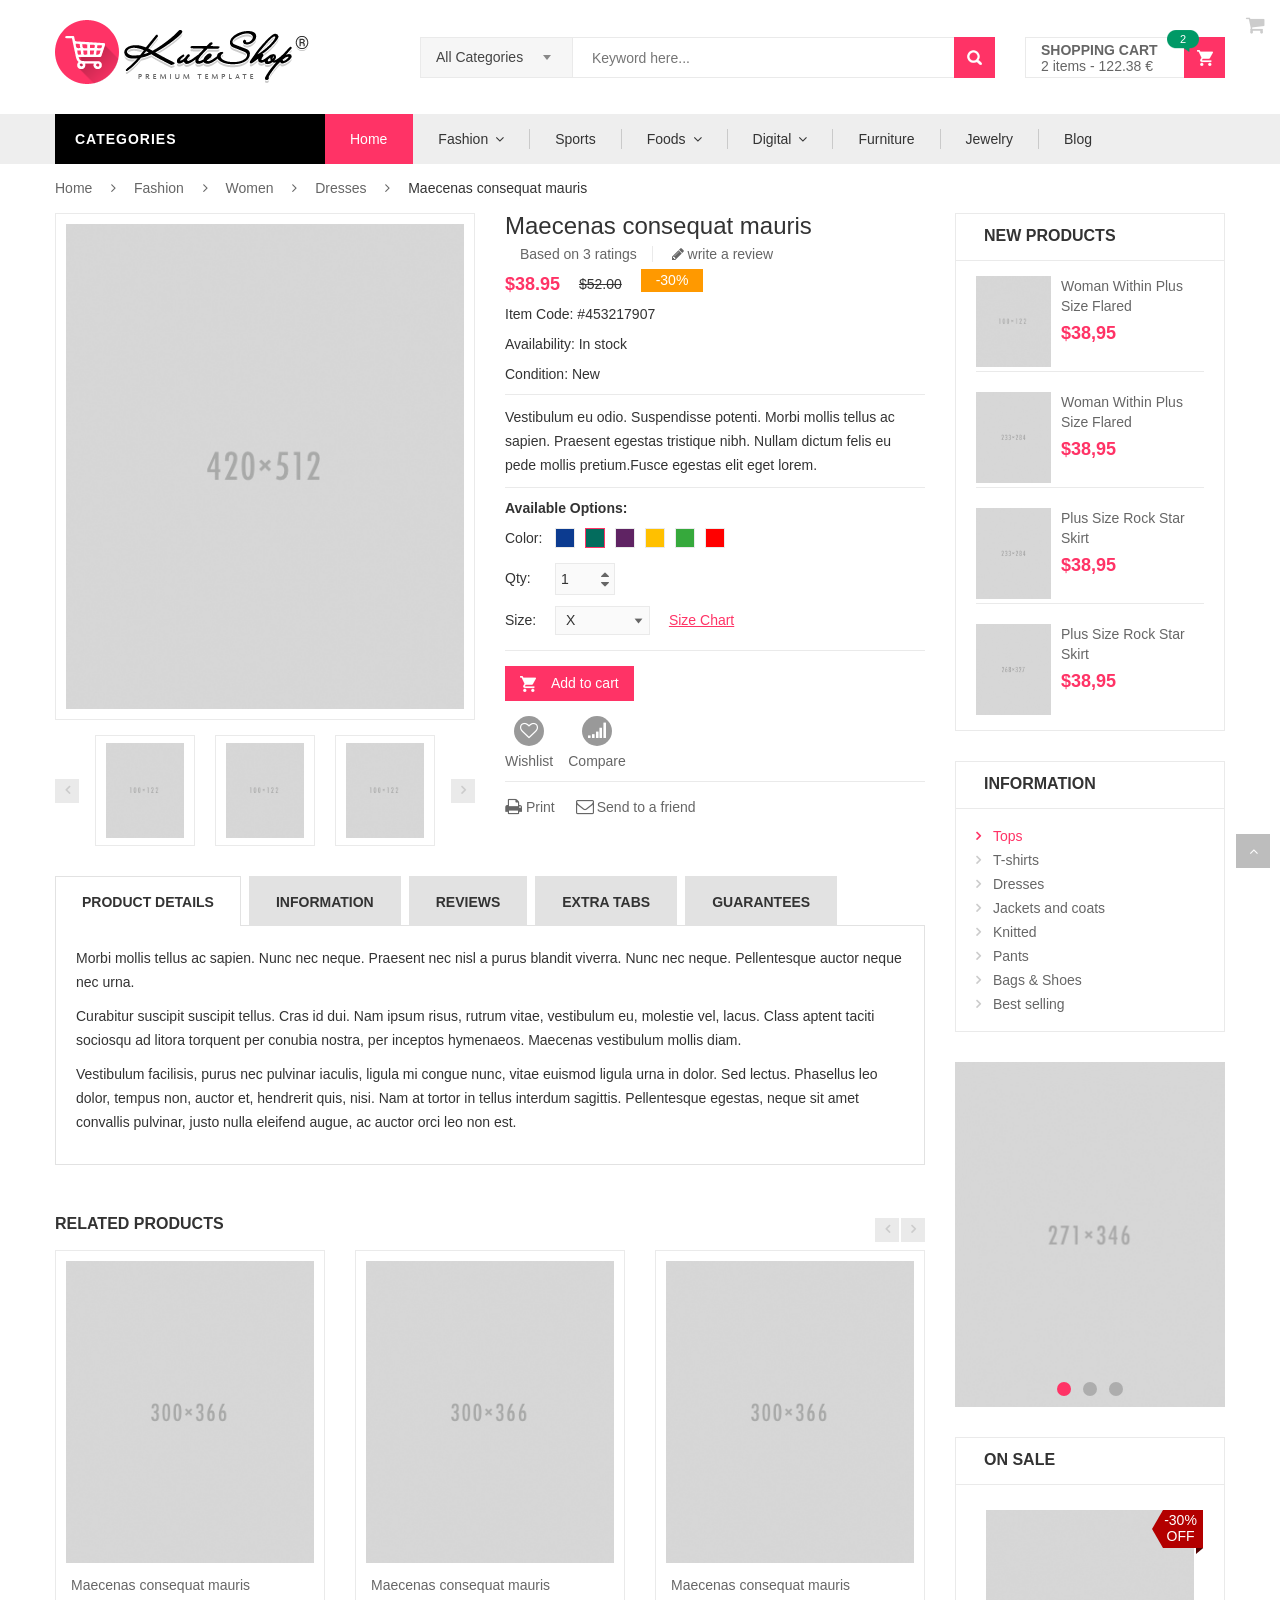
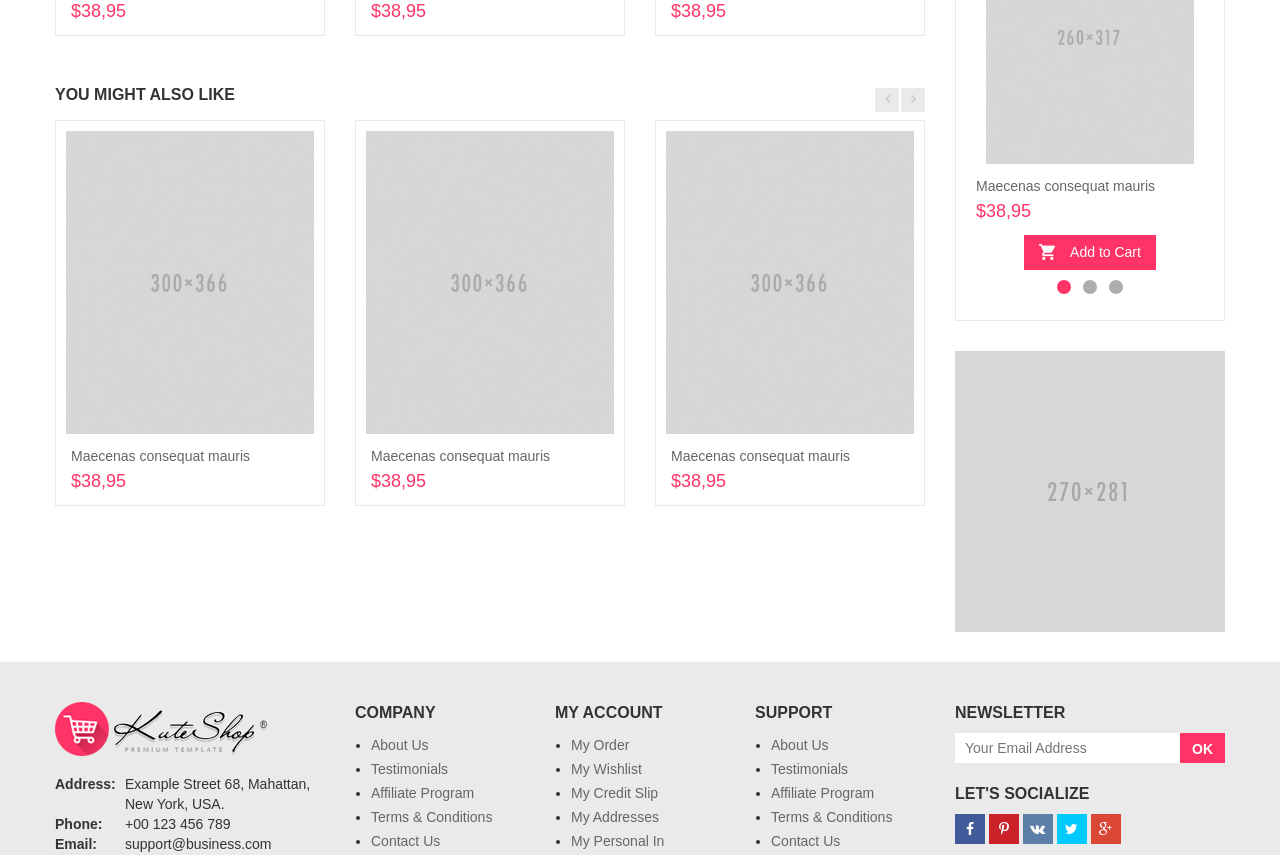
<file: detail3.html>
<!DOCTYPE html>
<html>
<head>
    <meta charset="UTF-8">
    <meta name="viewport" content="width=device-width, initial-scale=1">
    <link rel="stylesheet" type="text/css" href="assets/lib/bootstrap/css/bootstrap.min.css" />
    <link rel="stylesheet" type="text/css" href="assets/lib/font-awesome/css/font-awesome.min.css" />
    <link rel="stylesheet" type="text/css" href="assets/lib/select2/css/select2.min.css" />
    <link rel="stylesheet" type="text/css" href="assets/lib/jquery.bxslider/jquery.bxslider.css" />
    <link rel="stylesheet" type="text/css" href="assets/lib/owl.carousel/owl.carousel.css" />
    <link rel="stylesheet" type="text/css" href="assets/lib/jquery-ui/jquery-ui.css" />
    <link rel="stylesheet" type="text/css" href="assets/lib/fancyBox/jquery.fancybox.css" />
    <link rel="stylesheet" type="text/css" href="assets/css/animate.css" />
    <link rel="stylesheet" type="text/css" href="assets/css/reset.css" />
    <link rel="stylesheet" type="text/css" href="assets/css/style.css" />
    <link rel="stylesheet" type="text/css" href="assets/css/responsive.css" />
    <title>Product detail 3 - Kute shop - themelock.com</title>
</head>
<body class="product-page right-sidebar">
<!-- HEADER -->
<div id="header" class="header">
    <div class="top-header">
        <div class="container">
            <div class="nav-top-links">
                <a class="first-item" href="#"><img alt="phone" src="assets/images/phone.png" />00-62-658-658</a>
                <a href="#"><img alt="email" src="assets/images/email.png" />Contact us today!</a>
            </div>
            <div class="currency ">
                <div class="dropdown">
                      <a class="current-open" data-toggle="dropdown" aria-haspopup="true" aria-expanded="false" href="#">USD</a>
                      <ul class="dropdown-menu" role="menu">
                        <li><a href="#">Dollar</a></li>
                        <li><a href="#">Euro</a></li>
                      </ul>
                </div>
            </div>
            <div class="language ">
                <div class="dropdown">
                      <a class="current-open" data-toggle="dropdown" aria-haspopup="true" aria-expanded="false" href="#">
                      <img alt="email" src="assets/images/fr.jpg" />French
                      </a>
                      <ul class="dropdown-menu" role="menu">
                        <li><a href="#"><img alt="email" src="assets/images/en.jpg" />English</a></li>
                        <li><a href="#"><img alt="email" src="assets/images/fr.jpg" />French</a></li>
                    </ul>
                </div>
            </div>
            <div class="support-link">
                <a href="#">Services</a>
                <a href="#">Support</a>
            </div>
            <div id="user-info-top" class="user-info pull-right">
                <div class="dropdown">
                    <a class="current-open" data-toggle="dropdown" aria-haspopup="true" aria-expanded="false" href="#"><span>My Account</span></a>
                    <ul class="dropdown-menu mega_dropdown" role="menu">
                        <li><a href="login.html">Login</a></li>
                        <li><a href="#">Compare</a></li>
                        <li><a href="#">Wishlists</a></li>
                    </ul>
                </div>
            </div>
        </div>
    </div>
    <!--/.top-header -->
    <!-- MAIN HEADER -->
    <div class="container main-header">
        <div class="row">
            <div class="col-xs-12 col-sm-3 logo">
                <a href="index.html"><img alt="Kute shop - themelock.com" src="assets/images/logo.png" /></a>
            </div>
            <div class="col-xs-7 col-sm-7 header-search-box">
                <form class="form-inline">
                      <div class="form-group form-category">
                        <select class="select-category">
                            <option value="2">All Categories</option>
                            <option value="1">Men</option>
                            <option value="2">Women</option>
                        </select>
                      </div>
                      <div class="form-group input-serach">
                        <input type="text"  placeholder="Keyword here...">
                      </div>
                      <button type="submit" class="pull-right btn-search"></button>
                </form>
            </div>
            <div id="cart-block" class="col-xs-5 col-sm-2 shopping-cart-box">
                <a class="cart-link" href="order.html">
                    <span class="title">Shopping cart</span>
                    <span class="total">2 items - 122.38 €</span>
                    <span class="notify notify-left">2</span>
                </a>
                <div class="cart-block">
                    <div class="cart-block-content">
                        <h5 class="cart-title">2 Items in my cart</h5>
                        <div class="cart-block-list">
                            <ul>
                                <li class="product-info">
                                    <div class="p-left">
                                        <a href="#" class="remove_link"></a>
                                        <a href="#">
                                        <img class="img-responsive" src="assets/data/product-100x122.jpg" alt="p10">
                                        </a>
                                    </div>
                                    <div class="p-right">
                                        <p class="p-name">Donec Ac Tempus</p>
                                        <p class="p-rice">61,19 €</p>
                                    </div>
                                </li>
                                <li class="product-info">
                                    <div class="p-left">
                                        <a href="#" class="remove_link"></a>
                                        <a href="#">
                                        <img class="img-responsive" src="assets/data/product-s5-100x122.jpg" alt="p10">
                                        </a>
                                    </div>
                                    <div class="p-right">
                                        <p class="p-name">Donec Ac Tempus</p>
                                        <p class="p-rice">61,19 €</p>
                                    </div>
                                </li>
                            </ul>
                        </div>
                        <div class="toal-cart">
                            <span>Total</span>
                            <span class="toal-price pull-right">122.38 €</span>
                        </div>
                        <div class="cart-buttons">
                            <a href="order.html" class="btn-check-out">Checkout</a>
                        </div>
                    </div>
                </div>
            </div>
        </div>
    </div>
    <!-- END MANIN HEADER -->
    <div id="nav-top-menu" class="nav-top-menu">
        <div class="container">
            <div class="row">
                <div class="col-sm-3" id="box-vertical-megamenus">
                    <div class="box-vertical-megamenus">
                    <h4 class="title">
                        <span class="title-menu">Categories</span>
                        <span class="btn-open-mobile pull-right"><i class="fa fa-bars"></i></span>
                    </h4>
                    <div class="vertical-menu-content is-home">
                        <ul class="vertical-menu-list">
                            <li><a href="#"><img class="icon-menu" alt="Funky roots" src="assets/data/1.png">Electronics</a></li>
                            <li>
                                <a class="parent" href="#"><img class="icon-menu" alt="Funky roots" src="assets/data/2.png">Sports &amp; Outdoors</a>
                                <div class="vertical-dropdown-menu">
                                    <div class="vertical-groups col-sm-12">
                                        <div class="mega-group col-sm-4">
                                            <h4 class="mega-group-header"><span>Tennis</span></h4>
                                            <ul class="group-link-default">
                                                <li><a href="#">Tennis</a></li>
                                                <li><a href="#">Coats &amp; Jackets</a></li>
                                                <li><a href="#">Blouses &amp; Shirts</a></li>
                                                <li><a href="#">Tops &amp; Tees</a></li>
                                                <li><a href="#">Hoodies &amp; Sweatshirts</a></li>
                                                <li><a href="#">Intimates</a></li>
                                            </ul>
                                        </div>
                                        <div class="mega-group col-sm-4">
                                            <h4 class="mega-group-header"><span>Swimming</span></h4>
                                            <ul class="group-link-default">
                                                <li><a href="#">Dresses</a></li>
                                                <li><a href="#">Coats &amp; Jackets</a></li>
                                                <li><a href="#">Blouses &amp; Shirts</a></li>
                                                <li><a href="#">Tops &amp; Tees</a></li>
                                                <li><a href="#">Hoodies &amp; Sweatshirts</a></li>
                                                <li><a href="#">Intimates</a></li>
                                            </ul>
                                        </div>
                                        <div class="mega-group col-sm-4">
                                            <h4 class="mega-group-header"><span>Shoes</span></h4>
                                            <ul class="group-link-default">
                                                <li><a href="#">Dresses</a></li>
                                                <li><a href="#">Coats &amp; Jackets</a></li>
                                                <li><a href="#">Blouses &amp; Shirts</a></li>
                                                <li><a href="#">Tops &amp; Tees</a></li>
                                                <li><a href="#">Hoodies &amp; Sweatshirts</a></li>
                                                <li><a href="#">Intimates</a></li>
                                            </ul>
                                        </div>
                                        <div class="mega-custom-html col-sm-12">
                                            <a href="#"><img src="assets/data/banner-megamenu.jpg" alt="Banner"></a>
                                        </div>
                                    </div>
                                </div>
                            </li>
                            <li><a href="#"><img class="icon-menu" alt="Funky roots" src="assets/data/3.png">Smartphone &amp; Tablets</a></li>
                            <li><a href="#"><img class="icon-menu" alt="Funky roots" src="assets/data/4.png">Health &amp; Beauty Bags</a></li>
                            <li>
                                <a class="parent" href="#">
                                <img class="icon-menu" alt="Funky roots" src="assets/data/5.png">Shoes &amp; Accessories</a>
                                <div class="vertical-dropdown-menu">
                                        <div class="vertical-groups col-sm-12">
                                            <div class="mega-group col-sm-12">
                                                <h4 class="mega-group-header"><span>Special products</span></h4>
                                                <div class="row mega-products">
                                                    <div class="col-sm-3 mega-product">
                                                        <div class="product-avatar">
                                                            <a href="#"><img src="assets/data/p10.jpg" alt="product1"></a>
                                                        </div>
                                                        <div class="product-name">
                                                            <a href="#">Fashion hand bag</a>
                                                        </div>
                                                        <div class="product-price">
                                                            <div class="new-price">$38</div>
                                                            <div class="old-price">$45</div>
                                                        </div>
                                                        <div class="product-star">
                                                            <i class="fa fa-star"></i>
                                                            <i class="fa fa-star"></i>
                                                            <i class="fa fa-star"></i>
                                                            <i class="fa fa-star"></i>
                                                            <i class="fa fa-star-half-o"></i>
                                                        </div>
                                                    </div>
                                                    <div class="col-sm-3 mega-product">
                                                        <div class="product-avatar">
                                                            <a href="#"><img src="assets/data/p11.jpg" alt="product1"></a>
                                                        </div>
                                                        <div class="product-name">
                                                            <a href="#">Fashion hand bag</a>
                                                        </div>
                                                        <div class="product-price">
                                                            <div class="new-price">$38</div>
                                                            <div class="old-price">$45</div>
                                                        </div>
                                                        <div class="product-star">
                                                            <i class="fa fa-star"></i>
                                                            <i class="fa fa-star"></i>
                                                            <i class="fa fa-star"></i>
                                                            <i class="fa fa-star"></i>
                                                            <i class="fa fa-star-half-o"></i>
                                                        </div>
                                                    </div>
                                                    <div class="col-sm-3 mega-product">
                                                        <div class="product-avatar">
                                                            <a href="#"><img src="assets/data/p12.jpg" alt="product1"></a>
                                                        </div>
                                                        <div class="product-name">
                                                            <a href="#">Fashion hand bag</a>
                                                        </div>
                                                        <div class="product-price">
                                                            <div class="new-price">$38</div>
                                                            <div class="old-price">$45</div>
                                                        </div>
                                                        <div class="product-star">
                                                            <i class="fa fa-star"></i>
                                                            <i class="fa fa-star"></i>
                                                            <i class="fa fa-star"></i>
                                                            <i class="fa fa-star"></i>
                                                            <i class="fa fa-star-half-o"></i>
                                                        </div>
                                                    </div>
                                                    <div class="col-sm-3 mega-product">
                                                        <div class="product-avatar">
                                                            <a href="#"><img src="assets/data/p13.jpg" alt="product1"></a>
                                                        </div>
                                                        <div class="product-name">
                                                            <a href="#">Fashion hand bag</a>
                                                        </div>
                                                        <div class="product-price">
                                                            <div class="new-price">$38</div>
                                                            <div class="old-price">$45</div>
                                                        </div>
                                                        <div class="product-star">
                                                            <i class="fa fa-star"></i>
                                                            <i class="fa fa-star"></i>
                                                            <i class="fa fa-star"></i>
                                                            <i class="fa fa-star"></i>
                                                            <i class="fa fa-star-half-o"></i>
                                                        </div>
                                                    </div>
                                                </div>
                                            </div>
                                        </div>
                                    </div>
                            </li>
                            <li><a href="#"><img class="icon-menu" alt="Funky roots" src="assets/data/6.png">Toys &amp; Hobbies</a></li>
                            <li><a href="#"><img class="icon-menu" alt="Funky roots" src="assets/data/7.png">Computers &amp; Networking</a></li>
                            <li><a href="#"><img class="icon-menu" alt="Funky roots" src="assets/data/8.png">Laptops &amp; Accessories</a></li>
                            <li><a href="#"><img class="icon-menu" alt="Funky roots" src="assets/data/9.png">Jewelry &amp; Watches</a></li>
                            <li><a href="#"><img class="icon-menu" alt="Funky roots" src="assets/data/10.png">Flashlights &amp; Lamps</a></li>
                            <li>
                                <a href="#">
                                    <img class="icon-menu" alt="Funky roots" src="assets/data/11.png">
                                    Cameras &amp; Photo
                                </a>
                            </li>
                            <li class="cat-link-orther">
                                <a href="#">
                                    <img class="icon-menu" alt="Funky roots" src="assets/data/5.png">
                                    Television
                                </a>
                            </li>
                            <li class="cat-link-orther">
                                <a href="#">
                                    <img class="icon-menu" alt="Funky roots" src="assets/data/7.png">Computers &amp; Networking
                                </a>
                            </li>
                            <li class="cat-link-orther">
                                <a href="#">
                                    <img class="icon-menu" alt="Funky roots" src="assets/data/6.png">
                                    Toys &amp; Hobbies
                                </a>
                            </li>
                            <li class="cat-link-orther">
                            <a href="#"><img class="icon-menu" alt="Funky roots" src="assets/data/9.png">Jewelry &amp; Watches</a></li>
                        </ul>
                        <div class="all-category"><span class="open-cate">All Categories</span></div>
                    </div>
                </div>
                </div>
                <div id="main-menu" class="col-sm-9 main-menu">
                    <nav class="navbar navbar-default">
                        <div class="container-fluid">
                            <div class="navbar-header">
                                <button type="button" class="navbar-toggle collapsed" data-toggle="collapse" data-target="#navbar" aria-expanded="false" aria-controls="navbar">
                                    <i class="fa fa-bars"></i>
                                </button>
                                <a class="navbar-brand" href="#">MENU</a>
                            </div>
                            <div id="navbar" class="navbar-collapse collapse">
                                <ul class="nav navbar-nav">
                                    <li class="active"><a href="#">Home</a></li>
                                    <li class="dropdown">
                                        <a href="category.html" class="dropdown-toggle" data-toggle="dropdown">Fashion</a>
                                        <ul class="dropdown-menu mega_dropdown" role="menu" style="width: 830px;">
                                            <li class="block-container col-sm-3">
                                                <ul class="block">
                                                    <li class="img_container">
                                                        <a href="#">
                                                            <img class="img-responsive" src="assets/data/men.png" alt="sport">
                                                        </a>
                                                    </li>
                                                    <li class="link_container group_header">
                                                        <a href="#">MEN'S</a>
                                                    </li>
                                                    <li class="link_container"><a href="#">Skirts</a></li>
                                                    <li class="link_container"><a href="#">Jackets</a></li>
                                                    <li class="link_container"><a href="#">Tops</a></li>
                                                    <li class="link_container"><a href="#">Scarves</a></li>
                                                    <li class="link_container"><a href="#">Pants</a></li>
                                                </ul>
                                            </li>
                                             <li class="block-container col-sm-3">
                                                <ul class="block">
                                                    <li class="img_container">
                                                        <a href="#">
                                                            <img class="img-responsive" src="assets/data/women.png" alt="sport">
                                                        </a>
                                                    </li>
                                                    <li class="link_container group_header">
                                                        <a href="#">WOMEN'S</a>
                                                    </li>
                                                    <li class="link_container"><a href="#">Skirts</a></li>
                                                    <li class="link_container"><a href="#">Jackets</a></li>
                                                    <li class="link_container"><a href="#">Tops</a></li>
                                                    <li class="link_container"><a href="#">Scarves</a></li>
                                                    <li class="link_container"><a href="#">Pants</a></li>
                                                </ul>
                                            </li>
                                             <li class="block-container col-sm-3">
                                                <ul class="block">
                                                    <li class="img_container">
                                                        <a href="#">
                                                            <img class="img-responsive" src="assets/data/kid.png" alt="sport">
                                                        </a>
                                                    </li>
                                                    <li class="link_container group_header">
                                                        <a href="#">Kids</a>
                                                    </li>
                                                    <li class="link_container"><a href="#">Shoes</a></li>
                                                    <li class="link_container"><a href="#">Clothing</a></li>
                                                    <li class="link_container"><a href="#">Tops</a></li>
                                                    <li class="link_container"><a href="#">Scarves</a></li>
                                                    <li class="link_container"><a href="#">Accessories</a></li>
                                                </ul>
                                            </li>
                                             <li class="block-container col-sm-3">
                                                <ul class="block">
                                                    <li class="img_container">
                                                        <a href="#">
                                                            <img class="img-responsive" src="assets/data/trending.png" alt="sport">
                                                        </a>
                                                    </li>
                                                    <li class="link_container group_header">
                                                        <a href="#">TRENDING</a>
                                                    </li>
                                                    <li class="link_container"><a href="#">Men's Clothing</a></li>
                                                    <li class="link_container"><a href="#">Kid's Clothing</a></li>
                                                    <li class="link_container"><a href="#">Women's Clothing</a></li>
                                                    <li class="link_container"><a href="#">Accessories</a></li>
                                                </ul>
                                            </li>
                                        </ul>
                                    </li>
                                    <li><a href="category.html" class="dropdown-toggle" data-toggle="dropdown">Sports</a></li>
                                    <li class="dropdown">
                                        <a href="category.html" class="dropdown-toggle" data-toggle="dropdown">Foods</a>
                                            <ul class="mega_dropdown dropdown-menu" style="width: 830px;">
                                            <li class="block-container col-sm-3">
                                                <ul class="block">
                                                    <li class="link_container group_header">
                                                        <a href="#">Asian</a>
                                                    </li>
                                                    <li class="link_container">
                                                        <a href="#">Vietnamese Pho</a>
                                                    </li>
                                                    <li class="link_container">
                                                        <a href="#">Noodles</a>
                                                    </li>
                                                    <li class="link_container">
                                                        <a href="#">Seafood</a>
                                                    </li>
                                                    <li class="link_container group_header">
                                                        <a href="#">Sausages</a>
                                                    </li>
                                                    <li class="link_container">
                                                        <a href="#">Meat Dishes</a>
                                                    </li>
                                                    <li class="link_container">
                                                        <a href="#">Desserts</a>
                                                    </li>
                                                    <li class="link_container">
                                                        <a href="#">Tops</a>
                                                    </li>
                                                    <li class="link_container">
                                                        <a href="#">Tops</a>
                                                    </li>
                                                </ul>
                                            </li>
                                            <li class="block-container col-sm-3">
                                                <ul class="block">
                                                    <li class="link_container group_header">
                                                        <a href="#">European</a>
                                                    </li>
                                                    <li class="link_container">
                                                        <a href="#">Greek Potatoes</a>
                                                    </li>
                                                    <li class="link_container">
                                                        <a href="#">Famous Spaghetti</a>
                                                    </li>
                                                    <li class="link_container">
                                                        <a href="#">Famous Spaghetti</a>
                                                    </li>
                                                    <li class="link_container group_header">
                                                        <a href="#">Chicken</a>
                                                    </li>
                                                    <li class="link_container">
                                                        <a href="#">Italian Pizza</a>
                                                    </li>
                                                    <li class="link_container">
                                                        <a href="#">French Cakes</a>
                                                    </li>
                                                    <li class="link_container">
                                                        <a href="#">Tops</a>
                                                    </li>
                                                    <li class="link_container">
                                                        <a href="#">Tops</a>
                                                    </li>
                                                </ul>
                                            </li>
                                            <li class="block-container col-sm-3">
                                                <ul class="block">
                                                    <li class="link_container group_header">
                                                        <a href="#">FAST</a>
                                                    </li>
                                                    <li class="link_container">
                                                        <a href="#">Hamberger</a>
                                                    </li>
                                                    <li class="link_container">
                                                        <a href="#">Pizza</a>
                                                    </li>
                                                    <li class="link_container">
                                                        <a href="#">Noodles</a>
                                                    </li>
                                                    <li class="link_container group_header">
                                                        <a href="#">Sandwich</a>
                                                    </li>
                                                    <li class="link_container">
                                                        <a href="#">Salad</a>
                                                    </li>
                                                    <li class="link_container">
                                                        <a href="#">Paste</a>
                                                    </li>
                                                    <li class="link_container">
                                                        <a href="#">Tops</a>
                                                    </li>
                                                    <li class="link_container">
                                                        <a href="#">Tops</a>
                                                    </li>
                                                </ul>
                                            </li>
                                            <li class="block-container col-sm-3">
                                                <ul class="block">
                                                    <li class="img_container">
                                                        <img src="assets/data/banner-topmenu.jpg" alt="Banner">
                                                    </li>
                                                </ul>
                                            </li>

                                        </ul>
                                    </li>
                                    <li class="dropdown">
                                        <a href="category.html" class="dropdown-toggle" data-toggle="dropdown">Digital</a>
                                        <ul class="dropdown-menu container-fluid">
                                            <li class="block-container">
                                                <ul class="block">
                                                    <li class="link_container"><a href="#">Mobile</a></li>
                                                    <li class="link_container"><a href="#">Tablets</a></li>
                                                    <li class="link_container"><a href="#">Laptop</a></li>
                                                    <li class="link_container"><a href="#">Memory Cards</a></li>
                                                    <li class="link_container"><a href="#">Accessories</a></li>
                                                </ul>
                                            </li>
                                        </ul> 
                                    </li>
                                    <li><a href="category.html">Furniture</a></li>
                                    <li><a href="category.html">Jewelry</a></li>
                                    <li><a href="category.html">Blog</a></li>
                                </ul>
                            </div><!--/.nav-collapse -->
                        </div>
                    </nav>
                </div>
            </div>
            <!-- userinfo on top-->
            <div id="form-search-opntop">
            </div>
            <!-- userinfo on top-->
            <div id="user-info-opntop">
            </div>
            <!-- CART ICON ON MMENU -->
            <div id="shopping-cart-box-ontop">
                <i class="fa fa-shopping-cart"></i>
                <div class="shopping-cart-box-ontop-content"></div>
            </div>
        </div>
    </div>
</div>
<!-- end header -->

<div class="columns-container">
    <div class="container" id="columns">
        <!-- breadcrumb -->
        <div class="breadcrumb clearfix">
            <a class="home" href="#" title="Return to Home">Home</a>
            <span class="navigation-pipe">&nbsp;</span>
            <a href="#" title="Return to Home">Fashion</a>
            <span class="navigation-pipe">&nbsp;</span>
            <a href="#" title="Return to Home">Women</a>
            <span class="navigation-pipe">&nbsp;</span>
            <a href="#" title="Return to Home">Dresses</a>
            <span class="navigation-pipe">&nbsp;</span>
            <span class="navigation_page">Maecenas consequat mauris</span>
        </div>
        <!-- ./breadcrumb -->
        <!-- row -->
        <div class="row">
            <!-- Left colunm -->
            <div class="column col-xs-12 col-sm-3" id="left_column">
                <!-- block best sellers -->
                <div class="block left-module">
                    <p class="title_block">NEW PRODUCTS</p>
                    <div class="block_content">
                        <ul class="products-block best-sell">
                                <li>
                                    <div class="products-block-left">
                                        <a href="#">
                                            <img src="assets/data/product-100x122.jpg" alt="SPECIAL PRODUCTS">
                                        </a>
                                    </div>
                                    <div class="products-block-right">
                                        <p class="product-name">
                                            <a href="#">Woman Within Plus Size Flared</a>
                                        </p>
                                        <p class="product-price">$38,95</p>
                                        <p class="product-star">
                                            <i class="fa fa-star"></i>
                                            <i class="fa fa-star"></i>
                                            <i class="fa fa-star"></i>
                                            <i class="fa fa-star"></i>
                                            <i class="fa fa-star-half-o"></i>
                                        </p>
                                    </div>
                                </li>
                                <li>
                                    <div class="products-block-left">
                                        <a href="#">
                                            <img src="assets/data/p11.jpg" alt="SPECIAL PRODUCTS">
                                        </a>
                                    </div>
                                    <div class="products-block-right">
                                        <p class="product-name">
                                            <a href="#">Woman Within Plus Size Flared</a>
                                        </p>
                                        <p class="product-price">$38,95</p>
                                        <p class="product-star">
                                            <i class="fa fa-star"></i>
                                            <i class="fa fa-star"></i>
                                            <i class="fa fa-star"></i>
                                            <i class="fa fa-star"></i>
                                            <i class="fa fa-star-half-o"></i>
                                        </p>
                                    </div>
                                </li>
                                <li>
                                    <div class="products-block-left">
                                        <a href="#">
                                            <img src="assets/data/p12.jpg" alt="SPECIAL PRODUCTS">
                                        </a>
                                    </div>
                                    <div class="products-block-right">
                                        <p class="product-name">
                                            <a href="#">Plus Size Rock Star Skirt</a>
                                        </p>
                                        <p class="product-price">$38,95</p>
                                        <p class="product-star">
                                            <i class="fa fa-star"></i>
                                            <i class="fa fa-star"></i>
                                            <i class="fa fa-star"></i>
                                            <i class="fa fa-star"></i>
                                            <i class="fa fa-star-half-o"></i>
                                        </p>
                                    </div>
                                </li>
                                <li>
                                    <div class="products-block-left">
                                        <a href="#">
                                            <img src="assets/data/p52.jpg" alt="SPECIAL PRODUCTS">
                                        </a>
                                    </div>
                                    <div class="products-block-right">
                                        <p class="product-name">
                                            <a href="#">Plus Size Rock Star Skirt</a>
                                        </p>
                                        <p class="product-price">$38,95</p>
                                        <p class="product-star">
                                            <i class="fa fa-star"></i>
                                            <i class="fa fa-star"></i>
                                            <i class="fa fa-star"></i>
                                            <i class="fa fa-star"></i>
                                            <i class="fa fa-star-half-o"></i>
                                        </p>
                                    </div>
                                </li>
                            </ul>
                    </div>
                </div>
                <!-- ./block best sellers  -->
                <!-- block category -->
                <div class="block left-module">
                    <p class="title_block">INFORMATION</p>
                    <div class="block_content">
                        <!-- layered -->
                        <div class="layered layered-category">
                            <div class="layered-content">
                                <ul class="tree-menu">
                                    <li class="active">
                                        <span></span><a href="#">Tops</a>
                                        <ul>
                                            <li><span></span><a href="#">T-shirts</a></li>
                                            <li><span></span><a href="#">Dresses</a></li>
                                            <li><span></span><a href="#">Casual</a></li>
                                            <li><span></span><a href="#">Evening</a></li>
                                            <li><span></span><a href="#">Summer</a></li>
                                            <li><span></span><a href="#">Bags & Shoes</a></li>
                                            <li><span></span><a href="#"><span></span>Blouses</a></li>
                                        </ul>
                                    </li>
                                    <li><span></span><a href="#">T-shirts</a></li>
                                    <li><span></span><a href="#">Dresses</a></li>
                                    <li><span></span><a href="#">Jackets and coats </a></li>
                                    <li><span></span><a href="#">Knitted</a></li>
                                    <li><span></span><a href="#">Pants</a></li>
                                    <li><span></span><a href="#">Bags & Shoes</a></li>
                                    <li><span></span><a href="#">Best selling</a></li>
                                </ul>
                            </div>
                        </div>
                        <!-- ./layered -->
                    </div>
                </div>
                <!-- ./block category  -->
                
                
                <!-- left silide -->
                <div class="col-left-slide left-module">
                    <ul class="owl-carousel owl-style2" data-loop="true" data-nav = "false" data-margin = "0" data-autoplayTimeout="1000" data-autoplayHoverPause = "true" data-items="1" data-autoplay="true">
                        <li><a href="#"><img src="assets/data/slide-left.jpg" alt="slide-left"></a></li>
                        <li><a href="#"><img src="assets/data/slide-left2.jpg" alt="slide-left"></a></li>
                        <li><a href="#"><img src="assets/data/slide-left3.png" alt="slide-left"></a></li>
                    </ul>
                </div>
                <!--./left silde-->
                <!-- block best sellers -->
                <div class="block left-module">
                    <p class="title_block">ON SALE</p>
                    <div class="block_content product-onsale">
                        <ul class="product-list owl-carousel" data-loop="true" data-nav = "false" data-margin = "0" data-autoplayTimeout="1000" data-autoplayHoverPause = "true" data-items="1" data-autoplay="true">
                            <li>
                                <div class="product-container">
                                    <div class="left-block">
                                        <a href="#">
                                            <img class="img-responsive" alt="product" src="assets/data/product-260x317.jpg" />
                                        </a>
                                        <div class="price-percent-reduction2">-30% OFF</div>
                                    </div>
                                    <div class="right-block">
                                        <h5 class="product-name"><a href="#">Maecenas consequat mauris</a></h5>
                                        <div class="product-star">
                                            <i class="fa fa-star"></i>
                                            <i class="fa fa-star"></i>
                                            <i class="fa fa-star"></i>
                                            <i class="fa fa-star"></i>
                                            <i class="fa fa-star-half-o"></i>
                                        </div>
                                        <div class="content_price">
                                            <span class="price product-price">$38,95</span>
                                            <span class="price old-price">$52,00</span>
                                        </div>
                                    </div>
                                    <div class="product-bottom">
                                        <a class="btn-add-cart" title="Add to Cart" href="#add">Add to Cart</a>
                                    </div>
                                </div>
                            </li>
                            <li>
                                <div class="product-container">
                                    <div class="left-block">
                                        <a href="#">
                                            <img class="img-responsive" alt="product" src="assets/data/p35.jpg" />
                                        </a>
                                        <div class="price-percent-reduction2">-10% OFF</div>
                                    </div>
                                    <div class="right-block">
                                        <h5 class="product-name"><a href="#">Maecenas consequat mauris</a></h5>
                                        <div class="product-star">
                                            <i class="fa fa-star"></i>
                                            <i class="fa fa-star"></i>
                                            <i class="fa fa-star"></i>
                                            <i class="fa fa-star"></i>
                                            <i class="fa fa-star-half-o"></i>
                                        </div>
                                        <div class="content_price">
                                            <span class="price product-price">$38,95</span>
                                            <span class="price old-price">$52,00</span>
                                        </div>
                                    </div>
                                    <div class="product-bottom">
                                        <a class="btn-add-cart" title="Add to Cart" href="#add">Add to Cart</a>
                                    </div>
                                </div>
                            </li>
                            <li>
                                <div class="product-container">
                                    <div class="left-block">
                                        <a href="#">
                                            <img class="img-responsive" alt="product" src="assets/data/p37.jpg" />
                                        </a>
                                        <div class="price-percent-reduction2">-42% OFF</div>
                                    </div>
                                    <div class="right-block">
                                        <h5 class="product-name"><a href="#">Maecenas consequat mauris</a></h5>
                                        <div class="product-star">
                                            <i class="fa fa-star"></i>
                                            <i class="fa fa-star"></i>
                                            <i class="fa fa-star"></i>
                                            <i class="fa fa-star"></i>
                                            <i class="fa fa-star-half-o"></i>
                                        </div>
                                        <div class="content_price">
                                            <span class="price product-price">$38,95</span>
                                            <span class="price old-price">$52,00</span>
                                        </div>
                                    </div>
                                    <div class="product-bottom">
                                        <a class="btn-add-cart" title="Add to Cart" href="#add">Add to Cart</a>
                                    </div>
                                </div>
                            </li>
                        </ul>
                    </div>
                </div>
                <!-- ./block best sellers  -->
                <!-- left silide -->
                <div class="col-left-slide left-module">
                    <div class="banner-opacity">
                        <a href="#"><img src="assets/data/ads-banner.jpg" alt="ads-banner"></a>
                    </div>
                </div>
                <!--./left silde-->
            </div>
            <!-- ./left colunm -->
            <!-- Center colunm-->
            <div class="center_column col-xs-12 col-sm-9" id="center_column">
                <!-- Product -->
                    <div id="product">
                        <div class="primary-box row">
                            <div class="pb-left-column col-xs-12 col-sm-6">
                                <!-- product-imge-->
                                <div class="product-image">
                                    <div class="product-full">
                                        <img id="product-zoom" src='assets/data/product-s3-420x512.jpg' data-zoom-image="assets/data/product-s3-850x1036.jpg"/>
                                    </div>
                                    <div class="product-img-thumb" id="gallery_01">
                                        <ul class="owl-carousel" data-items="3" data-nav="true" data-dots="false" data-margin="20" data-loop="true">
                                            <li>
                                                <a href="#" data-image="assets/data/product-s3-420x512.jpg" data-zoom-image="assets/data/product-s3-850x1036.jpg">
                                                    <img id="product-zoom"  src="assets/data/product-s3-100x122.jpg" /> 
                                                </a>
                                            </li>
                                            <li>
                                                <a href="#" data-image="assets/data/product-s2-420x512.jpg" data-zoom-image="assets/data/product-s2-850x1036.jpg">
                                                    <img id="product-zoom"  src="assets/data/product-s2-100x122.jpg" /> 
                                                </a>
                                            </li>
                                            <li>
                                                <a href="#" data-image="assets/data/product-420x512.jpg" data-zoom-image="assets/data/product-850x1036.jpg">
                                                    <img id="product-zoom"  src="assets/data/product-100x122.jpg" /> 
                                                </a>
                                            </li>
                                            <li>
                                                <a href="#" data-image="assets/data/product-s4-420x512.jpg" data-zoom-image="assets/data/product-s4-850x1036.jpg">
                                                    <img id="product-zoom"  src="assets/data/product-s4-100x122.jpg" /> 
                                                </a>
                                            </li>
                                            <li>
                                                <a href="#" data-image="assets/data/product-s5-420x512.jpg" data-zoom-image="assets/data/product-s5-850x1036.jpg">
                                                    <img id="product-zoom"  src="assets/data/product-s5-100x122.jpg" /> 
                                                </a>
                                            </li>
                                            <li>
                                                <a href="#" data-image="assets/data/product-s6-420x512.jpg" data-zoom-image="assets/data/product-s6-850x1036.jpg">
                                                    <img id="product-zoom"  src="assets/data/product-s6-100x122.jpg" /> 
                                                </a>
                                            </li>
                                        </ul>
                                    </div>
                                </div>
                                <!-- product-imge-->
                            </div>
                            <div class="pb-right-column col-xs-12 col-sm-6">
                                <h1 class="product-name">Maecenas consequat mauris</h1>
                                <div class="product-comments">
                                    <div class="product-star">
                                        <i class="fa fa-star"></i>
                                        <i class="fa fa-star"></i>
                                        <i class="fa fa-star"></i>
                                        <i class="fa fa-star"></i>
                                        <i class="fa fa-star-half-o"></i>
                                    </div>
                                    <div class="comments-advices">
                                        <a href="#">Based  on 3 ratings</a>
                                        <a href="#"><i class="fa fa-pencil"></i> write a review</a>
                                    </div>
                                </div>
                                <div class="product-price-group">
                                    <span class="price">$38.95</span>
                                    <span class="old-price">$52.00</span>
                                    <span class="discount">-30%</span>
                                </div>
                                <div class="info-orther">
                                    <p>Item Code: #453217907</p>
                                    <p>Availability: <span class="in-stock">In stock</span></p>
                                    <p>Condition: New</p>
                                </div>
                                <div class="product-desc">
                                    Vestibulum eu odio. Suspendisse potenti. Morbi mollis tellus ac sapien. Praesent egestas tristique nibh. Nullam dictum felis eu pede mollis pretium.Fusce egestas elit eget lorem. 
                                </div>
                                <div class="form-option">
                                    <p class="form-option-title">Available Options:</p>
                                    <div class="attributes">
                                        <div class="attribute-label">Color:</div>
                                        <div class="attribute-list">
                                            <ul class="list-color">
                                                <li style="background:#0c3b90;"><a href="#">red</a></li>
                                                <li style="background:#036c5d;" class="active"><a href="#">red</a></li>
                                                <li style="background:#5f2363;"><a href="#">red</a></li>
                                                <li style="background:#ffc000;"><a href="#">red</a></li>
                                                <li style="background:#36a93c;"><a href="#">red</a></li>
                                                <li style="background:#ff0000;"><a href="#">red</a></li>
                                            </ul>
                                        </div>
                                    </div>
                                    <div class="attributes">
                                        <div class="attribute-label">Qty:</div>
                                        <div class="attribute-list product-qty">
                                            <div class="qty">
                                                <input id="option-product-qty" type="text" value="1">
                                            </div>
                                            <div class="btn-plus">
                                                <a href="#" class="btn-plus-up">
                                                    <i class="fa fa-caret-up"></i>
                                                </a>
                                                <a href="#" class="btn-plus-down">
                                                    <i class="fa fa-caret-down"></i>
                                                </a>
                                            </div>
                                        </div>
                                    </div>
                                    <div class="attributes">
                                        <div class="attribute-label">Size:</div>
                                        <div class="attribute-list">
                                            <select>
                                                <option value="1">X</option>
                                                <option value="2">XL</option>
                                                <option value="3">XXL</option>
                                            </select>
                                            <a id="size_chart" class="fancybox" href="assets/data/size-chart.jpg">Size Chart</a>
                                        </div>
                                        
                                    </div>
                                </div>
                                <div class="form-action">
                                    <div class="button-group">
                                        <a class="btn-add-cart" href="#">Add to cart</a>
                                    </div>
                                    <div class="button-group">
                                        <a class="wishlist" href="#"><i class="fa fa-heart-o"></i>
                                        <br>Wishlist</a>
                                        <a class="compare" href="#"><i class="fa fa-signal"></i>
                                        <br>        
                                        Compare</a>
                                    </div>
                                </div>
                                <div class="form-share">
                                    <div class="sendtofriend-print">
                                        <a href="javascript:print();"><i class="fa fa-print"></i> Print</a>
                                        <a href="#"><i class="fa fa-envelope-o fa-fw"></i>Send to a friend</a>
                                    </div>
                                    <div class="network-share">
                                    </div>
                                </div>
                            </div>
                        </div>
                        <!-- tab product -->
                        <div class="product-tab">
                            <ul class="nav-tab">
                                <li class="active">
                                    <a aria-expanded="false" data-toggle="tab" href="#product-detail">Product Details</a>
                                </li>
                                <li>
                                    <a aria-expanded="true" data-toggle="tab" href="#information">information</a>
                                </li>
                                <li>
                                    <a data-toggle="tab" href="#reviews">reviews</a>
                                </li>
                                <li>
                                    <a data-toggle="tab" href="#extra-tabs">Extra Tabs</a>
                                </li>
                                <li>
                                    <a data-toggle="tab" href="#guarantees">guarantees</a>
                                </li>
                            </ul>
                            <div class="tab-container">
                                <div id="product-detail" class="tab-panel active">
                                    <p>Morbi mollis tellus ac sapien. Nunc nec neque. Praesent nec nisl a purus blandit viverra. Nunc nec neque. Pellentesque auctor neque nec urna.</p>

                                    <p>Curabitur suscipit suscipit tellus. Cras id dui. Nam ipsum risus, rutrum vitae, vestibulum eu, molestie vel, lacus. Class aptent taciti sociosqu ad litora torquent per conubia nostra, per inceptos hymenaeos. Maecenas vestibulum mollis diam.</p>

                                    <p>Vestibulum facilisis, purus nec pulvinar iaculis, ligula mi congue nunc, vitae euismod ligula urna in dolor. Sed lectus. Phasellus leo dolor, tempus non, auctor et, hendrerit quis, nisi. Nam at tortor in tellus interdum sagittis. Pellentesque egestas, neque sit amet convallis pulvinar, justo nulla eleifend augue, ac auctor orci leo non est.</p>
                                </div>
                                <div id="information" class="tab-panel">
                                    <table class="table table-bordered">
                                        <tr>
                                            <td width="200">Compositions</td>
                                            <td>Cotton</td>
                                        </tr>
                                        <tr>
                                            <td>Styles</td>
                                            <td>Girly</td>
                                        </tr>
                                        <tr>
                                            <td>Properties</td>
                                            <td>Colorful Dress</td>
                                        </tr>
                                    </table>
                                </div>
                                <div id="reviews" class="tab-panel">
                                    <div class="product-comments-block-tab">
                                        <div class="comment row">
                                            <div class="col-sm-3 author">
                                                <div class="grade">
                                                    <span>Grade</span>
                                                    <span class="reviewRating">
                                                        <i class="fa fa-star"></i>
                                                        <i class="fa fa-star"></i>
                                                        <i class="fa fa-star"></i>
                                                        <i class="fa fa-star"></i>
                                                        <i class="fa fa-star"></i>
                                                    </span>
                                                </div>
                                                <div class="info-author">
                                                    <span><strong>Jame</strong></span>
                                                    <em>04/08/2015</em>
                                                </div>
                                            </div>
                                            <div class="col-sm-9 commnet-dettail">
                                                Phasellus accumsan cursus velit. Pellentesque egestas, neque sit amet convallis pulvinar
                                            </div>
                                        </div>
                                        <div class="comment row">
                                            <div class="col-sm-3 author">
                                                <div class="grade">
                                                    <span>Grade</span>
                                                    <span class="reviewRating">
                                                        <i class="fa fa-star"></i>
                                                        <i class="fa fa-star"></i>
                                                        <i class="fa fa-star"></i>
                                                        <i class="fa fa-star"></i>
                                                        <i class="fa fa-star"></i>
                                                    </span>
                                                </div>
                                                <div class="info-author">
                                                    <span><strong>Author</strong></span>
                                                    <em>04/08/2015</em>
                                                </div>
                                            </div>
                                            <div class="col-sm-9 commnet-dettail">
                                                Phasellus accumsan cursus velit. Pellentesque egestas, neque sit amet convallis pulvinar
                                            </div>
                                        </div>
                                        <p>
                                            <a class="btn-comment" href="#">Write your review !</a>
                                        </p>
                                    </div>
                                    
                                </div>
                                <div id="extra-tabs" class="tab-panel">
                                    <p>Phasellus accumsan cursus velit. Pellentesque egestas, neque sit amet convallis pulvinar, justo nulla eleifend augue, ac auctor orci leo non est. Sed lectus. Sed a libero. Vestibulum eu odio.</p>

                                    <p>Maecenas vestibulum mollis diam. In consectetuer turpis ut velit. Curabitur at lacus ac velit ornare lobortis. Praesent ac sem eget est egestas volutpat. Nam eget dui.</p>

                                    <p>Maecenas nec odio et ante tincidunt tempus. Vestibulum suscipit nulla quis orci. Aenean tellus metus, bibendum sed, posuere ac, mattis non, nunc. Aenean ut eros et nisl sagittis vestibulum. Aliquam eu nunc.</p> 
                                </div>
                                <div id="guarantees" class="tab-panel">
                                    <p>Phasellus accumsan cursus velit. Pellentesque egestas, neque sit amet convallis pulvinar, justo nulla eleifend augue, ac auctor orci leo non est. Sed lectus. Sed a libero. Vestibulum eu odio.</p>

                                    <p>Maecenas vestibulum mollis diam. In consectetuer turpis ut velit. Curabitur at lacus ac velit ornare lobortis. Praesent ac sem eget est egestas volutpat. Nam eget dui.</p>

                                    <p>Maecenas nec odio et ante tincidunt tempus. Vestibulum suscipit nulla quis orci. Aenean tellus metus, bibendum sed, posuere ac, mattis non, nunc. Aenean ut eros et nisl sagittis vestibulum. Aliquam eu nunc.</p> 
                                    <p>Maecenas vestibulum mollis diam. In consectetuer turpis ut velit. Curabitur at lacus ac velit ornare lobortis. Praesent ac sem eget est egestas volutpat. Nam eget dui.</p>
                                </div>
                            </div>
                        </div>
                        <!-- ./tab product -->
                        <!-- box product -->
                        <div class="page-product-box">
                            <h3 class="heading">Related Products</h3>
                            <ul class="product-list owl-carousel" data-dots="false" data-loop="true" data-nav = "true" data-margin = "30" data-autoplayTimeout="1000" data-autoplayHoverPause = "true" data-responsive='{"0":{"items":1},"600":{"items":3},"1000":{"items":3}}'>
                                <li>
                                    <div class="product-container">
                                        <div class="left-block">
                                            <a href="#">
                                                <img class="img-responsive" alt="product" src="assets/data/p40.jpg" />
                                            </a>
                                            <div class="quick-view">
                                                    <a title="Add to my wishlist" class="heart" href="#"></a>
                                                    <a title="Add to compare" class="compare" href="#"></a>
                                                    <a title="Quick view" class="search" href="#"></a>
                                            </div>
                                            <div class="add-to-cart">
                                                <a title="Add to Cart" href="#add">Add to Cart</a>
                                            </div>
                                        </div>
                                        <div class="right-block">
                                            <h5 class="product-name"><a href="#">Maecenas consequat mauris</a></h5>
                                            <div class="product-star">
                                                <i class="fa fa-star"></i>
                                                <i class="fa fa-star"></i>
                                                <i class="fa fa-star"></i>
                                                <i class="fa fa-star"></i>
                                                <i class="fa fa-star-half-o"></i>
                                            </div>
                                            <div class="content_price">
                                                <span class="price product-price">$38,95</span>
                                                <span class="price old-price">$52,00</span>
                                            </div>
                                        </div>
                                    </div>
                                </li>
                                <li>
                                    <div class="product-container">
                                        <div class="left-block">
                                            <a href="#">
                                                <img class="img-responsive" alt="product" src="assets/data/p35.jpg" />
                                            </a>
                                            <div class="quick-view">
                                                    <a title="Add to my wishlist" class="heart" href="#"></a>
                                                    <a title="Add to compare" class="compare" href="#"></a>
                                                    <a title="Quick view" class="search" href="#"></a>
                                            </div>
                                            <div class="add-to-cart">
                                                <a title="Add to Cart" href="#add">Add to Cart</a>
                                            </div>
                                        </div>
                                        <div class="right-block">
                                            <h5 class="product-name"><a href="#">Maecenas consequat mauris</a></h5>
                                            <div class="product-star">
                                                <i class="fa fa-star"></i>
                                                <i class="fa fa-star"></i>
                                                <i class="fa fa-star"></i>
                                                <i class="fa fa-star"></i>
                                                <i class="fa fa-star-half-o"></i>
                                            </div>
                                            <div class="content_price">
                                                <span class="price product-price">$38,95</span>
                                                <span class="price old-price">$52,00</span>
                                            </div>
                                        </div>
                                    </div>
                                </li>
                                <li>
                                    <div class="product-container">
                                        <div class="left-block">
                                            <a href="#">
                                                <img class="img-responsive" alt="product" src="assets/data/p37.jpg" />
                                            </a>
                                            <div class="quick-view">
                                                    <a title="Add to my wishlist" class="heart" href="#"></a>
                                                    <a title="Add to compare" class="compare" href="#"></a>
                                                    <a title="Quick view" class="search" href="#"></a>
                                            </div>
                                            <div class="add-to-cart">
                                                <a title="Add to Cart" href="#add">Add to Cart</a>
                                            </div>
                                        </div>
                                        <div class="right-block">
                                            <h5 class="product-name"><a href="#">Maecenas consequat mauris</a></h5>
                                            <div class="product-star">
                                                <i class="fa fa-star"></i>
                                                <i class="fa fa-star"></i>
                                                <i class="fa fa-star"></i>
                                                <i class="fa fa-star"></i>
                                                <i class="fa fa-star-half-o"></i>
                                            </div>
                                            <div class="content_price">
                                                <span class="price product-price">$38,95</span>
                                                <span class="price old-price">$52,00</span>
                                            </div>
                                        </div>
                                    </div>
                                </li>
                                <li>
                                    <div class="product-container">
                                        <div class="left-block">
                                            <a href="#">
                                                <img class="img-responsive" alt="product" src="assets/data/p39.jpg" />
                                            </a>
                                            <div class="quick-view">
                                                    <a title="Add to my wishlist" class="heart" href="#"></a>
                                                    <a title="Add to compare" class="compare" href="#"></a>
                                                    <a title="Quick view" class="search" href="#"></a>
                                            </div>
                                            <div class="add-to-cart">
                                                <a title="Add to Cart" href="#add">Add to Cart</a>
                                            </div>
                                        </div>
                                        <div class="right-block">
                                            <h5 class="product-name"><a href="#">Maecenas consequat mauris</a></h5>
                                            <div class="product-star">
                                                <i class="fa fa-star"></i>
                                                <i class="fa fa-star"></i>
                                                <i class="fa fa-star"></i>
                                                <i class="fa fa-star"></i>
                                                <i class="fa fa-star-half-o"></i>
                                            </div>
                                            <div class="content_price">
                                                <span class="price product-price">$38,95</span>
                                                <span class="price old-price">$52,00</span>
                                            </div>
                                        </div>
                                    </div>
                                </li>
                            </ul>
                        </div>
                        <!-- ./box product -->
                        <!-- box product -->
                        <div class="page-product-box">
                            <h3 class="heading">You might also like</h3>
                            <ul class="product-list owl-carousel" data-dots="false" data-loop="true" data-nav = "true" data-margin = "30" data-autoplayTimeout="1000" data-autoplayHoverPause = "true" data-responsive='{"0":{"items":1},"600":{"items":3},"1000":{"items":3}}'>
                                <li>
                                    <div class="product-container">
                                        <div class="left-block">
                                            <a href="#">
                                                <img class="img-responsive" alt="product" src="assets/data/p97.jpg" />
                                            </a>
                                            <div class="quick-view">
                                                    <a title="Add to my wishlist" class="heart" href="#"></a>
                                                    <a title="Add to compare" class="compare" href="#"></a>
                                                    <a title="Quick view" class="search" href="#"></a>
                                            </div>
                                            <div class="add-to-cart">
                                                <a title="Add to Cart" href="#add">Add to Cart</a>
                                            </div>
                                        </div>
                                        <div class="right-block">
                                            <h5 class="product-name"><a href="#">Maecenas consequat mauris</a></h5>
                                            <div class="product-star">
                                                <i class="fa fa-star"></i>
                                                <i class="fa fa-star"></i>
                                                <i class="fa fa-star"></i>
                                                <i class="fa fa-star"></i>
                                                <i class="fa fa-star-half-o"></i>
                                            </div>
                                            <div class="content_price">
                                                <span class="price product-price">$38,95</span>
                                                <span class="price old-price">$52,00</span>
                                            </div>
                                        </div>
                                    </div>
                                </li>
                                <li>
                                    <div class="product-container">
                                        <div class="left-block">
                                            <a href="#">
                                                <img class="img-responsive" alt="product" src="assets/data/p34.jpg" />
                                            </a>
                                            <div class="quick-view">
                                                    <a title="Add to my wishlist" class="heart" href="#"></a>
                                                    <a title="Add to compare" class="compare" href="#"></a>
                                                    <a title="Quick view" class="search" href="#"></a>
                                            </div>
                                            <div class="add-to-cart">
                                                <a title="Add to Cart" href="#add">Add to Cart</a>
                                            </div>
                                        </div>
                                        <div class="right-block">
                                            <h5 class="product-name"><a href="#">Maecenas consequat mauris</a></h5>
                                            <div class="product-star">
                                                <i class="fa fa-star"></i>
                                                <i class="fa fa-star"></i>
                                                <i class="fa fa-star"></i>
                                                <i class="fa fa-star"></i>
                                                <i class="fa fa-star-half-o"></i>
                                            </div>
                                            <div class="content_price">
                                                <span class="price product-price">$38,95</span>
                                                <span class="price old-price">$52,00</span>
                                            </div>
                                        </div>
                                    </div>
                                </li>
                                <li>
                                    <div class="product-container">
                                        <div class="left-block">
                                            <a href="#">
                                                <img class="img-responsive" alt="product" src="assets/data/p36.jpg" />
                                            </a>
                                            <div class="quick-view">
                                                    <a title="Add to my wishlist" class="heart" href="#"></a>
                                                    <a title="Add to compare" class="compare" href="#"></a>
                                                    <a title="Quick view" class="search" href="#"></a>
                                            </div>
                                            <div class="add-to-cart">
                                                <a title="Add to Cart" href="#add">Add to Cart</a>
                                            </div>
                                        </div>
                                        <div class="right-block">
                                            <h5 class="product-name"><a href="#">Maecenas consequat mauris</a></h5>
                                            <div class="product-star">
                                                <i class="fa fa-star"></i>
                                                <i class="fa fa-star"></i>
                                                <i class="fa fa-star"></i>
                                                <i class="fa fa-star"></i>
                                                <i class="fa fa-star-half-o"></i>
                                            </div>
                                            <div class="content_price">
                                                <span class="price product-price">$38,95</span>
                                                <span class="price old-price">$52,00</span>
                                            </div>
                                        </div>
                                    </div>
                                </li>
                                <li>
                                    <div class="product-container">
                                        <div class="left-block">
                                            <a href="#">
                                                <img class="img-responsive" alt="product" src="assets/data/p36.jpg" />
                                            </a>
                                            <div class="quick-view">
                                                    <a title="Add to my wishlist" class="heart" href="#"></a>
                                                    <a title="Add to compare" class="compare" href="#"></a>
                                                    <a title="Quick view" class="search" href="#"></a>
                                            </div>
                                            <div class="add-to-cart">
                                                <a title="Add to Cart" href="#add">Add to Cart</a>
                                            </div>
                                        </div>
                                        <div class="right-block">
                                            <h5 class="product-name"><a href="#">Maecenas consequat mauris</a></h5>
                                            <div class="product-star">
                                                <i class="fa fa-star"></i>
                                                <i class="fa fa-star"></i>
                                                <i class="fa fa-star"></i>
                                                <i class="fa fa-star"></i>
                                                <i class="fa fa-star-half-o"></i>
                                            </div>
                                            <div class="content_price">
                                                <span class="price product-price">$38,95</span>
                                                <span class="price old-price">$52,00</span>
                                            </div>
                                        </div>
                                    </div>
                                </li>
                            </ul>
                        </div>
                        <!-- ./box product -->
                    </div>
                <!-- Product -->
            </div>
            <!-- ./ Center colunm -->
        </div>
        <!-- ./row-->
    </div>
</div>

<!-- Footer -->
<footer id="footer">
     <div class="container">
            <!-- introduce-box -->
            <div id="introduce-box" class="row">
                <div class="col-md-3">
                    <div id="address-box">
                        <a href="#"><img src="assets/data/introduce-logo.png" alt="" /></a>
                        <div id="address-list">
                            <div class="tit-name">Address:</div>
                            <div class="tit-contain">Example Street 68, Mahattan, New York, USA.</div>
                            <div class="tit-name">Phone:</div>
                            <div class="tit-contain">+00 123 456 789</div>
                            <div class="tit-name">Email:</div>
                            <div class="tit-contain">support@business.com</div>
                        </div>
                    </div> 
                </div>
                <div class="col-md-6">
                    <div class="row">
                        <div class="col-sm-4">
                            <div class="introduce-title">Company</div>
                            <ul id="introduce-company"  class="introduce-list">
                                <li><a href="#">About Us</a></li>
                                <li><a href="#">Testimonials</a></li>
                                <li><a href="#">Affiliate Program</a></li>
                                <li><a href="#">Terms & Conditions</a></li>
                                <li><a href="#">Contact Us</a></li>
                            </ul>
                        </div>
                        <div class="col-sm-4">
                            <div class="introduce-title">My Account</div>
                            <ul id = "introduce-Account" class="introduce-list">
                                <li><a href="#">My Order</a></li>
                                <li><a href="#">My Wishlist</a></li>
                                <li><a href="#">My Credit Slip</a></li>
                                <li><a href="#">My Addresses</a></li>
                                <li><a href="#">My Personal In</a></li>
                            </ul>
                        </div>
                        <div class="col-sm-4">
                            <div class="introduce-title">Support</div>
                            <ul id = "introduce-support"  class="introduce-list">
                                <li><a href="#">About Us</a></li>
                                <li><a href="#">Testimonials</a></li>
                                <li><a href="#">Affiliate Program</a></li>
                                <li><a href="#">Terms & Conditions</a></li>
                                <li><a href="#">Contact Us</a></li>
                            </ul>
                        </div>
                    </div>
                </div>
                <div class="col-md-3">
                    <div id="contact-box">
                        <div class="introduce-title">Newsletter</div>
                        <div class="input-group" id="mail-box">
                          <input type="text" placeholder="Your Email Address"/>
                          <span class="input-group-btn">
                            <button class="btn btn-default" type="button">OK</button>
                          </span>
                        </div><!-- /input-group -->
                        <div class="introduce-title">Let's Socialize</div>
                        <div class="social-link">
                            <a href="#"><i class="fa fa-facebook"></i></a>
                            <a href="#"><i class="fa fa-pinterest-p"></i></a>
                            <a href="#"><i class="fa fa-vk"></i></a>
                            <a href="#"><i class="fa fa-twitter"></i></a>
                            <a href="#"><i class="fa fa-google-plus"></i></a>
                        </div>
                    </div>
                    
                </div>
            </div><!-- /#introduce-box -->
        
            <!-- #trademark-box -->
            <div id="trademark-box" class="row">
                <div class="col-sm-12">
                    <ul id="trademark-list">
                        <li id="payment-methods">Accepted Payment Methods</li>
                        <li>
                            <a href="#"><img src="assets/data/trademark-ups.jpg"  alt="ups"/></a>
                        </li>
                        <li>
                            <a href="#"><img src="assets/data/trademark-qiwi.jpg"  alt="ups"/></a>
                        </li>
                        <li>
                            <a href="#"><img src="assets/data/trademark-wu.jpg"  alt="ups"/></a>
                        </li>
                        <li>
                            <a href="#"><img src="assets/data/trademark-cn.jpg"  alt="ups"/></a>
                        </li>
                        <li>
                            <a href="#"><img src="assets/data/trademark-visa.jpg"  alt="ups"/></a>
                        </li>
                        <li>
                            <a href="#"><img src="assets/data/trademark-mc.jpg"  alt="ups"/></a>
                        </li>
                        <li>
                            <a href="#"><img src="assets/data/trademark-ems.jpg"  alt="ups"/></a>
                        </li>
                        <li>
                            <a href="#"><img src="assets/data/trademark-dhl.jpg"  alt="ups"/></a>
                        </li>
                        <li>
                            <a href="#"><img src="assets/data/trademark-fe.jpg"  alt="ups"/></a>
                        </li>
                        <li>
                            <a href="#"><img src="assets/data/trademark-wm.jpg"  alt="ups"/></a>
                        </li>
                    </ul> 
                </div>
            </div> <!-- /#trademark-box -->
            
            <!-- #trademark-text-box -->
            <div id="trademark-text-box" class="row">
                <div class="col-sm-12">
                    <ul id="trademark-search-list" class="trademark-list">
                        <li class="trademark-text-tit">HOT SEARCHED KEYWORDS:</li>
                        <li><a href="#" >Xiaomio Mi3</a></li>
                        <li><a href="#" >Digiflipo Pro XT 712 Tablet</a></li>
                        <li><a href="#" >Mi 3 Phones</a></li>
                        <li><a href="#" >Iphoneo 6 Plus</a></li>
                        <li><a href="#" >Women's Bags</a></li>
                        <li><a href="#" >Wallets</a></li>
                        <li><a href="#" >Women's Clutches</a></li>
                        <li><a href="#" >Backpacks Totes</a></li>
                    </ul>
                </div>
                <div class="col-sm-12">
                    <ul id="trademark-tv-list" class="trademark-list">
                        <li class="trademark-text-tit">TVS:</li>
                        <li><a href="#" >Sonyo TV</a></li>
                        <li><a href="#" >Samsong TV</a></li>
                        <li><a href="#" >LGo TV</a></li>
                        <li><a href="#" >Onidao TV</a></li>
                        <li><a href="#" >Toshibao TV</a></li>
                        <li><a href="#" >Philipso TV</a></li>
                        <li><a href="#" >Micromaxo TV</a></li>
                        <li><a href="#" >LED TV</a></li>
                        <li><a href="#" >LCD TV</a></li>
                        <li><a href="#" >Plasma TV</a></li>
                        <li><a href="#" >3D TV</a></li>
                        <li><a href="#" >Smart TV</a></li>
                    </ul>
                </div>
                <div class="col-sm-12">
                    <ul id="trademark-mobile-list" class="trademark-list">
                        <li class="trademark-text-tit">MOBILES:</li>  
                        <li><a href="#" >Moto E</a></li>
                        <li><a href="#" >Samsong Mobile</a></li>
                        <li><a href="#" >Micromaxo Mobile</a></li>
                        <li><a href="#" >Nokiao Mobile</a></li>
                        <li><a href="#" >HTCo Mobile</a></li>
                        <li><a href="#" >Sonyo Mobile</a></li>
                        <li><a href="#" >Appleo Mobile</a></li>
                        <li><a href="#" >LGo Mobile</a></li>
                        <li><a href="#" >Karbonno Mobile</a></li>
                    </ul>
                </div>
                <div class="col-sm-12">
                    <ul id="trademark-laptop-list" class="trademark-list">
                        <li class="trademark-text-tit">LAPTOPS::</li> 
                        <li><a href="#" >Appleo Laptop</a></li>
                        <li><a href="#" >Acero Laptop</a></li>
                        <li><a href="#" >Samsong Laptop</a></li>
                        <li><a href="#" >Lenovoo Laptop</a></li>
                        <li><a href="#" >Sonyo Laptop</a></li>
                        <li><a href="#" >Dello Laptop</a></li>
                        <li><a href="#" >Asuso Laptop</a></li>
                        <li><a href="#" >Toshibao Laptop</a></li>
                        <li><a href="#" >LGo Laptop</a></li>
                        <li><a href="#" >HPo Laptop</a></li>
                        <li><a href="#" >Notebook</a></li>
                    </ul>
                </div>
                <div class="col-sm-12">
                    <ul id="trademark-watches-list" class="trademark-list">
                        <li class="trademark-text-tit">WATCHES:</li>  
                        <li><a href="#" >FCUKo Watches</a></li>
                        <li><a href="#" >Titan Watches</a></li>
                        <li><a href="#" >Casioo Watches</a></li>
                        <li><a href="#" >Fastracko Watches</a></li>
                        <li><a href="#" >Timexo Watches</a></li>
                        <li><a href="#" >Fossilo Watches</a></li>
                        <li><a href="#" >Dieselo Watches</a></li>
                        <li><a href="#" >Toshibao Laptop</a></li>
                        <li><a href="#" >Luxury Watches</a></li>
                    </ul>
                </div>
                <div class="col-sm-12">
                    <ul id="trademark-shoes-list" class="trademark-list">
                        <li class="trademark-text-tit">FOOTWEAR:</li>  
                        <li><a href="#" >Shoes</a></li>
                        <li><a href="#" >Casual Shoes</a></li>
                        <li><a href="#" >Sports Shoes</a></li>
                        <li><a href="#" >Adidaso Shoes</a></li>
                        <li><a href="#" >Gaso Shoes</a></li>
                        <li><a href="#" >Pumao Shoes</a></li>
                        <li><a href="#" >Reeboko Shoes</a></li>
                        <li><a href="#" >Woodlando Shoes</a></li>
                        <li><a href="#" >Red tape Shoes</a></li>
                        <li><a href="#" >Nikeo Shoes</a></li>
                    </ul>
                </div>
            </div><!-- /#trademark-text-box -->
            <div id="footer-menu-box">
                <div class="col-sm-12">
                    <ul class="footer-menu-list">
                        <li><a href="#" >Company Info - Partnerships</a></li>
                    </ul>
                </div>
                <div class="col-sm-12">
                    <ul class="footer-menu-list">
                        <li><a href="#" >Online Shopping</a></li>
                        <li><a href="#" >Promotions</a></li>
                        <li><a href="#" >My Orders</a></li>
                        <li><a href="#" >Help</a></li>
                        <li><a href="#" >Site Map</a></li>
                        <li><a href="#" >Customer Service</a></li>
                        <li><a href="#" >Support</a></li>
                    </ul>
                </div>
                <div class="col-sm-12">
                    <ul class="footer-menu-list">
                        <li><a href="#" >Most Populars</a></li>
                        <li><a href="#" >Best Sellers</a></li>
                        <li><a href="#" >New Arrivals</a></li>
                        <li><a href="#" >Special Products</a></li>
                        <li><a href="#" >Manufacturers</a></li>
                        <li><a href="#" >Our Stores</a></li>
                        <li><a href="#" >Shipping</a></li>
                        <li><a href="#" >Payments</a></li>
                        <li><a href="#" >Warantee</a></li>
                        <li><a href="#" >Refunds</a></li>
                        <li><a href="#" >Checkout</a></li>
                        <li><a href="#" >Discount</a></li>
                    </ul>
                </div>
                <div class="col-sm-12">
                    <ul class="footer-menu-list">
                        <li><a href="#" >Terms & Conditions</a></li>
                        <li><a href="#" >Policy</a></li>
                        <li><a href="#" >Shipping</a></li>
                        <li><a href="#" >Payments</a></li>
                        <li><a href="#" >Returns</a></li>
                        <li><a href="#" >Refunds</a></li>
                        <li><a href="#" >Warrantee</a></li>
                        <li><a href="#" >FAQ</a></li>
                        <li><a href="#" >Contact</a></li>
                    </ul>
                </div>
                <p class="text-center">Copyrights &#169; 2015 KuteShop. All Rights Reserved. Designed by KuteThemes.com</p>
            </div><!-- /#footer-menu-box -->
        </div> 
</footer>

<a href="#" class="scroll_top" title="Scroll to Top" style="display: inline;">Scroll</a>
<!-- Script-->
<script type="text/javascript" src="assets/lib/jquery/jquery-1.11.2.min.js"></script>

<script type="text/javascript" src="assets/lib/bootstrap/js/bootstrap.min.js"></script>
<script type="text/javascript" src="assets/lib/select2/js/select2.min.js"></script>
<script type="text/javascript" src="assets/lib/jquery.bxslider/jquery.bxslider.min.js"></script>
<script type="text/javascript" src="assets/lib/owl.carousel/owl.carousel.min.js"></script>
<script type="text/javascript" src="assets/lib/jquery.countdown/jquery.countdown.min.js"></script>
<script type="text/javascript" src="assets/lib/jquery.elevatezoom.js"></script>

<script type="text/javascript" src="assets/lib/jquery-ui/jquery-ui.min.js"></script>

<script type="text/javascript" src="assets/lib/fancyBox/jquery.fancybox.js"></script>

<script type="text/javascript" src="assets/js/jquery.actual.min.js"></script>


<script type="text/javascript" src="assets/js/theme-script.js"></script>

</body>
</html>
</file>
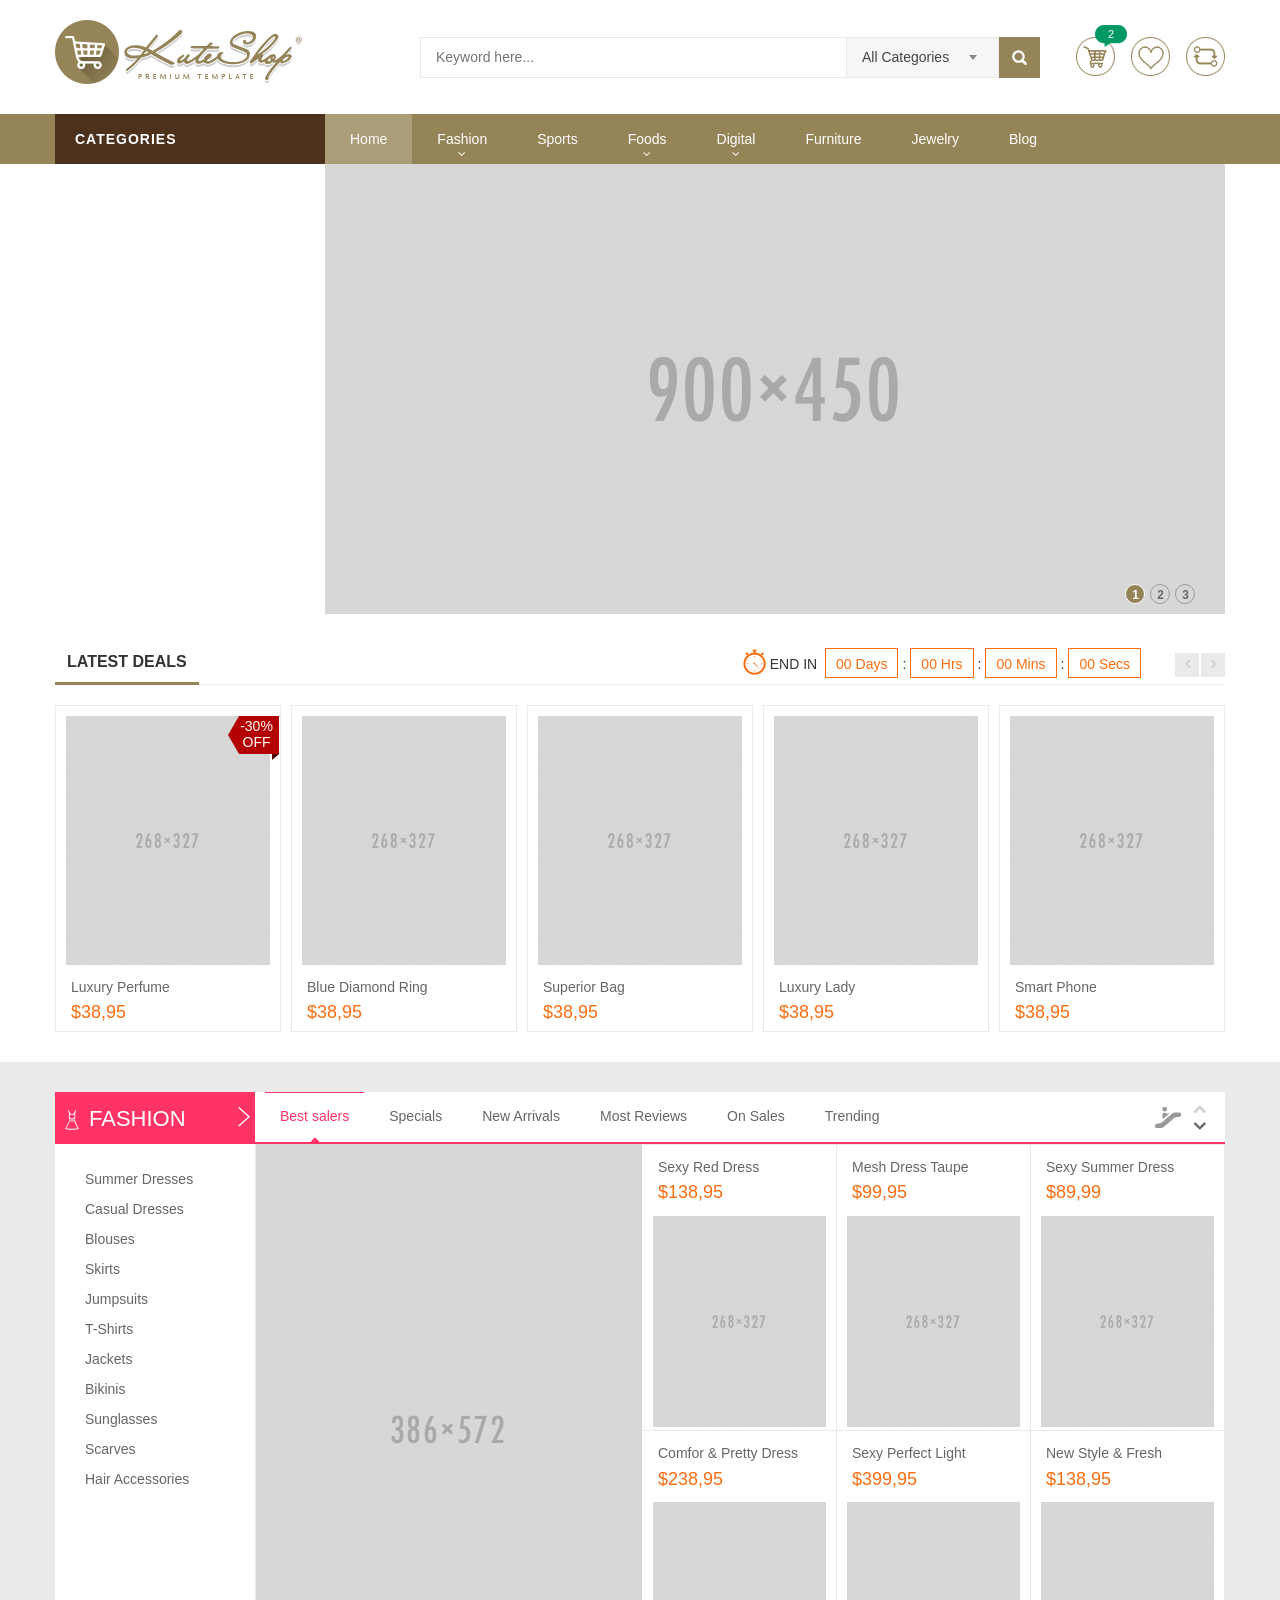
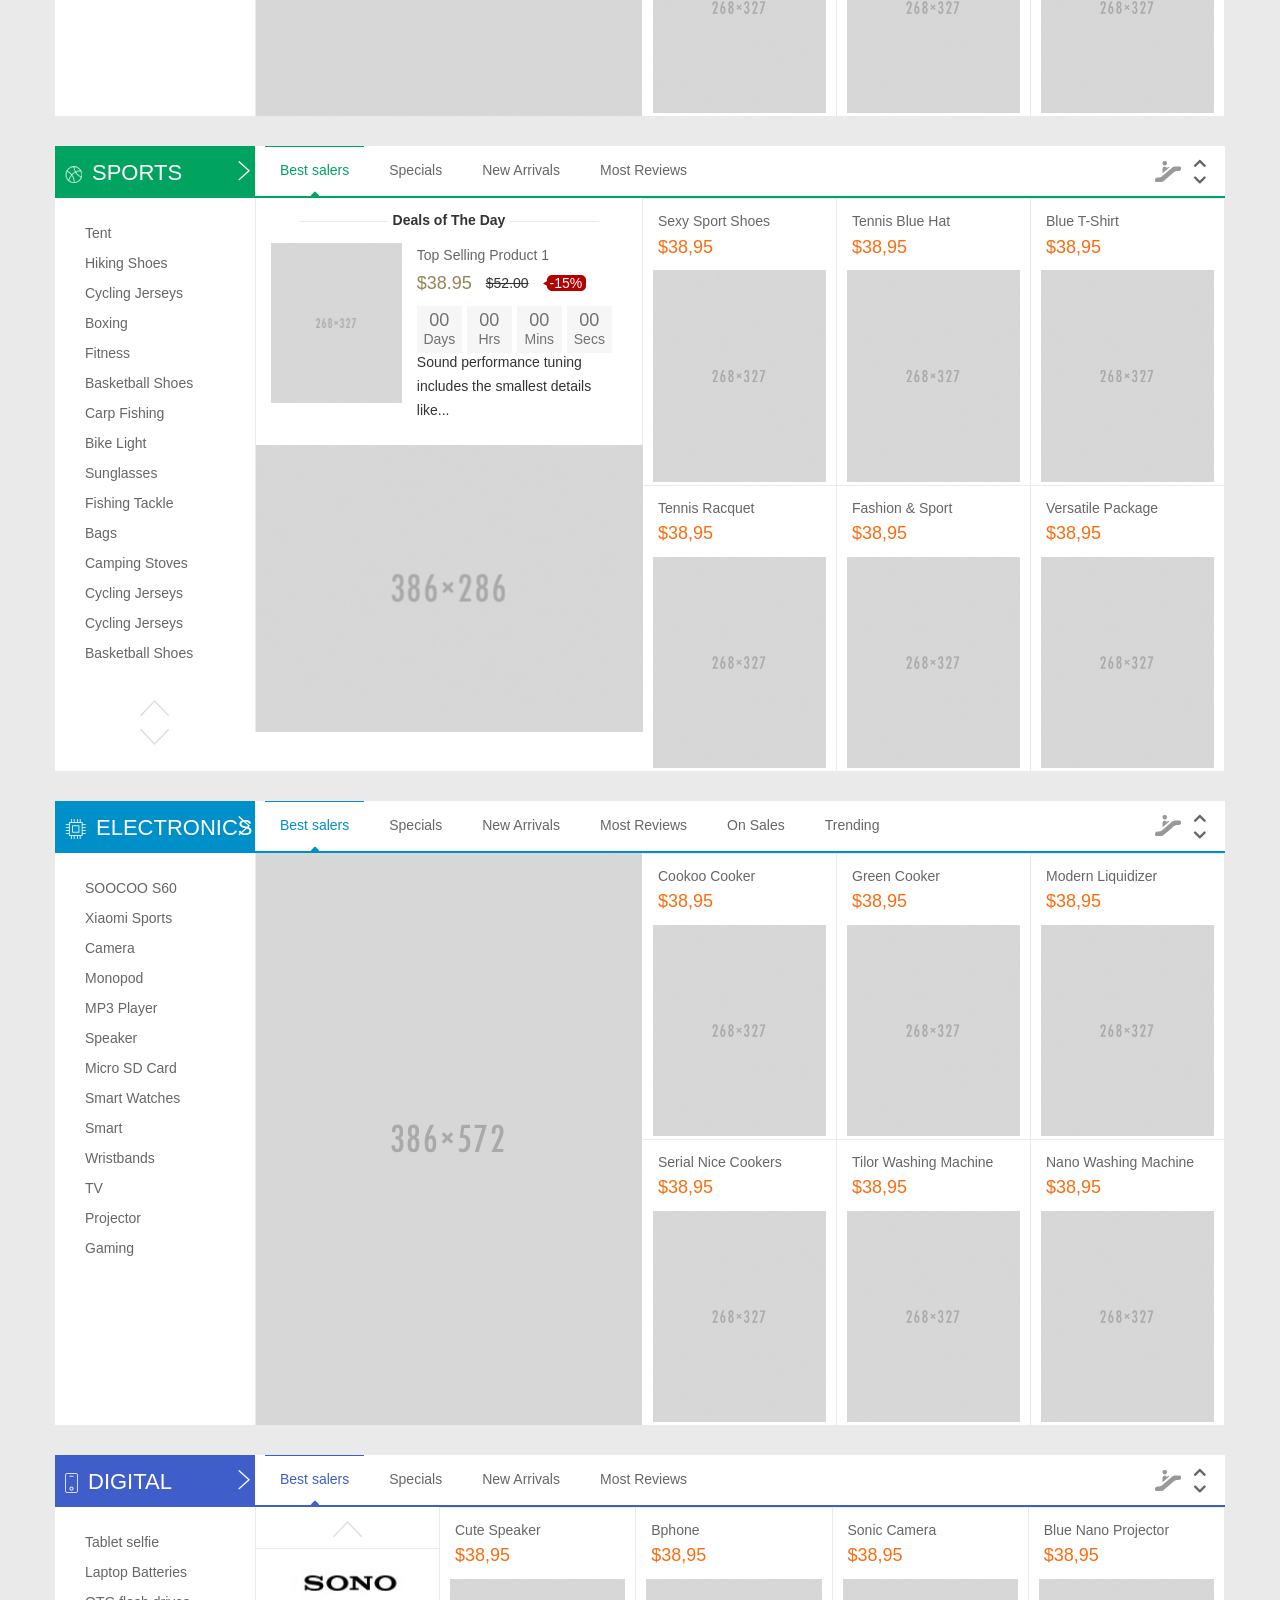
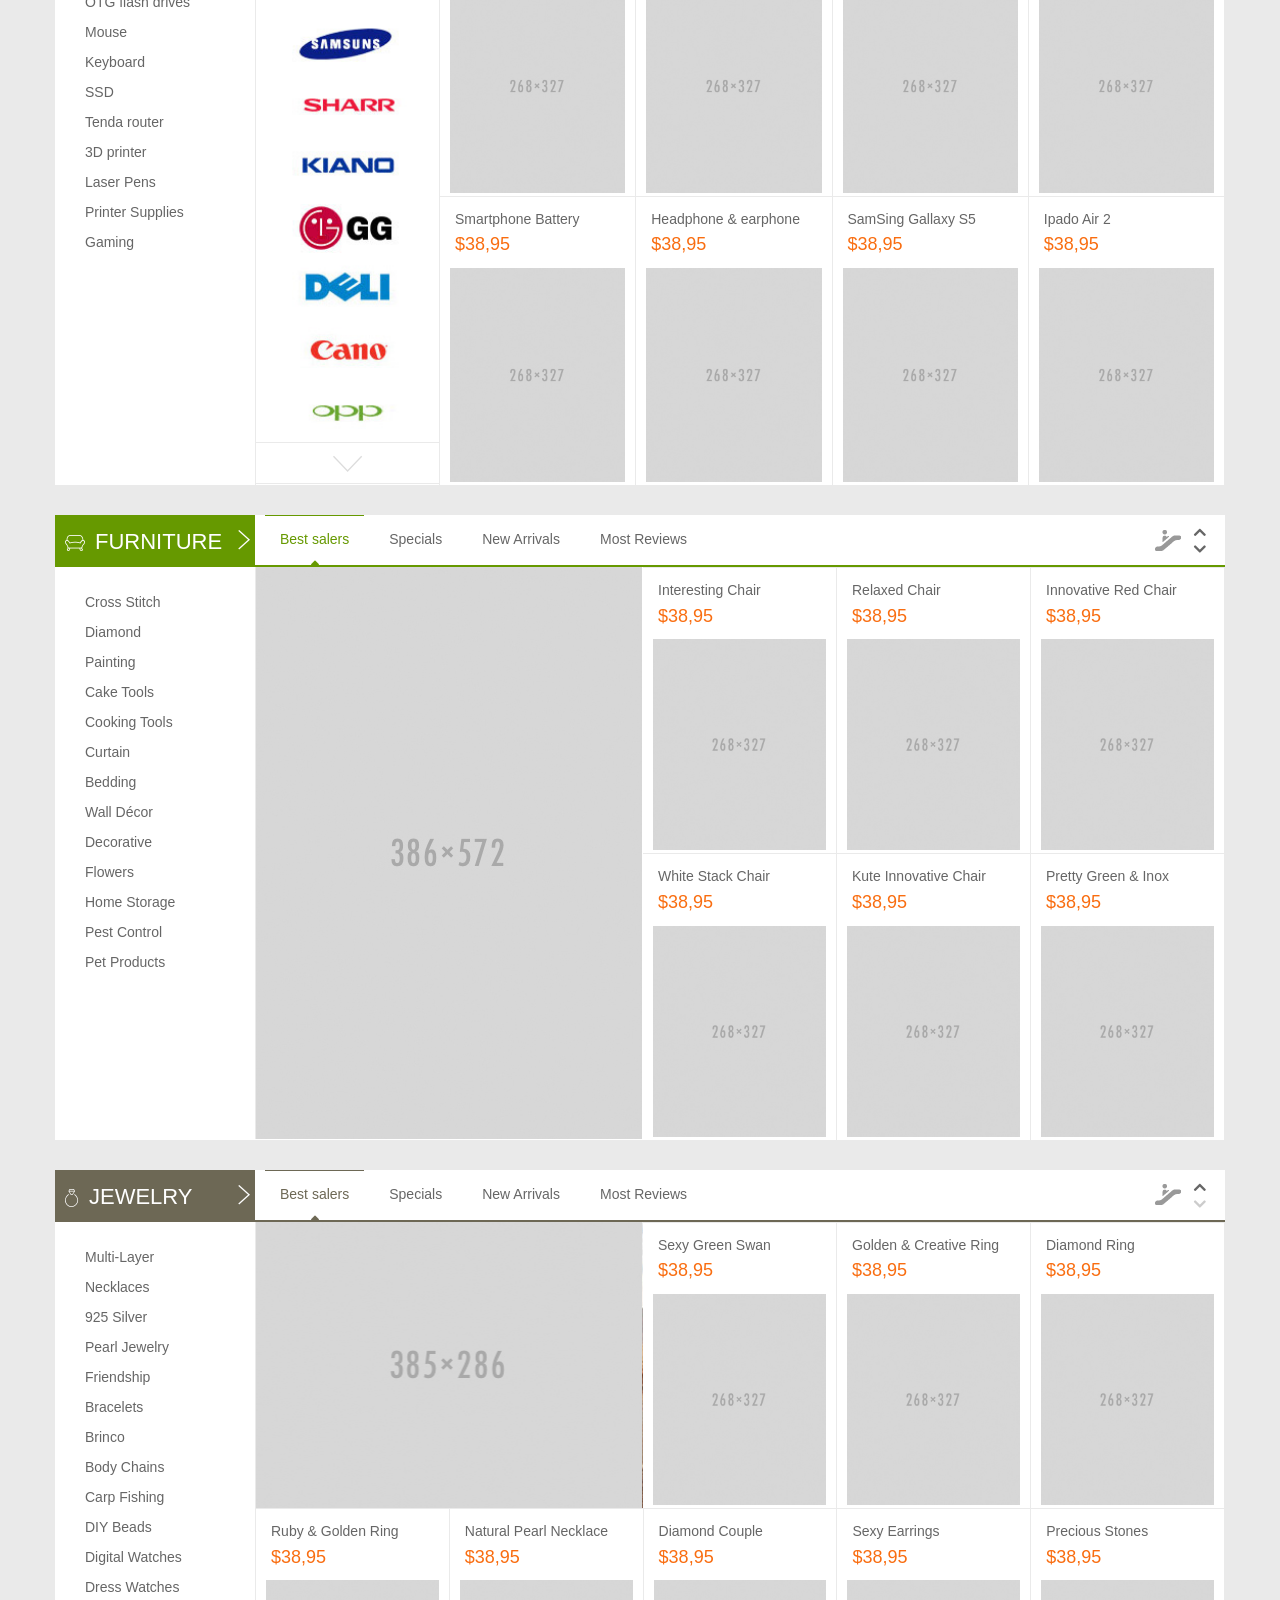
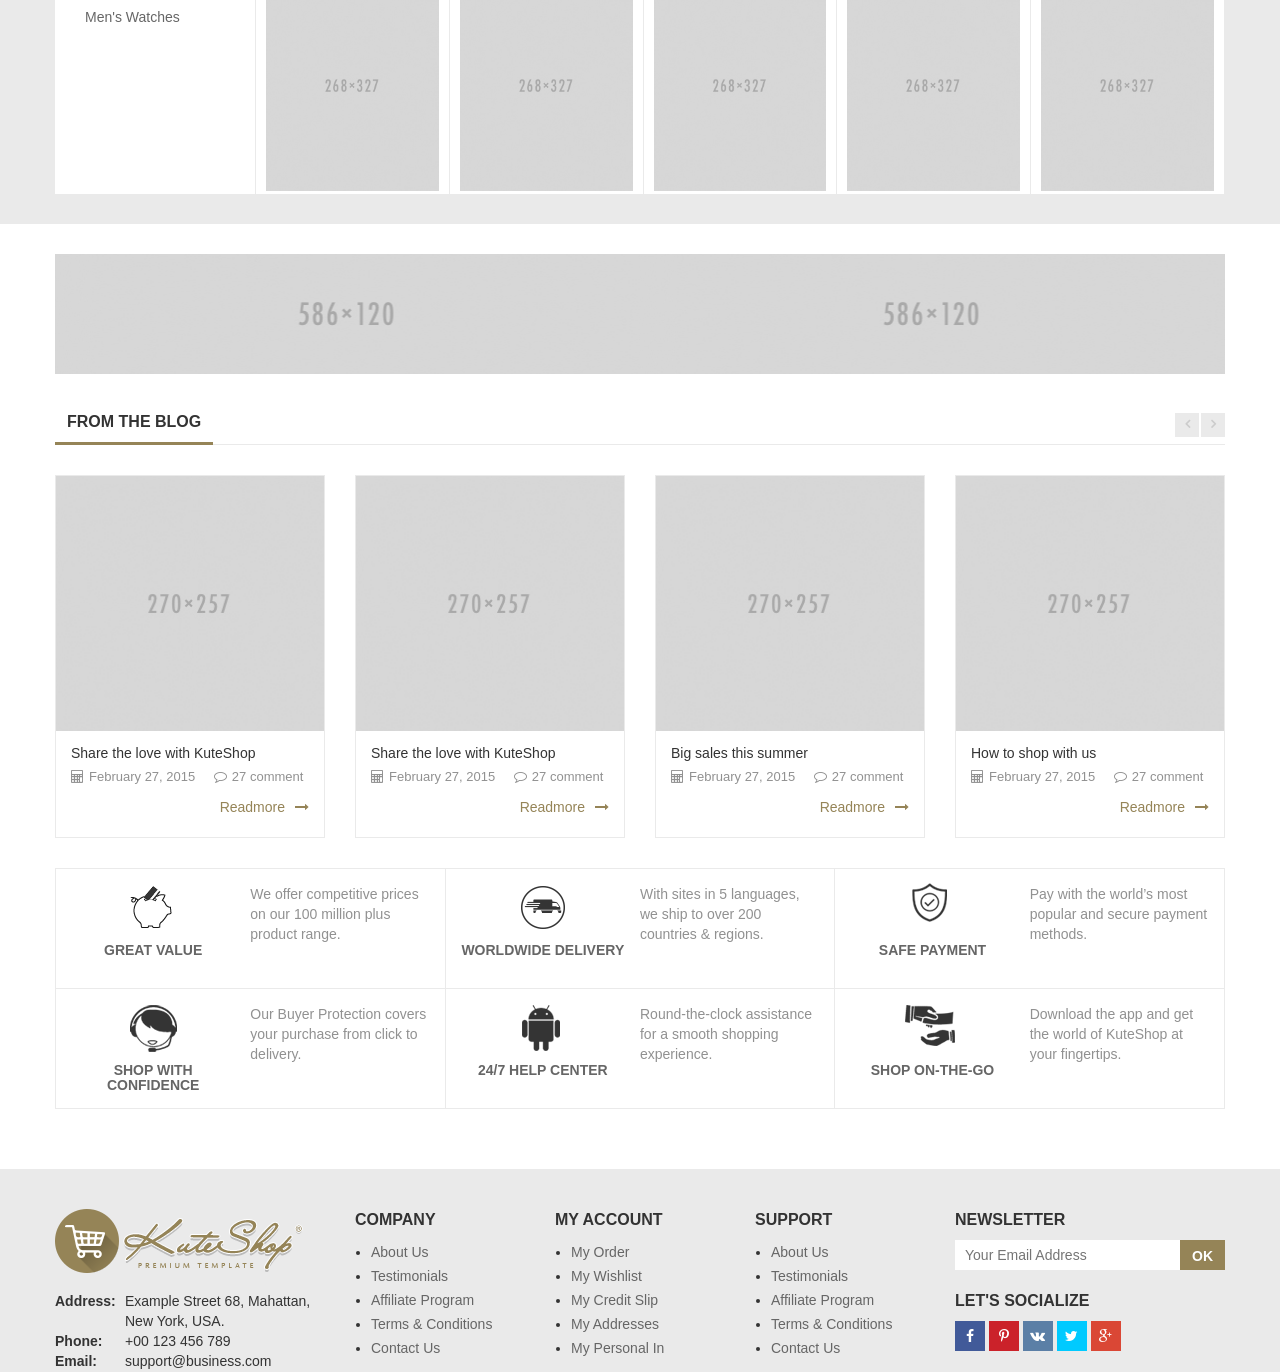
<file: index2.html>
<!DOCTYPE html>
<html>
<head>
    <meta charset="UTF-8">
    <meta name="viewport" content="width=device-width, initial-scale=1">
    <link rel="stylesheet" type="text/css" href="assets/lib/bootstrap/css/bootstrap.min.css" />
    <link rel="stylesheet" type="text/css" href="assets/lib/font-awesome/css/font-awesome.min.css" />
    <link rel="stylesheet" type="text/css" href="assets/lib/select2/css/select2.min.css" />
    <link rel="stylesheet" type="text/css" href="assets/lib/jquery.bxslider/jquery.bxslider.css" />
    <link rel="stylesheet" type="text/css" href="assets/lib/owl.carousel/owl.carousel.css" />
    <link rel="stylesheet" type="text/css" href="assets/lib/jquery-ui/jquery-ui.css" />
    <link rel="stylesheet" type="text/css" href="assets/css/animate.css" />
    <link rel="stylesheet" type="text/css" href="assets/css/reset.css" />
    <link rel="stylesheet" type="text/css" href="assets/css/style.css" />

    

    <link rel="stylesheet" type="text/css" href="assets/css/responsive.css" />

    <link rel="stylesheet" type="text/css" href="assets/css/option2.css" />
    
    <title>Kute shop - themelock.com Option 2</title>
</head>
<body class="home option2">
<!-- HEADER -->
<div id="header" class="header">
    <div class="top-header">
        <div class="container">
            <div class="nav-top-links">
                <a class="first-item" href="#"><img alt="phone" src="assets/images/phone.png" />00-62-658-658</a>
                <a href="#"><img alt="email" src="assets/images/email.png" />Contact us today!</a>
            </div>
            <div class="currency ">
                <div class="dropdown">
                      <a class="current-open" data-toggle="dropdown" aria-haspopup="true" aria-expanded="false" href="#">USD</a>
                      <ul class="dropdown-menu" role="menu">
                        <li><a href="#">Dollar</a></li>
                        <li><a href="#">Euro</a></li>
                      </ul>
                </div>
            </div>
            <div class="language ">
                <div class="dropdown">
                      <a class="current-open" data-toggle="dropdown" aria-haspopup="true" aria-expanded="false" href="#">
                      <img alt="email" src="assets/images/fr.jpg" />French
                      
                      </a>
                      <ul class="dropdown-menu" role="menu">
                        <li><a href="#"><img alt="email" src="assets/images/en.jpg" />English</a></li>
                        <li><a href="#"><img alt="email" src="assets/images/fr.jpg" />French</a></li>
                    </ul>
                </div>
            </div>
            
            <div class="support-link">
                <a href="#">Services</a>
                <a href="#">Support</a>
            </div>

            <div id="user-info-top" class="user-info pull-right">
                <div class="dropdown">
                    <a class="current-open" data-toggle="dropdown" aria-haspopup="true" aria-expanded="false" href="#"><span>My Account</span></a>
                    <ul class="dropdown-menu mega_dropdown" role="menu">
                        <li><a href="login.html">Login</a></li>
                        <li><a href="#">Compare</a></li>
                        <li><a href="#">Wishlists</a></li>
                    </ul>
                </div>
            </div>
        </div>
    </div>
    <!--/.top-header -->
    <!-- MAIN HEADER -->
    <div class="container main-header">
        <div class="row">
            <div class="col-xs-12 col-sm-3 logo">
                <a href="index.html"><img alt="Kute shop - themelock.com" src="assets/images/logo2.png" /></a>
            </div>
            <div class="col-xs-7 col-sm-7 header-search-box">
                <form class="form-inline">
                      <div class="form-group form-category">
                        <select class="select-category">
                            <option value="2">All Categories</option>
                            <option value="1">Men</option>
                            <option value="2">Women</option>
                        </select>
                      </div>
                      <div class="form-group input-serach">
                        <input type="text"  placeholder="Keyword here...">
                      </div>
                      <button type="submit" class="pull-right btn-search"></button>
                </form>
            </div>
            <div class="col-xs-5 col-sm-2 group-button-header">
                <a title="Compare" href="#" class="btn-compare">compare</a>
                <a title="My wishlist" href="#" class="btn-heart">wishlist</a>
                <div class="btn-cart" id="cart-block">
                    <a title="My cart" href="cart.html">Cart</a>
                    <span class="notify notify-right">2</span>
                    <div class="cart-block">
                        <div class="cart-block-content">
                            <h5 class="cart-title">2 Items in my cart</h5>
                            <div class="cart-block-list">
                                <ul>
                                <li class="product-info">
                                    <div class="p-left">
                                        <a href="#" class="remove_link"></a>
                                        <a href="#">
                                        <img class="img-responsive" src="assets/data/product-100x122.jpg" alt="p10">
                                        </a>
                                    </div>
                                    <div class="p-right">
                                        <p class="p-name">Donec Ac Tempus</p>
                                        <p class="p-rice">61,19 €</p>
                                        <p>Qty: 1</p>
                                    </div>
                                </li>
                                <li class="product-info">
                                    <div class="p-left">
                                        <a href="#" class="remove_link"></a>
                                        <a href="#">
                                        <img class="img-responsive" src="assets/data/product-s5-100x122.jpg" alt="p10">
                                        </a>
                                    </div>
                                    <div class="p-right">
                                        <p class="p-name">Donec Ac Tempus</p>
                                        <p class="p-rice">61,19 €</p>
                                        <p>Qty: 1</p>
                                    </div>
                                </li>
                            </ul>
                            </div>
                            <div class="toal-cart">
                                <span>Total</span>
                                <span class="toal-price pull-right">122.38 €</span>
                            </div>
                            <div class="cart-buttons">
                                <a href="order.html" class="btn-check-out">Checkout</a>
                            </div>
                        </div>
                    </div>
                </div>

            </div>
        </div>
        
    </div>
    <!-- END MANIN HEADER -->
    <div id="nav-top-menu" class="nav-top-menu">
        <div class="container">
            <div class="row">
                <div class="col-sm-3" id="box-vertical-megamenus">
                    <div class="box-vertical-megamenus">
                    <h4 class="title">
                        <span class="title-menu">Categories</span>
                        <span class="btn-open-mobile pull-right home-page"><i class="fa fa-bars"></i></span>
                    </h4>
                    <div class="vertical-menu-content is-home">
                        <ul class="vertical-menu-list">
                            <li><a href="#"><img class="icon-menu" alt="Funky roots" src="assets/data/12.png">Electronics</a></li>
                            <li>
                                <a class="parent" href="#"><img class="icon-menu" alt="Funky roots" src="assets/data/13.png">Sports &amp; Outdoors</a>
                                <div class="vertical-dropdown-menu">
                                    <div class="vertical-groups col-sm-12">
                                        <div class="mega-group col-sm-4">
                                            <h4 class="mega-group-header"><span>Tennis</span></h4>
                                            <ul class="group-link-default">
                                                <li><a href="#">Tennis</a></li>
                                                <li><a href="#">Coats &amp; Jackets</a></li>
                                                <li><a href="#">Blouses &amp; Shirts</a></li>
                                                <li><a href="#">Tops &amp; Tees</a></li>
                                                <li><a href="#">Hoodies &amp; Sweatshirts</a></li>
                                                <li><a href="#">Intimates</a></li>
                                            </ul>
                                        </div>
                                        <div class="mega-group col-sm-4">
                                            <h4 class="mega-group-header"><span>Swimming</span></h4>
                                            <ul class="group-link-default">
                                                <li><a href="#">Dresses</a></li>
                                                <li><a href="#">Coats &amp; Jackets</a></li>
                                                <li><a href="#">Blouses &amp; Shirts</a></li>
                                                <li><a href="#">Tops &amp; Tees</a></li>
                                                <li><a href="#">Hoodies &amp; Sweatshirts</a></li>
                                                <li><a href="#">Intimates</a></li>
                                            </ul>
                                        </div>
                                        <div class="mega-group col-sm-4">
                                            <h4 class="mega-group-header"><span>Shoes</span></h4>
                                            <ul class="group-link-default">
                                                <li><a href="#">Dresses</a></li>
                                                <li><a href="#">Coats &amp; Jackets</a></li>
                                                <li><a href="#">Blouses &amp; Shirts</a></li>
                                                <li><a href="#">Tops &amp; Tees</a></li>
                                                <li><a href="#">Hoodies &amp; Sweatshirts</a></li>
                                                <li><a href="#">Intimates</a></li>
                                            </ul>
                                        </div>
                                        <div class="mega-custom-html col-sm-12">
                                            <a href="#"><img src="assets/data/banner-megamenu.jpg" alt="Banner"></a>
                                        </div>
                                    </div>
                                </div>
                            </li>
                            <li><a href="#"><img class="icon-menu" alt="Funky roots" src="assets/data/14.png">Smartphone &amp; Tablets</a></li>
                            <li><a href="#"><img class="icon-menu" alt="Funky roots" src="assets/data/15.png">Health &amp; Beauty Bags</a></li>
                            <li>
                                <a class="parent" href="#">
                                <img class="icon-menu" alt="Funky roots" src="assets/data/16.png">Shoes &amp; Accessories</a>
                                <div class="vertical-dropdown-menu">
                                        <div class="vertical-groups col-sm-12">
                                            <div class="mega-group col-sm-12">
                                                <h4 class="mega-group-header"><span>Special products</span></h4>
                                                <div class="row mega-products">
                                                    <div class="col-sm-3 mega-product">
                                                        <div class="product-avatar">
                                                            <a href="#"><img src="assets/data/p10.jpg" alt="product1"></a>
                                                        </div>
                                                        <div class="product-name">
                                                            <a href="#">Fashion hand bag</a>
                                                        </div>
                                                        <div class="product-price">
                                                            <div class="new-price">$38</div>
                                                            <div class="old-price">$45</div>
                                                        </div>
                                                        <div class="product-star">
                                                            <i class="fa fa-star"></i>
                                                            <i class="fa fa-star"></i>
                                                            <i class="fa fa-star"></i>
                                                            <i class="fa fa-star"></i>
                                                            <i class="fa fa-star-half-o"></i>
                                                        </div>
                                                    </div>
                                                    <div class="col-sm-3 mega-product">
                                                        <div class="product-avatar">
                                                            <a href="#"><img src="assets/data/p11.jpg" alt="product1"></a>
                                                        </div>
                                                        <div class="product-name">
                                                            <a href="#">Fashion hand bag</a>
                                                        </div>
                                                        <div class="product-price">
                                                            <div class="new-price">$38</div>
                                                            <div class="old-price">$45</div>
                                                        </div>
                                                        <div class="product-star">
                                                            <i class="fa fa-star"></i>
                                                            <i class="fa fa-star"></i>
                                                            <i class="fa fa-star"></i>
                                                            <i class="fa fa-star"></i>
                                                            <i class="fa fa-star-half-o"></i>
                                                        </div>
                                                    </div>
                                                    <div class="col-sm-3 mega-product">
                                                        <div class="product-avatar">
                                                            <a href="#"><img src="assets/data/p12.jpg" alt="product1"></a>
                                                        </div>
                                                        <div class="product-name">
                                                            <a href="#">Fashion hand bag</a>
                                                        </div>
                                                        <div class="product-price">
                                                            <div class="new-price">$38</div>
                                                            <div class="old-price">$45</div>
                                                        </div>
                                                        <div class="product-star">
                                                            <i class="fa fa-star"></i>
                                                            <i class="fa fa-star"></i>
                                                            <i class="fa fa-star"></i>
                                                            <i class="fa fa-star"></i>
                                                            <i class="fa fa-star-half-o"></i>
                                                        </div>
                                                    </div>
                                                    <div class="col-sm-3 mega-product">
                                                        <div class="product-avatar">
                                                            <a href="#"><img src="assets/data/p13.jpg" alt="product1"></a>
                                                        </div>
                                                        <div class="product-name">
                                                            <a href="#">Fashion hand bag</a>
                                                        </div>
                                                        <div class="product-price">
                                                            <div class="new-price">$38</div>
                                                            <div class="old-price">$45</div>
                                                        </div>
                                                        <div class="product-star">
                                                            <i class="fa fa-star"></i>
                                                            <i class="fa fa-star"></i>
                                                            <i class="fa fa-star"></i>
                                                            <i class="fa fa-star"></i>
                                                            <i class="fa fa-star-half-o"></i>
                                                        </div>
                                                    </div>
                                                </div>
                                            </div>
                                        </div>
                                    </div>
                            </li>
                            <li><a href="#"><img class="icon-menu" alt="Funky roots" src="assets/data/17.png">Toys &amp; Hobbies</a></li>
                            <li><a href="#"><img class="icon-menu" alt="Funky roots" src="assets/data/18.png">Computers &amp; Networking</a></li>
                            <li><a href="#"><img class="icon-menu" alt="Funky roots" src="assets/data/19.png">Laptops &amp; Accessories</a></li>
                            <li><a href="#"><img class="icon-menu" alt="Funky roots" src="assets/data/20.png">Jewelry &amp; Watches</a></li>
                            <li><a href="#"><img class="icon-menu" alt="Funky roots" src="assets/data/21.png">Flashlights &amp; Lamps</a></li>
                            <li>
                                <a href="#">
                                    <img class="icon-menu" alt="Funky roots" src="assets/data/21.png">
                                    Cameras &amp; Photo
                                </a>
                            </li>
                            <li class="cat-link-orther">
                                <a href="#">
                                    <img class="icon-menu" alt="Funky roots" src="assets/data/22.png">
                                    Television
                                </a>
                            </li>
                            <li class="cat-link-orther">
                                <a href="#">
                                    <img class="icon-menu" alt="Funky roots" src="assets/data/12.png">Computers &amp; Networking
                                </a>
                            </li>
                            <li class="cat-link-orther">
                                <a href="#">
                                    <img class="icon-menu" alt="Funky roots" src="assets/data/14.png">
                                    Toys &amp; Hobbies
                                </a>
                            </li>
                            <li class="cat-link-orther">
                            <a href="#"><img class="icon-menu" alt="Funky roots" src="assets/data/17.png">Jewelry &amp; Watches</a></li>
                        </ul>
                        <div class="all-category"><span class="open-cate">All Categories</span></div>
                    </div>
                </div>
                </div>
                <div id="main-menu" class="col-sm-9 main-menu">
                    <nav class="navbar navbar-default">
                        <div class="container-fluid">
                            <div class="navbar-header">
                                <button type="button" class="navbar-toggle collapsed" data-toggle="collapse" data-target="#navbar" aria-expanded="false" aria-controls="navbar">
                                    <i class="fa fa-bars"></i>
                                </button>
                                <a class="navbar-brand" href="#">MENU</a>
                            </div>
                            <div id="navbar" class="navbar-collapse collapse">
                                <ul class="nav navbar-nav">
                                    <li class="active"><a href="#">Home</a></li>
                                    <li class="dropdown">
                                        <a href="category.html" class="dropdown-toggle" data-toggle="dropdown">Fashion</a>
                                        <ul class="dropdown-menu mega_dropdown" role="menu" style="width: 830px;">
                                            <li class="block-container col-sm-3">
                                                <ul class="block">
                                                    <li class="img_container">
                                                        <a href="#">
                                                            <img class="img-responsive" src="assets/data/men.png" alt="sport">
                                                        </a>
                                                    </li>
                                                    <li class="link_container group_header">
                                                        <a href="#">MEN'S</a>
                                                    </li>
                                                    <li class="link_container"><a href="#">Skirts</a></li>
                                                    <li class="link_container"><a href="#">Jackets</a></li>
                                                    <li class="link_container"><a href="#">Tops</a></li>
                                                    <li class="link_container"><a href="#">Scarves</a></li>
                                                    <li class="link_container"><a href="#">Pants</a></li>
                                                </ul>
                                            </li>
                                             <li class="block-container col-sm-3">
                                                <ul class="block">
                                                    <li class="img_container">
                                                        <a href="#">
                                                            <img class="img-responsive" src="assets/data/women.png" alt="sport">
                                                        </a>
                                                    </li>
                                                    <li class="link_container group_header">
                                                        <a href="#">WOMEN'S</a>
                                                    </li>
                                                    <li class="link_container"><a href="#">Skirts</a></li>
                                                    <li class="link_container"><a href="#">Jackets</a></li>
                                                    <li class="link_container"><a href="#">Tops</a></li>
                                                    <li class="link_container"><a href="#">Scarves</a></li>
                                                    <li class="link_container"><a href="#">Pants</a></li>
                                                </ul>
                                            </li>
                                             <li class="block-container col-sm-3">
                                                <ul class="block">
                                                    <li class="img_container">
                                                        <a href="#">
                                                            <img class="img-responsive" src="assets/data/kid.png" alt="sport">
                                                        </a>
                                                    </li>
                                                    <li class="link_container group_header">
                                                        <a href="#">Kids</a>
                                                    </li>
                                                    <li class="link_container"><a href="#">Shoes</a></li>
                                                    <li class="link_container"><a href="#">Clothing</a></li>
                                                    <li class="link_container"><a href="#">Tops</a></li>
                                                    <li class="link_container"><a href="#">Scarves</a></li>
                                                    <li class="link_container"><a href="#">Accessories</a></li>
                                                </ul>
                                            </li>
                                             <li class="block-container col-sm-3">
                                                <ul class="block">
                                                    <li class="img_container">
                                                        <a href="#">
                                                            <img class="img-responsive" src="assets/data/trending.png" alt="sport">
                                                        </a>
                                                    </li>
                                                    <li class="link_container group_header">
                                                        <a href="#">TRENDING</a>
                                                    </li>
                                                    <li class="link_container"><a href="#">Men's Clothing</a></li>
                                                    <li class="link_container"><a href="#">Kid's Clothing</a></li>
                                                    <li class="link_container"><a href="#">Women's Clothing</a></li>
                                                    <li class="link_container"><a href="#">Accessories</a></li>
                                                </ul>
                                            </li>
                                        </ul>
                                    </li>
                                    <li><a href="category.html" class="dropdown-toggle" data-toggle="dropdown">Sports</a></li>
                                    <li class="dropdown">
                                        <a href="category.html" class="dropdown-toggle" data-toggle="dropdown">Foods</a>
                                            <ul class="mega_dropdown dropdown-menu" style="width: 830px;">
                                            <li class="block-container col-sm-3">
                                                <ul class="block">
                                                    <li class="link_container group_header">
                                                        <a href="#">Asian</a>
                                                    </li>
                                                    <li class="link_container">
                                                        <a href="#">Vietnamese Pho</a>
                                                    </li>
                                                    <li class="link_container">
                                                        <a href="#">Noodles</a>
                                                    </li>
                                                    <li class="link_container">
                                                        <a href="#">Seafood</a>
                                                    </li>
                                                    <li class="link_container group_header">
                                                        <a href="#">Sausages</a>
                                                    </li>
                                                    <li class="link_container">
                                                        <a href="#">Meat Dishes</a>
                                                    </li>
                                                    <li class="link_container">
                                                        <a href="#">Desserts</a>
                                                    </li>
                                                    <li class="link_container">
                                                        <a href="#">Tops</a>
                                                    </li>
                                                    <li class="link_container">
                                                        <a href="#">Tops</a>
                                                    </li>
                                                </ul>
                                            </li>
                                            <li class="block-container col-sm-3">
                                                <ul class="block">
                                                    <li class="link_container group_header">
                                                        <a href="#">European</a>
                                                    </li>
                                                    <li class="link_container">
                                                        <a href="#">Greek Potatoes</a>
                                                    </li>
                                                    <li class="link_container">
                                                        <a href="#">Famous Spaghetti</a>
                                                    </li>
                                                    <li class="link_container">
                                                        <a href="#">Famous Spaghetti</a>
                                                    </li>
                                                    <li class="link_container group_header">
                                                        <a href="#">Chicken</a>
                                                    </li>
                                                    <li class="link_container">
                                                        <a href="#">Italian Pizza</a>
                                                    </li>
                                                    <li class="link_container">
                                                        <a href="#">French Cakes</a>
                                                    </li>
                                                    <li class="link_container">
                                                        <a href="#">Tops</a>
                                                    </li>
                                                    <li class="link_container">
                                                        <a href="#">Tops</a>
                                                    </li>
                                                </ul>
                                            </li>
                                            <li class="block-container col-sm-3">
                                                <ul class="block">
                                                    <li class="link_container group_header">
                                                        <a href="#">FAST</a>
                                                    </li>
                                                    <li class="link_container">
                                                        <a href="#">Hamberger</a>
                                                    </li>
                                                    <li class="link_container">
                                                        <a href="#">Pizza</a>
                                                    </li>
                                                    <li class="link_container">
                                                        <a href="#">Noodles</a>
                                                    </li>
                                                    <li class="link_container group_header">
                                                        <a href="#">Sandwich</a>
                                                    </li>
                                                    <li class="link_container">
                                                        <a href="#">Salad</a>
                                                    </li>
                                                    <li class="link_container">
                                                        <a href="#">Paste</a>
                                                    </li>
                                                    <li class="link_container">
                                                        <a href="#">Tops</a>
                                                    </li>
                                                    <li class="link_container">
                                                        <a href="#">Tops</a>
                                                    </li>
                                                </ul>
                                            </li>
                                            <li class="block-container col-sm-3">
                                                <ul class="block">
                                                    <li class="img_container">
                                                        <img src="assets/data/banner-topmenu.jpg" alt="Banner">
                                                    </li>
                                                </ul>
                                            </li>

                                        </ul>
                                    </li>
                                    <li class="dropdown">
                                        <a href="category.html" class="dropdown-toggle" data-toggle="dropdown">Digital</a>
                                        <ul class="dropdown-menu container-fluid">
                                            <li class="block-container">
                                                <ul class="block">
                                                    <li class="link_container"><a href="#">Mobile</a></li>
                                                    <li class="link_container"><a href="#">Tablets</a></li>
                                                    <li class="link_container"><a href="#">Laptop</a></li>
                                                    <li class="link_container"><a href="#">Memory Cards</a></li>
                                                    <li class="link_container"><a href="#">Accessories</a></li>
                                                </ul>
                                            </li>
                                        </ul> 
                                    </li>
                                    <li><a href="category.html">Furniture</a></li>
                                    <li><a href="category.html">Jewelry</a></li>
                                    <li><a href="category.html">Blog</a></li>
                                </ul>
                            </div><!--/.nav-collapse -->
                        </div>
                    </nav>
                </div>
            </div>
            <!-- userinfo on top-->
            <div id="form-search-opntop">
            </div>
            <!-- userinfo on top-->
            <div id="user-info-opntop">
            </div>
            <!-- CART ICON ON MMENU -->
            <div id="shopping-cart-box-ontop">
                <i class="fa fa-shopping-cart"></i>
                <div class="shopping-cart-box-ontop-content"></div>
            </div>
        </div>
    </div>
</div>
<!-- end header -->
<!-- Home slideder-->
<div id="home-slider">
    <div class="container">
        <div class="row">
            <div class="col-sm-3 slider-left"></div>
            <div class="col-sm-9 header-top-right">
                <div class="homeslider">
                    <ul id="contenhomeslider">
                      <li><img alt="Funky roots" src="assets/data/slide-option2.jpg" title="Funky roots" /></li>
                      <li><img alt="Funky roots" src="assets/data/slide-option2.jpg" title="Funky roots" /></li>
                      <li><img  alt="Funky roots" src="assets/data/slide-option2.jpg" title="Funky roots" /></li>
                    </ul>
                </div>
            </div>
        </div>
    </div>
</div>
<!-- END Home slideder-->
<div class="page-top">
    <div class="container">
        <div class="row">
            <div class="col-xs-12 col-sm-12">
                <h2 class="page-heading">
                    <span class="page-heading-title">LATEST DEALS</span>
                </h2>
                <div class="latest-deals-product">
                    <span class="count-down-time2">
                        <span class="icon-clock"></span>
                        <span>end in</span>
                        <span class="countdown-lastest" data-y="2016" data-m="7" data-d="1" data-h="00" data-i="00" data-s="00"></span>
                    </span>
                    <ul class="product-list owl-carousel" data-dots="false" data-loop="true" data-nav = "true" data-margin = "10" data-autoplayTimeout="1000" data-autoplayHoverPause = "true" data-responsive='{"0":{"items":1},"600":{"items":3},"1000":{"items":5}}'>
                        <li>
                            <div class="left-block">
                                <a href="#"><img class="img-responsive" alt="product" src="assets/data/ld9.jpg" /></a>
                                <div class="quick-view">
                                        <a title="Add to my wishlist" class="heart" href="#"></a>
                                        <a title="Add to compare" class="compare" href="#"></a>
                                        <a title="Quick view" class="search" href="#"></a>
                                </div>
                                <div class="add-to-cart">
                                    <a title="Add to Cart" href="#">Add to Cart</a>
                                </div>
                                <div class="price-percent-reduction2">
                                    -30% OFF
                                </div>
                            </div>
                            <div class="right-block">
                                <h5 class="product-name"><a href="#">Luxury Perfume</a></h5>
                                <div class="content_price">
                                    <span class="price product-price">$38,95</span>
                                    <span class="price old-price">$52,00</span>
                                </div>
                            </div>
                        </li>
                        <li>
                            <div class="left-block">
                                <a href="#"><img class="img-responsive" alt="product" src="assets/data/p44.jpg" /></a>
                                <div class="quick-view">
                                        <a title="Add to my wishlist" class="heart" href="#"></a>
                                        <a title="Add to compare" class="compare" href="#"></a>
                                        <a title="Quick view" class="search" href="#"></a>
                                </div>
                                <div class="add-to-cart">
                                    <a title="Add to Cart" href="#">Add to Cart</a>
                                </div>
                            </div>
                            <div class="right-block">
                                <h5 class="product-name"><a href="#">Blue Diamond Ring</a></h5>
                                <div class="content_price">
                                    <span class="price product-price">$38,95</span>
                                </div>
                            </div>
                        </li>
                        <li>
                            <div class="left-block">
                                <a href="#"><img class="img-responsive" alt="product" src="assets/data/ld8.jpg" /></a>
                                <div class="quick-view">
                                        <a title="Add to my wishlist" class="heart" href="#"></a>
                                        <a title="Add to compare" class="compare" href="#"></a>
                                        <a title="Quick view" class="search" href="#"></a>
                                </div>
                                <div class="add-to-cart">
                                    <a title="Add to Cart" href="#">Add to Cart</a>
                                </div>
                            </div>
                            <div class="right-block">
                                <h5 class="product-name"><a href="#">Superior Bag</a></h5>
                                <div class="content_price">
                                    <span class="price product-price">$38,95</span>
                                </div>
                            </div>
                        </li>
                        <li>
                            <div class="left-block">
                                <a href="#"><img class="img-responsive" alt="product" src="assets/data/ld6.jpg" /></a>
                                <div class="quick-view">
                                        <a title="Add to my wishlist" class="heart" href="#"></a>
                                        <a title="Add to compare" class="compare" href="#"></a>
                                        <a title="Quick view" class="search" href="#"></a>
                                </div>
                                <div class="add-to-cart">
                                    <a title="Add to Cart" href="#">Add to Cart</a>
                                </div>
                            </div>
                            <div class="right-block">
                                <h5 class="product-name"><a href="#">Luxury Lady</a></h5>
                                <div class="content_price">
                                    <span class="price product-price">$38,95</span>
                                    <span class="price old-price">$52,00</span>
                                </div>
                            </div>
                        </li>
                        <li>
                            <div class="left-block">
                                <a href="#"><img class="img-responsive" alt="product" src="assets/data/ld4.jpg" /></a>
                                <div class="quick-view">
                                        <a title="Add to my wishlist" class="heart" href="#"></a>
                                        <a title="Add to compare" class="compare" href="#"></a>
                                        <a title="Quick view" class="search" href="#"></a>
                                </div>
                                <div class="add-to-cart">
                                    <a title="Add to Cart" href="#">Add to Cart</a>
                                </div>
                            </div>
                            <div class="right-block">
                                <h5 class="product-name"><a href="#">Smart Phone</a></h5>
                                <div class="content_price">
                                    <span class="price product-price">$38,95</span>
                                    <span class="price old-price">$52,00</span>
                                </div>
                            </div>
                        </li>
                        <li>
                            <div class="left-block">
                                <a href="#"><img class="img-responsive" alt="product" src="assets/data/p48.jpg" /></a>
                                <div class="quick-view">
                                        <a title="Add to my wishlist" class="heart" href="#"></a>
                                        <a title="Add to compare" class="compare" href="#"></a>
                                        <a title="Quick view" class="search" href="#"></a>
                                </div>
                                <div class="add-to-cart">
                                    <a title="Add to Cart" href="#">Add to Cart</a>
                                </div>
                            </div>
                            <div class="right-block">
                                <h5 class="product-name"><a href="#">Red Dress</a></h5>
                                <div class="content_price">
                                    <span class="price product-price">$38,95</span>
                                </div>
                            </div>
                        </li>
                    </ul>
                </div>
            </div>
        </div>
    </div>
</div>
<!---->
<div class="content-page">
    <div class="container">
        <!-- featured category fashion -->
        <div class="category-featured fashion">
            <nav class="navbar nav-menu show-brand">
              <div class="container">
                <!-- Brand and toggle get grouped for better mobile display -->
                  <div class="navbar-brand"><a href="#"><img alt="fashion" src="assets/data/icon-fashion.png" />fashion</a></div>
                  <span class="toggle-menu"></span>
                <!-- Collect the nav links, forms, and other content for toggling -->
                <div class="collapse navbar-collapse">           
                  <ul class="nav navbar-nav">
                    <li class="active"><a data-toggle="tab" href="#tab-4">Best salers</a></li>
                    <li><a data-toggle="tab" href="#tab-5">Specials</a></li>
                    <li><a data-toggle="tab" href="#tab-4">New Arrivals</a></li>
                    <li><a data-toggle="tab" href="#tab-5">Most Reviews</a></li>
                    <li><a data-toggle="tab" href="#tab-4">On Sales</a></li>
                    <li><a data-toggle="tab" href="#tab-5">Trending</a></li>
                  </ul>
                </div><!-- /.navbar-collapse -->
              </div><!-- /.container-fluid -->
              <div id="elevator-1" class="floor-elevator">
                    <a href="#" class="btn-elevator up disabled fa fa-angle-up"></a>
                    <a href="#elevator-2" class="btn-elevator down fa fa-angle-down"></a>
              </div>
            </nav>
           <div class="product-featured clearfix">
                <div class="row">
                    <div class="col-sm-2 sub-category-wapper">
                        <ul class="sub-category-list">
                            <li><a href="#">Summer Dresses</a></li>
                            <li><a href="#">Casual Dresses</a></li>
                            <li><a href="#">Blouses</a></li>
                            <li><a href="#">Skirts</a></li>
                            <li><a href="#">Jumpsuits</a></li>
                            <li><a href="#">T-Shirts</a></li>
                            <li><a href="#">Jackets</a></li>
                            <li><a href="#">Bikinis</a></li>
                            <li><a href="#">Sunglasses</a></li>
                            <li><a href="#">Scarves</a></li>
                            <li><a href="#">Hair Accessories</a></li>

                        </ul>
                    </div>
                    <div class="col-sm-10 col-right-tab">
                        <div class="product-featured-tab-content">
                            <div class="tab-container">
                                <div class="tab-panel active" id="tab-4">
                                   <div class="box-left">
                                       <div class="banner-img">
                                            <a href="#"><img src="assets/data/banner-product1.jpg" alt="Banner Product"></a>
                                        </div>
                                   </div>
                                   <div class="box-right">
                                       <ul class="product-list row">
                                                <li class="col-sm-4">
                                                    <div class="right-block">
                                                        <h5 class="product-name"><a href="#">Sexy Red Dress</a></h5>
                                                        <div class="content_price">
                                                            <span class="price product-price">$138,95</span>
                                                        </div>
                                                    </div>
                                                    <div class="left-block">
                                                        <a href="#"><img class="img-responsive" alt="product" src="assets/data/p48.jpg" /></a>
                                                        <div class="quick-view">
                                                                <a title="Add to my wishlist" class="heart" href="#"></a>
                                                                <a title="Add to compare" class="compare" href="#"></a>
                                                                <a title="Quick view" class="search" href="#"></a>
                                                        </div>
                                                        <div class="add-to-cart">
                                                            <a title="Add to Cart" href="#">Add to Cart</a>
                                                        </div>
                                                    </div>
                                                </li>
                                                <li class="col-sm-4">
                                                    <div class="right-block">
                                                        <h5 class="product-name"><a href="#">Mesh Dress Taupe</a></h5>
                                                        <div class="content_price">
                                                            <span class="price product-price">$99,95</span>
                                                        </div>
                                                    </div>
                                                    <div class="left-block">
                                                        <a href="#"><img class="img-responsive" alt="product" src="assets/data/p49.jpg" /></a>
                                                        <div class="quick-view">
                                                                <a title="Add to my wishlist" class="heart" href="#"></a>
                                                                <a title="Add to compare" class="compare" href="#"></a>
                                                                <a title="Quick view" class="search" href="#"></a>
                                                        </div>
                                                        <div class="add-to-cart">
                                                            <a title="Add to Cart" href="#">Add to Cart</a>
                                                        </div>
                                                    </div>
                                                </li>
                                                <li class="col-sm-4">
                                                    <div class="right-block">
                                                        <h5 class="product-name"><a href="#">Sexy Summer Dress</a></h5>
                                                        <div class="content_price">
                                                            <span class="price product-price">$89,99</span>
                                                        </div>
                                                    </div>
                                                    <div class="left-block">
                                                        <a href="#"><img class="img-responsive" alt="product" src="assets/data/p50.jpg" /></a>
                                                        <div class="quick-view">
                                                                <a title="Add to my wishlist" class="heart" href="#"></a>
                                                                <a title="Add to compare" class="compare" href="#"></a>
                                                                <a title="Quick view" class="search" href="#"></a>
                                                        </div>
                                                        <div class="add-to-cart">
                                                            <a title="Add to Cart" href="#">Add to Cart</a>
                                                        </div>
                                                    </div>
                                                </li>
                                                <li class="col-sm-4">
                                                    <div class="right-block">
                                                        <h5 class="product-name"><a href="#">Comfor & Pretty Dress</a></h5>
                                                        <div class="content_price">
                                                            <span class="price product-price">$238,95</span>
                                                        </div>
                                                    </div>
                                                    <div class="left-block">
                                                        <a href="#"><img class="img-responsive" alt="product" src="assets/data/p51.jpg" /></a>
                                                        <div class="quick-view">
                                                                <a title="Add to my wishlist" class="heart" href="#"></a>
                                                                <a title="Add to compare" class="compare" href="#"></a>
                                                                <a title="Quick view" class="search" href="#"></a>
                                                        </div>
                                                        <div class="add-to-cart">
                                                            <a title="Add to Cart" href="#">Add to Cart</a>
                                                        </div>
                                                    </div>
                                                </li>
                                                <li class="col-sm-4">
                                                    <div class="right-block">
                                                        <h5 class="product-name"><a href="#">Sexy Perfect Light</a></h5>
                                                        <div class="content_price">
                                                            <span class="price product-price">$399,95</span>
                                                        </div>
                                                    </div>
                                                    <div class="left-block">
                                                        <a href="#"><img class="img-responsive" alt="product" src="assets/data/p52.jpg" /></a>
                                                        <div class="quick-view">
                                                                <a title="Add to my wishlist" class="heart" href="#"></a>
                                                                <a title="Add to compare" class="compare" href="#"></a>
                                                                <a title="Quick view" class="search" href="#"></a>
                                                        </div>
                                                        <div class="add-to-cart">
                                                            <a title="Add to Cart" href="#">Add to Cart</a>
                                                        </div>
                                                    </div>
                                                </li>
                                                <li class="col-sm-4">
                                                    <div class="right-block">
                                                        <h5 class="product-name"><a href="#">New Style & Fresh</a></h5>
                                                        <div class="content_price">
                                                            <span class="price product-price">$138,95</span>
                                                            <span class="price old-price">$152,00</span>
                                                        </div>
                                                    </div>
                                                    <div class="left-block">
                                                        <a href="#"><img class="img-responsive" alt="product" src="assets/data/p53.jpg" /></a>
                                                        <div class="quick-view">
                                                                <a title="Add to my wishlist" class="heart" href="#"></a>
                                                                <a title="Add to compare" class="compare" href="#"></a>
                                                                <a title="Quick view" class="search" href="#"></a>
                                                        </div>
                                                        <div class="add-to-cart">
                                                            <a title="Add to Cart" href="#">Add to Cart</a>
                                                        </div>
                                                    </div>
                                                </li>
                                       </ul>
                                   </div>
                                </div>
                                <div class="tab-panel" id="tab-5">
                                    <div class="box-left">
                                       <div class="banner-img">
                                            <a href="#"><img src="assets/data/banner-product1.jpg" alt="Banner Product"></a>
                                        </div>
                                   </div>
                                   <div class="box-right">
                                       <ul class="product-list row">
                                                <li class="col-sm-4">
                                                    <div class="right-block">
                                                        <h5 class="product-name"><a href="#">Headphone & earphone</a></h5>
                                                        <div class="content_price">
                                                            <span class="price product-price">$38,95</span>
                                                        </div>
                                                    </div>
                                                    <div class="left-block">
                                                        <a href="#">
                                                        <img class="img-responsive" alt="product" src="assets/data/p53.jpg" /></a>
                                                        <div class="quick-view">
                                                                <a title="Add to my wishlist" class="heart" href="#"></a>
                                                                <a title="Add to compare" class="compare" href="#"></a>
                                                                <a title="Quick view" class="search" href="#"></a>
                                                        </div>
                                                        <div class="add-to-cart">
                                                            <a title="Add to Cart" href="#">Add to Cart</a>
                                                        </div>
                                                    </div>
                                                </li>
                                                <li class="col-sm-4">
                                                    <div class="right-block">
                                                        <h5 class="product-name"><a href="#">Headphone & earphone</a></h5>
                                                        <div class="content_price">
                                                            <span class="price product-price">$38,95</span>
                                                        </div>
                                                    </div>
                                                    <div class="left-block">
                                                        <a href="#">
                                                        <img class="img-responsive" alt="product" src="assets/data/p52.jpg" /></a>
                                                        <div class="quick-view">
                                                                <a title="Add to my wishlist" class="heart" href="#"></a>
                                                                <a title="Add to compare" class="compare" href="#"></a>
                                                                <a title="Quick view" class="search" href="#"></a>
                                                        </div>
                                                        <div class="add-to-cart">
                                                            <a title="Add to Cart" href="#">Add to Cart</a>
                                                        </div>
                                                    </div>
                                                </li>
                                                <li class="col-sm-4">
                                                    <div class="right-block">
                                                        <h5 class="product-name"><a href="#">Headphone & earphone</a></h5>
                                                        <div class="content_price">
                                                            <span class="price product-price">$38,95</span>
                                                        </div>
                                                    </div>
                                                    <div class="left-block">
                                                        <a href="#">
                                                        <img class="img-responsive" alt="product" src="assets/data/p51.jpg" /></a>
                                                        <div class="quick-view">
                                                                <a title="Add to my wishlist" class="heart" href="#"></a>
                                                                <a title="Add to compare" class="compare" href="#"></a>
                                                                <a title="Quick view" class="search" href="#"></a>
                                                        </div>
                                                        <div class="add-to-cart">
                                                            <a title="Add to Cart" href="#">Add to Cart</a>
                                                        </div>
                                                    </div>
                                                </li>
                                                <li class="col-sm-4">
                                                    <div class="right-block">
                                                        <h5 class="product-name"><a href="#">Headphone & earphone</a></h5>
                                                        <div class="content_price">
                                                            <span class="price product-price">$38,95</span>
                                                        </div>
                                                    </div>
                                                    <div class="left-block">
                                                        <a href="#">
                                                        <img class="img-responsive" alt="product" src="assets/data/p50.jpg" /></a>
                                                        <div class="quick-view">
                                                                <a title="Add to my wishlist" class="heart" href="#"></a>
                                                                <a title="Add to compare" class="compare" href="#"></a>
                                                                <a title="Quick view" class="search" href="#"></a>
                                                        </div>
                                                        <div class="add-to-cart">
                                                            <a title="Add to Cart" href="#">Add to Cart</a>
                                                        </div>
                                                    </div>
                                                </li>
                                                <li class="col-sm-4">
                                                    <div class="right-block">
                                                        <h5 class="product-name"><a href="#">Headphone & earphone</a></h5>
                                                        <div class="content_price">
                                                            <span class="price product-price">$38,95</span>
                                                        </div>
                                                    </div>
                                                    <div class="left-block">
                                                        <a href="#">
                                                        <img class="img-responsive" alt="product" src="assets/data/p49.jpg" /></a>
                                                        <div class="quick-view">
                                                                <a title="Add to my wishlist" class="heart" href="#"></a>
                                                                <a title="Add to compare" class="compare" href="#"></a>
                                                                <a title="Quick view" class="search" href="#"></a>
                                                        </div>
                                                        <div class="add-to-cart">
                                                            <a title="Add to Cart" href="#">Add to Cart</a>
                                                        </div>
                                                    </div>
                                                </li>
                                                <li class="col-sm-4">
                                                    <div class="right-block">
                                                        <h5 class="product-name"><a href="#">Headphone & earphone</a></h5>
                                                        <div class="content_price">
                                                            <span class="price product-price">$38,95</span>
                                                            <span class="price old-price">$52,00</span>
                                                        </div>
                                                    </div>
                                                    <div class="left-block">
                                                        <a href="#">
                                                        <img class="img-responsive" alt="product" src="assets/data/p48.jpg" /></a>
                                                        <div class="quick-view">
                                                                <a title="Add to my wishlist" class="heart" href="#"></a>
                                                                <a title="Add to compare" class="compare" href="#"></a>
                                                                <a title="Quick view" class="search" href="#"></a>
                                                        </div>
                                                        <div class="add-to-cart">
                                                            <a title="Add to Cart" href="#">Add to Cart</a>
                                                        </div>
                                                    </div>
                                                </li>
                                       </ul>
                                   </div>
                                </div>
                            </div>
                        </div>
                    </div>
                </div>
           </div>
        </div>
        <!-- end featured category fashion -->
        <!-- featured category sports -->
        <div class="category-featured sports">
            <nav class="navbar nav-menu show-brand">
              <div class="container">
                <!-- Brand and toggle get grouped for better mobile display -->
                  <div class="navbar-brand"><a href="#"><img alt="fashion" src="assets/data/icon-sports.png" />SPORTS</a></div>
                  <span class="toggle-menu"></span>
                <!-- Collect the nav links, forms, and other content for toggling -->
                <div class="collapse navbar-collapse">           
                  <ul class="nav navbar-nav">
                    <li class="active"><a data-toggle="tab" href="#tab-6">Best salers</a></li>
                    <li><a data-toggle="tab" href="#tab-7">Specials</a></li>
                    <li><a data-toggle="tab" href="#tab-6">New Arrivals</a></li>
                    <li><a data-toggle="tab" href="#tab-7">Most Reviews</a></li>
                  </ul>
                </div><!-- /.navbar-collapse -->
              </div><!-- /.container-fluid -->
              <div id="elevator-2" class="floor-elevator">
                    <a href="#elevator-1" class="btn-elevator up fa fa-angle-up"></a>
                    <a href="#elevator-3" class="btn-elevator down fa fa-angle-down"></a>
              </div>
            </nav>
           <div class="product-featured clearfix">
                <div class="row">
                    <div class="col-sm-2 sub-category-wapper">
                        <div class="owl-carousel-vertical" data-items="1" data-nav="true" data-dots="false" data-loop="true">
                            <div class="item">
                                <ul class="sub-category-list">
                                    <li><a href="#">Tent</a></li>
                                    <li><a href="#">Hiking Shoes</a></li>
                                    <li><a href="#">Cycling Jerseys</a></li>
                                    <li><a href="#">Boxing</a></li>
                                    <li><a href="#">Fitness</a></li>
                                    <li><a href="#">Basketball Shoes</a></li>
                                    <li><a href="#">Carp Fishing</a></li>
                                    <li><a href="#">Bike Light</a></li>
                                    <li><a href="#">Sunglasses</a></li>
                                    <li><a href="#">Fishing Tackle Bags</a></li>
                                    <li><a href="#">Camping Stoves</a></li>
                                    <li><a href="#">Cycling Jerseys</a></li>
                                    <li><a href="#">Cycling Jerseys</a></li>
                                    <li><a href="#">Basketball Shoes</a></li>
                                </ul>
                            </div>
                            <div class="item">
                                <ul class="sub-category-list">
                                    <li><a href="#" >Shoes</a></li>
                                    <li><a href="#" >Casual Shoes</a></li>
                                    <li><a href="#" >Sports Shoes</a></li>
                                    <li><a href="#" >Adidas Shoes</a></li>
                                    <li><a href="#" >Gas Shoes</a></li>
                                    <li><a href="#" >Puma Shoes</a></li>
                                    <li><a href="#" >Reebok Shoes</a></li>
                                    <li><a href="#" >Woodland Shoes</a></li>
                                    <li><a href="#" >Red tape Shoes</a></li>
                                    <li><a href="#" >Nike Shoes</a></li>
                                </ul>
                            </div>
                        </div>
                    </div>
                    <div class="col-sm-10 col-right-tab">
                        <div class="product-featured-tab-content">
                            <div class="tab-container">
                                <div class="tab-panel active" id="tab-6">
                                    <div class="box-left">
                                        <div class="deal-product">
                                            <div class="deal-product-head">
                                                <h3><span>Deals of The Day</span></h3>
                                            </div>
                                            <ul class="owl-carousel" data-items="1" data-nav="true" data-dots="false">
                                                <li class="deal-product-content">
                                                    <div class="col-sm-5 deal-product-image">
                                                        <a href="#"><img src="assets/data/p54.jpg" alt="Prodcut"></a>
                                                    </div>
                                                    <div class="col-sm-7 deal-product-info">
                                                        <p><a href="#">Top Selling Product 1</a></p>
                                                        <div class="price">
                                                            <span class="product-price">$38.95</span>
                                                            <span class="old-price">$52.00</span>
                                                            <span  class="sale-price">-15%</span>
                                                        </div>
                                                        <div class="show-count-down">
                                                            <span class="countdown-lastest" data-y="2015" data-m="7" data-d="1" data-h="00" data-i="00" data-s="00"></span>
                                                        </div>
                                                        <div class="product-star">
                                                            <i class="fa fa-star"></i>
                                                            <i class="fa fa-star"></i>
                                                            <i class="fa fa-star"></i>
                                                            <i class="fa fa-star"></i>
                                                            <i class="fa fa-star-half-o"></i>
                                                        </div>
                                                        <div class="product-desc">
                                                            Sound performance tuning includes the smallest details like...
                                                        </div>
                                                    </div>
                                                </li>
                                                <li class="deal-product-content">
                                                    <div class="col-sm-5 deal-product-image">
                                                        <a href="#"><img src="assets/data/p58.jpg" alt="Prodcut"></a>
                                                    </div>
                                                    <div class="col-sm-7 deal-product-info">
                                                        <p><a href="#">Top Selling Product 2</a></p>
                                                        <div class="price">
                                                            <span class="product-price">$38.95</span>
                                                            <span class="old-price">$52.00</span>
                                                            <span  class="sale-price">-15%</span>
                                                        </div>
                                                        <div class="show-count-down">
                                                            <span class="countdown-lastest" data-y="2015" data-m="10" data-d="1" data-h="00" data-i="00" data-s="00"></span>
                                                        </div>
                                                        <div class="product-star">
                                                            <i class="fa fa-star"></i>
                                                            <i class="fa fa-star"></i>
                                                            <i class="fa fa-star"></i>
                                                            <i class="fa fa-star"></i>
                                                            <i class="fa fa-star-half-o"></i>
                                                        </div>
                                                        <div class="product-desc">
                                                            Sound performance tuning includes the smallest details like...
                                                        </div>
                                                    </div>
                                                </li>
                                            </ul>
                                        </div>
                                        <ul class="owl-intab owl-carousel" data-loop="true" data-items="1" data-dots="false" data-nav="true">
                                            <li><a href="#"><img src="assets/data/sport1.jpg" alt="Image"></a></li>
                                            <li><a href="#"><img src="assets/data/sport1.jpg" alt="Image"></a></li>
                                        </ul>
                                    </div>
                                    <div class="box-right">
                                        <ul class="product-list row">
                                            <li class="col-sm-4">
                                                <div class="right-block">
                                                    <h5 class="product-name"><a href="#">Sexy Sport Shoes</a></h5>
                                                    <div class="content_price">
                                                        <span class="price product-price">$38,95</span>
                                                        <span class="price old-price">$52,00</span>
                                                    </div>
                                                </div>
                                                <div class="left-block">
                                                    <a href="#">
                                                    <img class="img-responsive" alt="product" src="assets/data/p55.jpg" /></a>
                                                    <div class="quick-view">
                                                            <a title="Add to my wishlist" class="heart" href="#"></a>
                                                            <a title="Add to compare" class="compare" href="#"></a>
                                                            <a title="Quick view" class="search" href="#"></a>
                                                    </div>
                                                    <div class="add-to-cart">
                                                        <a title="Add to Cart" href="#">Add to Cart</a>
                                                    </div>
                                                </div>
                                            </li>
                                            <li class="col-sm-4">
                                                <div class="right-block">
                                                    <h5 class="product-name"><a href="#">Tennis Blue Hat</a></h5>
                                                    <div class="content_price">
                                                        <span class="price product-price">$38,95</span>
                                                        <span class="price old-price">$52,00</span>
                                                    </div>
                                                </div>
                                                <div class="left-block">
                                                    <a href="#">
                                                    <img class="img-responsive" alt="product" src="assets/data/p56.jpg" /></a>
                                                    <div class="quick-view">
                                                            <a title="Add to my wishlist" class="heart" href="#"></a>
                                                            <a title="Add to compare" class="compare" href="#"></a>
                                                            <a title="Quick view" class="search" href="#"></a>
                                                    </div>
                                                    <div class="add-to-cart">
                                                        <a title="Add to Cart" href="#">Add to Cart</a>
                                                    </div>
                                                </div>
                                                
                                            </li>
                                            <li class="col-sm-4">
                                                <div class="right-block">
                                                    <h5 class="product-name"><a href="#">Blue T-Shirt</a></h5>
                                                    <div class="content_price">
                                                        <span class="price product-price">$38,95</span>
                                                    </div>
                                                </div>
                                                <div class="left-block">
                                                    <a href="#">
                                                    <img class="img-responsive" alt="product" src="assets/data/p57.jpg" /></a>
                                                    <div class="quick-view">
                                                            <a title="Add to my wishlist" class="heart" href="#"></a>
                                                            <a title="Add to compare" class="compare" href="#"></a>
                                                            <a title="Quick view" class="search" href="#"></a>
                                                    </div>
                                                    <div class="add-to-cart">
                                                        <a title="Add to Cart" href="#">Add to Cart</a>
                                                    </div>
                                                </div>
                                            </li>
                                            <li class="col-sm-4">
                                                    <div class="right-block">
                                                        <h5 class="product-name"><a href="#">Tennis Racquet</a></h5>
                                                        <div class="content_price">
                                                            <span class="price product-price">$38,95</span>
                                                            <span class="price old-price">$52,00</span>
                                                        </div>
                                                    </div>
                                                    <div class="left-block">
                                                        <a href="#">
                                                        <img class="img-responsive" alt="product" src="assets/data/p58.jpg" /></a>
                                                        <div class="quick-view">
                                                                <a title="Add to my wishlist" class="heart" href="#"></a>
                                                                <a title="Add to compare" class="compare" href="#"></a>
                                                                <a title="Quick view" class="search" href="#"></a>
                                                        </div>
                                                        <div class="add-to-cart">
                                                            <a title="Add to Cart" href="#">Add to Cart</a>
                                                        </div>
                                                    </div>
                                                </li>
                                                <li class="col-sm-4">
                                                    <div class="right-block">
                                                        <h5 class="product-name"><a href="#">Fashion & Sport</a></h5>
                                                        <div class="content_price">
                                                            <span class="price product-price">$38,95</span>
                                                            <span class="price old-price">$52,00</span>
                                                        </div>
                                                    </div>
                                                    <div class="left-block">
                                                        <a href="#">
                                                        <img class="img-responsive" alt="product" src="assets/data/p59.jpg" /></a>
                                                        <div class="quick-view">
                                                                <a title="Add to my wishlist" class="heart" href="#"></a>
                                                                <a title="Add to compare" class="compare" href="#"></a>
                                                                <a title="Quick view" class="search" href="#"></a>
                                                        </div>
                                                        <div class="add-to-cart">
                                                            <a title="Add to Cart" href="#">Add to Cart</a>
                                                        </div>
                                                    </div>
                                                    
                                                </li>
                                                <li class="col-sm-4">
                                                    <div class="right-block">
                                                        <h5 class="product-name"><a href="#">Versatile Package</a></h5>
                                                        <div class="content_price">
                                                            <span class="price product-price">$38,95</span>
                                                        </div>
                                                    </div>
                                                    <div class="left-block">
                                                        <a href="#">
                                                        <img class="img-responsive" alt="product" src="assets/data/p60.jpg" /></a>
                                                        <div class="quick-view">
                                                                <a title="Add to my wishlist" class="heart" href="#"></a>
                                                                <a title="Add to compare" class="compare" href="#"></a>
                                                                <a title="Quick view" class="search" href="#"></a>
                                                        </div>
                                                        <div class="add-to-cart">
                                                            <a title="Add to Cart" href="#">Add to Cart</a>
                                                        </div>
                                                    </div>
                                                </li>
                                        </ul>
                                    </div>
                                </div>
                                <div class="tab-panel" id="tab-7">
                                    <div class="box-left">
                                        <ul class="owl-intab owl-carousel" data-loop="true" data-items="1" data-autoplay="true" data-dots="false" data-nav="true">
                                            <li><a href="#"><img src="assets/data/sport1.jpg" alt="Image"></a></li>
                                            <li><a href="#"><img src="assets/data/sport2.jpg" alt="Image"></a></li>
                                        </ul>
                                        <div class="deal-product">
                                            <div class="deal-product-head">
                                                <h3><span>Deals of The Day</span></h3>
                                            </div>
                                            <ul class="owl-carousel" data-items="1" data-nav="true" data-dots="false">
                                                <li class="deal-product-content">
                                                    <div class="col-sm-5 deal-product-image">
                                                        <a href="#"><img src="assets/data/p55.jpg" alt="Prodcut"></a>
                                                    </div>
                                                    <div class="col-sm-7 deal-product-info">
                                                        <p><a href="#">Top selling earphone</a></p>
                                                        <div class="price">
                                                            <span class="product-price">$38.95</span>
                                                            <span class="old-price">$52.00</span>
                                                            <span  class="sale-price">-15%</span>
                                                        </div>
                                                        <div class="show-count-down">
                                                            <span class="countdown-lastest" data-y="2015" data-m="10" data-d="1" data-h="00" data-i="00" data-s="00"></span>
                                                        </div>
                                                        <div class="product-star">
                                                            <i class="fa fa-star"></i>
                                                            <i class="fa fa-star"></i>
                                                            <i class="fa fa-star"></i>
                                                            <i class="fa fa-star"></i>
                                                            <i class="fa fa-star-half-o"></i>
                                                        </div>
                                                        <div class="product-desc">
                                                            Sound performance tuning includes the smallest details like...
                                                        </div>
                                                    </div>
                                                </li>
                                                <li class="deal-product-content">
                                                    <div class="col-sm-5 deal-product-image">
                                                        <a href="#"><img src="assets/data/p56.jpg" alt="Prodcut"></a>
                                                    </div>
                                                    <div class="col-sm-7 deal-product-info">
                                                        <p><a href="#">Top selling earphone</a></p>
                                                        <div class="price">
                                                            <span class="product-price">$38.95</span>
                                                            <span class="old-price">$52.00</span>
                                                            <span  class="sale-price">-15%</span>
                                                        </div>
                                                        <div class="show-count-down">
                                                            <span class="countdown-lastest" data-y="2015" data-m="10" data-d="1" data-h="00" data-i="00" data-s="00"></span>
                                                        </div>
                                                        <div class="product-star">
                                                            <i class="fa fa-star"></i>
                                                            <i class="fa fa-star"></i>
                                                            <i class="fa fa-star"></i>
                                                            <i class="fa fa-star"></i>
                                                            <i class="fa fa-star-half-o"></i>
                                                        </div>
                                                        <div class="product-desc">
                                                            Sound performance tuning includes the smallest details like...
                                                        </div>
                                                    </div>
                                                </li>
                                            </ul>
                                        </div>
                                    </div>
                                    <div class="box-right">
                                        <ul class="product-list row">
                                            <li class="col-sm-4">
                                                <div class="right-block">
                                                    <h5 class="product-name"><a href="#">Headphone & earphone</a></h5>
                                                    <div class="content_price">
                                                        <span class="price product-price">$38,95</span>
                                                        <span class="price old-price">$52,00</span>
                                                    </div>
                                                </div>
                                                <div class="left-block">
                                                    <a href="#">
                                                    <img class="img-responsive" alt="product" src="assets/data/p60.jpg" /></a>
                                                    <div class="quick-view">
                                                            <a title="Add to my wishlist" class="heart" href="#"></a>
                                                            <a title="Add to compare" class="compare" href="#"></a>
                                                            <a title="Quick view" class="search" href="#"></a>
                                                    </div>
                                                    <div class="add-to-cart">
                                                        <a title="Add to Cart" href="#">Add to Cart</a>
                                                    </div>
                                                </div>
                                            </li>
                                            <li class="col-sm-4">
                                                <div class="right-block">
                                                    <h5 class="product-name"><a href="#">Headphone & earphone</a></h5>
                                                    <div class="content_price">
                                                        <span class="price product-price">$38,95</span>
                                                        <span class="price old-price">$52,00</span>
                                                    </div>
                                                </div>
                                                <div class="left-block">
                                                    <a href="#">
                                                    <img class="img-responsive" alt="product" src="assets/data/p59.jpg" /></a>
                                                    <div class="quick-view">
                                                            <a title="Add to my wishlist" class="heart" href="#"></a>
                                                            <a title="Add to compare" class="compare" href="#"></a>
                                                            <a title="Quick view" class="search" href="#"></a>
                                                    </div>
                                                    <div class="add-to-cart">
                                                        <a title="Add to Cart" href="#">Add to Cart</a>
                                                    </div>
                                                </div>
                                                
                                            </li>
                                            <li class="col-sm-4">
                                                <div class="right-block">
                                                    <h5 class="product-name"><a href="#">Headphone & earphone</a></h5>
                                                    <div class="content_price">
                                                        <span class="price product-price">$38,95</span>
                                                    </div>
                                                </div>
                                                <div class="left-block">
                                                    <a href="#">
                                                    <img class="img-responsive" alt="product" src="assets/data/p58.jpg" /></a>
                                                    <div class="quick-view">
                                                            <a title="Add to my wishlist" class="heart" href="#"></a>
                                                            <a title="Add to compare" class="compare" href="#"></a>
                                                            <a title="Quick view" class="search" href="#"></a>
                                                    </div>
                                                    <div class="add-to-cart">
                                                        <a title="Add to Cart" href="#">Add to Cart</a>
                                                    </div>
                                                </div>
                                            </li>
                                            <li class="col-sm-4">
                                                    <div class="right-block">
                                                        <h5 class="product-name"><a href="#">Headphone & earphone</a></h5>
                                                        <div class="content_price">
                                                            <span class="price product-price">$38,95</span>
                                                            <span class="price old-price">$52,00</span>
                                                        </div>
                                                    </div>
                                                    <div class="left-block">
                                                        <a href="#">
                                                        <img class="img-responsive" alt="product" src="assets/data/p57.jpg" /></a>
                                                        <div class="quick-view">
                                                                <a title="Add to my wishlist" class="heart" href="#"></a>
                                                                <a title="Add to compare" class="compare" href="#"></a>
                                                                <a title="Quick view" class="search" href="#"></a>
                                                        </div>
                                                        <div class="add-to-cart">
                                                            <a title="Add to Cart" href="#">Add to Cart</a>
                                                        </div>
                                                    </div>
                                                </li>
                                                <li class="col-sm-4">
                                                    <div class="right-block">
                                                        <h5 class="product-name"><a href="#">Headphone & earphone</a></h5>
                                                        <div class="content_price">
                                                            <span class="price product-price">$38,95</span>
                                                            <span class="price old-price">$52,00</span>
                                                        </div>
                                                    </div>
                                                    <div class="left-block">
                                                        <a href="#">
                                                        <img class="img-responsive" alt="product" src="assets/data/p56.jpg" /></a>
                                                        <div class="quick-view">
                                                                <a title="Add to my wishlist" class="heart" href="#"></a>
                                                                <a title="Add to compare" class="compare" href="#"></a>
                                                                <a title="Quick view" class="search" href="#"></a>
                                                        </div>
                                                        <div class="add-to-cart">
                                                            <a title="Add to Cart" href="#">Add to Cart</a>
                                                        </div>
                                                    </div>
                                                    
                                                </li>
                                                <li class="col-sm-4">
                                                    <div class="right-block">
                                                        <h5 class="product-name"><a href="#">Headphone & earphone</a></h5>
                                                        <div class="content_price">
                                                            <span class="price product-price">$38,95</span>
                                                        </div>
                                                    </div>
                                                    <div class="left-block">
                                                        <a href="#">
                                                        <img class="img-responsive" alt="product" src="assets/data/p55.jpg" /></a>
                                                        <div class="quick-view">
                                                                <a title="Add to my wishlist" class="heart" href="#"></a>
                                                                <a title="Add to compare" class="compare" href="#"></a>
                                                                <a title="Quick view" class="search" href="#"></a>
                                                        </div>
                                                        <div class="add-to-cart">
                                                            <a title="Add to Cart" href="#">Add to Cart</a>
                                                        </div>
                                                    </div>
                                                </li>
                                        </ul>
                                    </div>
                                </div>
                            </div>
                        </div>
                    </div>
                </div>
           </div>
        </div>
        <!-- end featured category sports-->
        
        <!-- featured category electronic -->
        <div class="category-featured electronic">
            <nav class="navbar nav-menu show-brand">
              <div class="container">
                <!-- Brand and toggle get grouped for better mobile display -->
                  <div class="navbar-brand"><a href="#"><img alt="fashion" src="assets/data/icon-electronic.png" />ELECTRONICS</a></div>
                  <span class="toggle-menu"></span>
                <!-- Collect the nav links, forms, and other content for toggling -->
                <div class="collapse navbar-collapse">           
                  <ul class="nav navbar-nav">
                    <li class="active"><a data-toggle="tab" href="#tab-8">Best salers</a></li>
                    <li><a data-toggle="tab" href="#tab-9">Specials</a></li>
                    <li><a data-toggle="tab" href="#tab-8">New Arrivals</a></li>
                    <li><a data-toggle="tab" href="#tab-9">Most Reviews</a></li>
                    <li><a data-toggle="tab" href="#tab-8">On Sales</a></li>
                    <li><a data-toggle="tab" href="#tab-9">Trending</a></li>
                  </ul>
                </div><!-- /.navbar-collapse -->
              </div><!-- /.container-fluid -->
              <div id="elevator-3" class="floor-elevator">
                    <a href="#elevator-2" class="btn-elevator up fa fa-angle-up"></a>
                    <a href="#elevator-4" class="btn-elevator down fa fa-angle-down"></a>
              </div>
            </nav>
           <div class="product-featured clearfix">
                <div class="row">
                    <div class="col-sm-2 sub-category-wapper">
                        <ul class="sub-category-list">
                            <li><a href="#">SOOCOO S60</a></li>
                            <li><a href="#">Xiaomi Sports Camera</a></li>
                            <li><a href="#">Monopod</a></li>
                            <li><a href="#">MP3 Player</a></li>
                            <li><a href="#">Speaker</a></li>
                            <li><a href="#">Micro SD Card</a></li>
                            <li><a href="#">Smart Watches</a></li>
                            <li><a href="#">Smart Wristbands</a></li>
                            <li><a href="#">TV</a></li>
                            <li><a href="#">Projector</a></li>
                            <li><a href="#">Gaming</a></li>
                        </ul>
                    </div>
                    <div class="col-sm-10 col-right-tab">
                        <div class="product-featured-tab-content">
                            <div class="tab-container">
                                <div class="tab-panel active" id="tab-8">
                                    <div class="box-left">
                                        <div class="banner-img">
                                            <a href="#"><img src="assets/data/banner-product2.jpg" alt="Banner Product"></a>
                                        </div>
                                    </div>
                                    <div class="box-right">
                                        <ul class="product-list row">
                                            <li class="col-sm-4">
                                                <div class="right-block">
                                                    <h5 class="product-name"><a href="#">Cookoo Cooker</a></h5>
                                                    <div class="content_price">
                                                        <span class="price product-price">$38,95</span>
                                                    </div>
                                                </div>
                                                <div class="left-block">
                                                    <a href="#">
                                                    <img class="img-responsive" alt="product" src="assets/data/p61.jpg" /></a>
                                                    <div class="quick-view">
                                                            <a title="Add to my wishlist" class="heart" href="#"></a>
                                                            <a title="Add to compare" class="compare" href="#"></a>
                                                            <a title="Quick view" class="search" href="#"></a>
                                                    </div>
                                                    <div class="add-to-cart">
                                                        <a title="Add to Cart" href="#">Add to Cart</a>
                                                    </div>
                                                </div>
                                            </li>
                                            <li class="col-sm-4">
                                                <div class="right-block">
                                                    <h5 class="product-name"><a href="#">Green Cooker</a></h5>
                                                    <div class="content_price">
                                                        <span class="price product-price">$38,95</span>
                                                    </div>
                                                </div>
                                                <div class="left-block">
                                                    <a href="#">
                                                    <img class="img-responsive" alt="product" src="assets/data/p62.jpg" /></a>
                                                    <div class="quick-view">
                                                            <a title="Add to my wishlist" class="heart" href="#"></a>
                                                            <a title="Add to compare" class="compare" href="#"></a>
                                                            <a title="Quick view" class="search" href="#"></a>
                                                    </div>
                                                    <div class="add-to-cart">
                                                        <a title="Add to Cart" href="#">Add to Cart</a>
                                                    </div>
                                                </div>
                                            </li>
                                            <li class="col-sm-4">
                                                <div class="right-block">
                                                    <h5 class="product-name"><a href="#">Modern Liquidizer</a></h5>
                                                    <div class="content_price">
                                                        <span class="price product-price">$38,95</span>
                                                    </div>
                                                </div>
                                                <div class="left-block">
                                                    <a href="#">
                                                    <img class="img-responsive" alt="product" src="assets/data/p63.jpg" /></a>
                                                    <div class="quick-view">
                                                            <a title="Add to my wishlist" class="heart" href="#"></a>
                                                            <a title="Add to compare" class="compare" href="#"></a>
                                                            <a title="Quick view" class="search" href="#"></a>
                                                    </div>
                                                    <div class="add-to-cart">
                                                        <a title="Add to Cart" href="#">Add to Cart</a>
                                                    </div>
                                                </div>
                                            </li>
                                            <li class="col-sm-4">
                                                <div class="right-block">
                                                    <h5 class="product-name"><a href="#">Serial Nice Cookers</a></h5>
                                                    <div class="content_price">
                                                        <span class="price product-price">$38,95</span>
                                                    </div>
                                                </div>
                                                <div class="left-block">
                                                    <a href="#">
                                                    <img class="img-responsive" alt="product" src="assets/data/p64.jpg" /></a>
                                                    <div class="quick-view">
                                                            <a title="Add to my wishlist" class="heart" href="#"></a>
                                                            <a title="Add to compare" class="compare" href="#"></a>
                                                            <a title="Quick view" class="search" href="#"></a>
                                                    </div>
                                                    <div class="add-to-cart">
                                                        <a title="Add to Cart" href="#">Add to Cart</a>
                                                    </div>
                                                </div>
                                            </li>
                                            <li class="col-sm-4">
                                                <div class="right-block">
                                                    <h5 class="product-name"><a href="#">Tilor Washing Machine</a></h5>
                                                    <div class="content_price">
                                                        <span class="price product-price">$38,95</span>
                                                    </div>
                                                </div>
                                                <div class="left-block">
                                                    <a href="#">
                                                    <img class="img-responsive" alt="product" src="assets/data/p65.jpg" /></a>
                                                    <div class="quick-view">
                                                            <a title="Add to my wishlist" class="heart" href="#"></a>
                                                            <a title="Add to compare" class="compare" href="#"></a>
                                                            <a title="Quick view" class="search" href="#"></a>
                                                    </div>
                                                    <div class="add-to-cart">
                                                        <a title="Add to Cart" href="#">Add to Cart</a>
                                                    </div>
                                                </div>
                                            </li>
                                            <li class="col-sm-4">
                                                <div class="right-block">
                                                    <h5 class="product-name"><a href="#">Nano Washing Machine</a></h5>
                                                    <div class="content_price">
                                                        <span class="price product-price">$38,95</span>
                                                        <span class="price old-price">$52,00</span>
                                                    </div>
                                                </div>
                                                <div class="left-block">
                                                    <a href="#">
                                                    <img class="img-responsive" alt="product" src="assets/data/p66.jpg" /></a>
                                                    <div class="quick-view">
                                                            <a title="Add to my wishlist" class="heart" href="#"></a>
                                                            <a title="Add to compare" class="compare" href="#"></a>
                                                            <a title="Quick view" class="search" href="#"></a>
                                                    </div>
                                                    <div class="add-to-cart">
                                                        <a title="Add to Cart" href="#">Add to Cart</a>
                                                    </div>
                                                </div>
                                            </li>
                                        </ul>
                                    </div>
                                </div>
                                <div class="tab-panel" id="tab-9">
                                    <div class="box-left">
                                        <div class="banner-img">
                                            <a href="#"><img src="assets/data/banner-product2.jpg" alt="Banner Product"></a>
                                        </div>
                                    </div>
                                    <div class="box-right">
                                        <ul class="product-list row">
                                            <li class="col-sm-4">
                                                <div class="right-block">
                                                    <h5 class="product-name"><a href="#">Headphone & earphone</a></h5>
                                                    <div class="content_price">
                                                        <span class="price product-price">$38,95</span>
                                                    </div>
                                                </div>
                                                <div class="left-block">
                                                    <a href="#">
                                                    <img class="img-responsive" alt="product" src="assets/data/p66.jpg" /></a>
                                                    <div class="quick-view">
                                                            <a title="Add to my wishlist" class="heart" href="#"></a>
                                                            <a title="Add to compare" class="compare" href="#"></a>
                                                            <a title="Quick view" class="search" href="#"></a>
                                                    </div>
                                                    <div class="add-to-cart">
                                                        <a title="Add to Cart" href="#">Add to Cart</a>
                                                    </div>
                                                </div>
                                            </li>
                                            <li class="col-sm-4">
                                                <div class="right-block">
                                                    <h5 class="product-name"><a href="#">Headphone & earphone</a></h5>
                                                    <div class="content_price">
                                                        <span class="price product-price">$38,95</span>
                                                    </div>
                                                </div>
                                                <div class="left-block">
                                                    <a href="#">
                                                    <img class="img-responsive" alt="product" src="assets/data/p65.jpg" /></a>
                                                    <div class="quick-view">
                                                            <a title="Add to my wishlist" class="heart" href="#"></a>
                                                            <a title="Add to compare" class="compare" href="#"></a>
                                                            <a title="Quick view" class="search" href="#"></a>
                                                    </div>
                                                    <div class="add-to-cart">
                                                        <a title="Add to Cart" href="#">Add to Cart</a>
                                                    </div>
                                                </div>
                                            </li>
                                            <li class="col-sm-4">
                                                <div class="right-block">
                                                    <h5 class="product-name"><a href="#">Headphone & earphone</a></h5>
                                                    <div class="content_price">
                                                        <span class="price product-price">$38,95</span>
                                                    </div>
                                                </div>
                                                <div class="left-block">
                                                    <a href="#">
                                                    <img class="img-responsive" alt="product" src="assets/data/p64.jpg" /></a>
                                                    <div class="quick-view">
                                                            <a title="Add to my wishlist" class="heart" href="#"></a>
                                                            <a title="Add to compare" class="compare" href="#"></a>
                                                            <a title="Quick view" class="search" href="#"></a>
                                                    </div>
                                                    <div class="add-to-cart">
                                                        <a title="Add to Cart" href="#">Add to Cart</a>
                                                    </div>
                                                </div>
                                            </li>
                                            <li class="col-sm-4">
                                                <div class="right-block">
                                                    <h5 class="product-name"><a href="#">Headphone & earphone</a></h5>
                                                    <div class="content_price">
                                                        <span class="price product-price">$38,95</span>
                                                    </div>
                                                </div>
                                                <div class="left-block">
                                                    <a href="#">
                                                    <img class="img-responsive" alt="product" src="assets/data/p63.jpg" /></a>
                                                    <div class="quick-view">
                                                            <a title="Add to my wishlist" class="heart" href="#"></a>
                                                            <a title="Add to compare" class="compare" href="#"></a>
                                                            <a title="Quick view" class="search" href="#"></a>
                                                    </div>
                                                    <div class="add-to-cart">
                                                        <a title="Add to Cart" href="#">Add to Cart</a>
                                                    </div>
                                                </div>
                                            </li>
                                            <li class="col-sm-4">
                                                <div class="right-block">
                                                    <h5 class="product-name"><a href="#">Headphone & earphone</a></h5>
                                                    <div class="content_price">
                                                        <span class="price product-price">$38,95</span>
                                                    </div>
                                                </div>
                                                <div class="left-block">
                                                    <a href="#">
                                                    <img class="img-responsive" alt="product" src="assets/data/p62.jpg" /></a>
                                                    <div class="quick-view">
                                                            <a title="Add to my wishlist" class="heart" href="#"></a>
                                                            <a title="Add to compare" class="compare" href="#"></a>
                                                            <a title="Quick view" class="search" href="#"></a>
                                                    </div>
                                                    <div class="add-to-cart">
                                                        <a title="Add to Cart" href="#">Add to Cart</a>
                                                    </div>
                                                </div>
                                            </li>
                                            <li class="col-sm-4">
                                                <div class="right-block">
                                                    <h5 class="product-name"><a href="#">Headphone & earphone</a></h5>
                                                    <div class="content_price">
                                                        <span class="price product-price">$38,95</span>
                                                        <span class="price old-price">$52,00</span>
                                                    </div>
                                                </div>
                                                <div class="left-block">
                                                    <a href="#">
                                                    <img class="img-responsive" alt="product" src="assets/data/p61.jpg" /></a>
                                                    <div class="quick-view">
                                                            <a title="Add to my wishlist" class="heart" href="#"></a>
                                                            <a title="Add to compare" class="compare" href="#"></a>
                                                            <a title="Quick view" class="search" href="#"></a>
                                                    </div>
                                                    <div class="add-to-cart">
                                                        <a title="Add to Cart" href="#">Add to Cart</a>
                                                    </div>
                                                </div>
                                            </li>
                                        </ul>
                                    </div>
                                </div>
                            </div>
                        </div>
                    </div>
                </div>
           </div>
        </div>
        <!-- end featured category electronic-->
        <!-- featured category Digital -->
        <div class="category-featured digital">
            <nav class="navbar nav-menu show-brand">
              <div class="container">
                <!-- Brand and toggle get grouped for better mobile display -->
                  <div class="navbar-brand"><a href="#"><img alt="fashion" src="assets/data/icon-digital.png" />DIGITAL</a></div>
                  <span class="toggle-menu"></span>
                <!-- Collect the nav links, forms, and other content for toggling -->
                <div class="collapse navbar-collapse">           
                  <ul class="nav navbar-nav">
                    <li class="active"><a data-toggle="tab" href="#tab-10">Best salers</a></li>
                    <li><a data-toggle="tab" href="#tab-11">Specials</a></li>
                    <li><a data-toggle="tab" href="#tab-10">New Arrivals</a></li>
                    <li><a data-toggle="tab" href="#tab-11">Most Reviews</a></li>
                  </ul>
                </div><!-- /.navbar-collapse -->
              </div><!-- /.container-fluid -->
              <div id="elevator-4" class="floor-elevator">
                    <a href="#elevator-3" class="btn-elevator up fa fa-angle-up"></a>
                    <a href="#elevator-5" class="btn-elevator down fa fa-angle-down"></a>
              </div>
            </nav>
           <div class="product-featured clearfix">
                <div class="row">
                    <div class="col-sm-2 sub-category-wapper">
                        <ul class="sub-category-list">
                            <li><a href="#">Tablet selfie</a></li>
                            <li><a href="#">Laptop Batteries</a></li>
                            <li><a href="#">OTG flash drives</a></li>
                            <li><a href="#">Mouse</a></li>
                            <li><a href="#">Keyboard</a></li>
                            <li><a href="#">SSD</a></li>
                            <li><a href="#">Tenda router</a></li>
                            <li><a href="#">3D printer</a></li>
                            <li><a href="#">Laser Pens</a></li>
                            <li><a href="#">Printer Supplies</a></li>
                            <li><a href="#">Gaming</a></li>
                        </ul>
                    </div>
                    <div class="col-sm-2 manufacture-list">
                        <div class="manufacture-waper">
                            <div class="owl-carousel-vertical" data-items="1" data-autoplay="false" data-nav="true" data-dots="false" data-loop="true" >
                                <div class="item">
                                    <ul >
                                        <li><a href="#"><img src="assets/data/m1.jpg" alt="manufacture"></a></li>
                                        <li><a href="#"><img src="assets/data/m2.jpg" alt="manufacture"></a></li>
                                        <li><a href="#"><img src="assets/data/m3.jpg" alt="manufacture"></a></li>
                                        <li><a href="#"><img src="assets/data/m4.jpg" alt="manufacture"></a></li>
                                        <li><a href="#"><img src="assets/data/m5.jpg" alt="manufacture"></a></li>
                                        <li><a href="#"><img src="assets/data/m6.jpg" alt="manufacture"></a></li>
                                        <li><a href="#"><img src="assets/data/m7.jpg" alt="manufacture"></a></li>
                                        <li><a href="#"><img src="assets/data/m8.jpg" alt="manufacture"></a></li>
                                    </ul>
                                </div>
                                <div class="item">
                                    <ul >
                                        <li><a href="#"><img src="assets/data/m1.jpg" alt="manufacture"></a></li>
                                        <li><a href="#"><img src="assets/data/m2.jpg" alt="manufacture"></a></li>
                                        <li><a href="#"><img src="assets/data/m3.jpg" alt="manufacture"></a></li>
                                        <li><a href="#"><img src="assets/data/m4.jpg" alt="manufacture"></a></li>
                                        <li><a href="#"><img src="assets/data/m5.jpg" alt="manufacture"></a></li>
                                        <li><a href="#"><img src="assets/data/m6.jpg" alt="manufacture"></a></li>
                                        <li><a href="#"><img src="assets/data/m7.jpg" alt="manufacture"></a></li>
                                        <li><a href="#"><img src="assets/data/m8.jpg" alt="manufacture"></a></li>
                                    </ul>
                                </div>
                            </div>
                        </div>
                    </div>
                    <div class="col-sm-8 col-right-tab">
                        <div class="product-featured-tab-content">
                            <div class="tab-container">
                                <div class="tab-panel active" id="tab-10">
                                   <div class="row">
                                        <div class="col-sm-12 category-list-product">
                                            <ul class="product-list row">
                                                <li class="col-sm-3">
                                                    <div class="right-block">
                                                        <h5 class="product-name"><a href="#">Cute Speaker</a></h5>
                                                        <div class="content_price">
                                                            <span class="price product-price">$38,95</span>
                                                        </div>
                                                    </div>
                                                    <div class="left-block">
                                                        <a href="#">
                                                        <img class="img-responsive" alt="product" src="assets/data/p67.jpg" /></a>
                                                        <div class="quick-view">
                                                                <a title="Add to my wishlist" class="heart" href="#"></a>
                                                                <a title="Add to compare" class="compare" href="#"></a>
                                                                <a title="Quick view" class="search" href="#"></a>
                                                        </div>
                                                        <div class="add-to-cart">
                                                            <a title="Add to Cart" href="#">Add to Cart</a>
                                                        </div>
                                                    </div>
                                                </li>
                                                <li class="col-sm-3">
                                                    <div class="right-block">
                                                        <h5 class="product-name"><a href="#">Bphone</a></h5>
                                                        <div class="content_price">
                                                            <span class="price product-price">$38,95</span>
                                                        </div>
                                                    </div>
                                                    <div class="left-block">
                                                        <a href="#">
                                                        <img class="img-responsive" alt="product" src="assets/data/p68.jpg" /></a>
                                                        <div class="quick-view">
                                                                <a title="Add to my wishlist" class="heart" href="#"></a>
                                                                <a title="Add to compare" class="compare" href="#"></a>
                                                                <a title="Quick view" class="search" href="#"></a>
                                                        </div>
                                                        <div class="add-to-cart">
                                                            <a title="Add to Cart" href="#">Add to Cart</a>
                                                        </div>
                                                    </div>
                                                </li>
                                                <li class="col-sm-3">
                                                    <div class="right-block">
                                                        <h5 class="product-name"><a href="#">Sonic Camera</a></h5>
                                                        <div class="content_price">
                                                            <span class="price product-price">$38,95</span>
                                                        </div>
                                                    </div>
                                                    <div class="left-block">
                                                        <a href="#">
                                                        <img class="img-responsive" alt="product" src="assets/data/p69.jpg" /></a>
                                                        <div class="quick-view">
                                                                <a title="Add to my wishlist" class="heart" href="#"></a>
                                                                <a title="Add to compare" class="compare" href="#"></a>
                                                                <a title="Quick view" class="search" href="#"></a>
                                                        </div>
                                                        <div class="add-to-cart">
                                                            <a title="Add to Cart" href="#">Add to Cart</a>
                                                        </div>
                                                    </div>
                                                </li>
                                                <li class="col-sm-3">
                                                    <div class="right-block">
                                                        <h5 class="product-name"><a href="#">Blue Nano Projector</a></h5>
                                                        <div class="content_price">
                                                            <span class="price product-price">$38,95</span>
                                                        </div>
                                                    </div>
                                                    <div class="left-block">
                                                        <a href="#">
                                                        <img class="img-responsive" alt="product" src="assets/data/p70.jpg" /></a>
                                                        <div class="quick-view">
                                                                <a title="Add to my wishlist" class="heart" href="#"></a>
                                                                <a title="Add to compare" class="compare" href="#"></a>
                                                                <a title="Quick view" class="search" href="#"></a>
                                                        </div>
                                                        <div class="add-to-cart">
                                                            <a title="Add to Cart" href="#">Add to Cart</a>
                                                        </div>
                                                    </div>
                                                </li>
                                                <li class="col-sm-3">
                                                    <div class="right-block">
                                                        <h5 class="product-name"><a href="#">Smartphone Battery</a></h5>
                                                        <div class="content_price">
                                                            <span class="price product-price">$38,95</span>
                                                        </div>
                                                    </div>
                                                    <div class="left-block">
                                                        <a href="#">
                                                        <img class="img-responsive" alt="product" src="assets/data/p71.jpg" /></a>
                                                        <div class="quick-view">
                                                                <a title="Add to my wishlist" class="heart" href="#"></a>
                                                                <a title="Add to compare" class="compare" href="#"></a>
                                                                <a title="Quick view" class="search" href="#"></a>
                                                        </div>
                                                        <div class="add-to-cart">
                                                            <a title="Add to Cart" href="#">Add to Cart</a>
                                                        </div>
                                                    </div>
                                                </li>
                                                <li class="col-sm-3">
                                                    <div class="right-block">
                                                        <h5 class="product-name"><a href="#">Headphone & earphone</a></h5>
                                                        <div class="content_price">
                                                            <span class="price product-price">$38,95</span>
                                                            <span class="price old-price">$52,00</span>
                                                        </div>
                                                    </div>
                                                    <div class="left-block">
                                                        <a href="#">
                                                        <img class="img-responsive" alt="product" src="assets/data/p72.jpg" /></a>
                                                        <div class="quick-view">
                                                                <a title="Add to my wishlist" class="heart" href="#"></a>
                                                                <a title="Add to compare" class="compare" href="#"></a>
                                                                <a title="Quick view" class="search" href="#"></a>
                                                        </div>
                                                        <div class="add-to-cart">
                                                            <a title="Add to Cart" href="#">Add to Cart</a>
                                                        </div>
                                                    </div>
                                                </li>
                                                <li class="col-sm-3">
                                                    <div class="right-block">
                                                        <h5 class="product-name"><a href="#"> SamSing Gallaxy S5</a></h5>
                                                        <div class="content_price">
                                                            <span class="price product-price">$38,95</span>
                                                            <span class="price old-price">$52,00</span>
                                                        </div>
                                                    </div>
                                                    <div class="left-block">
                                                        <a href="#">
                                                        <img class="img-responsive" alt="product" src="assets/data/p73.jpg" /></a>
                                                        <div class="quick-view">
                                                                <a title="Add to my wishlist" class="heart" href="#"></a>
                                                                <a title="Add to compare" class="compare" href="#"></a>
                                                                <a title="Quick view" class="search" href="#"></a>
                                                        </div>
                                                        <div class="add-to-cart">
                                                            <a title="Add to Cart" href="#">Add to Cart</a>
                                                        </div>
                                                    </div>
                                                </li>
                                                <li class="col-sm-3">
                                                    <div class="right-block">
                                                        <h5 class="product-name"><a href="#">Ipado Air 2</a></h5>
                                                        <div class="content_price">
                                                            <span class="price product-price">$38,95</span>
                                                            <span class="price old-price">$52,00</span>
                                                        </div>
                                                    </div>
                                                    <div class="left-block">
                                                        <a href="#">
                                                        <img class="img-responsive" alt="product" src="assets/data/p74.jpg" /></a>
                                                        <div class="quick-view">
                                                                <a title="Add to my wishlist" class="heart" href="#"></a>
                                                                <a title="Add to compare" class="compare" href="#"></a>
                                                                <a title="Quick view" class="search" href="#"></a>
                                                        </div>
                                                        <div class="add-to-cart">
                                                            <a title="Add to Cart" href="#">Add to Cart</a>
                                                        </div>
                                                    </div>
                                                </li>
                                            </ul>
                                        </div>
                                   </div>
                                </div>
                                <div class="tab-panel" id="tab-11">
                                   <div class="row">
                                        <div class="col-sm-12 category-list-product">
                                            <ul class="product-list row">
                                                <li class="col-sm-3">
                                                    <div class="right-block">
                                                        <h5 class="product-name"><a href="#">Headphone & earphone</a></h5>
                                                        <div class="content_price">
                                                            <span class="price product-price">$38,95</span>
                                                        </div>
                                                    </div>
                                                    <div class="left-block">
                                                        <a href="#">
                                                        <img class="img-responsive" alt="product" src="assets/data/p74.jpg" /></a>
                                                        <div class="quick-view">
                                                                <a title="Add to my wishlist" class="heart" href="#"></a>
                                                                <a title="Add to compare" class="compare" href="#"></a>
                                                                <a title="Quick view" class="search" href="#"></a>
                                                        </div>
                                                        <div class="add-to-cart">
                                                            <a title="Add to Cart" href="#">Add to Cart</a>
                                                        </div>
                                                    </div>
                                                </li>
                                                <li class="col-sm-3">
                                                    <div class="right-block">
                                                        <h5 class="product-name"><a href="#">Headphone & earphone</a></h5>
                                                        <div class="content_price">
                                                            <span class="price product-price">$38,95</span>
                                                        </div>
                                                    </div>
                                                    <div class="left-block">
                                                        <a href="#">
                                                        <img class="img-responsive" alt="product" src="assets/data/p73.jpg" /></a>
                                                        <div class="quick-view">
                                                                <a title="Add to my wishlist" class="heart" href="#"></a>
                                                                <a title="Add to compare" class="compare" href="#"></a>
                                                                <a title="Quick view" class="search" href="#"></a>
                                                        </div>
                                                        <div class="add-to-cart">
                                                            <a title="Add to Cart" href="#">Add to Cart</a>
                                                        </div>
                                                    </div>
                                                </li>
                                                <li class="col-sm-3">
                                                    <div class="right-block">
                                                        <h5 class="product-name"><a href="#">Headphone & earphone</a></h5>
                                                        <div class="content_price">
                                                            <span class="price product-price">$38,95</span>
                                                        </div>
                                                    </div>
                                                    <div class="left-block">
                                                        <a href="#">
                                                        <img class="img-responsive" alt="product" src="assets/data/p72.jpg" /></a>
                                                        <div class="quick-view">
                                                                <a title="Add to my wishlist" class="heart" href="#"></a>
                                                                <a title="Add to compare" class="compare" href="#"></a>
                                                                <a title="Quick view" class="search" href="#"></a>
                                                        </div>
                                                        <div class="add-to-cart">
                                                            <a title="Add to Cart" href="#">Add to Cart</a>
                                                        </div>
                                                    </div>
                                                </li>
                                                <li class="col-sm-3">
                                                    <div class="right-block">
                                                        <h5 class="product-name"><a href="#">Headphone & earphone</a></h5>
                                                        <div class="content_price">
                                                            <span class="price product-price">$38,95</span>
                                                        </div>
                                                    </div>
                                                    <div class="left-block">
                                                        <a href="#">
                                                        <img class="img-responsive" alt="product" src="assets/data/p71.jpg" /></a>
                                                        <div class="quick-view">
                                                                <a title="Add to my wishlist" class="heart" href="#"></a>
                                                                <a title="Add to compare" class="compare" href="#"></a>
                                                                <a title="Quick view" class="search" href="#"></a>
                                                        </div>
                                                        <div class="add-to-cart">
                                                            <a title="Add to Cart" href="#">Add to Cart</a>
                                                        </div>
                                                    </div>
                                                </li>
                                                <li class="col-sm-3">
                                                    <div class="right-block">
                                                        <h5 class="product-name"><a href="#">Headphone & earphone</a></h5>
                                                        <div class="content_price">
                                                            <span class="price product-price">$38,95</span>
                                                        </div>
                                                    </div>
                                                    <div class="left-block">
                                                        <a href="#">
                                                        <img class="img-responsive" alt="product" src="assets/data/p70.jpg" /></a>
                                                        <div class="quick-view">
                                                                <a title="Add to my wishlist" class="heart" href="#"></a>
                                                                <a title="Add to compare" class="compare" href="#"></a>
                                                                <a title="Quick view" class="search" href="#"></a>
                                                        </div>
                                                        <div class="add-to-cart">
                                                            <a title="Add to Cart" href="#">Add to Cart</a>
                                                        </div>
                                                    </div>
                                                </li>
                                                <li class="col-sm-3">
                                                    <div class="right-block">
                                                        <h5 class="product-name"><a href="#">Headphone & earphone</a></h5>
                                                        <div class="content_price">
                                                            <span class="price product-price">$38,95</span>
                                                            <span class="price old-price">$52,00</span>
                                                        </div>
                                                    </div>
                                                    <div class="left-block">
                                                        <a href="#">
                                                        <img class="img-responsive" alt="product" src="assets/data/p69.jpg" /></a>
                                                        <div class="quick-view">
                                                                <a title="Add to my wishlist" class="heart" href="#"></a>
                                                                <a title="Add to compare" class="compare" href="#"></a>
                                                                <a title="Quick view" class="search" href="#"></a>
                                                        </div>
                                                        <div class="add-to-cart">
                                                            <a title="Add to Cart" href="#">Add to Cart</a>
                                                        </div>
                                                    </div>
                                                </li>
                                                <li class="col-sm-3">
                                                    <div class="right-block">
                                                        <h5 class="product-name"><a href="#">Headphone & earphone</a></h5>
                                                        <div class="content_price">
                                                            <span class="price product-price">$38,95</span>
                                                            <span class="price old-price">$52,00</span>
                                                        </div>
                                                    </div>
                                                    <div class="left-block">
                                                        <a href="#">
                                                        <img class="img-responsive" alt="product" src="assets/data/p68.jpg" /></a>
                                                        <div class="quick-view">
                                                                <a title="Add to my wishlist" class="heart" href="#"></a>
                                                                <a title="Add to compare" class="compare" href="#"></a>
                                                                <a title="Quick view" class="search" href="#"></a>
                                                        </div>
                                                        <div class="add-to-cart">
                                                            <a title="Add to Cart" href="#">Add to Cart</a>
                                                        </div>
                                                    </div>
                                                </li>
                                                <li class="col-sm-3">
                                                    <div class="right-block">
                                                        <h5 class="product-name"><a href="#">Headphone & earphone</a></h5>
                                                        <div class="content_price">
                                                            <span class="price product-price">$38,95</span>
                                                            <span class="price old-price">$52,00</span>
                                                        </div>
                                                    </div>
                                                    <div class="left-block">
                                                        <a href="#">
                                                        <img class="img-responsive" alt="product" src="assets/data/p67.jpg" /></a>
                                                        <div class="quick-view">
                                                                <a title="Add to my wishlist" class="heart" href="#"></a>
                                                                <a title="Add to compare" class="compare" href="#"></a>
                                                                <a title="Quick view" class="search" href="#"></a>
                                                        </div>
                                                        <div class="add-to-cart">
                                                            <a title="Add to Cart" href="#">Add to Cart</a>
                                                        </div>
                                                    </div>
                                                </li>
                                            </ul>
                                        </div>
                                   </div>
                                </div>
                            </div>
                        </div>
                    </div>
                </div>
           </div>
        </div>
        <!-- end featured category Digital-->
        <!-- featured category furniture -->
       <div class="category-featured furniture">
            <nav class="navbar nav-menu show-brand">
              <div class="container">
                <!-- Brand and toggle get grouped for better mobile display -->
                  <div class="navbar-brand"><a href="#"><img alt="fashion" src="assets/data/icon-furniture.png" />furniture</a></div>
                  <span class="toggle-menu"></span>
                <!-- Collect the nav links, forms, and other content for toggling -->
                <div class="collapse navbar-collapse">           
                  <ul class="nav navbar-nav">
                    <li class="active"><a data-toggle="tab" href="#tab-12">Best salers</a></li>
                    <li><a data-toggle="tab" href="#tab-13">Specials</a></li>
                    <li><a data-toggle="tab" href="#tab-12">New Arrivals</a></li>
                    <li><a data-toggle="tab" href="#tab-13">Most Reviews</a></li>
                  </ul>
                </div><!-- /.navbar-collapse -->
              </div><!-- /.container-fluid -->
              <div id="elevator-5" class="floor-elevator">
                    <a href="#elevator-4" class="btn-elevator up fa fa-angle-up"></a>
                    <a href="#elevator-6" class="btn-elevator down fa fa-angle-down"></a>
              </div>
            </nav>
           <div class="product-featured clearfix">
                <div class="row">
                    <div class="col-sm-2 sub-category-wapper">
                        <ul class="sub-category-list">
                            <li><a href="#">Cross Stitch</a></li>
                            <li><a href="#">Diamond Painting</a></li>
                            <li><a href="#">Cake Tools</a></li>
                            <li><a href="#">Cooking Tools</a></li>
                            <li><a href="#">Curtain</a></li>
                            <li><a href="#">Bedding</a></li>
                            <li><a href="#">Wall Décor</a></li>
                            <li><a href="#">Decorative Flowers</a></li>
                            <li><a href="#">Home Storage</a></li>
                            <li><a href="#">Pest Control</a></li>
                            <li><a href="#">Pet Products</a></li>
                        </ul>
                    </div>
                    <div class="col-sm-10 col-right-tab">
                        <div class="product-featured-tab-content">
                            <div class="tab-container">
                                <div class="tab-panel active" id="tab-12">
                                    <div class="box-left">
                                        <div class="banner-img">
                                            <a href="#"><img src="assets/data/banner-product3.jpg" alt="Banner Product"></a>
                                        </div>
                                    </div>
                                    <div class="box-right">
                                        <ul class="product-list row">
                                            <li class="col-sm-4">
                                                <div class="right-block">
                                                    <h5 class="product-name"><a href="#">Interesting Chair</a></h5>
                                                    <div class="content_price">
                                                        <span class="price product-price">$38,95</span>
                                                    </div>
                                                </div>
                                                <div class="left-block">
                                                    <a href="#">
                                                    <img class="img-responsive" alt="product" src="assets/data/p75.jpg" /></a>
                                                    <div class="quick-view">
                                                            <a title="Add to my wishlist" class="heart" href="#"></a>
                                                            <a title="Add to compare" class="compare" href="#"></a>
                                                            <a title="Quick view" class="search" href="#"></a>
                                                    </div>
                                                    <div class="add-to-cart">
                                                        <a title="Add to Cart" href="#">Add to Cart</a>
                                                    </div>
                                                </div>
                                            </li>
                                            <li class="col-sm-4">
                                                <div class="right-block">
                                                    <h5 class="product-name"><a href="#">Relaxed Chair</a></h5>
                                                    <div class="content_price">
                                                        <span class="price product-price">$38,95</span>
                                                    </div>
                                                </div>
                                                <div class="left-block">
                                                    <a href="#">
                                                    <img class="img-responsive" alt="product" src="assets/data/p76.jpg" /></a>
                                                    <div class="quick-view">
                                                            <a title="Add to my wishlist" class="heart" href="#"></a>
                                                            <a title="Add to compare" class="compare" href="#"></a>
                                                            <a title="Quick view" class="search" href="#"></a>
                                                    </div>
                                                    <div class="add-to-cart">
                                                        <a title="Add to Cart" href="#">Add to Cart</a>
                                                    </div>
                                                </div>
                                            </li>
                                            <li class="col-sm-4">
                                                <div class="right-block">
                                                    <h5 class="product-name"><a href="#">Innovative Red Chair</a></h5>
                                                    <div class="content_price">
                                                        <span class="price product-price">$38,95</span>
                                                    </div>
                                                </div>
                                                <div class="left-block">
                                                    <a href="#">
                                                    <img class="img-responsive" alt="product" src="assets/data/p77.jpg" /></a>
                                                    <div class="quick-view">
                                                            <a title="Add to my wishlist" class="heart" href="#"></a>
                                                            <a title="Add to compare" class="compare" href="#"></a>
                                                            <a title="Quick view" class="search" href="#"></a>
                                                    </div>
                                                    <div class="add-to-cart">
                                                        <a title="Add to Cart" href="#">Add to Cart</a>
                                                    </div>
                                                </div>
                                            </li>
                                            <li class="col-sm-4">
                                                <div class="right-block">
                                                    <h5 class="product-name"><a href="#">White Stack Chair</a></h5>
                                                    <div class="content_price">
                                                        <span class="price product-price">$38,95</span>
                                                    </div>
                                                </div>
                                                <div class="left-block">
                                                    <a href="#">
                                                    <img class="img-responsive" alt="product" src="assets/data/p78.jpg" /></a>
                                                    <div class="quick-view">
                                                            <a title="Add to my wishlist" class="heart" href="#"></a>
                                                            <a title="Add to compare" class="compare" href="#"></a>
                                                            <a title="Quick view" class="search" href="#"></a>
                                                    </div>
                                                    <div class="add-to-cart">
                                                        <a title="Add to Cart" href="#">Add to Cart</a>
                                                    </div>
                                                </div>
                                            </li>
                                            <li class="col-sm-4">
                                                <div class="right-block">
                                                    <h5 class="product-name"><a href="#">Kute Innovative Chair</a></h5>
                                                    <div class="content_price">
                                                        <span class="price product-price">$38,95</span>
                                                    </div>
                                                </div>
                                                <div class="left-block">
                                                    <a href="#">
                                                    <img class="img-responsive" alt="product" src="assets/data/p79.jpg" /></a>
                                                    <div class="quick-view">
                                                            <a title="Add to my wishlist" class="heart" href="#"></a>
                                                            <a title="Add to compare" class="compare" href="#"></a>
                                                            <a title="Quick view" class="search" href="#"></a>
                                                    </div>
                                                    <div class="add-to-cart">
                                                        <a title="Add to Cart" href="#">Add to Cart</a>
                                                    </div>
                                                </div>
                                            </li>
                                            <li class="col-sm-4">
                                                <div class="right-block">
                                                    <h5 class="product-name"><a href="#">Pretty Green & Inox</a></h5>
                                                    <div class="content_price">
                                                        <span class="price product-price">$38,95</span>
                                                        <span class="price old-price">$52,00</span>
                                                    </div>
                                                </div>
                                                <div class="left-block">
                                                    <a href="#">
                                                    <img class="img-responsive" alt="product" src="assets/data/p80.jpg" /></a>
                                                    <div class="quick-view">
                                                            <a title="Add to my wishlist" class="heart" href="#"></a>
                                                            <a title="Add to compare" class="compare" href="#"></a>
                                                            <a title="Quick view" class="search" href="#"></a>
                                                    </div>
                                                    <div class="add-to-cart">
                                                        <a title="Add to Cart" href="#">Add to Cart</a>
                                                    </div>
                                                </div>
                                            </li>
                                        </ul>
                                    </div>
                                </div>
                                <div class="tab-panel" id="tab-13">
                                    <div class="box-left">
                                        <div class="banner-img">
                                            <a href="#"><img src="assets/data/banner-product3.jpg" alt="Banner Product"></a>
                                        </div>
                                    </div>
                                    <div class="box-right">
                                        <ul class="product-list row">
                                            <li class="col-sm-4">
                                                <div class="right-block">
                                                    <h5 class="product-name"><a href="#">Headphone & earphone</a></h5>
                                                    <div class="content_price">
                                                        <span class="price product-price">$38,95</span>
                                                    </div>
                                                </div>
                                                <div class="left-block">
                                                    <a href="#">
                                                    <img class="img-responsive" alt="product" src="assets/data/p78.jpg" /></a>
                                                    <div class="quick-view">
                                                            <a title="Add to my wishlist" class="heart" href="#"></a>
                                                            <a title="Add to compare" class="compare" href="#"></a>
                                                            <a title="Quick view" class="search" href="#"></a>
                                                    </div>
                                                    <div class="add-to-cart">
                                                        <a title="Add to Cart" href="#">Add to Cart</a>
                                                    </div>
                                                </div>
                                            </li>
                                            <li class="col-sm-4">
                                                <div class="right-block">
                                                    <h5 class="product-name"><a href="#">Headphone & earphone</a></h5>
                                                    <div class="content_price">
                                                        <span class="price product-price">$38,95</span>
                                                    </div>
                                                </div>
                                                <div class="left-block">
                                                    <a href="#">
                                                    <img class="img-responsive" alt="product" src="assets/data/p77.jpg" /></a>
                                                    <div class="quick-view">
                                                            <a title="Add to my wishlist" class="heart" href="#"></a>
                                                            <a title="Add to compare" class="compare" href="#"></a>
                                                            <a title="Quick view" class="search" href="#"></a>
                                                    </div>
                                                    <div class="add-to-cart">
                                                        <a title="Add to Cart" href="#">Add to Cart</a>
                                                    </div>
                                                </div>
                                            </li>
                                            <li class="col-sm-4">
                                                <div class="right-block">
                                                    <h5 class="product-name"><a href="#">Headphone & earphone</a></h5>
                                                    <div class="content_price">
                                                        <span class="price product-price">$38,95</span>
                                                    </div>
                                                </div>
                                                <div class="left-block">
                                                    <a href="#">
                                                    <img class="img-responsive" alt="product" src="assets/data/p78.jpg" /></a>
                                                    <div class="quick-view">
                                                            <a title="Add to my wishlist" class="heart" href="#"></a>
                                                            <a title="Add to compare" class="compare" href="#"></a>
                                                            <a title="Quick view" class="search" href="#"></a>
                                                    </div>
                                                    <div class="add-to-cart">
                                                        <a title="Add to Cart" href="#">Add to Cart</a>
                                                    </div>
                                                </div>
                                            </li>
                                            <li class="col-sm-4">
                                                <div class="right-block">
                                                    <h5 class="product-name"><a href="#">Headphone & earphone</a></h5>
                                                    <div class="content_price">
                                                        <span class="price product-price">$38,95</span>
                                                    </div>
                                                </div>
                                                <div class="left-block">
                                                    <a href="#">
                                                    <img class="img-responsive" alt="product" src="assets/data/p76.jpg" /></a>
                                                    <div class="quick-view">
                                                            <a title="Add to my wishlist" class="heart" href="#"></a>
                                                            <a title="Add to compare" class="compare" href="#"></a>
                                                            <a title="Quick view" class="search" href="#"></a>
                                                    </div>
                                                    <div class="add-to-cart">
                                                        <a title="Add to Cart" href="#">Add to Cart</a>
                                                    </div>
                                                </div>
                                            </li>
                                            <li class="col-sm-4">
                                                <div class="right-block">
                                                    <h5 class="product-name"><a href="#">Headphone & earphone</a></h5>
                                                    <div class="content_price">
                                                        <span class="price product-price">$38,95</span>
                                                    </div>
                                                </div>
                                                <div class="left-block">
                                                    <a href="#">
                                                    <img class="img-responsive" alt="product" src="assets/data/p75.jpg" /></a>
                                                    <div class="quick-view">
                                                            <a title="Add to my wishlist" class="heart" href="#"></a>
                                                            <a title="Add to compare" class="compare" href="#"></a>
                                                            <a title="Quick view" class="search" href="#"></a>
                                                    </div>
                                                    <div class="add-to-cart">
                                                        <a title="Add to Cart" href="#">Add to Cart</a>
                                                    </div>
                                                </div>
                                            </li>
                                            <li class="col-sm-4">
                                                <div class="right-block">
                                                    <h5 class="product-name"><a href="#">Headphone & earphone</a></h5>
                                                    <div class="content_price">
                                                        <span class="price product-price">$38,95</span>
                                                        <span class="price old-price">$52,00</span>
                                                    </div>
                                                </div>
                                                <div class="left-block">
                                                    <a href="#">
                                                    <img class="img-responsive" alt="product" src="assets/data/p74.jpg" /></a>
                                                    <div class="quick-view">
                                                            <a title="Add to my wishlist" class="heart" href="#"></a>
                                                            <a title="Add to compare" class="compare" href="#"></a>
                                                            <a title="Quick view" class="search" href="#"></a>
                                                    </div>
                                                    <div class="add-to-cart">
                                                        <a title="Add to Cart" href="#">Add to Cart</a>
                                                    </div>
                                                </div>
                                            </li>
                                        </ul>
                                    </div>
                                </div>
                            </div>
                        </div>
                    </div>
                </div>
           </div>
        </div>
        <!-- end featured category furniture-->
        <!-- featured category jewelry -->
        <div class="category-featured jewelry">
            <nav class="navbar nav-menu show-brand">
              <div class="container">
                <!-- Brand and toggle get grouped for better mobile display -->
                  <div class="navbar-brand"><a href="#"><img alt="fashion" src="assets/data/icon-jewelry.png" />jewelry</a></div>
                  <span class="toggle-menu"></span>
                <!-- Collect the nav links, forms, and other content for toggling -->
                <div class="collapse navbar-collapse">           
                  <ul class="nav navbar-nav">
                    <li class="active"><a data-toggle="tab" href="#tab-14">Best salers</a></li>
                    <li><a data-toggle="tab" href="#tab-15">Specials</a></li>
                    <li><a data-toggle="tab" href="#tab-14">New Arrivals</a></li>
                    <li><a data-toggle="tab" href="#tab-15">Most Reviews</a></li>
                  </ul>
                </div><!-- /.navbar-collapse -->
              </div><!-- /.container-fluid -->
              <div id="elevator-6" class="floor-elevator">
                    <a href="#elevator-5" class="btn-elevator up fa fa-angle-up"></a>
                    <a href="#" class="btn-elevator disabled down fa fa-angle-down"></a>
              </div>
            </nav>
           <div class="product-featured clearfix">
                <div class="row">
                    <div class="col-sm-2 sub-category-wapper">
                        <ul class="sub-category-list">
                            <li><a href="#">Multi-Layer Necklaces</a></li>
                            <li><a href="#">925 Silver</a></li>
                            <li><a href="#">Pearl Jewelry</a></li>
                            <li><a href="#">Friendship Bracelets</a></li>
                            <li><a href="#">Brinco</a></li>
                            <li><a href="#">Body Chains</a></li>
                            <li><a href="#">Carp Fishing</a></li>
                            <li><a href="#">DIY Beads</a></li>
                            <li><a href="#">Digital Watches</a></li>
                            <li><a href="#">Dress Watches</a></li>
                            <li><a href="#">Men's Watches</a></li>
                        </ul>
                    </div>
                    <div class="col-sm-10 col-right-tab">
                        <div class="product-featured-tab-content">
                            <div class="tab-container">
                                <div class="tab-panel active" id="tab-14">
                                    <div class="box-left">
                                        <ul class="owl-intab owl-carousel" data-loop="true" data-items="1" data-autoplay="true" data-dots="false" data-nav="true">
                                            <li><a href="#"><img src="assets/data/banner-intab2.jpg" alt="Image"></a></li>
                                            <li><a href="#"><img src="assets/data/jewelry-slide.jpg" alt="Image"></a></li>
                                        </ul>
                                    </div>
                                    <div class="box-right">
                                        <ul class="product-list row">
                                            <li class="col-sm-4">
                                                <div class="right-block">
                                                    <h5 class="product-name"><a href="#">Sexy Green Swan</a></h5>
                                                    <div class="content_price">
                                                        <span class="price product-price">$38,95</span>
                                                        <span class="price old-price">$52,00</span>
                                                    </div>
                                                </div>
                                                <div class="left-block">
                                                    <a href="#">
                                                    <img class="img-responsive" alt="product" src="assets/data/p81.jpg" /></a>
                                                    <div class="quick-view">
                                                            <a title="Add to my wishlist" class="heart" href="#"></a>
                                                            <a title="Add to compare" class="compare" href="#"></a>
                                                            <a title="Quick view" class="search" href="#"></a>
                                                    </div>
                                                    <div class="add-to-cart">
                                                        <a title="Add to Cart" href="#">Add to Cart</a>
                                                    </div>
                                                </div>
                                            </li>
                                            <li class="col-sm-4">
                                                <div class="right-block">
                                                    <h5 class="product-name"><a href="#">Golden & Creative Ring</a></h5>
                                                    <div class="content_price">
                                                        <span class="price product-price">$38,95</span>
                                                        <span class="price old-price">$52,00</span>
                                                    </div>
                                                </div>
                                                <div class="left-block">
                                                    <a href="#">
                                                    <img class="img-responsive" alt="product" src="assets/data/p82.jpg" /></a>
                                                    <div class="quick-view">
                                                            <a title="Add to my wishlist" class="heart" href="#"></a>
                                                            <a title="Add to compare" class="compare" href="#"></a>
                                                            <a title="Quick view" class="search" href="#"></a>
                                                    </div>
                                                    <div class="add-to-cart">
                                                        <a title="Add to Cart" href="#">Add to Cart</a>
                                                    </div>
                                                </div>
                                                
                                            </li>
                                            <li class="col-sm-4">
                                                <div class="right-block">
                                                    <h5 class="product-name"><a href="#">Diamond Ring</a></h5>
                                                    <div class="content_price">
                                                        <span class="price product-price">$38,95</span>
                                                    </div>
                                                </div>
                                                <div class="left-block">
                                                    <a href="#">
                                                    <img class="img-responsive" alt="product" src="assets/data/p83.jpg" /></a>
                                                    <div class="quick-view">
                                                            <a title="Add to my wishlist" class="heart" href="#"></a>
                                                            <a title="Add to compare" class="compare" href="#"></a>
                                                            <a title="Quick view" class="search" href="#"></a>
                                                    </div>
                                                    <div class="add-to-cart">
                                                        <a title="Add to Cart" href="#">Add to Cart</a>
                                                    </div>
                                                </div>
                                            </li>
                                        </ul>
                                    </div>
                                    <div class="box-full clearfix">
                                        <ul class="product-list">
                                            <li>
                                                <div class="right-block">
                                                    <h5 class="product-name"><a href="#">Ruby & Golden Ring</a></h5>
                                                    <div class="content_price">
                                                        <span class="price product-price">$38,95</span>
                                                        <span class="price old-price">$52,00</span>
                                                    </div>
                                                </div>
                                                <div class="left-block">
                                                    <a href="#">
                                                    <img class="img-responsive" alt="product" src="assets/data/p84.jpg" /></a>
                                                    <div class="quick-view">
                                                            <a title="Add to my wishlist" class="heart" href="#"></a>
                                                            <a title="Add to compare" class="compare" href="#"></a>
                                                            <a title="Quick view" class="search" href="#"></a>
                                                    </div>
                                                    <div class="add-to-cart">
                                                        <a title="Add to Cart" href="#">Add to Cart</a>
                                                    </div>
                                                </div>
                                            </li>
                                            <li>
                                                <div class="right-block">
                                                    <h5 class="product-name"><a href="#">Natural Pearl Necklace</a></h5>
                                                    <div class="content_price">
                                                        <span class="price product-price">$38,95</span>
                                                        <span class="price old-price">$52,00</span>
                                                    </div>
                                                </div>
                                                <div class="left-block">
                                                    <a href="#">
                                                    <img class="img-responsive" alt="product" src="assets/data/p85.jpg" /></a>
                                                    <div class="quick-view">
                                                            <a title="Add to my wishlist" class="heart" href="#"></a>
                                                            <a title="Add to compare" class="compare" href="#"></a>
                                                            <a title="Quick view" class="search" href="#"></a>
                                                    </div>
                                                    <div class="add-to-cart">
                                                        <a title="Add to Cart" href="#">Add to Cart</a>
                                                    </div>
                                                </div>
                                            </li>
                                            <li>
                                                <div class="right-block">
                                                    <h5 class="product-name"><a href="#">Diamond Couple</a></h5>
                                                    <div class="content_price">
                                                        <span class="price product-price">$38,95</span>
                                                    </div>
                                                </div>
                                                <div class="left-block">
                                                    <a href="#">
                                                    <img class="img-responsive" alt="product" src="assets/data/p86.jpg" /></a>
                                                    <div class="quick-view">
                                                            <a title="Add to my wishlist" class="heart" href="#"></a>
                                                            <a title="Add to compare" class="compare" href="#"></a>
                                                            <a title="Quick view" class="search" href="#"></a>
                                                    </div>
                                                    <div class="add-to-cart">
                                                        <a title="Add to Cart" href="#">Add to Cart</a>
                                                    </div>
                                                </div>
                                            </li>
                                            <li>
                                                <div class="right-block">
                                                    <h5 class="product-name"><a href="#">Sexy Earrings</a></h5>
                                                    <div class="content_price">
                                                        <span class="price product-price">$38,95</span>
                                                    </div>
                                                </div>
                                                <div class="left-block">
                                                    <a href="#">
                                                    <img class="img-responsive" alt="product" src="assets/data/p87.jpg" /></a>
                                                    <div class="quick-view">
                                                            <a title="Add to my wishlist" class="heart" href="#"></a>
                                                            <a title="Add to compare" class="compare" href="#"></a>
                                                            <a title="Quick view" class="search" href="#"></a>
                                                    </div>
                                                    <div class="add-to-cart">
                                                        <a title="Add to Cart" href="#">Add to Cart</a>
                                                    </div>
                                                </div>
                                            </li>
                                            <li>
                                                <div class="right-block">
                                                    <h5 class="product-name"><a href="#">Precious Stones</a></h5>
                                                    <div class="content_price">
                                                        <span class="price product-price">$38,95</span>
                                                    </div>
                                                </div>
                                                <div class="left-block">
                                                    <a href="#">
                                                    <img class="img-responsive" alt="product" src="assets/data/p88.jpg" /></a>
                                                    <div class="quick-view">
                                                            <a title="Add to my wishlist" class="heart" href="#"></a>
                                                            <a title="Add to compare" class="compare" href="#"></a>
                                                            <a title="Quick view" class="search" href="#"></a>
                                                    </div>
                                                    <div class="add-to-cart">
                                                        <a title="Add to Cart" href="#">Add to Cart</a>
                                                    </div>
                                                </div>
                                            </li>
                                       </ul>
                                    </div>
                                </div>
                                <div class="tab-panel" id="tab-15">
                                    <div class="box-full clearfix">
                                        <ul class="product-list">
                                            <li>
                                                <div class="right-block">
                                                    <h5 class="product-name"><a href="#">Headphone & earphone</a></h5>
                                                    <div class="content_price">
                                                        <span class="price product-price">$38,95</span>
                                                        <span class="price old-price">$52,00</span>
                                                    </div>
                                                </div>
                                                <div class="left-block">
                                                    <a href="#">
                                                    <img class="img-responsive" alt="product" src="assets/data/p81.jpg" /></a>
                                                    <div class="quick-view">
                                                            <a title="Add to my wishlist" class="heart" href="#"></a>
                                                            <a title="Add to compare" class="compare" href="#"></a>
                                                            <a title="Quick view" class="search" href="#"></a>
                                                    </div>
                                                    <div class="add-to-cart">
                                                        <a title="Add to Cart" href="#">Add to Cart</a>
                                                    </div>
                                                </div>
                                            </li>
                                            <li>
                                                <div class="right-block">
                                                    <h5 class="product-name"><a href="#">Headphone & earphone</a></h5>
                                                    <div class="content_price">
                                                        <span class="price product-price">$38,95</span>
                                                        <span class="price old-price">$52,00</span>
                                                    </div>
                                                </div>
                                                <div class="left-block">
                                                    <a href="#">
                                                    <img class="img-responsive" alt="product" src="assets/data/p82.jpg" /></a>
                                                    <div class="quick-view">
                                                            <a title="Add to my wishlist" class="heart" href="#"></a>
                                                            <a title="Add to compare" class="compare" href="#"></a>
                                                            <a title="Quick view" class="search" href="#"></a>
                                                    </div>
                                                    <div class="add-to-cart">
                                                        <a title="Add to Cart" href="#">Add to Cart</a>
                                                    </div>
                                                </div>
                                            </li>
                                            <li>
                                                <div class="right-block">
                                                    <h5 class="product-name"><a href="#">Headphone & earphone</a></h5>
                                                    <div class="content_price">
                                                        <span class="price product-price">$38,95</span>
                                                    </div>
                                                </div>
                                                <div class="left-block">
                                                    <a href="#">
                                                    <img class="img-responsive" alt="product" src="assets/data/p83.jpg" /></a>
                                                    <div class="quick-view">
                                                            <a title="Add to my wishlist" class="heart" href="#"></a>
                                                            <a title="Add to compare" class="compare" href="#"></a>
                                                            <a title="Quick view" class="search" href="#"></a>
                                                    </div>
                                                    <div class="add-to-cart">
                                                        <a title="Add to Cart" href="#">Add to Cart</a>
                                                    </div>
                                                </div>
                                            </li>
                                            <li>
                                                <div class="right-block">
                                                    <h5 class="product-name"><a href="#">Headphone & earphone</a></h5>
                                                    <div class="content_price">
                                                        <span class="price product-price">$38,95</span>
                                                    </div>
                                                </div>
                                                <div class="left-block">
                                                    <a href="#">
                                                    <img class="img-responsive" alt="product" src="assets/data/p84.jpg" /></a>
                                                    <div class="quick-view">
                                                            <a title="Add to my wishlist" class="heart" href="#"></a>
                                                            <a title="Add to compare" class="compare" href="#"></a>
                                                            <a title="Quick view" class="search" href="#"></a>
                                                    </div>
                                                    <div class="add-to-cart">
                                                        <a title="Add to Cart" href="#">Add to Cart</a>
                                                    </div>
                                                </div>
                                            </li>
                                            <li>
                                                <div class="right-block">
                                                    <h5 class="product-name"><a href="#">Headphone & earphone</a></h5>
                                                    <div class="content_price">
                                                        <span class="price product-price">$38,95</span>
                                                    </div>
                                                </div>
                                                <div class="left-block">
                                                    <a href="#">
                                                    <img class="img-responsive" alt="product" src="assets/data/p85.jpg" /></a>
                                                    <div class="quick-view">
                                                            <a title="Add to my wishlist" class="heart" href="#"></a>
                                                            <a title="Add to compare" class="compare" href="#"></a>
                                                            <a title="Quick view" class="search" href="#"></a>
                                                    </div>
                                                    <div class="add-to-cart">
                                                        <a title="Add to Cart" href="#">Add to Cart</a>
                                                    </div>
                                                </div>
                                            </li>
                                            <li>
                                                <div class="right-block">
                                                    <h5 class="product-name"><a href="#">Headphone & earphone</a></h5>
                                                    <div class="content_price">
                                                        <span class="price product-price">$38,95</span>
                                                    </div>
                                                </div>
                                                <div class="left-block">
                                                    <a href="#">
                                                    <img class="img-responsive" alt="product" src="assets/data/p86.jpg" /></a>
                                                    <div class="quick-view">
                                                            <a title="Add to my wishlist" class="heart" href="#"></a>
                                                            <a title="Add to compare" class="compare" href="#"></a>
                                                            <a title="Quick view" class="search" href="#"></a>
                                                    </div>
                                                    <div class="add-to-cart">
                                                        <a title="Add to Cart" href="#">Add to Cart</a>
                                                    </div>
                                                </div>
                                            </li>
                                            <li>
                                                <div class="right-block">
                                                    <h5 class="product-name"><a href="#">Headphone & earphone</a></h5>
                                                    <div class="content_price">
                                                        <span class="price product-price">$38,95</span>
                                                    </div>
                                                </div>
                                                <div class="left-block">
                                                    <a href="#">
                                                    <img class="img-responsive" alt="product" src="assets/data/p87.jpg" /></a>
                                                    <div class="quick-view">
                                                            <a title="Add to my wishlist" class="heart" href="#"></a>
                                                            <a title="Add to compare" class="compare" href="#"></a>
                                                            <a title="Quick view" class="search" href="#"></a>
                                                    </div>
                                                    <div class="add-to-cart">
                                                        <a title="Add to Cart" href="#">Add to Cart</a>
                                                    </div>
                                                </div>
                                            </li>
                                            <li>
                                                <div class="right-block">
                                                    <h5 class="product-name"><a href="#">Headphone & earphone</a></h5>
                                                    <div class="content_price">
                                                        <span class="price product-price">$38,95</span>
                                                    </div>
                                                </div>
                                                <div class="left-block">
                                                    <a href="#">
                                                    <img class="img-responsive" alt="product" src="assets/data/p88.jpg" /></a>
                                                    <div class="quick-view">
                                                            <a title="Add to my wishlist" class="heart" href="#"></a>
                                                            <a title="Add to compare" class="compare" href="#"></a>
                                                            <a title="Quick view" class="search" href="#"></a>
                                                    </div>
                                                    <div class="add-to-cart">
                                                        <a title="Add to Cart" href="#">Add to Cart</a>
                                                    </div>
                                                </div>
                                            </li>
                                            <li>
                                                <div class="right-block">
                                                    <h5 class="product-name"><a href="#">Headphone & earphone</a></h5>
                                                    <div class="content_price">
                                                        <span class="price product-price">$38,95</span>
                                                    </div>
                                                </div>
                                                <div class="left-block">
                                                    <a href="#">
                                                    <img class="img-responsive" alt="product" src="assets/data/p84.jpg" /></a>
                                                    <div class="quick-view">
                                                            <a title="Add to my wishlist" class="heart" href="#"></a>
                                                            <a title="Add to compare" class="compare" href="#"></a>
                                                            <a title="Quick view" class="search" href="#"></a>
                                                    </div>
                                                    <div class="add-to-cart">
                                                        <a title="Add to Cart" href="#">Add to Cart</a>
                                                    </div>
                                                </div>
                                            </li>
                                            <li>
                                                <div class="right-block">
                                                    <h5 class="product-name"><a href="#">Headphone & earphone</a></h5>
                                                    <div class="content_price">
                                                        <span class="price product-price">$38,95</span>
                                                    </div>
                                                </div>
                                                <div class="left-block">
                                                    <a href="#">
                                                    <img class="img-responsive" alt="product" src="assets/data/p81.jpg" /></a>
                                                    <div class="quick-view">
                                                            <a title="Add to my wishlist" class="heart" href="#"></a>
                                                            <a title="Add to compare" class="compare" href="#"></a>
                                                            <a title="Quick view" class="search" href="#"></a>
                                                    </div>
                                                    <div class="add-to-cart">
                                                        <a title="Add to Cart" href="#">Add to Cart</a>
                                                    </div>
                                                </div>
                                            </li>
                                       </ul>
                                    </div>
                                </div>
                            </div>
                        </div>
                    </div>
                </div>
           </div>
        </div>
        <!-- end featured category jewelry-->
    </div>
</div>

<div id="content-wrap">
    <div class="container">
        <!-- Baner bottom -->
        <div class="row banner-bottom">
            <div class="col-sm-6 item-left">
                <div class="banner-boder-zoom">
                    <a href="#"><img alt="ads" class="img-responsive" src="assets/data/banner-botom1.jpg" /></a>
                </div>
            </div>
            <div class="col-sm-6 item-right">
                <div class="banner-boder-zoom">
                    <a href="#"><img alt="ads" class="img-responsive" src="assets/data/banner-bottom2.jpg" /></a>
                </div>
            </div>
        </div>
        <!-- end banner bottom -->

        <!-- blog list -->
        <div class="blog-list">
            <h2 class="page-heading">
                <span class="page-heading-title">From the blog</span>
            </h2>
            <div class="blog-list-wapper">
                <ul class="owl-carousel" data-dots="false" data-loop="true" data-nav = "true" data-margin = "30" data-autoplayTimeout="1000" data-autoplayHoverPause = "true" data-responsive='{"0":{"items":1},"600":{"items":3},"1000":{"items":4}}'>
                    <li>
                        <div class="post-thumb image-hover2">
                            <a href="#"><img src="assets/data/blog1.jpg" alt="Blog"></a>
                        </div>
                        <div class="post-desc">
                            <h5 class="post-title">
                                <a href="#">Share the love with KuteShop</a>
                            </h5>
                            <div class="post-meta">
                                <span class="date">February 27, 2015</span>
                                <span class="comment">27 comment</span>
                            </div>
                            <div class="readmore">
                                <a href="#">Readmore</a>
                            </div>
                        </div>
                    </li>
                    <li>
                        <div class="post-thumb image-hover2">
                            <a href="#"><img src="assets/data/blog2.jpg" alt="Blog"></a>
                        </div>
                        <div class="post-desc">
                            <h5 class="post-title">
                                <a href="#">Share the love with KuteShop</a>
                            </h5>
                            <div class="post-meta">
                                <span class="date">February 27, 2015</span>
                                <span class="comment">27 comment</span>
                            </div>
                            <div class="readmore">
                                <a href="#">Readmore</a>
                            </div>
                        </div>
                    </li>
                    <li>
                        <div class="post-thumb image-hover2">
                            <a href="#"><img src="assets/data/blog3.jpg" alt="Blog"></a>
                        </div>
                        <div class="post-desc">
                            <h5 class="post-title">
                                <a href="#">Big sales this summer</a>
                            </h5>
                            <div class="post-meta">
                                <span class="date">February 27, 2015</span>
                                <span class="comment">27 comment</span>
                            </div>
                            <div class="readmore">
                                <a href="#">Readmore</a>
                            </div>
                        </div>
                    </li>
                    <li>
                        <div class="post-thumb image-hover2">
                            <a href="#"><img src="assets/data/blog4.jpg" alt="Blog"></a>
                        </div>
                        <div class="post-desc">
                            <h5 class="post-title">
                                <a href="#">How to shop with us</a>
                            </h5>
                            <div class="post-meta">
                                <span class="date">February 27, 2015</span>
                                <span class="comment">27 comment</span>
                            </div>
                            <div class="readmore">
                                <a href="#">Readmore</a>
                            </div>
                        </div>
                    </li>
                </ul>
            </div>
        </div>
        <!-- ./blog list -->
        <!-- service 2 -->
        <div class="services2">
            <ul>
                <li class="col-xs-12 col-sm-6 col-md-4 services2-item">
                    <div class="service-wapper">
                        <div class="row">
                            <div class="col-sm-6 image">
                                <div class="icon">
                                    <img src="assets/data/icon-s1.png" alt="service">
                                </div>
                                <h3 class="title"><a href="#">Great Value</a></h3>
                            </div>
                            <div class="col-sm-6 text">
                                We offer competitive prices on our 100 million plus product range.
                            </div>
                        </div>
                    </div>
                </li>
                <li class="col-xs-12 col-sm-6 col-md-4 services2-item">
                    <div class="service-wapper">
                        <div class="row">
                            <div class="col-sm-6 image">
                                <div class="icon">
                                    <img src="assets/data/icon-s2.png" alt="service">
                                </div>
                                <h3 class="title"><a href="#">Worldwide Delivery</a></h3>
                            </div>
                            <div class="col-sm-6 text">
                                With sites in 5 languages, we ship to over 200 countries & regions.
                            </div>
                        </div>
                    </div>
                </li>
                <li class="col-xs-12 col-sm-6 col-md-4 services2-item">
                    <div class="service-wapper">
                        <div class="row">
                            <div class="col-sm-6 image">
                                <div class="icon">
                                    <img src="assets/data/icon-s3.png" alt="service">
                                </div>
                                <h3 class="title"><a href="#">Safe Payment</a></h3>
                            </div>
                            <div class="col-sm-6 text">
                                Pay with the world’s most popular and secure payment methods.
                            </div>
                        </div>
                    </div>
                </li>
                <li class="col-xs-12 col-sm-6 col-md-4 services2-item">
                    <div class="service-wapper">
                        <div class="row">
                            <div class="col-sm-6 image">
                                <div class="icon">
                                    <img src="assets/data/icon-s4.png" alt="service">
                                </div>
                                <h3 class="title"><a href="#">Shop with Confidence</a></h3>
                            </div>
                            <div class="col-sm-6 text">
                                Our Buyer Protection covers your purchase from click to delivery.
                            </div>
                        </div>
                    </div>
                </li>
                <li class="col-xs-12 col-sm-6 col-md-4 services2-item">
                    <div class="service-wapper">
                        <div class="row">
                            <div class="col-sm-6 image">
                                <div class="icon">
                                    <img src="assets/data/icon-s5.png" alt="service">
                                </div>
                                <h3 class="title"><a href="#">24/7 Help Center</a></h3>
                            </div>
                            <div class="col-sm-6 text">
                                Round-the-clock assistance for a smooth shopping experience.
                            </div>
                        </div>
                    </div>
                </li>
                <li class="col-xs-12 col-sm-6 col-md-4 services2-item">
                    <div class="service-wapper">
                        <div class="row">
                            <div class="col-sm-6 image">
                                <div class="icon">
                                    <img src="assets/data/icon-s6.png" alt="service">
                                </div>
                                <h3 class="title"><a href="#">Shop On-The-Go</a></h3>
                            </div>
                            <div class="col-sm-6 text">
                                Download the app and get the world of KuteShop at your fingertips.
                            </div>
                        </div>
                    </div>
                </li>

            </ul>
        </div>
        <!-- ./service 2 -->
    </div> <!-- /.container -->
</div>

<!-- Footer -->
<footer id="footer">
     <div class="container">
            <!-- introduce-box -->
            <div id="introduce-box" class="row">
                <div class="col-md-3">
                    <div id="address-box">
                        <a href="#"><img src="assets/images/logo2.png" alt="logo" /></a>
                        <div id="address-list">
                            <div class="tit-name">Address:</div>
                            <div class="tit-contain">Example Street 68, Mahattan, New York, USA.</div>
                            <div class="tit-name">Phone:</div>
                            <div class="tit-contain">+00 123 456 789</div>
                            <div class="tit-name">Email:</div>
                            <div class="tit-contain">support@business.com</div>
                        </div>
                    </div> 
                </div>
                <div class="col-md-6">
                    <div class="row">
                        <div class="col-sm-4">
                            <div class="introduce-title">Company</div>
                            <ul id="introduce-company"  class="introduce-list">
                                <li><a href="#">About Us</a></li>
                                <li><a href="#">Testimonials</a></li>
                                <li><a href="#">Affiliate Program</a></li>
                                <li><a href="#">Terms & Conditions</a></li>
                                <li><a href="#">Contact Us</a></li>
                            </ul>
                        </div>
                        <div class="col-sm-4">
                            <div class="introduce-title">My Account</div>
                            <ul id = "introduce-Account" class="introduce-list">
                                <li><a href="#">My Order</a></li>
                                <li><a href="#">My Wishlist</a></li>
                                <li><a href="#">My Credit Slip</a></li>
                                <li><a href="#">My Addresses</a></li>
                                <li><a href="#">My Personal In</a></li>
                            </ul>
                        </div>
                        <div class="col-sm-4">
                            <div class="introduce-title">Support</div>
                            <ul id = "introduce-support"  class="introduce-list">
                                <li><a href="#">About Us</a></li>
                                <li><a href="#">Testimonials</a></li>
                                <li><a href="#">Affiliate Program</a></li>
                                <li><a href="#">Terms & Conditions</a></li>
                                <li><a href="#">Contact Us</a></li>
                            </ul>
                        </div>
                    </div>
                </div>
                <div class="col-md-3">
                    <div id="contact-box">
                        <div class="introduce-title">Newsletter</div>
                        <div class="input-group" id="mail-box">
                          <input type="text" placeholder="Your Email Address"/>
                          <span class="input-group-btn">
                            <button class="btn btn-default" type="button">OK</button>
                          </span>
                        </div><!-- /input-group -->
                        <div class="introduce-title">Let's Socialize</div>
                        <div class="social-link">
                            <a href="#"><i class="fa fa-facebook"></i></a>
                            <a href="#"><i class="fa fa-pinterest-p"></i></a>
                            <a href="#"><i class="fa fa-vk"></i></a>
                            <a href="#"><i class="fa fa-twitter"></i></a>
                            <a href="#"><i class="fa fa-google-plus"></i></a>
                        </div>
                    </div>
                    
                </div>
            </div><!-- /#introduce-box -->
        
            <!-- #trademark-box -->
            <div id="trademark-box" class="row">
                <div class="col-sm-12">
                    <ul id="trademark-list">
                        <li id="payment-methods">Accepted Payment Methods</li>
                        <li>
                            <a href="#"><img src="assets/data/trademark-ups.jpg"  alt="ups"/></a>
                        </li>
                        <li>
                            <a href="#"><img src="assets/data/trademark-qiwi.jpg"  alt="ups"/></a>
                        </li>
                        <li>
                            <a href="#"><img src="assets/data/trademark-wu.jpg"  alt="ups"/></a>
                        </li>
                        <li>
                            <a href="#"><img src="assets/data/trademark-cn.jpg"  alt="ups"/></a>
                        </li>
                        <li>
                            <a href="#"><img src="assets/data/trademark-visa.jpg"  alt="ups"/></a>
                        </li>
                        <li>
                            <a href="#"><img src="assets/data/trademark-mc.jpg"  alt="ups"/></a>
                        </li>
                        <li>
                            <a href="#"><img src="assets/data/trademark-ems.jpg"  alt="ups"/></a>
                        </li>
                        <li>
                            <a href="#"><img src="assets/data/trademark-dhl.jpg"  alt="ups"/></a>
                        </li>
                        <li>
                            <a href="#"><img src="assets/data/trademark-fe.jpg"  alt="ups"/></a>
                        </li>
                        <li>
                            <a href="#"><img src="assets/data/trademark-wm.jpg"  alt="ups"/></a>
                        </li>
                    </ul> 
                </div>
            </div> <!-- /#trademark-box -->
            
            <!-- #trademark-text-box -->
            <div id="trademark-text-box" class="row">
                <div class="col-sm-12">
                    <ul id="trademark-search-list" class="trademark-list">
                        <li class="trademark-text-tit">HOT SEARCHED KEYWORDS:</li>
                        <li><a href="#" >Xiaomo Mi3</a></li>
                        <li><a href="#" >Digifli Pro XT 712 Tablet</a></li>
                        <li><a href="#" >Mi 3 Phones</a></li>
                        <li><a href="#" >Iphoneo 6 Plus</a></li>
                        <li><a href="#" >Women's Messenger Bags</a></li>
                        <li><a href="#" >Wallets</a></li>
                        <li><a href="#" >Women's Clutches</a></li>
                        <li><a href="#" >Backpacks Totes</a></li>
                    </ul>
                </div>
                <div class="col-sm-12">
                    <ul id="trademark-tv-list" class="trademark-list">
                        <li class="trademark-text-tit">TVS:</li>
                        <li><a href="#" >Sonyo TV</a></li>
                        <li><a href="#" >Samsing TV</a></li>
                        <li><a href="#" >LGG TV</a></li>
                        <li><a href="#" >Onidai TV</a></li>
                        <li><a href="#" >Toshibao TV</a></li>
                        <li><a href="#" >Philipsi TV</a></li>
                        <li><a href="#" >Micromax TV</a></li>
                        <li><a href="#" >LED TV</a></li>
                        <li><a href="#" >LCD TV</a></li>
                        <li><a href="#" >Plasma TV</a></li>
                        <li><a href="#" >3D TV</a></li>
                        <li><a href="#" >Smart TV</a></li>
                    </ul>
                </div>
                <div class="col-sm-12">
                    <ul id="trademark-mobile-list" class="trademark-list">
                        <li class="trademark-text-tit">MOBILES:</li>  
                        <li><a href="#" >Moto E</a></li>
                        <li><a href="#" >Samsing Mobile</a></li>
                        <li><a href="#" >Micromaxi Mobile</a></li>
                        <li><a href="#" >Nokian Mobile</a></li>
                        <li><a href="#" >HTCK Mobile</a></li>
                        <li><a href="#" >Sonyo Mobile</a></li>
                        <li><a href="#" >Appleo Mobile</a></li>
                        <li><a href="#" >LGG Mobile</a></li>
                        <li><a href="#" >Karbonno Mobile</a></li>
                    </ul>
                </div>
                <div class="col-sm-12">
                    <ul id="trademark-laptop-list" class="trademark-list">
                        <li class="trademark-text-tit">LAPTOPS::</li> 
                        <li><a href="#" >Appleo Laptop</a></li>
                        <li><a href="#" >Acero Laptop</a></li>
                        <li><a href="#" >Samsing Laptop</a></li>
                        <li><a href="#" >Lenov Laptop</a></li>
                        <li><a href="#" >Sonyo Laptop</a></li>
                        <li><a href="#" >Dello Laptop</a></li>
                        <li><a href="#" >Asuso Laptop</a></li>
                        <li><a href="#" >Toshibao Laptop</a></li>
                        <li><a href="#" >LGG Laptop</a></li>
                        <li><a href="#" >HPO Laptop</a></li>
                        <li><a href="#" >Notebook</a></li>
                    </ul>
                </div>
                <div class="col-sm-12">
                    <ul id="trademark-watches-list" class="trademark-list">
                        <li class="trademark-text-tit">WATCHES:</li>  
                        <li><a href="#" >FCUKJ Watches</a></li>
                        <li><a href="#" >Titan Watches</a></li>
                        <li><a href="#" >Casioo Watches</a></li>
                        <li><a href="#" >Fastracki Watches</a></li>
                        <li><a href="#" >Timexe Watches</a></li>
                        <li><a href="#" >Fossill Watches</a></li>
                        <li><a href="#" >Diesel Watches</a></li>
                        <li><a href="#" >Toshibao Laptop</a></li>
                        <li><a href="#" >Luxury Watches</a></li>
                    </ul>
                </div>
                <div class="col-sm-12">
                    <ul id="trademark-shoes-list" class="trademark-list">
                        <li class="trademark-text-tit">FOOTWEAR:</li>  
                        <li><a href="#" >Shoes</a></li>
                        <li><a href="#" >Casual Shoes</a></li>
                        <li><a href="#" >Sports Shoes</a></li>
                        <li><a href="#" >Adidas Shoes</a></li>
                        <li><a href="#" >Gas Shoes</a></li>
                        <li><a href="#" >Puma Shoes</a></li>
                        <li><a href="#" >Reebok Shoes</a></li>
                        <li><a href="#" >Woodland Shoes</a></li>
                        <li><a href="#" >Red tape Shoes</a></li>
                        <li><a href="#" >Nike Shoes</a></li>
                    </ul>
                </div>
            </div><!-- /#trademark-text-box -->
            <div id="footer-menu-box">
                <div class="col-sm-12">
                    <ul class="footer-menu-list">
                        <li><a href="#" >Company Info - Partnerships</a></li>
                    </ul>
                </div>
                <div class="col-sm-12">
                    <ul class="footer-menu-list">
                        <li><a href="#" >Online Shopping</a></li>
                        <li><a href="#" >Promotions</a></li>
                        <li><a href="#" >My Orders</a></li>
                        <li><a href="#" >Help</a></li>
                        <li><a href="#" >Site Map</a></li>
                        <li><a href="#" >Customer Service</a></li>
                        <li><a href="#" >Support</a></li>
                    </ul>
                </div>
                <div class="col-sm-12">
                    <ul class="footer-menu-list">
                        <li><a href="#" >Most Populars</a></li>
                        <li><a href="#" >Best Sellers</a></li>
                        <li><a href="#" >New Arrivals</a></li>
                        <li><a href="#" >Special Products</a></li>
                        <li><a href="#" >Manufacturers</a></li>
                        <li><a href="#" >Our Stores</a></li>
                        <li><a href="#" >Shipping</a></li>
                        <li><a href="#" >Payments</a></li>
                        <li><a href="#" >Warantee</a></li>
                        <li><a href="#" >Refunds</a></li>
                        <li><a href="#" >Checkout</a></li>
                        <li><a href="#" >Discount</a></li>
                    </ul>
                </div>
                <div class="col-sm-12">
                    <ul class="footer-menu-list">
                        <li><a href="#" >Terms & Conditions</a></li>
                        <li><a href="#" >Policy</a></li>
                        <li><a href="#" >Shipping</a></li>
                        <li><a href="#" >Payments</a></li>
                        <li><a href="#" >Returns</a></li>
                        <li><a href="#" >Refunds</a></li>
                        <li><a href="#" >Warrantee</a></li>
                        <li><a href="#" >FAQ</a></li>
                        <li><a href="#" >Contact</a></li>
                    </ul>
                </div>
                <p class="text-center">Copyrights &#169; 2015 KuteShop. All Rights Reserved. Designed by KuteThemes.com</p>
            </div><!-- /#footer-menu-box -->
        </div> 
</footer>

<a href="#" class="scroll_top" title="Scroll to Top" style="display: inline;">Scroll</a>
<!-- Script-->
<script type="text/javascript" src="assets/lib/jquery/jquery-1.11.2.min.js"></script>
<script type="text/javascript" src="assets/lib/bootstrap/js/bootstrap.min.js"></script>
<script type="text/javascript" src="assets/lib/select2/js/select2.min.js"></script>
<script type="text/javascript" src="assets/lib/jquery.bxslider/jquery.bxslider.min.js"></script>
<script type="text/javascript" src="assets/lib/owl.carousel/owl.carousel.min.js"></script>
<!--<script type="text/javascript" src="assets/lib/jquery.countdown/jquery.countdown.min.js"></script>-->
<!-- COUNTDOWN -->
<script type="text/javascript" src="assets/lib/countdown/jquery.plugin.js"></script>
<script type="text/javascript" src="assets/lib/countdown/jquery.countdown.js"></script>
<!-- ./COUNTDOWN -->
<script type="text/javascript" src="assets/js/jquery.actual.min.js"></script>
<script type="text/javascript" src="assets/js/theme-script.js"></script>

</body>
</html>
</file>
